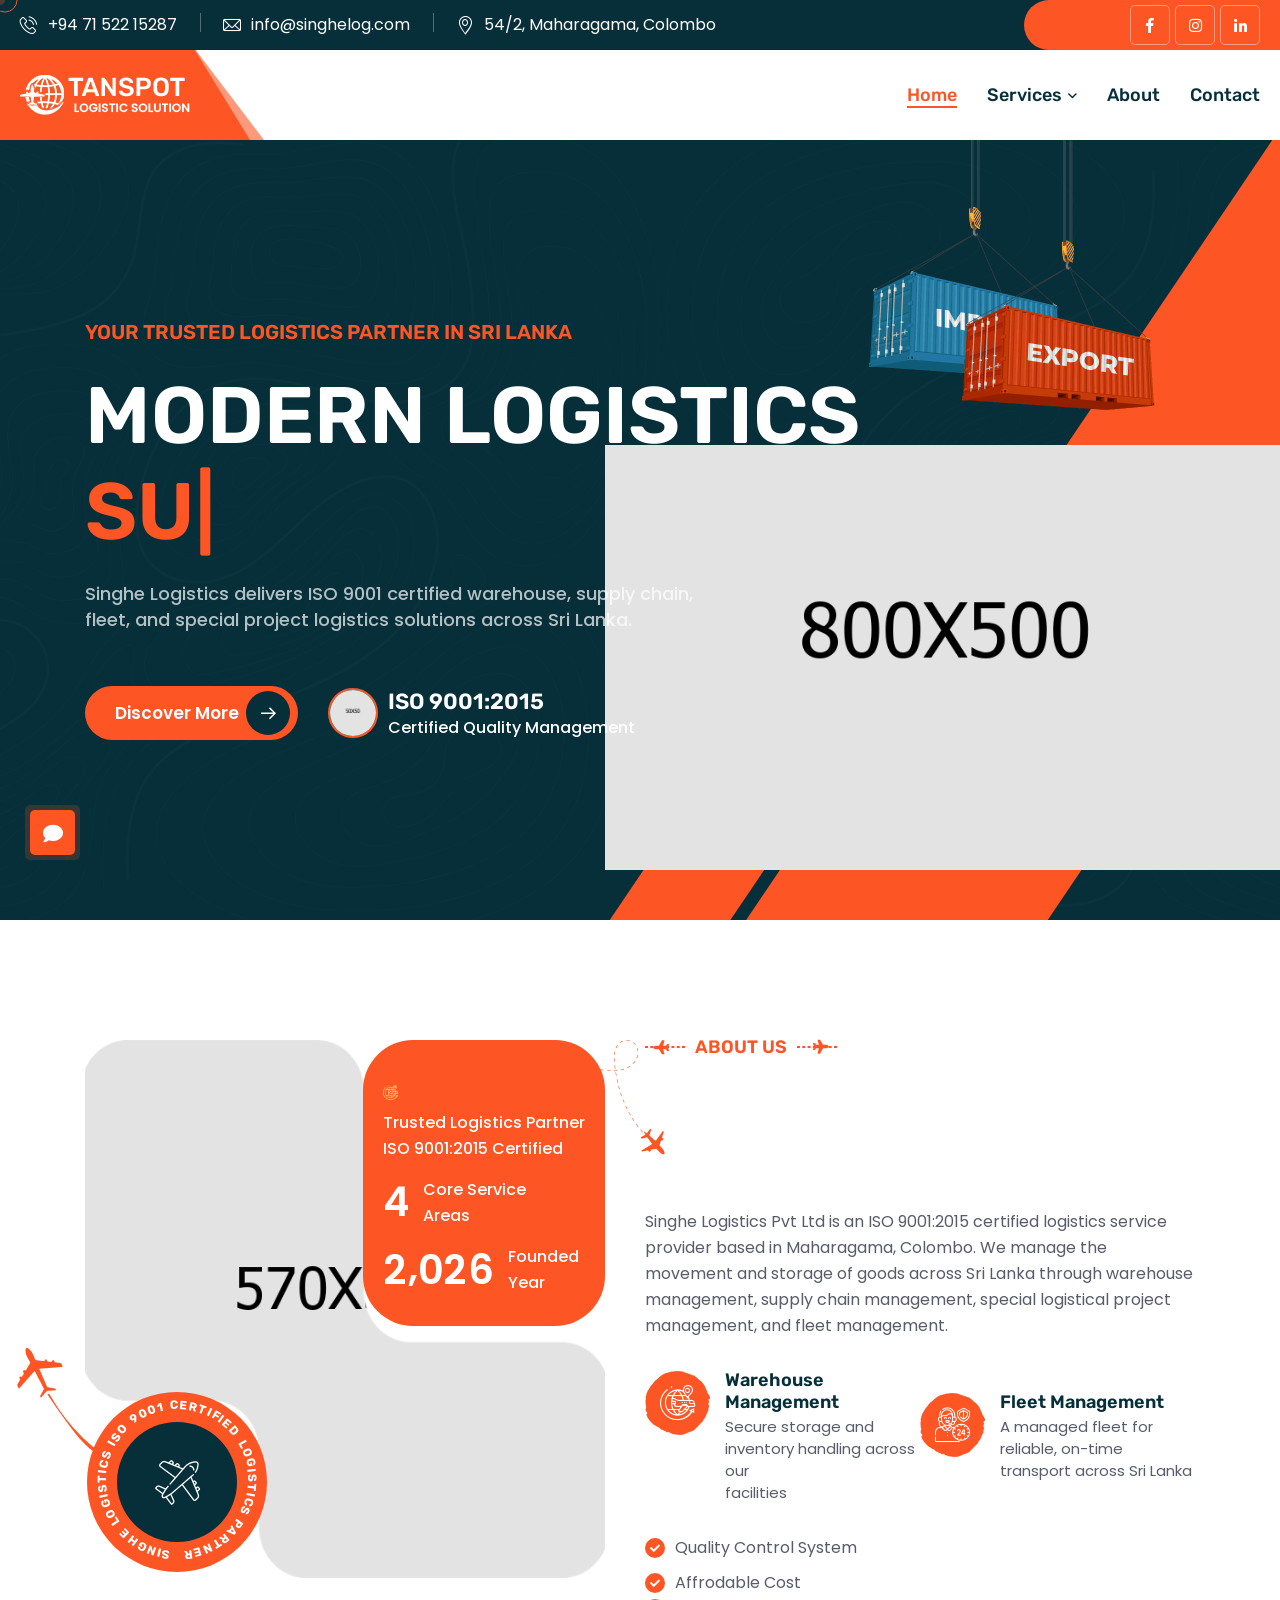
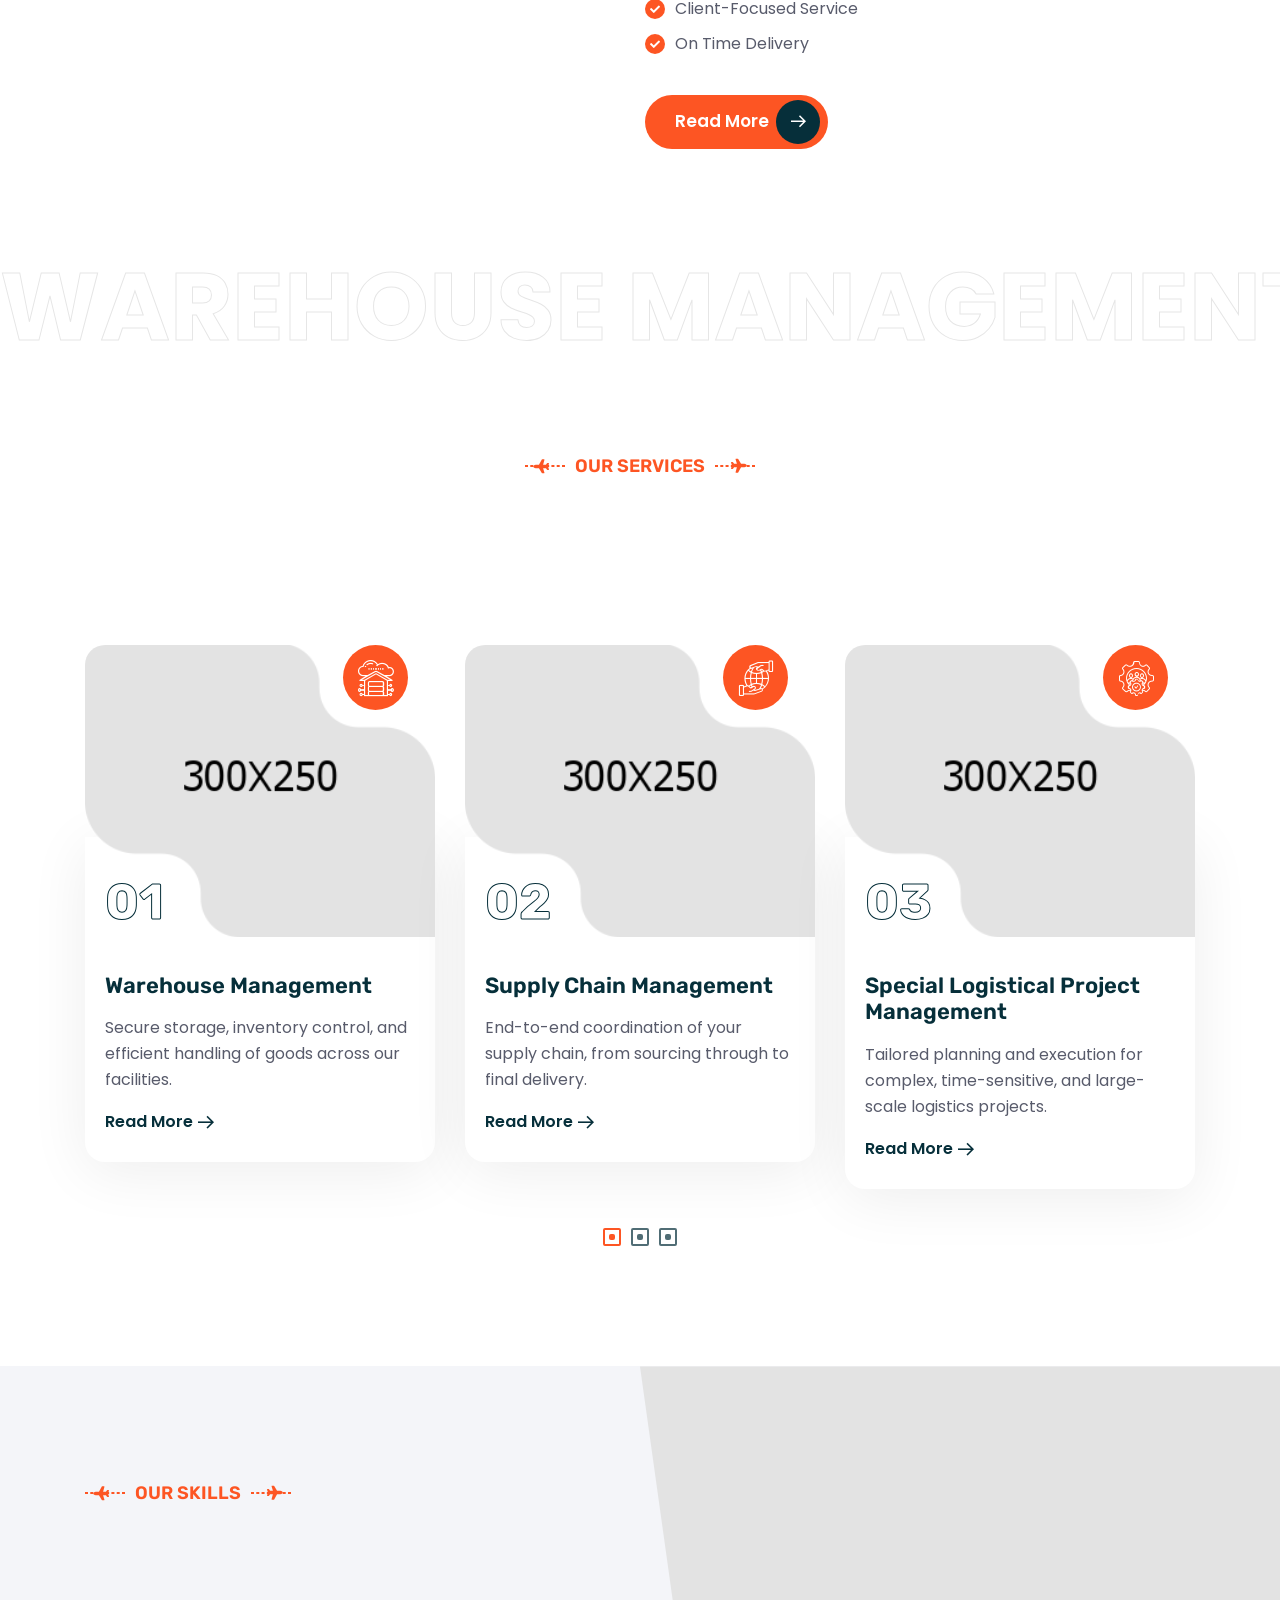
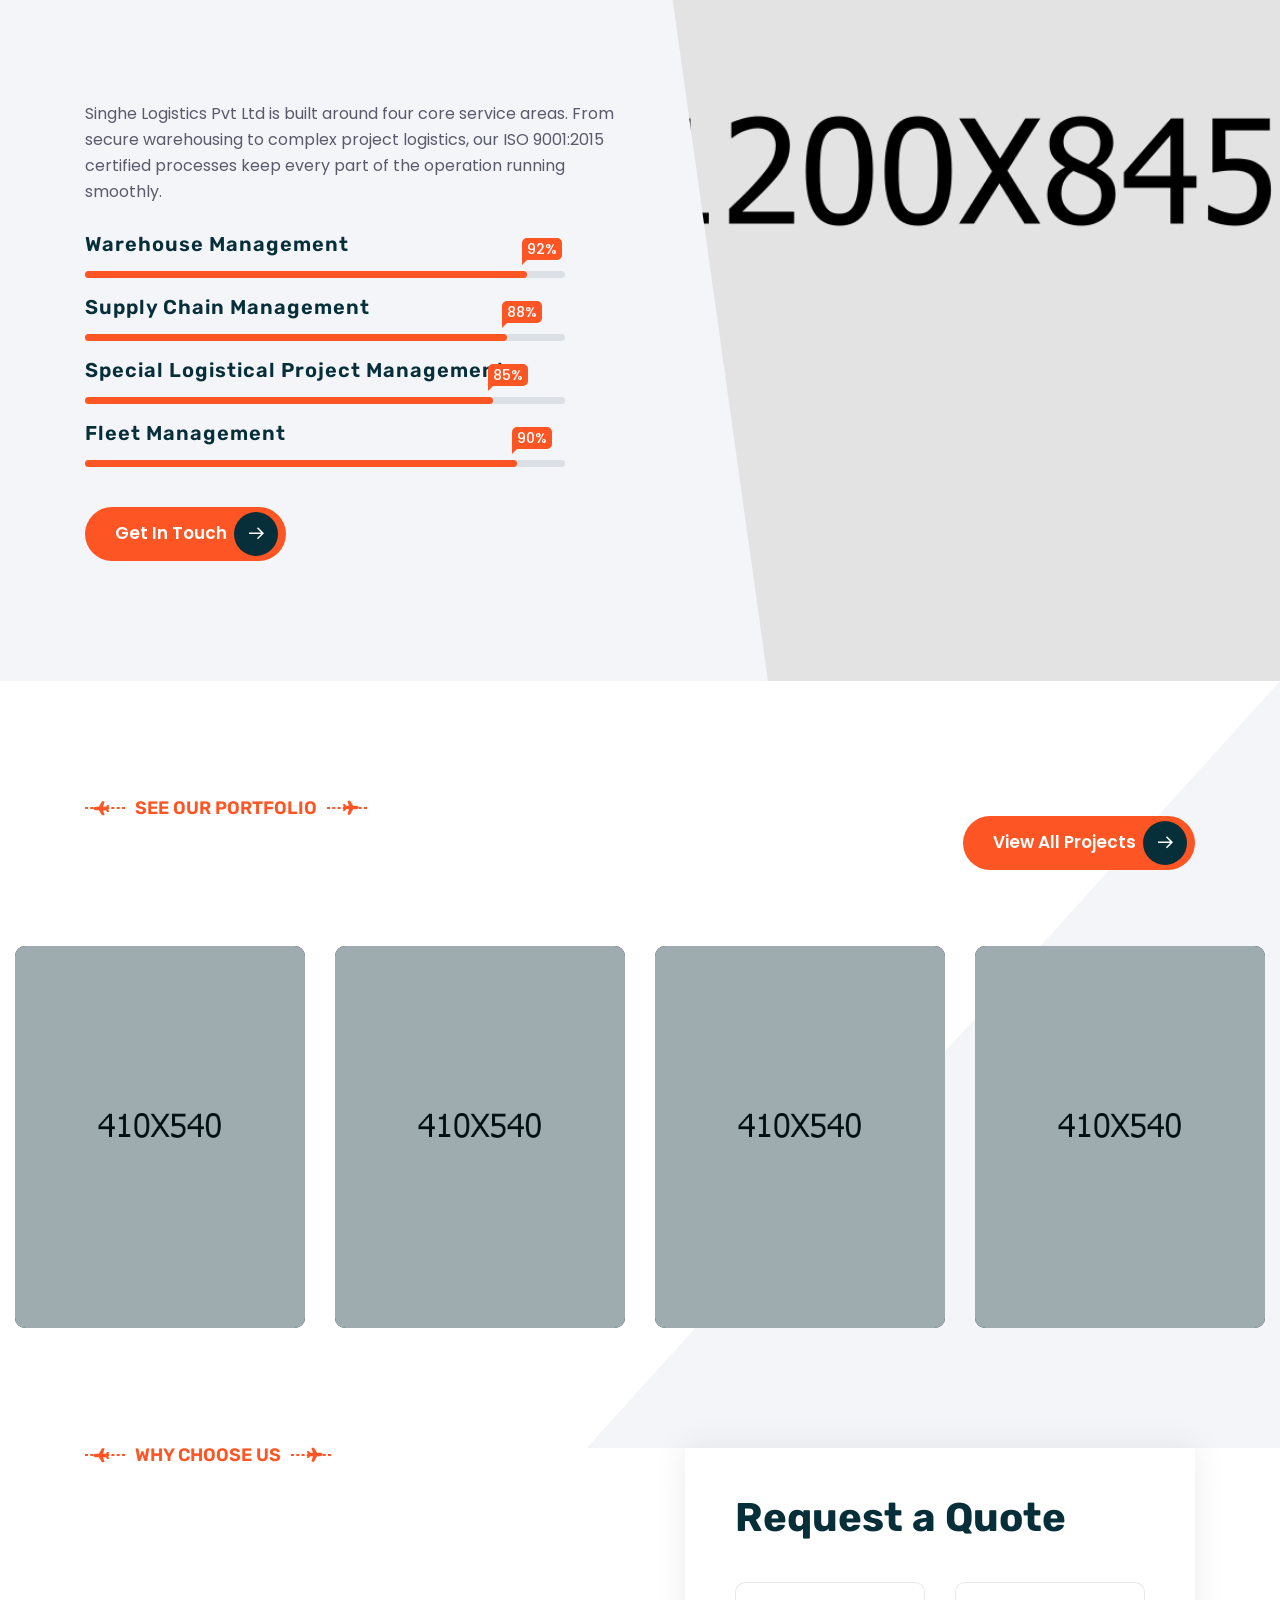
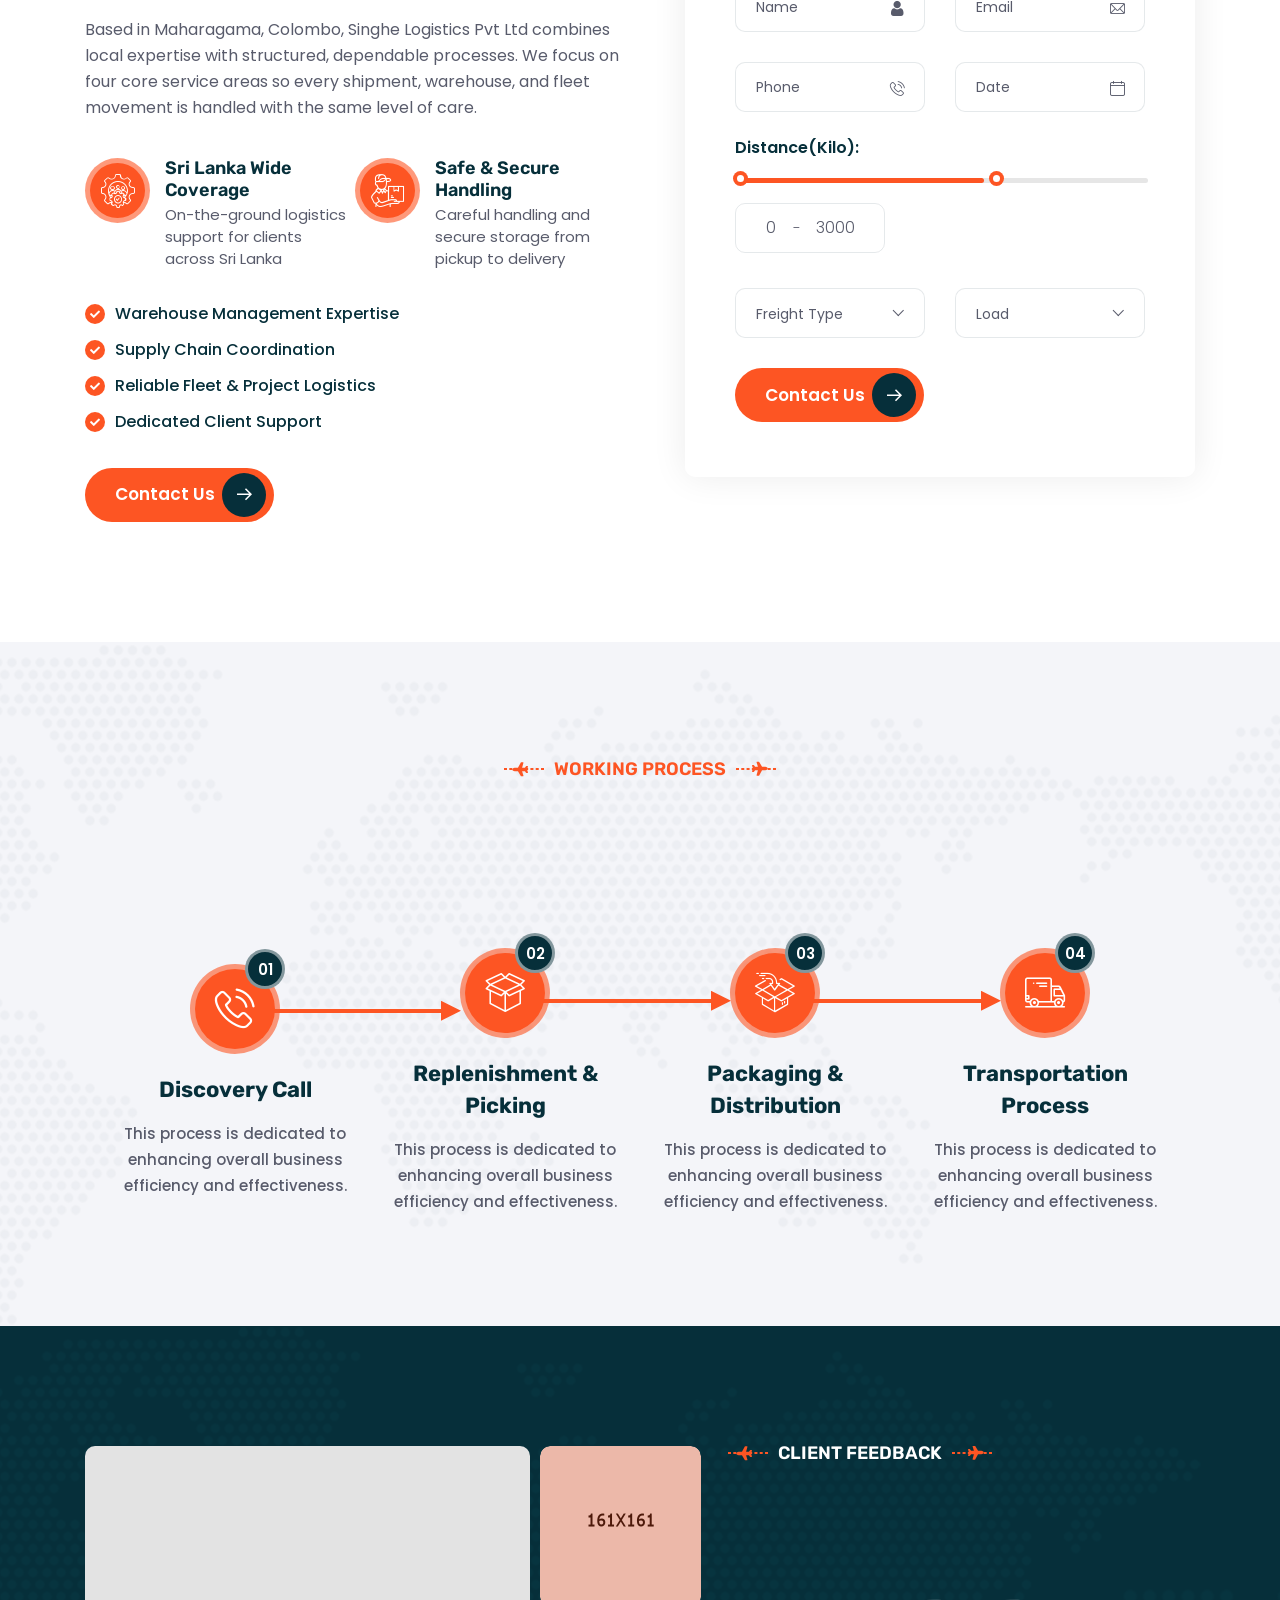
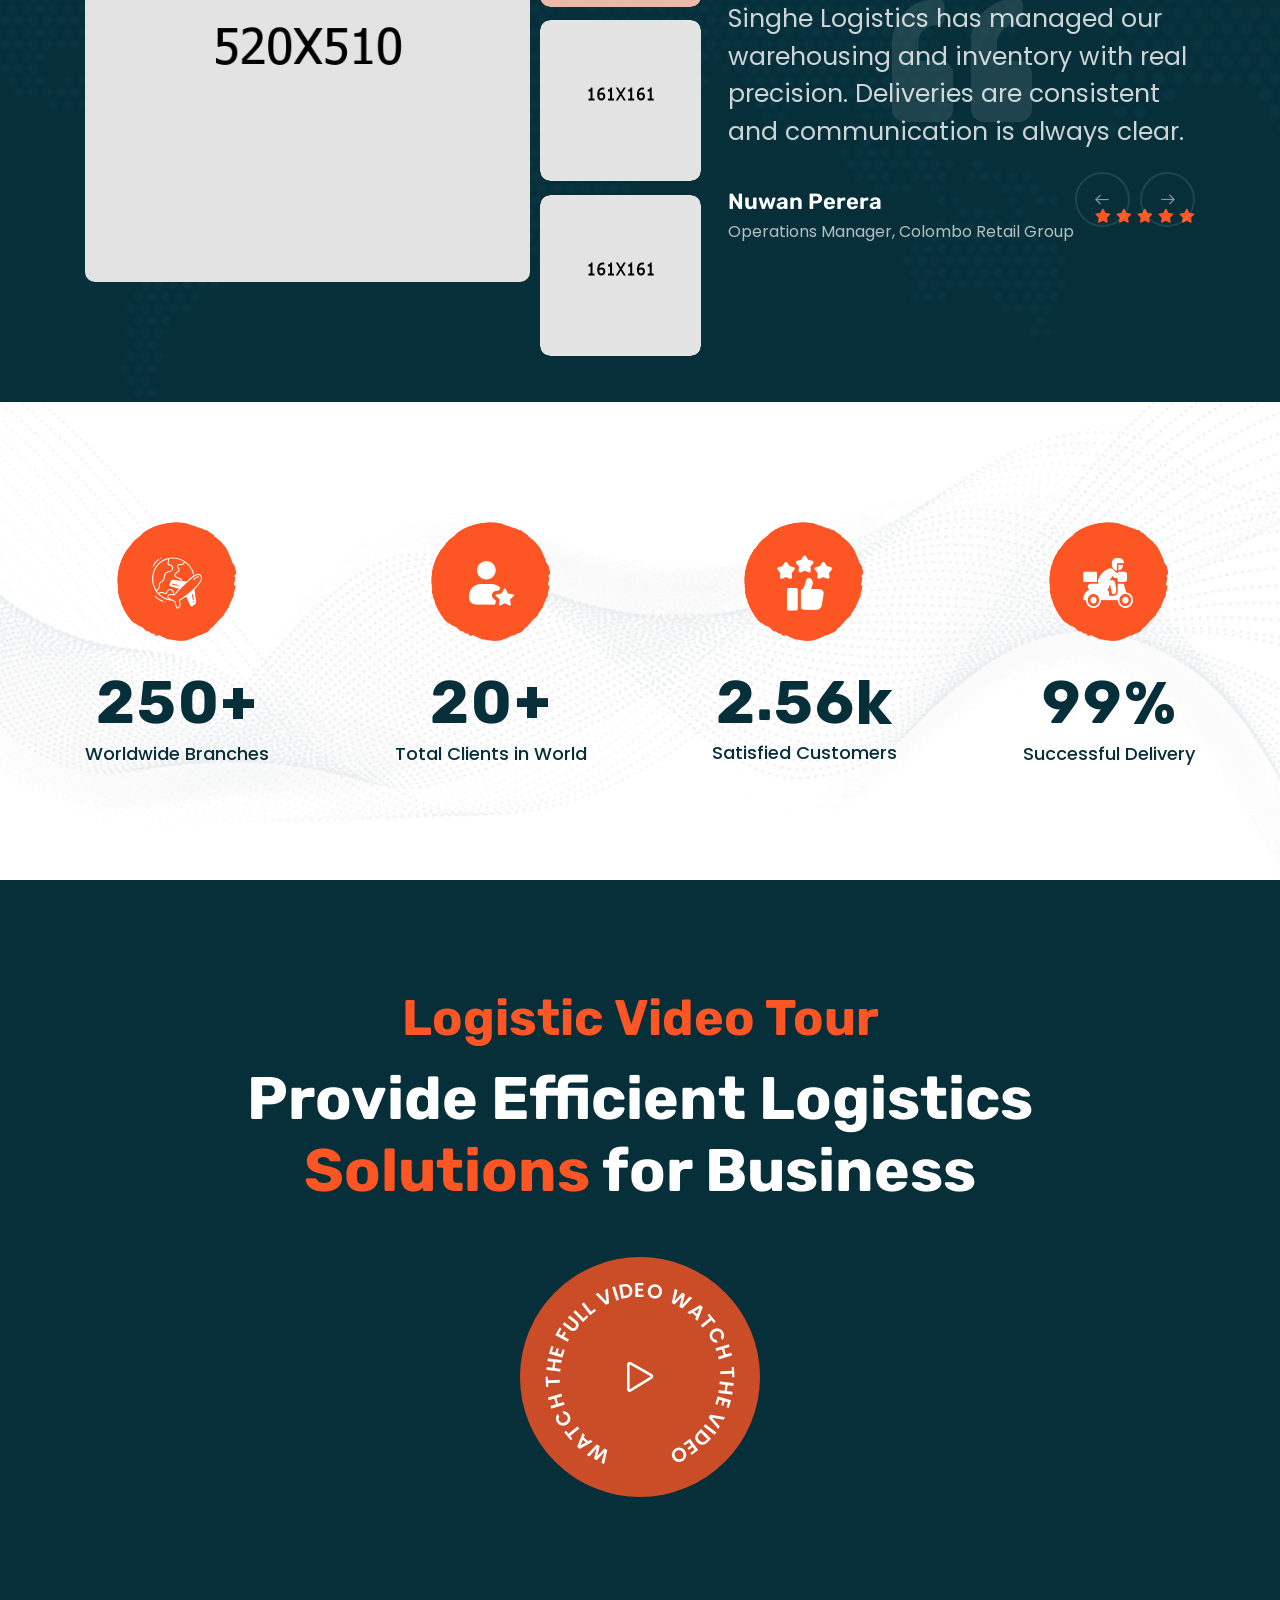
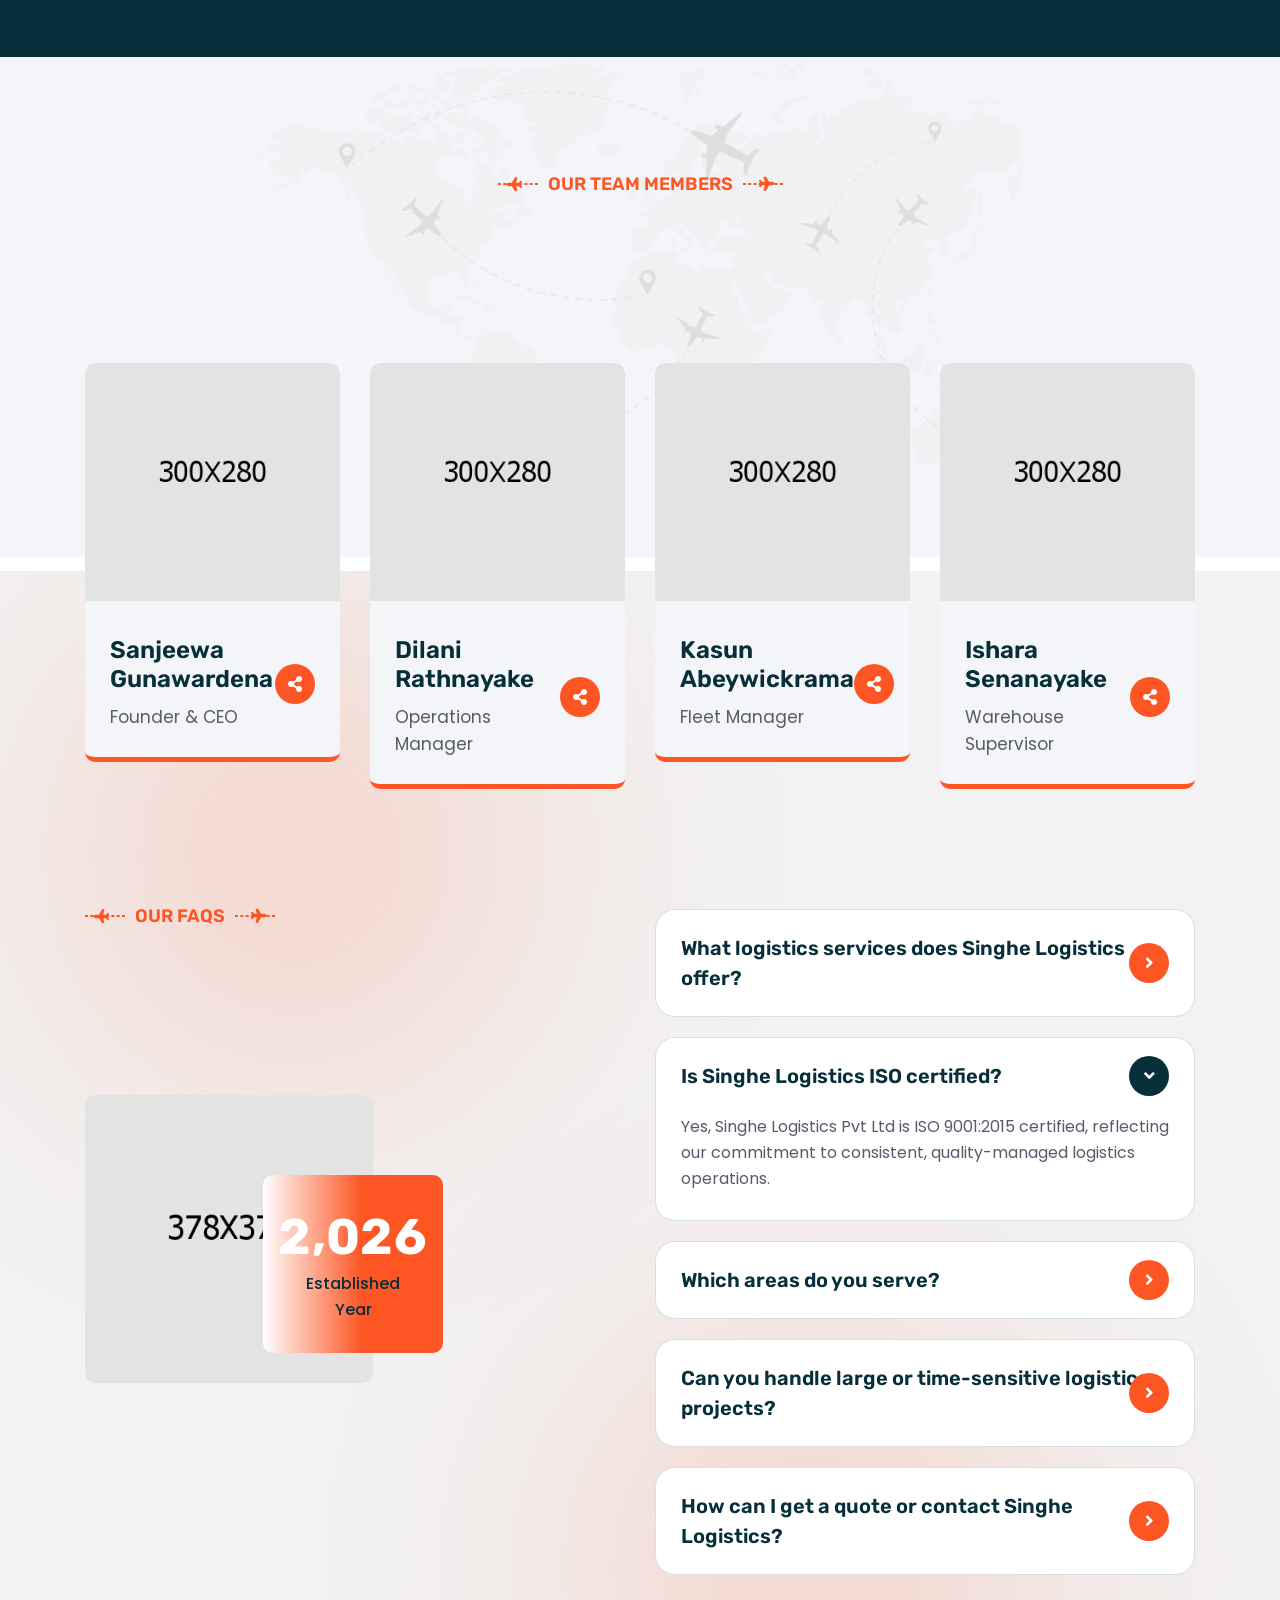
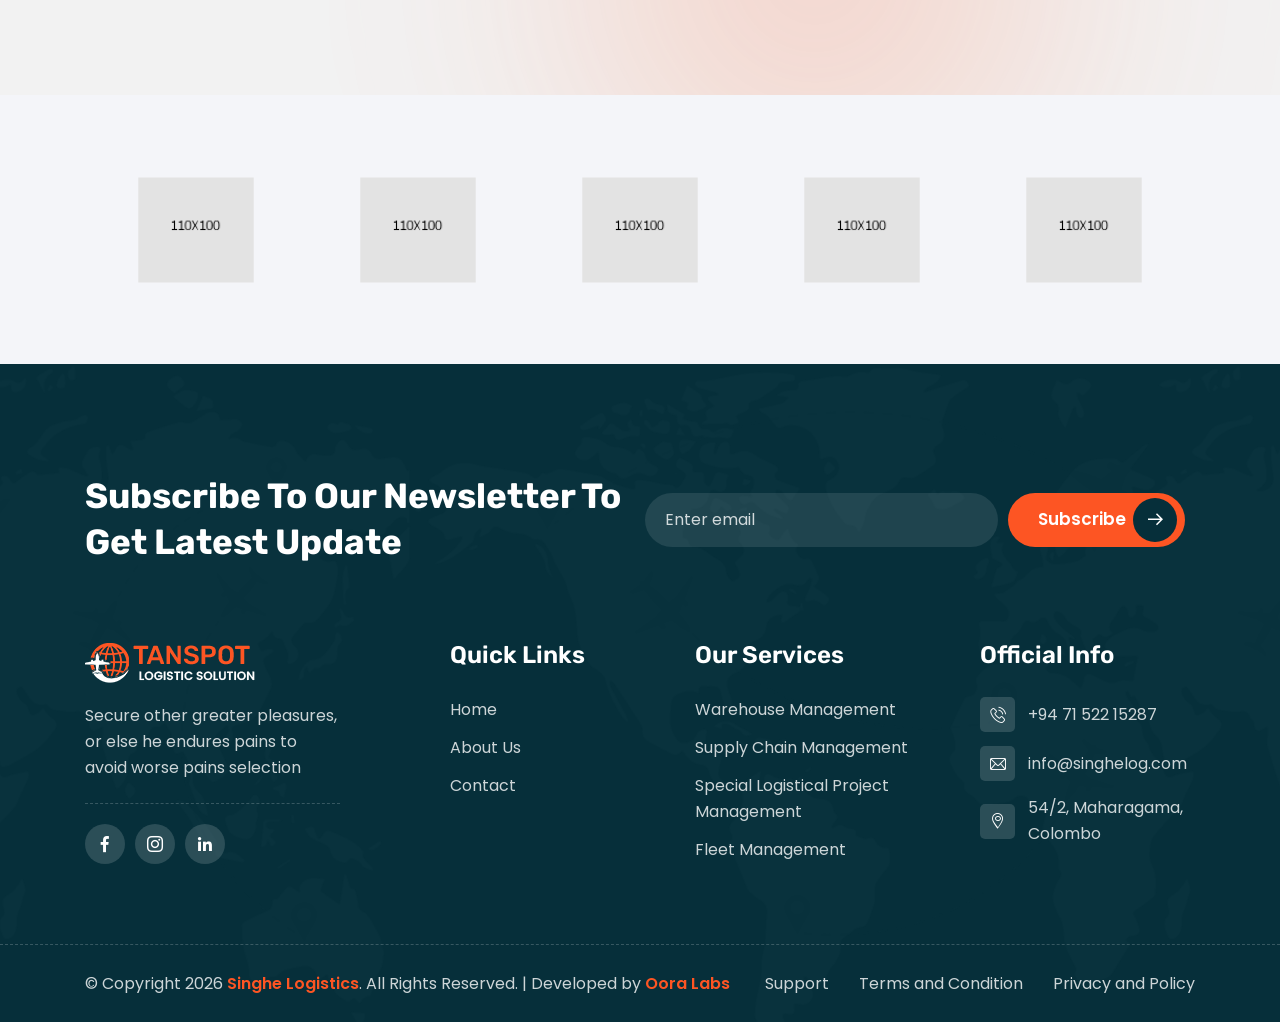
<file: index.html>
<!DOCTYPE html>
<html lang="en">

<head>
    <meta charset="UTF-8" />
    <meta name="viewport" content="width=device-width, initial-scale=1.0" />
    <title>Singhe Logistics | ISO 9001:2015 Certified Logistics Provider, Sri Lanka</title>
    <meta name="description"
        content="Singhe Logistics Pvt Ltd is an ISO 9001:2015 certified logistics provider based in Maharagama, Colombo, offering warehouse management, supply chain management, special logistical project management, and fleet management across Sri Lanka." />
    <meta name="keywords"
        content="Singhe Logistics, logistics Sri Lanka, warehouse management, supply chain management, fleet management, special logistical project management, Colombo logistics, Maharagama logistics" />
    <meta name="robots" content="index, follow" />
    <meta name="author" content="Singhe Logistics Pvt Ltd" />
    <link rel="canonical" href="https://singhelogistics.com/" />

    <!-- favicons Icons -->
    <link rel="apple-touch-icon" sizes="180x180" href="assets/images/favicons/apple-touch-icon.png" />
    <link rel="icon" type="image/png" sizes="32x32" href="assets/images/favicons/favicon-32x32.png" />
    <link rel="icon" type="image/png" sizes="16x16" href="assets/images/favicons/favicon-16x16.png" />
    <link rel="manifest" href="assets/images/favicons/site.webmanifest" />
    <meta name="theme-color" content="#FD5523" />

    <!-- Open Graph / Facebook -->
    <meta property="og:type" content="website" />
    <meta property="og:url" content="https://singhelogistics.com/" />
    <meta property="og:site_name" content="Singhe Logistics" />
    <meta property="og:locale" content="en_US" />
    <meta property="og:title" content="Singhe Logistics | ISO 9001:2015 Certified Logistics Provider, Sri Lanka" />
    <meta property="og:description"
        content="ISO 9001:2015 certified logistics provider based in Maharagama, Colombo, offering warehouse management, supply chain management, special logistical project management, and fleet management across Sri Lanka." />
    <meta property="og:image" content="https://singhelogistics.com/assets/images/resources/logo-1.png" />

    <!-- Twitter -->
    <meta name="twitter:card" content="summary_large_image" />
    <meta name="twitter:url" content="https://singhelogistics.com/" />
    <meta name="twitter:title" content="Singhe Logistics | ISO 9001:2015 Certified Logistics Provider, Sri Lanka" />
    <meta name="twitter:description"
        content="ISO 9001:2015 certified logistics provider based in Maharagama, Colombo, offering warehouse management, supply chain management, special logistical project management, and fleet management across Sri Lanka." />
    <meta name="twitter:image" content="https://singhelogistics.com/assets/images/resources/logo-1.png" />

    <!-- Structured Data -->
    <script type="application/ld+json">
    {
      "@context": "https://schema.org",
      "@type": "LocalBusiness",
      "name": "Singhe Logistics Pvt Ltd",
      "image": "https://singhelogistics.com/assets/images/resources/logo-1.png",
      "url": "https://singhelogistics.com/",
      "telephone": "+947152215287",
      "email": "info@singhelog.com",
      "priceRange": "$$",
      "address": {
        "@type": "PostalAddress",
        "streetAddress": "54/2",
        "addressLocality": "Maharagama",
        "addressRegion": "Colombo",
        "addressCountry": "LK"
      },
      "openingHoursSpecification": {
        "@type": "OpeningHoursSpecification",
        "dayOfWeek": ["Monday", "Tuesday", "Wednesday", "Thursday", "Friday"],
        "opens": "09:00",
        "closes": "17:00"
      }
    }
    </script>

    <!-- fonts -->
    <link rel="preconnect" href="https://fonts.googleapis.com">
    <link rel="preconnect" href="https://fonts.gstatic.com" crossorigin>
    <link
        href="https://fonts.googleapis.com/css2?family=Poppins:ital,wght@0,100;0,200;0,300;0,400;0,500;0,600;0,700;0,800;0,900;1,100;1,200;1,300;1,400;1,500;1,600;1,700;1,800;1,900&display=swap"
        rel="stylesheet">
    <link href="https://fonts.googleapis.com/css2?family=Rubik:ital,wght@0,300..900;1,300..900&display=swap"
        rel="stylesheet">


    <link rel="stylesheet" href="assets/css/bootstrap.min.css" />
    <link rel="stylesheet" href="assets/css/animate.min.css" />
    <link rel="stylesheet" href="assets/css/custom-animate.css" />
    <link rel="stylesheet" href="assets/css/swiper.min.css" />
    <link rel="stylesheet" href="assets/css/font-awesome-all.css" />
    <link rel="stylesheet" href="assets/css/jarallax.css" />
    <link rel="stylesheet" href="assets/css/jquery.magnific-popup.css" />
    <link rel="stylesheet" href="assets/css/flaticon.css">
    <link rel="stylesheet" href="assets/css/owl.carousel.min.css" />
    <link rel="stylesheet" href="assets/css/owl.theme.default.min.css" />
    <link rel="stylesheet" href="assets/css/nice-select.css" />
    <link rel="stylesheet" href="assets/css/jquery-ui.css" />
    <link rel="stylesheet" href="assets/css/aos.css" />
    <link rel="stylesheet" href="assets/css/odometer.min.css" />


    <link rel="stylesheet" href="assets/css/module-css/slider.css" />
    <link rel="stylesheet" href="assets/css/module-css/banner.css" />
    <link rel="stylesheet" href="assets/css/module-css/footer.css" />
    <link rel="stylesheet" href="assets/css/module-css/about.css" />
    <link rel="stylesheet" href="assets/css/module-css/service.css" />
    <link rel="stylesheet" href="assets/css/module-css/counter.css" />
    <link rel="stylesheet" href="assets/css/module-css/why-choose.css" />
    <link rel="stylesheet" href="assets/css/module-css/project.css" />
    <link rel="stylesheet" href="assets/css/module-css/video.css" />
    <link rel="stylesheet" href="assets/css/module-css/team.css" />
    <link rel="stylesheet" href="assets/css/module-css/brand.css" />
    <link rel="stylesheet" href="assets/css/module-css/download-app.css" />
    <link rel="stylesheet" href="assets/css/module-css/testimonial.css" />
    <link rel="stylesheet" href="assets/css/module-css/blog.css" />
    <link rel="stylesheet" href="assets/css/module-css/sliding-text.css" />
    <link rel="stylesheet" href="assets/css/module-css/skill.css" />
    <link rel="stylesheet" href="assets/css/module-css/process.css" />
    <link rel="stylesheet" href="assets/css/module-css/faq.css" />


    <!-- template styles -->
    <link rel="stylesheet" href="assets/css/style.css" />
    <link rel="stylesheet" href="assets/css/responsive.css" />
</head>

<body class="custom-cursor">



    <div class="custom-cursor__cursor"></div>
    <div class="custom-cursor__cursor-two"></div>


    <!--Start Preloader-->
    <div class="loader js-preloader">
        <div></div>
        <div></div>
        <div></div>
    </div>
    <!--End Preloader-->

    <div class="chat-icon"><button type="button" class="chat-toggler"><i class="fa fa-comment"></i></button></div>
    <!--Chat Popup-->
    <div id="chat-popup" class="chat-popup">
        <div class="popup-inner">
            <div class="close-chat"><i class="fa fa-times"></i></div>
            <div class="chat-form">
                <p>Please fill out the form below and we will get back to you as soon as possible.</p>
                <form action="assets/inc/sendemail.php" method="POST" class="contact-form-validated">
                    <div class="form-group">
                        <input type="text" name="name" placeholder="Your Name" required>
                    </div>
                    <div class="form-group">
                        <input type="email" name="email" placeholder="Your Email" required>
                    </div>
                    <div class="form-group">
                        <textarea name="message" placeholder="Your Text" required></textarea>
                    </div>
                    <div class="form-group message-btn">
                        <button type="submit" class="thm-btn"> Submit Now
                            <span><i class="icon-right-arrow"></i></span>
                        </button>
                    </div>
                    <div class="result"></div>
                </form>
            </div>
        </div>
    </div>






    <div class="page-wrapper">
        <header class="main-header">
            <div class="main-menu__top">
                <div class="main-menu__top-inner">
                    <ul class="list-unstyled main-menu__contact-list">
                        <li>
                            <div class="icon">
                                <i class="icon-phone-call"></i>
                            </div>
                            <div class="text">
                                <p><a href="tel:+947152215287">+94 71 522 15287</a></p>
                            </div>
                        </li>
                        <li>
                            <div class="icon">
                                <i class="icon-email"></i>
                            </div>
                            <div class="text">
                                <p><a href="mailto:info@singhelog.com">info@singhelog.com</a>
                                </p>
                            </div>
                        </li>
                        <li>
                            <div class="icon">
                                <i class="icon-location1"></i>
                            </div>
                            <div class="text">
                                <p>54/2, Maharagama, Colombo</p>
                            </div>
                        </li>
                    </ul>
                    <p class="main-menu__top-welcome-text">Welcome to Singhe Logistics</p>
                    <div class="main-menu__top-right">
                        <div class="main-menu__top-time">
                            <div class="main-menu__top-time-icon">
                                <span class="fas fa-clock"></span>
                            </div>
                            <p class="main-menu__top-text">Mon - Fri: 09:00 - 05:00</p>
                        </div>
                        <div class="main-menu__social">
                            <a href="#"><i class="fab fa-facebook-f"></i></a>
                            <a href="#"><i class="fab fa-instagram"></i></a>
                            <a href="#"><i class="fab fa-linkedin-in"></i></a>
                        </div>
                    </div>
                </div>
            </div>
            <nav class="main-menu">
                <div class="main-menu__wrapper">
                    <div class="main-menu__wrapper-inner">
                        <div class="main-menu__left">
                            <div class="main-menu__logo">
                                <a href="index.html"><img src="assets/images/resources/logo-1.png" alt=""></a>
                            </div>
                        </div>
                        <div class="main-menu__main-menu-box">
                            <a href="#" class="mobile-nav__toggler"><i class="fa fa-bars"></i></a>
                            <ul class="main-menu__list">
                                <li>
                                    <a href="index.html">Home</a>
                                </li>
                                <li class="dropdown">
                                    <a href="services.html">Services</a>
                                    <ul class="shadow-box">
                                        <li><a href="warehouse-management.html">Warehouse Management</a></li>
                                        <li><a href="supply-chain-management.html">Supply Chain Management</a></li>
                                        <li><a href="special-logistical-project-management.html">Special Logistical
                                                Project Management</a></li>
                                        <li><a href="fleet-management.html">Fleet Management</a></li>
                                    </ul>
                                </li>
                                <li>
                                    <a href="about.html">About</a>
                                </li>
                                <li>
                                    <a href="contact.html">Contact</a>
                                </li>
                            </ul>
                        </div>
                        <div class="main-menu__right">
                            <div class="main-menu__call">
                                <div class="main-menu__call-icon">
                                    <i class="icon-phone-call"></i>
                                </div>
                                <div class="main-menu__call-content">
                                    <p class="main-menu__call-sub-title">Call Anytime</p>
                                    <h5 class="main-menu__call-number"><a href="tel:+947152215287">+94 71 522 15287</a>
                                    </h5>
                                </div>
                            </div>
                        </div>
                    </div>
                </div>
            </nav>
        </header>

        <div class="stricky-header stricked-menu main-menu">
            <div class="sticky-header__content"></div><!-- /.sticky-header__content -->
        </div><!-- /.stricky-header -->



        <!-- Banner One Start -->
        <section class="banner-one">
            <div class="banner-one__pattern"
                style="background-image: url(assets/images/shapes/banner-ong-pattern.png);"></div>
            <div class="banner-one__img" data-aos="fade-left" data-aos-duration="1000" data-aos-delay="0">
                <img src="assets/images/resources/banner-one-img-1.png" alt="">
            </div>
            <div class="banner-one__shape-3 float-bob-y">
                <img src="assets/images/shapes/banner-one-shape-3.png" alt="">
            </div>
            <div class="banner-one__line-shpae1"></div>
            <div class="banner-one__line-shpae2"></div>
            <div class="container">
                <div class="banner-one__inner">
                    <div class="banner-one__content-box">
                        <p class="banner-one__sub-title">Your Trusted Logistics Partner in Sri Lanka</p>
                        <h2 class="banner-one__title">Modern Logistics <br>
                            <span class="typed-effect" id="type-1"
                                data-strings="Warehousing, Supply Chain, Fleet Management, Project Logistics"></span>
                        </h2>
                        <p class="banner-one__text">Singhe Logistics delivers ISO 9001 certified warehouse,
                            supply chain, <br> fleet, and special project logistics solutions across Sri Lanka.</p>
                        <div class="banner-one__btn-and-review-box">
                            <div class="banner-one__btn-box">
                                <a href="about.html" class="thm-btn">Discover More
                                    <span><i class="icon-right-arrow"></i></span>
                                </a>
                            </div>
                            <div class="banner-one__review-box">
                                <ul class="clearfix">
                                    <li>
                                        <div class="img-box"><img
                                                src="assets/images/resources/banner-one-review-1-1.jpg" alt="#">
                                        </div>
                                    </li>

                                </ul>

                                <div class="text-box">
                                    <h2>ISO 9001:2015</h2>
                                    <p>Certified Quality Management</p>
                                </div>
                            </div>
                        </div>
                    </div>
                </div>
            </div>
        </section>
        <!--Banner One End -->

        <!--About One Start-->
        <section class="about-one">
            <div class="container">
                <div class="row">
                    <div class="col-xl-6">
                        <div class="about-one__left wow slideInLeft" data-wow-delay="100ms" data-wow-duration="2500ms">
                            <div class="about-one__img-box">
                                <div class="about-one__img">
                                    <img src="assets/images/resources/about-one-img-1.jpg" alt="">
                                </div>
                                <div class="about-one__review-and-experience-box">
                                    <div class="about-one__review-box">
                                        <div class="about-one__review-star">
                                            <span class="icon-worldwide-shipping-1"></span>
                                        </div>
                                        <p class="about-one__review-text">Trusted Logistics Partner <br> ISO
                                            9001:2015 Certified</p>
                                    </div>
                                    <div class="about-one__experience-box">
                                        <div class="about-one__experience-count">
                                            <h3 class="odometer" data-count="4">00</h3>
                                        </div>
                                        <p class="about-one__experience-count-text">Core Service <br> Areas</p>
                                    </div>
                                    <div class="about-one__experience-box">
                                        <div class="about-one__experience-count">
                                            <h3 class="odometer" data-count="2026">00</h3>
                                        </div>
                                        <p class="about-one__experience-count-text">Founded <br> Year</p>
                                    </div>
                                </div>
                                <div class="about-one__circle-text">
                                    <div class="about-one__round-text-box">
                                        <div class="inner">
                                            <div class="about-one__curved-circle rotate-me">
                                                SINGHE LOGISTICS ISO 9001 CERTIFIED LOGISTICS PARTNER
                                            </div>
                                        </div>
                                        <div class="overlay-icon-box">
                                            <a href="about.html"><i class="icon-plane"></i></a>
                                        </div>
                                    </div>
                                </div>
                                <div class="about-one__shape-1">
                                    <img src="assets/images/shapes/about-one-shape-1.png" alt="">
                                </div>
                                <div class="about-one__shape-2">
                                    <img src="assets/images/shapes/about-one-shape-2.png" alt="">
                                </div>
                            </div>
                        </div>
                    </div>
                    <div class="col-xl-6">
                        <div class="about-one__right">
                            <div class="section-title text-left sec-title-animation animation-style2">
                                <div class="section-title__tagline-box">
                                    <span class="section-title__tagline-border"></span>
                                    <div class="section-title__shape-1">
                                        <i class="fas fa-plane"></i>
                                    </div>
                                    <h6 class="section-title__tagline">ABOUT US</h6>
                                    <span class="section-title__tagline-border"></span>
                                    <div class="section-title__shape-2">
                                        <i class="fas fa-plane"></i>
                                    </div>
                                </div>
                                <h3 class="section-title__title title-animation">Our Expertise Stands in <span>Logistics
                                        Solutions</span>
                                </h3>
                            </div>
                            <p class="about-one__text">Singhe Logistics Pvt Ltd is an ISO 9001:2015 certified
                                logistics service provider based in Maharagama, Colombo. We manage the movement
                                and storage of goods across Sri Lanka through warehouse management, supply chain
                                management, special logistical project management, and fleet management.</p>
                            <div class="about-one__point-box">
                                <ul class="about-one__point">
                                    <li>
                                        <div class="about-one__point-icon">
                                            <span class="icon-worldwide-shipping-1"></span>
                                        </div>
                                        <div class="about-one__point-content">
                                            <h4>Warehouse Management</h4>
                                            <p>Secure storage and inventory handling across our <br> facilities</p>
                                        </div>
                                    </li>
                                    <li>
                                        <div class="about-one__point-icon">
                                            <span class="icon-24-hours-service"></span>
                                        </div>
                                        <div class="about-one__point-content">
                                            <h4>Fleet Management</h4>
                                            <p>A managed fleet for reliable, on-time transport across Sri Lanka</p>
                                        </div>
                                    </li>
                                </ul>
                            </div>
                            <div class="about-one__point-box-two">
                                <ul class="about-one__point-two">
                                    <li>
                                        <div class="icon">
                                            <span class="fas fa-check"></span>
                                        </div>
                                        <div class="text">
                                            <p>Quality Control System</p>
                                        </div>
                                    </li>
                                    <li>
                                        <div class="icon">
                                            <span class="fas fa-check"></span>
                                        </div>
                                        <div class="text">
                                            <p>Affrodable Cost</p>
                                        </div>
                                    </li>
                                </ul>
                                <ul class="about-one__point-two about-one__point-two--three">
                                    <li>
                                        <div class="icon">
                                            <span class="fas fa-check"></span>
                                        </div>
                                        <div class="text">
                                            <p>Client-Focused Service</p>
                                        </div>
                                    </li>
                                    <li>
                                        <div class="icon">
                                            <span class="fas fa-check"></span>
                                        </div>
                                        <div class="text">
                                            <p>On Time Delivery</p>
                                        </div>
                                    </li>
                                </ul>
                            </div>
                            <div class="about-one__btn-and-author-box">
                                <div class="about-one__btn-box">
                                    <a href="about.html" class="thm-btn">Read More
                                        <span><i class="icon-right-arrow"></i></span>
                                    </a>
                                </div>
                            </div>
                        </div>
                    </div>
                </div>
            </div>
        </section>
        <!--About One End-->

        <!--Sliding Text One Start-->
        <section class="sliding-text-one">
            <div class="sliding-text-one__wrap">
                <ul class="sliding-text__list list-unstyled marquee_mode">
                    <li>
                        <h2 data-hover="Warehouse Management" class="sliding-text__title">Warehouse Management
                            <img src="assets/images/icon/sliding-text-icon-1.png" alt="">
                        </h2>
                    </li>
                    <li>
                        <h2 data-hover="Supply Chain Management" class="sliding-text__title">Supply Chain Management
                            <img src="assets/images/icon/sliding-text-icon-1.png" alt="">
                        </h2>
                    </li>
                    <li>
                        <h2 data-hover="Special Logistical Project Management" class="sliding-text__title">Special
                            Logistical Project Management
                            <img src="assets/images/icon/sliding-text-icon-1.png" alt="">
                        </h2>
                    </li>
                    <li>
                        <h2 data-hover="Fleet Management" class="sliding-text__title">Fleet Management
                            <img src="assets/images/icon/sliding-text-icon-1.png" alt="">
                        </h2>
                    </li>
                </ul>
            </div>
        </section>
        <!--Sliding Text One End-->

        <!--Services One Start-->
        <section class="services-one">
            <div class="container">
                <div class="section-title text-center sec-title-animation animation-style1">
                    <div class="section-title__tagline-box">
                        <span class="section-title__tagline-border"></span>
                        <div class="section-title__shape-1">
                            <i class="fas fa-plane"></i>
                        </div>
                        <h6 class="section-title__tagline">Our Services</h6>
                        <span class="section-title__tagline-border"></span>
                        <div class="section-title__shape-2">
                            <i class="fas fa-plane"></i>
                        </div>
                    </div>
                    <h3 class="section-title__title title-animation">Provide Efficient Logistics <br>
                        <span>Solutions Business</span>
                    </h3>
                </div>
                <div class="services-one__carousel owl-theme owl-carousel">
                    <!--Services One Single Start-->
                    <div class="item">
                        <div class="services-one__single">
                            <div class="services-one__img-box">
                                <div class="services-one__img">
                                    <img src="assets/images/services/services-one-1-1.jpg" alt="">
                                </div>
                                <div class="services-one__icon">
                                    <span class="icon-data-warehouse"></span>
                                </div>
                            </div>
                            <div class="services-one__content">
                                <div class="services-one__count">01</div>
                                <h4 class="services-one__title"><a href="warehouse-management.html">Warehouse
                                        Management</a></h4>
                                <p class="services-one__text">Secure storage, inventory control, and efficient
                                    handling of goods across our facilities.</p>
                                <div class="services-one__btn-box">
                                    <a href="warehouse-management.html">Read More <span
                                            class="icon-right-arrow"></span></a>
                                </div>
                            </div>
                        </div>
                    </div>
                    <!--Services One Single End-->
                    <!--Services One Single Start-->
                    <div class="item">
                        <div class="services-one__single">
                            <div class="services-one__img-box">
                                <div class="services-one__img">
                                    <img src="assets/images/services/services-one-1-2.jpg" alt="">
                                </div>
                                <div class="services-one__icon">
                                    <span class="icon-global-services"></span>
                                </div>
                            </div>
                            <div class="services-one__content">
                                <div class="services-one__count">02</div>
                                <h4 class="services-one__title"><a href="supply-chain-management.html">Supply Chain
                                        Management</a></h4>
                                <p class="services-one__text">End-to-end coordination of your supply chain, from
                                    sourcing through to final delivery.</p>
                                <div class="services-one__btn-box">
                                    <a href="supply-chain-management.html">Read More <span
                                            class="icon-right-arrow"></span></a>
                                </div>
                            </div>
                        </div>
                    </div>
                    <!--Services One Single End-->
                    <!--Services One Single Start-->
                    <div class="item">
                        <div class="services-one__single">
                            <div class="services-one__img-box">
                                <div class="services-one__img">
                                    <img src="assets/images/services/services-one-1-3.jpg" alt="">
                                </div>
                                <div class="services-one__icon">
                                    <span class="icon-professional-services"></span>
                                </div>
                            </div>
                            <div class="services-one__content">
                                <div class="services-one__count">03</div>
                                <h4 class="services-one__title"><a
                                        href="special-logistical-project-management.html">Special Logistical
                                        Project Management</a></h4>
                                <p class="services-one__text">Tailored planning and execution for complex,
                                    time-sensitive, and large-scale logistics projects.</p>
                                <div class="services-one__btn-box">
                                    <a href="special-logistical-project-management.html">Read More <span
                                            class="icon-right-arrow"></span></a>
                                </div>
                            </div>
                        </div>
                    </div>
                    <!--Services One Single End-->
                    <!--Services One Single Start-->
                    <div class="item">
                        <div class="services-one__single">
                            <div class="services-one__img-box">
                                <div class="services-one__img">
                                    <img src="assets/images/services/services-one-1-4.jpg" alt="">
                                </div>
                                <div class="services-one__icon">
                                    <span class="icon-truck"></span>
                                </div>
                            </div>
                            <div class="services-one__content">
                                <div class="services-one__count">04</div>
                                <h4 class="services-one__title"><a href="fleet-management.html">Fleet <br>
                                        Management</a></h4>
                                <p class="services-one__text">A well-maintained fleet ensuring safe, reliable, and
                                    on-time transport across Sri Lanka.</p>
                                <div class="services-one__btn-box">
                                    <a href="fleet-management.html">Read More <span
                                            class="icon-right-arrow"></span></a>
                                </div>
                            </div>
                        </div>
                    </div>
                    <!--Services One Single End-->
                    <!--Services One Single Start-->
                    <div class="item">
                        <div class="services-one__single">
                            <div class="services-one__img-box">
                                <div class="services-one__img">
                                    <img src="assets/images/services/services-one-1-5.jpg" alt="">
                                </div>
                                <div class="services-one__icon">
                                    <span class="icon-data-warehouse"></span>
                                </div>
                            </div>
                            <div class="services-one__content">
                                <div class="services-one__count">01</div>
                                <h4 class="services-one__title"><a href="warehouse-management.html">Warehouse
                                        Management</a></h4>
                                <p class="services-one__text">Secure storage, inventory control, and efficient
                                    handling of goods across our facilities.</p>
                                <div class="services-one__btn-box">
                                    <a href="warehouse-management.html">Read More <span
                                            class="icon-right-arrow"></span></a>
                                </div>
                            </div>
                        </div>
                    </div>
                    <!--Services One Single End-->
                    <!--Services One Single Start-->
                    <div class="item">
                        <div class="services-one__single">
                            <div class="services-one__img-box">
                                <div class="services-one__img">
                                    <img src="assets/images/services/services-one-1-6.jpg" alt="">
                                </div>
                                <div class="services-one__icon">
                                    <span class="icon-global-services"></span>
                                </div>
                            </div>
                            <div class="services-one__content">
                                <div class="services-one__count">02</div>
                                <h4 class="services-one__title"><a href="supply-chain-management.html">Supply Chain
                                        Management</a></h4>
                                <p class="services-one__text">End-to-end coordination of your supply chain, from
                                    sourcing through to final delivery.</p>
                                <div class="services-one__btn-box">
                                    <a href="supply-chain-management.html">Read More <span
                                            class="icon-right-arrow"></span></a>
                                </div>
                            </div>
                        </div>
                    </div>
                    <!--Services One Single End-->
                    <!--Services One Single Start-->
                    <div class="item">
                        <div class="services-one__single">
                            <div class="services-one__img-box">
                                <div class="services-one__img">
                                    <img src="assets/images/services/services-one-1-1.jpg" alt="">
                                </div>
                                <div class="services-one__icon">
                                    <span class="icon-professional-services"></span>
                                </div>
                            </div>
                            <div class="services-one__content">
                                <div class="services-one__count">03</div>
                                <h4 class="services-one__title"><a
                                        href="special-logistical-project-management.html">Special Logistical
                                        Project Management</a></h4>
                                <p class="services-one__text">Tailored planning and execution for complex,
                                    time-sensitive, and large-scale logistics projects.</p>
                                <div class="services-one__btn-box">
                                    <a href="special-logistical-project-management.html">Read More <span
                                            class="icon-right-arrow"></span></a>
                                </div>
                            </div>
                        </div>
                    </div>
                    <!--Services One Single End-->
                    <!--Services One Single Start-->
                    <div class="item">
                        <div class="services-one__single">
                            <div class="services-one__img-box">
                                <div class="services-one__img">
                                    <img src="assets/images/services/services-one-1-2.jpg" alt="">
                                </div>
                                <div class="services-one__icon">
                                    <span class="icon-truck"></span>
                                </div>
                            </div>
                            <div class="services-one__content">
                                <div class="services-one__count">04</div>
                                <h4 class="services-one__title"><a href="fleet-management.html">Fleet
                                        Management</a></h4>
                                <p class="services-one__text">A well-maintained fleet ensuring safe, reliable, and
                                    on-time transport across Sri Lanka.</p>
                                <div class="services-one__btn-box">
                                    <a href="fleet-management.html">Read More <span
                                            class="icon-right-arrow"></span></a>
                                </div>
                            </div>
                        </div>
                    </div>
                    <!--Services One Single End-->
                </div>
            </div>
        </section>
        <!--Services One End-->

        <!--Skill One Start -->
        <section class="skill-one">
            <div class="skill-one__bg" style="background-image: url(assets/images/backgrounds/skill-one-bg.jpg);"></div>
            <div class="container">
                <div class="row">
                    <div class="col-xl-6 col-lg-6">
                        <div class="skill-one__left">
                            <div class="section-title text-left sec-title-animation animation-style1">
                                <div class="section-title__tagline-box">
                                    <span class="section-title__tagline-border"></span>
                                    <div class="section-title__shape-1">
                                        <i class="fas fa-plane"></i>
                                    </div>
                                    <h6 class="section-title__tagline">Our Skills</h6>
                                    <span class="section-title__tagline-border"></span>
                                    <div class="section-title__shape-2">
                                        <i class="fas fa-plane"></i>
                                    </div>
                                </div>
                                <h3 class="section-title__title title-animation">Our Core Logistics
                                    Capabilities <span>Across Sri Lanka</span>
                                </h3>
                            </div>
                            <p class="skill-one__text">Singhe Logistics Pvt Ltd is built around four core service
                                areas. From secure warehousing to complex project logistics, our ISO 9001:2015
                                certified processes keep every part of the operation running smoothly.</p>
                            <div class="skill-one__progress-box">
                                <div class="progress-box">
                                    <div class="bar-title">Warehouse Management</div>
                                    <div class="bar">
                                        <div class="bar-inner count-bar" data-percent="92%">
                                            <div class="count-box">
                                                <span class="count-text" data-stop="92" data-speed="1500">0</span>%
                                            </div>
                                        </div>
                                    </div>
                                </div>
                                <div class="progress-box">
                                    <div class="bar-title">Supply Chain Management</div>
                                    <div class="bar">
                                        <div class="bar-inner count-bar" data-percent="88%">
                                            <div class="count-box">
                                                <span class="count-text" data-stop="88" data-speed="1500">0</span>%
                                            </div>
                                        </div>
                                    </div>
                                </div>
                                <div class="progress-box">
                                    <div class="bar-title">Special Logistical Project Management</div>
                                    <div class="bar">
                                        <div class="bar-inner count-bar" data-percent="85%">
                                            <div class="count-box">
                                                <span class="count-text" data-stop="85" data-speed="1500">0</span>%
                                            </div>
                                        </div>
                                    </div>
                                </div>
                                <div class="progress-box">
                                    <div class="bar-title">Fleet Management</div>
                                    <div class="bar">
                                        <div class="bar-inner count-bar" data-percent="90%">
                                            <div class="count-box">
                                                <span class="count-text" data-stop="90" data-speed="1500">0</span>%
                                            </div>
                                        </div>
                                    </div>
                                </div>
                            </div>
                            <div class="skill-one__btn-box">
                                <a href="contact.html" class="thm-btn">Get In Touch
                                    <span><i class="icon-right-arrow"></i></span>
                                </a>
                            </div>
                        </div>
                    </div>
                    <div class="col-xl-6 col-lg-6"></div>
                </div>
            </div>
        </section>
        <!--Skill One End -->

        <!--Project One Start -->
        <section class="project-one">
            <div class="project-one__bg-color wow slideInRight" data-wow-delay="100ms" data-wow-duration="2500ms"></div>
            <div class="container">
                <div class="project-one__top">
                    <div class="section-title text-left sec-title-animation animation-style1">
                        <div class="section-title__tagline-box">
                            <span class="section-title__tagline-border"></span>
                            <div class="section-title__shape-1">
                                <i class="fas fa-plane"></i>
                            </div>
                            <h6 class="section-title__tagline">SEE OUR PORTFOLIO</h6>
                            <span class="section-title__tagline-border"></span>
                            <div class="section-title__shape-2">
                                <i class="fas fa-plane"></i>
                            </div>
                        </div>
                        <h3 class="section-title__title title-animation">Explore Our <span>Recent Work</span>
                        </h3>
                    </div>
                    <div class="project-one__btn-box">
                        <a href="projects.html" class="thm-btn">view all projects
                            <span><i class="icon-right-arrow"></i></span>
                        </a>
                    </div>
                </div>
            </div>
            <div class="project-one__bottom">
                <div class="container">
                    <div class="row">
                        <!--Project One Single Start-->
                        <div class="col-xl-3 col-lg-6 col-md-6 wow fadeInLeft" data-wow-delay="100ms">
                            <div class="project-one__single">
                                <div class="project-one__img-box">
                                    <div class="project-one__img">
                                        <img src="assets/images/project/project-1-1.jpg" alt="">
                                    </div>
                                    <div class="project-one__content">
                                        <div class="project-one__title-box">
                                            <p class="project-one__sub-title">Logistics</p>
                                            <h3 class="project-one__title"><a href="project-details.html">Quality
                                                    Equipment</a></h3>
                                        </div>
                                        <div class="project-one__arrow">
                                            <a href="assets/images/project/project-1-1.jpg" class="img-popup"><span
                                                    class="icon-right-arrow"></span></a>
                                        </div>
                                    </div>
                                </div>
                            </div>
                        </div>
                        <!--Project One Single End-->
                        <!--Project One Single Start-->
                        <div class="col-xl-3 col-lg-6 col-md-6 wow fadeInLeft" data-wow-delay="300ms">
                            <div class="project-one__single">
                                <div class="project-one__img-box">
                                    <div class="project-one__img">
                                        <img src="assets/images/project/project-1-2.jpg" alt="">
                                    </div>
                                    <div class="project-one__content">
                                        <div class="project-one__title-box">
                                            <p class="project-one__sub-title">Logistics</p>
                                            <h3 class="project-one__title"><a href="project-details.html">International
                                                    Shipping</a></h3>
                                        </div>
                                        <div class="project-one__arrow">
                                            <a href="assets/images/project/project-1-2.jpg" class="img-popup"><span
                                                    class="icon-right-arrow"></span></a>
                                        </div>
                                    </div>
                                </div>
                            </div>
                        </div>
                        <!--Project One Single End-->
                        <!--Project One Single Start-->
                        <div class="col-xl-3 col-lg-6 col-md-6 wow fadeInRight" data-wow-delay="600ms">
                            <div class="project-one__single">
                                <div class="project-one__img-box">
                                    <div class="project-one__img">
                                        <img src="assets/images/project/project-1-3.jpg" alt="">
                                    </div>
                                    <div class="project-one__content">
                                        <div class="project-one__title-box">
                                            <p class="project-one__sub-title">Logistics</p>
                                            <h3 class="project-one__title"><a href="project-details.html">Safety
                                                    Gurranted</a></h3>
                                        </div>
                                        <div class="project-one__arrow">
                                            <a href="assets/images/project/project-1-3.jpg" class="img-popup"><span
                                                    class="icon-right-arrow"></span></a>
                                        </div>
                                    </div>
                                </div>
                            </div>
                        </div>
                        <!--Project One Single End-->
                        <!--Project One Single Start-->
                        <div class="col-xl-3 col-lg-6 col-md-6 wow fadeInRight" data-wow-delay="900ms">
                            <div class="project-one__single">
                                <div class="project-one__img-box">
                                    <div class="project-one__img">
                                        <img src="assets/images/project/project-1-4.jpg" alt="">
                                    </div>
                                    <div class="project-one__content">
                                        <div class="project-one__title-box">
                                            <p class="project-one__sub-title">Logistics</p>
                                            <h3 class="project-one__title"><a href="project-details.html">Product
                                                    Distribution</a></h3>
                                        </div>
                                        <div class="project-one__arrow">
                                            <a href="assets/images/project/project-1-4.jpg" class="img-popup"><span
                                                    class="icon-right-arrow"></span></a>
                                        </div>
                                    </div>
                                </div>
                            </div>
                        </div>
                        <!--Project One Single End-->
                    </div>
                </div>
            </div>
        </section>
        <!--Project One End -->

        <!-- Why Choose One Start -->
        <section class="why-choose-one">
            <div class="container">
                <div class="row">
                    <div class="col-xl-6">
                        <div class="why-choose-one__left">
                            <div class="section-title text-left sec-title-animation animation-style1">
                                <div class="section-title__tagline-box">
                                    <span class="section-title__tagline-border"></span>
                                    <div class="section-title__shape-1">
                                        <i class="fas fa-plane"></i>
                                    </div>
                                    <h6 class="section-title__tagline">Why Choose us</h6>
                                    <span class="section-title__tagline-border"></span>
                                    <div class="section-title__shape-2">
                                        <i class="fas fa-plane"></i>
                                    </div>
                                </div>
                                <h3 class="section-title__title title-animation">Efficient, Safe, & Swift
                                    <span>Logistics Solution!</span>
                                </h3>
                            </div>
                            <p class="why-choose-one__text">Based in Maharagama, Colombo, Singhe Logistics Pvt Ltd
                                combines local expertise with structured, dependable processes. We focus on four
                                core service areas so every shipment, warehouse, and fleet movement is handled
                                with the same level of care.</p>
                            <div class="why-choose-one__point-box">
                                <ul class="why-choose-one__point">
                                    <li>
                                        <div class="why-choose-one__point-icon">
                                            <span class="icon-professional-services"></span>
                                        </div>
                                        <div class="why-choose-one__point-content">
                                            <h4>Sri Lanka Wide Coverage</h4>
                                            <p>On-the-ground logistics support for clients across Sri Lanka</p>
                                        </div>
                                    </li>
                                    <li>
                                        <div class="why-choose-one__point-icon">
                                            <span class="icon-delivery-man1"></span>
                                        </div>
                                        <div class="why-choose-one__point-content">
                                            <h4>Safe & Secure Handling</h4>
                                            <p>Careful handling and secure storage from pickup to delivery</p>
                                        </div>
                                    </li>
                                </ul>
                            </div>
                            <div class="why-choose-one__point-two-box">
                                <ul class="why-choose-one__point-two">
                                    <li>
                                        <div class="icon">
                                            <span class="fas fa-check"></span>
                                        </div>
                                        <div class="text">
                                            <p>Warehouse Management Expertise</p>
                                        </div>
                                    </li>
                                    <li>
                                        <div class="icon">
                                            <span class="fas fa-check"></span>
                                        </div>
                                        <div class="text">
                                            <p>Supply Chain Coordination</p>
                                        </div>
                                    </li>
                                    <li>
                                        <div class="icon">
                                            <span class="fas fa-check"></span>
                                        </div>
                                        <div class="text">
                                            <p>Reliable Fleet & Project Logistics</p>
                                        </div>
                                    </li>
                                    <li>
                                        <div class="icon">
                                            <span class="fas fa-check"></span>
                                        </div>
                                        <div class="text">
                                            <p>Dedicated Client Support</p>
                                        </div>
                                    </li>
                                </ul>
                            </div>
                            <div class="why-choose-one__btn-box">
                                <a href="contact.html" class="thm-btn">Contact Us
                                    <span><i class="icon-right-arrow"></i></span>
                                </a>
                            </div>
                        </div>
                    </div>
                    <div class="col-xl-6">
                        <div class="why-choose-one__right">
                            <div class="why-choose-one__form-box wow fadeInRight" data-wow-delay="0ms"
                                data-wow-duration="1500ms">
                                <div class="title-box">
                                    <h2>Request a Quote</h2>
                                </div>

                                <form class="contact-form-validated why-choose-one__form"
                                    action="assets/inc/sendemail.php" method="POST">
                                    <div class="row">
                                        <div class="col-xl-6 col-lg-6 col-md-6">
                                            <div class="input-box">
                                                <input type="text" name="name" placeholder="Name" required="">
                                                <div class="icon"><span class="icon-user"></span></div>
                                            </div>
                                        </div>
                                        <div class="col-xl-6 col-lg-6 col-md-6">
                                            <div class="input-box">
                                                <input type="email" name="email" placeholder="Email" required="">
                                                <div class="icon"><span class="icon-email"></span></div>
                                            </div>
                                        </div>

                                        <div class="col-xl-6 col-lg-6 col-md-6">
                                            <div class="input-box">
                                                <input type="text" name="Phone" placeholder="Phone" required="">
                                                <div class="icon"><span class="icon-phone-call"></span></div>
                                            </div>
                                        </div>
                                        <div class="col-xl-6 col-lg-6 col-md-6">
                                            <div class="input-box">
                                                <input type="text" name="date" value="" placeholder="Date"
                                                    id="datepicker">
                                                <div class="icon"><span class="icon-calendar"></span></div>
                                            </div>
                                        </div>


                                        <div class="col-xl-12">
                                            <div class="why-choose-one__form-distance">
                                                <div class="title">
                                                    <p>distance(Kilo):</p>
                                                </div>
                                                <div class="why-choose-one__form-distance-inner">
                                                    <div class="price-ranger">
                                                        <div id="slider-range"></div>
                                                        <div class="ranger-min-max-block">
                                                            <input type="text" readonly class="min">
                                                            <span>-</span>
                                                            <input type="text" readonly class="max">
                                                        </div>
                                                    </div>
                                                </div>
                                            </div>
                                        </div>

                                        <div class="col-xl-6 col-lg-6 col-md-6">
                                            <div class="input-box">
                                                <div class="select-box">
                                                    <select class="selectmenu wide">
                                                        <option selected="selected">Freight Type</option>
                                                        <option>Freight Type 01</option>
                                                        <option>Freight Type 02</option>
                                                        <option>Freight Type 03</option>
                                                        <option>Freight Type 04</option>
                                                        <option>Freight Type 05</option>
                                                    </select>
                                                </div>
                                            </div>
                                        </div>
                                        <div class="col-xl-6 col-lg-6 col-md-6">
                                            <div class="input-box">
                                                <div class="select-box">
                                                    <select class="selectmenu wide">
                                                        <option selected="selected">Load</option>
                                                        <option>Freight Type 01</option>
                                                        <option>Freight Type 02</option>
                                                        <option>Freight Type 03</option>
                                                        <option>Freight Type 04</option>
                                                        <option>Freight Type 05</option>
                                                    </select>
                                                </div>
                                            </div>
                                        </div>

                                        <div class="col-xl-12">
                                            <div class="why-choose-one__form-btn">
                                                <button type="submit" class="thm-btn">
                                                    Contact Us
                                                    <span><i class="icon-right-arrow"></i></span>
                                                </button>
                                            </div>
                                        </div>
                                    </div>
                                    <div class="result"></div>
                                </form>
                            </div>
                        </div>
                    </div>
                </div>
            </div>
        </section>
        <!-- Why Choose One End -->

        <!--Process One Start -->
        <section class="process-one">
            <div class="process-one__map" style="background-image: url(assets/images/shapes/process-one-map.png);">
            </div>
            <div class="container">
                <div class="section-title text-center sec-title-animation animation-style2">
                    <div class="section-title__tagline-box">
                        <span class="section-title__tagline-border"></span>
                        <div class="section-title__shape-1">
                            <i class="fas fa-plane"></i>
                        </div>
                        <h6 class="section-title__tagline">Working Process</h6>
                        <span class="section-title__tagline-border"></span>
                        <div class="section-title__shape-2">
                            <i class="fas fa-plane"></i>
                        </div>
                    </div>
                    <h3 class="section-title__title title-animation">We Aim to Contribute Well
                        <br> to <span>Your Company</span>
                    </h3>
                </div>
                <div class="process-one__inner">
                    <ul class="process-one__list list-unstyled">
                        <li>
                            <div class="process-one__icon">
                                <span class="icon-phone-call"></span>
                                <div class="process-one__count"></div>
                            </div>
                            <h4 class="process-one__title">discovery call</h4>
                            <p class="process-one__text">This process is dedicated to enhancing overall business
                                efficiency and effectiveness.</p>
                            <div class="process-one__shpae-1"></div>
                        </li>
                        <li>
                            <div class="process-one__icon">
                                <span class="icon-box1"></span>
                                <div class="process-one__count"></div>
                            </div>
                            <h4 class="process-one__title">Replenishment & Picking</h4>
                            <p class="process-one__text">This process is dedicated to enhancing overall business
                                efficiency and effectiveness.</p>
                            <div class="process-one__shpae-1"></div>
                        </li>
                        <li>
                            <div class="process-one__icon">
                                <span class="icon-packaging"></span>
                                <div class="process-one__count"></div>
                            </div>
                            <h4 class="process-one__title">Packaging & Distribution</h4>
                            <p class="process-one__text">This process is dedicated to enhancing overall business
                                efficiency and effectiveness.</p>
                            <div class="process-one__shpae-1"></div>
                        </li>
                        <li>
                            <div class="process-one__icon">
                                <span class="icon-truck"></span>
                                <div class="process-one__count"></div>
                            </div>
                            <h4 class="process-one__title">Transportation Process</h4>
                            <p class="process-one__text">This process is dedicated to enhancing overall business
                                efficiency and effectiveness.</p>
                        </li>
                    </ul>
                </div>
            </div>
        </section>
        <!--Process Steps One End -->

        <!-- Testimonial One Start -->
        <section class="testimonial-one">
            <div class="testimonial-one-shape__bg"
                style="background-image: url(assets/images/shapes/testimonial-one-shape-bg.png);"></div>
            <div class="container">
                <div class="testimonial-one__inner">
                    <div class="testimonial-one__main-content">
                        <div class="swiper-container" id="testimonial-one__carousel">
                            <div class="swiper-wrapper">
                                <div class="swiper-slide">
                                    <div class="testimonial-one__main-content-inner">
                                        <div class="row">
                                            <div class="col-xl-5 col-lg-5">
                                                <div class="testimonial-one__left">
                                                    <div class="testimonial-one__img">
                                                        <img src="assets/images/testimonial/testimonial-1-1.jpg" alt="">
                                                    </div>
                                                </div>
                                            </div>
                                            <div class="col-xl-7 col-lg-7">
                                                <div class="testimonial-one__right">
                                                    <div
                                                        class="section-title text-left sec-title-animation animation-style1">
                                                        <div class="section-title__tagline-box">
                                                            <span class="section-title__tagline-border"></span>
                                                            <div class="section-title__shape-1">
                                                                <i class="fas fa-plane"></i>
                                                            </div>
                                                            <h6 class="section-title__tagline">Client Feedback
                                                            </h6>
                                                            <span class="section-title__tagline-border"></span>
                                                            <div class="section-title__shape-2">
                                                                <i class="fas fa-plane"></i>
                                                            </div>
                                                        </div>
                                                        <h3 class="section-title__title title-animation"><span>Happy
                                                                Client Feedback</span>
                                                            About Our Service
                                                        </h3>
                                                    </div>
                                                    <p class="testimonial-one__text">Singhe Logistics has managed
                                                        our warehousing and inventory with real precision.
                                                        Deliveries are consistent and communication is always
                                                        clear.</p>
                                                    <div class="testimonial-one__client-info-box">
                                                        <div class="testimonial-one__client-info">
                                                            <h3><a href="testimonials.html">Nuwan Perera</a></h3>
                                                            <p>Operations Manager, Colombo Retail Group</p>
                                                        </div>
                                                        <div class="testimonial-one__ratting">
                                                            <span class="fas fa-star"></span>
                                                            <span class="fas fa-star"></span>
                                                            <span class="fas fa-star"></span>
                                                            <span class="fas fa-star"></span>
                                                            <span class="fas fa-star"></span>
                                                        </div>
                                                    </div>
                                                    <div class="testimonial-one__quote">
                                                        <i class="fas fa-quote-left"></i>
                                                    </div>
                                                </div>
                                            </div>
                                        </div>
                                    </div>
                                </div><!-- /.swiper-slide -->
                                <div class="swiper-slide">
                                    <div class="testimonial-one__main-content-inner">
                                        <div class="row">
                                            <div class="col-xl-5 col-lg-5">
                                                <div class="testimonial-one__left">
                                                    <div class="testimonial-one__img">
                                                        <img src="assets/images/testimonial/testimonial-1-2.jpg" alt="">
                                                    </div>
                                                </div>
                                            </div>
                                            <div class="col-xl-7 col-lg-7">
                                                <div class="testimonial-one__right">
                                                    <div
                                                        class="section-title text-left sec-title-animation animation-style1">
                                                        <div class="section-title__tagline-box">
                                                            <span class="section-title__tagline-border"></span>
                                                            <div class="section-title__shape-1">
                                                                <i class="fas fa-plane"></i>
                                                            </div>
                                                            <h6 class="section-title__tagline">Client Feedback
                                                            </h6>
                                                            <span class="section-title__tagline-border"></span>
                                                            <div class="section-title__shape-2">
                                                                <i class="fas fa-plane"></i>
                                                            </div>
                                                        </div>
                                                        <h3 class="section-title__title title-animation"><span>Happy
                                                                Client Feedback</span>
                                                            About Our Service
                                                        </h3>
                                                    </div>
                                                    <p class="testimonial-one__text">Their supply chain team
                                                        helped us streamline sourcing right through to delivery.
                                                        It's made a noticeable difference in our lead times.</p>
                                                    <div class="testimonial-one__client-info-box">
                                                        <div class="testimonial-one__client-info">
                                                            <h3><a href="testimonials.html">Chathurika
                                                                    Fernando</a></h3>
                                                            <p>Supply Chain Lead, Lanka Textiles</p>
                                                        </div>
                                                        <div class="testimonial-one__ratting">
                                                            <span class="fas fa-star"></span>
                                                            <span class="fas fa-star"></span>
                                                            <span class="fas fa-star"></span>
                                                            <span class="fas fa-star"></span>
                                                            <span class="fas fa-star"></span>
                                                        </div>
                                                    </div>
                                                    <div class="testimonial-one__quote">
                                                        <i class="fas fa-quote-left"></i>
                                                    </div>
                                                </div>
                                            </div>
                                        </div>
                                    </div>
                                </div><!-- /.swiper-slide -->
                                <div class="swiper-slide">
                                    <div class="testimonial-one__main-content-inner">
                                        <div class="row">
                                            <div class="col-xl-5 col-lg-5">
                                                <div class="testimonial-one__left">
                                                    <div class="testimonial-one__img">
                                                        <img src="assets/images/testimonial/testimonial-1-3.jpg" alt="">
                                                    </div>
                                                </div>
                                            </div>
                                            <div class="col-xl-7 col-lg-7">
                                                <div class="testimonial-one__right">
                                                    <div
                                                        class="section-title text-left sec-title-animation animation-style1">
                                                        <div class="section-title__tagline-box">
                                                            <span class="section-title__tagline-border"></span>
                                                            <div class="section-title__shape-1">
                                                                <i class="fas fa-plane"></i>
                                                            </div>
                                                            <h6 class="section-title__tagline">Client Feedback
                                                            </h6>
                                                            <span class="section-title__tagline-border"></span>
                                                            <div class="section-title__shape-2">
                                                                <i class="fas fa-plane"></i>
                                                            </div>
                                                        </div>
                                                        <h3 class="section-title__title title-animation"><span>Happy
                                                                Client Feedback</span>
                                                            About Our Service
                                                        </h3>
                                                    </div>
                                                    <p class="testimonial-one__text">The fleet management
                                                        service is dependable — our shipments arrive on time,
                                                        every time, across Colombo and beyond.</p>
                                                    <div class="testimonial-one__client-info-box">
                                                        <div class="testimonial-one__client-info">
                                                            <h3><a href="testimonials.html">Dilshan
                                                                    Wickramasinghe</a></h3>
                                                            <p>Warehouse Director, Ceylon Imports</p>
                                                        </div>
                                                        <div class="testimonial-one__ratting">
                                                            <span class="fas fa-star"></span>
                                                            <span class="fas fa-star"></span>
                                                            <span class="fas fa-star"></span>
                                                            <span class="fas fa-star"></span>
                                                            <span class="fas fa-star"></span>
                                                        </div>
                                                    </div>
                                                    <div class="testimonial-one__quote">
                                                        <i class="fas fa-quote-left"></i>
                                                    </div>
                                                </div>
                                            </div>
                                        </div>
                                    </div>
                                </div><!-- /.swiper-slide -->
                            </div>
                        </div>
                        <div class="testimonial-one__nav">
                            <div class="swiper-button-next" id="testimonial-one__swiper-button-prev">
                                <i class="icon-next"></i>
                            </div>
                            <div class="swiper-button-prev" id="testimonial-one__swiper-button-next">
                                <i class="icon-next"></i>
                            </div>
                        </div>
                    </div>

                    <div class="testimonial-one__thumb-box">
                        <div class="swiper-container" id="testimonial-one__thumb">
                            <div class="swiper-wrapper">
                                <div class="swiper-slide">
                                    <div class="testimonial-one__img-holder-box">
                                        <div class="testimonial-one__img-holder">
                                            <img src="assets/images/testimonial/testimonial-one-thamb-1-1.jpg" alt="">
                                        </div>
                                    </div>
                                </div><!-- /.swiper-slide -->
                                <div class="swiper-slide">
                                    <div class="testimonial-one__img-holder-box">
                                        <div class="testimonial-one__img-holder">
                                            <img src="assets/images/testimonial/testimonial-one-thamb-1-2.jpg" alt="">
                                        </div>
                                    </div>
                                </div><!-- /.swiper-slide -->
                                <div class="swiper-slide">
                                    <div class="testimonial-one__img-holder-box">
                                        <div class="testimonial-one__img-holder">
                                            <img src="assets/images/testimonial/testimonial-one-thamb-1-3.jpg" alt="">
                                        </div>
                                    </div>
                                </div><!-- /.swiper-slide -->
                            </div>
                        </div>
                    </div>
                </div>
            </div>
        </section>
        <!-- Testimonial One End -->

        <!--Counter One Start -->
        <section class="counter-one">
            <div class="counter-one__bg-shape float-bob-x"
                style="background-image: url(assets/images/shapes/counter-one-bg-shape.png);"></div>
            <div class="container">
                <div class="counter-one__inner">
                    <ul class="counter-one__count-list list-unstyled">
                        <li class="wow fadeInLeft" data-wow-delay="100ms">
                            <div class="counter-one__icon">
                                <span class="icon-worldwide-shipping"></span>
                            </div>
                            <div class="counter-one__count">
                                <h3 class="odometer" data-count="250">00</h3>
                                <span>+</span>
                            </div>
                            <p class="counter-one__text">Worldwide Branches</p>
                        </li>
                        <li class="wow fadeInLeft" data-wow-delay="300ms">
                            <div class="counter-one__icon">
                                <span class="icon-user-avatar"></span>
                            </div>
                            <div class="counter-one__count">
                                <h3 class="odometer" data-count="20">00</h3>
                                <span>+</span>
                            </div>
                            <p class="counter-one__text">Total Clients in World</p>
                        </li>
                        <li class="wow fadeInRight" data-wow-delay="600ms">
                            <div class="counter-one__icon">
                                <span class="icon-rating"></span>
                            </div>
                            <div class="counter-one__count">
                                <h3 class="odometer" data-count="2.56">00</h3>
                                <span>k</span>
                            </div>
                            <p class="counter-one__text">Satisfied Customers</p>
                        </li>
                        <li class="wow fadeInRight" data-wow-delay="900ms">
                            <div class="counter-one__icon">
                                <span class="icon-delivery-man-1"></span>
                            </div>
                            <div class="counter-one__count">
                                <h3 class="odometer" data-count="99">00</h3>
                                <span>%</span>
                            </div>
                            <p class="counter-one__text">Successful Delivery</p>
                        </li>
                    </ul>
                </div>
            </div>
        </section>
        <!--Counter One End -->

        <!--Video One Start -->
        <section class="video-one">
            <div class="video-one__bg jarallax" data-jarallax data-speed="0.2" data-imgPosition="50% 0%"
                style="background-image: url(assets/images/backgrounds/video-one-bg.jpg);"></div>
            <div class="container">
                <div class="video-one__inner">
                    <div class="video-one__single">
                        <div class="video-one__title-box">
                            <p>Logistic Video Tour</p>
                            <h2>Provide Efficient Logistics <br> <span>Solutions</span> for Business </h2>
                        </div>
                        <div class="video-one__video-link">
                            <a href="https://www.youtube.com/watch?v=Get7rqXYrbQ" class="video-popup">
                                <div class="video-one__video-icon">
                                    <span class="icon-play-button"></span>
                                    <i class="ripple"></i>
                                </div>
                                <div class="video-one__round-text">
                                    <div class="video-one__curved-circle rotate-me">
                                        Watch the full Video Watch the Video
                                    </div>
                                </div>
                            </a>
                        </div>
                    </div>
                </div>
            </div>
        </section>
        <!--Video One End -->

        <!--Team One Start -->
        <section class="team-one">
            <div class="team-one__shape-1" style="background-image: url(assets/images/shapes/team-one-shape-1.png);">
            </div>
            <div class="container">
                <div class="section-title text-center sec-title-animation animation-style1">
                    <div class="section-title__tagline-box">
                        <span class="section-title__tagline-border"></span>
                        <div class="section-title__shape-1">
                            <i class="fas fa-plane"></i>
                        </div>
                        <h6 class="section-title__tagline">Our Team Members</h6>
                        <span class="section-title__tagline-border"></span>
                        <div class="section-title__shape-2">
                            <i class="fas fa-plane"></i>
                        </div>
                    </div>
                    <h3 class="section-title__title title-animation">Introduce Our Expert <br>
                        <span>Logistic Teams</span>
                    </h3>
                </div>
                <ul class="row list-unstyled">
                    <!--Team One Single Start-->
                    <li class="col-xl-3 col-lg-6 col-md-6 wow fadeInLeft" data-wow-delay="100ms">
                        <div class="team-one__single">
                            <div class="team-one__img-box">
                                <div class="team-one__img">
                                    <img src="assets/images/team/team-1-1.jpg" alt="">
                                </div>
                            </div>
                            <div class="team-one__content">
                                <div class="team-one__title-box">
                                    <h3 class="team-one__title"><a href="team-details.html">Sanjeewa
                                            Gunawardena</a></h3>
                                    <p class="team-one__sub-title">Founder & CEO</p>
                                </div>
                                <div class="team-one__arrow-and-social">
                                    <div class="team-one__arrow">
                                        <span class="fas fa-share-alt"></span>
                                    </div>
                                    <ul class="team-one__social list-unstyled">
                                        <li>
                                            <a href="#"><span class="fab fa-facebook-f"></span></a>
                                        </li>
                                        <li>
                                            <a href="#"><span class="fab fa-twitter"></span></a>
                                        </li>
                                        <li>
                                            <a href="#"><span class="fab fa-pinterest-p"></span></a>
                                        </li>
                                        <li>
                                            <a href="#"><span class="fab fa-instagram"></span></a>
                                        </li>
                                    </ul>
                                </div>
                            </div>
                        </div>
                    </li>
                    <!--Team One Single End-->
                    <!--Team One Single Start-->
                    <li class="col-xl-3 col-lg-6 col-md-6 wow fadeInLeft" data-wow-delay="200ms">
                        <div class="team-one__single">
                            <div class="team-one__img-box">
                                <div class="team-one__img">
                                    <img src="assets/images/team/team-1-2.jpg" alt="">
                                </div>
                            </div>
                            <div class="team-one__content">
                                <div class="team-one__title-box">
                                    <h3 class="team-one__title"><a href="team-details.html">Dilani
                                            Rathnayake</a></h3>
                                    <p class="team-one__sub-title">Operations Manager</p>
                                </div>
                                <div class="team-one__arrow-and-social">
                                    <div class="team-one__arrow">
                                        <span class="fas fa-share-alt"></span>
                                    </div>
                                    <ul class="team-one__social list-unstyled">
                                        <li>
                                            <a href="#"><span class="fab fa-facebook-f"></span></a>
                                        </li>
                                        <li>
                                            <a href="#"><span class="fab fa-twitter"></span></a>
                                        </li>
                                        <li>
                                            <a href="#"><span class="fab fa-pinterest-p"></span></a>
                                        </li>
                                        <li>
                                            <a href="#"><span class="fab fa-instagram"></span></a>
                                        </li>
                                    </ul>
                                </div>
                            </div>
                        </div>
                    </li>
                    <!--Team One Single End-->
                    <!--Team One Single Start-->
                    <li class="col-xl-3 col-lg-6 col-md-6 wow fadeInRight" data-wow-delay="300ms">
                        <div class="team-one__single">
                            <div class="team-one__img-box">
                                <div class="team-one__img">
                                    <img src="assets/images/team/team-1-3.jpg" alt="">
                                </div>
                            </div>
                            <div class="team-one__content">
                                <div class="team-one__title-box">
                                    <h3 class="team-one__title"><a href="team-details.html">Kasun
                                            Abeywickrama</a></h3>
                                    <p class="team-one__sub-title">Fleet Manager</p>
                                </div>
                                <div class="team-one__arrow-and-social">
                                    <div class="team-one__arrow">
                                        <span class="fas fa-share-alt"></span>
                                    </div>
                                    <ul class="team-one__social list-unstyled">
                                        <li>
                                            <a href="#"><span class="fab fa-facebook-f"></span></a>
                                        </li>
                                        <li>
                                            <a href="#"><span class="fab fa-twitter"></span></a>
                                        </li>
                                        <li>
                                            <a href="#"><span class="fab fa-pinterest-p"></span></a>
                                        </li>
                                        <li>
                                            <a href="#"><span class="fab fa-instagram"></span></a>
                                        </li>
                                    </ul>
                                </div>
                            </div>
                        </div>
                    </li>
                    <!--Team One Single End-->
                    <!--Team One Single Start-->
                    <li class="col-xl-3 col-lg-6 col-md-6 wow fadeInRight" data-wow-delay="400ms">
                        <div class="team-one__single">
                            <div class="team-one__img-box">
                                <div class="team-one__img">
                                    <img src="assets/images/team/team-1-4.jpg" alt="">
                                </div>
                            </div>
                            <div class="team-one__content">
                                <div class="team-one__title-box">
                                    <h3 class="team-one__title"><a href="team-details.html">Ishara
                                            Senanayake</a></h3>
                                    <p class="team-one__sub-title">Warehouse Supervisor</p>
                                </div>
                                <div class="team-one__arrow-and-social">
                                    <div class="team-one__arrow">
                                        <span class="fas fa-share-alt"></span>
                                    </div>
                                    <ul class="team-one__social list-unstyled">
                                        <li>
                                            <a href="#"><span class="fab fa-facebook-f"></span></a>
                                        </li>
                                        <li>
                                            <a href="#"><span class="fab fa-twitter"></span></a>
                                        </li>
                                        <li>
                                            <a href="#"><span class="fab fa-pinterest-p"></span></a>
                                        </li>
                                        <li>
                                            <a href="#"><span class="fab fa-instagram"></span></a>
                                        </li>
                                    </ul>
                                </div>
                            </div>
                        </div>
                    </li>
                    <!--Team One Single End-->
                </ul>
            </div>
        </section>
        <!--Team One End -->

        <!--Faq One Start -->
        <section class="faq-one">
            <div class="faq-one__shape-1"></div>
            <div class="faq-one__shape-2"></div>
            <div class="container">
                <div class="row">
                    <div class="col-xl-6 col-lg-5">
                        <div class="faq-one__left">
                            <div class="section-title text-left sec-title-animation animation-style2">
                                <div class="section-title__tagline-box">
                                    <span class="section-title__tagline-border"></span>
                                    <div class="section-title__shape-1">
                                        <i class="fas fa-plane"></i>
                                    </div>
                                    <h6 class="section-title__tagline">Our Faqs</h6>
                                    <span class="section-title__tagline-border"></span>
                                    <div class="section-title__shape-2">
                                        <i class="fas fa-plane"></i>
                                    </div>
                                </div>
                                <h3 class="section-title__title title-animation">Frequently Asking <span>Any
                                        Question</span>
                                </h3>
                            </div>
                            <div class="faq-one__img-box">
                                <div class="faq-one__img reveal">
                                    <img src="assets/images/resources/faq-one-img-1.jpg" alt="">
                                </div>
                                <div class="faq-one__experience-box">
                                    <div class="faq-one__experience-year">
                                        <h2 class="odometer" data-count="2026">00</h2>
                                    </div>
                                    <p class="faq-one__experience-text">Established <br> Year</p>
                                </div>
                            </div>
                        </div>
                    </div>
                    <div class="col-xl-6 col-lg-7">
                        <div class="faq-one__right">
                            <div class="accrodion-grp" data-grp-name="faq-one-accrodion">
                                <div class="accrodion wow fadeInLeft" data-wow-delay="0ms" data-wow-duration="1500ms">
                                    <div class="accrodion-title">
                                        <h4>What logistics services does Singhe Logistics offer?</h4>
                                    </div>
                                    <div class="accrodion-content">
                                        <div class="inner">
                                            <p>We provide four core services: warehouse management, supply chain
                                                management, special logistical project management, and fleet
                                                management, all delivered under our ISO 9001:2015 certified
                                                quality system.
                                            </p>
                                        </div><!-- /.inner -->
                                    </div>
                                </div>
                                <div class="accrodion active wow fadeInRight" data-wow-delay="100ms"
                                    data-wow-duration="1500ms">
                                    <div class="accrodion-title">
                                        <h4>Is Singhe Logistics ISO certified?</h4>
                                    </div>
                                    <div class="accrodion-content">
                                        <div class="inner">
                                            <p>Yes, Singhe Logistics Pvt Ltd is ISO 9001:2015 certified, reflecting
                                                our commitment to consistent, quality-managed logistics
                                                operations.
                                            </p>
                                        </div><!-- /.inner -->
                                    </div>
                                </div>
                                <div class="accrodion wow fadeInLeft" data-wow-delay="200ms" data-wow-duration="1500ms">
                                    <div class="accrodion-title">
                                        <h4>Which areas do you serve?</h4>
                                    </div>
                                    <div class="accrodion-content">
                                        <div class="inner">
                                            <p>We are based in Maharagama, Colombo, and serve clients across Sri
                                                Lanka.
                                            </p>
                                        </div><!-- /.inner -->
                                    </div>
                                </div>
                                <div class="accrodion wow fadeInRight" data-wow-delay="300ms"
                                    data-wow-duration="1500ms">
                                    <div class="accrodion-title">
                                        <h4>Can you handle large or time-sensitive logistics projects?</h4>
                                    </div>
                                    <div class="accrodion-content">
                                        <div class="inner">
                                            <p>Yes, our special logistical project management service is built
                                                for complex, large-scale, and time-sensitive operations.
                                            </p>
                                        </div><!-- /.inner -->
                                    </div>
                                </div>
                                <div class="accrodion wow fadeInLeft" data-wow-delay="400ms" data-wow-duration="1500ms">
                                    <div class="accrodion-title">
                                        <h4>How can I get a quote or contact Singhe Logistics?</h4>
                                    </div>
                                    <div class="accrodion-content">
                                        <div class="inner">
                                            <p>You can reach us directly at +94 71 522 15287 or
                                                info@singhelog.com, or use the quote request form on this
                                                site.
                                            </p>
                                        </div><!-- /.inner -->
                                    </div>
                                </div>
                            </div>
                        </div>
                    </div>
                </div>
            </div>
        </section>
        <!--Faq One End -->


        <!-- Blog One Start (hidden - no blog pages in scope)
        <section class="blog-one">
            <div class="container">
                <div class="section-title text-center sec-title-animation animation-style1">
                    <div class="section-title__tagline-box">
                        <span class="section-title__tagline-border"></span>
                        <div class="section-title__shape-1">
                            <i class="fas fa-plane"></i>
                        </div>
                        <h6 class="section-title__tagline">Blog & News</h6>
                        <span class="section-title__tagline-border"></span>
                        <div class="section-title__shape-2">
                            <i class="fas fa-plane"></i>
                        </div>
                    </div>
                    <h3 class="section-title__title title-animation">Latest News Directly <br>
                        <span>From Our Blog</span>
                    </h3>
                </div>
                <div class="row">
                    <div class="col-xl-6 wow fadeInLeft" data-wow-delay="100ms">
                        <div class="blog-one__single">
                            <div class="blog-one__img">
                                <img src="assets/images/blog/blog-1-1.jpg" alt="">
                                <div class="blog-one__plus">
                                    <a href="blog-details.html"><i class="icon-plus"></i></a>
                                </div>
                                <div class="blog-one__tag">
                                    <a href="blog-details.html">Logistics</a>
                                </div>
                            </div>
                            <div class="blog-one__content">
                                <ul class="blog-one__meta list-unstyled">
                                    <li>
                                        <a href="blog-details.html">
                                            <span class="fas fa-calendar-alt"></span>Aug 20, 2026
                                        </a>
                                    </li>
                                    <li>
                                        <a href="blog-details.html">
                                            <span class="fas fa-comments"></span>Comment
                                        </a>
                                    </li>
                                </ul>
                                <h3 class="blog-one__title"><a href="blog-details.html">Improving Last-Mile
                                        Delivery Across Colombo</a></h3>
                                <div class="blog-one__author-and-btn">
                                    <div class="blog-one__author-info">
                                        <div class="blog-one__author-img-box">
                                            <div class="blog-one__author-img">
                                                <img src="assets/images/blog/blog-one-author-img-1.jpg" alt="">
                                            </div>
                                        </div>
                                        <div class="blog-one__author-content">
                                            <h5>Dilani Rathnayake</h5>
                                            <p>Aug 20, 2026</p>
                                        </div>
                                    </div>
                                    <div class="blog-one__btn-box">
                                        <a href="blog-details.html" class="thm-btn">Read More<span><i
                                                    class="icon-right-arrow"></i></span></a>
                                    </div>
                                </div>
                            </div>
                        </div>
                    </div>
                    <div class="col-xl-6">
                        <div class="blog-one__right">
                            <div class="blog-one__single wow fadeInRight" data-wow-delay="300ms">
                                <div class="blog-one__img">
                                    <img src="assets/images/blog/blog-1-2.jpg" alt="">
                                    <div class="blog-one__plus">
                                        <a href="blog-details.html"><i class="icon-plus"></i></a>
                                    </div>
                                    <div class="blog-one__tag">
                                        <a href="blog-details.html">Warehouse</a>
                                    </div>
                                </div>
                                <div class="blog-one__content">
                                    <ul class="blog-one__meta list-unstyled">
                                        <li>
                                            <a href="blog-details.html">
                                                <span class="fas fa-calendar-alt"></span>Aug 5, 2026
                                            </a>
                                        </li>
                                        <li>
                                            <a href="blog-details.html">
                                                <span class="fas fa-comments"></span>Comment
                                            </a>
                                        </li>
                                    </ul>
                                    <h3 class="blog-one__title"><a href="blog-details.html">Warehouse Management
                                            Best Practices for Growing Businesses</a></h3>
                                    <div class="blog-one__author-and-btn">
                                        <div class="blog-one__author-info">
                                            <div class="blog-one__author-img-box">
                                                <div class="blog-one__author-img">
                                                    <img src="assets/images/blog/blog-one-author-img-2.jpg" alt="">
                                                </div>
                                            </div>
                                            <div class="blog-one__author-content">
                                                <h5>Sanjeewa Gunawardena</h5>
                                                <p>Aug 5, 2026</p>
                                            </div>
                                        </div>
                                        <div class="blog-one__arrow-box">
                                            <a href="blog-details.html" class="blog-one__arrow"><span
                                                    class="icon-right-arrow"></span></a>
                                        </div>
                                    </div>
                                </div>
                            </div>
                            <div class="blog-one__single wow fadeInRight" data-wow-delay="500ms">
                                <div class="blog-one__img">
                                    <img src="assets/images/blog/blog-1-3.jpg" alt="">
                                    <div class="blog-one__plus">
                                        <a href="blog-details.html"><i class="icon-plus"></i></a>
                                    </div>
                                    <div class="blog-one__tag">
                                        <a href="blog-details.html">Fleet</a>
                                    </div>
                                </div>
                                <div class="blog-one__content">
                                    <ul class="blog-one__meta list-unstyled">
                                        <li>
                                            <a href="blog-details.html">
                                                <span class="fas fa-calendar-alt"></span>Jul 22, 2026
                                            </a>
                                        </li>
                                        <li>
                                            <a href="blog-details.html">
                                                <span class="fas fa-comments"></span>Comment
                                            </a>
                                        </li>
                                    </ul>
                                    <h3 class="blog-one__title"><a href="blog-details.html">Why Reliable Fleet
                                            Management Matters for Growing Businesses</a></h3>
                                    <div class="blog-one__author-and-btn">
                                        <div class="blog-one__author-info">
                                            <div class="blog-one__author-img-box">
                                                <div class="blog-one__author-img">
                                                    <img src="assets/images/blog/blog-one-author-img-3.jpg" alt="">
                                                </div>
                                            </div>
                                            <div class="blog-one__author-content">
                                                <h5>Kasun Abeywickrama</h5>
                                                <p>Jul 22, 2026</p>
                                            </div>
                                        </div>
                                        <div class="blog-one__arrow-box">
                                            <a href="blog-details.html" class="blog-one__arrow"><span
                                                    class="icon-right-arrow"></span></a>
                                        </div>
                                    </div>
                                </div>
                            </div>
                        </div>
                    </div>
                </div>
            </div>
        </section>
        Blog One End (hidden) -->


        <!--Start Brand One-->
        <section class="brand-one">
            <div class="container">
                <div class="brand-one__carousel owl-carousel owl-theme">
                    <!--Start Brand One Single-->
                    <div class="brand-one__single">
                        <div class="brand-one__single-inner">
                            <a href="#"><img src="assets/images/brand/brand-1-1.png" alt=""></a>
                        </div>
                    </div>
                    <!--End Brand One Single-->

                    <!--Start Brand One Single-->
                    <div class="brand-one__single">
                        <div class="brand-one__single-inner">
                            <a href="#"><img src="assets/images/brand/brand-1-2.png" alt=""></a>
                        </div>
                    </div>
                    <!--End Brand One Single-->

                    <!--Start Brand One Single-->
                    <div class="brand-one__single">
                        <div class="brand-one__single-inner">
                            <a href="#"><img src="assets/images/brand/brand-1-3.png" alt=""></a>
                        </div>
                    </div>
                    <!--End Brand One Single-->

                    <!--Start Brand One Single-->
                    <div class="brand-one__single">
                        <div class="brand-one__single-inner">
                            <a href="#"><img src="assets/images/brand/brand-1-4.png" alt=""></a>
                        </div>
                    </div>
                    <!--End Brand One Single-->

                    <!--Start Brand One Single-->
                    <div class="brand-one__single">
                        <div class="brand-one__single-inner">
                            <a href="#"><img src="assets/images/brand/brand-1-5.png" alt=""></a>
                        </div>
                    </div>
                    <!--End Brand One Single-->

                    <!--Start Brand One Single-->
                    <div class="brand-one__single">
                        <div class="brand-one__single-inner">
                            <a href="#"><img src="assets/images/brand/brand-1-6.png" alt=""></a>
                        </div>
                    </div>
                    <!--End Brand One Single-->
                </div>
            </div>
        </section>
        <!--End Brand One-->

        <!--Site Footer Start-->
        <footer class="site-footer">
            <div class="site-footer__shape-bg"
                style="background-image: url(assets/images/shapes/site-footer-shape-bg.png);"></div>
            <div class="container">
                <div class="site-footer__top">
                    <div class="row">
                        <div class="col-xl-12">
                            <div class="footer-widget__column footer-widget__newsletter">
                                <h3 class="footer-widget__newsletter-title">Subscribe To Our Newsletter To<br>
                                    Get
                                    Latest Update</h3>
                                <form class="footer-widget__newsletter-form contact-form-validated"
                                    action="assets/inc/sendemail.php" method="POST">
                                    <div class="footer-widget__newsletter-form-input-box">
                                        <input type="email" placeholder="Enter email" name="email">
                                    </div>
                                    <button type="submit" class="footer-widget__newsletter-btn thm-btn">Subscribe
                                        <span><i class="icon-right-arrow"></i></span>
                                    </button>
                                    <div class="result"></div>
                                </form>
                            </div>
                        </div>
                    </div>
                </div>
                <div class="site-footer__middle">
                    <div class="row">
                        <div class="col-xl-3 col-lg-6 col-md-6 wow fadeInUp" data-wow-delay="100ms">
                            <div class="footer-widget__column footer-widget__about">
                                <div class="footer-widget__logo">
                                    <a href="index.html"><img src="assets/images/resources/footer-logo.png" alt=""></a>
                                </div>
                                <p class="footer-widget__about-text">Secure other greater pleasures, or else he
                                    endures
                                    pains to avoid worse pains selection </p>
                                <div class="site-footer__social">
                                    <a href="#"><i class="fab fa-facebook-f"></i></a>
                                    <a href="#"><i class="icon-instagram"></i></a>
                                    <a href="#"><i class="fab fa-linkedin-in"></i></a>
                                </div>
                            </div>
                        </div>
                        <div class="col-xl-3 col-lg-6 col-md-6 wow fadeInUp" data-wow-delay="200ms">
                            <div class="footer-widget__column footer-widget__usefull-link">
                                <div class="footer-widget__title-box">
                                    <h3 class="footer-widget__title">Quick Links</h3>
                                </div>
                                <div class="footer-widget__link-box">
                                    <ul class="footer-widget__link list-unstyled">
                                        <li><a href="index.html">Home</a></li>
                                        <li><a href="about.html">About Us</a></li>
                                        <li><a href="contact.html">Contact</a></li>
                                    </ul>
                                </div>
                            </div>
                        </div>
                        <div class="col-xl-3 col-lg-6 col-md-6 wow fadeInUp" data-wow-delay="300ms">
                            <div class="footer-widget__column footer-widget__services">
                                <div class="footer-widget__title-box">
                                    <h3 class="footer-widget__title">Our Services</h3>
                                </div>
                                <ul class="footer-widget__link list-unstyled">
                                    <li><a href="warehouse-management.html">Warehouse Management</a></li>
                                    <li><a href="supply-chain-management.html">Supply Chain Management</a></li>
                                    <li><a href="special-logistical-project-management.html">Special Logistical Project
                                            Management</a></li>
                                    <li><a href="fleet-management.html">Fleet Management</a></li>
                                </ul>
                            </div>
                        </div>
                        <div class="col-xl-3 col-lg-6 col-md-6 wow fadeInUp" data-wow-delay="400ms">
                            <div class="footer-widget__contact-box">
                                <div class="footer-widget__title-box">
                                    <h3 class="footer-widget__title">Official info</h3>
                                </div>
                                <ul class="footer-widget__contact list-unstyled">
                                    <li>
                                        <div class="icon">
                                            <span class="icon-phone-call"></span>
                                        </div>
                                        <div class="content">
                                            <p><a href="tel:+947152215287">+94 71 522 15287</a></p>
                                        </div>
                                    </li>
                                    <li>
                                        <div class="icon">
                                            <span class="icon-email"></span>
                                        </div>
                                        <div class="content">
                                            <p><a href="mailto:info@singhelog.com">info@singhelog.com</a>
                                            </p>
                                        </div>
                                    </li>
                                    <li>
                                        <div class="icon">
                                            <span class="icon-location1"></span>
                                        </div>
                                        <div class="content">
                                            <p>54/2, Maharagama, Colombo</p>
                                        </div>
                                    </li>
                                </ul>
                            </div>
                        </div>
                    </div>
                </div>
            </div>
            <div class="site-footer__bottom">
                <div class="container">
                    <div class="site-footer__bottom-inner">
                        <p class="site-footer__bottom-text">© Copyright 2026 <a href="index.html">Singhe
                                Logistics</a>. All Rights Reserved. | Developed by <a
                                href="https://www.ooralabz.com/" target="_blank" rel="noopener">Oora Labs</a></p>
                        <ul class="list-unstyled site-footer__bottom-menu">
                            <li><a href="support.html">Support</a></li>
                            <li><a href="terms-and-conditions.html">Terms and Condition</a></li>
                            <li><a href="privacy-policy.html">Privacy and Policy</a></li>
                        </ul>
                    </div>
                </div>
            </div>
        </footer>
        <!--Site Footer End-->





    </div><!-- /.page-wrapper -->


    <div class="mobile-nav__wrapper">
        <div class="mobile-nav__overlay mobile-nav__toggler"></div>
        <!-- /.mobile-nav__overlay -->
        <div class="mobile-nav__content">
            <span class="mobile-nav__close mobile-nav__toggler"><i class="fa fa-times"></i></span>
            <div class="logo-box">
                <a href="index.html" aria-label="logo image"><img src="assets/images/resources/logo-3.png" width="140"
                        alt="" /></a>
            </div>
            <!-- /.logo-box -->
            <div class="mobile-nav__container"></div>
            <!-- /.mobile-nav__container -->

            <ul class="mobile-nav__contact list-unstyled">
                <li>
                    <i class="fa fa-envelope"></i>
                    <a href="mailto:info@singhelog.com">info@singhelog.com</a>
                </li>
                <li>
                    <i class="fas fa-phone"></i>
                    <a href="tel:+947152215287">+94 71 522 15287</a>
                </li>
            </ul><!-- /.mobile-nav__contact -->
            <div class="mobile-nav__top">
                <div class="mobile-nav__social">
                    <a href="#" class="fab fa-facebook-square"></a>
                    <a href="#" class="fab fa-instagram"></a>
                    <a href="#" class="fab fa-linkedin"></a>
                </div><!-- /.mobile-nav__social -->
            </div><!-- /.mobile-nav__top -->

        </div>
        <!-- /.mobile-nav__content -->
    </div>
    <!-- /.mobile-nav__wrapper -->






    <a href="#" data-target="html" class="scroll-to-target scroll-to-top">
        <span class="scroll-to-top__wrapper"><span class="scroll-to-top__inner"></span></span>
        <span class="scroll-to-top__text"> Go Back Top</span>
    </a>


    <script src="assets/js/jquery-latest.js"></script>
    <script src="assets/js/bootstrap.bundle.min.js"></script>
    <script src="assets/js/jarallax.min.js"></script>
    <script src="assets/js/jquery.ajaxchimp.min.js"></script>
    <script src="assets/js/jquery.appear.min.js"></script>
    <script src="assets/js/swiper.min.js"></script>
    <script src="assets/js/jquery.magnific-popup.min.js"></script>
    <script src="assets/js/jquery.validate.min.js"></script>
    <script src="assets/js/wNumb.min.js"></script>
    <script src="assets/js/wow.js"></script>
    <script src="assets/js/isotope.js"></script>
    <script src="assets/js/owl.carousel.min.js"></script>
    <script src="assets/js/jquery-ui.js"></script>
    <script src="assets/js/jquery.nice-select.min.js"></script>
    <script src="assets/js/marquee.min.js"></script>
    <script src="assets/js/countdown.min.js"></script>
    <script src="assets/js/jquery.circleType.js"></script>
    <script src="assets/js/jquery.fittext.js"></script>
    <script src="assets/js/jquery.lettering.min.js"></script>
    <script src="assets/js/jquery-sidebar-content.js"></script>
    <script src="assets/js/aos.js"></script>
    <script src="assets/js/odometer.min.js"></script>
    <script src="assets/js/typed-2.0.11.js"></script>


    <script src="assets/js/gsap/gsap.js"></script>
    <script src="assets/js/gsap/ScrollTrigger.js"></script>
    <script src="assets/js/gsap/SplitText.js"></script>




    <!-- template js -->
    <script src="assets/js/script.js"></script>
</body>

</html>
</file>
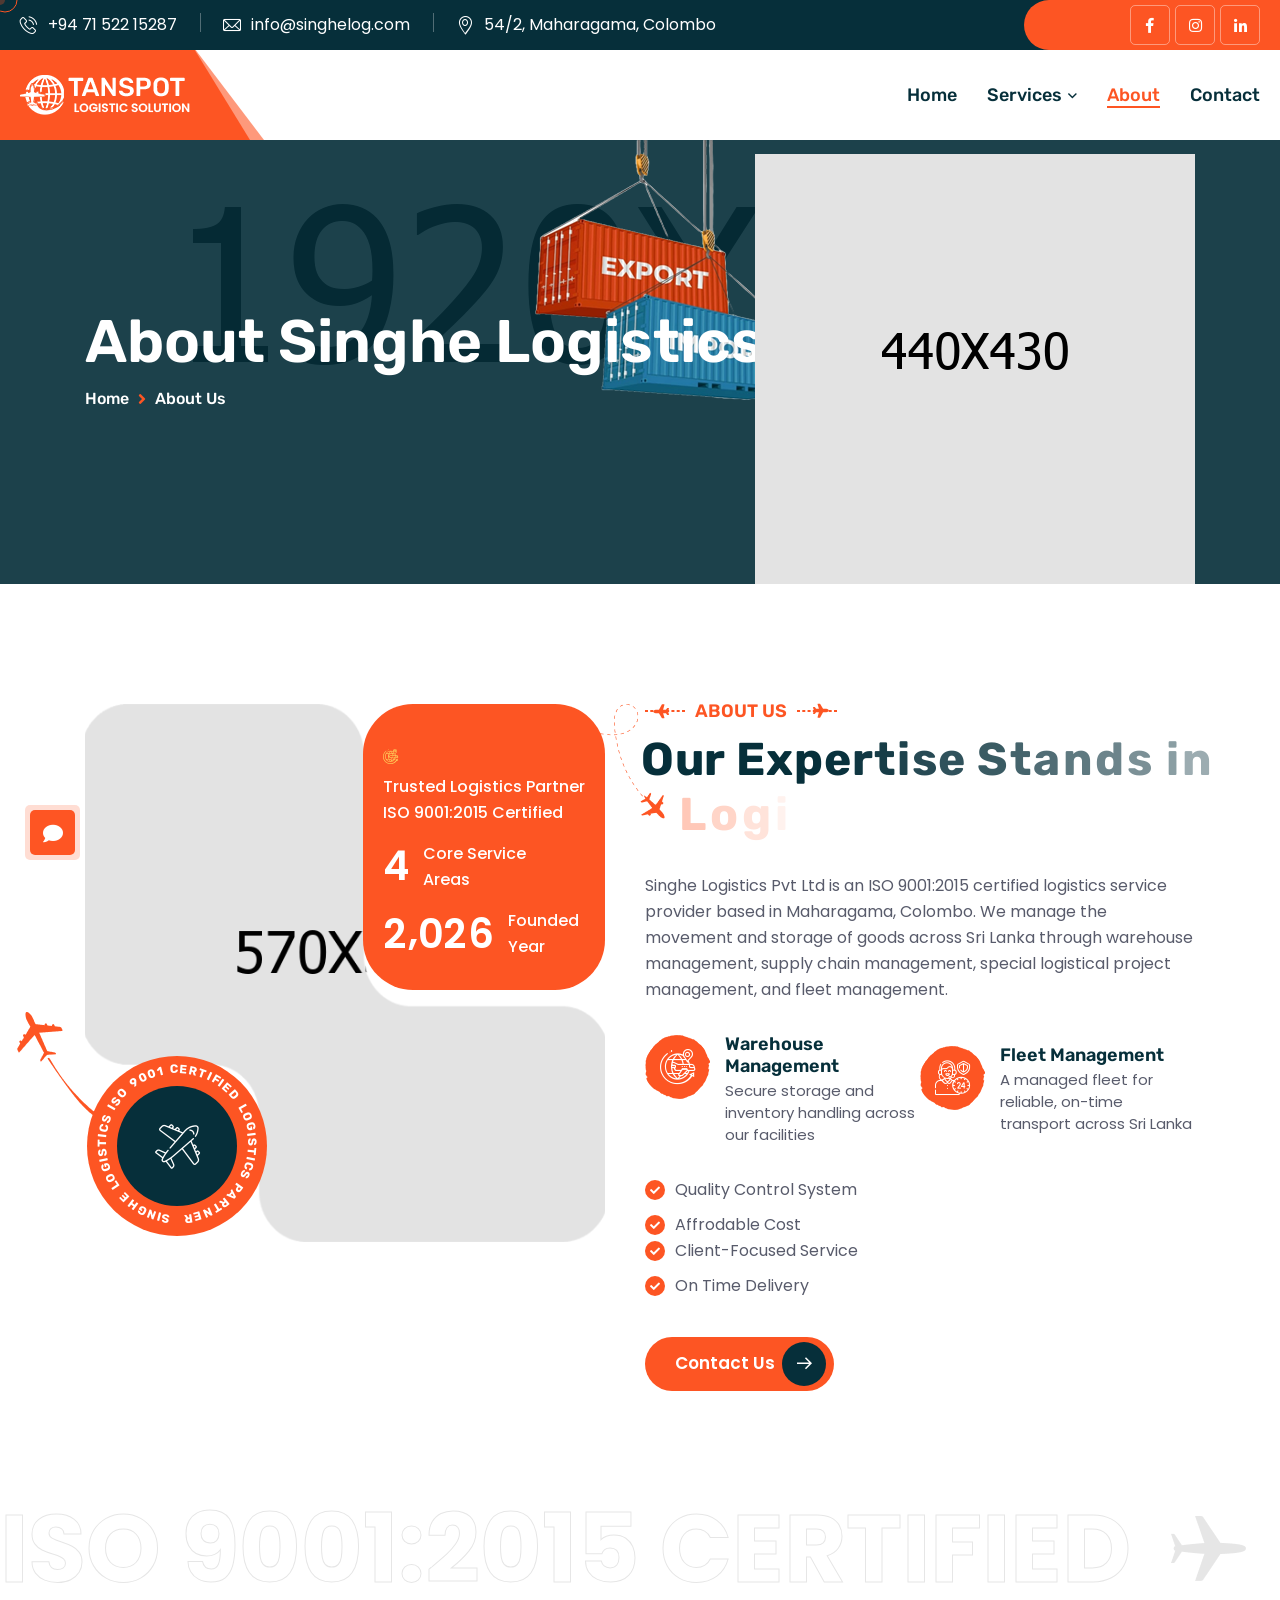
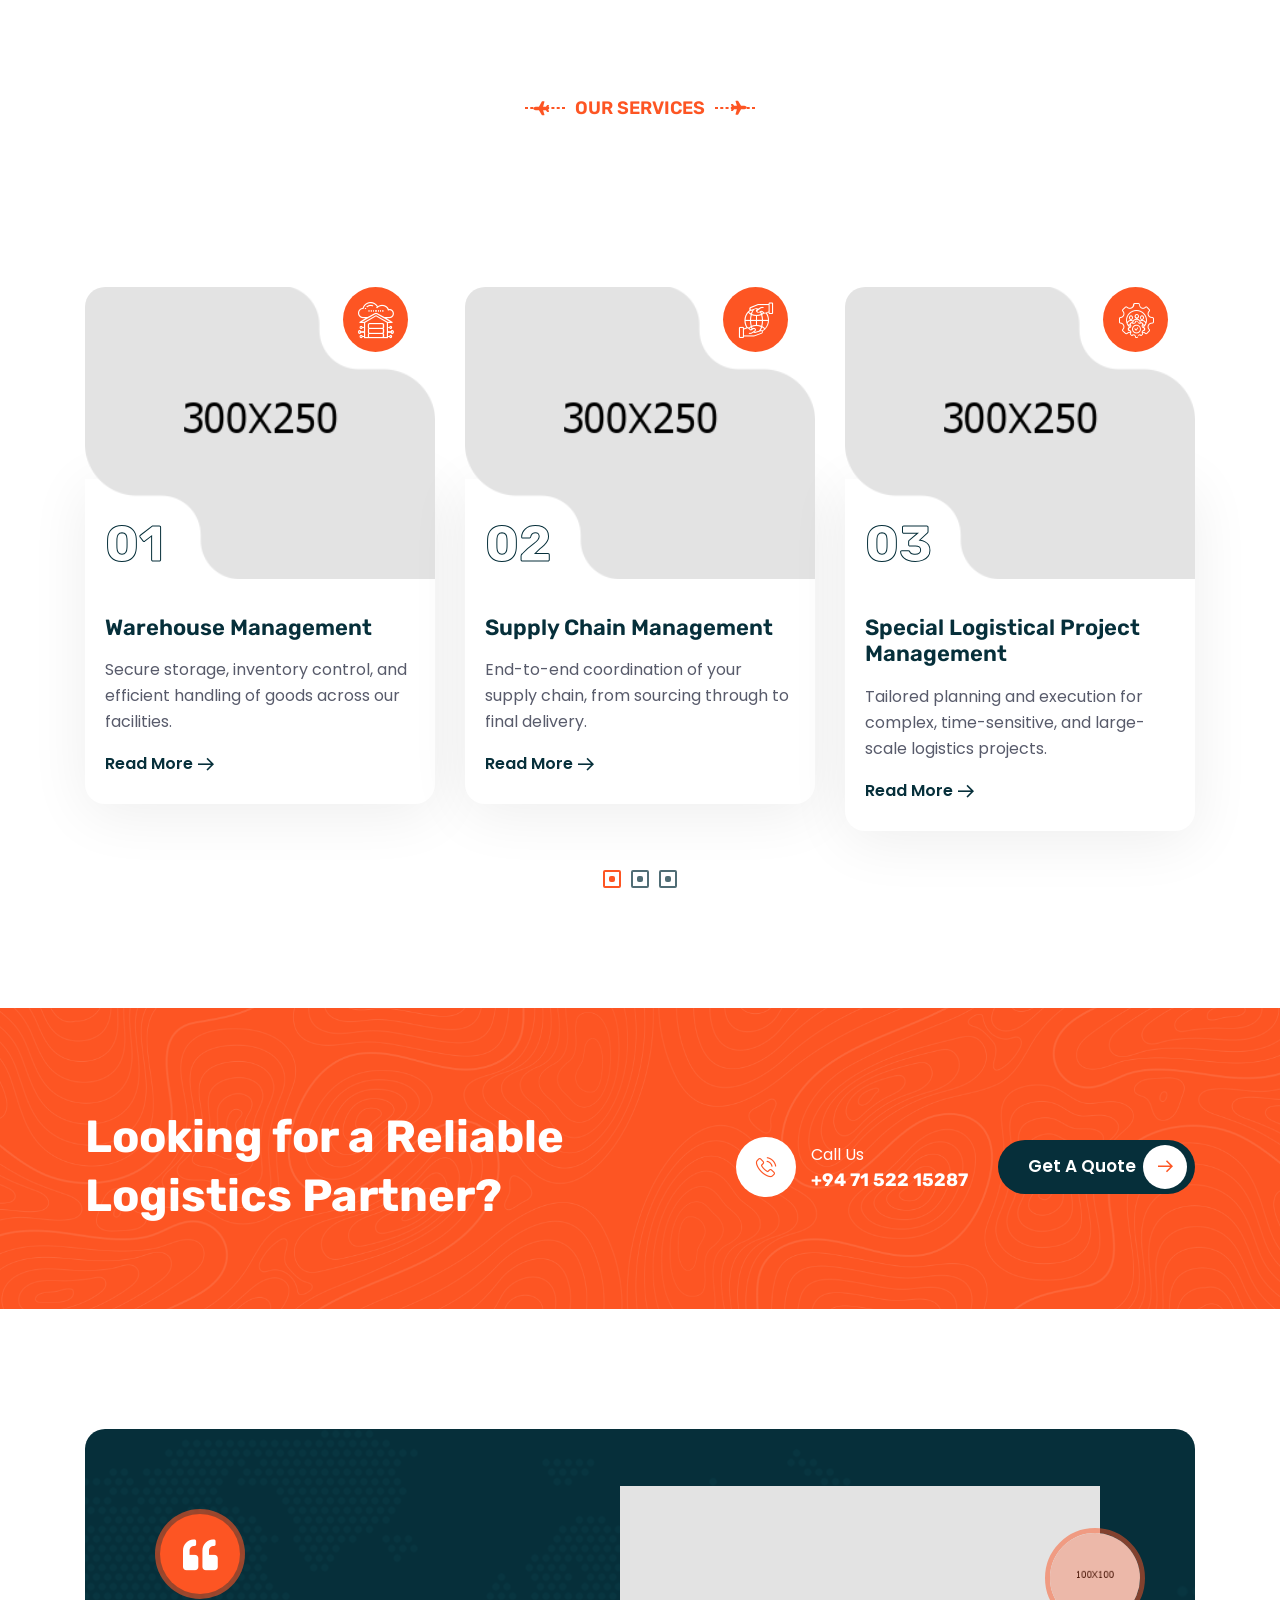
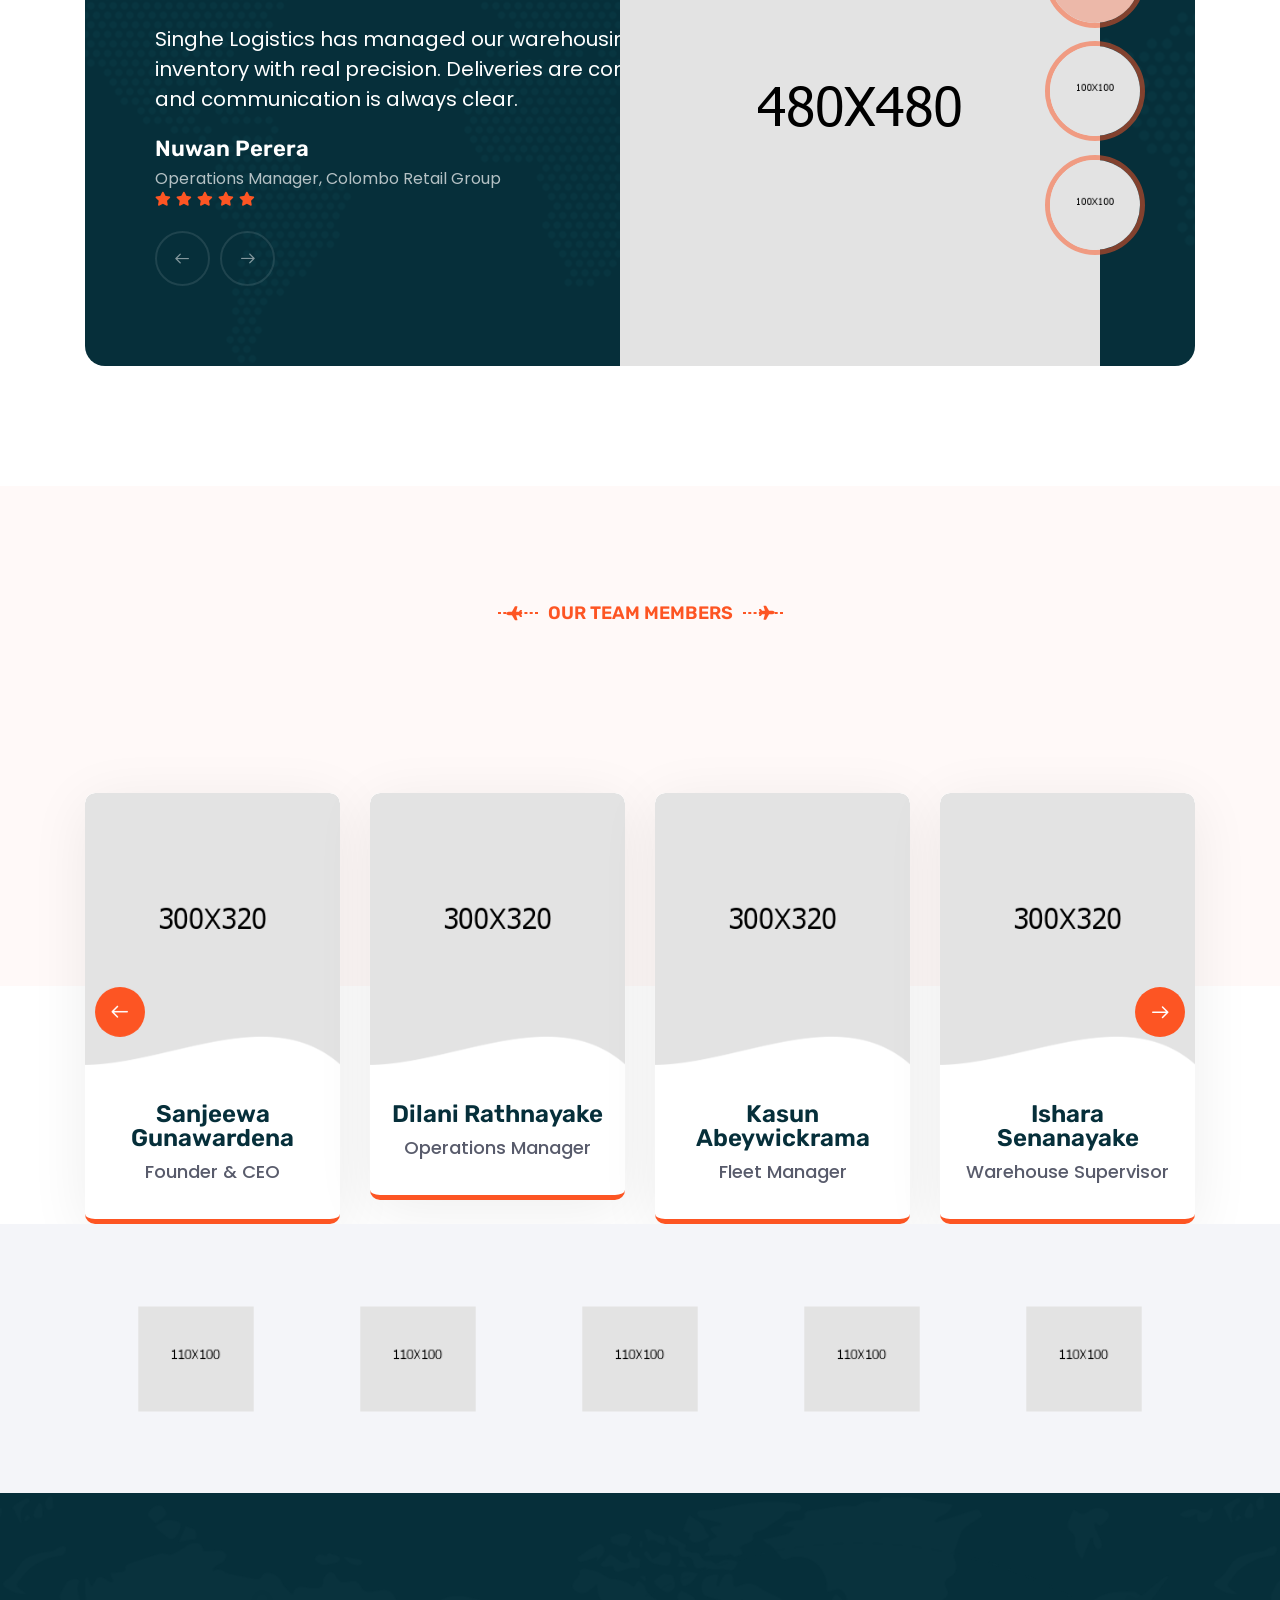
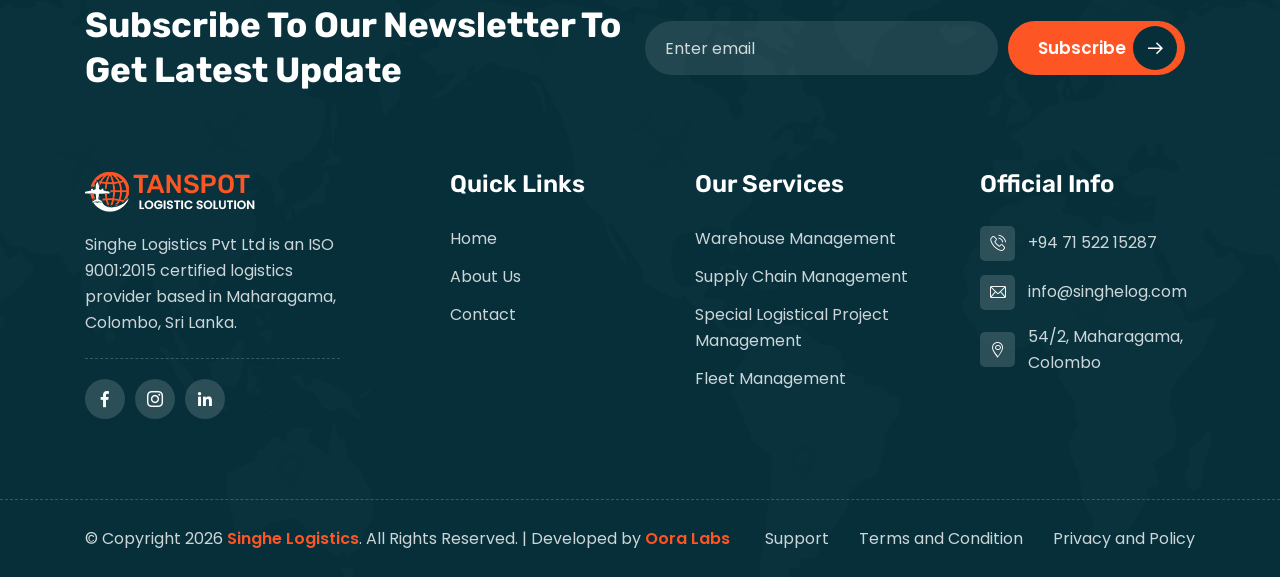
<file: about.html>
<!DOCTYPE html>
<html lang="en">

<head>
    <meta charset="UTF-8" />
    <meta name="viewport" content="width=device-width, initial-scale=1.0" />
    <title>About Us || Singhe Logistics</title>
    <meta name="description"
        content="Learn about Singhe Logistics Pvt Ltd, an ISO 9001:2015 certified logistics provider based in Maharagama, Colombo, offering warehouse management, supply chain management, special logistical project management, and fleet management across Sri Lanka." />
    <meta name="keywords"
        content="about Singhe Logistics, ISO 9001:2015 certified, logistics company Sri Lanka, warehouse management, supply chain management, fleet management" />
    <meta name="robots" content="index, follow" />
    <meta name="author" content="Singhe Logistics Pvt Ltd" />
    <link rel="canonical" href="https://singhelogistics.com/about.html" />

    <!-- favicons Icons -->
    <link rel="apple-touch-icon" sizes="180x180" href="assets/images/favicons/apple-touch-icon.png" />
    <link rel="icon" type="image/png" sizes="32x32" href="assets/images/favicons/favicon-32x32.png" />
    <link rel="icon" type="image/png" sizes="16x16" href="assets/images/favicons/favicon-16x16.png" />
    <link rel="manifest" href="assets/images/favicons/site.webmanifest" />
    <meta name="theme-color" content="#FD5523" />

    <!-- Open Graph / Facebook -->
    <meta property="og:type" content="website" />
    <meta property="og:url" content="https://singhelogistics.com/about.html" />
    <meta property="og:site_name" content="Singhe Logistics" />
    <meta property="og:locale" content="en_US" />
    <meta property="og:title" content="About Us || Singhe Logistics" />
    <meta property="og:description"
        content="Learn about Singhe Logistics Pvt Ltd, an ISO 9001:2015 certified logistics provider based in Maharagama, Colombo, offering warehouse management, supply chain management, special logistical project management, and fleet management across Sri Lanka." />
    <meta property="og:image" content="https://singhelogistics.com/assets/images/resources/logo-1.png" />

    <!-- Twitter -->
    <meta name="twitter:card" content="summary_large_image" />
    <meta name="twitter:url" content="https://singhelogistics.com/about.html" />
    <meta name="twitter:title" content="About Us || Singhe Logistics" />
    <meta name="twitter:description"
        content="Learn about Singhe Logistics Pvt Ltd, an ISO 9001:2015 certified logistics provider based in Maharagama, Colombo, offering warehouse management, supply chain management, special logistical project management, and fleet management across Sri Lanka." />
    <meta name="twitter:image" content="https://singhelogistics.com/assets/images/resources/logo-1.png" />

    <!-- Structured Data -->
    <script type="application/ld+json">
    {
      "@context": "https://schema.org",
      "@type": "LocalBusiness",
      "name": "Singhe Logistics Pvt Ltd",
      "image": "https://singhelogistics.com/assets/images/resources/logo-1.png",
      "url": "https://singhelogistics.com/about.html",
      "telephone": "+947152215287",
      "email": "info@singhelog.com",
      "priceRange": "$$",
      "address": {
        "@type": "PostalAddress",
        "streetAddress": "54/2",
        "addressLocality": "Maharagama",
        "addressRegion": "Colombo",
        "addressCountry": "LK"
      },
      "openingHoursSpecification": {
        "@type": "OpeningHoursSpecification",
        "dayOfWeek": ["Monday", "Tuesday", "Wednesday", "Thursday", "Friday"],
        "opens": "09:00",
        "closes": "17:00"
      }
    }
    </script>

    <!-- fonts -->
    <link rel="preconnect" href="https://fonts.googleapis.com">
    <link rel="preconnect" href="https://fonts.gstatic.com" crossorigin>
    <link
        href="https://fonts.googleapis.com/css2?family=Poppins:ital,wght@0,100;0,200;0,300;0,400;0,500;0,600;0,700;0,800;0,900;1,100;1,200;1,300;1,400;1,500;1,600;1,700;1,800;1,900&display=swap"
        rel="stylesheet">
    <link href="https://fonts.googleapis.com/css2?family=Rubik:ital,wght@0,300..900;1,300..900&display=swap"
        rel="stylesheet">


    <link rel="stylesheet" href="assets/css/bootstrap.min.css" />
    <link rel="stylesheet" href="assets/css/animate.min.css" />
    <link rel="stylesheet" href="assets/css/custom-animate.css" />
    <link rel="stylesheet" href="assets/css/swiper.min.css" />
    <link rel="stylesheet" href="assets/css/font-awesome-all.css" />
    <link rel="stylesheet" href="assets/css/jarallax.css" />
    <link rel="stylesheet" href="assets/css/jquery.magnific-popup.css" />
    <link rel="stylesheet" href="assets/css/flaticon.css">
    <link rel="stylesheet" href="assets/css/owl.carousel.min.css" />
    <link rel="stylesheet" href="assets/css/owl.theme.default.min.css" />
    <link rel="stylesheet" href="assets/css/nice-select.css" />
    <link rel="stylesheet" href="assets/css/jquery-ui.css" />
    <link rel="stylesheet" href="assets/css/aos.css" />
    <link rel="stylesheet" href="assets/css/odometer.min.css" />


    <link rel="stylesheet" href="assets/css/module-css/slider.css" />
    <link rel="stylesheet" href="assets/css/module-css/banner.css" />
    <link rel="stylesheet" href="assets/css/module-css/footer.css" />
    <link rel="stylesheet" href="assets/css/module-css/about.css" />
    <link rel="stylesheet" href="assets/css/module-css/service.css" />
    <link rel="stylesheet" href="assets/css/module-css/counter.css" />
    <link rel="stylesheet" href="assets/css/module-css/why-choose.css" />
    <link rel="stylesheet" href="assets/css/module-css/project.css" />
    <link rel="stylesheet" href="assets/css/module-css/video.css" />
    <link rel="stylesheet" href="assets/css/module-css/team.css" />
    <link rel="stylesheet" href="assets/css/module-css/brand.css" />
    <link rel="stylesheet" href="assets/css/module-css/download-app.css" />
    <link rel="stylesheet" href="assets/css/module-css/testimonial.css" />
    <link rel="stylesheet" href="assets/css/module-css/blog.css" />
    <link rel="stylesheet" href="assets/css/module-css/sliding-text.css" />
    <link rel="stylesheet" href="assets/css/module-css/skill.css" />
    <link rel="stylesheet" href="assets/css/module-css/process.css" />
    <link rel="stylesheet" href="assets/css/module-css/faq.css" />
    <link rel="stylesheet" href="assets/css/module-css/error.css" />
    <link rel="stylesheet" href="assets/css/module-css/page-header.css" />
    <link rel="stylesheet" href="assets/css/module-css/find-transport.css" />


    <!-- template styles -->
    <link rel="stylesheet" href="assets/css/style.css" />
    <link rel="stylesheet" href="assets/css/responsive.css" />
</head>

<body class="custom-cursor">



    <div class="custom-cursor__cursor"></div>
    <div class="custom-cursor__cursor-two"></div>


    <!--Start Preloader-->
    <div class="loader js-preloader">
        <div></div>
        <div></div>
        <div></div>
    </div>
    <!--End Preloader-->

    <div class="chat-icon"><button type="button" class="chat-toggler"><i class="fa fa-comment"></i></button></div>
    <!--Chat Popup-->
    <div id="chat-popup" class="chat-popup">
        <div class="popup-inner">
            <div class="close-chat"><i class="fa fa-times"></i></div>
            <div class="chat-form">
                <p>Please fill out the form below and we will get back to you as soon as possible.</p>
                <form action="assets/inc/sendemail.php" method="POST" class="contact-form-validated">
                    <div class="form-group">
                        <input type="text" name="name" placeholder="Your Name" required>
                    </div>
                    <div class="form-group">
                        <input type="email" name="email" placeholder="Your Email" required>
                    </div>
                    <div class="form-group">
                        <textarea name="message" placeholder="Your Text" required></textarea>
                    </div>
                    <div class="form-group message-btn">
                        <button type="submit" class="thm-btn"> Submit Now
                            <span><i class="icon-right-arrow"></i></span>
                        </button>
                    </div>
                    <div class="result"></div>
                </form>
            </div>
        </div>
    </div>





    <div class="page-wrapper">
        <header class="main-header">
            <div class="main-menu__top">
                <div class="main-menu__top-inner">
                    <ul class="list-unstyled main-menu__contact-list">
                        <li>
                            <div class="icon">
                                <i class="icon-phone-call"></i>
                            </div>
                            <div class="text">
                                <p><a href="tel:+947152215287">+94 71 522 15287</a></p>
                            </div>
                        </li>
                        <li>
                            <div class="icon">
                                <i class="icon-email"></i>
                            </div>
                            <div class="text">
                                <p><a href="mailto:info@singhelog.com">info@singhelog.com</a>
                                </p>
                            </div>
                        </li>
                        <li>
                            <div class="icon">
                                <i class="icon-location1"></i>
                            </div>
                            <div class="text">
                                <p>54/2, Maharagama, Colombo</p>
                            </div>
                        </li>
                    </ul>
                    <p class="main-menu__top-welcome-text">Welcome to Singhe Logistics</p>
                    <div class="main-menu__top-right">
                        <div class="main-menu__top-time">
                            <div class="main-menu__top-time-icon">
                                <span class="fas fa-clock"></span>
                            </div>
                            <p class="main-menu__top-text">Mon - Fri: 09:00 - 05:00</p>
                        </div>
                        <div class="main-menu__social">
                            <a href="#"><i class="fab fa-facebook-f"></i></a>
                            <a href="#"><i class="fab fa-instagram"></i></a>
                            <a href="#"><i class="fab fa-linkedin-in"></i></a>
                        </div>
                    </div>
                </div>
            </div>
            <nav class="main-menu">
                <div class="main-menu__wrapper">
                    <div class="main-menu__wrapper-inner">
                        <div class="main-menu__left">
                            <div class="main-menu__logo">
                                <a href="index.html"><img src="assets/images/resources/logo-1.png" alt=""></a>
                            </div>
                        </div>
                        <div class="main-menu__main-menu-box">
                            <a href="#" class="mobile-nav__toggler"><i class="fa fa-bars"></i></a>
                            <ul class="main-menu__list">
                                <li>
                                    <a href="index.html">Home</a>
                                </li>
                                <li class="dropdown">
                                    <a href="services.html">Services</a>
                                    <ul class="shadow-box">
                                        <li><a href="warehouse-management.html">Warehouse Management</a></li>
                                        <li><a href="supply-chain-management.html">Supply Chain Management</a></li>
                                        <li><a href="special-logistical-project-management.html">Special Logistical
                                                Project Management</a></li>
                                        <li><a href="fleet-management.html">Fleet Management</a></li>
                                    </ul>
                                </li>
                                <li>
                                    <a href="about.html">About</a>
                                </li>
                                <li>
                                    <a href="contact.html">Contact</a>
                                </li>
                            </ul>
                        </div>
                        <div class="main-menu__right">
                            <div class="main-menu__call">
                                <div class="main-menu__call-icon">
                                    <i class="icon-phone-call"></i>
                                </div>
                                <div class="main-menu__call-content">
                                    <p class="main-menu__call-sub-title">Call Anytime</p>
                                    <h5 class="main-menu__call-number"><a href="tel:+947152215287">+94 71 522 15287</a>
                                    </h5>
                                </div>
                            </div>
                        </div>
                    </div>
                </div>
            </nav>
        </header>

        <div class="stricky-header stricked-menu main-menu">
            <div class="sticky-header__content"></div><!-- /.sticky-header__content -->
        </div><!-- /.stricky-header -->



        <!--Page Header Start-->
        <section class="page-header">
            <div class="page-header__bg" style="background-image: url(assets/images/backgrounds/page-header-bg.jpg);">
            </div>
            <div class="container">
                <div class="page-header__inner">
                    <div class="page-header__img-1">
                        <img src="assets/images/resources/page-header-img-1.png" alt="">
                    </div>
                    <div class="page-header__shape-1 float-bob-y">
                        <img src="assets/images/shapes/page-header-shape-1.png" alt="">
                    </div>
                    <h3>About Singhe Logistics</h3>
                    <div class="thm-breadcrumb__inner">
                        <ul class="thm-breadcrumb list-unstyled">
                            <li><a href="index.html">Home</a></li>
                            <li><span class="fas fa-angle-right"></span></li>
                            <li>About Us</li>
                        </ul>
                    </div>
                </div>
            </div>
        </section>
        <!--Page Header End-->

        <!--About One Start-->
        <section class="about-one">
            <div class="container">
                <div class="row">
                    <div class="col-xl-6">
                        <div class="about-one__left wow slideInLeft" data-wow-delay="100ms" data-wow-duration="2500ms">
                            <div class="about-one__img-box">
                                <div class="about-one__img">
                                    <img src="assets/images/resources/about-one-img-1.jpg" alt="">
                                </div>
                                <div class="about-one__review-and-experience-box">
                                    <div class="about-one__review-box">
                                        <div class="about-one__review-star">
                                            <span class="icon-worldwide-shipping-1"></span>
                                        </div>
                                        <p class="about-one__review-text">Trusted Logistics Partner <br> ISO
                                            9001:2015 Certified</p>
                                    </div>
                                    <div class="about-one__experience-box">
                                        <div class="about-one__experience-count">
                                            <h3 class="odometer" data-count="4">00</h3>
                                        </div>
                                        <p class="about-one__experience-count-text">Core Service <br> Areas</p>
                                    </div>
                                    <div class="about-one__experience-box">
                                        <div class="about-one__experience-count">
                                            <h3 class="odometer" data-count="2026">00</h3>
                                        </div>
                                        <p class="about-one__experience-count-text">Founded <br> Year</p>
                                    </div>
                                </div>
                                <div class="about-one__circle-text">
                                    <div class="about-one__round-text-box">
                                        <div class="inner">
                                            <div class="about-one__curved-circle rotate-me">
                                                SINGHE LOGISTICS ISO 9001 CERTIFIED LOGISTICS PARTNER
                                            </div>
                                        </div>
                                        <div class="overlay-icon-box">
                                            <a href="about.html"><i class="icon-plane"></i></a>
                                        </div>
                                    </div>
                                </div>
                                <div class="about-one__shape-1">
                                    <img src="assets/images/shapes/about-one-shape-1.png" alt="">
                                </div>
                                <div class="about-one__shape-2">
                                    <img src="assets/images/shapes/about-one-shape-2.png" alt="">
                                </div>
                            </div>
                        </div>
                    </div>
                    <div class="col-xl-6">
                        <div class="about-one__right">
                            <div class="section-title text-left sec-title-animation animation-style2">
                                <div class="section-title__tagline-box">
                                    <span class="section-title__tagline-border"></span>
                                    <div class="section-title__shape-1">
                                        <i class="fas fa-plane"></i>
                                    </div>
                                    <h6 class="section-title__tagline">ABOUT US</h6>
                                    <span class="section-title__tagline-border"></span>
                                    <div class="section-title__shape-2">
                                        <i class="fas fa-plane"></i>
                                    </div>
                                </div>
                                <h3 class="section-title__title title-animation">Our Expertise Stands in <span>Logistics
                                        Solutions</span>
                                </h3>
                            </div>
                            <p class="about-one__text">Singhe Logistics Pvt Ltd is an ISO 9001:2015 certified
                                logistics service provider based in Maharagama, Colombo. We manage the movement
                                and storage of goods across Sri Lanka through warehouse management, supply chain
                                management, special logistical project management, and fleet management.</p>
                            <div class="about-one__point-box">
                                <ul class="about-one__point">
                                    <li>
                                        <div class="about-one__point-icon">
                                            <span class="icon-worldwide-shipping-1"></span>
                                        </div>
                                        <div class="about-one__point-content">
                                            <h4>Warehouse Management</h4>
                                            <p>Secure storage and inventory handling across <br> our facilities</p>
                                        </div>
                                    </li>
                                    <li>
                                        <div class="about-one__point-icon">
                                            <span class="icon-24-hours-service"></span>
                                        </div>
                                        <div class="about-one__point-content">
                                            <h4>Fleet Management</h4>
                                            <p>A managed fleet for reliable, on-time transport across Sri Lanka</p>
                                        </div>
                                    </li>
                                </ul>
                            </div>
                            <div class="about-one__point-box-two">
                                <ul class="about-one__point-two">
                                    <li>
                                        <div class="icon">
                                            <span class="fas fa-check"></span>
                                        </div>
                                        <div class="text">
                                            <p>Quality Control System</p>
                                        </div>
                                    </li>
                                    <li>
                                        <div class="icon">
                                            <span class="fas fa-check"></span>
                                        </div>
                                        <div class="text">
                                            <p>Affrodable Cost</p>
                                        </div>
                                    </li>
                                </ul>
                                <ul class="about-one__point-two about-one__point-two--three">
                                    <li>
                                        <div class="icon">
                                            <span class="fas fa-check"></span>
                                        </div>
                                        <div class="text">
                                            <p>Client-Focused Service</p>
                                        </div>
                                    </li>
                                    <li>
                                        <div class="icon">
                                            <span class="fas fa-check"></span>
                                        </div>
                                        <div class="text">
                                            <p>On Time Delivery</p>
                                        </div>
                                    </li>
                                </ul>
                            </div>
                            <div class="about-one__btn-and-author-box">
                                <div class="about-one__btn-box">
                                    <a href="contact.html" class="thm-btn">Contact Us
                                        <span><i class="icon-right-arrow"></i></span>
                                    </a>
                                </div>
                            </div>
                        </div>
                    </div>
                </div>
            </div>
        </section>
        <!--About One End-->

        <!--Sliding Text One Start-->
        <section class="sliding-text-one">
            <div class="sliding-text-one__wrap">
                <ul class="sliding-text__list list-unstyled marquee_mode">
                    <li>
                        <h2 data-hover="ISO 9001:2015 CERTIFIED" class="sliding-text__title">ISO 9001:2015 CERTIFIED
                            <img src="assets/images/icon/sliding-text-icon-1.png" alt="">
                        </h2>
                    </li>
                    <li>
                        <h2 data-hover="Warehouse Management" class="sliding-text__title">Warehouse Management
                            <img src="assets/images/icon/sliding-text-icon-1.png" alt="">
                        </h2>
                    </li>
                    <li>
                        <h2 data-hover="Supply Chain Management" class="sliding-text__title">Supply Chain Management
                            <img src="assets/images/icon/sliding-text-icon-1.png" alt="">
                        </h2>
                    </li>
                    <li>
                        <h2 data-hover="Special Logistical Project Management" class="sliding-text__title">Special
                            Logistical Project Management
                            <img src="assets/images/icon/sliding-text-icon-1.png" alt="">
                        </h2>
                    </li>
                    <li>
                        <h2 data-hover="Fleet Management" class="sliding-text__title">Fleet Management
                            <img src="assets/images/icon/sliding-text-icon-1.png" alt="">
                        </h2>
                    </li>
                </ul>
            </div>
        </section>
        <!--Sliding Text One End-->

        <!--Services One Start-->
        <section class="services-one">
            <div class="container">
                <div class="section-title text-center sec-title-animation animation-style1">
                    <div class="section-title__tagline-box">
                        <span class="section-title__tagline-border"></span>
                        <div class="section-title__shape-1">
                            <i class="fas fa-plane"></i>
                        </div>
                        <h6 class="section-title__tagline">Our Services</h6>
                        <span class="section-title__tagline-border"></span>
                        <div class="section-title__shape-2">
                            <i class="fas fa-plane"></i>
                        </div>
                    </div>
                    <h3 class="section-title__title title-animation">Provide Efficient Logistics <br>
                        <span>Solutions Business</span>
                    </h3>
                </div>
                <div class="services-one__carousel owl-theme owl-carousel">
                    <!--Services One Single Start-->
                    <div class="item">
                        <div class="services-one__single">
                            <div class="services-one__img-box">
                                <div class="services-one__img">
                                    <img src="assets/images/services/services-one-1-1.jpg" alt="">
                                </div>
                                <div class="services-one__icon">
                                    <span class="icon-data-warehouse"></span>
                                </div>
                            </div>
                            <div class="services-one__content">
                                <div class="services-one__count">01</div>
                                <h4 class="services-one__title"><a href="warehouse-management.html">Warehouse
                                        Management</a></h4>
                                <p class="services-one__text">Secure storage, inventory control, and efficient
                                    handling of goods across our facilities.</p>
                                <div class="services-one__btn-box">
                                    <a href="warehouse-management.html">Read More <span
                                            class="icon-right-arrow"></span></a>
                                </div>
                            </div>
                        </div>
                    </div>
                    <!--Services One Single End-->
                    <!--Services One Single Start-->
                    <div class="item">
                        <div class="services-one__single">
                            <div class="services-one__img-box">
                                <div class="services-one__img">
                                    <img src="assets/images/services/services-one-1-2.jpg" alt="">
                                </div>
                                <div class="services-one__icon">
                                    <span class="icon-global-services"></span>
                                </div>
                            </div>
                            <div class="services-one__content">
                                <div class="services-one__count">02</div>
                                <h4 class="services-one__title"><a href="supply-chain-management.html">Supply Chain
                                        Management</a></h4>
                                <p class="services-one__text">End-to-end coordination of your supply chain, from
                                    sourcing through to final delivery.</p>
                                <div class="services-one__btn-box">
                                    <a href="supply-chain-management.html">Read More <span
                                            class="icon-right-arrow"></span></a>
                                </div>
                            </div>
                        </div>
                    </div>
                    <!--Services One Single End-->
                    <!--Services One Single Start-->
                    <div class="item">
                        <div class="services-one__single">
                            <div class="services-one__img-box">
                                <div class="services-one__img">
                                    <img src="assets/images/services/services-one-1-3.jpg" alt="">
                                </div>
                                <div class="services-one__icon">
                                    <span class="icon-professional-services"></span>
                                </div>
                            </div>
                            <div class="services-one__content">
                                <div class="services-one__count">03</div>
                                <h4 class="services-one__title"><a
                                        href="special-logistical-project-management.html">Special Logistical
                                        Project Management</a></h4>
                                <p class="services-one__text">Tailored planning and execution for complex,
                                    time-sensitive, and large-scale logistics projects.</p>
                                <div class="services-one__btn-box">
                                    <a href="special-logistical-project-management.html">Read More <span
                                            class="icon-right-arrow"></span></a>
                                </div>
                            </div>
                        </div>
                    </div>
                    <!--Services One Single End-->
                    <!--Services One Single Start-->
                    <div class="item">
                        <div class="services-one__single">
                            <div class="services-one__img-box">
                                <div class="services-one__img">
                                    <img src="assets/images/services/services-one-1-4.jpg" alt="">
                                </div>
                                <div class="services-one__icon">
                                    <span class="icon-truck"></span>
                                </div>
                            </div>
                            <div class="services-one__content">
                                <div class="services-one__count">04</div>
                                <h4 class="services-one__title"><a href="fleet-management.html">Fleet
                                        Management</a></h4>
                                <p class="services-one__text">A well-maintained fleet ensuring safe, reliable, and
                                    on-time transport across Sri Lanka.</p>
                                <div class="services-one__btn-box">
                                    <a href="fleet-management.html">Read More <span
                                            class="icon-right-arrow"></span></a>
                                </div>
                            </div>
                        </div>
                    </div>
                    <!--Services One Single End-->
                    <!--Services One Single Start-->
                    <div class="item">
                        <div class="services-one__single">
                            <div class="services-one__img-box">
                                <div class="services-one__img">
                                    <img src="assets/images/services/services-one-1-5.jpg" alt="">
                                </div>
                                <div class="services-one__icon">
                                    <span class="icon-data-warehouse"></span>
                                </div>
                            </div>
                            <div class="services-one__content">
                                <div class="services-one__count">01</div>
                                <h4 class="services-one__title"><a href="warehouse-management.html">Warehouse
                                        Management</a></h4>
                                <p class="services-one__text">Secure storage, inventory control, and efficient
                                    handling of goods across our facilities.</p>
                                <div class="services-one__btn-box">
                                    <a href="warehouse-management.html">Read More <span
                                            class="icon-right-arrow"></span></a>
                                </div>
                            </div>
                        </div>
                    </div>
                    <!--Services One Single End-->
                    <!--Services One Single Start-->
                    <div class="item">
                        <div class="services-one__single">
                            <div class="services-one__img-box">
                                <div class="services-one__img">
                                    <img src="assets/images/services/services-one-1-6.jpg" alt="">
                                </div>
                                <div class="services-one__icon">
                                    <span class="icon-global-services"></span>
                                </div>
                            </div>
                            <div class="services-one__content">
                                <div class="services-one__count">02</div>
                                <h4 class="services-one__title"><a href="supply-chain-management.html">Supply Chain
                                        Management</a></h4>
                                <p class="services-one__text">End-to-end coordination of your supply chain, from
                                    sourcing through to final delivery.</p>
                                <div class="services-one__btn-box">
                                    <a href="supply-chain-management.html">Read More <span
                                            class="icon-right-arrow"></span></a>
                                </div>
                            </div>
                        </div>
                    </div>
                    <!--Services One Single End-->
                    <!--Services One Single Start-->
                    <div class="item">
                        <div class="services-one__single">
                            <div class="services-one__img-box">
                                <div class="services-one__img">
                                    <img src="assets/images/services/services-one-1-1.jpg" alt="">
                                </div>
                                <div class="services-one__icon">
                                    <span class="icon-professional-services"></span>
                                </div>
                            </div>
                            <div class="services-one__content">
                                <div class="services-one__count">03</div>
                                <h4 class="services-one__title"><a
                                        href="special-logistical-project-management.html">Special Logistical
                                        Project Management</a></h4>
                                <p class="services-one__text">Tailored planning and execution for complex,
                                    time-sensitive, and large-scale logistics projects.</p>
                                <div class="services-one__btn-box">
                                    <a href="special-logistical-project-management.html">Read More <span
                                            class="icon-right-arrow"></span></a>
                                </div>
                            </div>
                        </div>
                    </div>
                    <!--Services One Single End-->
                    <!--Services One Single Start-->
                    <div class="item">
                        <div class="services-one__single">
                            <div class="services-one__img-box">
                                <div class="services-one__img">
                                    <img src="assets/images/services/services-one-1-2.jpg" alt="">
                                </div>
                                <div class="services-one__icon">
                                    <span class="icon-truck"></span>
                                </div>
                            </div>
                            <div class="services-one__content">
                                <div class="services-one__count">04</div>
                                <h4 class="services-one__title"><a href="fleet-management.html">Fleet
                                        Management</a></h4>
                                <p class="services-one__text">A well-maintained fleet ensuring safe, reliable, and
                                    on-time transport across Sri Lanka.</p>
                                <div class="services-one__btn-box">
                                    <a href="fleet-management.html">Read More <span
                                            class="icon-right-arrow"></span></a>
                                </div>
                            </div>
                        </div>
                    </div>
                    <!--Services One Single End-->
                </div>
            </div>
        </section>
        <!--Services One End-->

        <!--Find Transport Start -->
        <section class="find-transport">
            <div class="find-transport__shape-bg"
                style="background-image: url(assets/images/shapes/find-transport-shape-bg.png);"></div>
            <div class="container">
                <div class="find-transport__inner">
                    <div class="find-transport__title-box">
                        <h3 class="find-transport__title">Looking for a Reliable
                            <br> Logistics Partner?
                        </h3>
                    </div>
                    <div class="find-transport__btn-and-call">
                        <div class="find-transport__call-us">
                            <div class="icon">
                                <span class="icon-phone-call"></span>
                            </div>
                            <div class="content">
                                <span>Call Us</span>
                                <p><a href="tel:+947152215287">+94 71 522 15287</a></p>
                            </div>
                        </div>
                        <div class="find-transport__btn-box">
                            <a href="contact.html" class="thm-btn">Get a Quote<span><i
                                        class="icon-right-arrow"></i></span></a>
                        </div>
                    </div>
                </div>
            </div>
        </section>
        <!--Find Transport End -->

        <!-- Testimonial Three Start -->
        <section class="testimonial-three">
            <div class="container">
                <div class="testimonial-three__inner">
                    <div class="testimonial-two-shape__bg"
                        style="background-image: url(assets/images/shapes/testimonial-two-shape-bg.png);"></div>
                    <div class="testimonial-three__main-content">
                        <div class="swiper-container" id="testimonial-three__carousel">
                            <div class="swiper-wrapper">
                                <div class="swiper-slide">
                                    <div class="testimonial-three__main-content-inner">
                                        <div class="testimonial-three__main-content-box">
                                            <div class="testimonial-three__quote">
                                                <i class="fas fa-quote-left"></i>
                                            </div>
                                            <p class="testimonial-three__text">Singhe Logistics has managed our
                                                warehousing and inventory with real precision. Deliveries are
                                                consistent and communication is always clear.</p>
                                            <div class="testimonial-three__client-info-box">
                                                <div class="testimonial-three__client-info">
                                                    <h3><a href="testimonials.html">Nuwan Perera</a></h3>
                                                    <p>Operations Manager, Colombo Retail Group</p>
                                                </div>
                                                <div class="testimonial-three__ratting">
                                                    <span class="fas fa-star"></span>
                                                    <span class="fas fa-star"></span>
                                                    <span class="fas fa-star"></span>
                                                    <span class="fas fa-star"></span>
                                                    <span class="fas fa-star"></span>
                                                </div>
                                            </div>
                                        </div>
                                        <div class="testimonial-three__img">
                                            <img src="assets/images/testimonial/testimonial-three-1-1.png" alt="">
                                        </div>
                                    </div>
                                </div><!-- /.swiper-slide -->

                                <div class="swiper-slide">
                                    <div class="testimonial-three__main-content-inner">
                                        <div class="testimonial-three__main-content-box">
                                            <div class="testimonial-three__quote">
                                                <i class="fas fa-quote-left"></i>
                                            </div>
                                            <p class="testimonial-three__text">Their supply chain team helped us
                                                streamline sourcing right through to delivery. It's made a
                                                noticeable difference in our lead times.</p>
                                            <div class="testimonial-three__client-info-box">
                                                <div class="testimonial-three__client-info">
                                                    <h3><a href="testimonials.html">Chathurika Fernando</a></h3>
                                                    <p>Supply Chain Lead, Lanka Textiles</p>
                                                </div>
                                                <div class="testimonial-three__ratting">
                                                    <span class="fas fa-star"></span>
                                                    <span class="fas fa-star"></span>
                                                    <span class="fas fa-star"></span>
                                                    <span class="fas fa-star"></span>
                                                    <span class="fas fa-star"></span>
                                                </div>
                                            </div>
                                        </div>
                                        <div class="testimonial-three__img">
                                            <img src="assets/images/testimonial/testimonial-three-1-2.png" alt="">
                                        </div>
                                    </div>
                                </div><!-- /.swiper-slide -->

                                <div class="swiper-slide">
                                    <div class="testimonial-three__main-content-inner">
                                        <div class="testimonial-three__main-content-box">
                                            <div class="testimonial-three__quote">
                                                <i class="fas fa-quote-left"></i>
                                            </div>
                                            <p class="testimonial-three__text">The fleet management service is
                                                dependable — our shipments arrive on time, every time, across
                                                Colombo and beyond.</p>
                                            <div class="testimonial-three__client-info-box">
                                                <div class="testimonial-three__client-info">
                                                    <h3><a href="testimonials.html">Dilshan Wickramasinghe</a></h3>
                                                    <p>Warehouse Director, Ceylon Imports</p>
                                                </div>
                                                <div class="testimonial-three__ratting">
                                                    <span class="fas fa-star"></span>
                                                    <span class="fas fa-star"></span>
                                                    <span class="fas fa-star"></span>
                                                    <span class="fas fa-star"></span>
                                                    <span class="fas fa-star"></span>
                                                </div>
                                            </div>
                                        </div>
                                        <div class="testimonial-three__img">
                                            <img src="assets/images/testimonial/testimonial-three-1-3.png" alt="">
                                        </div>
                                    </div>
                                </div><!-- /.swiper-slide -->

                            </div>
                        </div>
                        <div class="testimonial-three__nav">
                            <div class="swiper-button-next" id="testimonial-three__swiper-button-prev">
                                <i class="icon-next"></i>
                            </div>
                            <div class="swiper-button-prev" id="testimonial-three__swiper-button-next">
                                <i class="icon-next"></i>
                            </div>
                        </div>
                    </div>

                    <div class="testimonial-three__thumb-box">
                        <div class="swiper-container" id="testimonial-three__thumb">
                            <div class="swiper-wrapper">
                                <div class="swiper-slide">
                                    <div class="testimonial-three__img-holder-box">
                                        <div class="testimonial-three__img-holder">
                                            <img src="assets/images/testimonial/testimonial-three-thamb-1-1.jpg" alt="">
                                        </div>
                                    </div>
                                </div><!-- /.swiper-slide -->
                                <div class="swiper-slide">
                                    <div class="testimonial-three__img-holder-box">
                                        <div class="testimonial-three__img-holder">
                                            <img src="assets/images/testimonial/testimonial-three-thamb-1-2.jpg" alt="">
                                        </div>
                                    </div>
                                </div><!-- /.swiper-slide -->
                                <div class="swiper-slide">
                                    <div class="testimonial-three__img-holder-box">
                                        <div class="testimonial-three__img-holder">
                                            <img src="assets/images/testimonial/testimonial-three-thamb-1-3.jpg" alt="">
                                        </div>
                                    </div>
                                </div><!-- /.swiper-slide -->
                            </div>
                        </div>
                    </div>
                </div>
            </div>
        </section>
        <!-- Testimonial Three End -->

        <!-- Team Two Start -->
        <section class="team-two">
            <div class="container">
                <div class="section-title text-center sec-title-animation animation-style1">
                    <div class="section-title__tagline-box">
                        <span class="section-title__tagline-border"></span>
                        <div class="section-title__shape-1">
                            <i class="fas fa-plane"></i>
                        </div>
                        <h6 class="section-title__tagline">Our Team Members</h6>
                        <span class="section-title__tagline-border"></span>
                        <div class="section-title__shape-2">
                            <i class="fas fa-plane"></i>
                        </div>
                    </div>
                    <h3 class="section-title__title title-animation">Our Talented <span>Team</span> <br>
                        <span>Member</span> Behind Singhe Logistics
                    </h3>
                </div>
                <div class="team-two__carousel owl-carousel owl-theme">
                    <!-- Team Two Single Start -->
                    <div class="item">
                        <div class="team-two__single">
                            <div class="team-two__img-box">
                                <div class="team-two__img">
                                    <img src="assets/images/team/team-2-1.jpg" alt="">
                                    <div class="team-two__social">
                                        <a href="team-details.html"><i class="fab fa-facebook-f"></i></a>
                                        <a href="team-details.html"><i class="fab fa-twitter"></i></a>
                                        <a href="team-details.html"><i class="fab fa-pinterest-p"></i></a>
                                        <a href="team-details.html"><i class="fab fa-instagram"></i></a>
                                    </div>
                                </div>
                            </div>
                            <div class="team-two__content">
                                <h3 class="team-two__name"><a href="team-details.html">Sanjeewa
                                        Gunawardena</a></h3>
                                <p class="team-two__sub-title">Founder & CEO</p>
                            </div>
                        </div>
                    </div>
                    <!-- Team Two Single End -->
                    <!-- Team Two Single Start -->
                    <div class="item">
                        <div class="team-two__single">
                            <div class="team-two__img-box">
                                <div class="team-two__img">
                                    <img src="assets/images/team/team-2-2.jpg" alt="">
                                    <div class="team-two__social">
                                        <a href="team-details.html"><i class="fab fa-facebook-f"></i></a>
                                        <a href="team-details.html"><i class="fab fa-twitter"></i></a>
                                        <a href="team-details.html"><i class="fab fa-pinterest-p"></i></a>
                                        <a href="team-details.html"><i class="fab fa-instagram"></i></a>
                                    </div>
                                </div>
                            </div>
                            <div class="team-two__content">
                                <h3 class="team-two__name"><a href="team-details.html">Dilani
                                        Rathnayake</a></h3>
                                <p class="team-two__sub-title">Operations Manager</p>
                            </div>
                        </div>
                    </div>
                    <!-- Team Two Single End -->
                    <!-- Team Two Single Start -->
                    <div class="item">
                        <div class="team-two__single">
                            <div class="team-two__img-box">
                                <div class="team-two__img">
                                    <img src="assets/images/team/team-2-3.jpg" alt="">
                                    <div class="team-two__social">
                                        <a href="team-details.html"><i class="fab fa-facebook-f"></i></a>
                                        <a href="team-details.html"><i class="fab fa-twitter"></i></a>
                                        <a href="team-details.html"><i class="fab fa-pinterest-p"></i></a>
                                        <a href="team-details.html"><i class="fab fa-instagram"></i></a>
                                    </div>
                                </div>
                            </div>
                            <div class="team-two__content">
                                <h3 class="team-two__name"><a href="team-details.html">Kasun
                                        Abeywickrama</a></h3>
                                <p class="team-two__sub-title">Fleet Manager</p>
                            </div>
                        </div>
                    </div>
                    <!-- Team Two Single End -->
                    <!-- Team Two Single Start -->
                    <div class="item">
                        <div class="team-two__single">
                            <div class="team-two__img-box">
                                <div class="team-two__img">
                                    <img src="assets/images/team/team-2-4.jpg" alt="">
                                    <div class="team-two__social">
                                        <a href="team-details.html"><i class="fab fa-facebook-f"></i></a>
                                        <a href="team-details.html"><i class="fab fa-twitter"></i></a>
                                        <a href="team-details.html"><i class="fab fa-pinterest-p"></i></a>
                                        <a href="team-details.html"><i class="fab fa-instagram"></i></a>
                                    </div>
                                </div>
                            </div>
                            <div class="team-two__content">
                                <h3 class="team-two__name"><a href="team-details.html">Ishara
                                        Senanayake</a></h3>
                                <p class="team-two__sub-title">Warehouse Supervisor</p>
                            </div>
                        </div>
                    </div>
                    <!-- Team Two Single End -->
                    <!-- Team Two Single Start -->
                    <div class="item">
                        <div class="team-two__single">
                            <div class="team-two__img-box">
                                <div class="team-two__img">
                                    <img src="assets/images/team/team-2-5.jpg" alt="">
                                    <div class="team-two__social">
                                        <a href="team-details.html"><i class="fab fa-facebook-f"></i></a>
                                        <a href="team-details.html"><i class="fab fa-twitter"></i></a>
                                        <a href="team-details.html"><i class="fab fa-pinterest-p"></i></a>
                                        <a href="team-details.html"><i class="fab fa-instagram"></i></a>
                                    </div>
                                </div>
                            </div>
                            <div class="team-two__content">
                                <h3 class="team-two__name"><a href="team-details.html">Chamika Perera</a></h3>
                                <p class="team-two__sub-title">Supply Chain Executive</p>
                            </div>
                        </div>
                    </div>
                    <!-- Team Two Single End -->
                    <!-- Team Two Single Start -->
                    <div class="item">
                        <div class="team-two__single">
                            <div class="team-two__img-box">
                                <div class="team-two__img">
                                    <img src="assets/images/team/team-2-6.jpg" alt="">
                                    <div class="team-two__social">
                                        <a href="team-details.html"><i class="fab fa-facebook-f"></i></a>
                                        <a href="team-details.html"><i class="fab fa-twitter"></i></a>
                                        <a href="team-details.html"><i class="fab fa-pinterest-p"></i></a>
                                        <a href="team-details.html"><i class="fab fa-instagram"></i></a>
                                    </div>
                                </div>
                            </div>
                            <div class="team-two__content">
                                <h3 class="team-two__name"><a href="team-details.html">Ruwan Fernando</a></h3>
                                <p class="team-two__sub-title">Logistics Coordinator</p>
                            </div>
                        </div>
                    </div>
                    <!-- Team Two Single End -->
                </div>
            </div>
        </section>
        <!-- Team Two End -->

        <!-- Blog Two Start (hidden - no blog pages in scope)
        <section class="blog-two">
            <div class="container">
                <div class="section-title text-center sec-title-animation animation-style1">
                    <div class="section-title__tagline-box">
                        <span class="section-title__tagline-border"></span>
                        <div class="section-title__shape-1">
                            <i class="fas fa-plane"></i>
                        </div>
                        <h6 class="section-title__tagline">Blog & News</h6>
                        <span class="section-title__tagline-border"></span>
                        <div class="section-title__shape-2">
                            <i class="fas fa-plane"></i>
                        </div>
                    </div>
                    <h3 class="section-title__title title-animation">Latest <span>News</span> from Insight</h3>
                </div>
                <div class="row">
                    [ Blog Two Single Start ]
                    <div class="col-xl-4 col-lg-6  wow fadeInLeft" data-wow-delay="100ms">
                        <div class="blog-two__single">
                            <div class="blog-two__img">
                                <img src="assets/images/blog/blog-2-1.jpg" alt="">
                                <div class="blog-two__plus">
                                    <a href="blog-details.html"><i class="icon-plus"></i></a>
                                </div>
                                <div class="blog-two__tag">
                                    <a href="blog-details.html">Logistics</a>
                                </div>
                            </div>
                            <div class="blog-two__content">
                                <ul class="blog-two__meta list-unstyled">
                                    <li>
                                        <a href="blog-details.html">
                                            <span class="fas fa-calendar-alt"></span>Aug 20, 2026
                                        </a>
                                    </li>
                                    <li>
                                        <a href="blog-details.html">
                                            <span class="fas fa-comments"></span>Comment
                                        </a>
                                    </li>
                                </ul>
                                <h3 class="blog-two__title"><a href="blog-details.html">Improving Last-Mile
                                        Delivery Across Colombo</a></h3>
                                <div class="blog-two__author-and-btn">
                                    <div class="blog-two__author-info">
                                        <div class="blog-two__author-img-box">
                                            <div class="blog-two__author-img">
                                                <img src="assets/images/blog/blog-one-author-img-1.jpg" alt="">
                                            </div>
                                        </div>
                                        <div class="blog-two__author-content">
                                            <h5>Dilani Rathnayake</h5>
                                            <p>Aug 20, 2026</p>
                                        </div>
                                    </div>
                                    <div class="blog-two__arrow-box">
                                        <a href="blog-details.html" class="blog-two__arrow"><span
                                                class="icon-right-arrow"></span></a>
                                    </div>
                                </div>
                            </div>
                        </div>
                    </div>
                    [ Blog Two Single End ]
                    [ Blog Two Single Start ]
                    <div class="col-xl-4 col-lg-6  wow fadeInUp" data-wow-delay="300ms">
                        <div class="blog-two__single">
                            <div class="blog-two__img">
                                <img src="assets/images/blog/blog-2-2.jpg" alt="">
                                <div class="blog-two__plus">
                                    <a href="blog-details.html"><i class="icon-plus"></i></a>
                                </div>
                                <div class="blog-two__tag">
                                    <a href="blog-details.html">Warehouse</a>
                                </div>
                            </div>
                            <div class="blog-two__content">
                                <ul class="blog-two__meta list-unstyled">
                                    <li>
                                        <a href="blog-details.html">
                                            <span class="fas fa-calendar-alt"></span>Aug 5, 2026
                                        </a>
                                    </li>
                                    <li>
                                        <a href="blog-details.html">
                                            <span class="fas fa-comments"></span>Comment
                                        </a>
                                    </li>
                                </ul>
                                <h3 class="blog-two__title"><a href="blog-details.html">Warehouse Management Best
                                        Practices for Growing Businesses</a></h3>
                                <div class="blog-two__author-and-btn">
                                    <div class="blog-two__author-info">
                                        <div class="blog-two__author-img-box">
                                            <div class="blog-two__author-img">
                                                <img src="assets/images/blog/blog-one-author-img-2.jpg" alt="">
                                            </div>
                                        </div>
                                        <div class="blog-two__author-content">
                                            <h5>Sanjeewa Gunawardena</h5>
                                            <p>Aug 5, 2026</p>
                                        </div>
                                    </div>
                                    <div class="blog-two__arrow-box">
                                        <a href="blog-details.html" class="blog-two__arrow"><span
                                                class="icon-right-arrow"></span></a>
                                    </div>
                                </div>
                            </div>
                        </div>
                    </div>
                    [ Blog Two Single End ]
                    [ Blog Two Single Start ]
                    <div class="col-xl-4 col-lg-6  wow fadeInRight" data-wow-delay="500ms">
                        <div class="blog-two__single">
                            <div class="blog-two__img">
                                <img src="assets/images/blog/blog-2-3.jpg" alt="">
                                <div class="blog-two__plus">
                                    <a href="blog-details.html"><i class="icon-plus"></i></a>
                                </div>
                                <div class="blog-two__tag">
                                    <a href="blog-details.html">Fleet</a>
                                </div>
                            </div>
                            <div class="blog-two__content">
                                <ul class="blog-two__meta list-unstyled">
                                    <li>
                                        <a href="blog-details.html">
                                            <span class="fas fa-calendar-alt"></span>Jul 22, 2026
                                        </a>
                                    </li>
                                    <li>
                                        <a href="blog-details.html">
                                            <span class="fas fa-comments"></span>Comment
                                        </a>
                                    </li>
                                </ul>
                                <h3 class="blog-two__title"><a href="blog-details.html">Why Reliable Fleet
                                        Management Matters for Growing Businesses</a></h3>
                                <div class="blog-two__author-and-btn">
                                    <div class="blog-two__author-info">
                                        <div class="blog-two__author-img-box">
                                            <div class="blog-two__author-img">
                                                <img src="assets/images/blog/blog-one-author-img-3.jpg" alt="">
                                            </div>
                                        </div>
                                        <div class="blog-two__author-content">
                                            <h5>Kasun Abeywickrama</h5>
                                            <p>Jul 22, 2026</p>
                                        </div>
                                    </div>
                                    <div class="blog-two__arrow-box">
                                        <a href="blog-details.html" class="blog-two__arrow"><span
                                                class="icon-right-arrow"></span></a>
                                    </div>
                                </div>
                            </div>
                        </div>
                    </div>
                    [ Blog Two Single End ]
                </div>
            </div>
        </section>
        Blog Two End (hidden) -->


        <!--Start Brand One-->
        <section class="brand-one">
            <div class="container">
                <div class="brand-one__carousel owl-carousel owl-theme">
                    <!--Start Brand One Single-->
                    <div class="brand-one__single">
                        <div class="brand-one__single-inner">
                            <a href="#"><img src="assets/images/brand/brand-1-1.png" alt=""></a>
                        </div>
                    </div>
                    <!--End Brand One Single-->

                    <!--Start Brand One Single-->
                    <div class="brand-one__single">
                        <div class="brand-one__single-inner">
                            <a href="#"><img src="assets/images/brand/brand-1-2.png" alt=""></a>
                        </div>
                    </div>
                    <!--End Brand One Single-->

                    <!--Start Brand One Single-->
                    <div class="brand-one__single">
                        <div class="brand-one__single-inner">
                            <a href="#"><img src="assets/images/brand/brand-1-3.png" alt=""></a>
                        </div>
                    </div>
                    <!--End Brand One Single-->

                    <!--Start Brand One Single-->
                    <div class="brand-one__single">
                        <div class="brand-one__single-inner">
                            <a href="#"><img src="assets/images/brand/brand-1-4.png" alt=""></a>
                        </div>
                    </div>
                    <!--End Brand One Single-->

                    <!--Start Brand One Single-->
                    <div class="brand-one__single">
                        <div class="brand-one__single-inner">
                            <a href="#"><img src="assets/images/brand/brand-1-5.png" alt=""></a>
                        </div>
                    </div>
                    <!--End Brand One Single-->

                    <!--Start Brand One Single-->
                    <div class="brand-one__single">
                        <div class="brand-one__single-inner">
                            <a href="#"><img src="assets/images/brand/brand-1-6.png" alt=""></a>
                        </div>
                    </div>
                    <!--End Brand One Single-->
                </div>
            </div>
        </section>
        <!--End Brand One-->

        <!--Site Footer Start-->
        <footer class="site-footer">
            <div class="site-footer__shape-bg"
                style="background-image: url(assets/images/shapes/site-footer-shape-bg.png);"></div>
            <div class="container">
                <div class="site-footer__top">
                    <div class="row">
                        <div class="col-xl-12">
                            <div class="footer-widget__column footer-widget__newsletter">
                                <h3 class="footer-widget__newsletter-title">Subscribe To Our Newsletter To<br>
                                    Get
                                    Latest Update</h3>
                                <form class="footer-widget__newsletter-form contact-form-validated"
                                    action="assets/inc/sendemail.php" method="POST">
                                    <div class="footer-widget__newsletter-form-input-box">
                                        <input type="email" placeholder="Enter email" name="email">
                                    </div>
                                    <button type="submit" class="footer-widget__newsletter-btn thm-btn">Subscribe
                                        <span><i class="icon-right-arrow"></i></span>
                                    </button>
                                    <div class="result"></div>
                                </form>
                            </div>
                        </div>
                    </div>
                </div>
                <div class="site-footer__middle">
                    <div class="row">
                        <div class="col-xl-3 col-lg-6 col-md-6 wow fadeInUp" data-wow-delay="100ms">
                            <div class="footer-widget__column footer-widget__about">
                                <div class="footer-widget__logo">
                                    <a href="index.html"><img src="assets/images/resources/footer-logo.png" alt=""></a>
                                </div>
                                <p class="footer-widget__about-text">Singhe Logistics Pvt Ltd is an ISO 9001:2015
                                    certified logistics provider based in Maharagama, Colombo, Sri Lanka.</p>
                                <div class="site-footer__social">
                                    <a href="#"><i class="fab fa-facebook-f"></i></a>
                                    <a href="#"><i class="icon-instagram"></i></a>
                                    <a href="#"><i class="fab fa-linkedin-in"></i></a>
                                </div>
                            </div>
                        </div>
                        <div class="col-xl-3 col-lg-6 col-md-6 wow fadeInUp" data-wow-delay="200ms">
                            <div class="footer-widget__column footer-widget__usefull-link">
                                <div class="footer-widget__title-box">
                                    <h3 class="footer-widget__title">Quick Links</h3>
                                </div>
                                <div class="footer-widget__link-box">
                                    <ul class="footer-widget__link list-unstyled">
                                        <li><a href="index.html">Home</a></li>
                                        <li><a href="about.html">About Us</a></li>
                                        <li><a href="contact.html">Contact</a></li>
                                    </ul>
                                </div>
                            </div>
                        </div>
                        <div class="col-xl-3 col-lg-6 col-md-6 wow fadeInUp" data-wow-delay="300ms">
                            <div class="footer-widget__column footer-widget__services">
                                <div class="footer-widget__title-box">
                                    <h3 class="footer-widget__title">Our Services</h3>
                                </div>
                                <ul class="footer-widget__link list-unstyled">
                                    <li><a href="warehouse-management.html">Warehouse Management</a></li>
                                    <li><a href="supply-chain-management.html">Supply Chain Management</a></li>
                                    <li><a href="special-logistical-project-management.html">Special Logistical
                                            Project Management</a></li>
                                    <li><a href="fleet-management.html">Fleet Management</a></li>
                                </ul>
                            </div>
                        </div>
                        <div class="col-xl-3 col-lg-6 col-md-6 wow fadeInUp" data-wow-delay="400ms">
                            <div class="footer-widget__contact-box">
                                <div class="footer-widget__title-box">
                                    <h3 class="footer-widget__title">Official info</h3>
                                </div>
                                <ul class="footer-widget__contact list-unstyled">
                                    <li>
                                        <div class="icon">
                                            <span class="icon-phone-call"></span>
                                        </div>
                                        <div class="content">
                                            <p><a href="tel:+947152215287">+94 71 522 15287</a></p>
                                        </div>
                                    </li>
                                    <li>
                                        <div class="icon">
                                            <span class="icon-email"></span>
                                        </div>
                                        <div class="content">
                                            <p><a href="mailto:info@singhelog.com">info@singhelog.com</a>
                                            </p>
                                        </div>
                                    </li>
                                    <li>
                                        <div class="icon">
                                            <span class="icon-location1"></span>
                                        </div>
                                        <div class="content">
                                            <p>54/2, Maharagama, Colombo</p>
                                        </div>
                                    </li>
                                </ul>
                            </div>
                        </div>
                    </div>
                </div>
            </div>
            <div class="site-footer__bottom">
                <div class="container">
                    <div class="site-footer__bottom-inner">
                        <p class="site-footer__bottom-text">© Copyright 2026 <a href="index.html">Singhe
                                Logistics</a>. All Rights Reserved. | Developed by <a
                                href="https://www.ooralabz.com/" target="_blank" rel="noopener">Oora Labs</a></p>
                        <ul class="list-unstyled site-footer__bottom-menu">
                            <li><a href="support.html">Support</a></li>
                            <li><a href="terms-and-conditions.html">Terms and Condition</a></li>
                            <li><a href="privacy-policy.html">Privacy and Policy</a></li>
                        </ul>
                    </div>
                </div>
            </div>
        </footer>
        <!--Site Footer End-->





    </div><!-- /.page-wrapper -->


    <div class="mobile-nav__wrapper">
        <div class="mobile-nav__overlay mobile-nav__toggler"></div>
        <!-- /.mobile-nav__overlay -->
        <div class="mobile-nav__content">
            <span class="mobile-nav__close mobile-nav__toggler"><i class="fa fa-times"></i></span>
            <div class="logo-box">
                <a href="index.html" aria-label="logo image"><img src="assets/images/resources/logo-3.png" width="140"
                        alt="" /></a>
            </div>
            <!-- /.logo-box -->
            <div class="mobile-nav__container"></div>
            <!-- /.mobile-nav__container -->

            <ul class="mobile-nav__contact list-unstyled">
                <li>
                    <i class="fa fa-envelope"></i>
                    <a href="mailto:info@singhelog.com">info@singhelog.com</a>
                </li>
                <li>
                    <i class="fas fa-phone"></i>
                    <a href="tel:+947152215287">+94 71 522 15287</a>
                </li>
            </ul><!-- /.mobile-nav__contact -->
            <div class="mobile-nav__top">
                <div class="mobile-nav__social">
                    <a href="#" class="fab fa-facebook-square"></a>
                    <a href="#" class="fab fa-instagram"></a>
                    <a href="#" class="fab fa-linkedin"></a>
                </div><!-- /.mobile-nav__social -->
            </div><!-- /.mobile-nav__top -->

        </div>
        <!-- /.mobile-nav__content -->
    </div>
    <!-- /.mobile-nav__wrapper -->






    <a href="#" data-target="html" class="scroll-to-target scroll-to-top">
        <span class="scroll-to-top__wrapper"><span class="scroll-to-top__inner"></span></span>
        <span class="scroll-to-top__text"> Go Back Top</span>
    </a>


    <script src="assets/js/jquery-latest.js"></script>
    <script src="assets/js/bootstrap.bundle.min.js"></script>
    <script src="assets/js/jarallax.min.js"></script>
    <script src="assets/js/jquery.ajaxchimp.min.js"></script>
    <script src="assets/js/jquery.appear.min.js"></script>
    <script src="assets/js/swiper.min.js"></script>
    <script src="assets/js/jquery.magnific-popup.min.js"></script>
    <script src="assets/js/jquery.validate.min.js"></script>
    <script src="assets/js/wNumb.min.js"></script>
    <script src="assets/js/wow.js"></script>
    <script src="assets/js/isotope.js"></script>
    <script src="assets/js/owl.carousel.min.js"></script>
    <script src="assets/js/jquery-ui.js"></script>
    <script src="assets/js/jquery.nice-select.min.js"></script>
    <script src="assets/js/marquee.min.js"></script>
    <script src="assets/js/countdown.min.js"></script>
    <script src="assets/js/jquery.circleType.js"></script>
    <script src="assets/js/jquery.fittext.js"></script>
    <script src="assets/js/jquery.lettering.min.js"></script>
    <script src="assets/js/jquery-sidebar-content.js"></script>
    <script src="assets/js/aos.js"></script>
    <script src="assets/js/odometer.min.js"></script>
    <script src="assets/js/typed-2.0.11.js"></script>


    <script src="assets/js/gsap/gsap.js"></script>
    <script src="assets/js/gsap/ScrollTrigger.js"></script>
    <script src="assets/js/gsap/SplitText.js"></script>




    <!-- template js -->
    <script src="assets/js/script.js"></script>
</body>

</html>
</file>
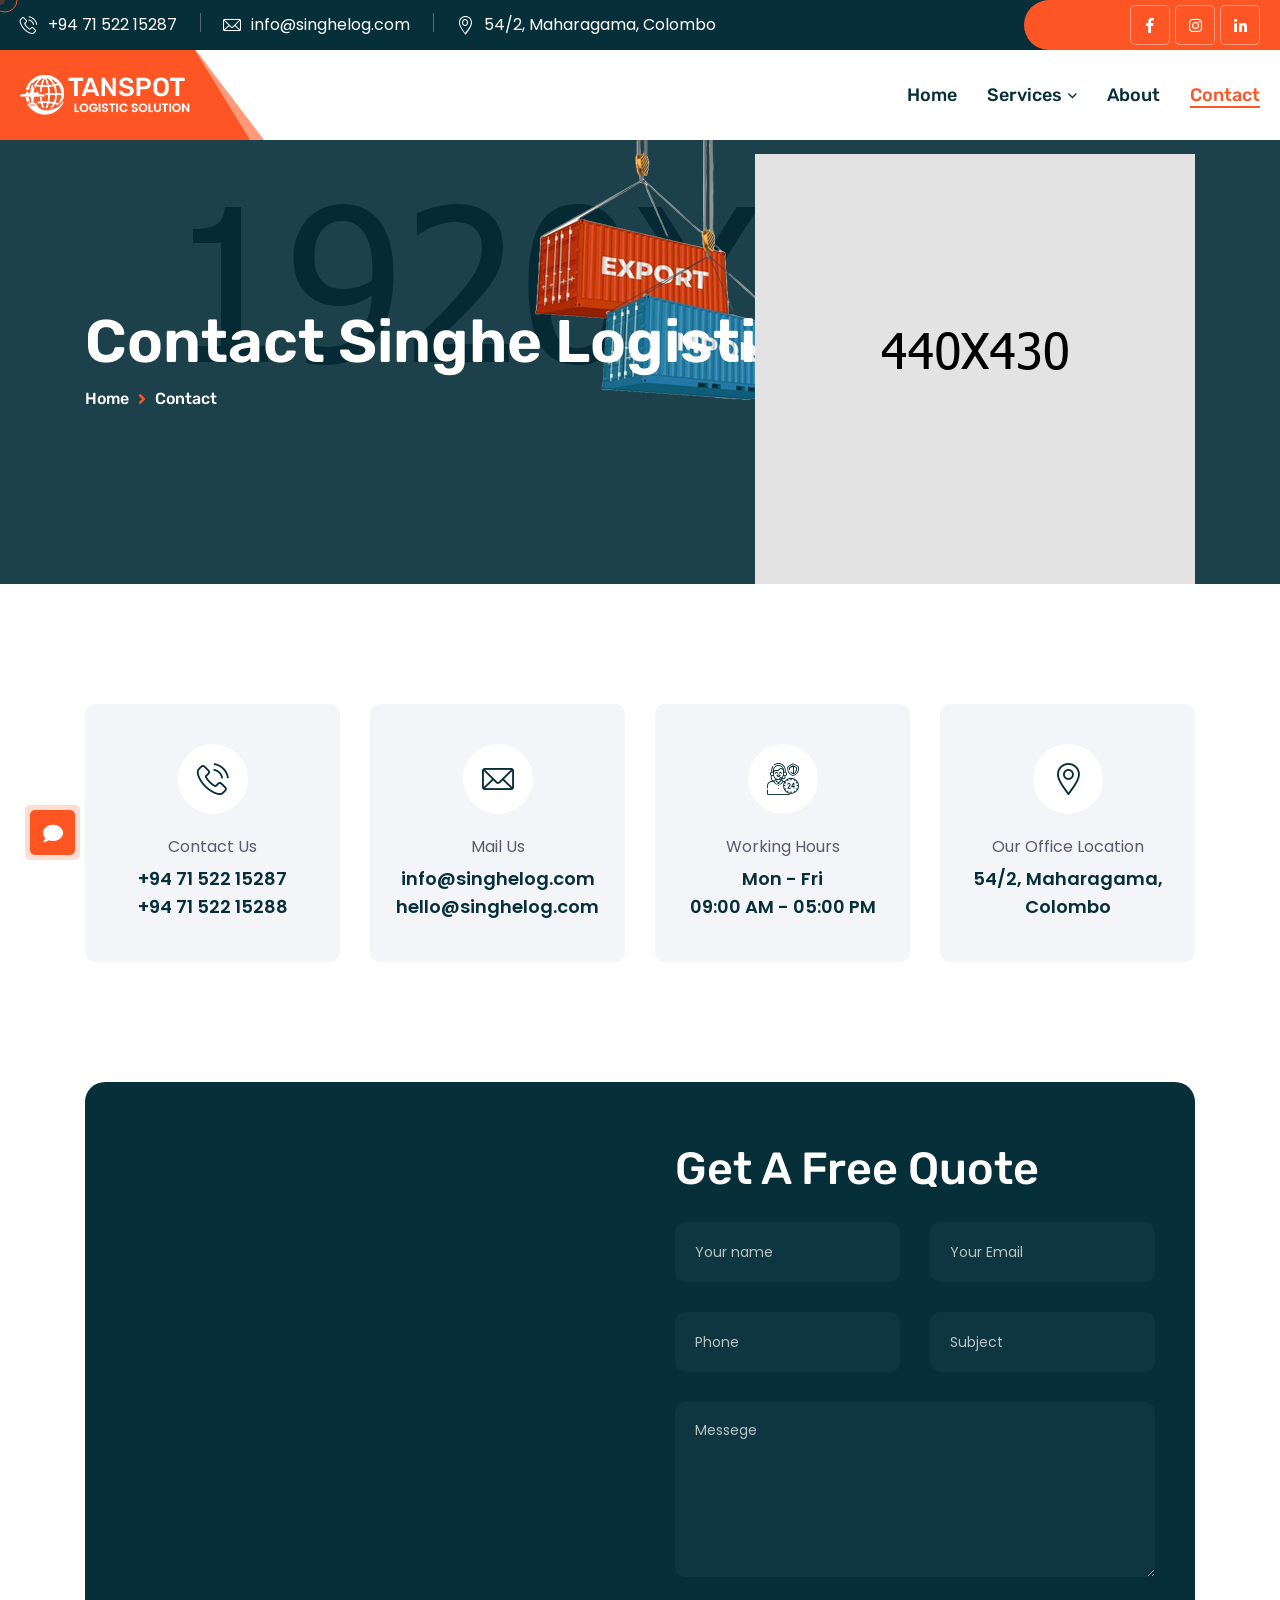
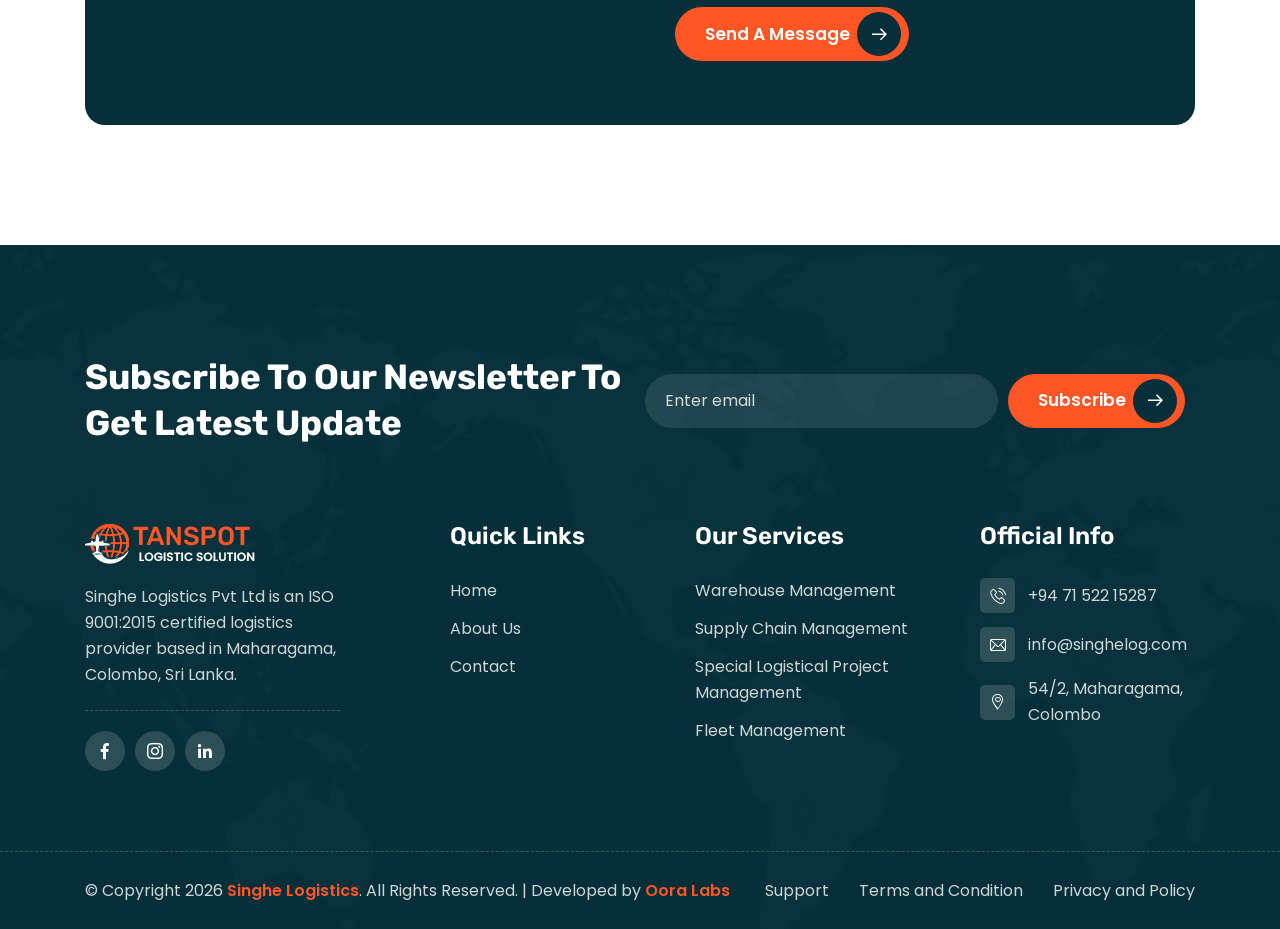
<file: contact.html>
<!DOCTYPE html>
<html lang="en">

<head>
    <meta charset="UTF-8" />
    <meta name="viewport" content="width=device-width, initial-scale=1.0" />
    <title>Contact || Singhe Logistics</title>
    <meta name="description"
        content="Get in touch with Singhe Logistics Pvt Ltd for warehouse management, supply chain management, special logistical project management, and fleet management services in Sri Lanka." />
    <meta name="keywords"
        content="contact Singhe Logistics, Singhe Logistics Maharagama, logistics company Colombo, request quote logistics Sri Lanka" />
    <meta name="robots" content="index, follow" />
    <meta name="author" content="Singhe Logistics Pvt Ltd" />
    <link rel="canonical" href="https://singhelogistics.com/contact.html" />

    <!-- favicons Icons -->
    <link rel="apple-touch-icon" sizes="180x180" href="assets/images/favicons/apple-touch-icon.png" />
    <link rel="icon" type="image/png" sizes="32x32" href="assets/images/favicons/favicon-32x32.png" />
    <link rel="icon" type="image/png" sizes="16x16" href="assets/images/favicons/favicon-16x16.png" />
    <link rel="manifest" href="assets/images/favicons/site.webmanifest" />
    <meta name="theme-color" content="#FD5523" />

    <!-- Open Graph / Facebook -->
    <meta property="og:type" content="website" />
    <meta property="og:url" content="https://singhelogistics.com/contact.html" />
    <meta property="og:site_name" content="Singhe Logistics" />
    <meta property="og:locale" content="en_US" />
    <meta property="og:title" content="Contact || Singhe Logistics" />
    <meta property="og:description"
        content="Get in touch with Singhe Logistics Pvt Ltd for warehouse management, supply chain management, special logistical project management, and fleet management services in Sri Lanka." />
    <meta property="og:image" content="https://singhelogistics.com/assets/images/resources/logo-1.png" />

    <!-- Twitter -->
    <meta name="twitter:card" content="summary_large_image" />
    <meta name="twitter:url" content="https://singhelogistics.com/contact.html" />
    <meta name="twitter:title" content="Contact || Singhe Logistics" />
    <meta name="twitter:description"
        content="Get in touch with Singhe Logistics Pvt Ltd for warehouse management, supply chain management, special logistical project management, and fleet management services in Sri Lanka." />
    <meta name="twitter:image" content="https://singhelogistics.com/assets/images/resources/logo-1.png" />

    <!-- Structured Data -->
    <script type="application/ld+json">
    {
      "@context": "https://schema.org",
      "@type": "LocalBusiness",
      "name": "Singhe Logistics Pvt Ltd",
      "image": "https://singhelogistics.com/assets/images/resources/logo-1.png",
      "url": "https://singhelogistics.com/contact.html",
      "telephone": "+947152215287",
      "email": "info@singhelog.com",
      "priceRange": "$$",
      "address": {
        "@type": "PostalAddress",
        "streetAddress": "54/2",
        "addressLocality": "Maharagama",
        "addressRegion": "Colombo",
        "addressCountry": "LK"
      },
      "openingHoursSpecification": {
        "@type": "OpeningHoursSpecification",
        "dayOfWeek": ["Monday", "Tuesday", "Wednesday", "Thursday", "Friday"],
        "opens": "09:00",
        "closes": "17:00"
      }
    }
    </script>

    <!-- fonts -->
    <link rel="preconnect" href="https://fonts.googleapis.com">
    <link rel="preconnect" href="https://fonts.gstatic.com" crossorigin>
    <link
        href="https://fonts.googleapis.com/css2?family=Poppins:ital,wght@0,100;0,200;0,300;0,400;0,500;0,600;0,700;0,800;0,900;1,100;1,200;1,300;1,400;1,500;1,600;1,700;1,800;1,900&display=swap"
        rel="stylesheet">
    <link href="https://fonts.googleapis.com/css2?family=Rubik:ital,wght@0,300..900;1,300..900&display=swap"
        rel="stylesheet">


    <link rel="stylesheet" href="assets/css/bootstrap.min.css" />
    <link rel="stylesheet" href="assets/css/animate.min.css" />
    <link rel="stylesheet" href="assets/css/custom-animate.css" />
    <link rel="stylesheet" href="assets/css/swiper.min.css" />
    <link rel="stylesheet" href="assets/css/font-awesome-all.css" />
    <link rel="stylesheet" href="assets/css/jarallax.css" />
    <link rel="stylesheet" href="assets/css/jquery.magnific-popup.css" />
    <link rel="stylesheet" href="assets/css/flaticon.css">
    <link rel="stylesheet" href="assets/css/owl.carousel.min.css" />
    <link rel="stylesheet" href="assets/css/owl.theme.default.min.css" />
    <link rel="stylesheet" href="assets/css/nice-select.css" />
    <link rel="stylesheet" href="assets/css/jquery-ui.css" />
    <link rel="stylesheet" href="assets/css/aos.css" />
    <link rel="stylesheet" href="assets/css/odometer.min.css" />


    <link rel="stylesheet" href="assets/css/module-css/slider.css" />
    <link rel="stylesheet" href="assets/css/module-css/banner.css" />
    <link rel="stylesheet" href="assets/css/module-css/footer.css" />
    <link rel="stylesheet" href="assets/css/module-css/about.css" />
    <link rel="stylesheet" href="assets/css/module-css/service.css" />
    <link rel="stylesheet" href="assets/css/module-css/counter.css" />
    <link rel="stylesheet" href="assets/css/module-css/why-choose.css" />
    <link rel="stylesheet" href="assets/css/module-css/project.css" />
    <link rel="stylesheet" href="assets/css/module-css/video.css" />
    <link rel="stylesheet" href="assets/css/module-css/team.css" />
    <link rel="stylesheet" href="assets/css/module-css/brand.css" />
    <link rel="stylesheet" href="assets/css/module-css/download-app.css" />
    <link rel="stylesheet" href="assets/css/module-css/testimonial.css" />
    <link rel="stylesheet" href="assets/css/module-css/blog.css" />
    <link rel="stylesheet" href="assets/css/module-css/sliding-text.css" />
    <link rel="stylesheet" href="assets/css/module-css/skill.css" />
    <link rel="stylesheet" href="assets/css/module-css/process.css" />
    <link rel="stylesheet" href="assets/css/module-css/faq.css" />
    <link rel="stylesheet" href="assets/css/module-css/error.css" />
    <link rel="stylesheet" href="assets/css/module-css/page-header.css" />
    <link rel="stylesheet" href="assets/css/module-css/contact.css" />


    <!-- template styles -->
    <link rel="stylesheet" href="assets/css/style.css" />
    <link rel="stylesheet" href="assets/css/responsive.css" />
</head>

<body class="custom-cursor">



    <div class="custom-cursor__cursor"></div>
    <div class="custom-cursor__cursor-two"></div>


    <!--Start Preloader-->
    <div class="loader js-preloader">
        <div></div>
        <div></div>
        <div></div>
    </div>
    <!--End Preloader-->

    <div class="chat-icon"><button type="button" class="chat-toggler"><i class="fa fa-comment"></i></button></div>
    <!--Chat Popup-->
    <div id="chat-popup" class="chat-popup">
        <div class="popup-inner">
            <div class="close-chat"><i class="fa fa-times"></i></div>
            <div class="chat-form">
                <p>Please fill out the form below and we will get back to you as soon as possible.</p>
                <form action="assets/inc/sendemail.php" method="POST" class="contact-form-validated">
                    <div class="form-group">
                        <input type="text" name="name" placeholder="Your Name" required>
                    </div>
                    <div class="form-group">
                        <input type="email" name="email" placeholder="Your Email" required>
                    </div>
                    <div class="form-group">
                        <textarea name="message" placeholder="Your Text" required></textarea>
                    </div>
                    <div class="form-group message-btn">
                        <button type="submit" class="thm-btn"> Submit Now
                            <span><i class="icon-right-arrow"></i></span>
                        </button>
                    </div>
                    <div class="result"></div>
                </form>
            </div>
        </div>
    </div>





    <div class="page-wrapper">
        <header class="main-header">
            <div class="main-menu__top">
                <div class="main-menu__top-inner">
                    <ul class="list-unstyled main-menu__contact-list">
                        <li>
                            <div class="icon">
                                <i class="icon-phone-call"></i>
                            </div>
                            <div class="text">
                                <p><a href="tel:+947152215287">+94 71 522 15287</a></p>
                            </div>
                        </li>
                        <li>
                            <div class="icon">
                                <i class="icon-email"></i>
                            </div>
                            <div class="text">
                                <p><a href="mailto:info@singhelog.com">info@singhelog.com</a>
                                </p>
                            </div>
                        </li>
                        <li>
                            <div class="icon">
                                <i class="icon-location1"></i>
                            </div>
                            <div class="text">
                                <p>54/2, Maharagama, Colombo</p>
                            </div>
                        </li>
                    </ul>
                    <p class="main-menu__top-welcome-text">Welcome to Singhe Logistics</p>
                    <div class="main-menu__top-right">
                        <div class="main-menu__top-time">
                            <div class="main-menu__top-time-icon">
                                <span class="fas fa-clock"></span>
                            </div>
                            <p class="main-menu__top-text">Mon - Fri: 09:00 - 05:00</p>
                        </div>
                        <div class="main-menu__social">
                            <a href="#"><i class="fab fa-facebook-f"></i></a>
                            <a href="#"><i class="fab fa-instagram"></i></a>
                            <a href="#"><i class="fab fa-linkedin-in"></i></a>
                        </div>
                    </div>
                </div>
            </div>
            <nav class="main-menu">
                <div class="main-menu__wrapper">
                    <div class="main-menu__wrapper-inner">
                        <div class="main-menu__left">
                            <div class="main-menu__logo">
                                <a href="index.html"><img src="assets/images/resources/logo-1.png" alt=""></a>
                            </div>
                        </div>
                        <div class="main-menu__main-menu-box">
                            <a href="#" class="mobile-nav__toggler"><i class="fa fa-bars"></i></a>
                            <ul class="main-menu__list">
                                <li>
                                    <a href="index.html">Home</a>
                                </li>
                                <li class="dropdown">
                                    <a href="services.html">Services</a>
                                    <ul class="shadow-box">
                                        <li><a href="warehouse-management.html">Warehouse Management</a></li>
                                        <li><a href="supply-chain-management.html">Supply Chain Management</a></li>
                                        <li><a href="special-logistical-project-management.html">Special Logistical
                                                Project Management</a></li>
                                        <li><a href="fleet-management.html">Fleet Management</a></li>
                                    </ul>
                                </li>
                                <li>
                                    <a href="about.html">About</a>
                                </li>
                                <li>
                                    <a href="contact.html">Contact</a>
                                </li>
                            </ul>
                        </div>
                        <div class="main-menu__right">
                            <div class="main-menu__call">
                                <div class="main-menu__call-icon">
                                    <i class="icon-phone-call"></i>
                                </div>
                                <div class="main-menu__call-content">
                                    <p class="main-menu__call-sub-title">Call Anytime</p>
                                    <h5 class="main-menu__call-number"><a href="tel:+947152215287">+94 71 522 15287</a>
                                    </h5>
                                </div>
                            </div>
                        </div>
                    </div>
                </div>
            </nav>
        </header>

        <div class="stricky-header stricked-menu main-menu">
            <div class="sticky-header__content"></div><!-- /.sticky-header__content -->
        </div><!-- /.stricky-header -->



        <!--Page Header Start-->
        <section class="page-header">
            <div class="page-header__bg" style="background-image: url(assets/images/backgrounds/page-header-bg.jpg);">
            </div>
            <div class="container">
                <div class="page-header__inner">
                    <div class="page-header__img-1">
                        <img src="assets/images/resources/page-header-img-1.png" alt="">
                    </div>
                    <div class="page-header__shape-1 float-bob-y">
                        <img src="assets/images/shapes/page-header-shape-1.png" alt="">
                    </div>
                    <h3>Contact Singhe Logistics</h3>
                    <div class="thm-breadcrumb__inner">
                        <ul class="thm-breadcrumb list-unstyled">
                            <li><a href="index.html">Home</a></li>
                            <li><span class="fas fa-angle-right"></span></li>
                            <li>Contact</li>
                        </ul>
                    </div>
                </div>
            </div>
        </section>
        <!--Page Header End-->

        <!--Contact Info Start-->
        <section class="contact-info">
            <div class="container">
                <div class="row">
                    <!--Contact Two Single Start-->
                    <div class="col-xl-3 col-lg-6 wow fadeInLeft" data-wow-delay="100ms">
                        <div class="contact-info__single">
                            <div class="contact-info__icon">
                                <span class="icon-phone-call"></span>
                            </div>
                            <p>Contact Us</p>
                            <h5><a href="tel:+947152215287">+94 71 522 15287</a></h5>
                            <h5><a href="tel:+947152215287">+94 71 522 15288</a></h5>
                        </div>
                    </div>
                    <!--Contact Two Single End-->
                    <!--Contact Two Single Start-->
                    <div class="col-xl-3 col-lg-6 wow fadeInUp" data-wow-delay="200ms">
                        <div class="contact-info__single">
                            <div class="contact-info__icon">
                                <span class="icon-email"></span>
                            </div>
                            <p>Mail Us</p>
                            <h5><a href="mailto:info@singhelog.com">info@singhelog.com</a></h5>
                            <h5><a href="mailto:info@singhelog.com">hello@singhelog.com</a></h5>
                        </div>
                    </div>
                    <!--Contact Two Single End-->
                    <!--Contact Two Single Start-->
                    <div class="col-xl-3 col-lg-6 wow fadeInRight" data-wow-delay="300ms">
                        <div class="contact-info__single">
                            <div class="contact-info__icon">
                                <span class="icon-24-hours-service"></span>
                            </div>
                            <p>Working Hours</p>
                            <h5>Mon - Fri
                                <br> 09:00 AM - 05:00 PM
                            </h5>
                        </div>
                    </div>
                    <!--Contact Two Single End-->
                    <!--Contact Two Single Start-->
                    <div class="col-xl-3 col-lg-6 wow fadeInRight" data-wow-delay="400ms">
                        <div class="contact-info__single">
                            <div class="contact-info__icon">
                                <span class="icon-location1"></span>
                            </div>
                            <p>Our Office Location</p>
                            <h5>54/2, Maharagama, Colombo</h5>
                        </div>
                    </div>
                    <!--Contact Two Single End-->
                </div>
            </div>
        </section>
        <!--Contact Info End-->

        <!--Contact Page Start-->
        <section class="contact-page">
            <div class="container">
                <div class="contact-page__inner">
                    <div class="row">
                        <div class="col-xl-6">
                            <div class="contact-page__left">
                                <iframe
                                    src="https://www.google.com/maps?q=54%2F2%2C+Maharagama%2C+Colombo%2C+Sri+Lanka&output=embed"
                                    class="google-map__one" allowfullscreen></iframe>
                            </div>
                        </div>
                        <div class="col-xl-6">
                            <div class="contact-page__right">
                                <h3 class="contact-page__form-title">Get A Free Quote</h3>
                                <form class="contact-form-validated contact-page__form"
                                    action="assets/inc/sendemail.php" method="POST">
                                    <div class="row">
                                        <div class="col-xl-6 col-lg-6 col-md-6">
                                            <div class="contact-page__input-box">
                                                <input type="text" name="name" placeholder="Your name" required="">
                                            </div>
                                        </div>
                                        <div class="col-xl-6 col-lg-6 col-md-6">
                                            <div class="contact-page__input-box">
                                                <input type="email" name="email" placeholder="Your Email" required="">
                                            </div>
                                        </div>
                                        <div class="col-xl-6 col-lg-6 col-md-6">
                                            <div class="contact-page__input-box">
                                                <input type="text" placeholder="Phone" name="phone" required="">
                                            </div>
                                        </div>
                                        <div class="col-xl-6 col-lg-6 col-md-6">
                                            <div class="contact-page__input-box">
                                                <input type="text" placeholder="Subject" name="subject" required="">
                                            </div>
                                        </div>
                                        <div class="col-xl-12">
                                            <div class="contact-page__input-box text-message-box">
                                                <textarea name="message" placeholder="Messege" required=""></textarea>
                                            </div>
                                            <div class="contact-page__btn-box">
                                                <button type="submit" class="footer-widget__newsletter-btn thm-btn">Send
                                                    A Message
                                                    <span><i class="icon-right-arrow"></i></span>
                                                </button>
                                            </div>
                                        </div>
                                    </div>
                                    <div class="result"></div>
                                </form>
                            </div>
                        </div>
                    </div>
                </div>
            </div>
        </section>
        <!--Contact Page End-->

        <!--Site Footer Start-->
        <footer class="site-footer">
            <div class="site-footer__shape-bg"
                style="background-image: url(assets/images/shapes/site-footer-shape-bg.png);"></div>
            <div class="container">
                <div class="site-footer__top">
                    <div class="row">
                        <div class="col-xl-12">
                            <div class="footer-widget__column footer-widget__newsletter">
                                <h3 class="footer-widget__newsletter-title">Subscribe To Our Newsletter To<br>
                                    Get
                                    Latest Update</h3>
                                <form class="footer-widget__newsletter-form contact-form-validated"
                                    action="assets/inc/sendemail.php" method="POST">
                                    <div class="footer-widget__newsletter-form-input-box">
                                        <input type="email" placeholder="Enter email" name="email">
                                    </div>
                                    <button type="submit" class="footer-widget__newsletter-btn thm-btn">Subscribe
                                        <span><i class="icon-right-arrow"></i></span>
                                    </button>
                                    <div class="result"></div>
                                </form>
                            </div>
                        </div>
                    </div>
                </div>
                <div class="site-footer__middle">
                    <div class="row">
                        <div class="col-xl-3 col-lg-6 col-md-6 wow fadeInUp" data-wow-delay="100ms">
                            <div class="footer-widget__column footer-widget__about">
                                <div class="footer-widget__logo">
                                    <a href="index.html"><img src="assets/images/resources/footer-logo.png" alt=""></a>
                                </div>
                                <p class="footer-widget__about-text">Singhe Logistics Pvt Ltd is an ISO 9001:2015
                                    certified logistics provider based in Maharagama, Colombo, Sri Lanka.</p>
                                <div class="site-footer__social">
                                    <a href="#"><i class="fab fa-facebook-f"></i></a>
                                    <a href="#"><i class="icon-instagram"></i></a>
                                    <a href="#"><i class="fab fa-linkedin-in"></i></a>
                                </div>
                            </div>
                        </div>
                        <div class="col-xl-3 col-lg-6 col-md-6 wow fadeInUp" data-wow-delay="200ms">
                            <div class="footer-widget__column footer-widget__usefull-link">
                                <div class="footer-widget__title-box">
                                    <h3 class="footer-widget__title">Quick Links</h3>
                                </div>
                                <div class="footer-widget__link-box">
                                    <ul class="footer-widget__link list-unstyled">
                                        <li><a href="index.html">Home</a></li>
                                        <li><a href="about.html">About Us</a></li>
                                        <li><a href="contact.html">Contact</a></li>
                                    </ul>
                                </div>
                            </div>
                        </div>
                        <div class="col-xl-3 col-lg-6 col-md-6 wow fadeInUp" data-wow-delay="300ms">
                            <div class="footer-widget__column footer-widget__services">
                                <div class="footer-widget__title-box">
                                    <h3 class="footer-widget__title">Our Services</h3>
                                </div>
                                <ul class="footer-widget__link list-unstyled">
                                    <li><a href="warehouse-management.html">Warehouse Management</a></li>
                                    <li><a href="supply-chain-management.html">Supply Chain Management</a></li>
                                    <li><a href="special-logistical-project-management.html">Special Logistical
                                            Project Management</a></li>
                                    <li><a href="fleet-management.html">Fleet Management</a></li>
                                </ul>
                            </div>
                        </div>
                        <div class="col-xl-3 col-lg-6 col-md-6 wow fadeInUp" data-wow-delay="400ms">
                            <div class="footer-widget__contact-box">
                                <div class="footer-widget__title-box">
                                    <h3 class="footer-widget__title">Official info</h3>
                                </div>
                                <ul class="footer-widget__contact list-unstyled">
                                    <li>
                                        <div class="icon">
                                            <span class="icon-phone-call"></span>
                                        </div>
                                        <div class="content">
                                            <p><a href="tel:+947152215287">+94 71 522 15287</a></p>
                                        </div>
                                    </li>
                                    <li>
                                        <div class="icon">
                                            <span class="icon-email"></span>
                                        </div>
                                        <div class="content">
                                            <p><a href="mailto:info@singhelog.com">info@singhelog.com</a>
                                            </p>
                                        </div>
                                    </li>
                                    <li>
                                        <div class="icon">
                                            <span class="icon-location1"></span>
                                        </div>
                                        <div class="content">
                                            <p>54/2, Maharagama, Colombo</p>
                                        </div>
                                    </li>
                                </ul>
                            </div>
                        </div>
                    </div>
                </div>
            </div>
            <div class="site-footer__bottom">
                <div class="container">
                    <div class="site-footer__bottom-inner">
                        <p class="site-footer__bottom-text">© Copyright 2026 <a href="index.html">Singhe
                                Logistics</a>. All Rights Reserved. | Developed by <a
                                href="https://www.ooralabz.com/" target="_blank" rel="noopener">Oora Labs</a></p>
                        <ul class="list-unstyled site-footer__bottom-menu">
                            <li><a href="support.html">Support</a></li>
                            <li><a href="terms-and-conditions.html">Terms and Condition</a></li>
                            <li><a href="privacy-policy.html">Privacy and Policy</a></li>
                        </ul>
                    </div>
                </div>
            </div>
        </footer>
        <!--Site Footer End-->





    </div><!-- /.page-wrapper -->


    <div class="mobile-nav__wrapper">
        <div class="mobile-nav__overlay mobile-nav__toggler"></div>
        <!-- /.mobile-nav__overlay -->
        <div class="mobile-nav__content">
            <span class="mobile-nav__close mobile-nav__toggler"><i class="fa fa-times"></i></span>
            <div class="logo-box">
                <a href="index.html" aria-label="logo image"><img src="assets/images/resources/logo-3.png" width="140"
                        alt="" /></a>
            </div>
            <!-- /.logo-box -->
            <div class="mobile-nav__container"></div>
            <!-- /.mobile-nav__container -->

            <ul class="mobile-nav__contact list-unstyled">
                <li>
                    <i class="fa fa-envelope"></i>
                    <a href="mailto:info@singhelog.com">info@singhelog.com</a>
                </li>
                <li>
                    <i class="fas fa-phone"></i>
                    <a href="tel:+947152215287">+94 71 522 15287</a>
                </li>
            </ul><!-- /.mobile-nav__contact -->
            <div class="mobile-nav__top">
                <div class="mobile-nav__social">
                    <a href="#" class="fab fa-facebook-square"></a>
                    <a href="#" class="fab fa-instagram"></a>
                    <a href="#" class="fab fa-linkedin"></a>
                </div><!-- /.mobile-nav__social -->
            </div><!-- /.mobile-nav__top -->

        </div>
        <!-- /.mobile-nav__content -->
    </div>
    <!-- /.mobile-nav__wrapper -->






    <a href="#" data-target="html" class="scroll-to-target scroll-to-top">
        <span class="scroll-to-top__wrapper"><span class="scroll-to-top__inner"></span></span>
        <span class="scroll-to-top__text"> Go Back Top</span>
    </a>


    <script src="assets/js/jquery-latest.js"></script>
    <script src="assets/js/bootstrap.bundle.min.js"></script>
    <script src="assets/js/jarallax.min.js"></script>
    <script src="assets/js/jquery.ajaxchimp.min.js"></script>
    <script src="assets/js/jquery.appear.min.js"></script>
    <script src="assets/js/swiper.min.js"></script>
    <script src="assets/js/jquery.magnific-popup.min.js"></script>
    <script src="assets/js/jquery.validate.min.js"></script>
    <script src="assets/js/wNumb.min.js"></script>
    <script src="assets/js/wow.js"></script>
    <script src="assets/js/isotope.js"></script>
    <script src="assets/js/owl.carousel.min.js"></script>
    <script src="assets/js/jquery-ui.js"></script>
    <script src="assets/js/jquery.nice-select.min.js"></script>
    <script src="assets/js/marquee.min.js"></script>
    <script src="assets/js/countdown.min.js"></script>
    <script src="assets/js/jquery.circleType.js"></script>
    <script src="assets/js/jquery.fittext.js"></script>
    <script src="assets/js/jquery.lettering.min.js"></script>
    <script src="assets/js/jquery-sidebar-content.js"></script>
    <script src="assets/js/aos.js"></script>
    <script src="assets/js/odometer.min.js"></script>
    <script src="assets/js/typed-2.0.11.js"></script>


    <script src="assets/js/gsap/gsap.js"></script>
    <script src="assets/js/gsap/ScrollTrigger.js"></script>
    <script src="assets/js/gsap/SplitText.js"></script>




    <!-- template js -->
    <script src="assets/js/script.js"></script>
</body>

</html>
</file>
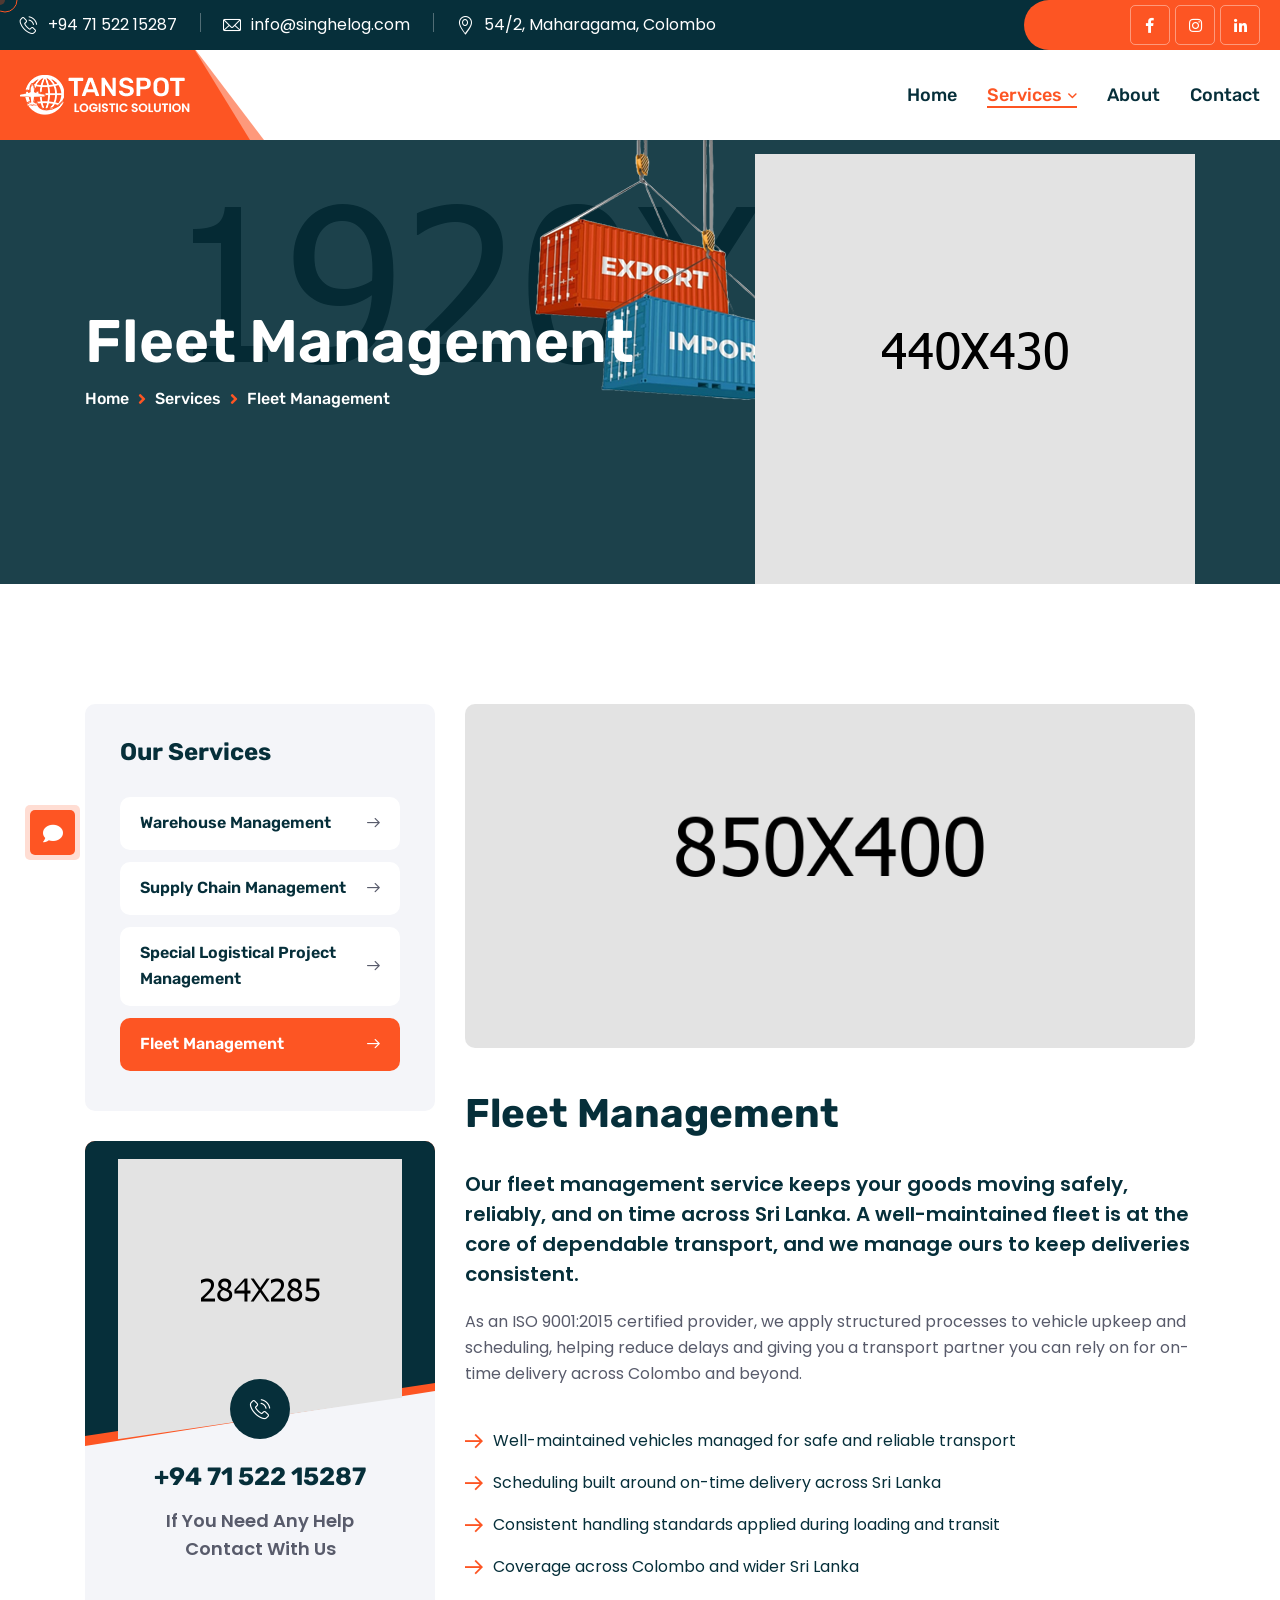
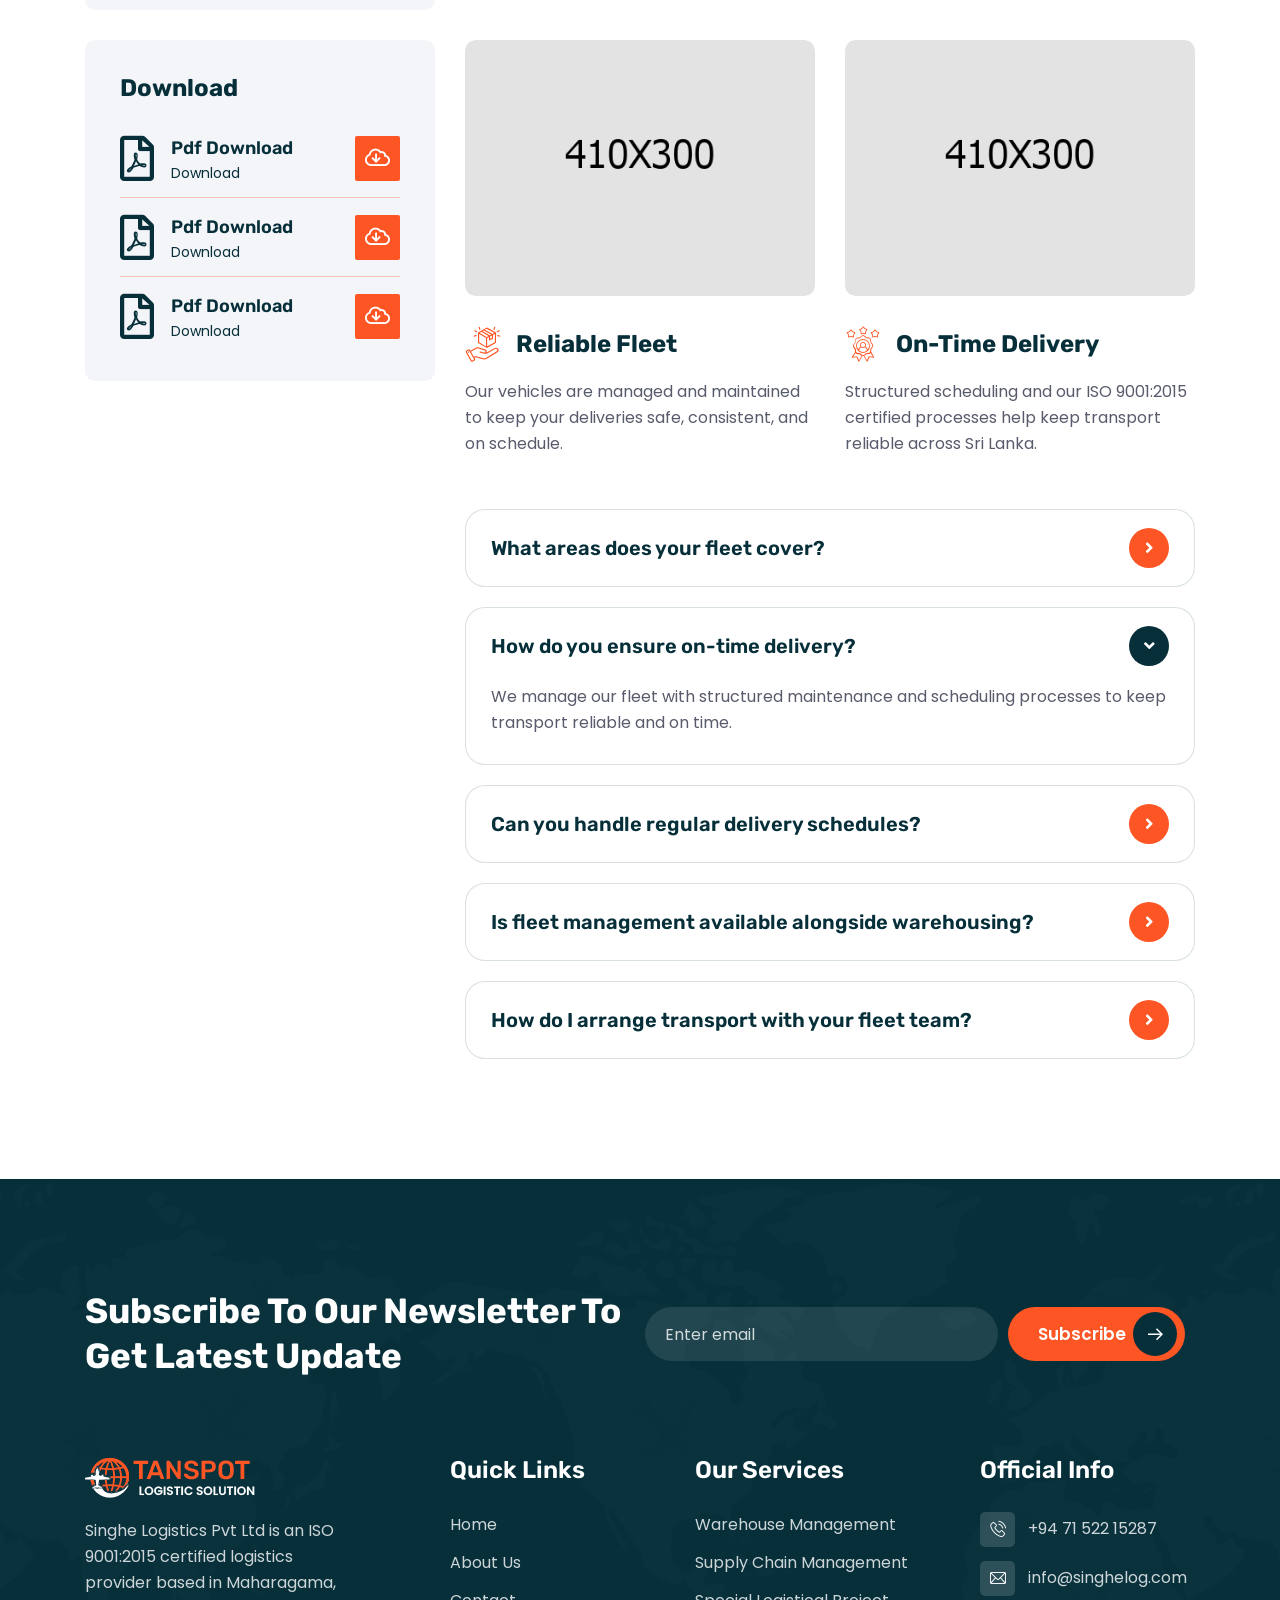
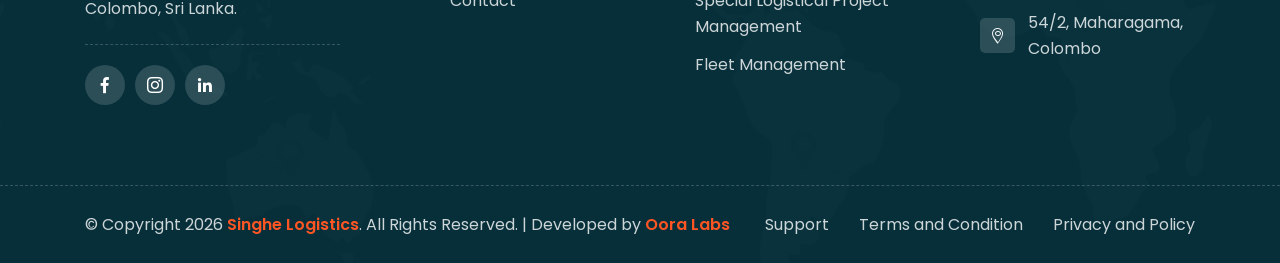
<file: fleet-management.html>
<!DOCTYPE html>
<html lang="en">

<head>
    <meta charset="UTF-8" />
    <meta name="viewport" content="width=device-width, initial-scale=1.0" />
    <title>Fleet Management || Singhe Logistics</title>
    <meta name="description"
        content="Fleet management services from Singhe Logistics: a well-maintained fleet ensuring safe, reliable, and on-time transport across Colombo and Sri Lanka." />
    <meta name="keywords"
        content="fleet management Sri Lanka, logistics transport Colombo, on-time delivery fleet, Singhe Logistics fleet" />
    <meta name="robots" content="index, follow" />
    <meta name="author" content="Singhe Logistics Pvt Ltd" />
    <link rel="canonical" href="https://singhelogistics.com/fleet-management.html" />

    <!-- favicons Icons -->
    <link rel="apple-touch-icon" sizes="180x180" href="assets/images/favicons/apple-touch-icon.png" />
    <link rel="icon" type="image/png" sizes="32x32" href="assets/images/favicons/favicon-32x32.png" />
    <link rel="icon" type="image/png" sizes="16x16" href="assets/images/favicons/favicon-16x16.png" />
    <link rel="manifest" href="assets/images/favicons/site.webmanifest" />
    <meta name="theme-color" content="#FD5523" />

    <!-- Open Graph / Facebook -->
    <meta property="og:type" content="website" />
    <meta property="og:url" content="https://singhelogistics.com/fleet-management.html" />
    <meta property="og:site_name" content="Singhe Logistics" />
    <meta property="og:locale" content="en_US" />
    <meta property="og:title" content="Fleet Management || Singhe Logistics" />
    <meta property="og:description"
        content="Fleet management services from Singhe Logistics: a well-maintained fleet ensuring safe, reliable, and on-time transport across Colombo and Sri Lanka." />
    <meta property="og:image" content="https://singhelogistics.com/assets/images/resources/logo-1.png" />

    <!-- Twitter -->
    <meta name="twitter:card" content="summary_large_image" />
    <meta name="twitter:url" content="https://singhelogistics.com/fleet-management.html" />
    <meta name="twitter:title" content="Fleet Management || Singhe Logistics" />
    <meta name="twitter:description"
        content="Fleet management services from Singhe Logistics: a well-maintained fleet ensuring safe, reliable, and on-time transport across Colombo and Sri Lanka." />
    <meta name="twitter:image" content="https://singhelogistics.com/assets/images/resources/logo-1.png" />

    <!-- Structured Data -->
    <script type="application/ld+json">
    {
      "@context": "https://schema.org",
      "@type": "LocalBusiness",
      "name": "Singhe Logistics Pvt Ltd",
      "image": "https://singhelogistics.com/assets/images/resources/logo-1.png",
      "url": "https://singhelogistics.com/fleet-management.html",
      "telephone": "+947152215287",
      "email": "info@singhelog.com",
      "priceRange": "$$",
      "address": {
        "@type": "PostalAddress",
        "streetAddress": "54/2",
        "addressLocality": "Maharagama",
        "addressRegion": "Colombo",
        "addressCountry": "LK"
      },
      "openingHoursSpecification": {
        "@type": "OpeningHoursSpecification",
        "dayOfWeek": ["Monday", "Tuesday", "Wednesday", "Thursday", "Friday"],
        "opens": "09:00",
        "closes": "17:00"
      }
    }
    </script>

    <!-- fonts -->
    <link rel="preconnect" href="https://fonts.googleapis.com">
    <link rel="preconnect" href="https://fonts.gstatic.com" crossorigin>
    <link
        href="https://fonts.googleapis.com/css2?family=Poppins:ital,wght@0,100;0,200;0,300;0,400;0,500;0,600;0,700;0,800;0,900;1,100;1,200;1,300;1,400;1,500;1,600;1,700;1,800;1,900&display=swap"
        rel="stylesheet">
    <link href="https://fonts.googleapis.com/css2?family=Rubik:ital,wght@0,300..900;1,300..900&display=swap"
        rel="stylesheet">


    <link rel="stylesheet" href="assets/css/bootstrap.min.css" />
    <link rel="stylesheet" href="assets/css/animate.min.css" />
    <link rel="stylesheet" href="assets/css/custom-animate.css" />
    <link rel="stylesheet" href="assets/css/swiper.min.css" />
    <link rel="stylesheet" href="assets/css/font-awesome-all.css" />
    <link rel="stylesheet" href="assets/css/jarallax.css" />
    <link rel="stylesheet" href="assets/css/jquery.magnific-popup.css" />
    <link rel="stylesheet" href="assets/css/flaticon.css">
    <link rel="stylesheet" href="assets/css/owl.carousel.min.css" />
    <link rel="stylesheet" href="assets/css/owl.theme.default.min.css" />
    <link rel="stylesheet" href="assets/css/nice-select.css" />
    <link rel="stylesheet" href="assets/css/jquery-ui.css" />
    <link rel="stylesheet" href="assets/css/aos.css" />
    <link rel="stylesheet" href="assets/css/odometer.min.css" />


    <link rel="stylesheet" href="assets/css/module-css/slider.css" />
    <link rel="stylesheet" href="assets/css/module-css/banner.css" />
    <link rel="stylesheet" href="assets/css/module-css/footer.css" />
    <link rel="stylesheet" href="assets/css/module-css/about.css" />
    <link rel="stylesheet" href="assets/css/module-css/service.css" />
    <link rel="stylesheet" href="assets/css/module-css/counter.css" />
    <link rel="stylesheet" href="assets/css/module-css/why-choose.css" />
    <link rel="stylesheet" href="assets/css/module-css/project.css" />
    <link rel="stylesheet" href="assets/css/module-css/video.css" />
    <link rel="stylesheet" href="assets/css/module-css/team.css" />
    <link rel="stylesheet" href="assets/css/module-css/brand.css" />
    <link rel="stylesheet" href="assets/css/module-css/download-app.css" />
    <link rel="stylesheet" href="assets/css/module-css/testimonial.css" />
    <link rel="stylesheet" href="assets/css/module-css/blog.css" />
    <link rel="stylesheet" href="assets/css/module-css/sliding-text.css" />
    <link rel="stylesheet" href="assets/css/module-css/skill.css" />
    <link rel="stylesheet" href="assets/css/module-css/process.css" />
    <link rel="stylesheet" href="assets/css/module-css/faq.css" />
    <link rel="stylesheet" href="assets/css/module-css/error.css" />
    <link rel="stylesheet" href="assets/css/module-css/page-header.css" />


    <!-- template styles -->
    <link rel="stylesheet" href="assets/css/style.css" />
    <link rel="stylesheet" href="assets/css/responsive.css" />
</head>

<body class="custom-cursor">



    <div class="custom-cursor__cursor"></div>
    <div class="custom-cursor__cursor-two"></div>


    <!--Start Preloader-->
    <div class="loader js-preloader">
        <div></div>
        <div></div>
        <div></div>
    </div>
    <!--End Preloader-->

    <div class="chat-icon"><button type="button" class="chat-toggler"><i class="fa fa-comment"></i></button></div>
    <!--Chat Popup-->
    <div id="chat-popup" class="chat-popup">
        <div class="popup-inner">
            <div class="close-chat"><i class="fa fa-times"></i></div>
            <div class="chat-form">
                <p>Please fill out the form below and we will get back to you as soon as possible.</p>
                <form action="assets/inc/sendemail.php" method="POST" class="contact-form-validated">
                    <div class="form-group">
                        <input type="text" name="name" placeholder="Your Name" required>
                    </div>
                    <div class="form-group">
                        <input type="email" name="email" placeholder="Your Email" required>
                    </div>
                    <div class="form-group">
                        <textarea name="message" placeholder="Your Text" required></textarea>
                    </div>
                    <div class="form-group message-btn">
                        <button type="submit" class="thm-btn"> Submit Now
                            <span><i class="icon-right-arrow"></i></span>
                        </button>
                    </div>
                    <div class="result"></div>
                </form>
            </div>
        </div>
    </div>





    <div class="page-wrapper">
        <header class="main-header">
            <div class="main-menu__top">
                <div class="main-menu__top-inner">
                    <ul class="list-unstyled main-menu__contact-list">
                        <li>
                            <div class="icon">
                                <i class="icon-phone-call"></i>
                            </div>
                            <div class="text">
                                <p><a href="tel:+947152215287">+94 71 522 15287</a></p>
                            </div>
                        </li>
                        <li>
                            <div class="icon">
                                <i class="icon-email"></i>
                            </div>
                            <div class="text">
                                <p><a href="mailto:info@singhelog.com">info@singhelog.com</a>
                                </p>
                            </div>
                        </li>
                        <li>
                            <div class="icon">
                                <i class="icon-location1"></i>
                            </div>
                            <div class="text">
                                <p>54/2, Maharagama, Colombo</p>
                            </div>
                        </li>
                    </ul>
                    <p class="main-menu__top-welcome-text">Welcome to Singhe Logistics</p>
                    <div class="main-menu__top-right">
                        <div class="main-menu__top-time">
                            <div class="main-menu__top-time-icon">
                                <span class="fas fa-clock"></span>
                            </div>
                            <p class="main-menu__top-text">Mon - Fri: 09:00 - 05:00</p>
                        </div>
                        <div class="main-menu__social">
                            <a href="#"><i class="fab fa-facebook-f"></i></a>
                            <a href="#"><i class="fab fa-instagram"></i></a>
                            <a href="#"><i class="fab fa-linkedin-in"></i></a>
                        </div>
                    </div>
                </div>
            </div>
            <nav class="main-menu">
                <div class="main-menu__wrapper">
                    <div class="main-menu__wrapper-inner">
                        <div class="main-menu__left">
                            <div class="main-menu__logo">
                                <a href="index.html"><img src="assets/images/resources/logo-1.png" alt=""></a>
                            </div>
                        </div>
                        <div class="main-menu__main-menu-box">
                            <a href="#" class="mobile-nav__toggler"><i class="fa fa-bars"></i></a>
                            <ul class="main-menu__list">
                                <li>
                                    <a href="index.html">Home</a>
                                </li>
                                <li class="dropdown current">
                                    <a href="services.html">Services</a>
                                    <ul class="shadow-box">
                                        <li><a href="warehouse-management.html">Warehouse Management</a></li>
                                        <li><a href="supply-chain-management.html">Supply Chain Management</a></li>
                                        <li><a href="special-logistical-project-management.html">Special Logistical
                                                Project Management</a></li>
                                        <li><a href="fleet-management.html">Fleet Management</a></li>
                                    </ul>
                                </li>
                                <li>
                                    <a href="about.html">About</a>
                                </li>
                                <li>
                                    <a href="contact.html">Contact</a>
                                </li>
                            </ul>
                        </div>
                        <div class="main-menu__right">
                            <div class="main-menu__call">
                                <div class="main-menu__call-icon">
                                    <i class="icon-phone-call"></i>
                                </div>
                                <div class="main-menu__call-content">
                                    <p class="main-menu__call-sub-title">Call Anytime</p>
                                    <h5 class="main-menu__call-number"><a href="tel:+947152215287">+94 71 522 15287</a>
                                    </h5>
                                </div>
                            </div>
                        </div>
                    </div>
                </div>
            </nav>
        </header>

        <div class="stricky-header stricked-menu main-menu">
            <div class="sticky-header__content"></div><!-- /.sticky-header__content -->
        </div><!-- /.stricky-header -->



        <!--Page Header Start-->
        <section class="page-header">
            <div class="page-header__bg" style="background-image: url(assets/images/backgrounds/page-header-bg.jpg);">
            </div>
            <div class="container">
                <div class="page-header__inner">
                    <div class="page-header__img-1">
                        <img src="assets/images/resources/page-header-img-1.png" alt="">
                    </div>
                    <div class="page-header__shape-1 float-bob-y">
                        <img src="assets/images/shapes/page-header-shape-1.png" alt="">
                    </div>
                    <h3>Fleet Management</h3>
                    <div class="thm-breadcrumb__inner">
                        <ul class="thm-breadcrumb list-unstyled">
                            <li><a href="index.html">Home</a></li>
                            <li><span class="fas fa-angle-right"></span></li>
                            <li><a href="services.html">Services</a></li>
                            <li><span class="fas fa-angle-right"></span></li>
                            <li>Fleet Management</li>
                        </ul>
                    </div>
                </div>
            </div>
        </section>
        <!--Page Header End-->

        <!--Service Details Start-->
        <section class="service-details">
            <div class="container">
                <div class="row">
                    <div class="col-xl-4 col-lg-5">
                        <div class="service-details__sidebar">
                            <div class="service-details__services-box">
                                <h3 class="service-details__services-title">Our Services</h3>
                                <ul class="service-details__services-list list-unstyled">
                                    <li>
                                        <a href="warehouse-management.html">Warehouse Management<span
                                                class="icon-next"></span></a>
                                    </li>
                                    <li>
                                        <a href="supply-chain-management.html">Supply Chain Management<span
                                                class="icon-next"></span></a>
                                    </li>
                                    <li>
                                        <a href="special-logistical-project-management.html">Special Logistical Project Management<span
                                                class="icon-next"></span></a>
                                    </li>
                                    <li class="active">
                                        <a href="fleet-management.html">Fleet Management<span
                                                class="icon-next"></span></a>
                                    </li>
                                </ul>
                            </div>
                            <div class="service-details__sidebar-contact">
                                <div class="service-details__sidebar-contact-img">
                                    <div class="inner">
                                        <img src="assets/images/services/service-details-sidebar-img.png" alt="">
                                    </div>
                                </div>

                                <div class="service-details__sidebar-contact-content">
                                    <div class="icon">
                                        <span class="icon-phone-call"></span>
                                    </div>
                                    <h2><a href="tel:+947152215287">+94 71 522 15287</a></h2>
                                    <p>If You Need Any Help <br>
                                        Contact With Us</p>
                                </div>
                            </div>
                            <div class="service-details__sidebar-download-box">
                                <h3 class="service-details__services-title">Download</h3>
                                <div class="service-details__sidebar-single-download">

                                    <ul class="clearfix list-unstyled">
                                        <li>
                                            <div class="content-box">
                                                <div class="icon">
                                                    <span class="far fa-file-pdf"></span>
                                                </div>
                                                <div class="text-box">
                                                    <h2><a href="#">Pdf Download</a></h2>
                                                    <p><a href="#">Download</a></p>
                                                </div>
                                            </div>

                                            <div class="btn-box">
                                                <a href="#"><span class="far fa-cloud-download"></span></a>
                                            </div>
                                        </li>

                                        <li>
                                            <div class="content-box">
                                                <div class="icon">
                                                    <span class="far fa-file-pdf"></span>
                                                </div>
                                                <div class="text-box">
                                                    <h2><a href="#">Pdf Download</a></h2>
                                                    <p><a href="#">Download</a></p>
                                                </div>
                                            </div>

                                            <div class="btn-box">
                                                <a href="#"><span class="far fa-cloud-download"></span></a>
                                            </div>
                                        </li>

                                        <li>
                                            <div class="content-box">
                                                <div class="icon">
                                                    <span class="far fa-file-pdf"></span>
                                                </div>
                                                <div class="text-box">
                                                    <h2><a href="#">Pdf Download</a></h2>
                                                    <p><a href="#">Download</a></p>
                                                </div>
                                            </div>

                                            <div class="btn-box">
                                                <a href="#"><span class="far fa-cloud-download"></span></a>
                                            </div>
                                        </li>
                                    </ul>
                                </div>
                            </div>
                        </div>
                    </div>
                    <div class="col-xl-8 col-lg-7">
                        <div class="service-details__left">
                            <div class="service-details__img">
                                <img src="assets/images/services/service-details-img-4.jpg" alt="">
                            </div>
                            <h3 class="service-details__title-1">Fleet Management</h3>
                            <p class="service-details__text-1">Our fleet management service keeps your goods moving safely, reliably, and on time across Sri Lanka. A well-maintained fleet is at the core of dependable transport, and we manage ours to keep deliveries consistent.</p>
                            <p class="service-details__text-2">As an ISO 9001:2015 certified provider, we apply structured processes to vehicle upkeep and scheduling, helping reduce delays and giving you a transport partner you can rely on for on-time delivery across Colombo and beyond.</p>
                            <ul class="service-details__points-list list-unstyled">
                                <li>
                                    <div class="icon">
                                        <span class="icon-right-arrow"></span>
                                    </div>
                                    <p>Well-maintained vehicles managed for safe and reliable transport</p>
                                </li>
                                <li>
                                    <div class="icon">
                                        <span class="icon-right-arrow"></span>
                                    </div>
                                    <p>Scheduling built around on-time delivery across Sri Lanka</p>
                                </li>
                                <li>
                                    <div class="icon">
                                        <span class="icon-right-arrow"></span>
                                    </div>
                                    <p>Consistent handling standards applied during loading and transit</p>
                                </li>
                                <li>
                                    <div class="icon">
                                        <span class="icon-right-arrow"></span>
                                    </div>
                                    <p>Coverage across Colombo and wider Sri Lanka</p>
                                </li>
                            </ul>
                            <div class="service-details__img-box">
                                <div class="row">
                                    <div class="col-xl-6">
                                        <div class="service-details__img-box-single">
                                            <div class="service-details__img-box-img">
                                                <img src="assets/images/services/service-details-img-box-img-1.jpg"
                                                    alt="">
                                            </div>
                                            <div class="service-details__img-box-content">
                                                <div class="service-details__img-box-content-icon-and-title">
                                                    <div class="service-details__img-box-content-icon">
                                                        <span class="icon-new-product"></span>
                                                    </div>
                                                    <h3 class="service-details__img-box-content-title">Reliable Fleet
                                                    </h3>
                                                </div>
                                                <p class="service-details__img-box-content-text">Our vehicles are managed and maintained to keep your deliveries safe, consistent, and on schedule.</p>
                                            </div>
                                        </div>
                                    </div>
                                    <div class="col-xl-6">
                                        <div class="service-details__img-box-single">
                                            <div class="service-details__img-box-img">
                                                <img src="assets/images/services/service-details-img-box-img-2.jpg"
                                                    alt="">
                                            </div>
                                            <div class="service-details__img-box-content">
                                                <div class="service-details__img-box-content-icon-and-title">
                                                    <div class="service-details__img-box-content-icon">
                                                        <span class="icon-customer-loyalty"></span>
                                                    </div>
                                                    <h3 class="service-details__img-box-content-title">On-Time Delivery
                                                    </h3>
                                                </div>
                                                <p class="service-details__img-box-content-text">Structured scheduling and our ISO 9001:2015 certified processes help keep transport reliable across Sri Lanka.</p>
                                            </div>
                                        </div>
                                    </div>
                                </div>
                            </div>
                            <div class="faq-page__single">
                                <div class="accrodion-grp" data-grp-name="faq-one-accrodion">
                                    <div class="accrodion wow fadeInLeft" data-wow-delay="0ms"
                                        data-wow-duration="1500ms">
                                        <div class="accrodion-title">
                                            <h4>What areas does your fleet cover?</h4>
                                        </div>
                                        <div class="accrodion-content">
                                            <div class="inner">
                                                <p>We provide transport coverage across Colombo and wider Sri Lanka.
                                                </p>
                                            </div><!-- /.inner -->
                                        </div>
                                    </div>
                                    <div class="accrodion active wow fadeInRight" data-wow-delay="100ms"
                                        data-wow-duration="1500ms">
                                        <div class="accrodion-title">
                                            <h4>How do you ensure on-time delivery?</h4>
                                        </div>
                                        <div class="accrodion-content">
                                            <div class="inner">
                                                <p>We manage our fleet with structured maintenance and scheduling processes to keep transport reliable and on time.
                                                </p>
                                            </div><!-- /.inner -->
                                        </div>
                                    </div>
                                    <div class="accrodion wow fadeInLeft" data-wow-delay="200ms"
                                        data-wow-duration="1500ms">
                                        <div class="accrodion-title">
                                            <h4>Can you handle regular delivery schedules?</h4>
                                        </div>
                                        <div class="accrodion-content">
                                            <div class="inner">
                                                <p>Yes, we can coordinate recurring transport schedules as part of an ongoing arrangement.
                                                </p>
                                            </div><!-- /.inner -->
                                        </div>
                                    </div>
                                    <div class="accrodion wow fadeInRight" data-wow-delay="300ms"
                                        data-wow-duration="1500ms">
                                        <div class="accrodion-title">
                                            <h4>Is fleet management available alongside warehousing?</h4>
                                        </div>
                                        <div class="accrodion-content">
                                            <div class="inner">
                                                <p>Yes, fleet management works alongside our warehouse and supply chain services for a connected logistics flow.
                                                </p>
                                            </div><!-- /.inner -->
                                        </div>
                                    </div>
                                    <div class="accrodion wow fadeInLeft" data-wow-delay="400ms"
                                        data-wow-duration="1500ms">
                                        <div class="accrodion-title">
                                            <h4>How do I arrange transport with your fleet team?</h4>
                                        </div>
                                        <div class="accrodion-content">
                                            <div class="inner">
                                                <p>Contact us by phone or through our contact page, and we'll discuss your transport needs.
                                                </p>
                                            </div><!-- /.inner -->
                                        </div>
                                    </div>
                                </div>
                            </div>
                        </div>
                    </div>
                </div>
            </div>
        </section>
        <!--Service Details End-->

        <!--Site Footer Start-->
        <footer class="site-footer">
            <div class="site-footer__shape-bg"
                style="background-image: url(assets/images/shapes/site-footer-shape-bg.png);"></div>
            <div class="container">
                <div class="site-footer__top">
                    <div class="row">
                        <div class="col-xl-12">
                            <div class="footer-widget__column footer-widget__newsletter">
                                <h3 class="footer-widget__newsletter-title">Subscribe To Our Newsletter To<br>
                                    Get
                                    Latest Update</h3>
                                <form class="footer-widget__newsletter-form contact-form-validated"
                                    action="assets/inc/sendemail.php" method="POST">
                                    <div class="footer-widget__newsletter-form-input-box">
                                        <input type="email" placeholder="Enter email" name="email">
                                    </div>
                                    <button type="submit" class="footer-widget__newsletter-btn thm-btn">Subscribe
                                        <span><i class="icon-right-arrow"></i></span>
                                    </button>
                                    <div class="result"></div>
                                </form>
                            </div>
                        </div>
                    </div>
                </div>
                <div class="site-footer__middle">
                    <div class="row">
                        <div class="col-xl-3 col-lg-6 col-md-6 wow fadeInUp" data-wow-delay="100ms">
                            <div class="footer-widget__column footer-widget__about">
                                <div class="footer-widget__logo">
                                    <a href="index.html"><img src="assets/images/resources/footer-logo.png" alt=""></a>
                                </div>
                                <p class="footer-widget__about-text">Singhe Logistics Pvt Ltd is an ISO 9001:2015
                                    certified logistics provider based in Maharagama, Colombo, Sri Lanka.</p>
                                <div class="site-footer__social">
                                    <a href="#"><i class="fab fa-facebook-f"></i></a>
                                    <a href="#"><i class="icon-instagram"></i></a>
                                    <a href="#"><i class="fab fa-linkedin-in"></i></a>
                                </div>
                            </div>
                        </div>
                        <div class="col-xl-3 col-lg-6 col-md-6 wow fadeInUp" data-wow-delay="200ms">
                            <div class="footer-widget__column footer-widget__usefull-link">
                                <div class="footer-widget__title-box">
                                    <h3 class="footer-widget__title">Quick Links</h3>
                                </div>
                                <div class="footer-widget__link-box">
                                    <ul class="footer-widget__link list-unstyled">
                                        <li><a href="index.html">Home</a></li>
                                        <li><a href="about.html">About Us</a></li>
                                        <li><a href="contact.html">Contact</a></li>
                                    </ul>
                                </div>
                            </div>
                        </div>
                        <div class="col-xl-3 col-lg-6 col-md-6 wow fadeInUp" data-wow-delay="300ms">
                            <div class="footer-widget__column footer-widget__services">
                                <div class="footer-widget__title-box">
                                    <h3 class="footer-widget__title">Our Services</h3>
                                </div>
                                <ul class="footer-widget__link list-unstyled">
                                    <li><a href="warehouse-management.html">Warehouse Management</a></li>
                                    <li><a href="supply-chain-management.html">Supply Chain Management</a></li>
                                    <li><a href="special-logistical-project-management.html">Special Logistical
                                            Project Management</a></li>
                                    <li><a href="fleet-management.html">Fleet Management</a></li>
                                </ul>
                            </div>
                        </div>
                        <div class="col-xl-3 col-lg-6 col-md-6 wow fadeInUp" data-wow-delay="400ms">
                            <div class="footer-widget__contact-box">
                                <div class="footer-widget__title-box">
                                    <h3 class="footer-widget__title">Official info</h3>
                                </div>
                                <ul class="footer-widget__contact list-unstyled">
                                    <li>
                                        <div class="icon">
                                            <span class="icon-phone-call"></span>
                                        </div>
                                        <div class="content">
                                            <p><a href="tel:+947152215287">+94 71 522 15287</a></p>
                                        </div>
                                    </li>
                                    <li>
                                        <div class="icon">
                                            <span class="icon-email"></span>
                                        </div>
                                        <div class="content">
                                            <p><a href="mailto:info@singhelog.com">info@singhelog.com</a>
                                            </p>
                                        </div>
                                    </li>
                                    <li>
                                        <div class="icon">
                                            <span class="icon-location1"></span>
                                        </div>
                                        <div class="content">
                                            <p>54/2, Maharagama, Colombo</p>
                                        </div>
                                    </li>
                                </ul>
                            </div>
                        </div>
                    </div>
                </div>
            </div>
            <div class="site-footer__bottom">
                <div class="container">
                    <div class="site-footer__bottom-inner">
                        <p class="site-footer__bottom-text">© Copyright 2026 <a href="index.html">Singhe
                                Logistics</a>. All Rights Reserved. | Developed by <a
                                href="https://www.ooralabz.com/" target="_blank" rel="noopener">Oora Labs</a></p>
                        <ul class="list-unstyled site-footer__bottom-menu">
                            <li><a href="support.html">Support</a></li>
                            <li><a href="terms-and-conditions.html">Terms and Condition</a></li>
                            <li><a href="privacy-policy.html">Privacy and Policy</a></li>
                        </ul>
                    </div>
                </div>
            </div>
        </footer>
        <!--Site Footer End-->





    </div><!-- /.page-wrapper -->


    <div class="mobile-nav__wrapper">
        <div class="mobile-nav__overlay mobile-nav__toggler"></div>
        <!-- /.mobile-nav__overlay -->
        <div class="mobile-nav__content">
            <span class="mobile-nav__close mobile-nav__toggler"><i class="fa fa-times"></i></span>
            <div class="logo-box">
                <a href="index.html" aria-label="logo image"><img src="assets/images/resources/logo-3.png" width="140"
                        alt="" /></a>
            </div>
            <!-- /.logo-box -->
            <div class="mobile-nav__container"></div>
            <!-- /.mobile-nav__container -->

            <ul class="mobile-nav__contact list-unstyled">
                <li>
                    <i class="fa fa-envelope"></i>
                    <a href="mailto:info@singhelog.com">info@singhelog.com</a>
                </li>
                <li>
                    <i class="fas fa-phone"></i>
                    <a href="tel:+947152215287">+94 71 522 15287</a>
                </li>
            </ul><!-- /.mobile-nav__contact -->
            <div class="mobile-nav__top">
                <div class="mobile-nav__social">
                    <a href="#" class="fab fa-facebook-square"></a>
                    <a href="#" class="fab fa-instagram"></a>
                    <a href="#" class="fab fa-linkedin"></a>
                </div><!-- /.mobile-nav__social -->
            </div><!-- /.mobile-nav__top -->

        </div>
        <!-- /.mobile-nav__content -->
    </div>
    <!-- /.mobile-nav__wrapper -->






    <a href="#" data-target="html" class="scroll-to-target scroll-to-top">
        <span class="scroll-to-top__wrapper"><span class="scroll-to-top__inner"></span></span>
        <span class="scroll-to-top__text"> Go Back Top</span>
    </a>


    <script src="assets/js/jquery-latest.js"></script>
    <script src="assets/js/bootstrap.bundle.min.js"></script>
    <script src="assets/js/jarallax.min.js"></script>
    <script src="assets/js/jquery.ajaxchimp.min.js"></script>
    <script src="assets/js/jquery.appear.min.js"></script>
    <script src="assets/js/swiper.min.js"></script>
    <script src="assets/js/jquery.magnific-popup.min.js"></script>
    <script src="assets/js/jquery.validate.min.js"></script>
    <script src="assets/js/wNumb.min.js"></script>
    <script src="assets/js/wow.js"></script>
    <script src="assets/js/isotope.js"></script>
    <script src="assets/js/owl.carousel.min.js"></script>
    <script src="assets/js/jquery-ui.js"></script>
    <script src="assets/js/jquery.nice-select.min.js"></script>
    <script src="assets/js/marquee.min.js"></script>
    <script src="assets/js/countdown.min.js"></script>
    <script src="assets/js/jquery.circleType.js"></script>
    <script src="assets/js/jquery.fittext.js"></script>
    <script src="assets/js/jquery.lettering.min.js"></script>
    <script src="assets/js/jquery-sidebar-content.js"></script>
    <script src="assets/js/aos.js"></script>
    <script src="assets/js/odometer.min.js"></script>
    <script src="assets/js/typed-2.0.11.js"></script>


    <script src="assets/js/gsap/gsap.js"></script>
    <script src="assets/js/gsap/ScrollTrigger.js"></script>
    <script src="assets/js/gsap/SplitText.js"></script>




    <!-- template js -->
    <script src="assets/js/script.js"></script>
</body>

</html>
</file>
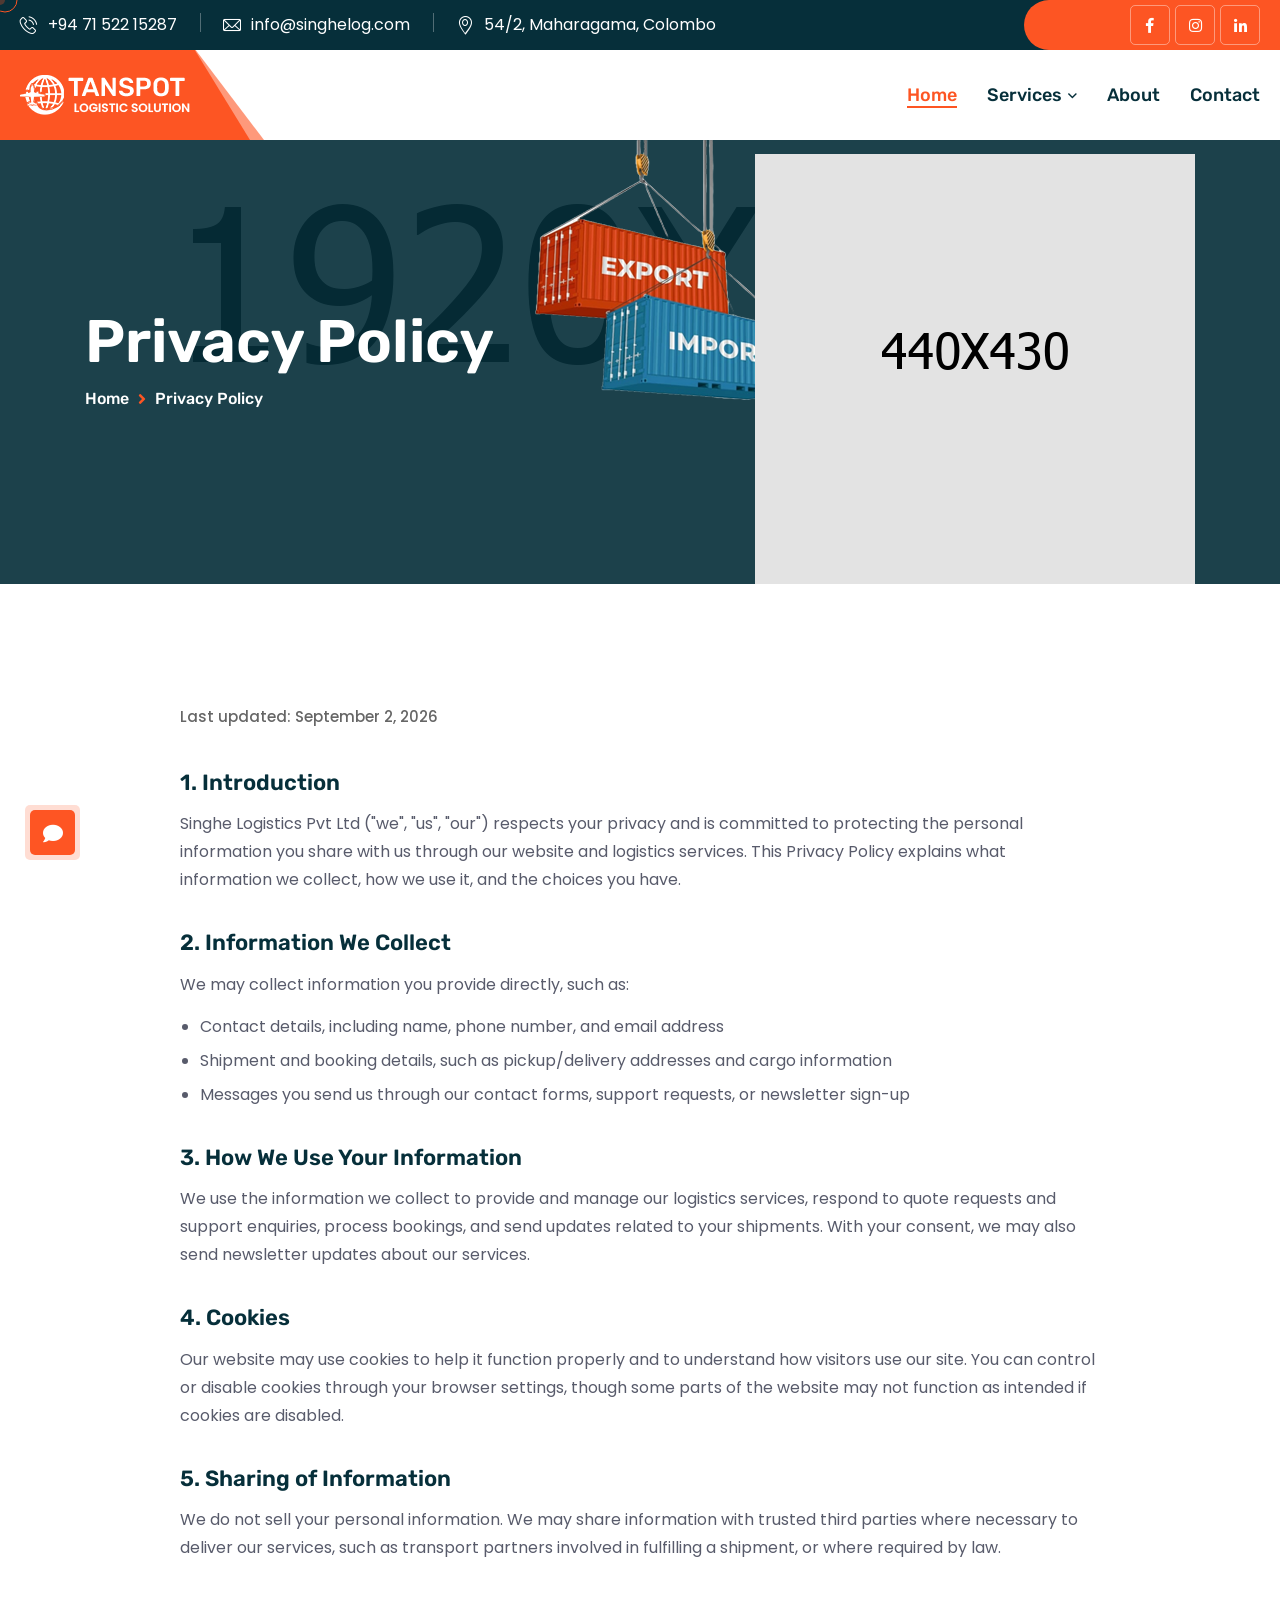
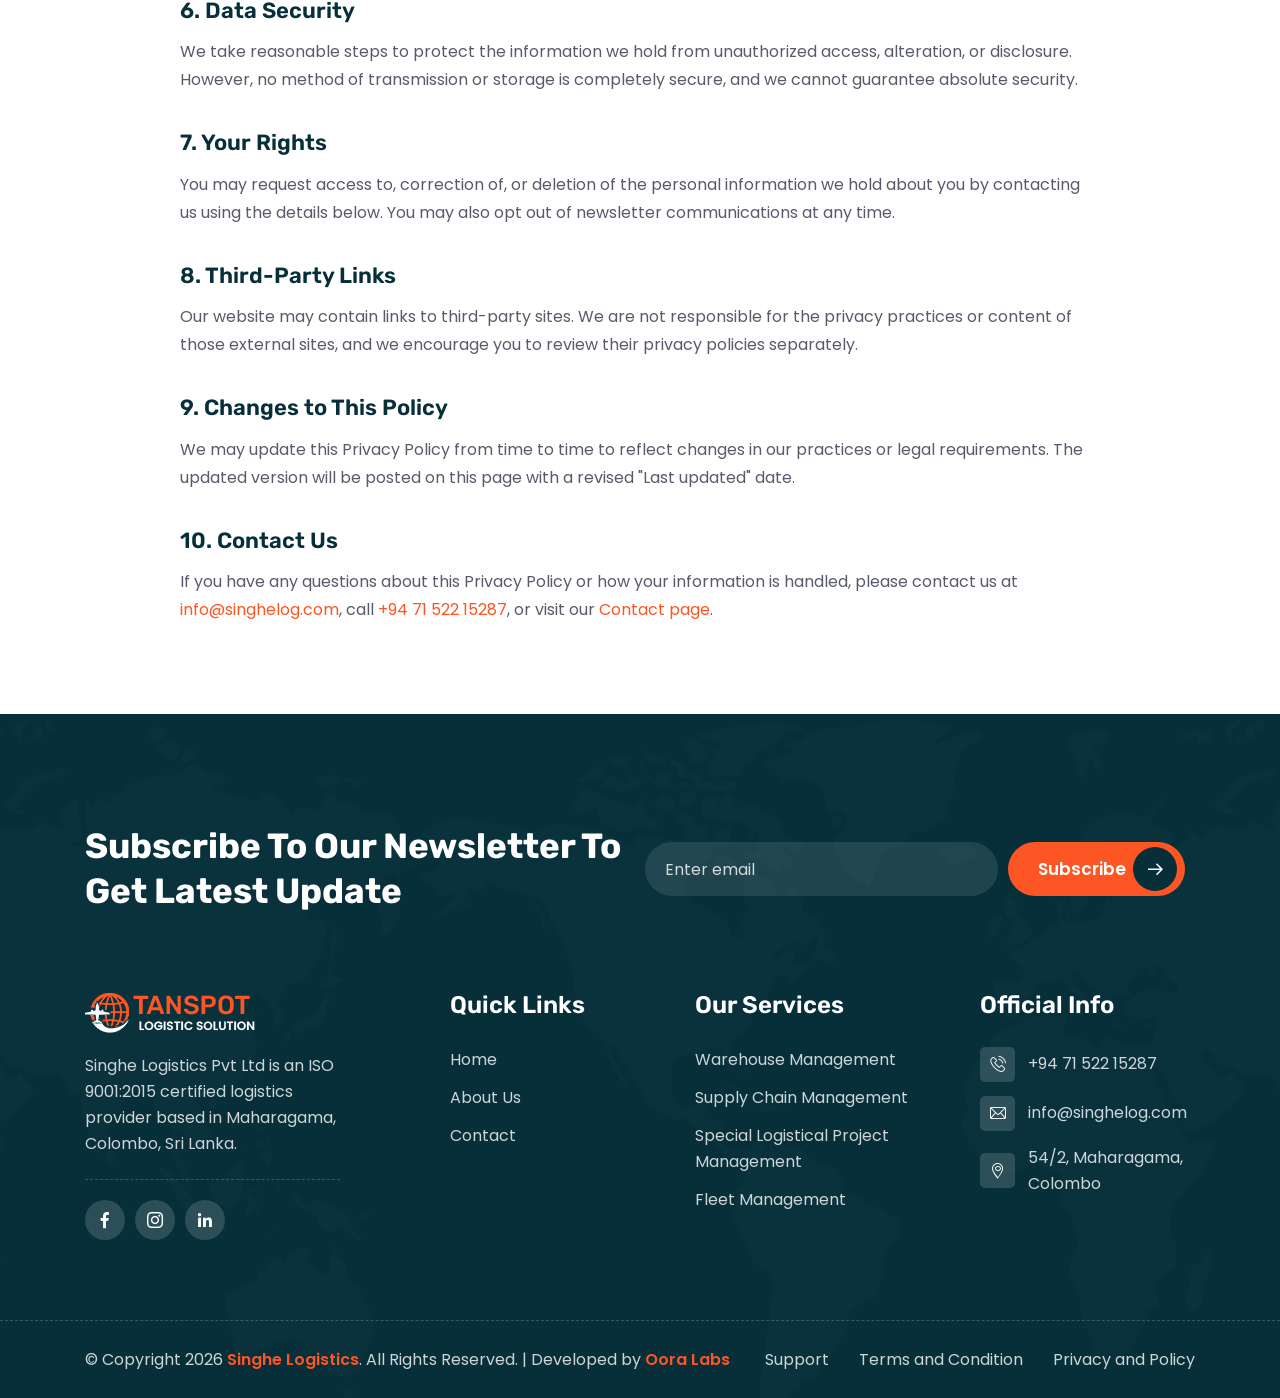
<file: privacy-policy.html>
<!DOCTYPE html>
<html lang="en">

<head>
    <meta charset="UTF-8" />
    <meta name="viewport" content="width=device-width, initial-scale=1.0" />
    <title>Privacy Policy || Singhe Logistics</title>
    <meta name="description"
        content="Learn how Singhe Logistics Pvt Ltd collects, uses, and protects your personal information when you use our website or logistics services." />
    <meta name="keywords"
        content="Singhe Logistics privacy policy, data protection Singhe Logistics, logistics company privacy Sri Lanka" />
    <meta name="robots" content="index, follow" />
    <meta name="author" content="Singhe Logistics Pvt Ltd" />
    <link rel="canonical" href="https://singhelogistics.com/privacy-policy.html" />

    <!-- favicons Icons -->
    <link rel="apple-touch-icon" sizes="180x180" href="assets/images/favicons/apple-touch-icon.png" />
    <link rel="icon" type="image/png" sizes="32x32" href="assets/images/favicons/favicon-32x32.png" />
    <link rel="icon" type="image/png" sizes="16x16" href="assets/images/favicons/favicon-16x16.png" />
    <link rel="manifest" href="assets/images/favicons/site.webmanifest" />
    <meta name="theme-color" content="#FD5523" />

    <!-- Open Graph / Facebook -->
    <meta property="og:type" content="website" />
    <meta property="og:url" content="https://singhelogistics.com/privacy-policy.html" />
    <meta property="og:site_name" content="Singhe Logistics" />
    <meta property="og:locale" content="en_US" />
    <meta property="og:title" content="Privacy Policy || Singhe Logistics" />
    <meta property="og:description"
        content="Learn how Singhe Logistics Pvt Ltd collects, uses, and protects your personal information when you use our website or logistics services." />
    <meta property="og:image" content="https://singhelogistics.com/assets/images/resources/logo-1.png" />

    <!-- Twitter -->
    <meta name="twitter:card" content="summary_large_image" />
    <meta name="twitter:url" content="https://singhelogistics.com/privacy-policy.html" />
    <meta name="twitter:title" content="Privacy Policy || Singhe Logistics" />
    <meta name="twitter:description"
        content="Learn how Singhe Logistics Pvt Ltd collects, uses, and protects your personal information when you use our website or logistics services." />
    <meta name="twitter:image" content="https://singhelogistics.com/assets/images/resources/logo-1.png" />

    <!-- Structured Data -->
    <script type="application/ld+json">
    {
      "@context": "https://schema.org",
      "@type": "LocalBusiness",
      "name": "Singhe Logistics Pvt Ltd",
      "image": "https://singhelogistics.com/assets/images/resources/logo-1.png",
      "url": "https://singhelogistics.com/privacy-policy.html",
      "telephone": "+947152215287",
      "email": "info@singhelog.com",
      "priceRange": "$$",
      "address": {
        "@type": "PostalAddress",
        "streetAddress": "54/2",
        "addressLocality": "Maharagama",
        "addressRegion": "Colombo",
        "addressCountry": "LK"
      },
      "openingHoursSpecification": {
        "@type": "OpeningHoursSpecification",
        "dayOfWeek": ["Monday", "Tuesday", "Wednesday", "Thursday", "Friday"],
        "opens": "09:00",
        "closes": "17:00"
      }
    }
    </script>

    <!-- fonts -->
    <link rel="preconnect" href="https://fonts.googleapis.com">
    <link rel="preconnect" href="https://fonts.gstatic.com" crossorigin>
    <link
        href="https://fonts.googleapis.com/css2?family=Poppins:ital,wght@0,100;0,200;0,300;0,400;0,500;0,600;0,700;0,800;0,900;1,100;1,200;1,300;1,400;1,500;1,600;1,700;1,800;1,900&display=swap"
        rel="stylesheet">
    <link href="https://fonts.googleapis.com/css2?family=Rubik:ital,wght@0,300..900;1,300..900&display=swap"
        rel="stylesheet">


    <link rel="stylesheet" href="assets/css/bootstrap.min.css" />
    <link rel="stylesheet" href="assets/css/animate.min.css" />
    <link rel="stylesheet" href="assets/css/custom-animate.css" />
    <link rel="stylesheet" href="assets/css/swiper.min.css" />
    <link rel="stylesheet" href="assets/css/font-awesome-all.css" />
    <link rel="stylesheet" href="assets/css/jarallax.css" />
    <link rel="stylesheet" href="assets/css/jquery.magnific-popup.css" />
    <link rel="stylesheet" href="assets/css/flaticon.css">
    <link rel="stylesheet" href="assets/css/owl.carousel.min.css" />
    <link rel="stylesheet" href="assets/css/owl.theme.default.min.css" />
    <link rel="stylesheet" href="assets/css/nice-select.css" />
    <link rel="stylesheet" href="assets/css/jquery-ui.css" />
    <link rel="stylesheet" href="assets/css/aos.css" />
    <link rel="stylesheet" href="assets/css/odometer.min.css" />


    <link rel="stylesheet" href="assets/css/module-css/slider.css" />
    <link rel="stylesheet" href="assets/css/module-css/banner.css" />
    <link rel="stylesheet" href="assets/css/module-css/footer.css" />
    <link rel="stylesheet" href="assets/css/module-css/about.css" />
    <link rel="stylesheet" href="assets/css/module-css/service.css" />
    <link rel="stylesheet" href="assets/css/module-css/counter.css" />
    <link rel="stylesheet" href="assets/css/module-css/why-choose.css" />
    <link rel="stylesheet" href="assets/css/module-css/project.css" />
    <link rel="stylesheet" href="assets/css/module-css/video.css" />
    <link rel="stylesheet" href="assets/css/module-css/team.css" />
    <link rel="stylesheet" href="assets/css/module-css/brand.css" />
    <link rel="stylesheet" href="assets/css/module-css/download-app.css" />
    <link rel="stylesheet" href="assets/css/module-css/testimonial.css" />
    <link rel="stylesheet" href="assets/css/module-css/blog.css" />
    <link rel="stylesheet" href="assets/css/module-css/sliding-text.css" />
    <link rel="stylesheet" href="assets/css/module-css/skill.css" />
    <link rel="stylesheet" href="assets/css/module-css/process.css" />
    <link rel="stylesheet" href="assets/css/module-css/faq.css" />
    <link rel="stylesheet" href="assets/css/module-css/error.css" />
    <link rel="stylesheet" href="assets/css/module-css/page-header.css" />
    <link rel="stylesheet" href="assets/css/module-css/contact.css" />


    <!-- template styles -->
    <link rel="stylesheet" href="assets/css/style.css" />
    <link rel="stylesheet" href="assets/css/responsive.css" />

    <style>
        .policy-page {
            position: relative;
            display: block;
            padding: 120px 0 90px;
            z-index: 1;
        }

        .policy-page__updated {
            display: inline-block;
            font-size: 15px;
            font-weight: 500;
            color: var(--tanspot-text-body, #666);
            margin-bottom: 40px;
        }

        .policy-page__block+.policy-page__block {
            margin-top: 36px;
        }

        .policy-page__block h4 {
            font-size: 22px;
            font-weight: 600;
            margin-bottom: 14px;
            color: var(--tanspot-black, #14100e);
        }

        .policy-page__block p {
            margin-bottom: 0;
            line-height: 28px;
        }

        .policy-page__block ul {
            padding-left: 20px;
            margin: 14px 0 0;
        }

        .policy-page__block ul li {
            list-style: disc;
            line-height: 28px;
            margin-bottom: 6px;
        }
    </style>
</head>

<body class="custom-cursor">



    <div class="custom-cursor__cursor"></div>
    <div class="custom-cursor__cursor-two"></div>


    <!--Start Preloader-->
    <div class="loader js-preloader">
        <div></div>
        <div></div>
        <div></div>
    </div>
    <!--End Preloader-->

    <div class="chat-icon"><button type="button" class="chat-toggler"><i class="fa fa-comment"></i></button></div>
    <!--Chat Popup-->
    <div id="chat-popup" class="chat-popup">
        <div class="popup-inner">
            <div class="close-chat"><i class="fa fa-times"></i></div>
            <div class="chat-form">
                <p>Please fill out the form below and we will get back to you as soon as possible.</p>
                <form action="assets/inc/sendemail.php" method="POST" class="contact-form-validated">
                    <div class="form-group">
                        <input type="text" name="name" placeholder="Your Name" required>
                    </div>
                    <div class="form-group">
                        <input type="email" name="email" placeholder="Your Email" required>
                    </div>
                    <div class="form-group">
                        <textarea name="message" placeholder="Your Text" required></textarea>
                    </div>
                    <div class="form-group message-btn">
                        <button type="submit" class="thm-btn"> Submit Now
                            <span><i class="icon-right-arrow"></i></span>
                        </button>
                    </div>
                    <div class="result"></div>
                </form>
            </div>
        </div>
    </div>





    <div class="page-wrapper">
        <header class="main-header">
            <div class="main-menu__top">
                <div class="main-menu__top-inner">
                    <ul class="list-unstyled main-menu__contact-list">
                        <li>
                            <div class="icon">
                                <i class="icon-phone-call"></i>
                            </div>
                            <div class="text">
                                <p><a href="tel:+947152215287">+94 71 522 15287</a></p>
                            </div>
                        </li>
                        <li>
                            <div class="icon">
                                <i class="icon-email"></i>
                            </div>
                            <div class="text">
                                <p><a href="mailto:info@singhelog.com">info@singhelog.com</a>
                                </p>
                            </div>
                        </li>
                        <li>
                            <div class="icon">
                                <i class="icon-location1"></i>
                            </div>
                            <div class="text">
                                <p>54/2, Maharagama, Colombo</p>
                            </div>
                        </li>
                    </ul>
                    <p class="main-menu__top-welcome-text">Welcome to Singhe Logistics</p>
                    <div class="main-menu__top-right">
                        <div class="main-menu__top-time">
                            <div class="main-menu__top-time-icon">
                                <span class="fas fa-clock"></span>
                            </div>
                            <p class="main-menu__top-text">Mon - Fri: 09:00 - 05:00</p>
                        </div>
                        <div class="main-menu__social">
                            <a href="#"><i class="fab fa-facebook-f"></i></a>
                            <a href="#"><i class="fab fa-instagram"></i></a>
                            <a href="#"><i class="fab fa-linkedin-in"></i></a>
                        </div>
                    </div>
                </div>
            </div>
            <nav class="main-menu">
                <div class="main-menu__wrapper">
                    <div class="main-menu__wrapper-inner">
                        <div class="main-menu__left">
                            <div class="main-menu__logo">
                                <a href="index.html"><img src="assets/images/resources/logo-1.png" alt=""></a>
                            </div>
                        </div>
                        <div class="main-menu__main-menu-box">
                            <a href="#" class="mobile-nav__toggler"><i class="fa fa-bars"></i></a>
                            <ul class="main-menu__list">
                                <li>
                                    <a href="index.html">Home</a>
                                </li>
                                <li class="dropdown">
                                    <a href="services.html">Services</a>
                                    <ul class="shadow-box">
                                        <li><a href="warehouse-management.html">Warehouse Management</a></li>
                                        <li><a href="supply-chain-management.html">Supply Chain Management</a></li>
                                        <li><a href="special-logistical-project-management.html">Special Logistical
                                                Project Management</a></li>
                                        <li><a href="fleet-management.html">Fleet Management</a></li>
                                    </ul>
                                </li>
                                <li>
                                    <a href="about.html">About</a>
                                </li>
                                <li>
                                    <a href="contact.html">Contact</a>
                                </li>
                            </ul>
                        </div>
                        <div class="main-menu__right">
                            <div class="main-menu__call">
                                <div class="main-menu__call-icon">
                                    <i class="icon-phone-call"></i>
                                </div>
                                <div class="main-menu__call-content">
                                    <p class="main-menu__call-sub-title">Call Anytime</p>
                                    <h5 class="main-menu__call-number"><a href="tel:+947152215287">+94 71 522 15287</a>
                                    </h5>
                                </div>
                            </div>
                        </div>
                    </div>
                </div>
            </nav>
        </header>

        <div class="stricky-header stricked-menu main-menu">
            <div class="sticky-header__content"></div><!-- /.sticky-header__content -->
        </div><!-- /.stricky-header -->



        <!--Page Header Start-->
        <section class="page-header">
            <div class="page-header__bg" style="background-image: url(assets/images/backgrounds/page-header-bg.jpg);">
            </div>
            <div class="container">
                <div class="page-header__inner">
                    <div class="page-header__img-1">
                        <img src="assets/images/resources/page-header-img-1.png" alt="">
                    </div>
                    <div class="page-header__shape-1 float-bob-y">
                        <img src="assets/images/shapes/page-header-shape-1.png" alt="">
                    </div>
                    <h3>Privacy Policy</h3>
                    <div class="thm-breadcrumb__inner">
                        <ul class="thm-breadcrumb list-unstyled">
                            <li><a href="index.html">Home</a></li>
                            <li><span class="fas fa-angle-right"></span></li>
                            <li>Privacy Policy</li>
                        </ul>
                    </div>
                </div>
            </div>
        </section>
        <!--Page Header End-->

        <!--Policy Content Start-->
        <section class="policy-page">
            <div class="container">
                <div class="row">
                    <div class="col-xl-10 offset-xl-1">
                        <p class="policy-page__updated">Last updated: September 2, 2026</p>

                        <div class="policy-page__block">
                            <h4>1. Introduction</h4>
                            <p>Singhe Logistics Pvt Ltd ("we", "us", "our") respects your privacy and is committed
                                to protecting the personal information you share with us through our website and
                                logistics services. This Privacy Policy explains what information we collect, how
                                we use it, and the choices you have.</p>
                        </div>

                        <div class="policy-page__block">
                            <h4>2. Information We Collect</h4>
                            <p>We may collect information you provide directly, such as:</p>
                            <ul>
                                <li>Contact details, including name, phone number, and email address</li>
                                <li>Shipment and booking details, such as pickup/delivery addresses and cargo
                                    information</li>
                                <li>Messages you send us through our contact forms, support requests, or newsletter
                                    sign-up</li>
                            </ul>
                        </div>

                        <div class="policy-page__block">
                            <h4>3. How We Use Your Information</h4>
                            <p>We use the information we collect to provide and manage our logistics services,
                                respond to quote requests and support enquiries, process bookings, and send updates
                                related to your shipments. With your consent, we may also send newsletter updates
                                about our services.</p>
                        </div>

                        <div class="policy-page__block">
                            <h4>4. Cookies</h4>
                            <p>Our website may use cookies to help it function properly and to understand how
                                visitors use our site. You can control or disable cookies through your browser
                                settings, though some parts of the website may not function as intended if cookies
                                are disabled.</p>
                        </div>

                        <div class="policy-page__block">
                            <h4>5. Sharing of Information</h4>
                            <p>We do not sell your personal information. We may share information with trusted
                                third parties where necessary to deliver our services, such as transport partners
                                involved in fulfilling a shipment, or where required by law.</p>
                        </div>

                        <div class="policy-page__block">
                            <h4>6. Data Security</h4>
                            <p>We take reasonable steps to protect the information we hold from unauthorized
                                access, alteration, or disclosure. However, no method of transmission or storage is
                                completely secure, and we cannot guarantee absolute security.</p>
                        </div>

                        <div class="policy-page__block">
                            <h4>7. Your Rights</h4>
                            <p>You may request access to, correction of, or deletion of the personal information we
                                hold about you by contacting us using the details below. You may also opt out of
                                newsletter communications at any time.</p>
                        </div>

                        <div class="policy-page__block">
                            <h4>8. Third-Party Links</h4>
                            <p>Our website may contain links to third-party sites. We are not responsible for the
                                privacy practices or content of those external sites, and we encourage you to review
                                their privacy policies separately.</p>
                        </div>

                        <div class="policy-page__block">
                            <h4>9. Changes to This Policy</h4>
                            <p>We may update this Privacy Policy from time to time to reflect changes in our
                                practices or legal requirements. The updated version will be posted on this page
                                with a revised "Last updated" date.</p>
                        </div>

                        <div class="policy-page__block">
                            <h4>10. Contact Us</h4>
                            <p>If you have any questions about this Privacy Policy or how your information is
                                handled, please contact us at <a
                                    href="mailto:info@singhelog.com">info@singhelog.com</a>, call <a
                                    href="tel:+947152215287">+94 71 522 15287</a>, or visit our <a
                                    href="contact.html">Contact page</a>.</p>
                        </div>
                    </div>
                </div>
            </div>
        </section>
        <!--Policy Content End-->

        <!--Site Footer Start-->
        <footer class="site-footer">
            <div class="site-footer__shape-bg"
                style="background-image: url(assets/images/shapes/site-footer-shape-bg.png);"></div>
            <div class="container">
                <div class="site-footer__top">
                    <div class="row">
                        <div class="col-xl-12">
                            <div class="footer-widget__column footer-widget__newsletter">
                                <h3 class="footer-widget__newsletter-title">Subscribe To Our Newsletter To<br>
                                    Get
                                    Latest Update</h3>
                                <form class="footer-widget__newsletter-form contact-form-validated"
                                    action="assets/inc/sendemail.php" method="POST">
                                    <div class="footer-widget__newsletter-form-input-box">
                                        <input type="email" placeholder="Enter email" name="email">
                                    </div>
                                    <button type="submit" class="footer-widget__newsletter-btn thm-btn">Subscribe
                                        <span><i class="icon-right-arrow"></i></span>
                                    </button>
                                    <div class="result"></div>
                                </form>
                            </div>
                        </div>
                    </div>
                </div>
                <div class="site-footer__middle">
                    <div class="row">
                        <div class="col-xl-3 col-lg-6 col-md-6 wow fadeInUp" data-wow-delay="100ms">
                            <div class="footer-widget__column footer-widget__about">
                                <div class="footer-widget__logo">
                                    <a href="index.html"><img src="assets/images/resources/footer-logo.png" alt=""></a>
                                </div>
                                <p class="footer-widget__about-text">Singhe Logistics Pvt Ltd is an ISO 9001:2015
                                    certified logistics provider based in Maharagama, Colombo, Sri Lanka.</p>
                                <div class="site-footer__social">
                                    <a href="#"><i class="fab fa-facebook-f"></i></a>
                                    <a href="#"><i class="icon-instagram"></i></a>
                                    <a href="#"><i class="fab fa-linkedin-in"></i></a>
                                </div>
                            </div>
                        </div>
                        <div class="col-xl-3 col-lg-6 col-md-6 wow fadeInUp" data-wow-delay="200ms">
                            <div class="footer-widget__column footer-widget__usefull-link">
                                <div class="footer-widget__title-box">
                                    <h3 class="footer-widget__title">Quick Links</h3>
                                </div>
                                <div class="footer-widget__link-box">
                                    <ul class="footer-widget__link list-unstyled">
                                        <li><a href="index.html">Home</a></li>
                                        <li><a href="about.html">About Us</a></li>
                                        <li><a href="contact.html">Contact</a></li>
                                    </ul>
                                </div>
                            </div>
                        </div>
                        <div class="col-xl-3 col-lg-6 col-md-6 wow fadeInUp" data-wow-delay="300ms">
                            <div class="footer-widget__column footer-widget__services">
                                <div class="footer-widget__title-box">
                                    <h3 class="footer-widget__title">Our Services</h3>
                                </div>
                                <ul class="footer-widget__link list-unstyled">
                                    <li><a href="warehouse-management.html">Warehouse Management</a></li>
                                    <li><a href="supply-chain-management.html">Supply Chain Management</a></li>
                                    <li><a href="special-logistical-project-management.html">Special Logistical
                                            Project Management</a></li>
                                    <li><a href="fleet-management.html">Fleet Management</a></li>
                                </ul>
                            </div>
                        </div>
                        <div class="col-xl-3 col-lg-6 col-md-6 wow fadeInUp" data-wow-delay="400ms">
                            <div class="footer-widget__contact-box">
                                <div class="footer-widget__title-box">
                                    <h3 class="footer-widget__title">Official info</h3>
                                </div>
                                <ul class="footer-widget__contact list-unstyled">
                                    <li>
                                        <div class="icon">
                                            <span class="icon-phone-call"></span>
                                        </div>
                                        <div class="content">
                                            <p><a href="tel:+947152215287">+94 71 522 15287</a></p>
                                        </div>
                                    </li>
                                    <li>
                                        <div class="icon">
                                            <span class="icon-email"></span>
                                        </div>
                                        <div class="content">
                                            <p><a href="mailto:info@singhelog.com">info@singhelog.com</a>
                                            </p>
                                        </div>
                                    </li>
                                    <li>
                                        <div class="icon">
                                            <span class="icon-location1"></span>
                                        </div>
                                        <div class="content">
                                            <p>54/2, Maharagama, Colombo</p>
                                        </div>
                                    </li>
                                </ul>
                            </div>
                        </div>
                    </div>
                </div>
            </div>
            <div class="site-footer__bottom">
                <div class="container">
                    <div class="site-footer__bottom-inner">
                        <p class="site-footer__bottom-text">© Copyright 2026 <a href="index.html">Singhe
                                Logistics</a>. All Rights Reserved. | Developed by <a
                                href="https://www.ooralabz.com/" target="_blank" rel="noopener">Oora Labs</a></p>
                        <ul class="list-unstyled site-footer__bottom-menu">
                            <li><a href="support.html">Support</a></li>
                            <li><a href="terms-and-conditions.html">Terms and Condition</a></li>
                            <li><a href="privacy-policy.html">Privacy and Policy</a></li>
                        </ul>
                    </div>
                </div>
            </div>
        </footer>
        <!--Site Footer End-->





    </div><!-- /.page-wrapper -->


    <div class="mobile-nav__wrapper">
        <div class="mobile-nav__overlay mobile-nav__toggler"></div>
        <!-- /.mobile-nav__overlay -->
        <div class="mobile-nav__content">
            <span class="mobile-nav__close mobile-nav__toggler"><i class="fa fa-times"></i></span>
            <div class="logo-box">
                <a href="index.html" aria-label="logo image"><img src="assets/images/resources/logo-3.png" width="140"
                        alt="" /></a>
            </div>
            <!-- /.logo-box -->
            <div class="mobile-nav__container"></div>
            <!-- /.mobile-nav__container -->

            <ul class="mobile-nav__contact list-unstyled">
                <li>
                    <i class="fa fa-envelope"></i>
                    <a href="mailto:info@singhelog.com">info@singhelog.com</a>
                </li>
                <li>
                    <i class="fas fa-phone"></i>
                    <a href="tel:+947152215287">+94 71 522 15287</a>
                </li>
            </ul><!-- /.mobile-nav__contact -->
            <div class="mobile-nav__top">
                <div class="mobile-nav__social">
                    <a href="#" class="fab fa-facebook-square"></a>
                    <a href="#" class="fab fa-instagram"></a>
                    <a href="#" class="fab fa-linkedin"></a>
                </div><!-- /.mobile-nav__social -->
            </div><!-- /.mobile-nav__top -->

        </div>
        <!-- /.mobile-nav__content -->
    </div>
    <!-- /.mobile-nav__wrapper -->






    <a href="#" data-target="html" class="scroll-to-target scroll-to-top">
        <span class="scroll-to-top__wrapper"><span class="scroll-to-top__inner"></span></span>
        <span class="scroll-to-top__text"> Go Back Top</span>
    </a>


    <script src="assets/js/jquery-latest.js"></script>
    <script src="assets/js/bootstrap.bundle.min.js"></script>
    <script src="assets/js/jarallax.min.js"></script>
    <script src="assets/js/jquery.ajaxchimp.min.js"></script>
    <script src="assets/js/jquery.appear.min.js"></script>
    <script src="assets/js/swiper.min.js"></script>
    <script src="assets/js/jquery.magnific-popup.min.js"></script>
    <script src="assets/js/jquery.validate.min.js"></script>
    <script src="assets/js/wNumb.min.js"></script>
    <script src="assets/js/wow.js"></script>
    <script src="assets/js/isotope.js"></script>
    <script src="assets/js/owl.carousel.min.js"></script>
    <script src="assets/js/jquery-ui.js"></script>
    <script src="assets/js/jquery.nice-select.min.js"></script>
    <script src="assets/js/marquee.min.js"></script>
    <script src="assets/js/countdown.min.js"></script>
    <script src="assets/js/jquery.circleType.js"></script>
    <script src="assets/js/jquery.fittext.js"></script>
    <script src="assets/js/jquery.lettering.min.js"></script>
    <script src="assets/js/jquery-sidebar-content.js"></script>
    <script src="assets/js/aos.js"></script>
    <script src="assets/js/odometer.min.js"></script>
    <script src="assets/js/typed-2.0.11.js"></script>


    <script src="assets/js/gsap/gsap.js"></script>
    <script src="assets/js/gsap/ScrollTrigger.js"></script>
    <script src="assets/js/gsap/SplitText.js"></script>




    <!-- template js -->
    <script src="assets/js/script.js"></script>
</body>

</html>
</file>
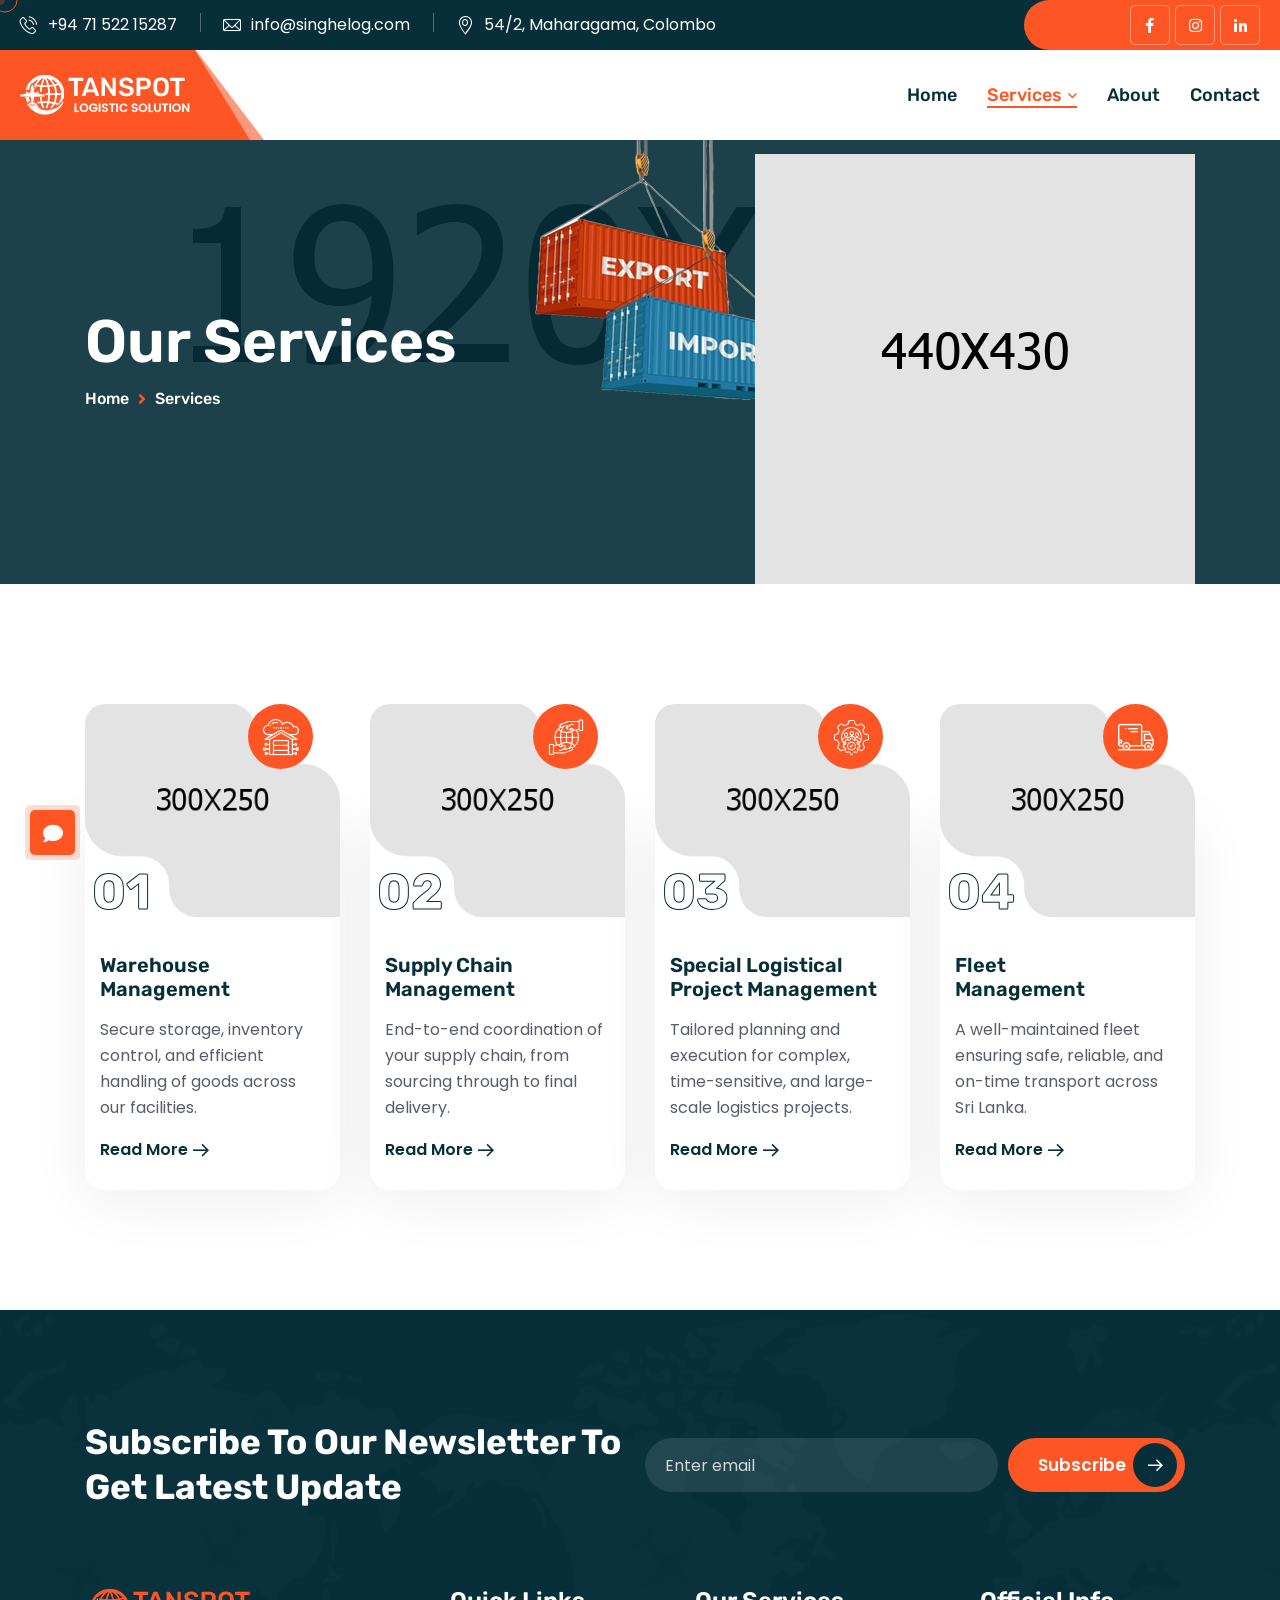
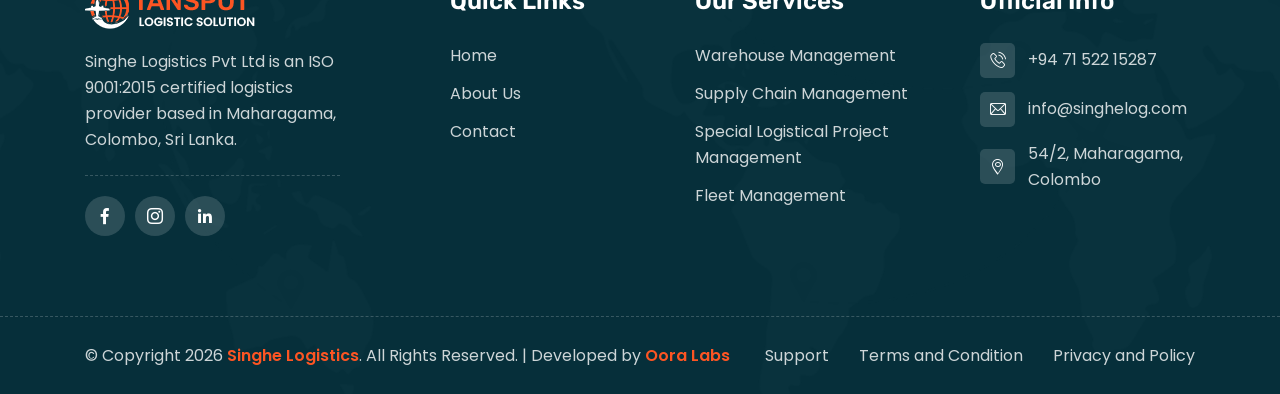
<file: services.html>
<!DOCTYPE html>
<html lang="en">

<head>
    <meta charset="UTF-8" />
    <meta name="viewport" content="width=device-width, initial-scale=1.0" />
    <title>Our Services || Singhe Logistics</title>
    <meta name="description"
        content="Explore Singhe Logistics' core services: Warehouse Management, Supply Chain Management, Special Logistical Project Management, and Fleet Management, delivered by an ISO 9001:2015 certified provider based in Maharagama, Colombo." />
    <meta name="keywords"
        content="Singhe Logistics services, warehouse management Sri Lanka, supply chain management, special logistical project management, fleet management Colombo" />
    <meta name="robots" content="index, follow" />
    <meta name="author" content="Singhe Logistics Pvt Ltd" />
    <link rel="canonical" href="https://singhelogistics.com/services.html" />

    <!-- favicons Icons -->
    <link rel="apple-touch-icon" sizes="180x180" href="assets/images/favicons/apple-touch-icon.png" />
    <link rel="icon" type="image/png" sizes="32x32" href="assets/images/favicons/favicon-32x32.png" />
    <link rel="icon" type="image/png" sizes="16x16" href="assets/images/favicons/favicon-16x16.png" />
    <link rel="manifest" href="assets/images/favicons/site.webmanifest" />
    <meta name="theme-color" content="#FD5523" />

    <!-- Open Graph / Facebook -->
    <meta property="og:type" content="website" />
    <meta property="og:url" content="https://singhelogistics.com/services.html" />
    <meta property="og:site_name" content="Singhe Logistics" />
    <meta property="og:locale" content="en_US" />
    <meta property="og:title" content="Our Services || Singhe Logistics" />
    <meta property="og:description"
        content="Explore Singhe Logistics' core services: Warehouse Management, Supply Chain Management, Special Logistical Project Management, and Fleet Management, delivered by an ISO 9001:2015 certified provider based in Maharagama, Colombo." />
    <meta property="og:image" content="https://singhelogistics.com/assets/images/resources/logo-1.png" />

    <!-- Twitter -->
    <meta name="twitter:card" content="summary_large_image" />
    <meta name="twitter:url" content="https://singhelogistics.com/services.html" />
    <meta name="twitter:title" content="Our Services || Singhe Logistics" />
    <meta name="twitter:description"
        content="Explore Singhe Logistics' core services: Warehouse Management, Supply Chain Management, Special Logistical Project Management, and Fleet Management, delivered by an ISO 9001:2015 certified provider based in Maharagama, Colombo." />
    <meta name="twitter:image" content="https://singhelogistics.com/assets/images/resources/logo-1.png" />

    <!-- Structured Data -->
    <script type="application/ld+json">
    {
      "@context": "https://schema.org",
      "@type": "LocalBusiness",
      "name": "Singhe Logistics Pvt Ltd",
      "image": "https://singhelogistics.com/assets/images/resources/logo-1.png",
      "url": "https://singhelogistics.com/services.html",
      "telephone": "+947152215287",
      "email": "info@singhelog.com",
      "priceRange": "$$",
      "address": {
        "@type": "PostalAddress",
        "streetAddress": "54/2",
        "addressLocality": "Maharagama",
        "addressRegion": "Colombo",
        "addressCountry": "LK"
      },
      "openingHoursSpecification": {
        "@type": "OpeningHoursSpecification",
        "dayOfWeek": ["Monday", "Tuesday", "Wednesday", "Thursday", "Friday"],
        "opens": "09:00",
        "closes": "17:00"
      }
    }
    </script>

    <!-- fonts -->
    <link rel="preconnect" href="https://fonts.googleapis.com">
    <link rel="preconnect" href="https://fonts.gstatic.com" crossorigin>
    <link
        href="https://fonts.googleapis.com/css2?family=Poppins:ital,wght@0,100;0,200;0,300;0,400;0,500;0,600;0,700;0,800;0,900;1,100;1,200;1,300;1,400;1,500;1,600;1,700;1,800;1,900&display=swap"
        rel="stylesheet">
    <link href="https://fonts.googleapis.com/css2?family=Rubik:ital,wght@0,300..900;1,300..900&display=swap"
        rel="stylesheet">


    <link rel="stylesheet" href="assets/css/bootstrap.min.css" />
    <link rel="stylesheet" href="assets/css/animate.min.css" />
    <link rel="stylesheet" href="assets/css/custom-animate.css" />
    <link rel="stylesheet" href="assets/css/swiper.min.css" />
    <link rel="stylesheet" href="assets/css/font-awesome-all.css" />
    <link rel="stylesheet" href="assets/css/jarallax.css" />
    <link rel="stylesheet" href="assets/css/jquery.magnific-popup.css" />
    <link rel="stylesheet" href="assets/css/flaticon.css">
    <link rel="stylesheet" href="assets/css/owl.carousel.min.css" />
    <link rel="stylesheet" href="assets/css/owl.theme.default.min.css" />
    <link rel="stylesheet" href="assets/css/nice-select.css" />
    <link rel="stylesheet" href="assets/css/jquery-ui.css" />
    <link rel="stylesheet" href="assets/css/aos.css" />
    <link rel="stylesheet" href="assets/css/odometer.min.css" />


    <link rel="stylesheet" href="assets/css/module-css/slider.css" />
    <link rel="stylesheet" href="assets/css/module-css/banner.css" />
    <link rel="stylesheet" href="assets/css/module-css/footer.css" />
    <link rel="stylesheet" href="assets/css/module-css/about.css" />
    <link rel="stylesheet" href="assets/css/module-css/service.css" />
    <link rel="stylesheet" href="assets/css/module-css/counter.css" />
    <link rel="stylesheet" href="assets/css/module-css/why-choose.css" />
    <link rel="stylesheet" href="assets/css/module-css/project.css" />
    <link rel="stylesheet" href="assets/css/module-css/video.css" />
    <link rel="stylesheet" href="assets/css/module-css/team.css" />
    <link rel="stylesheet" href="assets/css/module-css/brand.css" />
    <link rel="stylesheet" href="assets/css/module-css/download-app.css" />
    <link rel="stylesheet" href="assets/css/module-css/testimonial.css" />
    <link rel="stylesheet" href="assets/css/module-css/blog.css" />
    <link rel="stylesheet" href="assets/css/module-css/sliding-text.css" />
    <link rel="stylesheet" href="assets/css/module-css/skill.css" />
    <link rel="stylesheet" href="assets/css/module-css/process.css" />
    <link rel="stylesheet" href="assets/css/module-css/faq.css" />
    <link rel="stylesheet" href="assets/css/module-css/error.css" />
    <link rel="stylesheet" href="assets/css/module-css/page-header.css" />


    <!-- template styles -->
    <link rel="stylesheet" href="assets/css/style.css" />
    <link rel="stylesheet" href="assets/css/responsive.css" />
</head>

<body class="custom-cursor">



    <div class="custom-cursor__cursor"></div>
    <div class="custom-cursor__cursor-two"></div>


    <!--Start Preloader-->
    <div class="loader js-preloader">
        <div></div>
        <div></div>
        <div></div>
    </div>
    <!--End Preloader-->

    <div class="chat-icon"><button type="button" class="chat-toggler"><i class="fa fa-comment"></i></button></div>
    <!--Chat Popup-->
    <div id="chat-popup" class="chat-popup">
        <div class="popup-inner">
            <div class="close-chat"><i class="fa fa-times"></i></div>
            <div class="chat-form">
                <p>Please fill out the form below and we will get back to you as soon as possible.</p>
                <form action="assets/inc/sendemail.php" method="POST" class="contact-form-validated">
                    <div class="form-group">
                        <input type="text" name="name" placeholder="Your Name" required>
                    </div>
                    <div class="form-group">
                        <input type="email" name="email" placeholder="Your Email" required>
                    </div>
                    <div class="form-group">
                        <textarea name="message" placeholder="Your Text" required></textarea>
                    </div>
                    <div class="form-group message-btn">
                        <button type="submit" class="thm-btn"> Submit Now
                            <span><i class="icon-right-arrow"></i></span>
                        </button>
                    </div>
                    <div class="result"></div>
                </form>
            </div>
        </div>
    </div>





    <div class="page-wrapper">
        <header class="main-header">
            <div class="main-menu__top">
                <div class="main-menu__top-inner">
                    <ul class="list-unstyled main-menu__contact-list">
                        <li>
                            <div class="icon">
                                <i class="icon-phone-call"></i>
                            </div>
                            <div class="text">
                                <p><a href="tel:+947152215287">+94 71 522 15287</a></p>
                            </div>
                        </li>
                        <li>
                            <div class="icon">
                                <i class="icon-email"></i>
                            </div>
                            <div class="text">
                                <p><a href="mailto:info@singhelog.com">info@singhelog.com</a>
                                </p>
                            </div>
                        </li>
                        <li>
                            <div class="icon">
                                <i class="icon-location1"></i>
                            </div>
                            <div class="text">
                                <p>54/2, Maharagama, Colombo</p>
                            </div>
                        </li>
                    </ul>
                    <p class="main-menu__top-welcome-text">Welcome to Singhe Logistics</p>
                    <div class="main-menu__top-right">
                        <div class="main-menu__top-time">
                            <div class="main-menu__top-time-icon">
                                <span class="fas fa-clock"></span>
                            </div>
                            <p class="main-menu__top-text">Mon - Fri: 09:00 - 05:00</p>
                        </div>
                        <div class="main-menu__social">
                            <a href="#"><i class="fab fa-facebook-f"></i></a>
                            <a href="#"><i class="fab fa-instagram"></i></a>
                            <a href="#"><i class="fab fa-linkedin-in"></i></a>
                        </div>
                    </div>
                </div>
            </div>
            <nav class="main-menu">
                <div class="main-menu__wrapper">
                    <div class="main-menu__wrapper-inner">
                        <div class="main-menu__left">
                            <div class="main-menu__logo">
                                <a href="index.html"><img src="assets/images/resources/logo-1.png" alt=""></a>
                            </div>
                        </div>
                        <div class="main-menu__main-menu-box">
                            <a href="#" class="mobile-nav__toggler"><i class="fa fa-bars"></i></a>
                            <ul class="main-menu__list">
                                <li>
                                    <a href="index.html">Home</a>
                                </li>
                                <li class="dropdown current">
                                    <a href="services.html">Services</a>
                                    <ul class="shadow-box">
                                        <li><a href="warehouse-management.html">Warehouse Management</a></li>
                                        <li><a href="supply-chain-management.html">Supply Chain Management</a></li>
                                        <li><a href="special-logistical-project-management.html">Special Logistical
                                                Project Management</a></li>
                                        <li><a href="fleet-management.html">Fleet Management</a></li>
                                    </ul>
                                </li>
                                <li>
                                    <a href="about.html">About</a>
                                </li>
                                <li>
                                    <a href="contact.html">Contact</a>
                                </li>
                            </ul>
                        </div>
                        <div class="main-menu__right">
                            <div class="main-menu__call">
                                <div class="main-menu__call-icon">
                                    <i class="icon-phone-call"></i>
                                </div>
                                <div class="main-menu__call-content">
                                    <p class="main-menu__call-sub-title">Call Anytime</p>
                                    <h5 class="main-menu__call-number"><a href="tel:+947152215287">+94 71 522 15287</a>
                                    </h5>
                                </div>
                            </div>
                        </div>
                    </div>
                </div>
            </nav>
        </header>

        <div class="stricky-header stricked-menu main-menu">
            <div class="sticky-header__content"></div><!-- /.sticky-header__content -->
        </div><!-- /.stricky-header -->



        <!--Page Header Start-->
        <section class="page-header">
            <div class="page-header__bg" style="background-image: url(assets/images/backgrounds/page-header-bg.jpg);">
            </div>
            <div class="container">
                <div class="page-header__inner">
                    <div class="page-header__img-1">
                        <img src="assets/images/resources/page-header-img-1.png" alt="">
                    </div>
                    <div class="page-header__shape-1 float-bob-y">
                        <img src="assets/images/shapes/page-header-shape-1.png" alt="">
                    </div>
                    <h3>Our Services</h3>
                    <div class="thm-breadcrumb__inner">
                        <ul class="thm-breadcrumb list-unstyled">
                            <li><a href="index.html">Home</a></li>
                            <li><span class="fas fa-angle-right"></span></li>
                            <li>Services</li>
                        </ul>
                    </div>
                </div>
            </div>
        </section>
        <!--Page Header End-->

        <!--Services One Start-->
        <section class="services-one services-page">
            <div class="container">
                <div class="row">
                    <!--Services One Single Start-->
                    <div class="col-xl-3 col-lg-6 col-md-6">
                        <div class="services-one__single">
                            <div class="services-one__img-box">
                                <div class="services-one__img">
                                    <img src="assets/images/services/services-one-1-1.jpg" alt="">
                                </div>
                                <div class="services-one__icon">
                                    <span class="icon-data-warehouse"></span>
                                </div>
                            </div>
                            <div class="services-one__content">
                                <div class="services-one__count">01</div>
                                <h4 class="services-one__title"><a href="warehouse-management.html">Warehouse
                                        Management</a></h4>
                                <p class="services-one__text">Secure storage, inventory control, and efficient
                                    handling of goods across our facilities.</p>
                                <div class="services-one__btn-box">
                                    <a href="warehouse-management.html">Read More <span
                                            class="icon-right-arrow"></span></a>
                                </div>
                            </div>
                        </div>
                    </div>
                    <!--Services One Single End-->
                    <!--Services One Single Start-->
                    <div class="col-xl-3 col-lg-6 col-md-6">
                        <div class="services-one__single">
                            <div class="services-one__img-box">
                                <div class="services-one__img">
                                    <img src="assets/images/services/services-one-1-2.jpg" alt="">
                                </div>
                                <div class="services-one__icon">
                                    <span class="icon-global-services"></span>
                                </div>
                            </div>
                            <div class="services-one__content">
                                <div class="services-one__count">02</div>
                                <h4 class="services-one__title"><a href="supply-chain-management.html">Supply Chain
                                        Management</a></h4>
                                <p class="services-one__text">End-to-end coordination of your supply chain, from
                                    sourcing through to final delivery.</p>
                                <div class="services-one__btn-box">
                                    <a href="supply-chain-management.html">Read More <span
                                            class="icon-right-arrow"></span></a>
                                </div>
                            </div>
                        </div>
                    </div>
                    <!--Services One Single End-->
                    <!--Services One Single Start-->
                    <div class="col-xl-3 col-lg-6 col-md-6">
                        <div class="services-one__single">
                            <div class="services-one__img-box">
                                <div class="services-one__img">
                                    <img src="assets/images/services/services-one-1-3.jpg" alt="">
                                </div>
                                <div class="services-one__icon">
                                    <span class="icon-professional-services"></span>
                                </div>
                            </div>
                            <div class="services-one__content">
                                <div class="services-one__count">03</div>
                                <h4 class="services-one__title"><a
                                        href="special-logistical-project-management.html">Special Logistical
                                        Project Management</a></h4>
                                <p class="services-one__text">Tailored planning and execution for complex,
                                    time-sensitive, and large-scale logistics projects.</p>
                                <div class="services-one__btn-box">
                                    <a href="special-logistical-project-management.html">Read More <span
                                            class="icon-right-arrow"></span></a>
                                </div>
                            </div>
                        </div>
                    </div>
                    <!--Services One Single End-->
                    <!--Services One Single Start-->
                    <div class="col-xl-3 col-lg-6 col-md-6">
                        <div class="services-one__single">
                            <div class="services-one__img-box">
                                <div class="services-one__img">
                                    <img src="assets/images/services/services-one-1-4.jpg" alt="">
                                </div>
                                <div class="services-one__icon">
                                    <span class="icon-truck"></span>
                                </div>
                            </div>
                            <div class="services-one__content">
                                <div class="services-one__count">04</div>
                                <h4 class="services-one__title"><a href="fleet-management.html">Fleet <br>
                                        Management</a></h4>
                                <p class="services-one__text">A well-maintained fleet ensuring safe, reliable, and
                                    on-time transport across Sri Lanka.</p>
                                <div class="services-one__btn-box">
                                    <a href="fleet-management.html">Read More <span
                                            class="icon-right-arrow"></span></a>
                                </div>
                            </div>
                        </div>
                    </div>
                    <!--Services One Single End-->
                </div>
            </div>
        </section>
        <!--Services One End-->

        <!--Site Footer Start-->
        <footer class="site-footer">
            <div class="site-footer__shape-bg"
                style="background-image: url(assets/images/shapes/site-footer-shape-bg.png);"></div>
            <div class="container">
                <div class="site-footer__top">
                    <div class="row">
                        <div class="col-xl-12">
                            <div class="footer-widget__column footer-widget__newsletter">
                                <h3 class="footer-widget__newsletter-title">Subscribe To Our Newsletter To<br>
                                    Get
                                    Latest Update</h3>
                                <form class="footer-widget__newsletter-form contact-form-validated"
                                    action="assets/inc/sendemail.php" method="POST">
                                    <div class="footer-widget__newsletter-form-input-box">
                                        <input type="email" placeholder="Enter email" name="email">
                                    </div>
                                    <button type="submit" class="footer-widget__newsletter-btn thm-btn">Subscribe
                                        <span><i class="icon-right-arrow"></i></span>
                                    </button>
                                    <div class="result"></div>
                                </form>
                            </div>
                        </div>
                    </div>
                </div>
                <div class="site-footer__middle">
                    <div class="row">
                        <div class="col-xl-3 col-lg-6 col-md-6 wow fadeInUp" data-wow-delay="100ms">
                            <div class="footer-widget__column footer-widget__about">
                                <div class="footer-widget__logo">
                                    <a href="index.html"><img src="assets/images/resources/footer-logo.png" alt=""></a>
                                </div>
                                <p class="footer-widget__about-text">Singhe Logistics Pvt Ltd is an ISO 9001:2015
                                    certified logistics provider based in Maharagama, Colombo, Sri Lanka.</p>
                                <div class="site-footer__social">
                                    <a href="#"><i class="fab fa-facebook-f"></i></a>
                                    <a href="#"><i class="icon-instagram"></i></a>
                                    <a href="#"><i class="fab fa-linkedin-in"></i></a>
                                </div>
                            </div>
                        </div>
                        <div class="col-xl-3 col-lg-6 col-md-6 wow fadeInUp" data-wow-delay="200ms">
                            <div class="footer-widget__column footer-widget__usefull-link">
                                <div class="footer-widget__title-box">
                                    <h3 class="footer-widget__title">Quick Links</h3>
                                </div>
                                <div class="footer-widget__link-box">
                                    <ul class="footer-widget__link list-unstyled">
                                        <li><a href="index.html">Home</a></li>
                                        <li><a href="about.html">About Us</a></li>
                                        <li><a href="contact.html">Contact</a></li>
                                    </ul>
                                </div>
                            </div>
                        </div>
                        <div class="col-xl-3 col-lg-6 col-md-6 wow fadeInUp" data-wow-delay="300ms">
                            <div class="footer-widget__column footer-widget__services">
                                <div class="footer-widget__title-box">
                                    <h3 class="footer-widget__title">Our Services</h3>
                                </div>
                                <ul class="footer-widget__link list-unstyled">
                                    <li><a href="warehouse-management.html">Warehouse Management</a></li>
                                    <li><a href="supply-chain-management.html">Supply Chain Management</a></li>
                                    <li><a href="special-logistical-project-management.html">Special Logistical
                                            Project Management</a></li>
                                    <li><a href="fleet-management.html">Fleet Management</a></li>
                                </ul>
                            </div>
                        </div>
                        <div class="col-xl-3 col-lg-6 col-md-6 wow fadeInUp" data-wow-delay="400ms">
                            <div class="footer-widget__contact-box">
                                <div class="footer-widget__title-box">
                                    <h3 class="footer-widget__title">Official info</h3>
                                </div>
                                <ul class="footer-widget__contact list-unstyled">
                                    <li>
                                        <div class="icon">
                                            <span class="icon-phone-call"></span>
                                        </div>
                                        <div class="content">
                                            <p><a href="tel:+947152215287">+94 71 522 15287</a></p>
                                        </div>
                                    </li>
                                    <li>
                                        <div class="icon">
                                            <span class="icon-email"></span>
                                        </div>
                                        <div class="content">
                                            <p><a href="mailto:info@singhelog.com">info@singhelog.com</a>
                                            </p>
                                        </div>
                                    </li>
                                    <li>
                                        <div class="icon">
                                            <span class="icon-location1"></span>
                                        </div>
                                        <div class="content">
                                            <p>54/2, Maharagama, Colombo</p>
                                        </div>
                                    </li>
                                </ul>
                            </div>
                        </div>
                    </div>
                </div>
            </div>
            <div class="site-footer__bottom">
                <div class="container">
                    <div class="site-footer__bottom-inner">
                        <p class="site-footer__bottom-text">© Copyright 2026 <a href="index.html">Singhe
                                Logistics</a>. All Rights Reserved. | Developed by <a
                                href="https://www.ooralabz.com/" target="_blank" rel="noopener">Oora Labs</a></p>
                        <ul class="list-unstyled site-footer__bottom-menu">
                            <li><a href="support.html">Support</a></li>
                            <li><a href="terms-and-conditions.html">Terms and Condition</a></li>
                            <li><a href="privacy-policy.html">Privacy and Policy</a></li>
                        </ul>
                    </div>
                </div>
            </div>
        </footer>
        <!--Site Footer End-->





    </div><!-- /.page-wrapper -->


    <div class="mobile-nav__wrapper">
        <div class="mobile-nav__overlay mobile-nav__toggler"></div>
        <!-- /.mobile-nav__overlay -->
        <div class="mobile-nav__content">
            <span class="mobile-nav__close mobile-nav__toggler"><i class="fa fa-times"></i></span>
            <div class="logo-box">
                <a href="index.html" aria-label="logo image"><img src="assets/images/resources/logo-3.png" width="140"
                        alt="" /></a>
            </div>
            <!-- /.logo-box -->
            <div class="mobile-nav__container"></div>
            <!-- /.mobile-nav__container -->

            <ul class="mobile-nav__contact list-unstyled">
                <li>
                    <i class="fa fa-envelope"></i>
                    <a href="mailto:info@singhelog.com">info@singhelog.com</a>
                </li>
                <li>
                    <i class="fas fa-phone"></i>
                    <a href="tel:+947152215287">+94 71 522 15287</a>
                </li>
            </ul><!-- /.mobile-nav__contact -->
            <div class="mobile-nav__top">
                <div class="mobile-nav__social">
                    <a href="#" class="fab fa-facebook-square"></a>
                    <a href="#" class="fab fa-instagram"></a>
                    <a href="#" class="fab fa-linkedin"></a>
                </div><!-- /.mobile-nav__social -->
            </div><!-- /.mobile-nav__top -->

        </div>
        <!-- /.mobile-nav__content -->
    </div>
    <!-- /.mobile-nav__wrapper -->






    <a href="#" data-target="html" class="scroll-to-target scroll-to-top">
        <span class="scroll-to-top__wrapper"><span class="scroll-to-top__inner"></span></span>
        <span class="scroll-to-top__text"> Go Back Top</span>
    </a>


    <script src="assets/js/jquery-latest.js"></script>
    <script src="assets/js/bootstrap.bundle.min.js"></script>
    <script src="assets/js/jarallax.min.js"></script>
    <script src="assets/js/jquery.ajaxchimp.min.js"></script>
    <script src="assets/js/jquery.appear.min.js"></script>
    <script src="assets/js/swiper.min.js"></script>
    <script src="assets/js/jquery.magnific-popup.min.js"></script>
    <script src="assets/js/jquery.validate.min.js"></script>
    <script src="assets/js/wNumb.min.js"></script>
    <script src="assets/js/wow.js"></script>
    <script src="assets/js/isotope.js"></script>
    <script src="assets/js/owl.carousel.min.js"></script>
    <script src="assets/js/jquery-ui.js"></script>
    <script src="assets/js/jquery.nice-select.min.js"></script>
    <script src="assets/js/marquee.min.js"></script>
    <script src="assets/js/countdown.min.js"></script>
    <script src="assets/js/jquery.circleType.js"></script>
    <script src="assets/js/jquery.fittext.js"></script>
    <script src="assets/js/jquery.lettering.min.js"></script>
    <script src="assets/js/jquery-sidebar-content.js"></script>
    <script src="assets/js/aos.js"></script>
    <script src="assets/js/odometer.min.js"></script>
    <script src="assets/js/typed-2.0.11.js"></script>


    <script src="assets/js/gsap/gsap.js"></script>
    <script src="assets/js/gsap/ScrollTrigger.js"></script>
    <script src="assets/js/gsap/SplitText.js"></script>




    <!-- template js -->
    <script src="assets/js/script.js"></script>
</body>

</html>
</file>
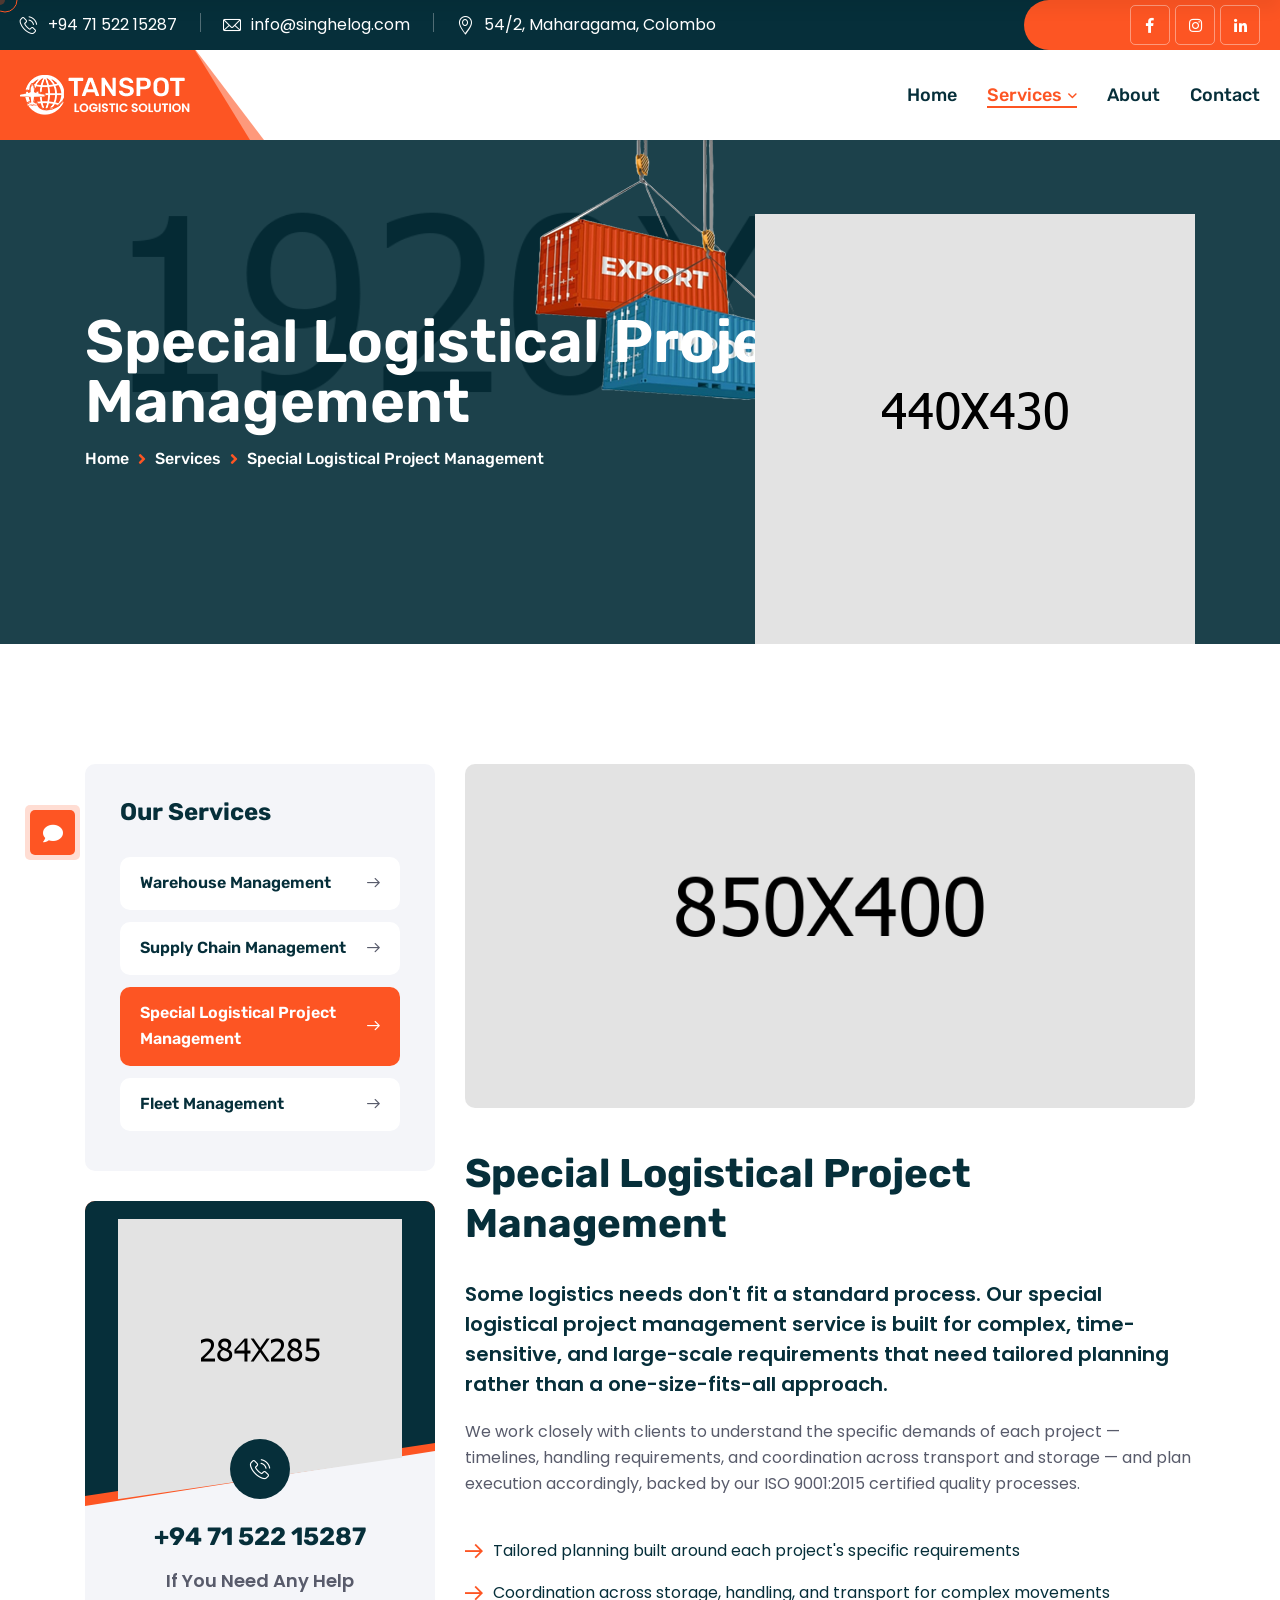
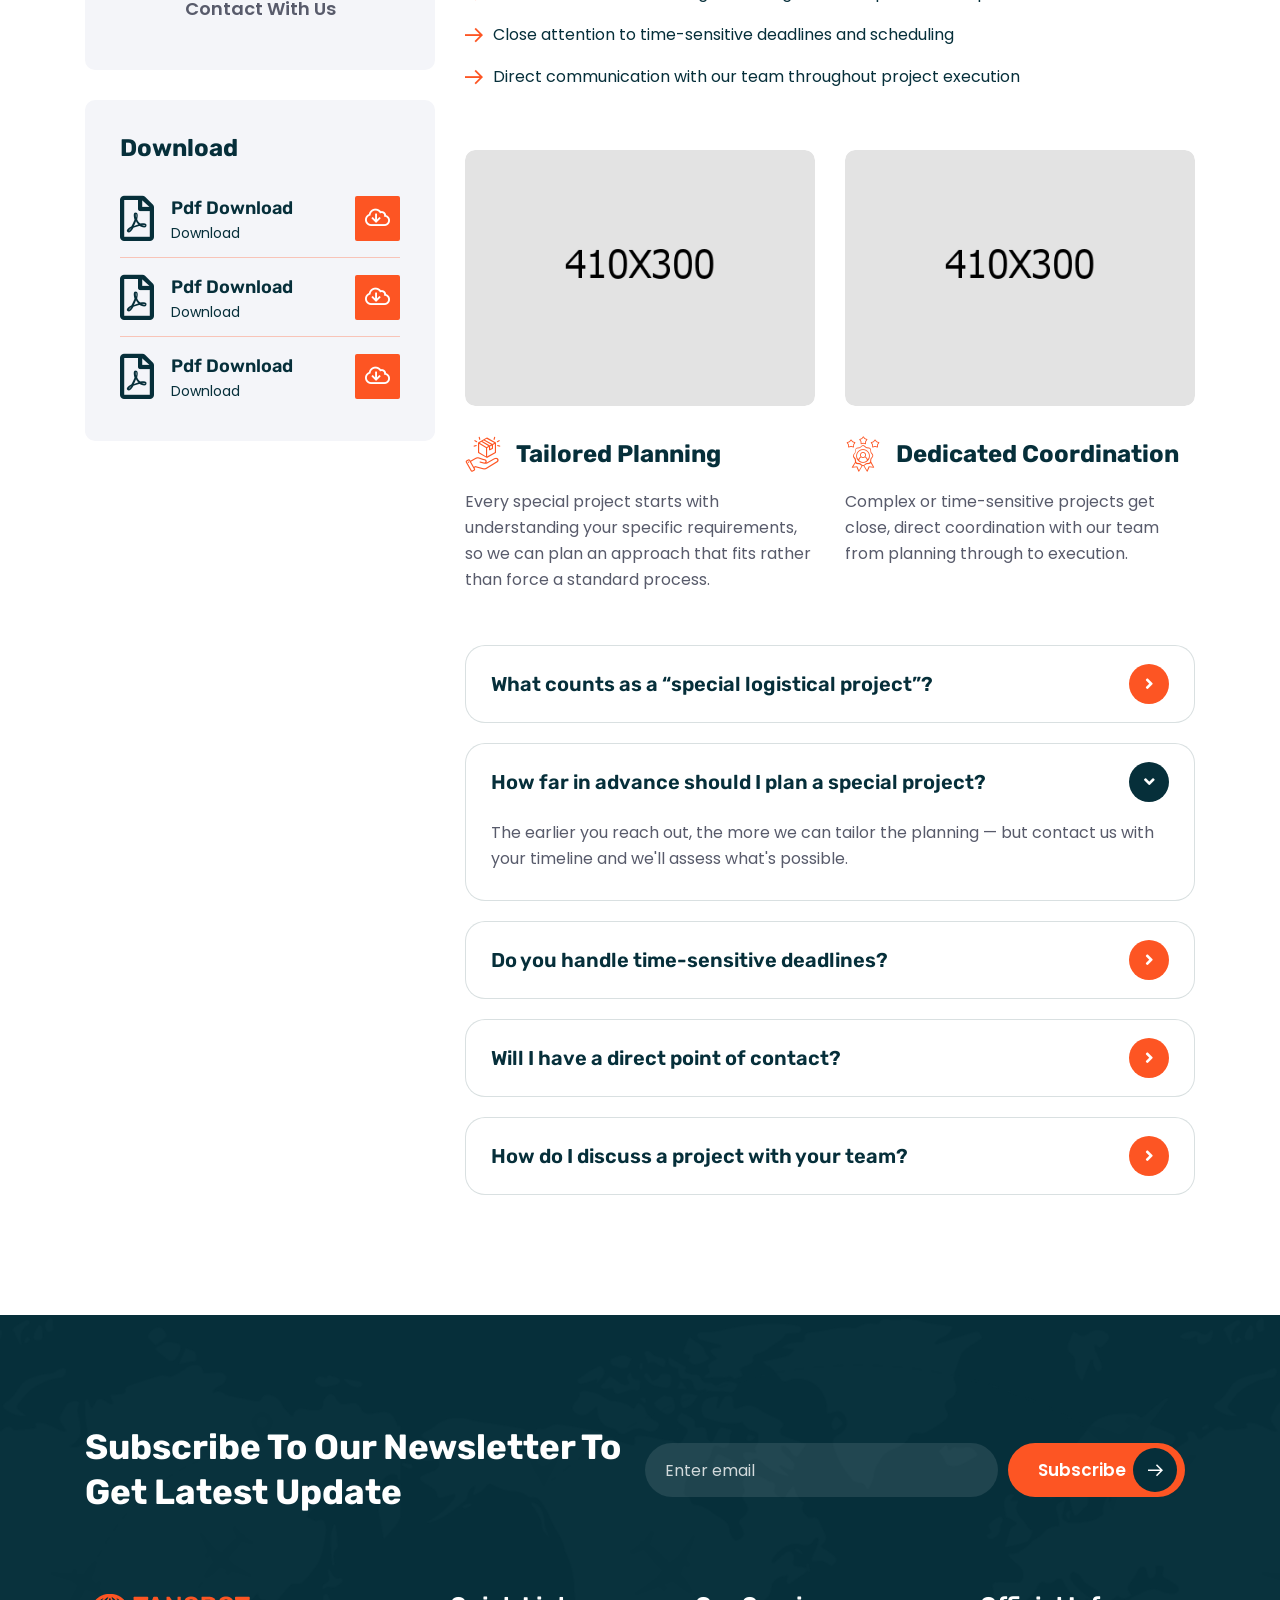
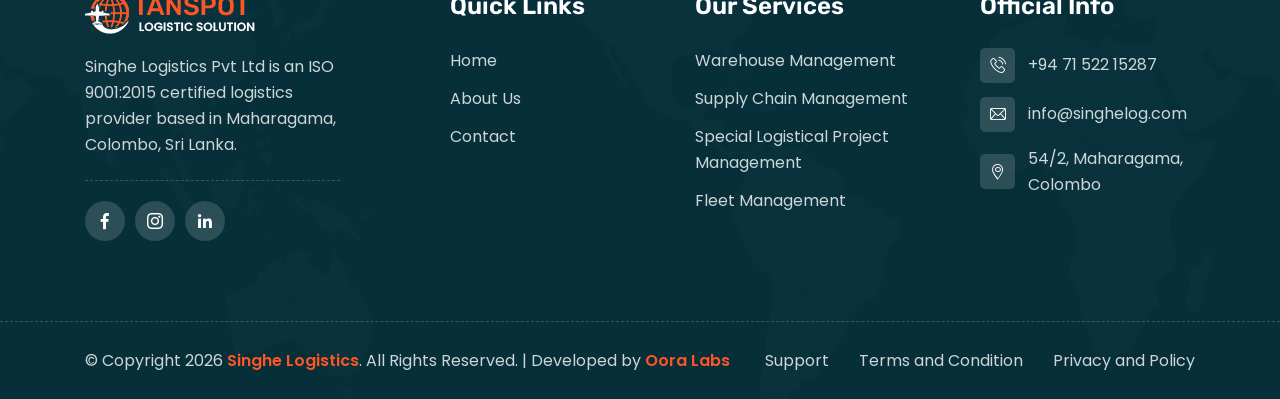
<file: special-logistical-project-management.html>
<!DOCTYPE html>
<html lang="en">

<head>
    <meta charset="UTF-8" />
    <meta name="viewport" content="width=device-width, initial-scale=1.0" />
    <title>Special Logistical Project Management || Singhe Logistics</title>
    <meta name="description"
        content="Special logistical project management from Singhe Logistics: tailored planning and execution for complex, time-sensitive, and large-scale logistics projects across Sri Lanka." />
    <meta name="keywords"
        content="special logistics projects Sri Lanka, complex logistics planning, large-scale project logistics, Singhe Logistics" />
    <meta name="robots" content="index, follow" />
    <meta name="author" content="Singhe Logistics Pvt Ltd" />
    <link rel="canonical" href="https://singhelogistics.com/special-logistical-project-management.html" />

    <!-- favicons Icons -->
    <link rel="apple-touch-icon" sizes="180x180" href="assets/images/favicons/apple-touch-icon.png" />
    <link rel="icon" type="image/png" sizes="32x32" href="assets/images/favicons/favicon-32x32.png" />
    <link rel="icon" type="image/png" sizes="16x16" href="assets/images/favicons/favicon-16x16.png" />
    <link rel="manifest" href="assets/images/favicons/site.webmanifest" />
    <meta name="theme-color" content="#FD5523" />

    <!-- Open Graph / Facebook -->
    <meta property="og:type" content="website" />
    <meta property="og:url" content="https://singhelogistics.com/special-logistical-project-management.html" />
    <meta property="og:site_name" content="Singhe Logistics" />
    <meta property="og:locale" content="en_US" />
    <meta property="og:title" content="Special Logistical Project Management || Singhe Logistics" />
    <meta property="og:description"
        content="Special logistical project management from Singhe Logistics: tailored planning and execution for complex, time-sensitive, and large-scale logistics projects across Sri Lanka." />
    <meta property="og:image" content="https://singhelogistics.com/assets/images/resources/logo-1.png" />

    <!-- Twitter -->
    <meta name="twitter:card" content="summary_large_image" />
    <meta name="twitter:url" content="https://singhelogistics.com/special-logistical-project-management.html" />
    <meta name="twitter:title" content="Special Logistical Project Management || Singhe Logistics" />
    <meta name="twitter:description"
        content="Special logistical project management from Singhe Logistics: tailored planning and execution for complex, time-sensitive, and large-scale logistics projects across Sri Lanka." />
    <meta name="twitter:image" content="https://singhelogistics.com/assets/images/resources/logo-1.png" />

    <!-- Structured Data -->
    <script type="application/ld+json">
    {
      "@context": "https://schema.org",
      "@type": "LocalBusiness",
      "name": "Singhe Logistics Pvt Ltd",
      "image": "https://singhelogistics.com/assets/images/resources/logo-1.png",
      "url": "https://singhelogistics.com/special-logistical-project-management.html",
      "telephone": "+947152215287",
      "email": "info@singhelog.com",
      "priceRange": "$$",
      "address": {
        "@type": "PostalAddress",
        "streetAddress": "54/2",
        "addressLocality": "Maharagama",
        "addressRegion": "Colombo",
        "addressCountry": "LK"
      },
      "openingHoursSpecification": {
        "@type": "OpeningHoursSpecification",
        "dayOfWeek": ["Monday", "Tuesday", "Wednesday", "Thursday", "Friday"],
        "opens": "09:00",
        "closes": "17:00"
      }
    }
    </script>

    <!-- fonts -->
    <link rel="preconnect" href="https://fonts.googleapis.com">
    <link rel="preconnect" href="https://fonts.gstatic.com" crossorigin>
    <link
        href="https://fonts.googleapis.com/css2?family=Poppins:ital,wght@0,100;0,200;0,300;0,400;0,500;0,600;0,700;0,800;0,900;1,100;1,200;1,300;1,400;1,500;1,600;1,700;1,800;1,900&display=swap"
        rel="stylesheet">
    <link href="https://fonts.googleapis.com/css2?family=Rubik:ital,wght@0,300..900;1,300..900&display=swap"
        rel="stylesheet">


    <link rel="stylesheet" href="assets/css/bootstrap.min.css" />
    <link rel="stylesheet" href="assets/css/animate.min.css" />
    <link rel="stylesheet" href="assets/css/custom-animate.css" />
    <link rel="stylesheet" href="assets/css/swiper.min.css" />
    <link rel="stylesheet" href="assets/css/font-awesome-all.css" />
    <link rel="stylesheet" href="assets/css/jarallax.css" />
    <link rel="stylesheet" href="assets/css/jquery.magnific-popup.css" />
    <link rel="stylesheet" href="assets/css/flaticon.css">
    <link rel="stylesheet" href="assets/css/owl.carousel.min.css" />
    <link rel="stylesheet" href="assets/css/owl.theme.default.min.css" />
    <link rel="stylesheet" href="assets/css/nice-select.css" />
    <link rel="stylesheet" href="assets/css/jquery-ui.css" />
    <link rel="stylesheet" href="assets/css/aos.css" />
    <link rel="stylesheet" href="assets/css/odometer.min.css" />


    <link rel="stylesheet" href="assets/css/module-css/slider.css" />
    <link rel="stylesheet" href="assets/css/module-css/banner.css" />
    <link rel="stylesheet" href="assets/css/module-css/footer.css" />
    <link rel="stylesheet" href="assets/css/module-css/about.css" />
    <link rel="stylesheet" href="assets/css/module-css/service.css" />
    <link rel="stylesheet" href="assets/css/module-css/counter.css" />
    <link rel="stylesheet" href="assets/css/module-css/why-choose.css" />
    <link rel="stylesheet" href="assets/css/module-css/project.css" />
    <link rel="stylesheet" href="assets/css/module-css/video.css" />
    <link rel="stylesheet" href="assets/css/module-css/team.css" />
    <link rel="stylesheet" href="assets/css/module-css/brand.css" />
    <link rel="stylesheet" href="assets/css/module-css/download-app.css" />
    <link rel="stylesheet" href="assets/css/module-css/testimonial.css" />
    <link rel="stylesheet" href="assets/css/module-css/blog.css" />
    <link rel="stylesheet" href="assets/css/module-css/sliding-text.css" />
    <link rel="stylesheet" href="assets/css/module-css/skill.css" />
    <link rel="stylesheet" href="assets/css/module-css/process.css" />
    <link rel="stylesheet" href="assets/css/module-css/faq.css" />
    <link rel="stylesheet" href="assets/css/module-css/error.css" />
    <link rel="stylesheet" href="assets/css/module-css/page-header.css" />


    <!-- template styles -->
    <link rel="stylesheet" href="assets/css/style.css" />
    <link rel="stylesheet" href="assets/css/responsive.css" />
</head>

<body class="custom-cursor">



    <div class="custom-cursor__cursor"></div>
    <div class="custom-cursor__cursor-two"></div>


    <!--Start Preloader-->
    <div class="loader js-preloader">
        <div></div>
        <div></div>
        <div></div>
    </div>
    <!--End Preloader-->

    <div class="chat-icon"><button type="button" class="chat-toggler"><i class="fa fa-comment"></i></button></div>
    <!--Chat Popup-->
    <div id="chat-popup" class="chat-popup">
        <div class="popup-inner">
            <div class="close-chat"><i class="fa fa-times"></i></div>
            <div class="chat-form">
                <p>Please fill out the form below and we will get back to you as soon as possible.</p>
                <form action="assets/inc/sendemail.php" method="POST" class="contact-form-validated">
                    <div class="form-group">
                        <input type="text" name="name" placeholder="Your Name" required>
                    </div>
                    <div class="form-group">
                        <input type="email" name="email" placeholder="Your Email" required>
                    </div>
                    <div class="form-group">
                        <textarea name="message" placeholder="Your Text" required></textarea>
                    </div>
                    <div class="form-group message-btn">
                        <button type="submit" class="thm-btn"> Submit Now
                            <span><i class="icon-right-arrow"></i></span>
                        </button>
                    </div>
                    <div class="result"></div>
                </form>
            </div>
        </div>
    </div>





    <div class="page-wrapper">
        <header class="main-header">
            <div class="main-menu__top">
                <div class="main-menu__top-inner">
                    <ul class="list-unstyled main-menu__contact-list">
                        <li>
                            <div class="icon">
                                <i class="icon-phone-call"></i>
                            </div>
                            <div class="text">
                                <p><a href="tel:+947152215287">+94 71 522 15287</a></p>
                            </div>
                        </li>
                        <li>
                            <div class="icon">
                                <i class="icon-email"></i>
                            </div>
                            <div class="text">
                                <p><a href="mailto:info@singhelog.com">info@singhelog.com</a>
                                </p>
                            </div>
                        </li>
                        <li>
                            <div class="icon">
                                <i class="icon-location1"></i>
                            </div>
                            <div class="text">
                                <p>54/2, Maharagama, Colombo</p>
                            </div>
                        </li>
                    </ul>
                    <p class="main-menu__top-welcome-text">Welcome to Singhe Logistics</p>
                    <div class="main-menu__top-right">
                        <div class="main-menu__top-time">
                            <div class="main-menu__top-time-icon">
                                <span class="fas fa-clock"></span>
                            </div>
                            <p class="main-menu__top-text">Mon - Fri: 09:00 - 05:00</p>
                        </div>
                        <div class="main-menu__social">
                            <a href="#"><i class="fab fa-facebook-f"></i></a>
                            <a href="#"><i class="fab fa-instagram"></i></a>
                            <a href="#"><i class="fab fa-linkedin-in"></i></a>
                        </div>
                    </div>
                </div>
            </div>
            <nav class="main-menu">
                <div class="main-menu__wrapper">
                    <div class="main-menu__wrapper-inner">
                        <div class="main-menu__left">
                            <div class="main-menu__logo">
                                <a href="index.html"><img src="assets/images/resources/logo-1.png" alt=""></a>
                            </div>
                        </div>
                        <div class="main-menu__main-menu-box">
                            <a href="#" class="mobile-nav__toggler"><i class="fa fa-bars"></i></a>
                            <ul class="main-menu__list">
                                <li>
                                    <a href="index.html">Home</a>
                                </li>
                                <li class="dropdown current">
                                    <a href="services.html">Services</a>
                                    <ul class="shadow-box">
                                        <li><a href="warehouse-management.html">Warehouse Management</a></li>
                                        <li><a href="supply-chain-management.html">Supply Chain Management</a></li>
                                        <li><a href="special-logistical-project-management.html">Special Logistical
                                                Project Management</a></li>
                                        <li><a href="fleet-management.html">Fleet Management</a></li>
                                    </ul>
                                </li>
                                <li>
                                    <a href="about.html">About</a>
                                </li>
                                <li>
                                    <a href="contact.html">Contact</a>
                                </li>
                            </ul>
                        </div>
                        <div class="main-menu__right">
                            <div class="main-menu__call">
                                <div class="main-menu__call-icon">
                                    <i class="icon-phone-call"></i>
                                </div>
                                <div class="main-menu__call-content">
                                    <p class="main-menu__call-sub-title">Call Anytime</p>
                                    <h5 class="main-menu__call-number"><a href="tel:+947152215287">+94 71 522 15287</a>
                                    </h5>
                                </div>
                            </div>
                            <div class="main-menu__search-cart-box">
                                <div class="main-menu__search-cart-box">
                                    <div class="main-menu__search-box">
                                        <a href="#" class="main-menu__search searcher-toggler-box icon-search"></a>
                                    </div>
                                </div>
                            </div>
                        </div>
                    </div>
                </div>
            </nav>
        </header>

        <div class="stricky-header stricked-menu main-menu">
            <div class="sticky-header__content"></div><!-- /.sticky-header__content -->
        </div><!-- /.stricky-header -->



        <!--Page Header Start-->
        <section class="page-header">
            <div class="page-header__bg" style="background-image: url(assets/images/backgrounds/page-header-bg.jpg);">
            </div>
            <div class="container">
                <div class="page-header__inner">
                    <div class="page-header__img-1">
                        <img src="assets/images/resources/page-header-img-1.png" alt="">
                    </div>
                    <div class="page-header__shape-1 float-bob-y">
                        <img src="assets/images/shapes/page-header-shape-1.png" alt="">
                    </div>
                    <h3>Special Logistical Project Management</h3>
                    <div class="thm-breadcrumb__inner">
                        <ul class="thm-breadcrumb list-unstyled">
                            <li><a href="index.html">Home</a></li>
                            <li><span class="fas fa-angle-right"></span></li>
                            <li><a href="services.html">Services</a></li>
                            <li><span class="fas fa-angle-right"></span></li>
                            <li>Special Logistical Project Management</li>
                        </ul>
                    </div>
                </div>
            </div>
        </section>
        <!--Page Header End-->

        <!--Service Details Start-->
        <section class="service-details">
            <div class="container">
                <div class="row">
                    <div class="col-xl-4 col-lg-5">
                        <div class="service-details__sidebar">
                            <div class="service-details__services-box">
                                <h3 class="service-details__services-title">Our Services</h3>
                                <ul class="service-details__services-list list-unstyled">
                                    <li>
                                        <a href="warehouse-management.html">Warehouse Management<span
                                                class="icon-next"></span></a>
                                    </li>
                                    <li>
                                        <a href="supply-chain-management.html">Supply Chain Management<span
                                                class="icon-next"></span></a>
                                    </li>
                                    <li class="active">
                                        <a href="special-logistical-project-management.html">Special Logistical Project Management<span
                                                class="icon-next"></span></a>
                                    </li>
                                    <li>
                                        <a href="fleet-management.html">Fleet Management<span
                                                class="icon-next"></span></a>
                                    </li>
                                </ul>
                            </div>
                            <div class="service-details__sidebar-contact">
                                <div class="service-details__sidebar-contact-img">
                                    <div class="inner">
                                        <img src="assets/images/services/service-details-sidebar-img.png" alt="">
                                    </div>
                                </div>

                                <div class="service-details__sidebar-contact-content">
                                    <div class="icon">
                                        <span class="icon-phone-call"></span>
                                    </div>
                                    <h2><a href="tel:+947152215287">+94 71 522 15287</a></h2>
                                    <p>If You Need Any Help <br>
                                        Contact With Us</p>
                                </div>
                            </div>
                            <div class="service-details__sidebar-download-box">
                                <h3 class="service-details__services-title">Download</h3>
                                <div class="service-details__sidebar-single-download">

                                    <ul class="clearfix list-unstyled">
                                        <li>
                                            <div class="content-box">
                                                <div class="icon">
                                                    <span class="far fa-file-pdf"></span>
                                                </div>
                                                <div class="text-box">
                                                    <h2><a href="#">Pdf Download</a></h2>
                                                    <p><a href="#">Download</a></p>
                                                </div>
                                            </div>

                                            <div class="btn-box">
                                                <a href="#"><span class="far fa-cloud-download"></span></a>
                                            </div>
                                        </li>

                                        <li>
                                            <div class="content-box">
                                                <div class="icon">
                                                    <span class="far fa-file-pdf"></span>
                                                </div>
                                                <div class="text-box">
                                                    <h2><a href="#">Pdf Download</a></h2>
                                                    <p><a href="#">Download</a></p>
                                                </div>
                                            </div>

                                            <div class="btn-box">
                                                <a href="#"><span class="far fa-cloud-download"></span></a>
                                            </div>
                                        </li>

                                        <li>
                                            <div class="content-box">
                                                <div class="icon">
                                                    <span class="far fa-file-pdf"></span>
                                                </div>
                                                <div class="text-box">
                                                    <h2><a href="#">Pdf Download</a></h2>
                                                    <p><a href="#">Download</a></p>
                                                </div>
                                            </div>

                                            <div class="btn-box">
                                                <a href="#"><span class="far fa-cloud-download"></span></a>
                                            </div>
                                        </li>
                                    </ul>
                                </div>
                            </div>
                        </div>
                    </div>
                    <div class="col-xl-8 col-lg-7">
                        <div class="service-details__left">
                            <div class="service-details__img">
                                <img src="assets/images/services/service-details-img-3.jpg" alt="">
                            </div>
                            <h3 class="service-details__title-1">Special Logistical Project Management</h3>
                            <p class="service-details__text-1">Some logistics needs don't fit a standard process. Our special logistical project management service is built for complex, time-sensitive, and large-scale requirements that need tailored planning rather than a one-size-fits-all approach.</p>
                            <p class="service-details__text-2">We work closely with clients to understand the specific demands of each project &mdash; timelines, handling requirements, and coordination across transport and storage &mdash; and plan execution accordingly, backed by our ISO 9001:2015 certified quality processes.</p>
                            <ul class="service-details__points-list list-unstyled">
                                <li>
                                    <div class="icon">
                                        <span class="icon-right-arrow"></span>
                                    </div>
                                    <p>Tailored planning built around each project's specific requirements</p>
                                </li>
                                <li>
                                    <div class="icon">
                                        <span class="icon-right-arrow"></span>
                                    </div>
                                    <p>Coordination across storage, handling, and transport for complex movements</p>
                                </li>
                                <li>
                                    <div class="icon">
                                        <span class="icon-right-arrow"></span>
                                    </div>
                                    <p>Close attention to time-sensitive deadlines and scheduling</p>
                                </li>
                                <li>
                                    <div class="icon">
                                        <span class="icon-right-arrow"></span>
                                    </div>
                                    <p>Direct communication with our team throughout project execution</p>
                                </li>
                            </ul>
                            <div class="service-details__img-box">
                                <div class="row">
                                    <div class="col-xl-6">
                                        <div class="service-details__img-box-single">
                                            <div class="service-details__img-box-img">
                                                <img src="assets/images/services/service-details-img-box-img-1.jpg"
                                                    alt="">
                                            </div>
                                            <div class="service-details__img-box-content">
                                                <div class="service-details__img-box-content-icon-and-title">
                                                    <div class="service-details__img-box-content-icon">
                                                        <span class="icon-new-product"></span>
                                                    </div>
                                                    <h3 class="service-details__img-box-content-title">Tailored Planning
                                                    </h3>
                                                </div>
                                                <p class="service-details__img-box-content-text">Every special project starts with understanding your specific requirements, so we can plan an approach that fits rather than force a standard process.</p>
                                            </div>
                                        </div>
                                    </div>
                                    <div class="col-xl-6">
                                        <div class="service-details__img-box-single">
                                            <div class="service-details__img-box-img">
                                                <img src="assets/images/services/service-details-img-box-img-2.jpg"
                                                    alt="">
                                            </div>
                                            <div class="service-details__img-box-content">
                                                <div class="service-details__img-box-content-icon-and-title">
                                                    <div class="service-details__img-box-content-icon">
                                                        <span class="icon-customer-loyalty"></span>
                                                    </div>
                                                    <h3 class="service-details__img-box-content-title">Dedicated Coordination
                                                    </h3>
                                                </div>
                                                <p class="service-details__img-box-content-text">Complex or time-sensitive projects get close, direct coordination with our team from planning through to execution.</p>
                                            </div>
                                        </div>
                                    </div>
                                </div>
                            </div>
                            <div class="faq-page__single">
                                <div class="accrodion-grp" data-grp-name="faq-one-accrodion">
                                    <div class="accrodion wow fadeInLeft" data-wow-delay="0ms"
                                        data-wow-duration="1500ms">
                                        <div class="accrodion-title">
                                            <h4>What counts as a “special logistical project”?</h4>
                                        </div>
                                        <div class="accrodion-content">
                                            <div class="inner">
                                                <p>Any requirement that falls outside standard shipping or storage &mdash; large-scale, time-sensitive, or logistically complex movements that need custom planning.
                                                </p>
                                            </div><!-- /.inner -->
                                        </div>
                                    </div>
                                    <div class="accrodion active wow fadeInRight" data-wow-delay="100ms"
                                        data-wow-duration="1500ms">
                                        <div class="accrodion-title">
                                            <h4>How far in advance should I plan a special project?</h4>
                                        </div>
                                        <div class="accrodion-content">
                                            <div class="inner">
                                                <p>The earlier you reach out, the more we can tailor the planning &mdash; but contact us with your timeline and we'll assess what's possible.
                                                </p>
                                            </div><!-- /.inner -->
                                        </div>
                                    </div>
                                    <div class="accrodion wow fadeInLeft" data-wow-delay="200ms"
                                        data-wow-duration="1500ms">
                                        <div class="accrodion-title">
                                            <h4>Do you handle time-sensitive deadlines?</h4>
                                        </div>
                                        <div class="accrodion-content">
                                            <div class="inner">
                                                <p>Yes, time-sensitive scheduling is a core part of this service, and we plan execution around your required deadlines.
                                                </p>
                                            </div><!-- /.inner -->
                                        </div>
                                    </div>
                                    <div class="accrodion wow fadeInRight" data-wow-delay="300ms"
                                        data-wow-duration="1500ms">
                                        <div class="accrodion-title">
                                            <h4>Will I have a direct point of contact?</h4>
                                        </div>
                                        <div class="accrodion-content">
                                            <div class="inner">
                                                <p>Yes, special projects are coordinated directly with our team throughout planning and execution.
                                                </p>
                                            </div><!-- /.inner -->
                                        </div>
                                    </div>
                                    <div class="accrodion wow fadeInLeft" data-wow-delay="400ms"
                                        data-wow-duration="1500ms">
                                        <div class="accrodion-title">
                                            <h4>How do I discuss a project with your team?</h4>
                                        </div>
                                        <div class="accrodion-content">
                                            <div class="inner">
                                                <p>Contact us by phone or through our contact page with the details of your project, and we'll take it from there.
                                                </p>
                                            </div><!-- /.inner -->
                                        </div>
                                    </div>
                                </div>
                            </div>
                        </div>
                    </div>
                </div>
            </div>
        </section>
        <!--Service Details End-->

        <!--Site Footer Start-->
        <footer class="site-footer">
            <div class="site-footer__shape-bg"
                style="background-image: url(assets/images/shapes/site-footer-shape-bg.png);"></div>
            <div class="container">
                <div class="site-footer__top">
                    <div class="row">
                        <div class="col-xl-12">
                            <div class="footer-widget__column footer-widget__newsletter">
                                <h3 class="footer-widget__newsletter-title">Subscribe To Our Newsletter To<br>
                                    Get
                                    Latest Update</h3>
                                <form class="footer-widget__newsletter-form contact-form-validated"
                                    action="assets/inc/sendemail.php" method="POST">
                                    <div class="footer-widget__newsletter-form-input-box">
                                        <input type="email" placeholder="Enter email" name="email">
                                    </div>
                                    <button type="submit" class="footer-widget__newsletter-btn thm-btn">Subscribe
                                        <span><i class="icon-right-arrow"></i></span>
                                    </button>
                                    <div class="result"></div>
                                </form>
                            </div>
                        </div>
                    </div>
                </div>
                <div class="site-footer__middle">
                    <div class="row">
                        <div class="col-xl-3 col-lg-6 col-md-6 wow fadeInUp" data-wow-delay="100ms">
                            <div class="footer-widget__column footer-widget__about">
                                <div class="footer-widget__logo">
                                    <a href="index.html"><img src="assets/images/resources/footer-logo.png" alt=""></a>
                                </div>
                                <p class="footer-widget__about-text">Singhe Logistics Pvt Ltd is an ISO 9001:2015
                                    certified logistics provider based in Maharagama, Colombo, Sri Lanka.</p>
                                <div class="site-footer__social">
                                    <a href="#"><i class="fab fa-facebook-f"></i></a>
                                    <a href="#"><i class="icon-instagram"></i></a>
                                    <a href="#"><i class="fab fa-linkedin-in"></i></a>
                                </div>
                            </div>
                        </div>
                        <div class="col-xl-3 col-lg-6 col-md-6 wow fadeInUp" data-wow-delay="200ms">
                            <div class="footer-widget__column footer-widget__usefull-link">
                                <div class="footer-widget__title-box">
                                    <h3 class="footer-widget__title">Quick Links</h3>
                                </div>
                                <div class="footer-widget__link-box">
                                    <ul class="footer-widget__link list-unstyled">
                                        <li><a href="index.html">Home</a></li>
                                        <li><a href="about.html">About Us</a></li>
                                        <li><a href="contact.html">Contact</a></li>
                                    </ul>
                                </div>
                            </div>
                        </div>
                        <div class="col-xl-3 col-lg-6 col-md-6 wow fadeInUp" data-wow-delay="300ms">
                            <div class="footer-widget__column footer-widget__services">
                                <div class="footer-widget__title-box">
                                    <h3 class="footer-widget__title">Our Services</h3>
                                </div>
                                <ul class="footer-widget__link list-unstyled">
                                    <li><a href="warehouse-management.html">Warehouse Management</a></li>
                                    <li><a href="supply-chain-management.html">Supply Chain Management</a></li>
                                    <li><a href="special-logistical-project-management.html">Special Logistical
                                            Project Management</a></li>
                                    <li><a href="fleet-management.html">Fleet Management</a></li>
                                </ul>
                            </div>
                        </div>
                        <div class="col-xl-3 col-lg-6 col-md-6 wow fadeInUp" data-wow-delay="400ms">
                            <div class="footer-widget__contact-box">
                                <div class="footer-widget__title-box">
                                    <h3 class="footer-widget__title">Official info</h3>
                                </div>
                                <ul class="footer-widget__contact list-unstyled">
                                    <li>
                                        <div class="icon">
                                            <span class="icon-phone-call"></span>
                                        </div>
                                        <div class="content">
                                            <p><a href="tel:+947152215287">+94 71 522 15287</a></p>
                                        </div>
                                    </li>
                                    <li>
                                        <div class="icon">
                                            <span class="icon-email"></span>
                                        </div>
                                        <div class="content">
                                            <p><a href="mailto:info@singhelog.com">info@singhelog.com</a>
                                            </p>
                                        </div>
                                    </li>
                                    <li>
                                        <div class="icon">
                                            <span class="icon-location1"></span>
                                        </div>
                                        <div class="content">
                                            <p>54/2, Maharagama, Colombo</p>
                                        </div>
                                    </li>
                                </ul>
                            </div>
                        </div>
                    </div>
                </div>
            </div>
            <div class="site-footer__bottom">
                <div class="container">
                    <div class="site-footer__bottom-inner">
                        <p class="site-footer__bottom-text">© Copyright 2026 <a href="index.html">Singhe
                                Logistics</a>. All Rights Reserved. | Developed by <a
                                href="https://www.ooralabz.com/" target="_blank" rel="noopener">Oora Labs</a></p>
                        <ul class="list-unstyled site-footer__bottom-menu">
                            <li><a href="contact.html">Support</a></li>
                            <li><a href="about.html">Terms and Condition</a></li>
                            <li><a href="about.html">Privacy and Policy</a></li>
                        </ul>
                    </div>
                </div>
            </div>
        </footer>
        <!--Site Footer End-->





    </div><!-- /.page-wrapper -->


    <div class="mobile-nav__wrapper">
        <div class="mobile-nav__overlay mobile-nav__toggler"></div>
        <!-- /.mobile-nav__overlay -->
        <div class="mobile-nav__content">
            <span class="mobile-nav__close mobile-nav__toggler"><i class="fa fa-times"></i></span>
            <div class="logo-box">
                <a href="index.html" aria-label="logo image"><img src="assets/images/resources/logo-3.png" width="140"
                        alt="" /></a>
            </div>
            <!-- /.logo-box -->
            <div class="mobile-nav__container"></div>
            <!-- /.mobile-nav__container -->

            <ul class="mobile-nav__contact list-unstyled">
                <li>
                    <i class="fa fa-envelope"></i>
                    <a href="mailto:info@singhelog.com">info@singhelog.com</a>
                </li>
                <li>
                    <i class="fas fa-phone"></i>
                    <a href="tel:+947152215287">+94 71 522 15287</a>
                </li>
            </ul><!-- /.mobile-nav__contact -->
            <div class="mobile-nav__top">
                <div class="mobile-nav__social">
                    <a href="#" class="fab fa-facebook-square"></a>
                    <a href="#" class="fab fa-instagram"></a>
                    <a href="#" class="fab fa-linkedin"></a>
                </div><!-- /.mobile-nav__social -->
            </div><!-- /.mobile-nav__top -->

        </div>
        <!-- /.mobile-nav__content -->
    </div>
    <!-- /.mobile-nav__wrapper -->



    <!-- Search Popup -->
    <div class="search-popup">
        <div class="color-layer"></div>
        <button class="close-search"><span class="far fa-times fa-fw"></span></button>
        <form method="post" action="blog.html">
            <div class="form-group">
                <input type="search" name="search-field" value="" placeholder="Search Here" required="">
                <button type="submit"><i class="fas fa-search"></i></button>
            </div>
        </form>
    </div>
    <!-- End Search Popup -->



    <a href="#" data-target="html" class="scroll-to-target scroll-to-top">
        <span class="scroll-to-top__wrapper"><span class="scroll-to-top__inner"></span></span>
        <span class="scroll-to-top__text"> Go Back Top</span>
    </a>


    <script src="assets/js/jquery-latest.js"></script>
    <script src="assets/js/bootstrap.bundle.min.js"></script>
    <script src="assets/js/jarallax.min.js"></script>
    <script src="assets/js/jquery.ajaxchimp.min.js"></script>
    <script src="assets/js/jquery.appear.min.js"></script>
    <script src="assets/js/swiper.min.js"></script>
    <script src="assets/js/jquery.magnific-popup.min.js"></script>
    <script src="assets/js/jquery.validate.min.js"></script>
    <script src="assets/js/wNumb.min.js"></script>
    <script src="assets/js/wow.js"></script>
    <script src="assets/js/isotope.js"></script>
    <script src="assets/js/owl.carousel.min.js"></script>
    <script src="assets/js/jquery-ui.js"></script>
    <script src="assets/js/jquery.nice-select.min.js"></script>
    <script src="assets/js/marquee.min.js"></script>
    <script src="assets/js/countdown.min.js"></script>
    <script src="assets/js/jquery.circleType.js"></script>
    <script src="assets/js/jquery.fittext.js"></script>
    <script src="assets/js/jquery.lettering.min.js"></script>
    <script src="assets/js/jquery-sidebar-content.js"></script>
    <script src="assets/js/aos.js"></script>
    <script src="assets/js/odometer.min.js"></script>
    <script src="assets/js/typed-2.0.11.js"></script>


    <script src="assets/js/gsap/gsap.js"></script>
    <script src="assets/js/gsap/ScrollTrigger.js"></script>
    <script src="assets/js/gsap/SplitText.js"></script>




    <!-- template js -->
    <script src="assets/js/script.js"></script>
</body>

</html>
</file>
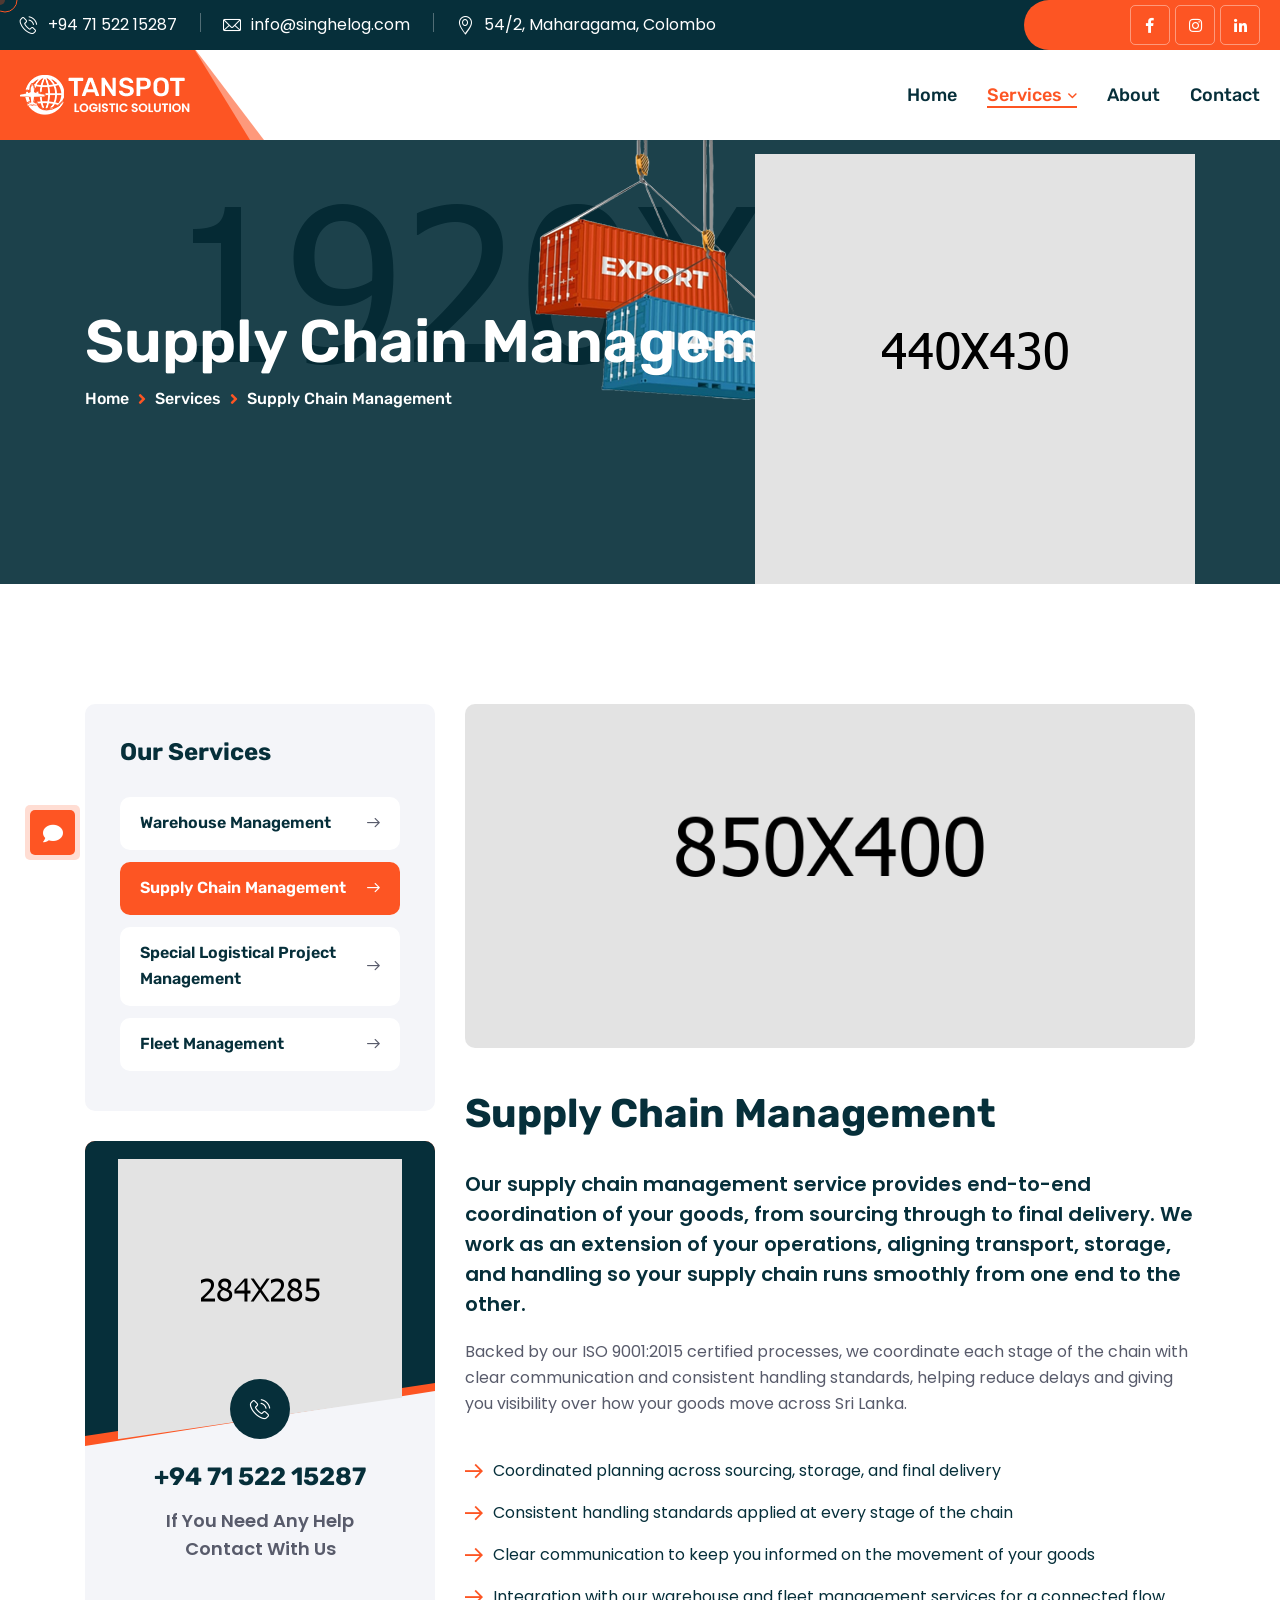
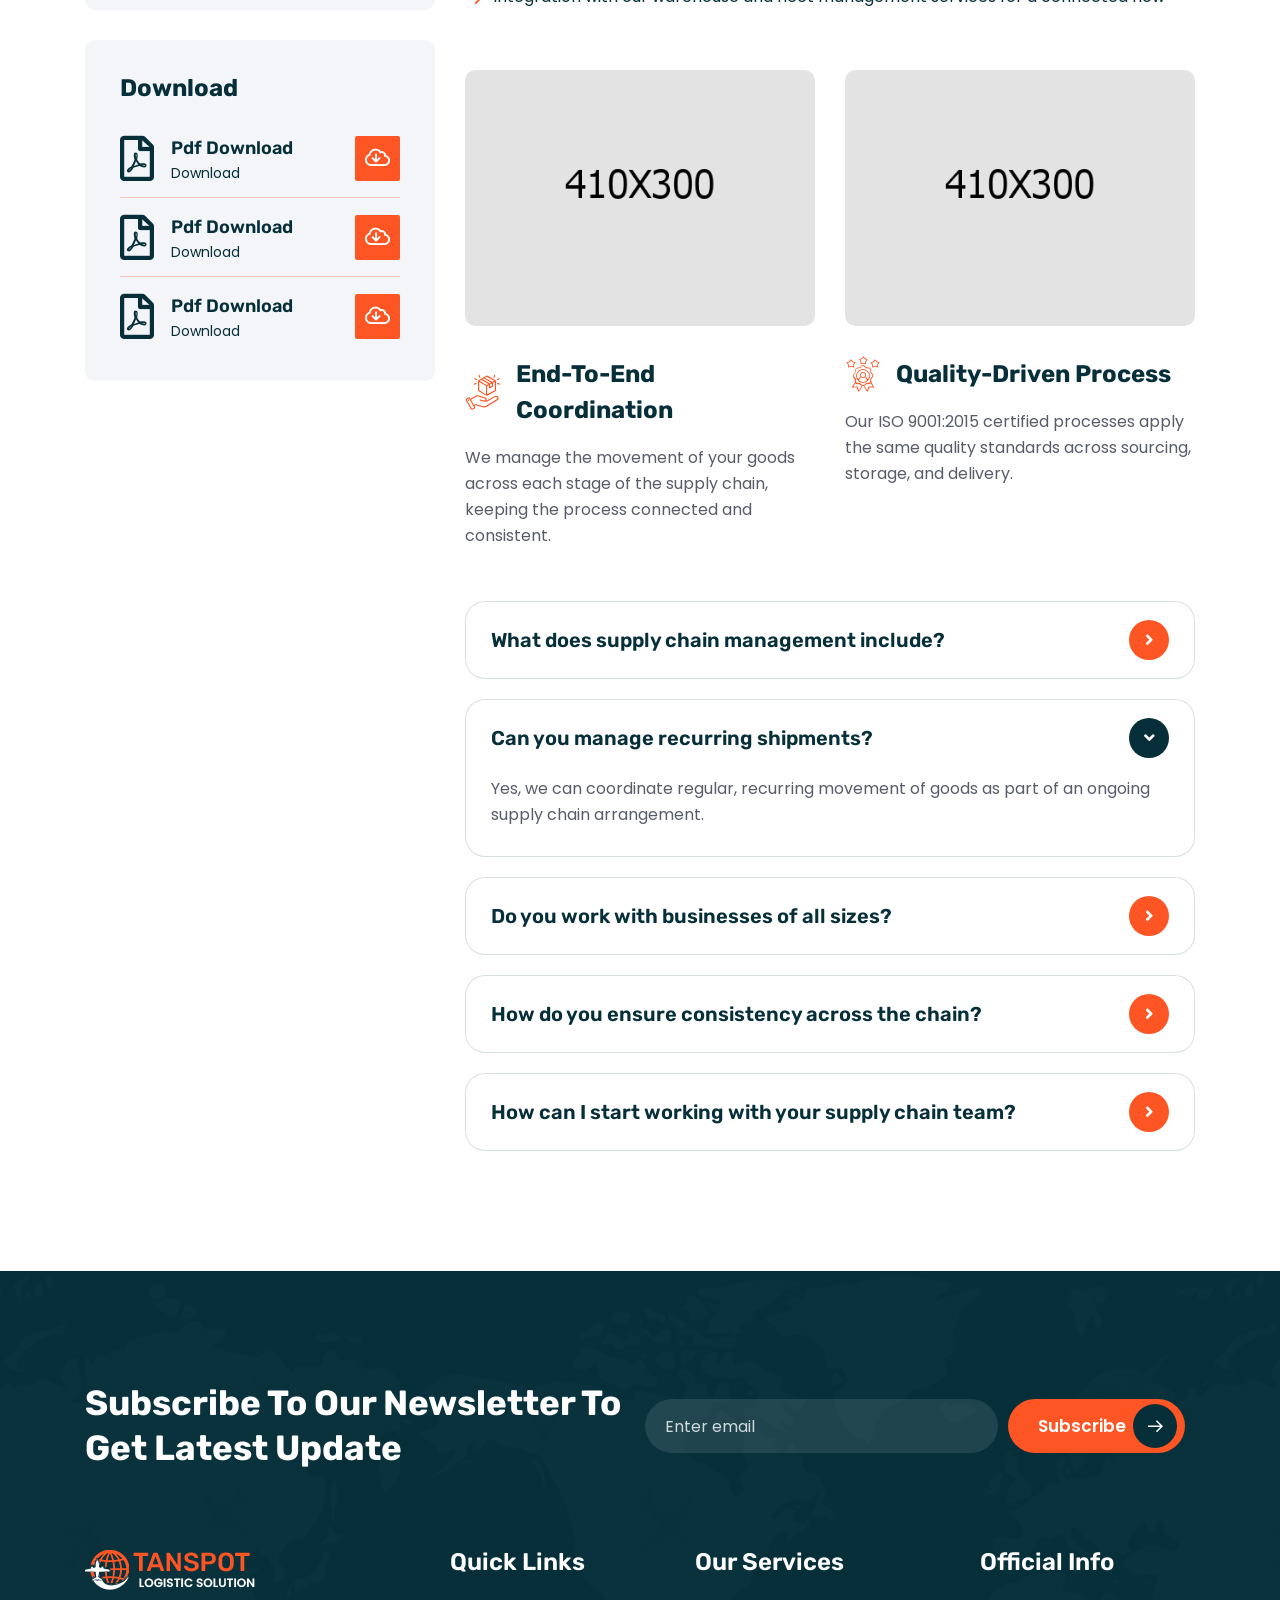
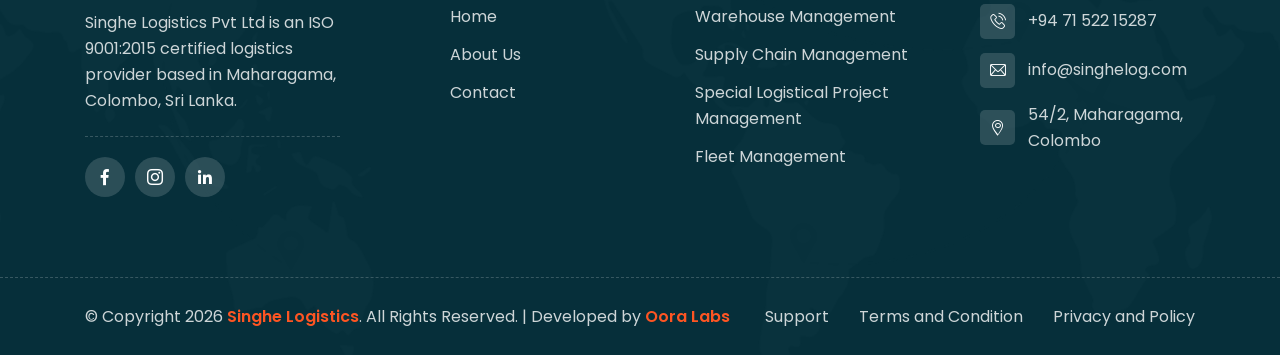
<file: supply-chain-management.html>
<!DOCTYPE html>
<html lang="en">

<head>
    <meta charset="UTF-8" />
    <meta name="viewport" content="width=device-width, initial-scale=1.0" />
    <title>Supply Chain Management || Singhe Logistics</title>
    <meta name="description"
        content="Supply chain management services from Singhe Logistics: end-to-end coordination from sourcing to final delivery, backed by ISO 9001:2015 certified processes in Maharagama, Colombo." />
    <meta name="keywords"
        content="supply chain management Sri Lanka, logistics coordination, sourcing to delivery, Singhe Logistics supply chain" />
    <meta name="robots" content="index, follow" />
    <meta name="author" content="Singhe Logistics Pvt Ltd" />
    <link rel="canonical" href="https://singhelogistics.com/supply-chain-management.html" />

    <!-- favicons Icons -->
    <link rel="apple-touch-icon" sizes="180x180" href="assets/images/favicons/apple-touch-icon.png" />
    <link rel="icon" type="image/png" sizes="32x32" href="assets/images/favicons/favicon-32x32.png" />
    <link rel="icon" type="image/png" sizes="16x16" href="assets/images/favicons/favicon-16x16.png" />
    <link rel="manifest" href="assets/images/favicons/site.webmanifest" />
    <meta name="theme-color" content="#FD5523" />

    <!-- Open Graph / Facebook -->
    <meta property="og:type" content="website" />
    <meta property="og:url" content="https://singhelogistics.com/supply-chain-management.html" />
    <meta property="og:site_name" content="Singhe Logistics" />
    <meta property="og:locale" content="en_US" />
    <meta property="og:title" content="Supply Chain Management || Singhe Logistics" />
    <meta property="og:description"
        content="Supply chain management services from Singhe Logistics: end-to-end coordination from sourcing to final delivery, backed by ISO 9001:2015 certified processes in Maharagama, Colombo." />
    <meta property="og:image" content="https://singhelogistics.com/assets/images/resources/logo-1.png" />

    <!-- Twitter -->
    <meta name="twitter:card" content="summary_large_image" />
    <meta name="twitter:url" content="https://singhelogistics.com/supply-chain-management.html" />
    <meta name="twitter:title" content="Supply Chain Management || Singhe Logistics" />
    <meta name="twitter:description"
        content="Supply chain management services from Singhe Logistics: end-to-end coordination from sourcing to final delivery, backed by ISO 9001:2015 certified processes in Maharagama, Colombo." />
    <meta name="twitter:image" content="https://singhelogistics.com/assets/images/resources/logo-1.png" />

    <!-- Structured Data -->
    <script type="application/ld+json">
    {
      "@context": "https://schema.org",
      "@type": "LocalBusiness",
      "name": "Singhe Logistics Pvt Ltd",
      "image": "https://singhelogistics.com/assets/images/resources/logo-1.png",
      "url": "https://singhelogistics.com/supply-chain-management.html",
      "telephone": "+947152215287",
      "email": "info@singhelog.com",
      "priceRange": "$$",
      "address": {
        "@type": "PostalAddress",
        "streetAddress": "54/2",
        "addressLocality": "Maharagama",
        "addressRegion": "Colombo",
        "addressCountry": "LK"
      },
      "openingHoursSpecification": {
        "@type": "OpeningHoursSpecification",
        "dayOfWeek": ["Monday", "Tuesday", "Wednesday", "Thursday", "Friday"],
        "opens": "09:00",
        "closes": "17:00"
      }
    }
    </script>

    <!-- fonts -->
    <link rel="preconnect" href="https://fonts.googleapis.com">
    <link rel="preconnect" href="https://fonts.gstatic.com" crossorigin>
    <link
        href="https://fonts.googleapis.com/css2?family=Poppins:ital,wght@0,100;0,200;0,300;0,400;0,500;0,600;0,700;0,800;0,900;1,100;1,200;1,300;1,400;1,500;1,600;1,700;1,800;1,900&display=swap"
        rel="stylesheet">
    <link href="https://fonts.googleapis.com/css2?family=Rubik:ital,wght@0,300..900;1,300..900&display=swap"
        rel="stylesheet">


    <link rel="stylesheet" href="assets/css/bootstrap.min.css" />
    <link rel="stylesheet" href="assets/css/animate.min.css" />
    <link rel="stylesheet" href="assets/css/custom-animate.css" />
    <link rel="stylesheet" href="assets/css/swiper.min.css" />
    <link rel="stylesheet" href="assets/css/font-awesome-all.css" />
    <link rel="stylesheet" href="assets/css/jarallax.css" />
    <link rel="stylesheet" href="assets/css/jquery.magnific-popup.css" />
    <link rel="stylesheet" href="assets/css/flaticon.css">
    <link rel="stylesheet" href="assets/css/owl.carousel.min.css" />
    <link rel="stylesheet" href="assets/css/owl.theme.default.min.css" />
    <link rel="stylesheet" href="assets/css/nice-select.css" />
    <link rel="stylesheet" href="assets/css/jquery-ui.css" />
    <link rel="stylesheet" href="assets/css/aos.css" />
    <link rel="stylesheet" href="assets/css/odometer.min.css" />


    <link rel="stylesheet" href="assets/css/module-css/slider.css" />
    <link rel="stylesheet" href="assets/css/module-css/banner.css" />
    <link rel="stylesheet" href="assets/css/module-css/footer.css" />
    <link rel="stylesheet" href="assets/css/module-css/about.css" />
    <link rel="stylesheet" href="assets/css/module-css/service.css" />
    <link rel="stylesheet" href="assets/css/module-css/counter.css" />
    <link rel="stylesheet" href="assets/css/module-css/why-choose.css" />
    <link rel="stylesheet" href="assets/css/module-css/project.css" />
    <link rel="stylesheet" href="assets/css/module-css/video.css" />
    <link rel="stylesheet" href="assets/css/module-css/team.css" />
    <link rel="stylesheet" href="assets/css/module-css/brand.css" />
    <link rel="stylesheet" href="assets/css/module-css/download-app.css" />
    <link rel="stylesheet" href="assets/css/module-css/testimonial.css" />
    <link rel="stylesheet" href="assets/css/module-css/blog.css" />
    <link rel="stylesheet" href="assets/css/module-css/sliding-text.css" />
    <link rel="stylesheet" href="assets/css/module-css/skill.css" />
    <link rel="stylesheet" href="assets/css/module-css/process.css" />
    <link rel="stylesheet" href="assets/css/module-css/faq.css" />
    <link rel="stylesheet" href="assets/css/module-css/error.css" />
    <link rel="stylesheet" href="assets/css/module-css/page-header.css" />


    <!-- template styles -->
    <link rel="stylesheet" href="assets/css/style.css" />
    <link rel="stylesheet" href="assets/css/responsive.css" />
</head>

<body class="custom-cursor">



    <div class="custom-cursor__cursor"></div>
    <div class="custom-cursor__cursor-two"></div>


    <!--Start Preloader-->
    <div class="loader js-preloader">
        <div></div>
        <div></div>
        <div></div>
    </div>
    <!--End Preloader-->

    <div class="chat-icon"><button type="button" class="chat-toggler"><i class="fa fa-comment"></i></button></div>
    <!--Chat Popup-->
    <div id="chat-popup" class="chat-popup">
        <div class="popup-inner">
            <div class="close-chat"><i class="fa fa-times"></i></div>
            <div class="chat-form">
                <p>Please fill out the form below and we will get back to you as soon as possible.</p>
                <form action="assets/inc/sendemail.php" method="POST" class="contact-form-validated">
                    <div class="form-group">
                        <input type="text" name="name" placeholder="Your Name" required>
                    </div>
                    <div class="form-group">
                        <input type="email" name="email" placeholder="Your Email" required>
                    </div>
                    <div class="form-group">
                        <textarea name="message" placeholder="Your Text" required></textarea>
                    </div>
                    <div class="form-group message-btn">
                        <button type="submit" class="thm-btn"> Submit Now
                            <span><i class="icon-right-arrow"></i></span>
                        </button>
                    </div>
                    <div class="result"></div>
                </form>
            </div>
        </div>
    </div>





    <div class="page-wrapper">
        <header class="main-header">
            <div class="main-menu__top">
                <div class="main-menu__top-inner">
                    <ul class="list-unstyled main-menu__contact-list">
                        <li>
                            <div class="icon">
                                <i class="icon-phone-call"></i>
                            </div>
                            <div class="text">
                                <p><a href="tel:+947152215287">+94 71 522 15287</a></p>
                            </div>
                        </li>
                        <li>
                            <div class="icon">
                                <i class="icon-email"></i>
                            </div>
                            <div class="text">
                                <p><a href="mailto:info@singhelog.com">info@singhelog.com</a>
                                </p>
                            </div>
                        </li>
                        <li>
                            <div class="icon">
                                <i class="icon-location1"></i>
                            </div>
                            <div class="text">
                                <p>54/2, Maharagama, Colombo</p>
                            </div>
                        </li>
                    </ul>
                    <p class="main-menu__top-welcome-text">Welcome to Singhe Logistics</p>
                    <div class="main-menu__top-right">
                        <div class="main-menu__top-time">
                            <div class="main-menu__top-time-icon">
                                <span class="fas fa-clock"></span>
                            </div>
                            <p class="main-menu__top-text">Mon - Fri: 09:00 - 05:00</p>
                        </div>
                        <div class="main-menu__social">
                            <a href="#"><i class="fab fa-facebook-f"></i></a>
                            <a href="#"><i class="fab fa-instagram"></i></a>
                            <a href="#"><i class="fab fa-linkedin-in"></i></a>
                        </div>
                    </div>
                </div>
            </div>
            <nav class="main-menu">
                <div class="main-menu__wrapper">
                    <div class="main-menu__wrapper-inner">
                        <div class="main-menu__left">
                            <div class="main-menu__logo">
                                <a href="index.html"><img src="assets/images/resources/logo-1.png" alt=""></a>
                            </div>
                        </div>
                        <div class="main-menu__main-menu-box">
                            <a href="#" class="mobile-nav__toggler"><i class="fa fa-bars"></i></a>
                            <ul class="main-menu__list">
                                <li>
                                    <a href="index.html">Home</a>
                                </li>
                                <li class="dropdown current">
                                    <a href="services.html">Services</a>
                                    <ul class="shadow-box">
                                        <li><a href="warehouse-management.html">Warehouse Management</a></li>
                                        <li><a href="supply-chain-management.html">Supply Chain Management</a></li>
                                        <li><a href="special-logistical-project-management.html">Special Logistical
                                                Project Management</a></li>
                                        <li><a href="fleet-management.html">Fleet Management</a></li>
                                    </ul>
                                </li>
                                <li>
                                    <a href="about.html">About</a>
                                </li>
                                <li>
                                    <a href="contact.html">Contact</a>
                                </li>
                            </ul>
                        </div>
                        <div class="main-menu__right">
                            <div class="main-menu__call">
                                <div class="main-menu__call-icon">
                                    <i class="icon-phone-call"></i>
                                </div>
                                <div class="main-menu__call-content">
                                    <p class="main-menu__call-sub-title">Call Anytime</p>
                                    <h5 class="main-menu__call-number"><a href="tel:+947152215287">+94 71 522 15287</a>
                                    </h5>
                                </div>
                            </div>
                        </div>
                    </div>
                </div>
            </nav>
        </header>

        <div class="stricky-header stricked-menu main-menu">
            <div class="sticky-header__content"></div><!-- /.sticky-header__content -->
        </div><!-- /.stricky-header -->



        <!--Page Header Start-->
        <section class="page-header">
            <div class="page-header__bg" style="background-image: url(assets/images/backgrounds/page-header-bg.jpg);">
            </div>
            <div class="container">
                <div class="page-header__inner">
                    <div class="page-header__img-1">
                        <img src="assets/images/resources/page-header-img-1.png" alt="">
                    </div>
                    <div class="page-header__shape-1 float-bob-y">
                        <img src="assets/images/shapes/page-header-shape-1.png" alt="">
                    </div>
                    <h3>Supply Chain Management</h3>
                    <div class="thm-breadcrumb__inner">
                        <ul class="thm-breadcrumb list-unstyled">
                            <li><a href="index.html">Home</a></li>
                            <li><span class="fas fa-angle-right"></span></li>
                            <li><a href="services.html">Services</a></li>
                            <li><span class="fas fa-angle-right"></span></li>
                            <li>Supply Chain Management</li>
                        </ul>
                    </div>
                </div>
            </div>
        </section>
        <!--Page Header End-->

        <!--Service Details Start-->
        <section class="service-details">
            <div class="container">
                <div class="row">
                    <div class="col-xl-4 col-lg-5">
                        <div class="service-details__sidebar">
                            <div class="service-details__services-box">
                                <h3 class="service-details__services-title">Our Services</h3>
                                <ul class="service-details__services-list list-unstyled">
                                    <li>
                                        <a href="warehouse-management.html">Warehouse Management<span
                                                class="icon-next"></span></a>
                                    </li>
                                    <li class="active">
                                        <a href="supply-chain-management.html">Supply Chain Management<span
                                                class="icon-next"></span></a>
                                    </li>
                                    <li>
                                        <a href="special-logistical-project-management.html">Special Logistical Project Management<span
                                                class="icon-next"></span></a>
                                    </li>
                                    <li>
                                        <a href="fleet-management.html">Fleet Management<span
                                                class="icon-next"></span></a>
                                    </li>
                                </ul>
                            </div>
                            <div class="service-details__sidebar-contact">
                                <div class="service-details__sidebar-contact-img">
                                    <div class="inner">
                                        <img src="assets/images/services/service-details-sidebar-img.png" alt="">
                                    </div>
                                </div>

                                <div class="service-details__sidebar-contact-content">
                                    <div class="icon">
                                        <span class="icon-phone-call"></span>
                                    </div>
                                    <h2><a href="tel:+947152215287">+94 71 522 15287</a></h2>
                                    <p>If You Need Any Help <br>
                                        Contact With Us</p>
                                </div>
                            </div>
                            <div class="service-details__sidebar-download-box">
                                <h3 class="service-details__services-title">Download</h3>
                                <div class="service-details__sidebar-single-download">

                                    <ul class="clearfix list-unstyled">
                                        <li>
                                            <div class="content-box">
                                                <div class="icon">
                                                    <span class="far fa-file-pdf"></span>
                                                </div>
                                                <div class="text-box">
                                                    <h2><a href="#">Pdf Download</a></h2>
                                                    <p><a href="#">Download</a></p>
                                                </div>
                                            </div>

                                            <div class="btn-box">
                                                <a href="#"><span class="far fa-cloud-download"></span></a>
                                            </div>
                                        </li>

                                        <li>
                                            <div class="content-box">
                                                <div class="icon">
                                                    <span class="far fa-file-pdf"></span>
                                                </div>
                                                <div class="text-box">
                                                    <h2><a href="#">Pdf Download</a></h2>
                                                    <p><a href="#">Download</a></p>
                                                </div>
                                            </div>

                                            <div class="btn-box">
                                                <a href="#"><span class="far fa-cloud-download"></span></a>
                                            </div>
                                        </li>

                                        <li>
                                            <div class="content-box">
                                                <div class="icon">
                                                    <span class="far fa-file-pdf"></span>
                                                </div>
                                                <div class="text-box">
                                                    <h2><a href="#">Pdf Download</a></h2>
                                                    <p><a href="#">Download</a></p>
                                                </div>
                                            </div>

                                            <div class="btn-box">
                                                <a href="#"><span class="far fa-cloud-download"></span></a>
                                            </div>
                                        </li>
                                    </ul>
                                </div>
                            </div>
                        </div>
                    </div>
                    <div class="col-xl-8 col-lg-7">
                        <div class="service-details__left">
                            <div class="service-details__img">
                                <img src="assets/images/services/service-details-img-2.jpg" alt="">
                            </div>
                            <h3 class="service-details__title-1">Supply Chain Management</h3>
                            <p class="service-details__text-1">Our supply chain management service provides end-to-end coordination of your goods, from sourcing through to final delivery. We work as an extension of your operations, aligning transport, storage, and handling so your supply chain runs smoothly from one end to the other.</p>
                            <p class="service-details__text-2">Backed by our ISO 9001:2015 certified processes, we coordinate each stage of the chain with clear communication and consistent handling standards, helping reduce delays and giving you visibility over how your goods move across Sri Lanka.</p>
                            <ul class="service-details__points-list list-unstyled">
                                <li>
                                    <div class="icon">
                                        <span class="icon-right-arrow"></span>
                                    </div>
                                    <p>Coordinated planning across sourcing, storage, and final delivery</p>
                                </li>
                                <li>
                                    <div class="icon">
                                        <span class="icon-right-arrow"></span>
                                    </div>
                                    <p>Consistent handling standards applied at every stage of the chain</p>
                                </li>
                                <li>
                                    <div class="icon">
                                        <span class="icon-right-arrow"></span>
                                    </div>
                                    <p>Clear communication to keep you informed on the movement of your goods</p>
                                </li>
                                <li>
                                    <div class="icon">
                                        <span class="icon-right-arrow"></span>
                                    </div>
                                    <p>Integration with our warehouse and fleet management services for a connected flow</p>
                                </li>
                            </ul>
                            <div class="service-details__img-box">
                                <div class="row">
                                    <div class="col-xl-6">
                                        <div class="service-details__img-box-single">
                                            <div class="service-details__img-box-img">
                                                <img src="assets/images/services/service-details-img-box-img-1.jpg"
                                                    alt="">
                                            </div>
                                            <div class="service-details__img-box-content">
                                                <div class="service-details__img-box-content-icon-and-title">
                                                    <div class="service-details__img-box-content-icon">
                                                        <span class="icon-new-product"></span>
                                                    </div>
                                                    <h3 class="service-details__img-box-content-title">End-To-End Coordination
                                                    </h3>
                                                </div>
                                                <p class="service-details__img-box-content-text">We manage the movement of your goods across each stage of the supply chain, keeping the process connected and consistent.</p>
                                            </div>
                                        </div>
                                    </div>
                                    <div class="col-xl-6">
                                        <div class="service-details__img-box-single">
                                            <div class="service-details__img-box-img">
                                                <img src="assets/images/services/service-details-img-box-img-2.jpg"
                                                    alt="">
                                            </div>
                                            <div class="service-details__img-box-content">
                                                <div class="service-details__img-box-content-icon-and-title">
                                                    <div class="service-details__img-box-content-icon">
                                                        <span class="icon-customer-loyalty"></span>
                                                    </div>
                                                    <h3 class="service-details__img-box-content-title">Quality-Driven Process
                                                    </h3>
                                                </div>
                                                <p class="service-details__img-box-content-text">Our ISO 9001:2015 certified processes apply the same quality standards across sourcing, storage, and delivery.</p>
                                            </div>
                                        </div>
                                    </div>
                                </div>
                            </div>
                            <div class="faq-page__single">
                                <div class="accrodion-grp" data-grp-name="faq-one-accrodion">
                                    <div class="accrodion wow fadeInLeft" data-wow-delay="0ms"
                                        data-wow-duration="1500ms">
                                        <div class="accrodion-title">
                                            <h4>What does supply chain management include?</h4>
                                        </div>
                                        <div class="accrodion-content">
                                            <div class="inner">
                                                <p>It covers coordinating the movement of your goods from sourcing through storage to final delivery, working alongside our warehouse and fleet services.
                                                </p>
                                            </div><!-- /.inner -->
                                        </div>
                                    </div>
                                    <div class="accrodion active wow fadeInRight" data-wow-delay="100ms"
                                        data-wow-duration="1500ms">
                                        <div class="accrodion-title">
                                            <h4>Can you manage recurring shipments?</h4>
                                        </div>
                                        <div class="accrodion-content">
                                            <div class="inner">
                                                <p>Yes, we can coordinate regular, recurring movement of goods as part of an ongoing supply chain arrangement.
                                                </p>
                                            </div><!-- /.inner -->
                                        </div>
                                    </div>
                                    <div class="accrodion wow fadeInLeft" data-wow-delay="200ms"
                                        data-wow-duration="1500ms">
                                        <div class="accrodion-title">
                                            <h4>Do you work with businesses of all sizes?</h4>
                                        </div>
                                        <div class="accrodion-content">
                                            <div class="inner">
                                                <p>Yes, we tailor our coordination to the scale and complexity of your supply chain needs.
                                                </p>
                                            </div><!-- /.inner -->
                                        </div>
                                    </div>
                                    <div class="accrodion wow fadeInRight" data-wow-delay="300ms"
                                        data-wow-duration="1500ms">
                                        <div class="accrodion-title">
                                            <h4>How do you ensure consistency across the chain?</h4>
                                        </div>
                                        <div class="accrodion-content">
                                            <div class="inner">
                                                <p>We apply our ISO 9001:2015 certified quality processes at each stage, from storage through to transport.
                                                </p>
                                            </div><!-- /.inner -->
                                        </div>
                                    </div>
                                    <div class="accrodion wow fadeInLeft" data-wow-delay="400ms"
                                        data-wow-duration="1500ms">
                                        <div class="accrodion-title">
                                            <h4>How can I start working with your supply chain team?</h4>
                                        </div>
                                        <div class="accrodion-content">
                                            <div class="inner">
                                                <p>Reach out through our contact page or by phone, and we'll discuss your sourcing and delivery needs.
                                                </p>
                                            </div><!-- /.inner -->
                                        </div>
                                    </div>
                                </div>
                            </div>
                        </div>
                    </div>
                </div>
            </div>
        </section>
        <!--Service Details End-->

        <!--Site Footer Start-->
        <footer class="site-footer">
            <div class="site-footer__shape-bg"
                style="background-image: url(assets/images/shapes/site-footer-shape-bg.png);"></div>
            <div class="container">
                <div class="site-footer__top">
                    <div class="row">
                        <div class="col-xl-12">
                            <div class="footer-widget__column footer-widget__newsletter">
                                <h3 class="footer-widget__newsletter-title">Subscribe To Our Newsletter To<br>
                                    Get
                                    Latest Update</h3>
                                <form class="footer-widget__newsletter-form contact-form-validated"
                                    action="assets/inc/sendemail.php" method="POST">
                                    <div class="footer-widget__newsletter-form-input-box">
                                        <input type="email" placeholder="Enter email" name="email">
                                    </div>
                                    <button type="submit" class="footer-widget__newsletter-btn thm-btn">Subscribe
                                        <span><i class="icon-right-arrow"></i></span>
                                    </button>
                                    <div class="result"></div>
                                </form>
                            </div>
                        </div>
                    </div>
                </div>
                <div class="site-footer__middle">
                    <div class="row">
                        <div class="col-xl-3 col-lg-6 col-md-6 wow fadeInUp" data-wow-delay="100ms">
                            <div class="footer-widget__column footer-widget__about">
                                <div class="footer-widget__logo">
                                    <a href="index.html"><img src="assets/images/resources/footer-logo.png" alt=""></a>
                                </div>
                                <p class="footer-widget__about-text">Singhe Logistics Pvt Ltd is an ISO 9001:2015
                                    certified logistics provider based in Maharagama, Colombo, Sri Lanka.</p>
                                <div class="site-footer__social">
                                    <a href="#"><i class="fab fa-facebook-f"></i></a>
                                    <a href="#"><i class="icon-instagram"></i></a>
                                    <a href="#"><i class="fab fa-linkedin-in"></i></a>
                                </div>
                            </div>
                        </div>
                        <div class="col-xl-3 col-lg-6 col-md-6 wow fadeInUp" data-wow-delay="200ms">
                            <div class="footer-widget__column footer-widget__usefull-link">
                                <div class="footer-widget__title-box">
                                    <h3 class="footer-widget__title">Quick Links</h3>
                                </div>
                                <div class="footer-widget__link-box">
                                    <ul class="footer-widget__link list-unstyled">
                                        <li><a href="index.html">Home</a></li>
                                        <li><a href="about.html">About Us</a></li>
                                        <li><a href="contact.html">Contact</a></li>
                                    </ul>
                                </div>
                            </div>
                        </div>
                        <div class="col-xl-3 col-lg-6 col-md-6 wow fadeInUp" data-wow-delay="300ms">
                            <div class="footer-widget__column footer-widget__services">
                                <div class="footer-widget__title-box">
                                    <h3 class="footer-widget__title">Our Services</h3>
                                </div>
                                <ul class="footer-widget__link list-unstyled">
                                    <li><a href="warehouse-management.html">Warehouse Management</a></li>
                                    <li><a href="supply-chain-management.html">Supply Chain Management</a></li>
                                    <li><a href="special-logistical-project-management.html">Special Logistical
                                            Project Management</a></li>
                                    <li><a href="fleet-management.html">Fleet Management</a></li>
                                </ul>
                            </div>
                        </div>
                        <div class="col-xl-3 col-lg-6 col-md-6 wow fadeInUp" data-wow-delay="400ms">
                            <div class="footer-widget__contact-box">
                                <div class="footer-widget__title-box">
                                    <h3 class="footer-widget__title">Official info</h3>
                                </div>
                                <ul class="footer-widget__contact list-unstyled">
                                    <li>
                                        <div class="icon">
                                            <span class="icon-phone-call"></span>
                                        </div>
                                        <div class="content">
                                            <p><a href="tel:+947152215287">+94 71 522 15287</a></p>
                                        </div>
                                    </li>
                                    <li>
                                        <div class="icon">
                                            <span class="icon-email"></span>
                                        </div>
                                        <div class="content">
                                            <p><a href="mailto:info@singhelog.com">info@singhelog.com</a>
                                            </p>
                                        </div>
                                    </li>
                                    <li>
                                        <div class="icon">
                                            <span class="icon-location1"></span>
                                        </div>
                                        <div class="content">
                                            <p>54/2, Maharagama, Colombo</p>
                                        </div>
                                    </li>
                                </ul>
                            </div>
                        </div>
                    </div>
                </div>
            </div>
            <div class="site-footer__bottom">
                <div class="container">
                    <div class="site-footer__bottom-inner">
                        <p class="site-footer__bottom-text">© Copyright 2026 <a href="index.html">Singhe
                                Logistics</a>. All Rights Reserved. | Developed by <a
                                href="https://www.ooralabz.com/" target="_blank" rel="noopener">Oora Labs</a></p>
                        <ul class="list-unstyled site-footer__bottom-menu">
                            <li><a href="support.html">Support</a></li>
                            <li><a href="terms-and-conditions.html">Terms and Condition</a></li>
                            <li><a href="privacy-policy.html">Privacy and Policy</a></li>
                        </ul>
                    </div>
                </div>
            </div>
        </footer>
        <!--Site Footer End-->





    </div><!-- /.page-wrapper -->


    <div class="mobile-nav__wrapper">
        <div class="mobile-nav__overlay mobile-nav__toggler"></div>
        <!-- /.mobile-nav__overlay -->
        <div class="mobile-nav__content">
            <span class="mobile-nav__close mobile-nav__toggler"><i class="fa fa-times"></i></span>
            <div class="logo-box">
                <a href="index.html" aria-label="logo image"><img src="assets/images/resources/logo-3.png" width="140"
                        alt="" /></a>
            </div>
            <!-- /.logo-box -->
            <div class="mobile-nav__container"></div>
            <!-- /.mobile-nav__container -->

            <ul class="mobile-nav__contact list-unstyled">
                <li>
                    <i class="fa fa-envelope"></i>
                    <a href="mailto:info@singhelog.com">info@singhelog.com</a>
                </li>
                <li>
                    <i class="fas fa-phone"></i>
                    <a href="tel:+947152215287">+94 71 522 15287</a>
                </li>
            </ul><!-- /.mobile-nav__contact -->
            <div class="mobile-nav__top">
                <div class="mobile-nav__social">
                    <a href="#" class="fab fa-facebook-square"></a>
                    <a href="#" class="fab fa-instagram"></a>
                    <a href="#" class="fab fa-linkedin"></a>
                </div><!-- /.mobile-nav__social -->
            </div><!-- /.mobile-nav__top -->

        </div>
        <!-- /.mobile-nav__content -->
    </div>
    <!-- /.mobile-nav__wrapper -->






    <a href="#" data-target="html" class="scroll-to-target scroll-to-top">
        <span class="scroll-to-top__wrapper"><span class="scroll-to-top__inner"></span></span>
        <span class="scroll-to-top__text"> Go Back Top</span>
    </a>


    <script src="assets/js/jquery-latest.js"></script>
    <script src="assets/js/bootstrap.bundle.min.js"></script>
    <script src="assets/js/jarallax.min.js"></script>
    <script src="assets/js/jquery.ajaxchimp.min.js"></script>
    <script src="assets/js/jquery.appear.min.js"></script>
    <script src="assets/js/swiper.min.js"></script>
    <script src="assets/js/jquery.magnific-popup.min.js"></script>
    <script src="assets/js/jquery.validate.min.js"></script>
    <script src="assets/js/wNumb.min.js"></script>
    <script src="assets/js/wow.js"></script>
    <script src="assets/js/isotope.js"></script>
    <script src="assets/js/owl.carousel.min.js"></script>
    <script src="assets/js/jquery-ui.js"></script>
    <script src="assets/js/jquery.nice-select.min.js"></script>
    <script src="assets/js/marquee.min.js"></script>
    <script src="assets/js/countdown.min.js"></script>
    <script src="assets/js/jquery.circleType.js"></script>
    <script src="assets/js/jquery.fittext.js"></script>
    <script src="assets/js/jquery.lettering.min.js"></script>
    <script src="assets/js/jquery-sidebar-content.js"></script>
    <script src="assets/js/aos.js"></script>
    <script src="assets/js/odometer.min.js"></script>
    <script src="assets/js/typed-2.0.11.js"></script>


    <script src="assets/js/gsap/gsap.js"></script>
    <script src="assets/js/gsap/ScrollTrigger.js"></script>
    <script src="assets/js/gsap/SplitText.js"></script>




    <!-- template js -->
    <script src="assets/js/script.js"></script>
</body>

</html>
</file>
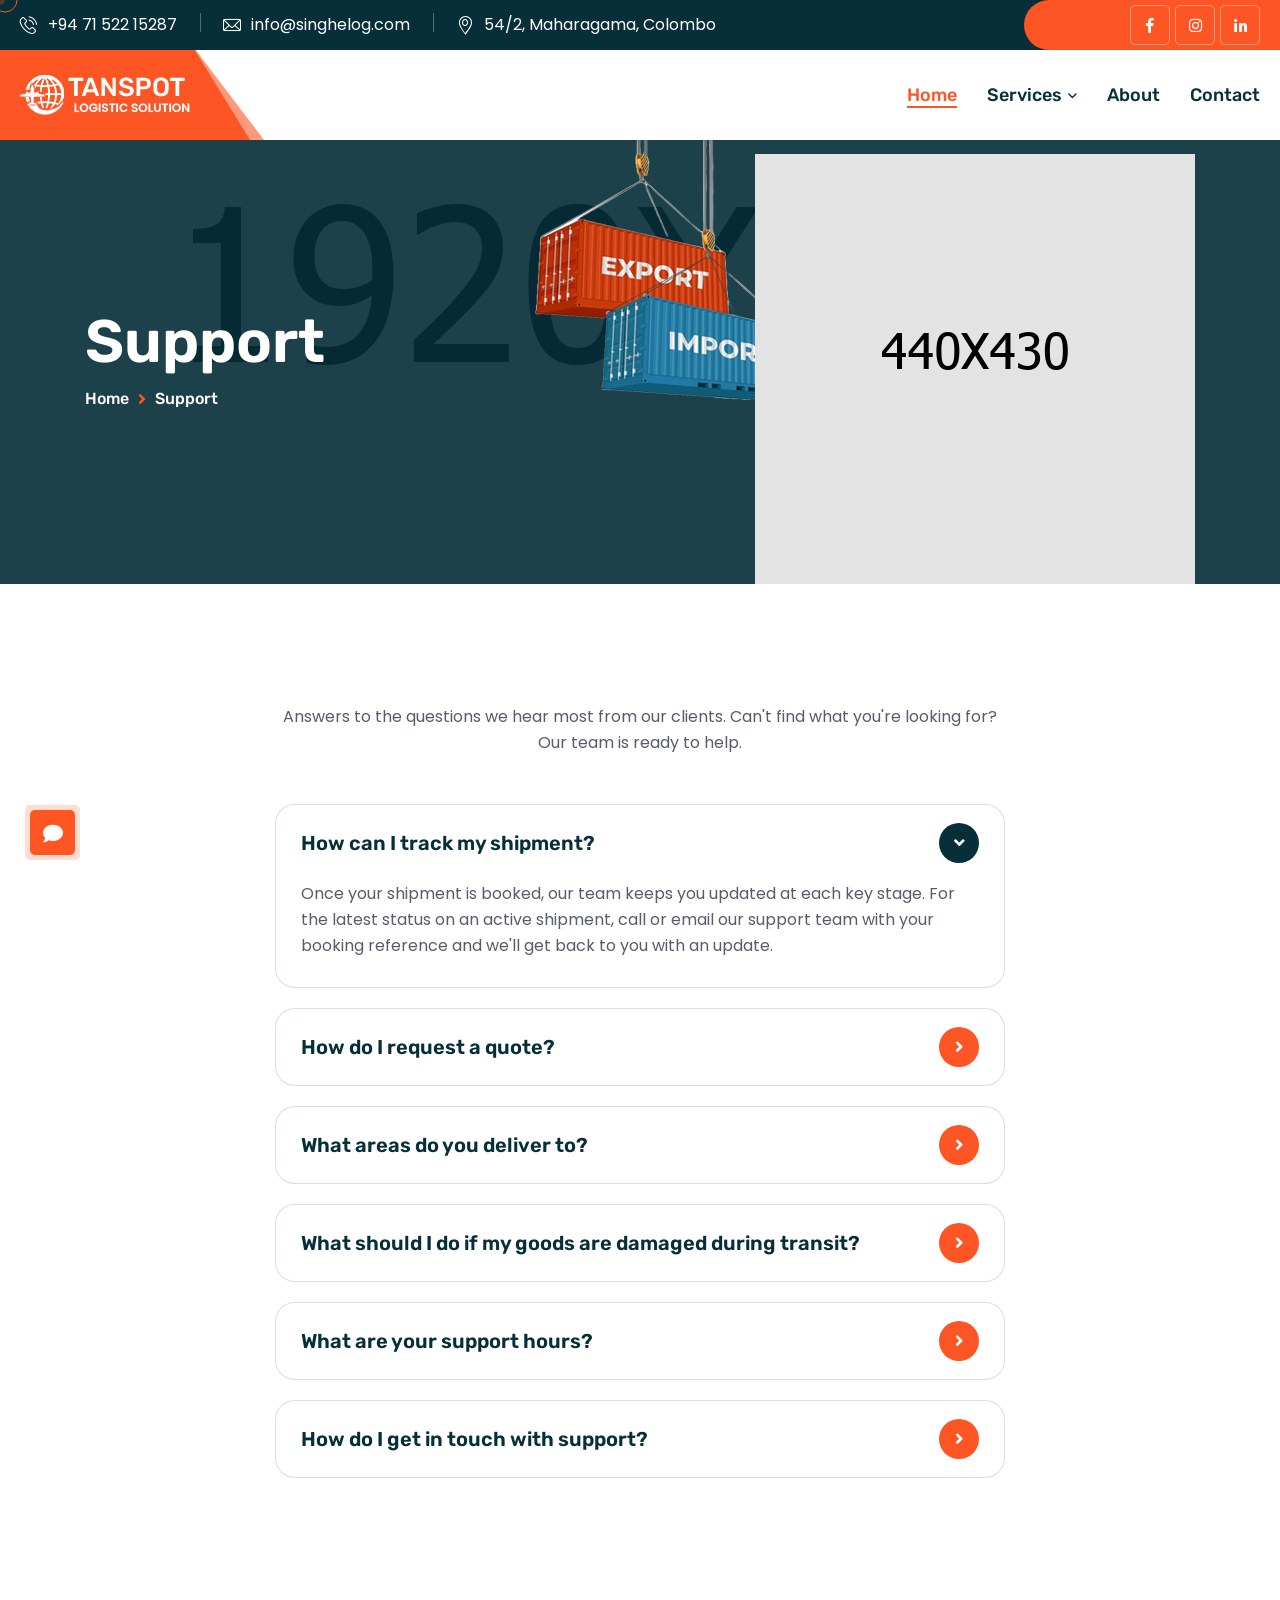
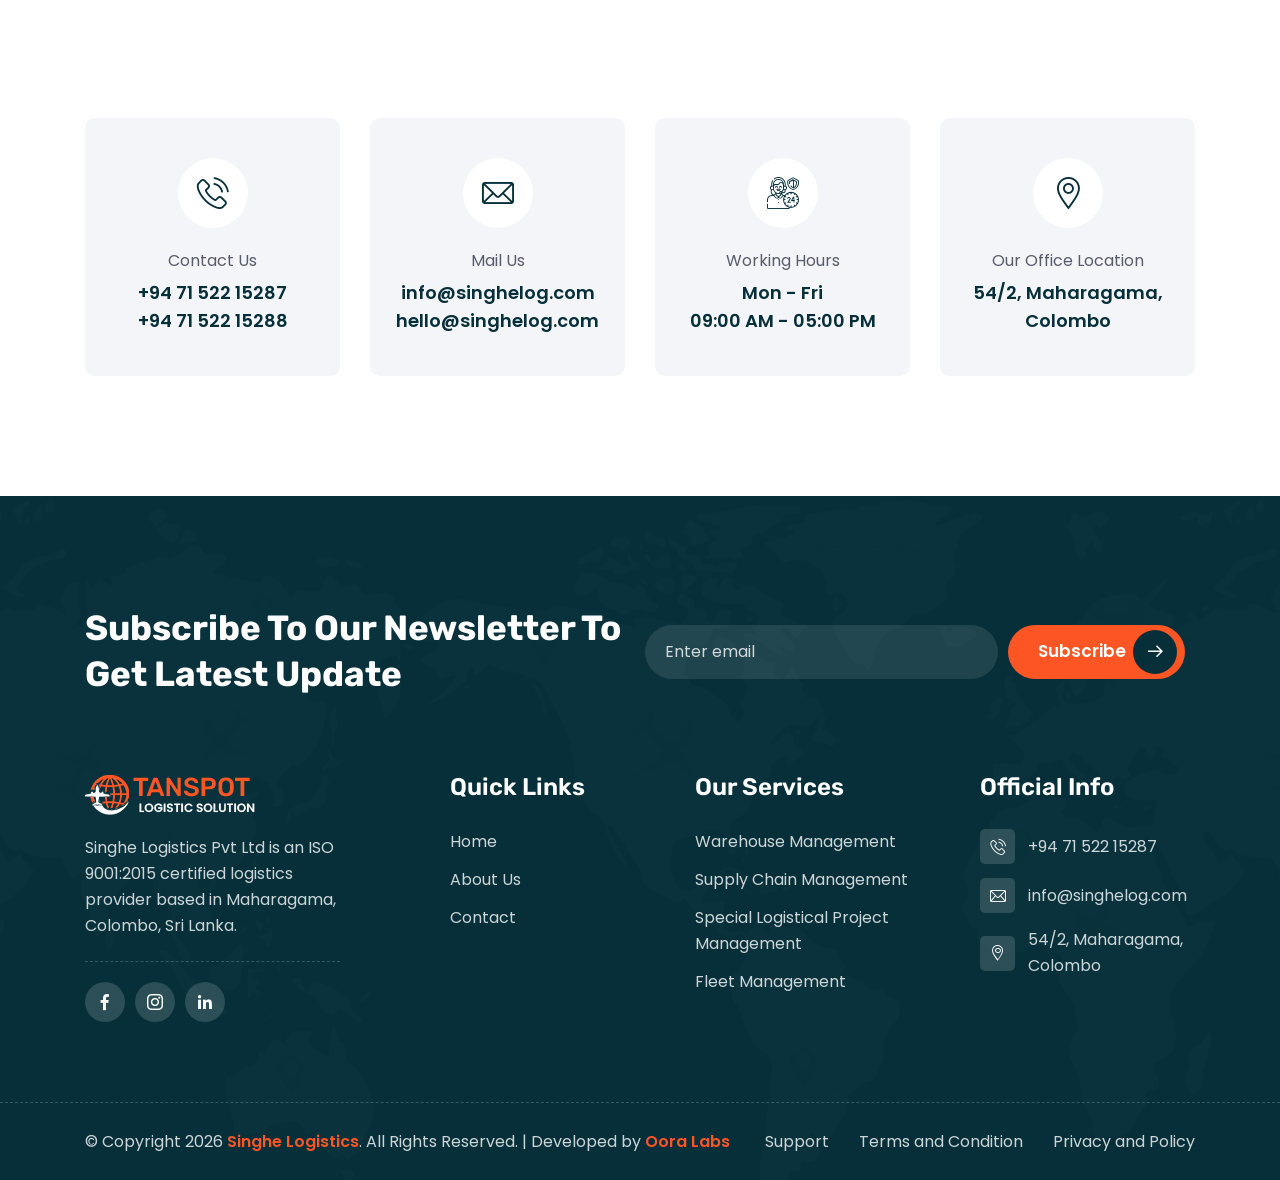
<file: support.html>
<!DOCTYPE html>
<html lang="en">

<head>
    <meta charset="UTF-8" />
    <meta name="viewport" content="width=device-width, initial-scale=1.0" />
    <title>Support || Singhe Logistics</title>
    <meta name="description"
        content="Get support from Singhe Logistics Pvt Ltd. Find answers on shipment tracking, quotes, delivery coverage, and damaged goods, or reach our support team directly." />
    <meta name="keywords"
        content="Singhe Logistics support, logistics FAQ Sri Lanka, shipment tracking help, customer support Singhe Logistics" />
    <meta name="robots" content="index, follow" />
    <meta name="author" content="Singhe Logistics Pvt Ltd" />
    <link rel="canonical" href="https://singhelogistics.com/support.html" />

    <!-- favicons Icons -->
    <link rel="apple-touch-icon" sizes="180x180" href="assets/images/favicons/apple-touch-icon.png" />
    <link rel="icon" type="image/png" sizes="32x32" href="assets/images/favicons/favicon-32x32.png" />
    <link rel="icon" type="image/png" sizes="16x16" href="assets/images/favicons/favicon-16x16.png" />
    <link rel="manifest" href="assets/images/favicons/site.webmanifest" />
    <meta name="theme-color" content="#FD5523" />

    <!-- Open Graph / Facebook -->
    <meta property="og:type" content="website" />
    <meta property="og:url" content="https://singhelogistics.com/support.html" />
    <meta property="og:site_name" content="Singhe Logistics" />
    <meta property="og:locale" content="en_US" />
    <meta property="og:title" content="Support || Singhe Logistics" />
    <meta property="og:description"
        content="Get support from Singhe Logistics Pvt Ltd. Find answers on shipment tracking, quotes, delivery coverage, and damaged goods, or reach our support team directly." />
    <meta property="og:image" content="https://singhelogistics.com/assets/images/resources/logo-1.png" />

    <!-- Twitter -->
    <meta name="twitter:card" content="summary_large_image" />
    <meta name="twitter:url" content="https://singhelogistics.com/support.html" />
    <meta name="twitter:title" content="Support || Singhe Logistics" />
    <meta name="twitter:description"
        content="Get support from Singhe Logistics Pvt Ltd. Find answers on shipment tracking, quotes, delivery coverage, and damaged goods, or reach our support team directly." />
    <meta name="twitter:image" content="https://singhelogistics.com/assets/images/resources/logo-1.png" />

    <!-- Structured Data -->
    <script type="application/ld+json">
    {
      "@context": "https://schema.org",
      "@type": "LocalBusiness",
      "name": "Singhe Logistics Pvt Ltd",
      "image": "https://singhelogistics.com/assets/images/resources/logo-1.png",
      "url": "https://singhelogistics.com/support.html",
      "telephone": "+947152215287",
      "email": "info@singhelog.com",
      "priceRange": "$$",
      "address": {
        "@type": "PostalAddress",
        "streetAddress": "54/2",
        "addressLocality": "Maharagama",
        "addressRegion": "Colombo",
        "addressCountry": "LK"
      },
      "openingHoursSpecification": {
        "@type": "OpeningHoursSpecification",
        "dayOfWeek": ["Monday", "Tuesday", "Wednesday", "Thursday", "Friday"],
        "opens": "09:00",
        "closes": "17:00"
      }
    }
    </script>

    <!-- fonts -->
    <link rel="preconnect" href="https://fonts.googleapis.com">
    <link rel="preconnect" href="https://fonts.gstatic.com" crossorigin>
    <link
        href="https://fonts.googleapis.com/css2?family=Poppins:ital,wght@0,100;0,200;0,300;0,400;0,500;0,600;0,700;0,800;0,900;1,100;1,200;1,300;1,400;1,500;1,600;1,700;1,800;1,900&display=swap"
        rel="stylesheet">
    <link href="https://fonts.googleapis.com/css2?family=Rubik:ital,wght@0,300..900;1,300..900&display=swap"
        rel="stylesheet">


    <link rel="stylesheet" href="assets/css/bootstrap.min.css" />
    <link rel="stylesheet" href="assets/css/animate.min.css" />
    <link rel="stylesheet" href="assets/css/custom-animate.css" />
    <link rel="stylesheet" href="assets/css/swiper.min.css" />
    <link rel="stylesheet" href="assets/css/font-awesome-all.css" />
    <link rel="stylesheet" href="assets/css/jarallax.css" />
    <link rel="stylesheet" href="assets/css/jquery.magnific-popup.css" />
    <link rel="stylesheet" href="assets/css/flaticon.css">
    <link rel="stylesheet" href="assets/css/owl.carousel.min.css" />
    <link rel="stylesheet" href="assets/css/owl.theme.default.min.css" />
    <link rel="stylesheet" href="assets/css/nice-select.css" />
    <link rel="stylesheet" href="assets/css/jquery-ui.css" />
    <link rel="stylesheet" href="assets/css/aos.css" />
    <link rel="stylesheet" href="assets/css/odometer.min.css" />


    <link rel="stylesheet" href="assets/css/module-css/slider.css" />
    <link rel="stylesheet" href="assets/css/module-css/banner.css" />
    <link rel="stylesheet" href="assets/css/module-css/footer.css" />
    <link rel="stylesheet" href="assets/css/module-css/about.css" />
    <link rel="stylesheet" href="assets/css/module-css/service.css" />
    <link rel="stylesheet" href="assets/css/module-css/counter.css" />
    <link rel="stylesheet" href="assets/css/module-css/why-choose.css" />
    <link rel="stylesheet" href="assets/css/module-css/project.css" />
    <link rel="stylesheet" href="assets/css/module-css/video.css" />
    <link rel="stylesheet" href="assets/css/module-css/team.css" />
    <link rel="stylesheet" href="assets/css/module-css/brand.css" />
    <link rel="stylesheet" href="assets/css/module-css/download-app.css" />
    <link rel="stylesheet" href="assets/css/module-css/testimonial.css" />
    <link rel="stylesheet" href="assets/css/module-css/blog.css" />
    <link rel="stylesheet" href="assets/css/module-css/sliding-text.css" />
    <link rel="stylesheet" href="assets/css/module-css/skill.css" />
    <link rel="stylesheet" href="assets/css/module-css/process.css" />
    <link rel="stylesheet" href="assets/css/module-css/faq.css" />
    <link rel="stylesheet" href="assets/css/module-css/error.css" />
    <link rel="stylesheet" href="assets/css/module-css/page-header.css" />
    <link rel="stylesheet" href="assets/css/module-css/contact.css" />


    <!-- template styles -->
    <link rel="stylesheet" href="assets/css/style.css" />
    <link rel="stylesheet" href="assets/css/responsive.css" />
</head>

<body class="custom-cursor">



    <div class="custom-cursor__cursor"></div>
    <div class="custom-cursor__cursor-two"></div>


    <!--Start Preloader-->
    <div class="loader js-preloader">
        <div></div>
        <div></div>
        <div></div>
    </div>
    <!--End Preloader-->

    <div class="chat-icon"><button type="button" class="chat-toggler"><i class="fa fa-comment"></i></button></div>
    <!--Chat Popup-->
    <div id="chat-popup" class="chat-popup">
        <div class="popup-inner">
            <div class="close-chat"><i class="fa fa-times"></i></div>
            <div class="chat-form">
                <p>Please fill out the form below and we will get back to you as soon as possible.</p>
                <form action="assets/inc/sendemail.php" method="POST" class="contact-form-validated">
                    <div class="form-group">
                        <input type="text" name="name" placeholder="Your Name" required>
                    </div>
                    <div class="form-group">
                        <input type="email" name="email" placeholder="Your Email" required>
                    </div>
                    <div class="form-group">
                        <textarea name="message" placeholder="Your Text" required></textarea>
                    </div>
                    <div class="form-group message-btn">
                        <button type="submit" class="thm-btn"> Submit Now
                            <span><i class="icon-right-arrow"></i></span>
                        </button>
                    </div>
                    <div class="result"></div>
                </form>
            </div>
        </div>
    </div>





    <div class="page-wrapper">
        <header class="main-header">
            <div class="main-menu__top">
                <div class="main-menu__top-inner">
                    <ul class="list-unstyled main-menu__contact-list">
                        <li>
                            <div class="icon">
                                <i class="icon-phone-call"></i>
                            </div>
                            <div class="text">
                                <p><a href="tel:+947152215287">+94 71 522 15287</a></p>
                            </div>
                        </li>
                        <li>
                            <div class="icon">
                                <i class="icon-email"></i>
                            </div>
                            <div class="text">
                                <p><a href="mailto:info@singhelog.com">info@singhelog.com</a>
                                </p>
                            </div>
                        </li>
                        <li>
                            <div class="icon">
                                <i class="icon-location1"></i>
                            </div>
                            <div class="text">
                                <p>54/2, Maharagama, Colombo</p>
                            </div>
                        </li>
                    </ul>
                    <p class="main-menu__top-welcome-text">Welcome to Singhe Logistics</p>
                    <div class="main-menu__top-right">
                        <div class="main-menu__top-time">
                            <div class="main-menu__top-time-icon">
                                <span class="fas fa-clock"></span>
                            </div>
                            <p class="main-menu__top-text">Mon - Fri: 09:00 - 05:00</p>
                        </div>
                        <div class="main-menu__social">
                            <a href="#"><i class="fab fa-facebook-f"></i></a>
                            <a href="#"><i class="fab fa-instagram"></i></a>
                            <a href="#"><i class="fab fa-linkedin-in"></i></a>
                        </div>
                    </div>
                </div>
            </div>
            <nav class="main-menu">
                <div class="main-menu__wrapper">
                    <div class="main-menu__wrapper-inner">
                        <div class="main-menu__left">
                            <div class="main-menu__logo">
                                <a href="index.html"><img src="assets/images/resources/logo-1.png" alt=""></a>
                            </div>
                        </div>
                        <div class="main-menu__main-menu-box">
                            <a href="#" class="mobile-nav__toggler"><i class="fa fa-bars"></i></a>
                            <ul class="main-menu__list">
                                <li>
                                    <a href="index.html">Home</a>
                                </li>
                                <li class="dropdown">
                                    <a href="services.html">Services</a>
                                    <ul class="shadow-box">
                                        <li><a href="warehouse-management.html">Warehouse Management</a></li>
                                        <li><a href="supply-chain-management.html">Supply Chain Management</a></li>
                                        <li><a href="special-logistical-project-management.html">Special Logistical
                                                Project Management</a></li>
                                        <li><a href="fleet-management.html">Fleet Management</a></li>
                                    </ul>
                                </li>
                                <li>
                                    <a href="about.html">About</a>
                                </li>
                                <li>
                                    <a href="contact.html">Contact</a>
                                </li>
                            </ul>
                        </div>
                        <div class="main-menu__right">
                            <div class="main-menu__call">
                                <div class="main-menu__call-icon">
                                    <i class="icon-phone-call"></i>
                                </div>
                                <div class="main-menu__call-content">
                                    <p class="main-menu__call-sub-title">Call Anytime</p>
                                    <h5 class="main-menu__call-number"><a href="tel:+947152215287">+94 71 522 15287</a>
                                    </h5>
                                </div>
                            </div>
                        </div>
                    </div>
                </div>
            </nav>
        </header>

        <div class="stricky-header stricked-menu main-menu">
            <div class="sticky-header__content"></div><!-- /.sticky-header__content -->
        </div><!-- /.stricky-header -->



        <!--Page Header Start-->
        <section class="page-header">
            <div class="page-header__bg" style="background-image: url(assets/images/backgrounds/page-header-bg.jpg);">
            </div>
            <div class="container">
                <div class="page-header__inner">
                    <div class="page-header__img-1">
                        <img src="assets/images/resources/page-header-img-1.png" alt="">
                    </div>
                    <div class="page-header__shape-1 float-bob-y">
                        <img src="assets/images/shapes/page-header-shape-1.png" alt="">
                    </div>
                    <h3>Support</h3>
                    <div class="thm-breadcrumb__inner">
                        <ul class="thm-breadcrumb list-unstyled">
                            <li><a href="index.html">Home</a></li>
                            <li><span class="fas fa-angle-right"></span></li>
                            <li>Support</li>
                        </ul>
                    </div>
                </div>
            </div>
        </section>
        <!--Page Header End-->

        <!--Support FAQ Start-->
        <section class="faq-page">
            <div class="container">
                <div class="row">
                    <div class="col-xl-8 offset-xl-2">
                        <p class="text-center mb-5">Answers to the questions we hear most from our clients. Can't
                            find what you're looking for? Our team is ready to help.</p>
                        <div class="faq-page__single">
                            <div class="faq-one-accrodion accrodion-grp" data-grp-name="support-page-accrodion">
                                <div class="accrodion active">
                                    <div class="accrodion-title">
                                        <h4>How can I track my shipment?</h4>
                                    </div>
                                    <div class="accrodion-content">
                                        <p>Once your shipment is booked, our team keeps you updated at each key
                                            stage. For the latest status on an active shipment, call or email our
                                            support team with your booking reference and we'll get back to you with
                                            an update.</p>
                                    </div>
                                </div>
                                <div class="accrodion">
                                    <div class="accrodion-title">
                                        <h4>How do I request a quote?</h4>
                                    </div>
                                    <div class="accrodion-content">
                                        <p>Use the quote form on our <a href="contact.html">Contact</a> page, or call
                                            us directly, with details of your cargo, pickup and delivery locations,
                                            and preferred timeline. We'll respond with a tailored quote as soon as
                                            possible.</p>
                                    </div>
                                </div>
                                <div class="accrodion">
                                    <div class="accrodion-title">
                                        <h4>What areas do you deliver to?</h4>
                                    </div>
                                    <div class="accrodion-content">
                                        <p>We operate across Colombo and wider Sri Lanka. If you're unsure whether
                                            your location is covered, reach out to our team and we'll confirm
                                            availability for your route.</p>
                                    </div>
                                </div>
                                <div class="accrodion">
                                    <div class="accrodion-title">
                                        <h4>What should I do if my goods are damaged during transit?</h4>
                                    </div>
                                    <div class="accrodion-content">
                                        <p>Contact our support team as soon as possible with your booking reference
                                            and photos of the damage. As an ISO 9001:2015 certified provider, we
                                            follow a structured process to investigate and resolve any handling
                                            issues promptly.</p>
                                    </div>
                                </div>
                                <div class="accrodion">
                                    <div class="accrodion-title">
                                        <h4>What are your support hours?</h4>
                                    </div>
                                    <div class="accrodion-content">
                                        <p>Our support team is available Monday to Friday, 09:00 AM to 05:00 PM. For
                                            urgent matters outside these hours, please call our main line and we'll
                                            respond as soon as we're able.</p>
                                    </div>
                                </div>
                                <div class="accrodion">
                                    <div class="accrodion-title">
                                        <h4>How do I get in touch with support?</h4>
                                    </div>
                                    <div class="accrodion-content">
                                        <p>You can call us, email <a
                                                href="mailto:info@singhelog.com">info@singhelog.com</a>, or visit our
                                            <a href="contact.html">Contact page</a> to send a message directly.
                                        </p>
                                    </div>
                                </div>
                            </div>
                        </div>
                    </div>
                </div>
            </div>
        </section>
        <!--Support FAQ End-->

        <!--Contact Info Start-->
        <section class="contact-info">
            <div class="container">
                <div class="row">
                    <!--Contact Two Single Start-->
                    <div class="col-xl-3 col-lg-6 wow fadeInLeft" data-wow-delay="100ms">
                        <div class="contact-info__single">
                            <div class="contact-info__icon">
                                <span class="icon-phone-call"></span>
                            </div>
                            <p>Contact Us</p>
                            <h5><a href="tel:+947152215287">+94 71 522 15287</a></h5>
                            <h5><a href="tel:+947152215287">+94 71 522 15288</a></h5>
                        </div>
                    </div>
                    <!--Contact Two Single End-->
                    <!--Contact Two Single Start-->
                    <div class="col-xl-3 col-lg-6 wow fadeInUp" data-wow-delay="200ms">
                        <div class="contact-info__single">
                            <div class="contact-info__icon">
                                <span class="icon-email"></span>
                            </div>
                            <p>Mail Us</p>
                            <h5><a href="mailto:info@singhelog.com">info@singhelog.com</a></h5>
                            <h5><a href="mailto:info@singhelog.com">hello@singhelog.com</a></h5>
                        </div>
                    </div>
                    <!--Contact Two Single End-->
                    <!--Contact Two Single Start-->
                    <div class="col-xl-3 col-lg-6 wow fadeInRight" data-wow-delay="300ms">
                        <div class="contact-info__single">
                            <div class="contact-info__icon">
                                <span class="icon-24-hours-service"></span>
                            </div>
                            <p>Working Hours</p>
                            <h5>Mon - Fri
                                <br> 09:00 AM - 05:00 PM
                            </h5>
                        </div>
                    </div>
                    <!--Contact Two Single End-->
                    <!--Contact Two Single Start-->
                    <div class="col-xl-3 col-lg-6 wow fadeInRight" data-wow-delay="400ms">
                        <div class="contact-info__single">
                            <div class="contact-info__icon">
                                <span class="icon-location1"></span>
                            </div>
                            <p>Our Office Location</p>
                            <h5>54/2, Maharagama, Colombo</h5>
                        </div>
                    </div>
                    <!--Contact Two Single End-->
                </div>
            </div>
        </section>
        <!--Contact Info End-->

        <!--Site Footer Start-->
        <footer class="site-footer">
            <div class="site-footer__shape-bg"
                style="background-image: url(assets/images/shapes/site-footer-shape-bg.png);"></div>
            <div class="container">
                <div class="site-footer__top">
                    <div class="row">
                        <div class="col-xl-12">
                            <div class="footer-widget__column footer-widget__newsletter">
                                <h3 class="footer-widget__newsletter-title">Subscribe To Our Newsletter To<br>
                                    Get
                                    Latest Update</h3>
                                <form class="footer-widget__newsletter-form contact-form-validated"
                                    action="assets/inc/sendemail.php" method="POST">
                                    <div class="footer-widget__newsletter-form-input-box">
                                        <input type="email" placeholder="Enter email" name="email">
                                    </div>
                                    <button type="submit" class="footer-widget__newsletter-btn thm-btn">Subscribe
                                        <span><i class="icon-right-arrow"></i></span>
                                    </button>
                                    <div class="result"></div>
                                </form>
                            </div>
                        </div>
                    </div>
                </div>
                <div class="site-footer__middle">
                    <div class="row">
                        <div class="col-xl-3 col-lg-6 col-md-6 wow fadeInUp" data-wow-delay="100ms">
                            <div class="footer-widget__column footer-widget__about">
                                <div class="footer-widget__logo">
                                    <a href="index.html"><img src="assets/images/resources/footer-logo.png" alt=""></a>
                                </div>
                                <p class="footer-widget__about-text">Singhe Logistics Pvt Ltd is an ISO 9001:2015
                                    certified logistics provider based in Maharagama, Colombo, Sri Lanka.</p>
                                <div class="site-footer__social">
                                    <a href="#"><i class="fab fa-facebook-f"></i></a>
                                    <a href="#"><i class="icon-instagram"></i></a>
                                    <a href="#"><i class="fab fa-linkedin-in"></i></a>
                                </div>
                            </div>
                        </div>
                        <div class="col-xl-3 col-lg-6 col-md-6 wow fadeInUp" data-wow-delay="200ms">
                            <div class="footer-widget__column footer-widget__usefull-link">
                                <div class="footer-widget__title-box">
                                    <h3 class="footer-widget__title">Quick Links</h3>
                                </div>
                                <div class="footer-widget__link-box">
                                    <ul class="footer-widget__link list-unstyled">
                                        <li><a href="index.html">Home</a></li>
                                        <li><a href="about.html">About Us</a></li>
                                        <li><a href="contact.html">Contact</a></li>
                                    </ul>
                                </div>
                            </div>
                        </div>
                        <div class="col-xl-3 col-lg-6 col-md-6 wow fadeInUp" data-wow-delay="300ms">
                            <div class="footer-widget__column footer-widget__services">
                                <div class="footer-widget__title-box">
                                    <h3 class="footer-widget__title">Our Services</h3>
                                </div>
                                <ul class="footer-widget__link list-unstyled">
                                    <li><a href="warehouse-management.html">Warehouse Management</a></li>
                                    <li><a href="supply-chain-management.html">Supply Chain Management</a></li>
                                    <li><a href="special-logistical-project-management.html">Special Logistical
                                            Project Management</a></li>
                                    <li><a href="fleet-management.html">Fleet Management</a></li>
                                </ul>
                            </div>
                        </div>
                        <div class="col-xl-3 col-lg-6 col-md-6 wow fadeInUp" data-wow-delay="400ms">
                            <div class="footer-widget__contact-box">
                                <div class="footer-widget__title-box">
                                    <h3 class="footer-widget__title">Official info</h3>
                                </div>
                                <ul class="footer-widget__contact list-unstyled">
                                    <li>
                                        <div class="icon">
                                            <span class="icon-phone-call"></span>
                                        </div>
                                        <div class="content">
                                            <p><a href="tel:+947152215287">+94 71 522 15287</a></p>
                                        </div>
                                    </li>
                                    <li>
                                        <div class="icon">
                                            <span class="icon-email"></span>
                                        </div>
                                        <div class="content">
                                            <p><a href="mailto:info@singhelog.com">info@singhelog.com</a>
                                            </p>
                                        </div>
                                    </li>
                                    <li>
                                        <div class="icon">
                                            <span class="icon-location1"></span>
                                        </div>
                                        <div class="content">
                                            <p>54/2, Maharagama, Colombo</p>
                                        </div>
                                    </li>
                                </ul>
                            </div>
                        </div>
                    </div>
                </div>
            </div>
            <div class="site-footer__bottom">
                <div class="container">
                    <div class="site-footer__bottom-inner">
                        <p class="site-footer__bottom-text">© Copyright 2026 <a href="index.html">Singhe
                                Logistics</a>. All Rights Reserved. | Developed by <a
                                href="https://www.ooralabz.com/" target="_blank" rel="noopener">Oora Labs</a></p>
                        <ul class="list-unstyled site-footer__bottom-menu">
                            <li><a href="support.html">Support</a></li>
                            <li><a href="terms-and-conditions.html">Terms and Condition</a></li>
                            <li><a href="privacy-policy.html">Privacy and Policy</a></li>
                        </ul>
                    </div>
                </div>
            </div>
        </footer>
        <!--Site Footer End-->





    </div><!-- /.page-wrapper -->


    <div class="mobile-nav__wrapper">
        <div class="mobile-nav__overlay mobile-nav__toggler"></div>
        <!-- /.mobile-nav__overlay -->
        <div class="mobile-nav__content">
            <span class="mobile-nav__close mobile-nav__toggler"><i class="fa fa-times"></i></span>
            <div class="logo-box">
                <a href="index.html" aria-label="logo image"><img src="assets/images/resources/logo-3.png" width="140"
                        alt="" /></a>
            </div>
            <!-- /.logo-box -->
            <div class="mobile-nav__container"></div>
            <!-- /.mobile-nav__container -->

            <ul class="mobile-nav__contact list-unstyled">
                <li>
                    <i class="fa fa-envelope"></i>
                    <a href="mailto:info@singhelog.com">info@singhelog.com</a>
                </li>
                <li>
                    <i class="fas fa-phone"></i>
                    <a href="tel:+947152215287">+94 71 522 15287</a>
                </li>
            </ul><!-- /.mobile-nav__contact -->
            <div class="mobile-nav__top">
                <div class="mobile-nav__social">
                    <a href="#" class="fab fa-facebook-square"></a>
                    <a href="#" class="fab fa-instagram"></a>
                    <a href="#" class="fab fa-linkedin"></a>
                </div><!-- /.mobile-nav__social -->
            </div><!-- /.mobile-nav__top -->

        </div>
        <!-- /.mobile-nav__content -->
    </div>
    <!-- /.mobile-nav__wrapper -->






    <a href="#" data-target="html" class="scroll-to-target scroll-to-top">
        <span class="scroll-to-top__wrapper"><span class="scroll-to-top__inner"></span></span>
        <span class="scroll-to-top__text"> Go Back Top</span>
    </a>


    <script src="assets/js/jquery-latest.js"></script>
    <script src="assets/js/bootstrap.bundle.min.js"></script>
    <script src="assets/js/jarallax.min.js"></script>
    <script src="assets/js/jquery.ajaxchimp.min.js"></script>
    <script src="assets/js/jquery.appear.min.js"></script>
    <script src="assets/js/swiper.min.js"></script>
    <script src="assets/js/jquery.magnific-popup.min.js"></script>
    <script src="assets/js/jquery.validate.min.js"></script>
    <script src="assets/js/wNumb.min.js"></script>
    <script src="assets/js/wow.js"></script>
    <script src="assets/js/isotope.js"></script>
    <script src="assets/js/owl.carousel.min.js"></script>
    <script src="assets/js/jquery-ui.js"></script>
    <script src="assets/js/jquery.nice-select.min.js"></script>
    <script src="assets/js/marquee.min.js"></script>
    <script src="assets/js/countdown.min.js"></script>
    <script src="assets/js/jquery.circleType.js"></script>
    <script src="assets/js/jquery.fittext.js"></script>
    <script src="assets/js/jquery.lettering.min.js"></script>
    <script src="assets/js/jquery-sidebar-content.js"></script>
    <script src="assets/js/aos.js"></script>
    <script src="assets/js/odometer.min.js"></script>
    <script src="assets/js/typed-2.0.11.js"></script>


    <script src="assets/js/gsap/gsap.js"></script>
    <script src="assets/js/gsap/ScrollTrigger.js"></script>
    <script src="assets/js/gsap/SplitText.js"></script>




    <!-- template js -->
    <script src="assets/js/script.js"></script>
</body>

</html>
</file>
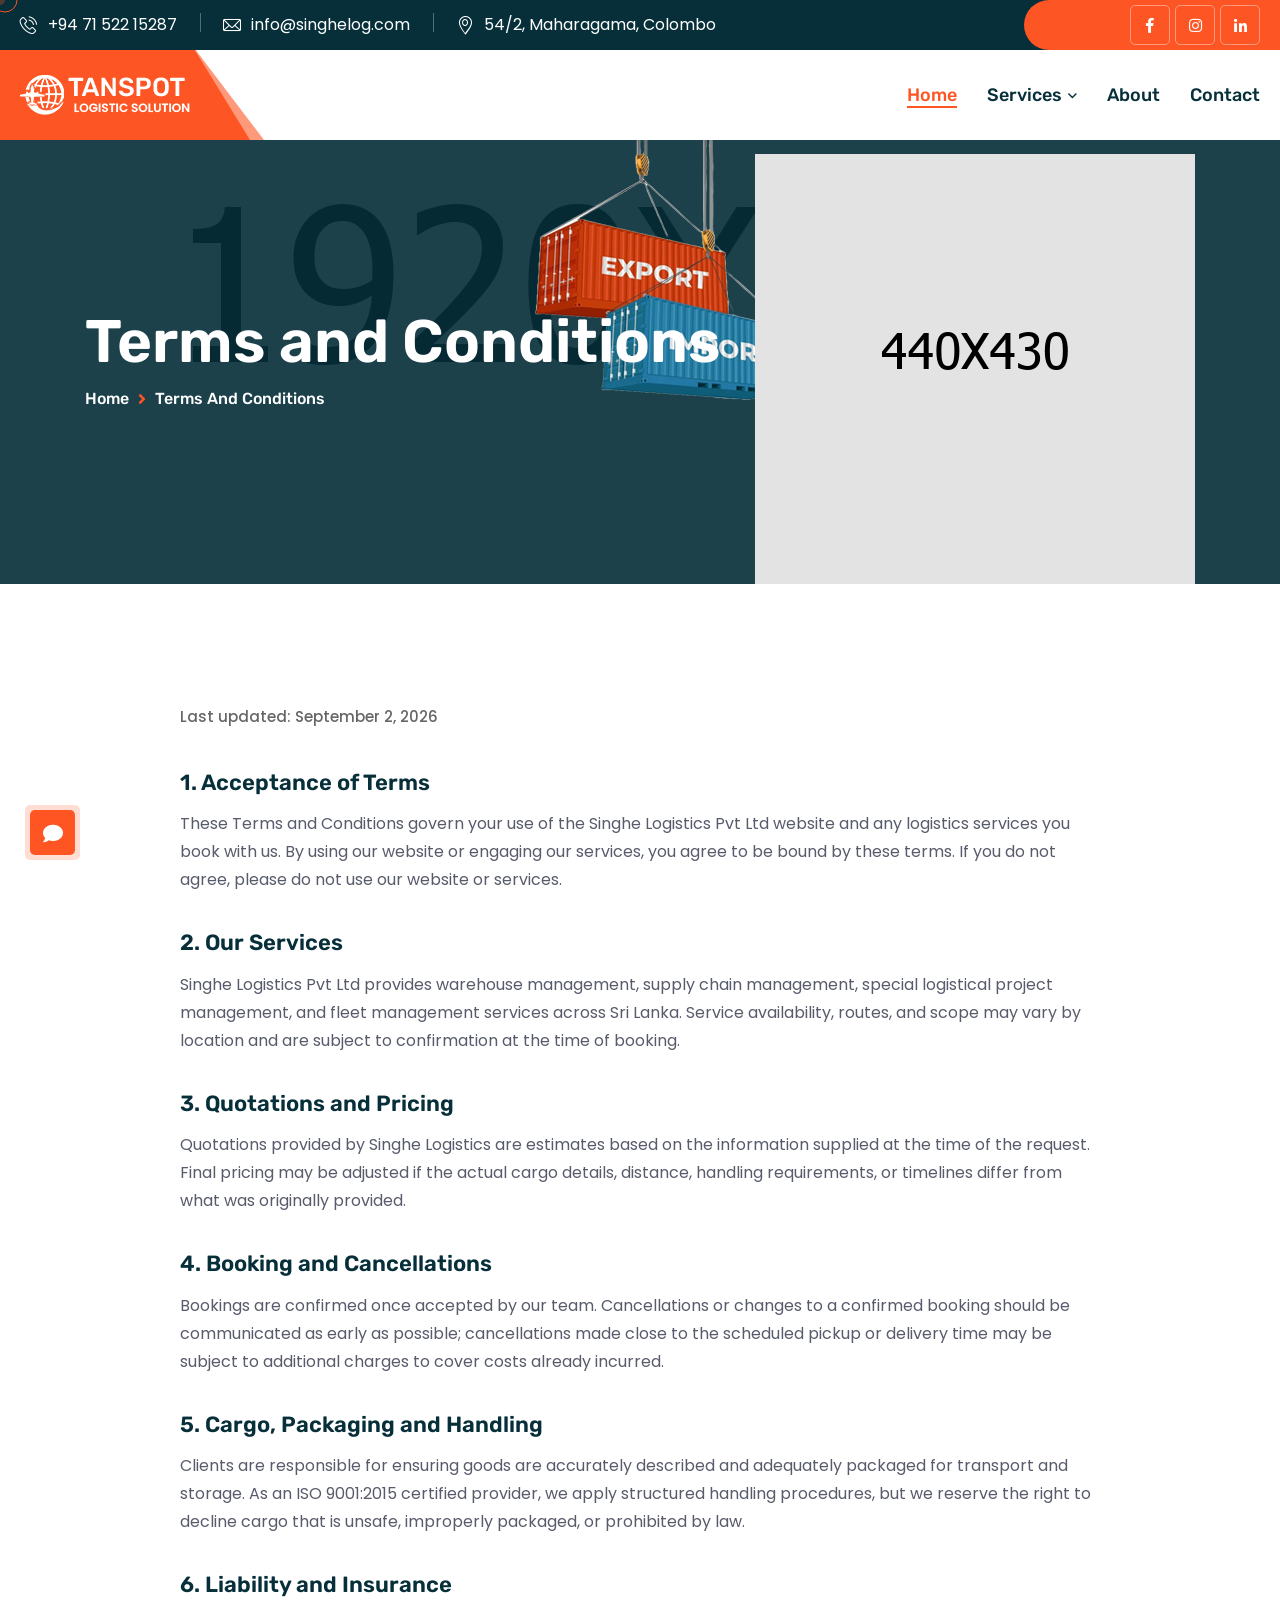
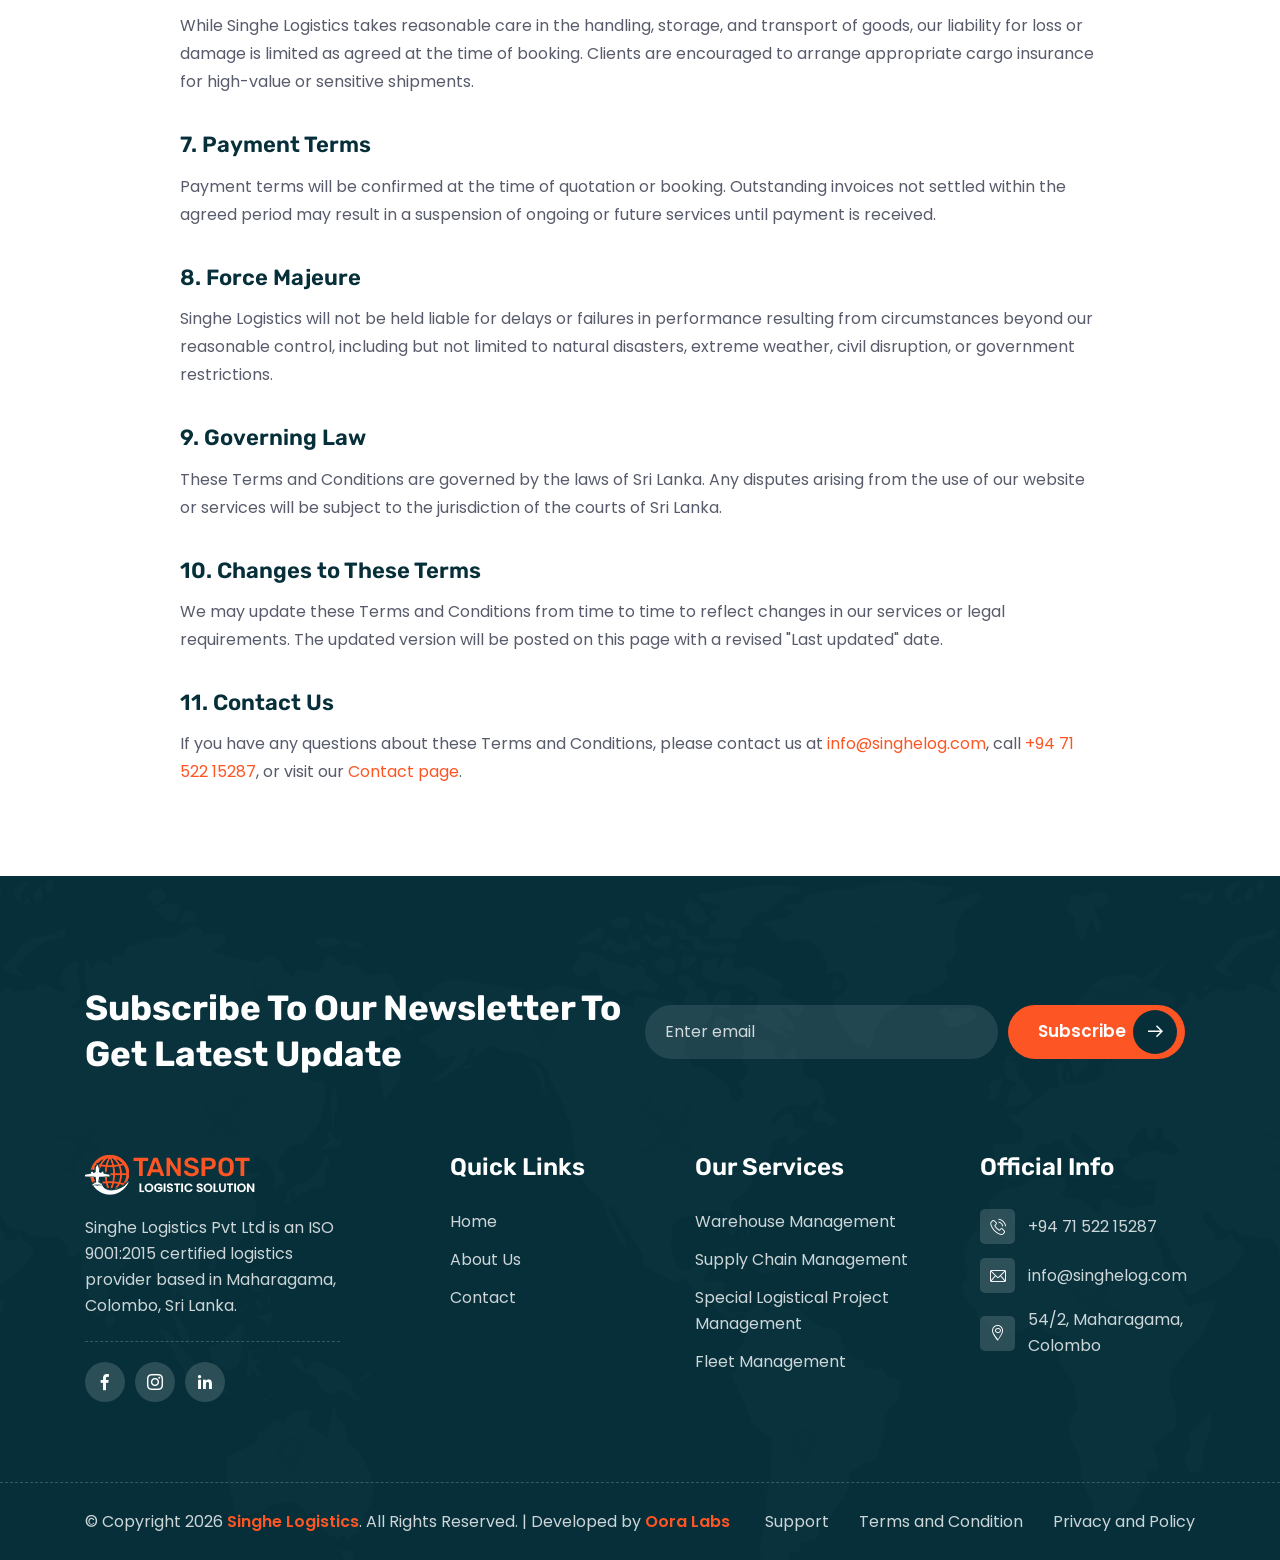
<file: terms-and-conditions.html>
<!DOCTYPE html>
<html lang="en">

<head>
    <meta charset="UTF-8" />
    <meta name="viewport" content="width=device-width, initial-scale=1.0" />
    <title>Terms and Conditions || Singhe Logistics</title>
    <meta name="description"
        content="Read the terms and conditions for using Singhe Logistics Pvt Ltd's website and logistics services, including bookings, liability, payments, and cargo handling." />
    <meta name="keywords"
        content="Singhe Logistics terms and conditions, logistics terms of service, Singhe Logistics booking terms" />
    <meta name="robots" content="index, follow" />
    <meta name="author" content="Singhe Logistics Pvt Ltd" />
    <link rel="canonical" href="https://singhelogistics.com/terms-and-conditions.html" />

    <!-- favicons Icons -->
    <link rel="apple-touch-icon" sizes="180x180" href="assets/images/favicons/apple-touch-icon.png" />
    <link rel="icon" type="image/png" sizes="32x32" href="assets/images/favicons/favicon-32x32.png" />
    <link rel="icon" type="image/png" sizes="16x16" href="assets/images/favicons/favicon-16x16.png" />
    <link rel="manifest" href="assets/images/favicons/site.webmanifest" />
    <meta name="theme-color" content="#FD5523" />

    <!-- Open Graph / Facebook -->
    <meta property="og:type" content="website" />
    <meta property="og:url" content="https://singhelogistics.com/terms-and-conditions.html" />
    <meta property="og:site_name" content="Singhe Logistics" />
    <meta property="og:locale" content="en_US" />
    <meta property="og:title" content="Terms and Conditions || Singhe Logistics" />
    <meta property="og:description"
        content="Read the terms and conditions for using Singhe Logistics Pvt Ltd's website and logistics services, including bookings, liability, payments, and cargo handling." />
    <meta property="og:image" content="https://singhelogistics.com/assets/images/resources/logo-1.png" />

    <!-- Twitter -->
    <meta name="twitter:card" content="summary_large_image" />
    <meta name="twitter:url" content="https://singhelogistics.com/terms-and-conditions.html" />
    <meta name="twitter:title" content="Terms and Conditions || Singhe Logistics" />
    <meta name="twitter:description"
        content="Read the terms and conditions for using Singhe Logistics Pvt Ltd's website and logistics services, including bookings, liability, payments, and cargo handling." />
    <meta name="twitter:image" content="https://singhelogistics.com/assets/images/resources/logo-1.png" />

    <!-- Structured Data -->
    <script type="application/ld+json">
    {
      "@context": "https://schema.org",
      "@type": "LocalBusiness",
      "name": "Singhe Logistics Pvt Ltd",
      "image": "https://singhelogistics.com/assets/images/resources/logo-1.png",
      "url": "https://singhelogistics.com/terms-and-conditions.html",
      "telephone": "+947152215287",
      "email": "info@singhelog.com",
      "priceRange": "$$",
      "address": {
        "@type": "PostalAddress",
        "streetAddress": "54/2",
        "addressLocality": "Maharagama",
        "addressRegion": "Colombo",
        "addressCountry": "LK"
      },
      "openingHoursSpecification": {
        "@type": "OpeningHoursSpecification",
        "dayOfWeek": ["Monday", "Tuesday", "Wednesday", "Thursday", "Friday"],
        "opens": "09:00",
        "closes": "17:00"
      }
    }
    </script>

    <!-- fonts -->
    <link rel="preconnect" href="https://fonts.googleapis.com">
    <link rel="preconnect" href="https://fonts.gstatic.com" crossorigin>
    <link
        href="https://fonts.googleapis.com/css2?family=Poppins:ital,wght@0,100;0,200;0,300;0,400;0,500;0,600;0,700;0,800;0,900;1,100;1,200;1,300;1,400;1,500;1,600;1,700;1,800;1,900&display=swap"
        rel="stylesheet">
    <link href="https://fonts.googleapis.com/css2?family=Rubik:ital,wght@0,300..900;1,300..900&display=swap"
        rel="stylesheet">


    <link rel="stylesheet" href="assets/css/bootstrap.min.css" />
    <link rel="stylesheet" href="assets/css/animate.min.css" />
    <link rel="stylesheet" href="assets/css/custom-animate.css" />
    <link rel="stylesheet" href="assets/css/swiper.min.css" />
    <link rel="stylesheet" href="assets/css/font-awesome-all.css" />
    <link rel="stylesheet" href="assets/css/jarallax.css" />
    <link rel="stylesheet" href="assets/css/jquery.magnific-popup.css" />
    <link rel="stylesheet" href="assets/css/flaticon.css">
    <link rel="stylesheet" href="assets/css/owl.carousel.min.css" />
    <link rel="stylesheet" href="assets/css/owl.theme.default.min.css" />
    <link rel="stylesheet" href="assets/css/nice-select.css" />
    <link rel="stylesheet" href="assets/css/jquery-ui.css" />
    <link rel="stylesheet" href="assets/css/aos.css" />
    <link rel="stylesheet" href="assets/css/odometer.min.css" />


    <link rel="stylesheet" href="assets/css/module-css/slider.css" />
    <link rel="stylesheet" href="assets/css/module-css/banner.css" />
    <link rel="stylesheet" href="assets/css/module-css/footer.css" />
    <link rel="stylesheet" href="assets/css/module-css/about.css" />
    <link rel="stylesheet" href="assets/css/module-css/service.css" />
    <link rel="stylesheet" href="assets/css/module-css/counter.css" />
    <link rel="stylesheet" href="assets/css/module-css/why-choose.css" />
    <link rel="stylesheet" href="assets/css/module-css/project.css" />
    <link rel="stylesheet" href="assets/css/module-css/video.css" />
    <link rel="stylesheet" href="assets/css/module-css/team.css" />
    <link rel="stylesheet" href="assets/css/module-css/brand.css" />
    <link rel="stylesheet" href="assets/css/module-css/download-app.css" />
    <link rel="stylesheet" href="assets/css/module-css/testimonial.css" />
    <link rel="stylesheet" href="assets/css/module-css/blog.css" />
    <link rel="stylesheet" href="assets/css/module-css/sliding-text.css" />
    <link rel="stylesheet" href="assets/css/module-css/skill.css" />
    <link rel="stylesheet" href="assets/css/module-css/process.css" />
    <link rel="stylesheet" href="assets/css/module-css/faq.css" />
    <link rel="stylesheet" href="assets/css/module-css/error.css" />
    <link rel="stylesheet" href="assets/css/module-css/page-header.css" />
    <link rel="stylesheet" href="assets/css/module-css/contact.css" />


    <!-- template styles -->
    <link rel="stylesheet" href="assets/css/style.css" />
    <link rel="stylesheet" href="assets/css/responsive.css" />

    <style>
        .policy-page {
            position: relative;
            display: block;
            padding: 120px 0 90px;
            z-index: 1;
        }

        .policy-page__updated {
            display: inline-block;
            font-size: 15px;
            font-weight: 500;
            color: var(--tanspot-text-body, #666);
            margin-bottom: 40px;
        }

        .policy-page__block+.policy-page__block {
            margin-top: 36px;
        }

        .policy-page__block h4 {
            font-size: 22px;
            font-weight: 600;
            margin-bottom: 14px;
            color: var(--tanspot-black, #14100e);
        }

        .policy-page__block p {
            margin-bottom: 0;
            line-height: 28px;
        }

        .policy-page__block ul {
            padding-left: 20px;
            margin: 14px 0 0;
        }

        .policy-page__block ul li {
            list-style: disc;
            line-height: 28px;
            margin-bottom: 6px;
        }
    </style>
</head>

<body class="custom-cursor">



    <div class="custom-cursor__cursor"></div>
    <div class="custom-cursor__cursor-two"></div>


    <!--Start Preloader-->
    <div class="loader js-preloader">
        <div></div>
        <div></div>
        <div></div>
    </div>
    <!--End Preloader-->

    <div class="chat-icon"><button type="button" class="chat-toggler"><i class="fa fa-comment"></i></button></div>
    <!--Chat Popup-->
    <div id="chat-popup" class="chat-popup">
        <div class="popup-inner">
            <div class="close-chat"><i class="fa fa-times"></i></div>
            <div class="chat-form">
                <p>Please fill out the form below and we will get back to you as soon as possible.</p>
                <form action="assets/inc/sendemail.php" method="POST" class="contact-form-validated">
                    <div class="form-group">
                        <input type="text" name="name" placeholder="Your Name" required>
                    </div>
                    <div class="form-group">
                        <input type="email" name="email" placeholder="Your Email" required>
                    </div>
                    <div class="form-group">
                        <textarea name="message" placeholder="Your Text" required></textarea>
                    </div>
                    <div class="form-group message-btn">
                        <button type="submit" class="thm-btn"> Submit Now
                            <span><i class="icon-right-arrow"></i></span>
                        </button>
                    </div>
                    <div class="result"></div>
                </form>
            </div>
        </div>
    </div>





    <div class="page-wrapper">
        <header class="main-header">
            <div class="main-menu__top">
                <div class="main-menu__top-inner">
                    <ul class="list-unstyled main-menu__contact-list">
                        <li>
                            <div class="icon">
                                <i class="icon-phone-call"></i>
                            </div>
                            <div class="text">
                                <p><a href="tel:+947152215287">+94 71 522 15287</a></p>
                            </div>
                        </li>
                        <li>
                            <div class="icon">
                                <i class="icon-email"></i>
                            </div>
                            <div class="text">
                                <p><a href="mailto:info@singhelog.com">info@singhelog.com</a>
                                </p>
                            </div>
                        </li>
                        <li>
                            <div class="icon">
                                <i class="icon-location1"></i>
                            </div>
                            <div class="text">
                                <p>54/2, Maharagama, Colombo</p>
                            </div>
                        </li>
                    </ul>
                    <p class="main-menu__top-welcome-text">Welcome to Singhe Logistics</p>
                    <div class="main-menu__top-right">
                        <div class="main-menu__top-time">
                            <div class="main-menu__top-time-icon">
                                <span class="fas fa-clock"></span>
                            </div>
                            <p class="main-menu__top-text">Mon - Fri: 09:00 - 05:00</p>
                        </div>
                        <div class="main-menu__social">
                            <a href="#"><i class="fab fa-facebook-f"></i></a>
                            <a href="#"><i class="fab fa-instagram"></i></a>
                            <a href="#"><i class="fab fa-linkedin-in"></i></a>
                        </div>
                    </div>
                </div>
            </div>
            <nav class="main-menu">
                <div class="main-menu__wrapper">
                    <div class="main-menu__wrapper-inner">
                        <div class="main-menu__left">
                            <div class="main-menu__logo">
                                <a href="index.html"><img src="assets/images/resources/logo-1.png" alt=""></a>
                            </div>
                        </div>
                        <div class="main-menu__main-menu-box">
                            <a href="#" class="mobile-nav__toggler"><i class="fa fa-bars"></i></a>
                            <ul class="main-menu__list">
                                <li>
                                    <a href="index.html">Home</a>
                                </li>
                                <li class="dropdown">
                                    <a href="services.html">Services</a>
                                    <ul class="shadow-box">
                                        <li><a href="warehouse-management.html">Warehouse Management</a></li>
                                        <li><a href="supply-chain-management.html">Supply Chain Management</a></li>
                                        <li><a href="special-logistical-project-management.html">Special Logistical
                                                Project Management</a></li>
                                        <li><a href="fleet-management.html">Fleet Management</a></li>
                                    </ul>
                                </li>
                                <li>
                                    <a href="about.html">About</a>
                                </li>
                                <li>
                                    <a href="contact.html">Contact</a>
                                </li>
                            </ul>
                        </div>
                        <div class="main-menu__right">
                            <div class="main-menu__call">
                                <div class="main-menu__call-icon">
                                    <i class="icon-phone-call"></i>
                                </div>
                                <div class="main-menu__call-content">
                                    <p class="main-menu__call-sub-title">Call Anytime</p>
                                    <h5 class="main-menu__call-number"><a href="tel:+947152215287">+94 71 522 15287</a>
                                    </h5>
                                </div>
                            </div>
                        </div>
                    </div>
                </div>
            </nav>
        </header>

        <div class="stricky-header stricked-menu main-menu">
            <div class="sticky-header__content"></div><!-- /.sticky-header__content -->
        </div><!-- /.stricky-header -->



        <!--Page Header Start-->
        <section class="page-header">
            <div class="page-header__bg" style="background-image: url(assets/images/backgrounds/page-header-bg.jpg);">
            </div>
            <div class="container">
                <div class="page-header__inner">
                    <div class="page-header__img-1">
                        <img src="assets/images/resources/page-header-img-1.png" alt="">
                    </div>
                    <div class="page-header__shape-1 float-bob-y">
                        <img src="assets/images/shapes/page-header-shape-1.png" alt="">
                    </div>
                    <h3>Terms and Conditions</h3>
                    <div class="thm-breadcrumb__inner">
                        <ul class="thm-breadcrumb list-unstyled">
                            <li><a href="index.html">Home</a></li>
                            <li><span class="fas fa-angle-right"></span></li>
                            <li>Terms and Conditions</li>
                        </ul>
                    </div>
                </div>
            </div>
        </section>
        <!--Page Header End-->

        <!--Policy Content Start-->
        <section class="policy-page">
            <div class="container">
                <div class="row">
                    <div class="col-xl-10 offset-xl-1">
                        <p class="policy-page__updated">Last updated: September 2, 2026</p>

                        <div class="policy-page__block">
                            <h4>1. Acceptance of Terms</h4>
                            <p>These Terms and Conditions govern your use of the Singhe Logistics Pvt Ltd website
                                and any logistics services you book with us. By using our website or engaging our
                                services, you agree to be bound by these terms. If you do not agree, please do not
                                use our website or services.</p>
                        </div>

                        <div class="policy-page__block">
                            <h4>2. Our Services</h4>
                            <p>Singhe Logistics Pvt Ltd provides warehouse management, supply chain management,
                                special logistical project management, and fleet management services across Sri
                                Lanka. Service availability, routes, and scope may vary by location and are subject
                                to confirmation at the time of booking.</p>
                        </div>

                        <div class="policy-page__block">
                            <h4>3. Quotations and Pricing</h4>
                            <p>Quotations provided by Singhe Logistics are estimates based on the information
                                supplied at the time of the request. Final pricing may be adjusted if the actual
                                cargo details, distance, handling requirements, or timelines differ from what was
                                originally provided.</p>
                        </div>

                        <div class="policy-page__block">
                            <h4>4. Booking and Cancellations</h4>
                            <p>Bookings are confirmed once accepted by our team. Cancellations or changes to a
                                confirmed booking should be communicated as early as possible; cancellations made
                                close to the scheduled pickup or delivery time may be subject to additional charges
                                to cover costs already incurred.</p>
                        </div>

                        <div class="policy-page__block">
                            <h4>5. Cargo, Packaging and Handling</h4>
                            <p>Clients are responsible for ensuring goods are accurately described and adequately
                                packaged for transport and storage. As an ISO 9001:2015 certified provider, we apply
                                structured handling procedures, but we reserve the right to decline cargo that is
                                unsafe, improperly packaged, or prohibited by law.</p>
                        </div>

                        <div class="policy-page__block">
                            <h4>6. Liability and Insurance</h4>
                            <p>While Singhe Logistics takes reasonable care in the handling, storage, and transport
                                of goods, our liability for loss or damage is limited as agreed at the time of
                                booking. Clients are encouraged to arrange appropriate cargo insurance for
                                high-value or sensitive shipments.</p>
                        </div>

                        <div class="policy-page__block">
                            <h4>7. Payment Terms</h4>
                            <p>Payment terms will be confirmed at the time of quotation or booking. Outstanding
                                invoices not settled within the agreed period may result in a suspension of ongoing
                                or future services until payment is received.</p>
                        </div>

                        <div class="policy-page__block">
                            <h4>8. Force Majeure</h4>
                            <p>Singhe Logistics will not be held liable for delays or failures in performance
                                resulting from circumstances beyond our reasonable control, including but not
                                limited to natural disasters, extreme weather, civil disruption, or government
                                restrictions.</p>
                        </div>

                        <div class="policy-page__block">
                            <h4>9. Governing Law</h4>
                            <p>These Terms and Conditions are governed by the laws of Sri Lanka. Any disputes
                                arising from the use of our website or services will be subject to the jurisdiction
                                of the courts of Sri Lanka.</p>
                        </div>

                        <div class="policy-page__block">
                            <h4>10. Changes to These Terms</h4>
                            <p>We may update these Terms and Conditions from time to time to reflect changes in our
                                services or legal requirements. The updated version will be posted on this page with
                                a revised "Last updated" date.</p>
                        </div>

                        <div class="policy-page__block">
                            <h4>11. Contact Us</h4>
                            <p>If you have any questions about these Terms and Conditions, please contact us at <a
                                    href="mailto:info@singhelog.com">info@singhelog.com</a>, call <a
                                    href="tel:+947152215287">+94 71 522 15287</a>, or visit our <a
                                    href="contact.html">Contact page</a>.</p>
                        </div>
                    </div>
                </div>
            </div>
        </section>
        <!--Policy Content End-->

        <!--Site Footer Start-->
        <footer class="site-footer">
            <div class="site-footer__shape-bg"
                style="background-image: url(assets/images/shapes/site-footer-shape-bg.png);"></div>
            <div class="container">
                <div class="site-footer__top">
                    <div class="row">
                        <div class="col-xl-12">
                            <div class="footer-widget__column footer-widget__newsletter">
                                <h3 class="footer-widget__newsletter-title">Subscribe To Our Newsletter To<br>
                                    Get
                                    Latest Update</h3>
                                <form class="footer-widget__newsletter-form contact-form-validated"
                                    action="assets/inc/sendemail.php" method="POST">
                                    <div class="footer-widget__newsletter-form-input-box">
                                        <input type="email" placeholder="Enter email" name="email">
                                    </div>
                                    <button type="submit" class="footer-widget__newsletter-btn thm-btn">Subscribe
                                        <span><i class="icon-right-arrow"></i></span>
                                    </button>
                                    <div class="result"></div>
                                </form>
                            </div>
                        </div>
                    </div>
                </div>
                <div class="site-footer__middle">
                    <div class="row">
                        <div class="col-xl-3 col-lg-6 col-md-6 wow fadeInUp" data-wow-delay="100ms">
                            <div class="footer-widget__column footer-widget__about">
                                <div class="footer-widget__logo">
                                    <a href="index.html"><img src="assets/images/resources/footer-logo.png" alt=""></a>
                                </div>
                                <p class="footer-widget__about-text">Singhe Logistics Pvt Ltd is an ISO 9001:2015
                                    certified logistics provider based in Maharagama, Colombo, Sri Lanka.</p>
                                <div class="site-footer__social">
                                    <a href="#"><i class="fab fa-facebook-f"></i></a>
                                    <a href="#"><i class="icon-instagram"></i></a>
                                    <a href="#"><i class="fab fa-linkedin-in"></i></a>
                                </div>
                            </div>
                        </div>
                        <div class="col-xl-3 col-lg-6 col-md-6 wow fadeInUp" data-wow-delay="200ms">
                            <div class="footer-widget__column footer-widget__usefull-link">
                                <div class="footer-widget__title-box">
                                    <h3 class="footer-widget__title">Quick Links</h3>
                                </div>
                                <div class="footer-widget__link-box">
                                    <ul class="footer-widget__link list-unstyled">
                                        <li><a href="index.html">Home</a></li>
                                        <li><a href="about.html">About Us</a></li>
                                        <li><a href="contact.html">Contact</a></li>
                                    </ul>
                                </div>
                            </div>
                        </div>
                        <div class="col-xl-3 col-lg-6 col-md-6 wow fadeInUp" data-wow-delay="300ms">
                            <div class="footer-widget__column footer-widget__services">
                                <div class="footer-widget__title-box">
                                    <h3 class="footer-widget__title">Our Services</h3>
                                </div>
                                <ul class="footer-widget__link list-unstyled">
                                    <li><a href="warehouse-management.html">Warehouse Management</a></li>
                                    <li><a href="supply-chain-management.html">Supply Chain Management</a></li>
                                    <li><a href="special-logistical-project-management.html">Special Logistical
                                            Project Management</a></li>
                                    <li><a href="fleet-management.html">Fleet Management</a></li>
                                </ul>
                            </div>
                        </div>
                        <div class="col-xl-3 col-lg-6 col-md-6 wow fadeInUp" data-wow-delay="400ms">
                            <div class="footer-widget__contact-box">
                                <div class="footer-widget__title-box">
                                    <h3 class="footer-widget__title">Official info</h3>
                                </div>
                                <ul class="footer-widget__contact list-unstyled">
                                    <li>
                                        <div class="icon">
                                            <span class="icon-phone-call"></span>
                                        </div>
                                        <div class="content">
                                            <p><a href="tel:+947152215287">+94 71 522 15287</a></p>
                                        </div>
                                    </li>
                                    <li>
                                        <div class="icon">
                                            <span class="icon-email"></span>
                                        </div>
                                        <div class="content">
                                            <p><a href="mailto:info@singhelog.com">info@singhelog.com</a>
                                            </p>
                                        </div>
                                    </li>
                                    <li>
                                        <div class="icon">
                                            <span class="icon-location1"></span>
                                        </div>
                                        <div class="content">
                                            <p>54/2, Maharagama, Colombo</p>
                                        </div>
                                    </li>
                                </ul>
                            </div>
                        </div>
                    </div>
                </div>
            </div>
            <div class="site-footer__bottom">
                <div class="container">
                    <div class="site-footer__bottom-inner">
                        <p class="site-footer__bottom-text">© Copyright 2026 <a href="index.html">Singhe
                                Logistics</a>. All Rights Reserved. | Developed by <a
                                href="https://www.ooralabz.com/" target="_blank" rel="noopener">Oora Labs</a></p>
                        <ul class="list-unstyled site-footer__bottom-menu">
                            <li><a href="support.html">Support</a></li>
                            <li><a href="terms-and-conditions.html">Terms and Condition</a></li>
                            <li><a href="privacy-policy.html">Privacy and Policy</a></li>
                        </ul>
                    </div>
                </div>
            </div>
        </footer>
        <!--Site Footer End-->





    </div><!-- /.page-wrapper -->


    <div class="mobile-nav__wrapper">
        <div class="mobile-nav__overlay mobile-nav__toggler"></div>
        <!-- /.mobile-nav__overlay -->
        <div class="mobile-nav__content">
            <span class="mobile-nav__close mobile-nav__toggler"><i class="fa fa-times"></i></span>
            <div class="logo-box">
                <a href="index.html" aria-label="logo image"><img src="assets/images/resources/logo-3.png" width="140"
                        alt="" /></a>
            </div>
            <!-- /.logo-box -->
            <div class="mobile-nav__container"></div>
            <!-- /.mobile-nav__container -->

            <ul class="mobile-nav__contact list-unstyled">
                <li>
                    <i class="fa fa-envelope"></i>
                    <a href="mailto:info@singhelog.com">info@singhelog.com</a>
                </li>
                <li>
                    <i class="fas fa-phone"></i>
                    <a href="tel:+947152215287">+94 71 522 15287</a>
                </li>
            </ul><!-- /.mobile-nav__contact -->
            <div class="mobile-nav__top">
                <div class="mobile-nav__social">
                    <a href="#" class="fab fa-facebook-square"></a>
                    <a href="#" class="fab fa-instagram"></a>
                    <a href="#" class="fab fa-linkedin"></a>
                </div><!-- /.mobile-nav__social -->
            </div><!-- /.mobile-nav__top -->

        </div>
        <!-- /.mobile-nav__content -->
    </div>
    <!-- /.mobile-nav__wrapper -->






    <a href="#" data-target="html" class="scroll-to-target scroll-to-top">
        <span class="scroll-to-top__wrapper"><span class="scroll-to-top__inner"></span></span>
        <span class="scroll-to-top__text"> Go Back Top</span>
    </a>


    <script src="assets/js/jquery-latest.js"></script>
    <script src="assets/js/bootstrap.bundle.min.js"></script>
    <script src="assets/js/jarallax.min.js"></script>
    <script src="assets/js/jquery.ajaxchimp.min.js"></script>
    <script src="assets/js/jquery.appear.min.js"></script>
    <script src="assets/js/swiper.min.js"></script>
    <script src="assets/js/jquery.magnific-popup.min.js"></script>
    <script src="assets/js/jquery.validate.min.js"></script>
    <script src="assets/js/wNumb.min.js"></script>
    <script src="assets/js/wow.js"></script>
    <script src="assets/js/isotope.js"></script>
    <script src="assets/js/owl.carousel.min.js"></script>
    <script src="assets/js/jquery-ui.js"></script>
    <script src="assets/js/jquery.nice-select.min.js"></script>
    <script src="assets/js/marquee.min.js"></script>
    <script src="assets/js/countdown.min.js"></script>
    <script src="assets/js/jquery.circleType.js"></script>
    <script src="assets/js/jquery.fittext.js"></script>
    <script src="assets/js/jquery.lettering.min.js"></script>
    <script src="assets/js/jquery-sidebar-content.js"></script>
    <script src="assets/js/aos.js"></script>
    <script src="assets/js/odometer.min.js"></script>
    <script src="assets/js/typed-2.0.11.js"></script>


    <script src="assets/js/gsap/gsap.js"></script>
    <script src="assets/js/gsap/ScrollTrigger.js"></script>
    <script src="assets/js/gsap/SplitText.js"></script>




    <!-- template js -->
    <script src="assets/js/script.js"></script>
</body>

</html>
</file>
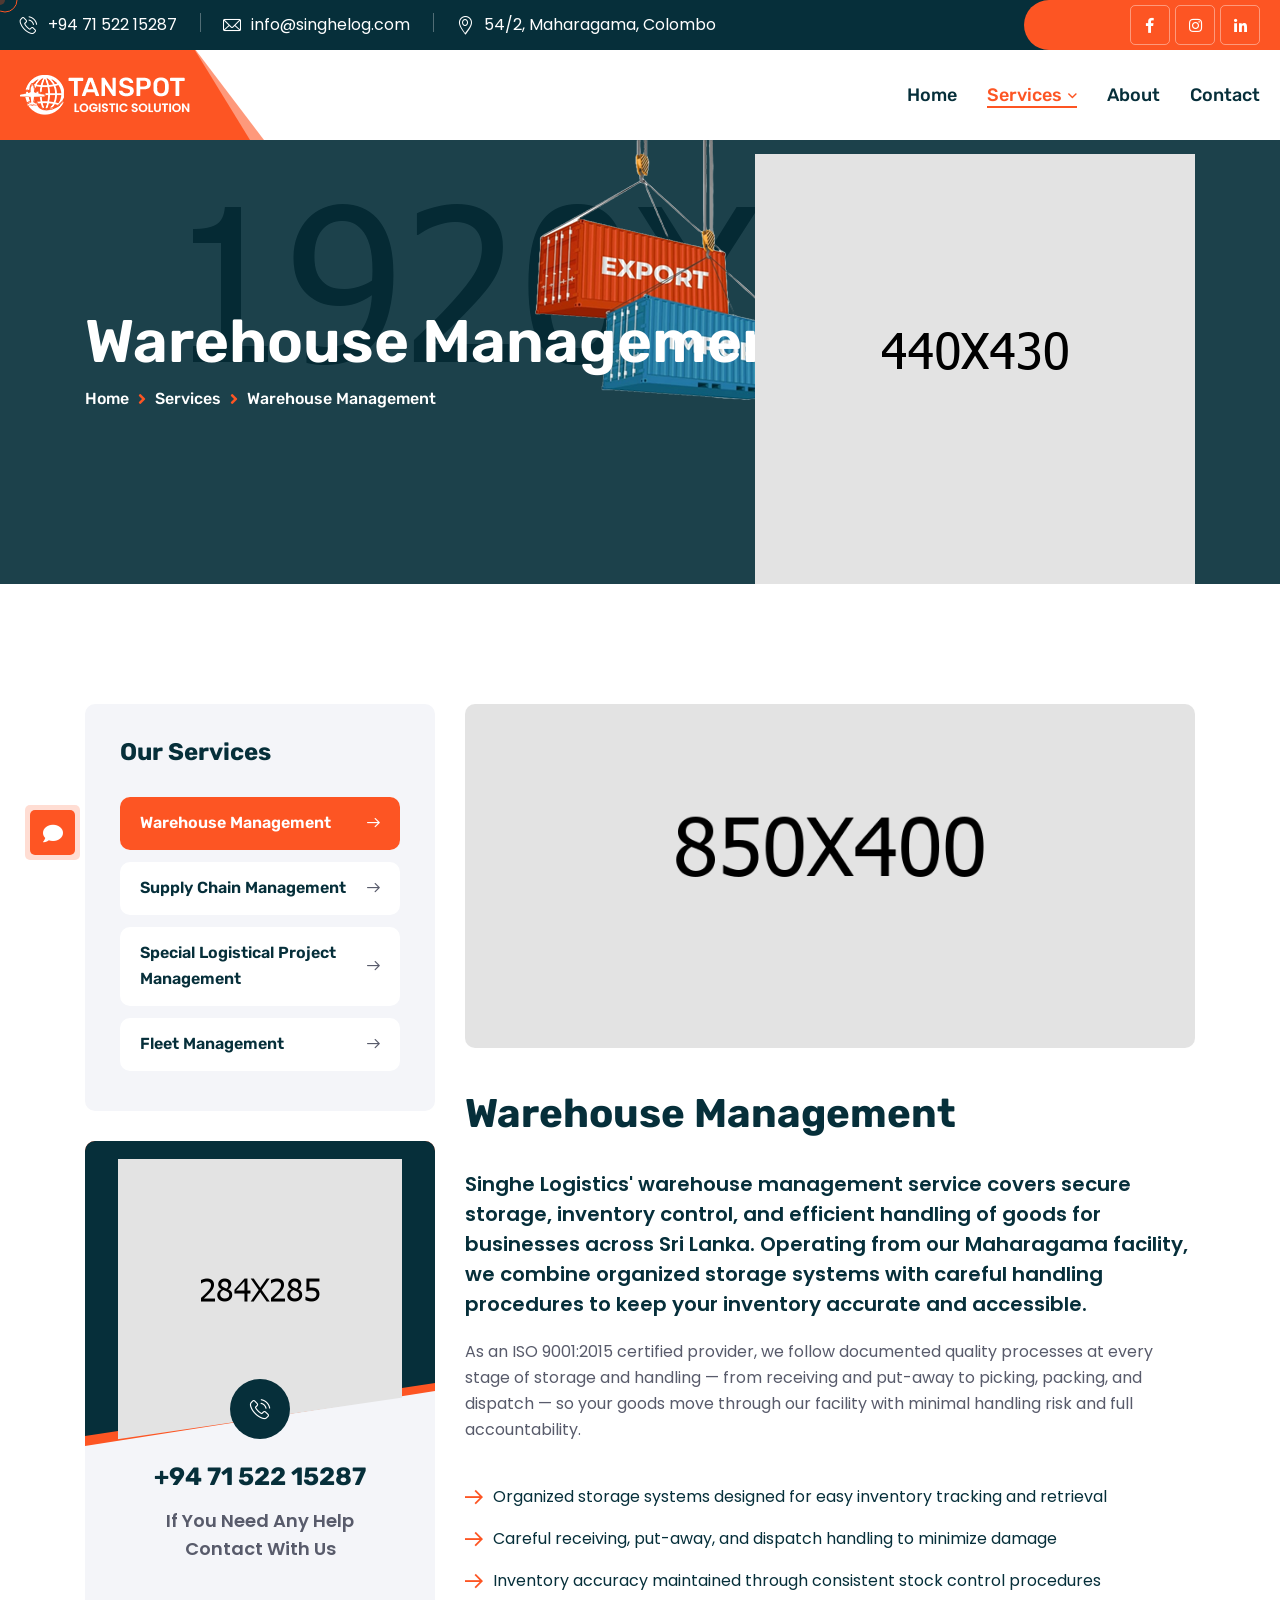
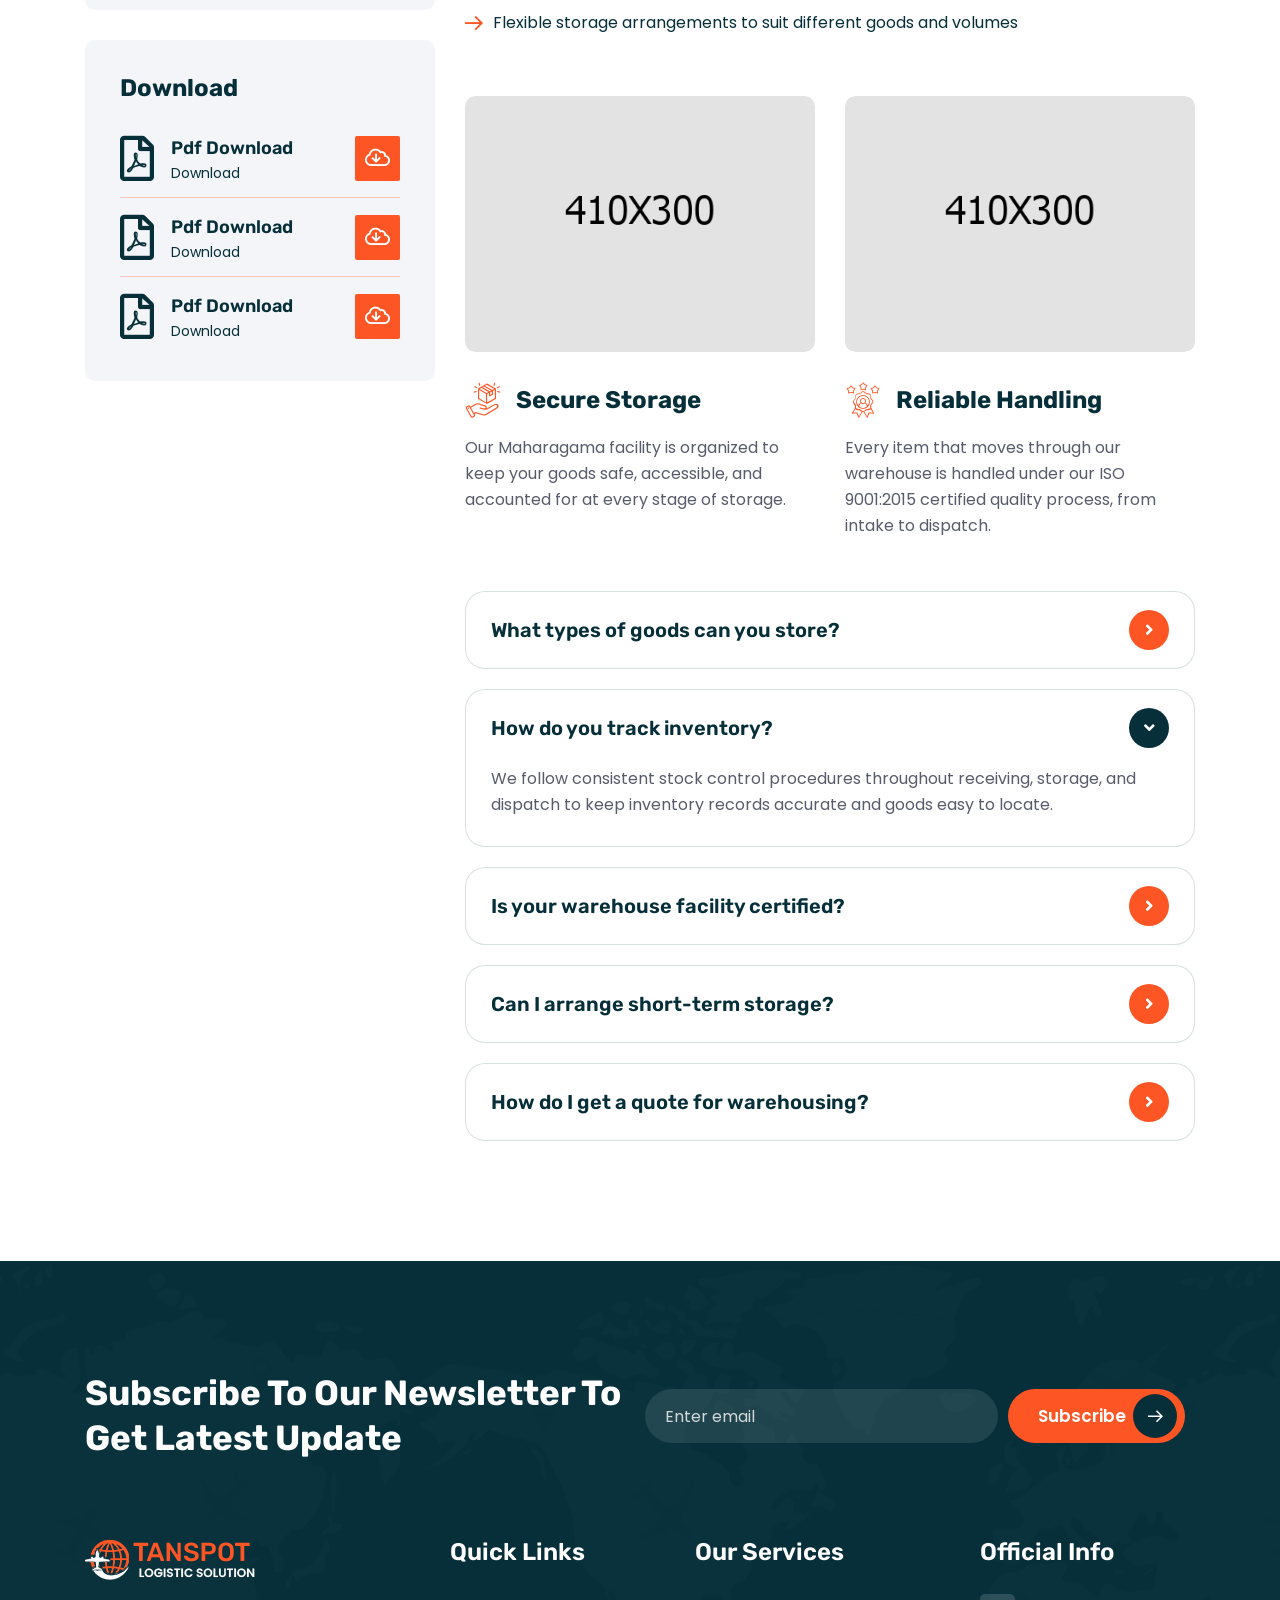
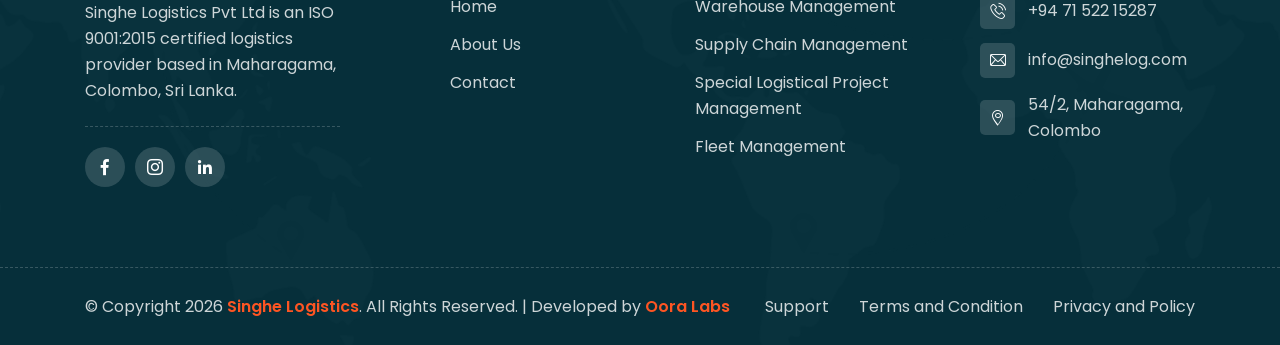
<file: warehouse-management.html>
<!DOCTYPE html>
<html lang="en">

<head>
    <meta charset="UTF-8" />
    <meta name="viewport" content="width=device-width, initial-scale=1.0" />
    <title>Warehouse Management || Singhe Logistics</title>
    <meta name="description"
        content="Warehouse management services from Singhe Logistics: secure storage, inventory control, and efficient handling of goods at our ISO 9001:2015 certified facility in Maharagama, Colombo." />
    <meta name="keywords"
        content="warehouse management Sri Lanka, secure storage Colombo, inventory control, Singhe Logistics warehouse" />
    <meta name="robots" content="index, follow" />
    <meta name="author" content="Singhe Logistics Pvt Ltd" />
    <link rel="canonical" href="https://singhelogistics.com/warehouse-management.html" />

    <!-- favicons Icons -->
    <link rel="apple-touch-icon" sizes="180x180" href="assets/images/favicons/apple-touch-icon.png" />
    <link rel="icon" type="image/png" sizes="32x32" href="assets/images/favicons/favicon-32x32.png" />
    <link rel="icon" type="image/png" sizes="16x16" href="assets/images/favicons/favicon-16x16.png" />
    <link rel="manifest" href="assets/images/favicons/site.webmanifest" />
    <meta name="theme-color" content="#FD5523" />

    <!-- Open Graph / Facebook -->
    <meta property="og:type" content="website" />
    <meta property="og:url" content="https://singhelogistics.com/warehouse-management.html" />
    <meta property="og:site_name" content="Singhe Logistics" />
    <meta property="og:locale" content="en_US" />
    <meta property="og:title" content="Warehouse Management || Singhe Logistics" />
    <meta property="og:description"
        content="Warehouse management services from Singhe Logistics: secure storage, inventory control, and efficient handling of goods at our ISO 9001:2015 certified facility in Maharagama, Colombo." />
    <meta property="og:image" content="https://singhelogistics.com/assets/images/resources/logo-1.png" />

    <!-- Twitter -->
    <meta name="twitter:card" content="summary_large_image" />
    <meta name="twitter:url" content="https://singhelogistics.com/warehouse-management.html" />
    <meta name="twitter:title" content="Warehouse Management || Singhe Logistics" />
    <meta name="twitter:description"
        content="Warehouse management services from Singhe Logistics: secure storage, inventory control, and efficient handling of goods at our ISO 9001:2015 certified facility in Maharagama, Colombo." />
    <meta name="twitter:image" content="https://singhelogistics.com/assets/images/resources/logo-1.png" />

    <!-- Structured Data -->
    <script type="application/ld+json">
    {
      "@context": "https://schema.org",
      "@type": "LocalBusiness",
      "name": "Singhe Logistics Pvt Ltd",
      "image": "https://singhelogistics.com/assets/images/resources/logo-1.png",
      "url": "https://singhelogistics.com/warehouse-management.html",
      "telephone": "+947152215287",
      "email": "info@singhelog.com",
      "priceRange": "$$",
      "address": {
        "@type": "PostalAddress",
        "streetAddress": "54/2",
        "addressLocality": "Maharagama",
        "addressRegion": "Colombo",
        "addressCountry": "LK"
      },
      "openingHoursSpecification": {
        "@type": "OpeningHoursSpecification",
        "dayOfWeek": ["Monday", "Tuesday", "Wednesday", "Thursday", "Friday"],
        "opens": "09:00",
        "closes": "17:00"
      }
    }
    </script>

    <!-- fonts -->
    <link rel="preconnect" href="https://fonts.googleapis.com">
    <link rel="preconnect" href="https://fonts.gstatic.com" crossorigin>
    <link
        href="https://fonts.googleapis.com/css2?family=Poppins:ital,wght@0,100;0,200;0,300;0,400;0,500;0,600;0,700;0,800;0,900;1,100;1,200;1,300;1,400;1,500;1,600;1,700;1,800;1,900&display=swap"
        rel="stylesheet">
    <link href="https://fonts.googleapis.com/css2?family=Rubik:ital,wght@0,300..900;1,300..900&display=swap"
        rel="stylesheet">


    <link rel="stylesheet" href="assets/css/bootstrap.min.css" />
    <link rel="stylesheet" href="assets/css/animate.min.css" />
    <link rel="stylesheet" href="assets/css/custom-animate.css" />
    <link rel="stylesheet" href="assets/css/swiper.min.css" />
    <link rel="stylesheet" href="assets/css/font-awesome-all.css" />
    <link rel="stylesheet" href="assets/css/jarallax.css" />
    <link rel="stylesheet" href="assets/css/jquery.magnific-popup.css" />
    <link rel="stylesheet" href="assets/css/flaticon.css">
    <link rel="stylesheet" href="assets/css/owl.carousel.min.css" />
    <link rel="stylesheet" href="assets/css/owl.theme.default.min.css" />
    <link rel="stylesheet" href="assets/css/nice-select.css" />
    <link rel="stylesheet" href="assets/css/jquery-ui.css" />
    <link rel="stylesheet" href="assets/css/aos.css" />
    <link rel="stylesheet" href="assets/css/odometer.min.css" />


    <link rel="stylesheet" href="assets/css/module-css/slider.css" />
    <link rel="stylesheet" href="assets/css/module-css/banner.css" />
    <link rel="stylesheet" href="assets/css/module-css/footer.css" />
    <link rel="stylesheet" href="assets/css/module-css/about.css" />
    <link rel="stylesheet" href="assets/css/module-css/service.css" />
    <link rel="stylesheet" href="assets/css/module-css/counter.css" />
    <link rel="stylesheet" href="assets/css/module-css/why-choose.css" />
    <link rel="stylesheet" href="assets/css/module-css/project.css" />
    <link rel="stylesheet" href="assets/css/module-css/video.css" />
    <link rel="stylesheet" href="assets/css/module-css/team.css" />
    <link rel="stylesheet" href="assets/css/module-css/brand.css" />
    <link rel="stylesheet" href="assets/css/module-css/download-app.css" />
    <link rel="stylesheet" href="assets/css/module-css/testimonial.css" />
    <link rel="stylesheet" href="assets/css/module-css/blog.css" />
    <link rel="stylesheet" href="assets/css/module-css/sliding-text.css" />
    <link rel="stylesheet" href="assets/css/module-css/skill.css" />
    <link rel="stylesheet" href="assets/css/module-css/process.css" />
    <link rel="stylesheet" href="assets/css/module-css/faq.css" />
    <link rel="stylesheet" href="assets/css/module-css/error.css" />
    <link rel="stylesheet" href="assets/css/module-css/page-header.css" />


    <!-- template styles -->
    <link rel="stylesheet" href="assets/css/style.css" />
    <link rel="stylesheet" href="assets/css/responsive.css" />
</head>

<body class="custom-cursor">



    <div class="custom-cursor__cursor"></div>
    <div class="custom-cursor__cursor-two"></div>


    <!--Start Preloader-->
    <div class="loader js-preloader">
        <div></div>
        <div></div>
        <div></div>
    </div>
    <!--End Preloader-->

    <div class="chat-icon"><button type="button" class="chat-toggler"><i class="fa fa-comment"></i></button></div>
    <!--Chat Popup-->
    <div id="chat-popup" class="chat-popup">
        <div class="popup-inner">
            <div class="close-chat"><i class="fa fa-times"></i></div>
            <div class="chat-form">
                <p>Please fill out the form below and we will get back to you as soon as possible.</p>
                <form action="assets/inc/sendemail.php" method="POST" class="contact-form-validated">
                    <div class="form-group">
                        <input type="text" name="name" placeholder="Your Name" required>
                    </div>
                    <div class="form-group">
                        <input type="email" name="email" placeholder="Your Email" required>
                    </div>
                    <div class="form-group">
                        <textarea name="message" placeholder="Your Text" required></textarea>
                    </div>
                    <div class="form-group message-btn">
                        <button type="submit" class="thm-btn"> Submit Now
                            <span><i class="icon-right-arrow"></i></span>
                        </button>
                    </div>
                    <div class="result"></div>
                </form>
            </div>
        </div>
    </div>





    <div class="page-wrapper">
        <header class="main-header">
            <div class="main-menu__top">
                <div class="main-menu__top-inner">
                    <ul class="list-unstyled main-menu__contact-list">
                        <li>
                            <div class="icon">
                                <i class="icon-phone-call"></i>
                            </div>
                            <div class="text">
                                <p><a href="tel:+947152215287">+94 71 522 15287</a></p>
                            </div>
                        </li>
                        <li>
                            <div class="icon">
                                <i class="icon-email"></i>
                            </div>
                            <div class="text">
                                <p><a href="mailto:info@singhelog.com">info@singhelog.com</a>
                                </p>
                            </div>
                        </li>
                        <li>
                            <div class="icon">
                                <i class="icon-location1"></i>
                            </div>
                            <div class="text">
                                <p>54/2, Maharagama, Colombo</p>
                            </div>
                        </li>
                    </ul>
                    <p class="main-menu__top-welcome-text">Welcome to Singhe Logistics</p>
                    <div class="main-menu__top-right">
                        <div class="main-menu__top-time">
                            <div class="main-menu__top-time-icon">
                                <span class="fas fa-clock"></span>
                            </div>
                            <p class="main-menu__top-text">Mon - Fri: 09:00 - 05:00</p>
                        </div>
                        <div class="main-menu__social">
                            <a href="#"><i class="fab fa-facebook-f"></i></a>
                            <a href="#"><i class="fab fa-instagram"></i></a>
                            <a href="#"><i class="fab fa-linkedin-in"></i></a>
                        </div>
                    </div>
                </div>
            </div>
            <nav class="main-menu">
                <div class="main-menu__wrapper">
                    <div class="main-menu__wrapper-inner">
                        <div class="main-menu__left">
                            <div class="main-menu__logo">
                                <a href="index.html"><img src="assets/images/resources/logo-1.png" alt=""></a>
                            </div>
                        </div>
                        <div class="main-menu__main-menu-box">
                            <a href="#" class="mobile-nav__toggler"><i class="fa fa-bars"></i></a>
                            <ul class="main-menu__list">
                                <li>
                                    <a href="index.html">Home</a>
                                </li>
                                <li class="dropdown current">
                                    <a href="services.html">Services</a>
                                    <ul class="shadow-box">
                                        <li><a href="warehouse-management.html">Warehouse Management</a></li>
                                        <li><a href="supply-chain-management.html">Supply Chain Management</a></li>
                                        <li><a href="special-logistical-project-management.html">Special Logistical
                                                Project Management</a></li>
                                        <li><a href="fleet-management.html">Fleet Management</a></li>
                                    </ul>
                                </li>
                                <li>
                                    <a href="about.html">About</a>
                                </li>
                                <li>
                                    <a href="contact.html">Contact</a>
                                </li>
                            </ul>
                        </div>
                        <div class="main-menu__right">
                            <div class="main-menu__call">
                                <div class="main-menu__call-icon">
                                    <i class="icon-phone-call"></i>
                                </div>
                                <div class="main-menu__call-content">
                                    <p class="main-menu__call-sub-title">Call Anytime</p>
                                    <h5 class="main-menu__call-number"><a href="tel:+947152215287">+94 71 522 15287</a>
                                    </h5>
                                </div>
                            </div>
                        </div>
                    </div>
                </div>
            </nav>
        </header>

        <div class="stricky-header stricked-menu main-menu">
            <div class="sticky-header__content"></div><!-- /.sticky-header__content -->
        </div><!-- /.stricky-header -->



        <!--Page Header Start-->
        <section class="page-header">
            <div class="page-header__bg" style="background-image: url(assets/images/backgrounds/page-header-bg.jpg);">
            </div>
            <div class="container">
                <div class="page-header__inner">
                    <div class="page-header__img-1">
                        <img src="assets/images/resources/page-header-img-1.png" alt="">
                    </div>
                    <div class="page-header__shape-1 float-bob-y">
                        <img src="assets/images/shapes/page-header-shape-1.png" alt="">
                    </div>
                    <h3>Warehouse Management</h3>
                    <div class="thm-breadcrumb__inner">
                        <ul class="thm-breadcrumb list-unstyled">
                            <li><a href="index.html">Home</a></li>
                            <li><span class="fas fa-angle-right"></span></li>
                            <li><a href="services.html">Services</a></li>
                            <li><span class="fas fa-angle-right"></span></li>
                            <li>Warehouse Management</li>
                        </ul>
                    </div>
                </div>
            </div>
        </section>
        <!--Page Header End-->

        <!--Service Details Start-->
        <section class="service-details">
            <div class="container">
                <div class="row">
                    <div class="col-xl-4 col-lg-5">
                        <div class="service-details__sidebar">
                            <div class="service-details__services-box">
                                <h3 class="service-details__services-title">Our Services</h3>
                                <ul class="service-details__services-list list-unstyled">
                                    <li class="active">
                                        <a href="warehouse-management.html">Warehouse Management<span
                                                class="icon-next"></span></a>
                                    </li>
                                    <li>
                                        <a href="supply-chain-management.html">Supply Chain Management<span
                                                class="icon-next"></span></a>
                                    </li>
                                    <li>
                                        <a href="special-logistical-project-management.html">Special Logistical Project Management<span
                                                class="icon-next"></span></a>
                                    </li>
                                    <li>
                                        <a href="fleet-management.html">Fleet Management<span
                                                class="icon-next"></span></a>
                                    </li>
                                </ul>
                            </div>
                            <div class="service-details__sidebar-contact">
                                <div class="service-details__sidebar-contact-img">
                                    <div class="inner">
                                        <img src="assets/images/services/service-details-sidebar-img.png" alt="">
                                    </div>
                                </div>

                                <div class="service-details__sidebar-contact-content">
                                    <div class="icon">
                                        <span class="icon-phone-call"></span>
                                    </div>
                                    <h2><a href="tel:+947152215287">+94 71 522 15287</a></h2>
                                    <p>If You Need Any Help <br>
                                        Contact With Us</p>
                                </div>
                            </div>
                            <div class="service-details__sidebar-download-box">
                                <h3 class="service-details__services-title">Download</h3>
                                <div class="service-details__sidebar-single-download">

                                    <ul class="clearfix list-unstyled">
                                        <li>
                                            <div class="content-box">
                                                <div class="icon">
                                                    <span class="far fa-file-pdf"></span>
                                                </div>
                                                <div class="text-box">
                                                    <h2><a href="#">Pdf Download</a></h2>
                                                    <p><a href="#">Download</a></p>
                                                </div>
                                            </div>

                                            <div class="btn-box">
                                                <a href="#"><span class="far fa-cloud-download"></span></a>
                                            </div>
                                        </li>

                                        <li>
                                            <div class="content-box">
                                                <div class="icon">
                                                    <span class="far fa-file-pdf"></span>
                                                </div>
                                                <div class="text-box">
                                                    <h2><a href="#">Pdf Download</a></h2>
                                                    <p><a href="#">Download</a></p>
                                                </div>
                                            </div>

                                            <div class="btn-box">
                                                <a href="#"><span class="far fa-cloud-download"></span></a>
                                            </div>
                                        </li>

                                        <li>
                                            <div class="content-box">
                                                <div class="icon">
                                                    <span class="far fa-file-pdf"></span>
                                                </div>
                                                <div class="text-box">
                                                    <h2><a href="#">Pdf Download</a></h2>
                                                    <p><a href="#">Download</a></p>
                                                </div>
                                            </div>

                                            <div class="btn-box">
                                                <a href="#"><span class="far fa-cloud-download"></span></a>
                                            </div>
                                        </li>
                                    </ul>
                                </div>
                            </div>
                        </div>
                    </div>
                    <div class="col-xl-8 col-lg-7">
                        <div class="service-details__left">
                            <div class="service-details__img">
                                <img src="assets/images/services/service-details-img-1.jpg" alt="">
                            </div>
                            <h3 class="service-details__title-1">Warehouse Management</h3>
                            <p class="service-details__text-1">Singhe Logistics' warehouse management service covers secure storage, inventory control, and efficient handling of goods for businesses across Sri Lanka. Operating from our Maharagama facility, we combine organized storage systems with careful handling procedures to keep your inventory accurate and accessible.</p>
                            <p class="service-details__text-2">As an ISO 9001:2015 certified provider, we follow documented quality processes at every stage of storage and handling &mdash; from receiving and put-away to picking, packing, and dispatch &mdash; so your goods move through our facility with minimal handling risk and full accountability.</p>
                            <ul class="service-details__points-list list-unstyled">
                                <li>
                                    <div class="icon">
                                        <span class="icon-right-arrow"></span>
                                    </div>
                                    <p>Organized storage systems designed for easy inventory tracking and retrieval</p>
                                </li>
                                <li>
                                    <div class="icon">
                                        <span class="icon-right-arrow"></span>
                                    </div>
                                    <p>Careful receiving, put-away, and dispatch handling to minimize damage</p>
                                </li>
                                <li>
                                    <div class="icon">
                                        <span class="icon-right-arrow"></span>
                                    </div>
                                    <p>Inventory accuracy maintained through consistent stock control procedures</p>
                                </li>
                                <li>
                                    <div class="icon">
                                        <span class="icon-right-arrow"></span>
                                    </div>
                                    <p>Flexible storage arrangements to suit different goods and volumes</p>
                                </li>
                            </ul>
                            <div class="service-details__img-box">
                                <div class="row">
                                    <div class="col-xl-6">
                                        <div class="service-details__img-box-single">
                                            <div class="service-details__img-box-img">
                                                <img src="assets/images/services/service-details-img-box-img-1.jpg"
                                                    alt="">
                                            </div>
                                            <div class="service-details__img-box-content">
                                                <div class="service-details__img-box-content-icon-and-title">
                                                    <div class="service-details__img-box-content-icon">
                                                        <span class="icon-new-product"></span>
                                                    </div>
                                                    <h3 class="service-details__img-box-content-title">Secure Storage
                                                    </h3>
                                                </div>
                                                <p class="service-details__img-box-content-text">Our Maharagama facility is organized to keep your goods safe, accessible, and accounted for at every stage of storage.</p>
                                            </div>
                                        </div>
                                    </div>
                                    <div class="col-xl-6">
                                        <div class="service-details__img-box-single">
                                            <div class="service-details__img-box-img">
                                                <img src="assets/images/services/service-details-img-box-img-2.jpg"
                                                    alt="">
                                            </div>
                                            <div class="service-details__img-box-content">
                                                <div class="service-details__img-box-content-icon-and-title">
                                                    <div class="service-details__img-box-content-icon">
                                                        <span class="icon-customer-loyalty"></span>
                                                    </div>
                                                    <h3 class="service-details__img-box-content-title">Reliable Handling
                                                    </h3>
                                                </div>
                                                <p class="service-details__img-box-content-text">Every item that moves through our warehouse is handled under our ISO 9001:2015 certified quality process, from intake to dispatch.</p>
                                            </div>
                                        </div>
                                    </div>
                                </div>
                            </div>
                            <div class="faq-page__single">
                                <div class="accrodion-grp" data-grp-name="faq-one-accrodion">
                                    <div class="accrodion wow fadeInLeft" data-wow-delay="0ms"
                                        data-wow-duration="1500ms">
                                        <div class="accrodion-title">
                                            <h4>What types of goods can you store?</h4>
                                        </div>
                                        <div class="accrodion-content">
                                            <div class="inner">
                                                <p>We handle general cargo and goods across a range of industries at our Maharagama facility, with storage arrangements suited to different volumes and handling requirements.
                                                </p>
                                            </div><!-- /.inner -->
                                        </div>
                                    </div>
                                    <div class="accrodion active wow fadeInRight" data-wow-delay="100ms"
                                        data-wow-duration="1500ms">
                                        <div class="accrodion-title">
                                            <h4>How do you track inventory?</h4>
                                        </div>
                                        <div class="accrodion-content">
                                            <div class="inner">
                                                <p>We follow consistent stock control procedures throughout receiving, storage, and dispatch to keep inventory records accurate and goods easy to locate.
                                                </p>
                                            </div><!-- /.inner -->
                                        </div>
                                    </div>
                                    <div class="accrodion wow fadeInLeft" data-wow-delay="200ms"
                                        data-wow-duration="1500ms">
                                        <div class="accrodion-title">
                                            <h4>Is your warehouse facility certified?</h4>
                                        </div>
                                        <div class="accrodion-content">
                                            <div class="inner">
                                                <p>Yes, our warehouse operations are covered under our ISO 9001:2015 certification, meaning storage and handling follow documented quality processes.
                                                </p>
                                            </div><!-- /.inner -->
                                        </div>
                                    </div>
                                    <div class="accrodion wow fadeInRight" data-wow-delay="300ms"
                                        data-wow-duration="1500ms">
                                        <div class="accrodion-title">
                                            <h4>Can I arrange short-term storage?</h4>
                                        </div>
                                        <div class="accrodion-content">
                                            <div class="inner">
                                                <p>Yes, we offer flexible storage arrangements based on your volume and duration needs &mdash; get in touch to discuss your requirements.
                                                </p>
                                            </div><!-- /.inner -->
                                        </div>
                                    </div>
                                    <div class="accrodion wow fadeInLeft" data-wow-delay="400ms"
                                        data-wow-duration="1500ms">
                                        <div class="accrodion-title">
                                            <h4>How do I get a quote for warehousing?</h4>
                                        </div>
                                        <div class="accrodion-content">
                                            <div class="inner">
                                                <p>Contact our team by phone or through our contact page, and we'll discuss your storage needs and provide a tailored quote.
                                                </p>
                                            </div><!-- /.inner -->
                                        </div>
                                    </div>
                                </div>
                            </div>
                        </div>
                    </div>
                </div>
            </div>
        </section>
        <!--Service Details End-->

        <!--Site Footer Start-->
        <footer class="site-footer">
            <div class="site-footer__shape-bg"
                style="background-image: url(assets/images/shapes/site-footer-shape-bg.png);"></div>
            <div class="container">
                <div class="site-footer__top">
                    <div class="row">
                        <div class="col-xl-12">
                            <div class="footer-widget__column footer-widget__newsletter">
                                <h3 class="footer-widget__newsletter-title">Subscribe To Our Newsletter To<br>
                                    Get
                                    Latest Update</h3>
                                <form class="footer-widget__newsletter-form contact-form-validated"
                                    action="assets/inc/sendemail.php" method="POST">
                                    <div class="footer-widget__newsletter-form-input-box">
                                        <input type="email" placeholder="Enter email" name="email">
                                    </div>
                                    <button type="submit" class="footer-widget__newsletter-btn thm-btn">Subscribe
                                        <span><i class="icon-right-arrow"></i></span>
                                    </button>
                                    <div class="result"></div>
                                </form>
                            </div>
                        </div>
                    </div>
                </div>
                <div class="site-footer__middle">
                    <div class="row">
                        <div class="col-xl-3 col-lg-6 col-md-6 wow fadeInUp" data-wow-delay="100ms">
                            <div class="footer-widget__column footer-widget__about">
                                <div class="footer-widget__logo">
                                    <a href="index.html"><img src="assets/images/resources/footer-logo.png" alt=""></a>
                                </div>
                                <p class="footer-widget__about-text">Singhe Logistics Pvt Ltd is an ISO 9001:2015
                                    certified logistics provider based in Maharagama, Colombo, Sri Lanka.</p>
                                <div class="site-footer__social">
                                    <a href="#"><i class="fab fa-facebook-f"></i></a>
                                    <a href="#"><i class="icon-instagram"></i></a>
                                    <a href="#"><i class="fab fa-linkedin-in"></i></a>
                                </div>
                            </div>
                        </div>
                        <div class="col-xl-3 col-lg-6 col-md-6 wow fadeInUp" data-wow-delay="200ms">
                            <div class="footer-widget__column footer-widget__usefull-link">
                                <div class="footer-widget__title-box">
                                    <h3 class="footer-widget__title">Quick Links</h3>
                                </div>
                                <div class="footer-widget__link-box">
                                    <ul class="footer-widget__link list-unstyled">
                                        <li><a href="index.html">Home</a></li>
                                        <li><a href="about.html">About Us</a></li>
                                        <li><a href="contact.html">Contact</a></li>
                                    </ul>
                                </div>
                            </div>
                        </div>
                        <div class="col-xl-3 col-lg-6 col-md-6 wow fadeInUp" data-wow-delay="300ms">
                            <div class="footer-widget__column footer-widget__services">
                                <div class="footer-widget__title-box">
                                    <h3 class="footer-widget__title">Our Services</h3>
                                </div>
                                <ul class="footer-widget__link list-unstyled">
                                    <li><a href="warehouse-management.html">Warehouse Management</a></li>
                                    <li><a href="supply-chain-management.html">Supply Chain Management</a></li>
                                    <li><a href="special-logistical-project-management.html">Special Logistical
                                            Project Management</a></li>
                                    <li><a href="fleet-management.html">Fleet Management</a></li>
                                </ul>
                            </div>
                        </div>
                        <div class="col-xl-3 col-lg-6 col-md-6 wow fadeInUp" data-wow-delay="400ms">
                            <div class="footer-widget__contact-box">
                                <div class="footer-widget__title-box">
                                    <h3 class="footer-widget__title">Official info</h3>
                                </div>
                                <ul class="footer-widget__contact list-unstyled">
                                    <li>
                                        <div class="icon">
                                            <span class="icon-phone-call"></span>
                                        </div>
                                        <div class="content">
                                            <p><a href="tel:+947152215287">+94 71 522 15287</a></p>
                                        </div>
                                    </li>
                                    <li>
                                        <div class="icon">
                                            <span class="icon-email"></span>
                                        </div>
                                        <div class="content">
                                            <p><a href="mailto:info@singhelog.com">info@singhelog.com</a>
                                            </p>
                                        </div>
                                    </li>
                                    <li>
                                        <div class="icon">
                                            <span class="icon-location1"></span>
                                        </div>
                                        <div class="content">
                                            <p>54/2, Maharagama, Colombo</p>
                                        </div>
                                    </li>
                                </ul>
                            </div>
                        </div>
                    </div>
                </div>
            </div>
            <div class="site-footer__bottom">
                <div class="container">
                    <div class="site-footer__bottom-inner">
                        <p class="site-footer__bottom-text">© Copyright 2026 <a href="index.html">Singhe
                                Logistics</a>. All Rights Reserved. | Developed by <a
                                href="https://www.ooralabz.com/" target="_blank" rel="noopener">Oora Labs</a></p>
                        <ul class="list-unstyled site-footer__bottom-menu">
                            <li><a href="support.html">Support</a></li>
                            <li><a href="terms-and-conditions.html">Terms and Condition</a></li>
                            <li><a href="privacy-policy.html">Privacy and Policy</a></li>
                        </ul>
                    </div>
                </div>
            </div>
        </footer>
        <!--Site Footer End-->





    </div><!-- /.page-wrapper -->


    <div class="mobile-nav__wrapper">
        <div class="mobile-nav__overlay mobile-nav__toggler"></div>
        <!-- /.mobile-nav__overlay -->
        <div class="mobile-nav__content">
            <span class="mobile-nav__close mobile-nav__toggler"><i class="fa fa-times"></i></span>
            <div class="logo-box">
                <a href="index.html" aria-label="logo image"><img src="assets/images/resources/logo-3.png" width="140"
                        alt="" /></a>
            </div>
            <!-- /.logo-box -->
            <div class="mobile-nav__container"></div>
            <!-- /.mobile-nav__container -->

            <ul class="mobile-nav__contact list-unstyled">
                <li>
                    <i class="fa fa-envelope"></i>
                    <a href="mailto:info@singhelog.com">info@singhelog.com</a>
                </li>
                <li>
                    <i class="fas fa-phone"></i>
                    <a href="tel:+947152215287">+94 71 522 15287</a>
                </li>
            </ul><!-- /.mobile-nav__contact -->
            <div class="mobile-nav__top">
                <div class="mobile-nav__social">
                    <a href="#" class="fab fa-facebook-square"></a>
                    <a href="#" class="fab fa-instagram"></a>
                    <a href="#" class="fab fa-linkedin"></a>
                </div><!-- /.mobile-nav__social -->
            </div><!-- /.mobile-nav__top -->

        </div>
        <!-- /.mobile-nav__content -->
    </div>
    <!-- /.mobile-nav__wrapper -->






    <a href="#" data-target="html" class="scroll-to-target scroll-to-top">
        <span class="scroll-to-top__wrapper"><span class="scroll-to-top__inner"></span></span>
        <span class="scroll-to-top__text"> Go Back Top</span>
    </a>


    <script src="assets/js/jquery-latest.js"></script>
    <script src="assets/js/bootstrap.bundle.min.js"></script>
    <script src="assets/js/jarallax.min.js"></script>
    <script src="assets/js/jquery.ajaxchimp.min.js"></script>
    <script src="assets/js/jquery.appear.min.js"></script>
    <script src="assets/js/swiper.min.js"></script>
    <script src="assets/js/jquery.magnific-popup.min.js"></script>
    <script src="assets/js/jquery.validate.min.js"></script>
    <script src="assets/js/wNumb.min.js"></script>
    <script src="assets/js/wow.js"></script>
    <script src="assets/js/isotope.js"></script>
    <script src="assets/js/owl.carousel.min.js"></script>
    <script src="assets/js/jquery-ui.js"></script>
    <script src="assets/js/jquery.nice-select.min.js"></script>
    <script src="assets/js/marquee.min.js"></script>
    <script src="assets/js/countdown.min.js"></script>
    <script src="assets/js/jquery.circleType.js"></script>
    <script src="assets/js/jquery.fittext.js"></script>
    <script src="assets/js/jquery.lettering.min.js"></script>
    <script src="assets/js/jquery-sidebar-content.js"></script>
    <script src="assets/js/aos.js"></script>
    <script src="assets/js/odometer.min.js"></script>
    <script src="assets/js/typed-2.0.11.js"></script>


    <script src="assets/js/gsap/gsap.js"></script>
    <script src="assets/js/gsap/ScrollTrigger.js"></script>
    <script src="assets/js/gsap/SplitText.js"></script>




    <!-- template js -->
    <script src="assets/js/script.js"></script>
</body>

</html>
</file>
<file: assets/css/jarallax.css>
.jarallax {
    position: relative;
    z-index: 0;
}
.jarallax > .jarallax-img {
    position: absolute;
    object-fit: cover;
    /* support for plugin https://github.com/bfred-it/object-fit-images */
    font-family: 'object-fit: cover;';
    top: 0;
    left: 0;
    width: 100%;
    height: 100%;
    z-index: -1;
}
</file>
<file: assets/css/flaticon.css>
@font-face {
  font-family: 'icomoon';
  src: url('../fonts/icomoon.eot?orkqwr');
  src: url('../fonts/icomoon.eot?orkqwr#iefix') format('embedded-opentype'),
    url('../fonts/icomoon.ttf?orkqwr') format('truetype'),
    url('../fonts/icomoon.woff?orkqwr') format('woff'),
    url('../fonts/icomoon.svg?orkqwr#icomoon') format('svg');
  font-weight: normal;
  font-style: normal;
  font-display: block;
}

[class^="icon-"],
[class*=" icon-"] {
  /* use !important to prevent issues with browser extensions that change fonts */
  font-family: 'icomoon' !important;
  speak: never;
  font-style: normal;
  font-weight: normal;
  font-variant: normal;
  text-transform: none;
  line-height: 1;

  /* Better Font Rendering =========== */
  -webkit-font-smoothing: antialiased;
  -moz-osx-font-smoothing: grayscale;
}







.icon-check:before {
  content: "\e923";
}

.icon-plus:before {
  content: "\e924";
}

.icon-minus:before {
  content: "\e925";
}

.icon-worldwide-shipping:before {
  content: "\e926";
}

.icon-24-hours-service:before {
  content: "\e927";
}

.icon-worldwide-shipping-1:before {
  content: "\e928";
}

.icon-courier-services:before {
  content: "\e929";
}

.icon-man:before {
  content: "\e92a";
}

.icon-shipment:before {
  content: "\e92b";
}

.icon-international-shipping:before {
  content: "\e92c";
}

.icon-ship:before {
  content: "\e92d";
}

.icon-box:before {
  content: "\e92e";
}

.icon-location:before {
  content: "\e92f";
}

.icon-customer-loyalty:before {
  content: "\e930";
}

.icon-global-services:before {
  content: "\e931";
}

.icon-protection:before {
  content: "\e932";
}

.icon-professional-services:before {
  content: "\e933";
}

.icon-tracking:before {
  content: "\e934";
}

.icon-quote:before {
  content: "\e935";
}

.icon-new-product:before {
  content: "\e936";
}

.icon-service:before {
  content: "\e937";
}

.icon-delivery-man:before {
  content: "\e938";
}

.icon-ship-1:before {
  content: "\e939";
}

.icon-storehouse:before {
  content: "\e93a";
}

.icon-humanitarian-aid:before {
  content: "\e93b";
}

.icon-pdf:before {
  content: "\e93c";
}

.icon-twitter:before {
  content: "\e93d";
}

.icon-label:before {
  content: "\e93e";
}

.icon-search:before {
  content: "\e900";
}

.icon-shopping-bag:before {
  content: "\e901";
}

.icon-location1:before {
  content: "\e902";
}

.icon-email:before {
  content: "\e903";
}

.icon-facebook-app-symbol:before {
  content: "\e904";
}

.icon-instagram:before {
  content: "\e905";
}

.icon-twitter1:before {
  content: "\e906";
}

.icon-play-button:before {
  content: "\e907";
}

.icon-payment:before {
  content: "\e908";
}

.icon-delivery-man1:before {
  content: "\e909";
}

.icon-cruise:before {
  content: "\e90a";
}

.icon-plane:before {
  content: "\e90b";
}

.icon-truck:before {
  content: "\e90c";
}

.icon-train:before {
  content: "\e90d";
}

.icon-air-freight:before {
  content: "\e90e";
}

.icon-shield:before {
  content: "\e90f";
}

.icon-world-wide-web:before {
  content: "\e910";
}

.icon-user-avatar:before {
  content: "\e911";
}

.icon-rating:before {
  content: "\e912";
}

.icon-delivery-man-1:before {
  content: "\e913";
}

.icon-packaging:before {
  content: "\e914";
}

.icon-box1:before {
  content: "\e915";
}

.icon-user:before {
  content: "\e916";
}

.icon-chat:before {
  content: "\e917";
}

.icon-next:before {
  content: "\e918";
}

.icon-right-arrow:before {
  content: "\e919";
}

.icon-paper-plane:before {
  content: "\e91a";
}

.icon-data-warehouse:before {
  content: "\e91b";
}

.icon-phone-call:before {
  content: "\e91c";
}

.icon-link:before {
  content: "\e91d";
}

.icon-reputation:before {
  content: "\e91e";
}

.icon-google-docs:before {
  content: "\e91f";
}

.icon-share:before {
  content: "\e920";
}

.icon-calendar:before {
  content: "\e921";
}

.icon-user-1:before {
  content: "\e922";
}
</file>
<file: assets/css/nice-select.css>
.nice-select {
    position: relative;
    display: block;
    -webkit-tap-highlight-color: transparent;
    background-color: #f6f4f9;
    border-radius: 0px;
    border: 0px solid #e4e4e4;
    box-sizing: border-box;
    clear: both;
    cursor: pointer;
    float: none;
    font-family: inherit;
    color: #888888;
    font-size: 14px;
    font-weight: 300;
    height: 70px;
    line-height: 48px;
    outline: none;
    padding-left: 25px;
    padding-right: 25px;
    text-align: left !important;
    -webkit-transition: all 0.2s ease-in-out;
    transition: all 0.2s ease-in-out;
    -webkit-user-select: none;
    -moz-user-select: none;
    -ms-user-select: none;
    user-select: none;
    white-space: nowrap;
    width: auto;
}

.nice-select:hover {
    border-color: #6e7a7a;
}

.nice-select:active,
.nice-select.open,
.nice-select:focus {
    border-color: #6e7a7a;
}


.nice-select:after {
    position: absolute;
    right: 17px;
    top: 50%;
    margin-top: -4px;
    display: block;
    border-bottom: 1px solid var(--tanspot-gray);
    border-right: 1px solid var(--tanspot-gray);
    content: '';
    width: 8px;
    height: 8px;
    pointer-events: none;
    -webkit-transform-origin: 66% 66%;
    -ms-transform-origin: 66% 66%;
    transform-origin: 66% 66%;
    -webkit-transform: rotate(45deg);
    -ms-transform: rotate(45deg);
    transform: rotate(45deg);
    -webkit-transition: all 0.15s ease-in-out;
    transition: all 0.15s ease-in-out;
}

.nice-select.open:after {
    -webkit-transform: rotate(-135deg);
    -ms-transform: rotate(-135deg);
    transform: rotate(-135deg);
}

.nice-select.open .list {
    opacity: 1;
    pointer-events: auto;
    -webkit-transform: scale(1) translateY(0);
    -ms-transform: scale(1) translateY(0);
    transform: scale(1) translateY(0);
}

.nice-select.disabled {
    border-color: #ededed;
    color: #999;
    pointer-events: none;
}

.nice-select.disabled:after {
    border-color: #cccccc;
}

.nice-select.wide {
    width: 100%;
}

.nice-select.wide .list {
    left: 0 !important;
    right: 0 !important;
}


.nice-select.right {
    float: right;
}

.nice-select.right .list {
    left: auto;
    right: 0;
}

.nice-select.small {
    font-size: 12px;
    height: 36px;
    line-height: 34px;
}

.nice-select.small:after {
    height: 4px;
    width: 4px;
}

.nice-select.small .option {
    line-height: 34px;
    min-height: 34px;
}


.nice-select .list {
    background-color: var(--tanspot-base);
    border-radius: 5px;
    box-sizing: border-box;
    margin-top: 0px;
    opacity: 0;
    overflow: hidden;
    padding: 0;
    pointer-events: none;
    position: absolute;
    top: 100%;
    left: 0;
    -webkit-transform-origin: 50% 0;
    -ms-transform-origin: 50% 0;
    transform-origin: 50% 0;
    -webkit-transform: scale(0.75) translateY(-21px);
    -ms-transform: scale(0.75) translateY(-21px);
    transform: scale(0.75) translateY(-21px);
    -webkit-transition: all 0.2s cubic-bezier(0.5, 0, 0, 1.25), opacity 0.15s ease-out;
    transition: all 0.2s cubic-bezier(0.5, 0, 0, 1.25), opacity 0.15s ease-out;
    z-index: 9;
}

.nice-select .list:hover .option:not(:hover) {
    background-color: transparent !important;
}

.nice-select .option {
    color: #ffffff;
    font-weight: 400;
    line-height: 40px;
    list-style: none;
    min-height: 40px;
    outline: none;
    padding-left: 18px;
    padding-right: 29px;
    text-align: left;
    cursor: pointer;
    -webkit-transition: all 0.2s;
    transition: all 0.2s;
}

.nice-select .option:hover,
.nice-select .option.focus,
.nice-select .option.selected.focus {
    color: #ffffff;
    background-color: var(--tanspot-black);
}

.nice-select .option.selected {
    font-weight: 500;
}

.nice-select .option.disabled {
    background-color: transparent;
    color: #999;
    cursor: default;
}

.no-csspointerevents .nice-select .list {
    display: none;
}

.no-csspointerevents .nice-select.open .list {
    display: block;
}

.get-flight-two__inner .nice-select:after {
    border-bottom: 2px solid var(--tanspot-gray);
    border-right: 2px solid var(--tanspot-gray);
}
</file>
<file: assets/css/module-css/slider.css>
/*--------------------------------------------------------------
# Main Slider
--------------------------------------------------------------*/
.main-slider {
  position: relative;
  display: block;
  background-color: var(--tanspot-black);
  z-index: 91;
}

.main-slider .swiper-slide {
  position: relative;
  background-color: var(--tanspot-black);
}

.main-slider__pattern-bg {
  position: absolute;
  top: 0;
  left: 0;
  right: 0;
  bottom: 0;
  background-repeat: no-repeat;
  background-position: center;
  background-size: cover;
  opacity: .02;
  z-index: -1;
}

.main-slider__bg-box {
  position: absolute;
  top: 0;
  right: 0;
  bottom: 0;
  width: 47%;
  clip-path: polygon(30% 0%, 100% 0%, 100% 100%, 0% 100%);
  z-index: -1;
}

.main-slider__bg-box:before {
  content: "";
  position: absolute;
  top: 0;
  left: 0;
  right: 0;
  bottom: 0;
  background-color: rgba(var(--tanspot-black-rgb), .60);
  z-index: 1;
}

.main-slider__bg {
  position: absolute;
  top: 0;
  right: 0;
  bottom: 0;
  left: 0;
  background-repeat: no-repeat;
  background-size: cover;
  background-position: center;
  -webkit-transform: scale(1);
  transform: scale(1);
  -webkit-transition: opacity 1500ms ease-in, -webkit-transform 7000ms ease;
  transition: opacity 1500ms ease-in, -webkit-transform 7000ms ease;
  transition: transform 7000ms ease, opacity 1500ms ease-in;
  transition: transform 7000ms ease, opacity 1500ms ease-in, -webkit-transform 7000ms ease;
}

.main-slider .swiper-slide-active .main-slider__bg {
  -webkit-transform: scale(1.1);
  transform: scale(1.1);
}

.main-slider__shape-1 {
  position: absolute;
  bottom: -136px;
  right: 729px;
  top: 106px;
  width: 200px;
  background-color: var(--tanspot-base);
  z-index: -1;
  clip-path: polygon(62% 0, 62% 0, 59% 100%, 0% 100%);
  opacity: 0;
  -webkit-transform: perspective(400px) rotate(18deg) translateX(-100px);
  -ms-transform: perspective(400px) rotate(18deg) translateX(-100px);
  transform: perspective(400px) rotate(18deg) translateX(-100px);
  -webkit-transform-origin: right;
  -ms-transform-origin: right;
  transform-origin: right;
  -webkit-transition: all 1500ms ease;
  -moz-transition: all 1500ms ease;
  -ms-transition: all 1500ms ease;
  -o-transition: all 1500ms ease;
  transition: all 1500ms ease;
}

.main-slider .swiper-slide-active .main-slider__shape-1 {
  opacity: .70;
  -webkit-transform: perspective(400px) rotate(18deg) translateX(0px);
  -ms-transform: perspective(400px) rotate(18deg) translateX(0px);
  transform: perspective(400px) rotate(18deg) translateX(0px);
  -webkit-transition-delay: 2000ms;
  -moz-transition-delay: 2000ms;
  -ms-transition-delay: 2000ms;
  -o-transition-delay: 2000ms;
  transition-delay: 2000ms;
}

.main-slider__shape-2 {
  position: absolute;
  bottom: -136px;
  right: 738px;
  top: 106px;
  width: 200px;
  background-color: var(--tanspot-base);
  z-index: -1;
  clip-path: polygon(62% 0, 62% 0, 59% 100%, 0% 100%);
  transform: rotate(18deg);
  opacity: 0;
  -webkit-transform: perspective(400px) rotate(18deg) translateX(-100px);
  -ms-transform: perspective(400px) rotate(18deg) translateX(-100px);
  transform: perspective(400px) rotate(18deg) translateX(-100px);
  -webkit-transform-origin: right;
  -ms-transform-origin: right;
  transform-origin: right;
  -webkit-transition: all 1800ms ease;
  -moz-transition: all 1800ms ease;
  -ms-transition: all 1800ms ease;
  -o-transition: all 1800ms ease;
  transition: all 1800ms ease;
}

.main-slider .swiper-slide-active .main-slider__shape-2 {
  opacity: .50;
  -webkit-transform: perspective(400px) rotate(18deg) translateX(0px);
  -ms-transform: perspective(400px) rotate(18deg) translateX(0px);
  transform: perspective(400px) rotate(18deg) translateX(0px);
  -webkit-transition-delay: 2500ms;
  -moz-transition-delay: 2500ms;
  -ms-transition-delay: 2500ms;
  -o-transition-delay: 2500ms;
  transition-delay: 2500ms;
}

.main-slider .container {
  position: relative;
  z-index: 30;
}

.main-slider__content {
  position: relative;
  display: block;
  padding-top: 177px;
  padding-bottom: 180px;
  z-index: 15;
}

.main-slider__sub-title {
  position: relative;
  display: block;
  font-size: 20px;
  color: var(--tanspot-base);
  font-weight: 600;
  line-height: 1em;
  font-family: var(--tanspot-font-two);
  text-transform: uppercase;
  opacity: 0;
  -webkit-transform: perspective(400px) rotateY(0deg) translateY(-80px);
  -ms-transform: perspective(400px) rotateY(0deg) translateY(-80px);
  transform: perspective(400px) rotateY(0deg) translateY(-80px);
  -webkit-transform-origin: bottom;
  -ms-transform-origin: bottom;
  transform-origin: bottom;
  -webkit-transition: all 1500ms ease;
  -moz-transition: all 1500ms ease;
  -ms-transition: all 1500ms ease;
  -o-transition: all 1500ms ease;
  transition: all 1500ms ease;
}

.main-slider .swiper-slide-active .main-slider__sub-title {
  opacity: 1;
  -webkit-transform: perspective(400px) rotateY(0deg) translateY(0px);
  -ms-transform: perspective(400px) rotateY(0deg) translateY(0px);
  transform: perspective(400px) rotateY(0deg) translateY(0px);
  -webkit-transition-delay: 1200ms;
  -moz-transition-delay: 1200ms;
  -ms-transition-delay: 1200ms;
  -o-transition-delay: 1200ms;
  transition-delay: 1200ms;
}

.main-slider__title {
  position: relative;
  font-size: 65px;
  color: var(--tanspot-white);
  font-weight: 700;
  line-height: 1.2em;
  text-transform: uppercase;
  margin-top: 22px;
  opacity: 0;
  -webkit-transform: perspective(400px) rotateY(0deg) translateY(-80px);
  -ms-transform: perspective(400px) rotateY(0deg) translateY(-80px);
  transform: perspective(400px) rotateY(0deg) translateY(-80px);
  -webkit-transform-origin: bottom;
  -ms-transform-origin: bottom;
  transform-origin: bottom;
  -webkit-transition: all 1500ms ease;
  -moz-transition: all 1500ms ease;
  -ms-transition: all 1500ms ease;
  -o-transition: all 1500ms ease;
  transition: all 1500ms ease;
}

.main-slider__title span {
  color: var(--tanspot-base);
}

.main-slider .swiper-slide-active .main-slider__title {
  opacity: 1;
  -webkit-transform: perspective(400px) rotateY(0deg) translateY(0px);
  -ms-transform: perspective(400px) rotateY(0deg) translateY(0px);
  transform: perspective(400px) rotateY(0deg) translateY(0px);
  -webkit-transition-delay: 900ms;
  -moz-transition-delay: 900ms;
  -ms-transition-delay: 900ms;
  -o-transition-delay: 900ms;
  transition-delay: 900ms;
}

.main-slider__text {
  position: relative;
  display: block;
  font-size: 18px;
  color: rgba(var(--tanspot-white-rgb), .70);
  font-weight: 500;
  margin-top: 18px;
  margin-bottom: 43px;
  opacity: 0;
  -webkit-transform: perspective(400px) rotateY(0deg) translateY(80px);
  -ms-transform: perspective(400px) rotateY(0deg) translateY(80px);
  transform: perspective(400px) rotateY(0deg) translateY(80px);
  -webkit-transform-origin: bottom;
  -ms-transform-origin: bottom;
  transform-origin: bottom;
  -webkit-transition: all 1500ms ease;
  -moz-transition: all 1500ms ease;
  -ms-transition: all 1500ms ease;
  -o-transition: all 1500ms ease;
  transition: all 1500ms ease;
  z-index: 1;
}

.main-slider .swiper-slide-active .main-slider__text {
  opacity: 1;
  -webkit-transform: perspective(400px) rotateY(0deg) translateY(0px);
  -ms-transform: perspective(400px) rotateY(0deg) translateY(0px);
  transform: perspective(400px) rotateY(0deg) translateY(0px);
  -webkit-transition-delay: 1400ms;
  -moz-transition-delay: 1400ms;
  -ms-transition-delay: 1400ms;
  -o-transition-delay: 1400ms;
  transition-delay: 1400ms;
}

.main-slider__btn-box {
  position: relative;
  display: block;
  opacity: 0;
  -webkit-transform: perspective(400px) rotateY(0deg) translateY(80px);
  -ms-transform: perspective(400px) rotateY(0deg) translateY(80px);
  transform: perspective(400px) rotateY(0deg) translateY(80px);
  -webkit-transform-origin: bottom;
  -ms-transform-origin: bottom;
  transform-origin: bottom;
  -webkit-transition: all 1500ms ease;
  -moz-transition: all 1500ms ease;
  -ms-transition: all 1500ms ease;
  -o-transition: all 1500ms ease;
  transition: all 1500ms ease;
}

.main-slider__btn-box .thm-btn::before,
.main-slider__btn-box .thm-btn::after {
  background-color: var(--tanspot-white);
}

.main-slider__btn-box .thm-btn:hover {
  color: var(--tanspot-base);
}

.main-slider__btn-box .thm-btn:hover>span {
  background-color: var(--tanspot-base);
  color: var(--tanspot-white);
}

.main-slider .swiper-slide-active .main-slider__btn-box {
  opacity: 1;
  -webkit-transform: perspective(400px) rotateY(0deg) translateY(0px);
  -ms-transform: perspective(400px) rotateY(0deg) translateY(0px);
  transform: perspective(400px) rotateY(0deg) translateY(0px);
  -webkit-transition-delay: 2000ms;
  -moz-transition-delay: 2000ms;
  -ms-transition-delay: 2000ms;
  -o-transition-delay: 2000ms;
  transition-delay: 2000ms;
}

.main-slider__map {
  position: absolute;
  top: 90px;
  left: -235px;
  opacity: 0;
  -webkit-transform: perspective(400px) rotateY(0deg) translateX(-300px);
  -ms-transform: perspective(400px) rotateY(0deg) translateX(-300px);
  transform: perspective(400px) rotateY(0deg) translateX(-300px);
  -webkit-transform-origin: right;
  -ms-transform-origin: right;
  transform-origin: right;
  -webkit-transition: all 1500ms ease;
  -moz-transition: all 1500ms ease;
  -ms-transition: all 1500ms ease;
  -o-transition: all 1500ms ease;
  transition: all 1500ms ease;
  z-index: -1;
}

.main-slider__map img {
  width: auto;
}

.main-slider .swiper-slide-active .main-slider__map {
  opacity: .30;
  -webkit-transform: perspective(400px) rotateY(0deg) translateX(0px);
  -ms-transform: perspective(400px) rotateY(0deg) translateX(0px);
  transform: perspective(400px) rotateY(0deg) translateX(0px);
  -webkit-transition-delay: 1000ms;
  -moz-transition-delay: 1000ms;
  -ms-transition-delay: 1000ms;
  -o-transition-delay: 1000ms;
  transition-delay: 1000ms;
}


#main-slider-pagination {
  position: absolute;
  left: auto;
  right: 60px;
  top: 50%;
  bottom: 0;
  transform: translateY(-50%);
  padding: 0;
  margin: 0;
  height: 80px;
  width: auto;
  z-index: 100;
}

#main-slider-pagination::before {
  position: absolute;
  top: -105px;
  left: 50%;
  width: 4px;
  height: 85px;
  background: rgb(255, 255, 255);
  background: linear-gradient(0deg, rgba(255, 255, 255, 1) 14%, rgba(255, 255, 255, 0.7595413165266106) 35%, rgba(255, 255, 255, 0.5746673669467788) 57%, rgba(255, 255, 255, 0.19371498599439774) 95%);
  transform: translateX(-50%);
  opacity: 0.3;
  content: "";
}

#main-slider-pagination::after {
  position: absolute;
  bottom: -105px;
  left: 50%;
  width: 4px;
  height: 85px;
  background: rgb(255, 255, 255);
  background: linear-gradient(180deg, rgba(255, 255, 255, 1) 14%, rgba(255, 255, 255, 0.7595413165266106) 35%, rgba(255, 255, 255, 0.5746673669467788) 57%, rgba(255, 255, 255, 0.19371498599439774) 95%);
  transform: translateX(-50%);
  opacity: 0.3;
  content: "";
}

#main-slider-pagination .swiper-pagination-bullet {
  position: relative;
  display: block;
  width: 10px;
  height: 10px;
  padding: 0;
  margin: 0;
  background: rgba(var(--tanspot-white-rgb), 0.4);
  border-radius: 50%;
  opacity: 1;
  transition: all 200ms linear;
  transition-delay: 0.1s;
}

#main-slider-pagination .swiper-pagination-bullet.swiper-pagination-bullet-active {
  background: rgba(var(--tanspot-white-rgb), 1);
}

#main-slider-pagination .swiper-pagination-bullet::before {
  position: absolute;
  top: -8px;
  left: -8px;
  bottom: -8px;
  right: -8px;
  border: 1px solid rgba(var(--tanspot-white-rgb), 0.4);
  border-radius: 50%;
  transform: scaleX(0);
  transition: all 200ms linear;
  transition-delay: 0.1s;
  content: "";
}

#main-slider-pagination .swiper-pagination-bullet.swiper-pagination-bullet-active::before,
#main-slider-pagination .swiper-pagination-bullet:hover {
  transform: scaleX(1.0);
  border: 1px solid rgba(var(--tanspot-white-rgb), 1.0);
}

#main-slider-pagination .swiper-pagination-bullet+.swiper-pagination-bullet {
  margin-top: 25px;
}





/*--------------------------------------------------------------
  # End
  --------------------------------------------------------------*/
</file>
<file: assets/css/module-css/banner.css>
/*==============================================
    Banner One
===============================================*/
.banner-one {
    position: relative;
    display: block;
    background-color: var(--tanspot-black);
    padding: 182px 0 180px;
    overflow: hidden;
    z-index: 5;
}

.banner-one__pattern {
    position: absolute;
    top: 0;
    left: 0;
    right: 0;
    bottom: 0;
    background-repeat: no-repeat;
    background-position: center;
    background-size: cover;
    opacity: .02;
    z-index: -1;
}

.banner-one__line-shpae1 {
    position: absolute;
    top: -300px;
    bottom: -300px;
    right: -5px;
    width: 250px;
    background-color: var(--tanspot-base);
    transform: rotate(34deg);
    z-index: -1;
}

.banner-one__line-shpae2 {
    position: absolute;
    top: 310px;
    bottom: -150px;
    right: 452px;
    width: 100px;
    background-color: var(--tanspot-base);
    transform: rotate(34deg);
    z-index: -1;
}

.banner-one__inner {
    position: relative;
    display: block;
}

.banner-one__content-box {
    position: relative;
    display: block;
}

.banner-one__sub-title {
    position: relative;
    display: block;
    font-size: 20px;
    color: var(--tanspot-base);
    font-weight: 600;
    line-height: 1em;
    font-family: var(--tanspot-font-two);
    text-transform: uppercase;
}

.banner-one__title {
    font-size: 80px;
    color: var(--tanspot-white);
    font-weight: 600;
    text-transform: uppercase;
    line-height: 1.2em;
    margin-top: 26px;
    margin-bottom: 21px;
}

.banner-one__title span {
    color: var(--tanspot-base);
}

.banner-one__text {
    font-size: 18px;
    color: rgba(var(--tanspot-white-rgb), .70);
    font-weight: 500;
}

.banner-one__btn-and-review-box {
    position: relative;
    display: flex;
    align-items: center;
    flex-wrap: wrap;
    gap: 30px;
    margin-top: 53px;
}

.banner-one__btn-box {
    position: relative;
    display: block;
}

.banner-one__btn-box .thm-btn::before,
.banner-one__btn-box .thm-btn::after {
    background-color: var(--tanspot-white);
}

.banner-one__btn-box .thm-btn:hover {
    color: var(--tanspot-base);
}

.banner-one__btn-box .thm-btn:hover>span {
    background-color: var(--tanspot-base);
    color: var(--tanspot-white);
}

.banner-one__review-box {
    position: relative;
    display: flex;
    align-items: center;
}

.banner-one__review-box ul {
    position: relative;
    display: block;
}

.banner-one__review-box ul li {
    position: relative;
    display: block;
    float: left;
}

.banner-one__review-box ul li+li {
    margin-left: -20px;
}

.banner-one__review-box ul li .img-box {
    position: relative;
    display: block;
    width: 50px;
    height: 50px;
    border-radius: 50%;
    overflow: hidden;
    border: 2px solid var(--tanspot-base);
}

.banner-one__review-box ul li .img-box img {
    width: 100%;
}

.banner-one__review-box .text-box {
    position: relative;
    display: block;
    margin-left: 10px;
    flex: 1;
}

.banner-one__review-box .text-box h2 {
    color: var(--tanspot-white);
    font-size: 22px;
    line-height: 30px;
    font-weight: 600;
    text-transform: capitalize;
}

.banner-one__review-box .text-box p {
    color: var(--tanspot-white);
    font-size: 16px;
    line-height: 22px;
    font-weight: 500;
}

.banner-one__img {
    position: absolute;
    bottom: 0;
    right: 0;
}

.banner-one__img img {
    width: auto;
    animation: leftRight 4s ease-in-out infinite;
}

.banner-one__shape-3 {
    position: absolute;
    top: 0;
    right: 125px;
}

.banner-one__shape-3 img {
    width: auto;
}

/*==============================================
    Banner Two
===============================================*/
.banner-two {
    position: relative;
    display: block;
    background-color: var(--tanspot-black);
    padding: 135px 0 135px;
    overflow: hidden;
    z-index: 1;
}

.banner-two__pattern {
    position: absolute;
    top: 0;
    left: 0;
    right: 0;
    bottom: 0;
    background-repeat: no-repeat;
    background-position: center;
    background-size: cover;
    opacity: .02;
    z-index: -1;
}

.banner-two__map-1 {
    position: absolute;
    bottom: 130px;
    left: 100px;
    opacity: .05;
    z-index: -1;
}

.banner-two__map-1 img {
    width: auto;
}

.banner-two__left {
    position: relative;
    display: block;
    margin-right: 50px;
}

.banner-two__sub-title {
    position: relative;
    display: block;
    font-size: 20px;
    color: var(--tanspot-base);
    font-weight: 600;
    line-height: 1em;
    font-family: var(--tanspot-font-two);
    text-transform: uppercase;
}

.banner-two__title {
    position: relative;
    font-size: 65px;
    color: var(--tanspot-white);
    font-weight: 700;
    line-height: 1.2em;
    text-transform: uppercase;
    margin-top: 22px;
    margin-bottom: 19px;
}

.banner-two__title span {
    color: var(--tanspot-base);
}

.banner-two__text {
    position: relative;
    display: block;
    font-size: 18px;
    color: rgba(var(--tanspot-white-rgb), .70);
    font-weight: 500;
}


.banner-two__tab-box {
    position: relative;
    display: block;
    margin-top: 47px;
}

.banner-two__tab-box .tab-buttons {
    position: relative;
    display: block;
}

.banner-two__tab-box .tab-buttons .tab-btn {
    position: relative;
    display: inline-block;
    background: var(--tanspot-white);
    padding: 7px 20px 7px;
    cursor: pointer;
    border-radius: var(--tanspot-bdr-radius);
    z-index: 1;
}

.banner-two__tab-box .tab-buttons .tab-btn:before {
    position: absolute;
    top: 0;
    left: 0;
    right: 0;
    bottom: 0;
    height: 0%;
    content: "";
    background: var(--tanspot-base);
    border-radius: var(--tanspot-bdr-radius);
    transition: all 0.3s ease;
    z-index: -1;
}

.banner-two__tab-box .tab-buttons .tab-btn.active-btn:before {
    height: 100%;
}

.banner-two__tab-box .tab-buttons .tab-btn p {
    color: var(--tanspot-black);
    font-size: 16px;
    line-height: 26px;
    font-weight: 600;
    text-transform: capitalize;
    transition: all 0.3s ease;
}

.banner-two__tab-box .tab-buttons .tab-btn.active-btn p {
    color: var(--tanspot-white);
}

.banner-two__tab-box .tabs-content {
    position: relative;
    display: block;
    z-index: 1;
}

.banner-two__tab-box .tabs-content .tab {
    position: relative;
    display: none;
    -webkit-transform: translateY(10px);
    -ms-transform: translateY(10px);
    transform: translateY(10px);
    -webkit-transition: all 900ms ease;
    -moz-transition: all 900ms ease;
    -ms-transition: all 900ms ease;
    -o-transition: all 900ms ease;
    transition: all 900ms ease;
    z-index: 10;
}

.banner-two__tab-box .tabs-content .tab.active-tab {
    display: block;
    margin-top: 0px;
    -webkit-transform: translateY(0px);
    -ms-transform: translateY(0px);
    transform: translateY(0px);
}

.banner-two__tab-form-box {
    position: relative;
    display: block;
}

.banner-two__tab-form {
    position: relative;
    display: block;
    margin-top: 10px;
}

.banner-two__tab-form-input-box {
    position: relative;
    display: block;
}

.banner-two__tab-form-input-box input[type="email"] {
    color: var(--tanspot-white);
    font-size: 16px;
    font-weight: 600;
    height: 60px;
    width: 100%;
    background-color: transparent;
    outline: none;
    border: 1px solid var(--tanspot-base);
    border-radius: var(--tanspot-bdr-radius);
    padding-right: 80px;
    padding-left: 20px;
}

.banner-two__tab-form-btn {
    position: absolute;
    top: 5px;
    right: 5px;
    bottom: 5px;
    border: none;
    width: 55px;
    display: flex;
    align-items: center;
    justify-content: center;
    font-size: 20px;
    color: var(--tanspot-white);
    background-color: var(--tanspot-base);
    border-radius: var(--tanspot-bdr-radius);
    -webkit-transition: all 500ms ease;
    transition: all 500ms ease;
}

.banner-two__tab-form-btn span {
    position: relative;
    display: inline-block;
    font-weight: 700;
}

.banner-two__tab-form-btn:hover {
    color: var(--tanspot-base);
    background-color: var(--tanspot-white);
}


.banner-two__right {
    position: relative;
    display: block;
    margin-top: 15px;
    margin-left: 20px;
}

.banner-two__form-box {
    position: relative;
    display: block;
    background: #042a35;
    padding: 55px 40px 55px;
    border-radius: var(--tanspot-bdr-radius);
    z-index: 2;
}

.banner-two__form {
    position: relative;
    display: block;
}

.banner-two__form .input-box {
    position: relative;
    display: block;
    margin-bottom: 30px;
}

.banner-two__form .input-box .icon {
    position: absolute;
    top: 16px;
    right: 20px;
}

.banner-two__form .input-box .icon span::before {
    position: relative;
    display: inline-block;
    color: rgba(var(--tanspot-white-rgb), .60);
    font-size: 15px;
}

.banner-two__form .input-box input[type="text"],
.banner-two__form .input-box input[type="email"] {
    position: relative;
    display: block;
    height: 55px;
    width: 100%;
    background-color: rgba(var(--tanspot-white-rgb), .01);
    border: 1px solid rgba(var(--tanspot-white-rgb), .03);
    padding-left: 20px;
    padding-right: 40px;
    outline: none;
    font-size: 14px;
    font-weight: 400;
    color: rgba(var(--tanspot-white-rgb), .60);
    border-radius: 10px;
    font-family: var(--tanspot-font);
}

.banner-two__form .input-box .select-box {
    width: 100%;
}

.banner-two__form .input-box .nice-select {
    position: relative;
    display: block;
    height: 55px;
    width: 100%;
    background-color: rgba(var(--tanspot-white-rgb), .01);
    border: 1px solid rgba(var(--tanspot-white-rgb), .03);
    padding-left: 20px;
    padding-right: 40px;
    outline: none;
    font-size: 14px;
    line-height: 55px;
    font-weight: 400;
    color: rgba(var(--tanspot-white-rgb), .60);
    border-radius: 10px;
    font-family: var(--tanspot-font);
    float: none;
}

.banner-two__form .input-box .nice-select:after {
    position: absolute;
    top: 18px;
    right: 23px;
    width: 8px;
    height: 8px;
    border-bottom: 1px solid rgba(var(--tanspot-white-rgb), .60);
    border-right: 1px solid rgba(var(--tanspot-white-rgb), .60);
    margin-top: 0px;
    z-index: 10;
}

.banner-two__form .input-box .nice-select .option {
    color: var(--tanspot-white);
}

.banner-two__form .input-box textarea {
    position: relative;
    display: block;
    background-color: rgba(var(--tanspot-white-rgb), .01);
    border: 1px solid rgba(var(--tanspot-white-rgb), .03);
    padding-left: 20px;
    padding-right: 40px;
    outline: none;
    font-size: 14px;
    font-weight: 400;
    color: rgba(var(--tanspot-white-rgb), .60);
    border-radius: 10px;
    font-family: var(--tanspot-font);
    width: 100%;
    height: 140px;
    padding-top: 11px;
    outline: none;
    resize: none;
}

.banner-two__form .input-box .icon.style2 {
    top: 11%;
    transform: translateY(0%);
}

.banner-two__form-btn {
    position: relative;
    display: block;
}

.banner-two__form-btn .thm-btn {
    border: none;
}

/*==============================================
    End
===============================================*/
</file>
<file: assets/css/module-css/footer.css>
/*==============================================
    Site Footer
===============================================*/
.site-footer {
    position: relative;
    display: block;
    background-color: var(--tanspot-black);
    overflow: hidden;
    z-index: 1;
}

.site-footer__shape-bg {
    position: absolute;
    top: 0;
    left: 0;
    right: 0;
    bottom: 0;
    background-repeat: no-repeat;
    background-position: center;
    background-size: cover;
    opacity: .05;
    z-index: -1;
}

.site-footer__top {
    position: relative;
    display: block;
}

.footer-widget__newsletter {
    position: relative;
    display: flex;
    align-items: center;
    justify-content: space-between;
    flex-wrap: wrap;
    padding: 110px 0px 73px;
}

.footer-widget__newsletter-title {
    font-size: 35px;
    font-weight: 700;
    line-height: 1.3em;
    color: var(--tanspot-white);
}

.footer-widget__newsletter-form {
    position: relative;
    display: flex;
    align-items: center;
    gap: 10px;
    max-width: 550px;
    width: 100%;
}

.footer-widget__newsletter-form-input-box {
    position: relative;
    display: block;
    max-width: 353px;
    width: 100%;
}

.footer-widget__newsletter-form-input-box input[type="email"] {
    font-size: 16px;
    height: 54px;
    width: 100%;
    background-color: rgba(var(--tanspot-white-rgb), .10);
    outline: none;
    border: none;
    color: rgba(var(--tanspot-white-rgb), .80);
    font-weight: 400;
    border-radius: 27px;
    padding-right: 20px;
    padding-left: 20px;
}

.footer-widget__newsletter-form .thm-btn {
    border: none;
}

.footer-widget__newsletter-form .thm-btn::before,
.footer-widget__newsletter-form .thm-btn::after {
    background-color: var(--tanspot-white);
}

.footer-widget__newsletter-form .thm-btn:hover {
    color: var(--tanspot-base);
}

.footer-widget__newsletter-form .thm-btn:hover>span {
    background-color: var(--tanspot-base);
    color: var(--tanspot-white);
}

.site-footer__middle {
    position: relative;
    display: block;
    padding: 0 0 80px;
}

.footer-widget__about {
    position: relative;
    display: block;
    margin-top: 5px;
}

.footer-widget__logo {
    position: relative;
    display: block;
}

.footer-widget__about-text {
    color: rgba(var(--tanspot-white-rgb), .80);
    margin-top: 20px;
    margin-bottom: 22px;
}

.site-footer__social {
    display: -webkit-box;
    display: -ms-flexbox;
    display: flex;
    -webkit-box-align: center;
    -ms-flex-align: center;
    align-items: center;
    margin-top: 20px;
    border-top: 1px dashed rgba(var(--tanspot-white-rgb), .20);
    padding-top: 20px;
}

.site-footer__social a {
    position: relative;
    height: 40px;
    width: 40px;
    display: -webkit-box;
    display: -ms-flexbox;
    display: flex;
    -webkit-box-align: center;
    -ms-flex-align: center;
    align-items: center;
    -webkit-box-pack: center;
    -ms-flex-pack: center;
    justify-content: center;
    text-align: center;
    color: var(--tanspot-white);
    background-color: rgba(var(--tanspot-white-rgb), .15);
    font-size: 16px;
    border-radius: 50%;
    overflow: hidden;
    -webkit-transition: all 500ms ease;
    transition: all 500ms ease;
    z-index: 1;
}

.site-footer__social a:hover {
    color: var(--tanspot-white);
    background-color: var(--tanspot-base);
}

.site-footer__social a:after {
    position: absolute;
    content: "";
    top: 0;
    left: 0;
    right: 0;
    height: 100%;
    background-color: var(--tanspot-base);
    -webkit-transition-delay: .1s;
    transition-delay: .1s;
    -webkit-transition-timing-function: ease-in-out;
    transition-timing-function: ease-in-out;
    -webkit-transition-duration: .4s;
    transition-duration: .4s;
    -webkit-transition-property: all;
    transition-property: all;
    opacity: 1;
    -webkit-transform-origin: top;
    transform-origin: top;
    -webkit-transform-style: preserve-3d;
    transform-style: preserve-3d;
    -webkit-transform: scaleY(0);
    transform: scaleY(0);
    z-index: -1;
}

.site-footer__social a:hover:after {
    opacity: 1;
    -webkit-transform: scaleY(1);
    transform: scaleY(1);
}

.site-footer__social a+a {
    margin-left: 10px;
}

.footer-widget__title-box {
    position: relative;
    display: block;
    margin-bottom: 25px;
}

.footer-widget__title {
    font-size: 24px;
    font-weight: 600;
    line-height: 34px;
    color: var(--tanspot-white);
    text-transform: capitalize;
}

.footer-widget__right-bottom {
    position: relative;
    display: block;
    margin-left: 75px;
}

.footer-widget__usefull-link {
    position: relative;
    display: block;
    margin-left: 80px;
}

.footer-widget__link-box {
    position: relative;
    display: block;
}

.footer-widget__link {
    position: relative;
    display: block;
}

.footer-widget__link li {
    position: relative;
    display: block;
}

.footer-widget__link li+li {
    margin-top: 12px;
}

.footer-widget__link li a {
    color: rgba(var(--tanspot-white-rgb), .80);
    text-transform: capitalize;
    -webkit-transition: all 500ms ease;
    transition: all 500ms ease;
}

.footer-widget__link li a:hover {
    color: var(--tanspot-base);
}

.footer-widget__link-2 {
    margin-left: 55px;
}

.footer-widget__services {
    position: relative;
    display: block;
    margin-left: 70px;
}

.footer-widget__contact-box {
    position: relative;
    display: block;
    margin-left: 70px;
}

.footer-widget__contact {
    position: relative;
    display: block;
}

.footer-widget__contact li {
    position: relative;
    display: flex;
    align-items: center;
    gap: 13px;
}

.footer-widget__contact li+li {
    margin-top: 14px;
}

.footer-widget__contact li .icon {
    position: relative;
    display: flex;
    align-items: center;
    justify-content: center;
    width: 35px;
    height: 35px;
    background-color: rgba(var(--tanspot-white-rgb), .15);
    border-radius: 5px;
    -webkit-transition: all 500ms ease;
    transition: all 500ms ease;
}

.footer-widget__contact li:hover .icon {
    background-color: var(--tanspot-base);
}

.footer-widget__contact li .icon span {
    position: relative;
    display: inline-block;
    font-size: 16px;
    color: var(--tanspot-white);
    -webkit-transition: all 500ms ease;
    transition: all 500ms ease;
}

.footer-widget__contact li:hover .icon span {
    color: var(--tanspot-white);
}

.footer-widget__contact li .content {
    position: relative;
    display: block;
    flex: 1;
}

.footer-widget__contact li .content h3 {
    font-size: 15px;
    font-weight: 700;
    line-height: 25px;
    text-transform: uppercase;
    color: var(--tanspot-white);
}

.footer-widget__contact li .content p {
    color: rgba(var(--tanspot-white-rgb), .80)
}

.footer-widget__contact li .content p a {
    color: rgba(var(--tanspot-white-rgb), .80)
}

.footer-widget__contact li .content p a:hover {
    color: var(--tanspot-base);
}

.site-footer__bottom {
    position: relative;
    display: block;
    border-top: 1px dashed rgba(var(--tanspot-white-rgb), .20);
}

.site-footer__bottom-inner {
    position: relative;
    display: flex;
    align-items: center;
    justify-content: space-between;
    flex-wrap: wrap;
    padding: 26px 0 25px;
}

.site-footer__bottom-text {
    color: rgba(var(--tanspot-white-rgb), .80);
}

.site-footer__bottom-text a {
    color: var(--tanspot-base);
    font-weight: 600;
}

.site-footer__bottom-text a:hover {
    color: var(--tanspot-white);
}

.site-footer__bottom-menu {
    position: relative;
    display: flex;
    align-items: center;
}

.site-footer__bottom-menu li {
    position: relative;
    display: block;
}

.site-footer__bottom-menu li+li {
    margin-left: 30px;
}

.site-footer__bottom-menu li a {
    position: relative;
    display: flex;
    align-items: center;
    font-size: 16px;
    color: rgba(var(--tanspot-white-rgb), .80);
    -webkit-transition: all 500ms ease;
    transition: all 500ms ease;
}

.site-footer__bottom-menu li a:hover {
    color: var(--tanspot-base);
}

.footer-widget__post-box {
    position: relative;
    display: block;
    margin-left: -30px;
}

.footer-widget__post {
    position: relative;
    display: block;
}

.footer-widget__post li {
    position: relative;
    display: flex;
    align-items: center;
    gap: 20px;
}

.footer-widget__post li+li {
    margin-top: 12px;
}

.footer-widget__post-img {
    position: relative;
    display: block;
    max-width: 75px;
    width: 100%;
}

.footer-widget__post-img img {
    width: 100%;
    border-radius: 10px;
}

.footer-widget__post-content {
    position: relative;
    display: block;
    flex: 1;
}

.footer-widget__post-title {
    font-size: 16px;
    line-height: 26px;
    font-weight: 500;
}

.footer-widget__post-title a {
    color: var(--tanspot-white);
}

.footer-widget__post-title a:hover {
    color: var(--tanspot-base);
}

.footer-widget__post-date {
    position: relative;
    display: flex;
    align-items: center;
    gap: 8px;
    color: rgba(var(--tanspot-white-rgb), .80);
    margin-top: 5px;
}

/*--------------------------------------------------------------
# Site Footer Two
--------------------------------------------------------------*/
.site-footer-two {
    position: relative;
    display: block;
    background-color: var(--tanspot-black);
    overflow: hidden;
    z-index: 1;
}

.site-footer-two__shape-1 {
    position: absolute;
    top: 0;
    left: 0;
    opacity: 0.03;
    z-index: -1;
}

.site-footer-two__shape-1 img {
    width: auto;
}

.site-footer-two__top {
    position: relative;
    display: block;
    padding: 112px 0 117px;
}

.footer-widget-two__about {
    position: relative;
    display: block;
    margin-top: 8px;
}

.footer-widget-two__logo {
    position: relative;
    display: block;
}

.footer-widget-two__about-text {
    color: rgba(var(--tanspot-white-rgb), .80);
    margin-top: 20px;
    margin-bottom: 22px;
}

.footer-widget-two__contact {
    position: relative;
    display: block;
}

.footer-widget-two__contact li {
    position: relative;
    display: flex;
    align-items: center;
    gap: 13px;
}

.footer-widget-two__contact li+li {
    margin-top: 14px;
}

.footer-widget-two__contact li .icon {
    position: relative;
    display: flex;
    align-items: center;
    justify-content: center;
    width: 44px;
    height: 44px;
    background-color: rgba(var(--tanspot-white-rgb), .10);
    border-radius: 50%;
    -webkit-transition: all 500ms ease;
    transition: all 500ms ease;
}

.footer-widget-two__contact li:hover .icon {
    background-color: var(--tanspot-base);
}

.footer-widget-two__contact li .icon span {
    position: relative;
    display: inline-block;
    font-size: 20px;
    color: var(--tanspot-white);
    -webkit-transition: all 500ms ease;
    transition: all 500ms ease;
}

.footer-widget-two__contact li:hover .icon span {
    color: var(--tanspot-white);
}

.footer-widget-two__contact li .content {
    position: relative;
    display: block;
    flex: 1;
}

.footer-widget-two__contact li .content h5 {
    font-size: 15px;
    font-weight: 600;
    line-height: 25px;
    text-transform: uppercase;
    color: var(--tanspot-white);
}

.footer-widget-two__contact li .content p {
    color: rgba(var(--tanspot-white-rgb), .80);
}

.footer-widget-two__contact li .content p a {
    color: rgba(var(--tanspot-white-rgb), .80);
}

.footer-widget-two__contact li .content p a:hover {
    color: var(--tanspot-base);
}

.footer-widget-two__title-box {
    position: relative;
    display: block;
    margin-bottom: 25px;
}

.footer-widget-two__title {
    font-size: 24px;
    font-weight: 600;
    line-height: 34px;
    color: var(--tanspot-white);
    text-transform: capitalize;
}

.footer-widget-two__usefull-link {
    position: relative;
    display: block;
    margin-left: 30px;
}

.footer-widget-two__link-box {
    position: relative;
    display: block;
}

.footer-widget-two__link {
    position: relative;
    display: block;
}

.footer-widget-two__link li {
    position: relative;
    display: block;
}

.footer-widget-two__link li+li {
    margin-top: 12px;
}

.footer-widget-two__link li a {
    color: rgba(var(--tanspot-white-rgb), .80);
    text-transform: capitalize;
    -webkit-transition: all 500ms ease;
    transition: all 500ms ease;
}

.footer-widget-two__link li a:hover {
    color: var(--tanspot-base);
}

.footer-widget-two__link-2 {
    margin-left: 55px;
}

.footer-widget-two__services {
    position: relative;
    display: block;
    margin-left: 20px;
}

.footer-widget-two__newsletter {
    position: relative;
    display: block;
    margin-left: -35px;
}

.footer-widget-two__newsletter-title {
    font-size: 24px;
    font-weight: 600;
    line-height: 34px;
    color: var(--tanspot-white);
}

.footer-widget-two__newsletter-form {
    position: relative;
    display: block;
    margin-top: 5px;
}

.footer-widget-two__newsletter-form-input-box {
    position: relative;
    display: block;
}

.footer-widget-two__newsletter-form-input-box input[type="email"] {
    font-size: 16px;
    height: 52px;
    width: 100%;
    background-color: transparent;
    outline: none;
    border: none;
    border-bottom: 1px solid rgba(var(--tanspot-white-rgb), .10);
    color: rgba(var(--tanspot-white-rgb), .80);
    font-weight: 400;
    border-radius: 0;
    padding-right: 65px;
}

.footer-widget-two__newsletter-form-input-box input[type="email"]:focus {
    outline: none;
}

.footer-widget-two__newsletter-btn {
    position: absolute;
    top: 3px;
    right: 8px;
    border: none;
    width: 44px;
    height: 44px;
    -webkit-transition: all 500ms ease;
    transition: all 500ms ease;
    display: flex;
    align-items: center;
    justify-content: center;
    font-size: 16px;
    color: var(--tanspot-white);
    background-color: rgba(var(--tanspot-white-rgb), .10);
    border-radius: 50%;
}

.footer-widget-two__newsletter-btn:hover {
    color: var(--tanspot-base);
    background-color: var(--tanspot-white);
}

.site-footer-two__social {
    display: -webkit-box;
    display: -ms-flexbox;
    display: flex;
    -webkit-box-align: center;
    -ms-flex-align: center;
    align-items: center;
    margin-top: 27px;
}

.site-footer-two__social a {
    position: relative;
    height: 40px;
    width: 40px;
    display: -webkit-box;
    display: -ms-flexbox;
    display: flex;
    -webkit-box-align: center;
    -ms-flex-align: center;
    align-items: center;
    -webkit-box-pack: center;
    -ms-flex-pack: center;
    justify-content: center;
    text-align: center;
    color: var(--tanspot-white);
    background-color: rgba(var(--tanspot-white-rgb), .10);
    font-size: 15px;
    border-radius: 50%;
    overflow: hidden;
    -webkit-transition: all 500ms ease;
    transition: all 500ms ease;
    z-index: 1;
}

.site-footer-two__social a:hover {
    color: var(--tanspot-white);
    background-color: var(--tanspot-base);
}

.site-footer-two__social a:after {
    position: absolute;
    content: "";
    top: 0;
    left: 0;
    right: 0;
    height: 100%;
    background-color: var(--tanspot-base);
    -webkit-transition-delay: .1s;
    transition-delay: .1s;
    -webkit-transition-timing-function: ease-in-out;
    transition-timing-function: ease-in-out;
    -webkit-transition-duration: .4s;
    transition-duration: .4s;
    -webkit-transition-property: all;
    transition-property: all;
    opacity: 1;
    -webkit-transform-origin: top;
    transform-origin: top;
    -webkit-transform-style: preserve-3d;
    transform-style: preserve-3d;
    -webkit-transform: scaleY(0);
    transform: scaleY(0);
    z-index: -1;
}

.site-footer-two__social a:hover:after {
    opacity: 1;
    -webkit-transform: scaleY(1);
    transform: scaleY(1);
}

.site-footer-two__social a+a {
    margin-left: 16px;
}

.site-footer-two__bottom {
    position: relative;
    display: block;
    border-top: 1px solid rgba(var(--tanspot-white-rgb), .10);
}

.site-footer-two__bottom-inner {
    position: relative;
    display: flex;
    align-items: center;
    justify-content: space-between;
    flex-wrap: wrap;
    padding: 26px 0 25px;
}

.site-footer-two__bottom-text {
    color: rgba(var(--tanspot-white-rgb), .80);
}

.site-footer-two__bottom-text a {
    color: var(--tanspot-base);
}

.site-footer-two__bottom-text a:hover {
    color: var(--tanspot-white);
}

.site-footer-two__bottom-menu {
    position: relative;
    display: flex;
    align-items: center;
}

.site-footer-two__bottom-menu li {
    position: relative;
    display: block;
}

.site-footer-two__bottom-menu li+li {
    margin-left: 30px;
}

.site-footer-two__bottom-menu li a {
    position: relative;
    display: flex;
    align-items: center;
    font-size: 16px;
    color: rgba(var(--tanspot-white-rgb), .80);
    -webkit-transition: all 500ms ease;
    transition: all 500ms ease;
}

.site-footer-two__bottom-menu li a:hover {
    color: var(--tanspot-base);
}


/*--------------------------------------------------------------
# Site Footer Three
--------------------------------------------------------------*/
.site-footer-three {
    position: relative;
    display: block;
    background-color: var(--tanspot-black);
    overflow: hidden;
    z-index: 1;
}

.site-footer-three__shape-1 {
    position: absolute;
    left: 0;
    top: 80px;
    opacity: 0.06;
    z-index: -1;
}

.site-footer-three__shape-1 img {
    width: auto;
}

.site-footer-three__shape-2 {
    position: absolute;
    right: 0;
    bottom: 86px;
    opacity: 0.06;
    z-index: -1;
}

.site-footer-three__shape-2 img {
    width: auto;
}

.site-footer-three__top {
    position: relative;
    display: block;
    padding: 112px 0 112px;
}

.footer-widget-three__about {
    position: relative;
    display: block;
    margin-top: 8px;
}

.footer-widget-three__logo {
    position: relative;
    display: block;
}

.footer-widget-three__about-text {
    margin-top: 25px;
    margin-bottom: 36px;
    color: rgba(var(--tanspot-white-rgb), .80);
}

.site-footer-three__social {
    display: -webkit-box;
    display: -ms-flexbox;
    display: flex;
    -webkit-box-align: center;
    -ms-flex-align: center;
    align-items: center;
}

.site-footer-three__social a {
    position: relative;
    height: 40px;
    width: 40px;
    display: -webkit-box;
    display: -ms-flexbox;
    display: flex;
    -webkit-box-align: center;
    -ms-flex-align: center;
    align-items: center;
    -webkit-box-pack: center;
    -ms-flex-pack: center;
    justify-content: center;
    text-align: center;
    color: var(--tanspot-white);
    background-color: rgba(var(--tanspot-white-rgb), .20);
    font-size: 14px;
    border-radius: 50%;
    overflow: hidden;
    -webkit-transition: all 500ms ease;
    transition: all 500ms ease;
    z-index: 1;
}

.site-footer-three__social a:hover {
    color: var(--tanspot-white);
    background-color: var(--tanspot-base);
}

.site-footer-three__social a:after {
    position: absolute;
    content: "";
    top: 0;
    left: 0;
    right: 0;
    height: 100%;
    background-color: var(--tanspot-base);
    -webkit-transition-delay: .1s;
    transition-delay: .1s;
    -webkit-transition-timing-function: ease-in-out;
    transition-timing-function: ease-in-out;
    -webkit-transition-duration: .4s;
    transition-duration: .4s;
    -webkit-transition-property: all;
    transition-property: all;
    opacity: 1;
    -webkit-transform-origin: top;
    transform-origin: top;
    -webkit-transform-style: preserve-3d;
    transform-style: preserve-3d;
    -webkit-transform: scaleY(0);
    transform: scaleY(0);
    z-index: -1;
}

.site-footer-three__social a:hover:after {
    opacity: 1;
    -webkit-transform: scaleY(1);
    transform: scaleY(1);
}

.site-footer-three__social a+a {
    margin-left: 10px;
}

.footer-widget-three__title-box {
    position: relative;
    display: block;
    margin-bottom: 25px;
}

.footer-widget-three__title {
    font-size: 24px;
    font-weight: 600;
    line-height: 35px;
    color: var(--tanspot-white);
    text-transform: capitalize;
}

.footer-widget-three__usefull-link {
    position: relative;
    display: block;
    margin-left: 70px;
}

.footer-widget-three__link-box {
    position: relative;
    display: flex;
}

.footer-widget-three__link {
    position: relative;
    display: block;
}

.footer-widget-three__link li {
    position: relative;
    display: block;
}

.footer-widget-three__link li+li {
    margin-top: 10px;
}

.footer-widget-three__link li a {
    color: rgba(var(--tanspot-white-rgb), .80);
    text-transform: capitalize;
    -webkit-transition: all 500ms ease;
    transition: all 500ms ease;
}

.footer-widget-three__link li a:hover {
    color: var(--tanspot-base);
}

.footer-widget-three__link-2 {
    margin-left: 55px;
}

.footer-widget-three__services {
    position: relative;
    display: block;
    margin-left: 24px;
}

.footer-widget-three__instagram {
    position: relative;
    display: block;
    margin-left: 30px;
}

.footer-widget-three__instagram-list {
    position: relative;
    display: flex;
    align-items: center;
    flex-wrap: wrap;
    margin-right: -5px;
    margin-left: -5px;
    padding-top: 5px;
}

.footer-widget-three__instagram-list li {
    position: relative;
    flex: 0 0 33.333333%;
    max-width: 33.333333%;
    width: 100%;
    padding-left: 5px;
    padding-right: 5px;
    margin-bottom: 10px;
}

.footer-widget-three__instagram-img {
    position: relative;
    display: block;
    overflow: hidden;
    border-radius: 10px;
    z-index: 1;
}

.footer-widget-three__instagram-img:before {
    position: absolute;
    top: 0;
    bottom: 0;
    left: 0;
    right: 0;
    content: "";
    background-color: rgba(var(--tanspot-base-rgb), .50);
    transition: all 700ms ease;
    transform: translateY(-100%);
    z-index: 1;
}

.footer-widget-three__instagram-list li:hover .footer-widget-three__instagram-img:before {
    transform: translateY(0%);
}

.footer-widget-three__instagram-img img {
    width: 100%;
    border-radius: 4px;
    transition-delay: .1s;
    transition-timing-function: ease-in-out;
    transition-duration: .7s;
    transition-property: all;
}

.footer-widget-three__instagram-list li:hover .footer-widget-three__instagram-img img {
    transform: scale(1.1) rotate(2deg);
}

.footer-widget-three__instagram-img a {
    position: absolute;
    top: 0;
    left: 0;
    right: 0;
    bottom: 0;
    display: flex;
    align-items: center;
    justify-content: center;
    font-size: 17px;
    color: var(--tanspot-white);
    transform: translateY(100px);
    opacity: 0;
    transition: all 700ms ease;
    z-index: 2;
}

.footer-widget-three__instagram-list li:hover .footer-widget-three__instagram-img a {
    transform: translateY(0px);
    opacity: 1;
    transition-delay: 0.3s;
}

.footer-widget-three__instagram-list li .footer-widget-three__instagram-img a:hover {
    color: var(--tanspot-white);
}

.site-footer-three__bottom {
    position: relative;
    display: block;
    border-top: 1px solid rgba(var(--tanspot-white-rgb), .10);
}

.site-footer-three__bottom-inner {
    position: relative;
    display: flex;
    align-items: center;
    justify-content: space-between;
    flex-wrap: wrap;
    padding: 30px 0 29px;
}

.site-footer-three__bottom-text {
    color: rgba(var(--tanspot-white-rgb), .80);
}

.site-footer-three__bottom-text a {
    font-weight: 500;
    color: var(--tanspot-base);
    -webkit-transition: all 500ms ease;
    transition: all 500ms ease;
}

.site-footer-three__bottom-text a:hover {
    color: var(--tanspot-white);
}

.site-footer-three__bottom-menu {
    position: relative;
    display: flex;
    align-items: center;
}

.site-footer-three__bottom-menu li {
    position: relative;
    display: block;
}

.site-footer-three__bottom-menu li:before {
    content: "";
    position: absolute;
    top: 6px;
    bottom: 7px;
    left: -5px;
    width: 1px;
    background-color: var(--tanspot-gray);
}

.site-footer-three__bottom-menu li:first-child:before {
    display: none;
}

.site-footer-three__bottom-menu li+li {
    margin-left: 10px;
}

.site-footer-three__bottom-menu li a {
    position: relative;
    display: flex;
    align-items: center;
    font-size: 16px;
    color: rgba(var(--tanspot-white-rgb), .80);
    -webkit-transition: all 500ms ease;
    transition: all 500ms ease;
}

.site-footer-three__bottom-menu li a:hover {
    color: var(--tanspot-base);
}











/*--------------------------------------------------------------
# End
--------------------------------------------------------------*/
</file>
<file: assets/css/module-css/about.css>
/*==============================================
    About One
===============================================*/
.about-one {
    position: relative;
    display: block;
    padding: 120px 0px 0px;
    z-index: 1;
}

.about-one__left {
    position: relative;
    display: block;
    margin-right: 60px;
}

.about-one__img-box {
    position: relative;
    display: block;
}

.about-one__img {
    position: relative;
    display: block;
    -webkit-mask: url("data:image/svg+xml,%3Csvg xmlns='http://www.w3.org/2000/svg' xmlns:xlink='http://www.w3.org/1999/xlink' width='570' height='580' viewBox='0 0 570 580'%3E%3Cimage xlink:href='[data-uri]' x='0' y='0' width='570' height='580'/%3E%3C/svg%3E");
    mask: url("data:image/svg+xml,%3Csvg xmlns='http://www.w3.org/2000/svg' xmlns:xlink='http://www.w3.org/1999/xlink' width='570' height='580' viewBox='0 0 570 580'%3E%3Cimage xlink:href='[data-uri]' x='0' y='0' width='570' height='580'/%3E%3C/svg%3E");
    -webkit-mask-repeat: no-repeat;
    mask-repeat: no-repeat;
    -webkit-mask-position: center center;
    mask-position: center center;
    -webkit-mask-size: cover;
    mask-size: cover;
    z-index: 1;
}

.about-one__img img {
    width: 100%;
}

.about-one__shape-1 {
    position: absolute;
    bottom: 120px;
    left: -68px;
    animation: topBottom 3s ease-in-out infinite;
}

.about-one__shape-1 img {
    width: auto;
}

.about-one__shape-2 {
    position: absolute;
    top: 0px;
    right: -60px;
    animation: leftRight 4s ease-in-out infinite;
}

.about-one__shape-2 img {
    width: auto;
}

.about-one__right {
    position: relative;
    display: block;
    margin-left: -10px;
}

.about-one__right .section-title {
    margin-bottom: 31px;
}

.about-one__point-box {
    position: relative;
    display: block;
    margin-top: 31px;
    margin-bottom: 31px;
}

.about-one__point {
    position: relative;
    display: flex;
    align-items: center;
    flex-wrap: wrap;
}

.about-one__point li {
    position: relative;
    display: flex;
    max-width: 315px;
    width: 100%;
    gap: 15px;
}

.about-one__point-icon {
    position: relative;
    display: flex;
    align-items: center;
    justify-content: center;
    height: 65px;
    width: 65px;
    background-color: var(--tanspot-base);
    -webkit-mask: url("data:image/svg+xml,%3Csvg xmlns='http://www.w3.org/2000/svg' xmlns:xlink='http://www.w3.org/1999/xlink' width='65' height='65' viewBox='0 0 65 65'%3E%3Cimage xlink:href='[data-uri]' x='0' y='0' width='65' height='65'/%3E%3C/svg%3E");
    mask: url("data:image/svg+xml,%3Csvg xmlns='http://www.w3.org/2000/svg' xmlns:xlink='http://www.w3.org/1999/xlink' width='65' height='65' viewBox='0 0 65 65'%3E%3Cimage xlink:href='[data-uri]' x='0' y='0' width='65' height='65'/%3E%3C/svg%3E");
    -webkit-mask-repeat: no-repeat;
    mask-repeat: no-repeat;
    -webkit-mask-position: center center;
    mask-position: center center;
    -webkit-mask-size: cover;
    mask-size: cover;
    transition: all 500ms ease;
    z-index: 1;
}

.about-one__point li:hover .about-one__point-icon {
    background-color: var(--tanspot-black);
}

.about-one__point-icon span {
    position: relative;
    display: inline-block;
    font-size: 35px;
    color: var(--tanspot-white);
    transition: all 500ms ease;
}

.about-one__point li:hover .about-one__point-icon span {
    -webkit-animation-name: wobble-horizontal-hover;
    animation-name: wobble-horizontal-hover;
    -webkit-animation-duration: 1s;
    animation-duration: 1s;
    -webkit-animation-timing-function: ease-in-out;
    animation-timing-function: ease-in-out;
    -webkit-animation-iteration-count: 1;
    animation-iteration-count: 1;
}

@keyframes wobble-horizontal-hover {
    16.65% {
        transform: translateX(5px);
    }

    33.3% {
        transform: translateX(-3px);
    }

    49.95% {
        transform: translateX(4px);
    }

    66.6% {
        transform: translateX(-2px);
    }

    83.25% {
        transform: translateX(1px);
    }

    100% {
        transform: translateX(0);
    }
}

.about-one__point-content {
    position: relative;
    display: block;
    flex: 1;
}

.about-one__point-content h4 {
    font-size: 18px;
    font-weight: 600;
    line-height: 1.2em;
    margin-bottom: 2px;
}

.about-one__point-content p {
    font-size: 15px;
    line-height: 22px;
}

.about-one__point-box-two {
    position: relative;
    display: flex;
    align-items: center;
    flex-wrap: wrap;
}

.about-one__point-two {
    position: relative;
    display: block;
    max-width: 315px;
    width: 100%;
}

.about-one__point-two li {
    position: relative;
    display: flex;
    align-items: center;
    flex-wrap: wrap;
    gap: 10px;
}

.about-one__point-two li+li {
    margin-top: 9px;
}

.about-one__point-two li .icon {
    position: relative;
    display: flex;
    align-items: center;
    justify-content: center;
    height: 20px;
    width: 20px;
    background-color: var(--tanspot-base);
    border-radius: 50%;
}

.about-one__point-two li .icon span {
    position: relative;
    display: inline-block;
    font-size: 10px;
    color: var(--tanspot-white);
}

.about-one__point-two li .text {
    position: relative;
    display: block;
    flex: 1;
}

.about-one__btn-and-author-box {
    position: relative;
    display: flex;
    align-items: center;
    flex-wrap: wrap;
    gap: 30px;
    margin-top: 38px;
}

.about-one__btn-box {
    position: relative;
    display: block;
}

.about-one__author-box {
    position: relative;
    display: flex;
    align-items: center;
    flex-wrap: wrap;
}

.about-one__author-details {
    position: relative;
    display: flex;
    align-items: center;
    flex-wrap: wrap;
    gap: 15px;
}

.about-one__author-img-box {
    position: relative;
    display: flex;
    align-items: center;
    justify-content: center;
    height: 82px;
    width: 82px;
    border: 2px dashed var(--tanspot-base);
    border-radius: 50%;
}

.about-one__author-img {
    position: relative;
    display: flex;
    align-items: center;
    justify-content: center;
    height: 72px;
    width: 72px;
    border-radius: 50%;
    overflow: hidden;
}

.about-one__author-img img {
    width: 100%;
    border-radius: 50%;
}

.about-one__author-content {
    position: relative;
    display: block;
    flex: 1;
}

.about-one__author-content h4 {
    font-size: 20px;
    font-weight: 600;
    line-height: 1em;
    margin-bottom: 6px;
}

.about-one__author-sign {
    position: relative;
    display: block;
    margin-left: 25px;
    padding-left: 25px;
}

.about-one__author-sign:before {
    content: "";
    position: absolute;
    top: 10px;
    bottom: 10px;
    left: 0;
    width: 1px;
    background-color: var(--tanspot-bdr-color);
}

.about-one__author-sign img {
    width: auto;
}

.about-one__review-and-experience-box {
    position: absolute;
    top: 0;
    right: 0;
    background-color: var(--tanspot-base);
    border-radius: 50px;
    padding: 30px 20px 30px;
    z-index: 2;
}

.about-one__review-box {
    position: relative;
    display: block;
}

.about-one__review-list {
    position: relative;
    display: flex;
    align-items: center;
    flex-wrap: wrap;
}

.about-one__review-list li {
    position: relative;
    display: block;
}

.about-one__review-list li+li {
    margin-left: -15px;
}

.about-one__review-img {
    position: relative;
    display: block;
    height: 54px;
    width: 54px;
    border-radius: 50%;
    overflow: hidden;
}

.about-one__review-img img {
    width: 100%;
    border-radius: 50%;
    border: 2px solid var(--tanspot-white);
}

.about-one__review-star {
    position: relative;
    display: flex;
    align-items: center;
    flex-wrap: wrap;
    gap: 5px;
    margin-top: 15px;
    margin-bottom: 10px;
}

.about-one__review-star span {
    font-size: 15px;
    color: #FFD25D;
    position: relative;
    display: inline-block;
}

.about-one__review-text {
    font-weight: 500;
    color: var(--tanspot-white);
}

.about-one__experience-box {
    position: relative;
    display: flex;
    align-items: center;
    flex-wrap: wrap;
    gap: 15px;
    margin-top: 15px;
}

.about-one__experience-count {
    position: relative;
    display: flex;
    align-items: center;
}

.about-one__experience-count h3 {
    font-size: 40px;
    color: var(--tanspot-white);
    font-weight: 700;
    line-height: 40px !important;
    font-family: var(--tanspot-font-two) !important;
}

.about-one__experience-count span {
    font-size: 40px;
    font-weight: 600;
    line-height: 40px;
    color: var(--tanspot-white);
    font-family: var(--tanspot-font);
}

.about-one__experience-count-text {
    color: var(--tanspot-white);
    font-weight: 500;
}

.about-one__video-link {
    position: relative;
    display: flex;
    align-items: center;
    flex-wrap: wrap;
    gap: 20px;
    margin-top: 16px;
    z-index: 3;
}

.about-one__video-icon {
    position: relative;
    display: -webkit-box;
    display: -ms-flexbox;
    display: flex;
    -webkit-box-align: center;
    -ms-flex-align: center;
    align-items: center;
    -webkit-box-pack: center;
    -ms-flex-pack: center;
    justify-content: center;
    width: 60px;
    height: 60px;
    line-height: 60px;
    text-align: center;
    font-size: 18px;
    color: var(--tanspot-black);
    background-color: rgba(var(--tanspot-white-rgb), 1);
    box-shadow: 0px 10px 60px 0px rgb(0 0 0 / 7%);
    border-radius: 50%;
    transition: all 0.5s ease;
    -moz-transition: all 0.5s ease;
    -webkit-transition: all 0.5s ease;
    -ms-transition: all 0.5s ease;
    -o-transition: all 0.5s ease;
}

.about-one__video-icon:hover {
    background-color: var(--tanspot-black);
    color: var(--tanspot-white);
}

.about-one__video-link .ripple,
.about-one__video-icon .ripple:before,
.about-one__video-icon .ripple:after {
    position: absolute;
    top: 50%;
    left: 50%;
    width: 60px;
    height: 60px;
    border-radius: 50%;
    -webkit-transform: translate(-50%, -50%);
    transform: translate(-50%, -50%);
    -ms-box-shadow: 0 0 0 0 rgba(var(--tanspot-white-rgb), 0.6);
    -o-box-shadow: 0 0 0 0 rgba(var(--tanspot-white-rgb), 0.6);
    -webkit-box-shadow: 0 0 0 0 rgba(var(--tanspot-white-rgb), 0.6);
    box-shadow: 0 0 0 0 rgba(var(--tanspot-white-rgb), 0.6);
    -webkit-animation: ripple 3s infinite;
    animation: ripple 3s infinite;
}

.about-one__video-icon .ripple:before {
    -webkit-animation-delay: 0.9s;
    animation-delay: 0.9s;
    content: "";
    position: absolute;
}

.about-one__video-icon .ripple:after {
    -webkit-animation-delay: 0.6s;
    animation-delay: 0.6s;
    content: "";
    position: absolute;
}

.about-one__video-title {
    font-size: 18px;
    font-weight: 600;
    line-height: 18px;
    color: var(--tanspot-white);
}

.about-one__round-text-box {
    position: absolute;
    bottom: 6px;
    left: 2px;
    width: 180px;
    height: 180px;
    border-radius: 50%;
    background-color: var(--tanspot-base);
    z-index: 5;
}

.about-one__round-text-box .inner {
    position: relative;
    display: block;
    width: 180px;
    height: 180px;
}

.about-one__curved-circle {
    position: absolute;
    top: 0px;
    left: 0px;
    bottom: 0;
    right: 0;
    color: var(--tanspot-white);
    font-size: 12px;
    font-weight: 700;
    text-transform: uppercase;
    font-family: var(--tanspot-font-two);
    letter-spacing: 0px;
    word-spacing: 2px;
    transform: rotate(0deg);
    height: 180px !important;
}

.about-one__round-text-box .overlay-icon-box {
    position: absolute;
    top: 30px;
    left: 30px;
    bottom: 30px;
    right: 30px;
    background-color: var(--tanspot-black);
    border-radius: 50%;
    display: flex;
    align-items: center;
    justify-content: center;
    -webkit-transition: all 500ms ease;
    transition: all 500ms ease;
}

.about-one__round-text-box:hover .overlay-icon-box {
    background-color: var(--tanspot-white);
}

.about-one__round-text-box .overlay-icon-box a {
    position: relative;
    display: inline-block;
    color: var(--tanspot-white);
    font-size: 45px;
}

.about-one__round-text-box:hover .overlay-icon-box a {
    color: var(--tanspot-base);
}

/*==============================================
    About Two
===============================================*/
.about-two {
    position: relative;
    display: block;
    padding: 90px 0 0px;
    z-index: 1;
}

.about-two__left {
    position: relative;
    display: block;
    margin-top: 10px;
    margin-right: 280px;
}

.about-two__img-box {
    position: relative;
    display: block;
}

.about-two__img {
    position: relative;
    display: block;
    z-index: 2;
}

.about-two__img::before {
    position: absolute;
    top: -10px;
    left: -10px;
    bottom: -10px;
    right: -10px;
    background: var(--tanspot-base);
    border-radius: var(--tanspot-bdr-radius);
    content: "";
    z-index: -1;
}

.about-two__img img {
    width: 100%;
    border-radius: var(--tanspot-bdr-radius);
}

.about-two__img-two {
    position: absolute;
    bottom: -244px;
    right: -200px;
}

.about-two__img-two img {
    width: auto;
    border-radius: var(--tanspot-bdr-radius);
    border: 10px solid var(--tanspot-base);
}

.about-two__counter {
    position: absolute;
    top: 45px;
    right: -80px;
    background: var(--tanspot-base);
    padding: 25px 20px 29px;
    z-index: 5;
}

.about-two__counter .shape1 {
    position: absolute;
    bottom: 0;
    right: 0;
    z-index: -1;
}

.about-two__counter::before {
    position: absolute;
    top: -15px;
    right: 0px;
    width: 25px;
    border-bottom: 15px solid #e14110;
    border-left: 0px solid transparent;
    border-right: 70px solid transparent;
    transition: all 200ms linear;
    transition-delay: 0.1s;
    content: "";
}

.about-two__counter .count-text-box {
    position: relative;
    display: flex;
    align-items: center;
}

.about-two__counter .count-text-box h2 {
    color: var(--tanspot-white);
    font-size: 36px;
    line-height: 45px;
    font-weight: 600;
}

.about-two__counter .count-text-box .plus {
    position: relative;
    display: inline-block;
    color: var(--tanspot-white);
    font-size: 30px;
    font-weight: 600;
    margin-left: 2px;
}

.about-two__counter p {
    color: var(--tanspot-white);
    font-size: 16px;
    line-height: 22px;
    font-weight: 500;
    text-transform: capitalize;
}

.about-two__shape-2 {
    position: absolute;
    top: 0;
    right: -135px;
}

.about-two__shape-2 img {
    width: auto;
}

.about-two__shape-3 {
    position: absolute;
    top: 60px;
    left: -100px;
    z-index: -1;
}

.about-two__shape-3 img {
    width: auto;
    animation: topBottom 3s ease-in-out infinite;
}

.about-two__shape-4 {
    position: absolute;
    bottom: -160px;
    left: 0;
    z-index: -1;
}

.about-two__shape-4 img {
    width: auto;
}

.about-two__right {
    position: relative;
    display: block;
}

.about-two__right .section-title {
    margin-bottom: 31px;
}

.about-two__progress-box-outer {
    position: relative;
    display: flex;
    align-items: center;
    flex-wrap: wrap;
    gap: 60px;
    margin-top: 32px;
    margin-bottom: 37px;
}

.about-two__progress-single {
    position: relative;
    display: flex;
    align-items: center;
}

.about-two__progress-box {
    position: relative;
    display: inline-block;
    height: 100px;
}

.about-two__progress-box canvas {
    transform: rotate(72deg);
}

.about-two__progress-box .about-two__pack {
    position: absolute;
    top: 50%;
    left: 50%;
    transform: translateY(-50%) translateX(-50%);
    text-align: center;
    display: flex;
    align-items: center;
    flex-wrap: wrap;
    gap: 2px;
}

.about-two__progress-box .about-two__pack p {
    font-size: 20px;
    font-weight: 600;
    color: var(--tanspot-black);
    line-height: 20px;
}

.about-two__progress-box .about-two__pack span {
    font-size: 20px;
    font-weight: 600;
    color: var(--tanspot-black);
    line-height: 20px;
}

.about-two__progress-content {
    margin-left: 25px;
}

.about-two__progress-content p {
    font-size: 20px;
    color: var(--tanspot-black);
    font-weight: 600;
    line-height: 30px;
    font-family: var(--tanspot-font-two);
}


.about-two__point-box-one {
    position: relative;
    display: flex;
    align-items: center;
    flex-wrap: wrap;
}

.about-two__point-one {
    position: relative;
    display: block;
    max-width: 315px;
    width: 100%;
}

.about-two__point-one li {
    position: relative;
    display: flex;
    align-items: center;
    flex-wrap: wrap;
    gap: 10px;
}

.about-two__point-one li+li {
    margin-top: 9px;
}

.about-two__point-one li .icon {
    position: relative;
    display: flex;
    align-items: center;
    justify-content: center;
    height: 20px;
    width: 20px;
    background-color: var(--tanspot-base);
    border-radius: 50%;
}

.about-two__point-one li .icon span {
    position: relative;
    display: inline-block;
    font-size: 10px;
    color: var(--tanspot-white);
}

.about-two__point-one li .text {
    position: relative;
    display: block;
    flex: 1;
}

.about-two__btn-and-author-box {
    position: relative;
    display: flex;
    align-items: center;
    flex-wrap: wrap;
    gap: 30px;
    margin-top: 38px;
}

.about-two__btn-box {
    position: relative;
    display: block;
}

.about-two__author-box {
    position: relative;
    display: flex;
    align-items: center;
    flex-wrap: wrap;
    gap: 30px;
}

.about-two__author-details {
    position: relative;
    display: flex;
    align-items: center;
    flex-wrap: wrap;
    gap: 15px;
}

.about-two__author-img-box {
    position: relative;
    display: flex;
    align-items: center;
    justify-content: center;
    height: 82px;
    width: 82px;
    border: 2px dashed var(--tanspot-base);
    border-radius: 50%;
}

.about-two__author-img {
    position: relative;
    display: flex;
    align-items: center;
    justify-content: center;
    height: 72px;
    width: 72px;
    border-radius: 50%;
    overflow: hidden;
}

.about-two__author-img img {
    width: 100%;
    border-radius: 50%;
}

.about-two__author-content {
    position: relative;
    display: block;
    flex: 1;
}

.about-two__author-content h4 {
    font-size: 20px;
    font-weight: 600;
    line-height: 1em;
    margin-bottom: 6px;
}

.about-two__video-link {
    position: relative;
    display: block;
    z-index: 3;
}

.about-two__video-icon {
    position: relative;
    display: -webkit-box;
    display: -ms-flexbox;
    display: flex;
    -webkit-box-align: center;
    -ms-flex-align: center;
    align-items: center;
    -webkit-box-pack: center;
    -ms-flex-pack: center;
    justify-content: center;
    width: 60px;
    height: 60px;
    line-height: 60px;
    text-align: center;
    font-size: 18px;
    color: var(--tanspot-white);
    background-color: rgba(var(--tanspot-base-rgb), 1);
    box-shadow: 0px 10px 60px 0px rgb(0 0 0 / 7%);
    border-radius: 50%;
    transition: all 0.5s ease;
    -moz-transition: all 0.5s ease;
    -webkit-transition: all 0.5s ease;
    -ms-transition: all 0.5s ease;
    -o-transition: all 0.5s ease;
}

.about-two__video-icon:hover {
    background-color: var(--tanspot-black);
    color: var(--tanspot-white);
}

.about-two__video-link .ripple,
.about-two__video-icon .ripple:before,
.about-two__video-icon .ripple:after {
    position: absolute;
    top: 50%;
    left: 50%;
    width: 60px;
    height: 60px;
    border-radius: 50%;
    -webkit-transform: translate(-50%, -50%);
    transform: translate(-50%, -50%);
    -ms-box-shadow: 0 0 0 0 rgba(var(--tanspot-black-rgb), 0.6);
    -o-box-shadow: 0 0 0 0 rgba(var(--tanspot-black-rgb), 0.6);
    -webkit-box-shadow: 0 0 0 0 rgba(var(--tanspot-black-rgb), 0.6);
    box-shadow: 0 0 0 0 rgba(var(--tanspot-black-rgb), 0.6);
    -webkit-animation: ripple 3s infinite;
    animation: ripple 3s infinite;
}

.about-two__video-icon .ripple:before {
    -webkit-animation-delay: 0.9s;
    animation-delay: 0.9s;
    content: "";
    position: absolute;
}

.about-two__video-icon .ripple:after {
    -webkit-animation-delay: 0.6s;
    animation-delay: 0.6s;
    content: "";
    position: absolute;
}

/*==============================================
   About Three
===============================================*/
.about-three {
    position: relative;
    display: block;
    padding: 120px 0px 0px;
    z-index: 1;
}

.about-three__left {
    position: relative;
    display: block;
    margin-right: 160px;
    margin-left: 100px;
}

.about-three__img-box {
    position: relative;
    display: block;
}

.about-three__img {
    position: relative;
    display: block;
    overflow: hidden;
    border-radius: var(--tanspot-bdr-radius);
}

.about-three__img::before {
    background: rgba(var(--tanspot-white-rgb), .50);
    content: "";
    position: absolute;
    left: 0;
    top: 0;
    width: 100%;
    height: 0;
    opacity: 1;
    pointer-events: none;
}

.about-three__img:hover::before {
    height: 100%;
    opacity: 0;
    transition: all 0.6s linear;
}

.about-three__img>img {
    width: 100%;
    border-radius: var(--tanspot-bdr-radius);
}

.about-three__img-2 {
    position: absolute;
    top: 214px;
    right: -130px;
    max-width: 320px;
    width: 100%;
    border-radius: var(--tanspot-bdr-radius);
    background-color: var(--tanspot-white);
    box-shadow: 0px 10px 60px 0px rgb(0 0 0 / 10%);
    z-index: 1;
}

.about-three__img-2::before {
    background: rgba(var(--tanspot-white-rgb), .50);
    content: "";
    position: absolute;
    left: 0;
    top: 0;
    width: 0;
    height: 100%;
    opacity: 1;
    pointer-events: none;
    border-radius: var(--tanspot-bdr-radius);
}

.about-three__img-2:hover::before {
    width: 100%;
    opacity: 0;
    transition: all 0.6s linear;
}

.about-three__img-2>img {
    width: 100%;
    border-radius: 20px;
    border: 10px solid rgba(var(--tanspot-white-rgb), 1);
}

.about-three__experience-box {
    position: absolute;
    top: 80px;
    left: -80px;
    background-color: var(--tanspot-white);
    border: 5px solid var(--tanspot-base);
    max-width: 160px;
    width: 100%;
    text-align: center;
    padding: 20px 15px 20px;
    border-radius: 20px;
    border-bottom-left-radius: 0;
    z-index: 1;
}

.about-three__experience-box::before {
    content: "";
    bottom: -76px;
    left: -5px;
    position: absolute;
    border-left: 40px solid transparent;
    border-right: 40px solid #f14d1c;
    border-bottom: 37px solid transparent;
    border-top: 34px solid #f14d1c;
}

.about-three__count-box {
    position: relative;
    display: flex;
    align-items: center;
    justify-content: center;
}

.about-three__count-box h3 {
    font-size: 40px;
    line-height: 40px !important;
    font-family: var(--tanspot-font-two) !important;
    color: var(--tanspot-black);
    font-weight: 700;
}

.about-three__count-box span {
    font-size: 40px;
    line-height: 40px;
    font-family: var(--tanspot-font-two);
    color: var(--tanspot-black);
    font-weight: 700;
}

.about-three__experience-text {
    margin-top: 5px;
}

.about-three__shape-1 {
    position: absolute;
    top: -30px;
    right: -50px;
    width: 150px;
    height: 150px;
    background-color: rgba(var(--tanspot-base-rgb), .20);
    border-radius: 20px;
    z-index: -1;
}

.about-three__shape-2 {
    position: absolute;
    left: -20px;
    bottom: -40px;
    opacity: .30;
    z-index: -1;
}

.about-three__shape-2 img {
    width: auto;
}

.about-three__right {
    position: relative;
    display: block;
}

.about-three__right .section-title {
    margin-bottom: 30px;
}

.about-three__points-box {
    position: relative;
    display: block;
    margin: 27px 0 27px;
}

.about-three__points {
    position: relative;
    display: flex;
    align-items: center;
    gap: 20px;
}

.about-three__points li {
    position: relative;
    display: flex;
    align-items: center;
    gap: 20px;
}

.about-three__points li .icon {
    position: relative;
    display: flex;
    align-items: center;
    justify-content: center;
    width: 70px;
    height: 70px;
    background-color: rgba(var(--tanspot-base-rgb), .60);
    border-radius: 50%;
    -webkit-transition: all 500ms ease;
    transition: all 500ms ease;
}

.about-three__points li .icon:before {
    content: "";
    position: absolute;
    top: 5px;
    left: 5px;
    right: 5px;
    bottom: 5px;
    background-color: var(--tanspot-base);
    border-radius: 50%;
    -webkit-transition: all 500ms ease;
    transition: all 500ms ease;
    z-index: -1;
}

.about-three__points li:hover .icon:before {
    background-color: rgba(var(--tanspot-black-rgb), 1);
}

.about-three__points li:hover .icon {
    background-color: rgba(var(--tanspot-black-rgb), .60);
}

.about-three__points li .icon span {
    position: relative;
    display: inline-block;
    font-size: 35px;
    color: var(--tanspot-white);
    transition: all 500ms ease;
}

.about-three__points li:hover .icon span {
    -webkit-animation-name: wobble-horizontal-hover;
    animation-name: wobble-horizontal-hover;
    -webkit-animation-duration: 1s;
    animation-duration: 1s;
    -webkit-animation-timing-function: ease-in-out;
    animation-timing-function: ease-in-out;
    -webkit-animation-iteration-count: 1;
    animation-iteration-count: 1;
}

.about-three__points li .content {
    position: relative;
    display: block;
    flex: 1;
}

.about-three__points li .content h4 {
    font-size: 20px;
    line-height: 30px;
    font-weight: 600;
    margin-bottom: 3px;
}

.about-three__points-two {
    position: relative;
    display: block;
}

.about-three__points-two li {
    position: relative;
    display: flex;
    align-items: center;
    gap: 10px;
}

.about-three__points-two li+li {
    margin-top: 5px;
}

.about-three__points-two li .icon {
    position: relative;
    display: inline-block;
}

.about-three__points-two li .icon span {
    position: relative;
    display: inline-block;
    font-size: 16px;
    color: var(--tanspot-base);
}

.about-three__points-two li p {
    color: var(--tanspot-black);
    font-weight: 500;
}

.about-three__btn-and-video {
    position: relative;
    display: flex;
    align-items: center;
    gap: 50px;
    margin-top: 50px;
}

.about-three__btn-box {
    position: relative;
    display: block;
}

.about-three__video-box {
    position: relative;
    display: flex;
    align-items: center;
    gap: 25px;
}

.about-three__video-link {
    position: relative;
    display: block;
}

.about-three__video-icon {
    position: relative;
    display: -webkit-box;
    display: -ms-flexbox;
    display: flex;
    -webkit-box-align: center;
    -ms-flex-align: center;
    align-items: center;
    -webkit-box-pack: center;
    -ms-flex-pack: center;
    justify-content: center;
    width: 50px;
    height: 50px;
    line-height: 50px;
    text-align: center;
    font-size: 16px;
    color: var(--tanspot-white);
    background-color: var(--tanspot-base);
    border-radius: 50%;
    transition: all 0.5s ease;
    -moz-transition: all 0.5s ease;
    -webkit-transition: all 0.5s ease;
    -ms-transition: all 0.5s ease;
    -o-transition: all 0.5s ease;
    z-index: 1;
}

.about-three__video-icon:hover {
    background-color: var(--tanspot-black);
    color: var(--tanspot-white);
}

.about-three__video-link .ripple,
.about-three__video-icon .ripple:before,
.about-three__video-icon .ripple:after {
    position: absolute;
    top: 50%;
    left: 50%;
    width: 50px;
    height: 50px;
    border-radius: 50%;
    -webkit-transform: translate(-50%, -50%);
    transform: translate(-50%, -50%);
    -ms-box-shadow: 0 0 0 0 rgba(var(--tanspot-base-rgb), 0.6);
    -o-box-shadow: 0 0 0 0 rgba(var(--tanspot-base-rgb), 0.6);
    -webkit-box-shadow: 0 0 0 0 rgba(var(--tanspot-base-rgb), 0.6);
    box-shadow: 0 0 0 0 rgba(var(--tanspot-base-rgb), 0.6);
    -webkit-animation: ripple 3s infinite;
    animation: ripple 3s infinite;
}

.about-three__video-icon .ripple:before {
    -webkit-animation-delay: 0.9s;
    animation-delay: 0.9s;
    content: "";
    position: absolute;
}

.about-three__video-icon .ripple:after {
    -webkit-animation-delay: 0.6s;
    animation-delay: 0.6s;
    content: "";
    position: absolute;
}

.about-three__video-text {
    font-weight: 600;
    color: var(--tanspot-black);
    font-family: var(--tanspot-font-two);
}

















/*==============================================
    End
===============================================*/
</file>
<file: assets/css/module-css/service.css>
/***
=============================================
Services
=============================================
***/
.services-one {
    position: relative;
    display: block;
    padding: 105px 0 120px;
    z-index: 1;
}

.services-one__carousel {
    position: relative;
    display: block;
}

.services-one__carousel.owl-carousel .owl-stage-outer {
    overflow: visible;
}

.services-one__carousel.owl-carousel .owl-item {
    opacity: 0;
    visibility: hidden;
    transition: opacity 500ms ease, visibility 500ms ease;
}

.services-one__carousel.owl-carousel .owl-item.active {
    opacity: 1;
    visibility: visible;
}

.services-one__single {
    position: relative;
    display: block;
}

.services-one__img-box {
    position: relative;
    display: block;
}

.services-one__img {
    position: relative;
    display: block;
    mask: url("data:image/svg+xml,%3Csvg xmlns='http://www.w3.org/2000/svg' xmlns:xlink='http://www.w3.org/1999/xlink' width='300' height='250' viewBox='0 0 300 250'%3E%3Cimage xlink:href='[data-uri]' x='0' y='0' width='300' height='250'/%3E%3C/svg%3E");
    -webkit-mask: url("data:image/svg+xml,%3Csvg xmlns='http://www.w3.org/2000/svg' xmlns:xlink='http://www.w3.org/1999/xlink' width='300' height='250' viewBox='0 0 300 250'%3E%3Cimage xlink:href='[data-uri]' x='0' y='0' width='300' height='250'/%3E%3C/svg%3E");
    -webkit-mask-repeat: no-repeat;
    mask-repeat: no-repeat;
    -webkit-mask-position: center center;
    mask-position: center center;
    -webkit-mask-size: cover;
    mask-size: cover;
    border-top-left-radius: 20px;
    z-index: 1;
}

.services-one__img::before {
    position: absolute;
    top: 0;
    left: 0;
    width: 100%;
    height: 100%;
    transition-delay: .1s;
    transition-timing-function: ease-in-out;
    transition-duration: .7s;
    transition-property: all;
    background: rgba(var(--tanspot-black-rgb), 0.6);
    opacity: 0;
    z-index: 1;
    content: "";
}

.services-one__single:hover .services-one__img::before {
    opacity: 1;
}

.services-one__img img {
    width: 100%;
    border-top-left-radius: 20px;
    transition: .5s ease;
    transform: scale(1.05);
}

.services-one__single:hover .services-one__img img {
    transform: scale(1);
}

.services-one__icon {
    position: absolute;
    top: 0;
    right: 27px;
    height: 65px;
    width: 65px;
    background-color: var(--tanspot-base);
    border-radius: 50%;
    display: flex;
    align-items: center;
    justify-content: center;
    transition: all 200ms linear;
    transition-delay: 0.1s;
    z-index: 1;
}

.services-one__single:hover .services-one__icon {
    background-color: var(--tanspot-black);
}

.services-one__icon span {
    position: relative;
    display: inline-block;
    font-size: 36px;
    color: var(--tanspot-white);
    transition-delay: 0.1s;
    transition: all 500ms ease;
}

.services-one__single:hover .services-one__icon span {
    transform: rotateY(180deg);
    transition-delay: 0.1s;
    color: var(--tanspot-white);
}

.services-one__content {
    position: relative;
    display: block;
    background-color: var(--tanspot-white);
    box-shadow: 0px 10px 60px 0px rgb(0 0 0 / 7%);
    padding: 136px 20px 27px;
    margin-top: -100px;
    border-bottom-left-radius: 20px;
    border-bottom-right-radius: 20px;
}

.services-one__count {
    position: absolute;
    top: 45px;
    left: 20px;
    font-size: 50px;
    line-height: .8em;
    font-weight: 700;
    color: transparent;
    -webkit-text-stroke: 1px var(--tanspot-black);
    counter-increment: count;
    content: "0"counter(count);
    transition: all 200ms linear;
    transition-delay: 0.1s;
    font-family: var(--tanspot-font-two);
}

.services-one__single:hover .services-one__count {
    -webkit-text-stroke: 1px var(--tanspot-base);
    color: var(--tanspot-base);
}

.services-one__title {
    font-size: 22px;
    line-height: 1.2em;
    font-weight: 600;
    text-transform: capitalize;
}

.services-one__title a {
    color: var(--tanspot-black);
}

.services-one__title a:hover {
    color: var(--tanspot-base);
}

.services-one__text {
    margin-top: 16px;
    margin-bottom: 16px;
}

.services-one__btn-box {
    position: relative;
    display: block;
}

.services-one__btn-box a {
    position: relative;
    display: flex;
    align-items: center;
    flex-wrap: wrap;
    gap: 5px;
    color: var(--tanspot-black);
    font-weight: 600;
    text-transform: capitalize;
}

.services-one__btn-box a:hover {
    color: var(--tanspot-base);
}

.services-one__carousel.owl-carousel .owl-dots {
    position: relative;
    text-align: center;
    margin: 40px 0 0 !important;
    display: flex;
    align-items: center;
    justify-content: center;
}

.services-one__carousel.owl-carousel .owl-dots .owl-dot {
    position: relative;
    display: inline-block;
    width: 18px;
    height: 18px;
    border-radius: 2px;
    border: 2px solid rgba(var(--tanspot-black-rgb), .70);
    background-color: transparent;
    margin: 0px 5px;
    padding: 0px;
    transition: all 100ms linear;
    transition-delay: 0.1s;
}

.services-one__carousel.owl-carousel .owl-dot.active {
    border: 2px solid var(--tanspot-base);
}

.services-one__carousel.owl-carousel .owl-dots .owl-dot:before {
    position: absolute;
    top: 4px;
    left: 4px;
    right: 4px;
    bottom: 4px;
    content: "";
    background-color: rgba(var(--tanspot-black-rgb), .70);
    border-radius: 2px;
    transform: scale(1);
    transition: all 100ms linear;
    transition-delay: 0.1s;
}

.services-one__carousel.owl-carousel .owl-dot.active:before {
    transform: scale(1);
    background-color: var(--tanspot-base);
}

.services-one__carousel.owl-carousel .owl-dot:focus {
    outline: none;
}

.services-one__carousel.owl-carousel .owl-dots .owl-dot span {
    display: none;
}


/***
=============================================
Services Two
=============================================
***/
.services-two {
    position: relative;
    display: block;
    padding: 120px 0 120px;
    z-index: 1;
}

.services-two__carousel {
    position: relative;
    display: block;
}

.services-two__carousel.owl-carousel .owl-stage-outer {
    overflow: visible;
}

.services-two__carousel.owl-carousel .owl-item {
    opacity: 0;
    visibility: hidden;
    transition: opacity 500ms ease, visibility 500ms ease;
}

.services-two__carousel.owl-carousel .owl-item.active {
    opacity: 1;
    visibility: visible;
}

.services-two__single {
    position: relative;
    display: block;
}

.services-two__img {
    position: relative;
    display: block;
    overflow: hidden;
    border-top-left-radius: var(--tanspot-bdr-radius);
    border-top-right-radius: var(--tanspot-bdr-radius);
    z-index: 1;
}

.services-two__img::before {
    position: absolute;
    top: 0;
    left: 0;
    width: 100%;
    height: 100%;
    transition-delay: .1s;
    transition-timing-function: ease-in-out;
    transition-duration: .7s;
    transition-property: all;
    background: rgba(var(--tanspot-black-rgb), 0.6);
    opacity: 0;
    z-index: 1;
    content: "";
}

.services-two__single:hover .services-two__img::before {
    opacity: 1;
}

.services-two__img img {
    width: 100%;
    border-top-left-radius: var(--tanspot-bdr-radius);
    border-top-right-radius: var(--tanspot-bdr-radius);
    transition: .5s ease;
    transform: scale(1.05);
}

.services-two__single:hover .services-two__img img {
    transform: scale(1);
}

.services-two__content {
    position: relative;
    display: block;
    background-color: var(--tanspot-white);
    box-shadow: 0px 10px 60px 0px rgb(0 0 0 / 7%);
    padding: 31px 30px 27px;
    border-bottom-left-radius: var(--tanspot-bdr-radius);
    border-bottom-right-radius: var(--tanspot-bdr-radius);
}

.services-two__title {
    position: relative;
    display: block;
}

.services-two__title h3 {
    font-size: 22px;
    line-height: 1.2em;
    font-weight: 600;
    text-transform: capitalize;
}

.services-two__title h3 a {
    color: var(--tanspot-black);
}

.services-two__title h3 a:hover {
    color: var(--tanspot-base);
}

.services-two__icon {
    position: absolute;
    top: -35px;
    right: 30px;
    height: 70px;
    width: 70px;
    background-color: var(--tanspot-base);
    border-radius: 50%;
    display: flex;
    align-items: center;
    justify-content: center;
    transition: all 200ms linear;
    transition-delay: 0.1s;
    z-index: 1;
}

.services-two__single:hover .services-two__icon {
    background-color: var(--tanspot-black);
}

.services-two__icon span {
    position: relative;
    display: inline-block;
    font-size: 36px;
    color: var(--tanspot-white);
    transition-delay: 0.1s;
    transition: all 500ms ease;
}

.services-two__single:hover .services-two__icon span {
    transform: rotateY(180deg);
    transition-delay: 0.1s;
    color: var(--tanspot-white);
}

.services-two__text {
    margin-top: 16px;
    margin-bottom: 19px;
}

.services-two__point {
    position: relative;
    display: block;
}

.services-two__point li {
    position: relative;
    display: flex;
    align-items: center;
    flex-wrap: wrap;
    gap: 10px;
}

.services-two__point li+li {
    margin-top: 9px;
}

.services-two__point li .icon {
    position: relative;
    display: flex;
    align-items: center;
    justify-content: center;
    height: 20px;
    width: 20px;
    background-color: var(--tanspot-base);
    border-radius: 50%;
}

.services-two__point li .icon span {
    position: relative;
    display: inline-block;
    font-size: 10px;
    color: var(--tanspot-white);
}

.services-two__point li .text {
    position: relative;
    display: block;
    flex: 1;
}

.services-two__btn {
    position: relative;
    display: block;
    margin-top: 20px;
}

.services-two__btn a {
    position: relative;
    display: flex;
    align-items: center;
    flex-wrap: wrap;
    gap: 5px;
    font-size: 16px;
    color: var(--tanspot-black);
    font-weight: 600;
}

.services-two__btn a:hover {
    color: var(--tanspot-base);
}

.services-two__carousel.owl-carousel .owl-dots {
    position: relative;
    text-align: center;
    margin: 40px 0 0 !important;
    display: flex;
    align-items: center;
    justify-content: center;
}

.services-two__carousel.owl-carousel .owl-dots .owl-dot {
    position: relative;
    display: inline-block;
    width: 18px;
    height: 18px;
    border-radius: 2px;
    border: 2px solid rgba(var(--tanspot-black-rgb), .70);
    background-color: transparent;
    margin: 0px 5px;
    padding: 0px;
    transition: all 100ms linear;
    transition-delay: 0.1s;
}

.services-two__carousel.owl-carousel .owl-dot.active {
    border: 2px solid var(--tanspot-base);
}

.services-two__carousel.owl-carousel .owl-dots .owl-dot:before {
    position: absolute;
    top: 4px;
    left: 4px;
    right: 4px;
    bottom: 4px;
    content: "";
    background-color: rgba(var(--tanspot-black-rgb), .70);
    border-radius: 2px;
    transform: scale(1);
    transition: all 100ms linear;
    transition-delay: 0.1s;
}

.services-two__carousel.owl-carousel .owl-dot.active:before {
    transform: scale(1);
    background-color: var(--tanspot-base);
}

.services-two__carousel.owl-carousel .owl-dot:focus {
    outline: none;
}

.services-two__carousel.owl-carousel .owl-dots .owl-dot span {
    display: none;
}

/***
=============================================
Services Three
=============================================
***/
.services-three {
    position: relative;
    display: block;
    padding: 100px 0px 0px;
    z-index: 1;
}

.services-three .section-title {
    margin-bottom: 88px;
}

.services-three__single {
    position: relative;
    display: block;
    margin-bottom: 70px;
}

.services-three__single-inner {
    position: relative;
    display: block;
    background: var(--tanspot-white);
    padding: 30px 35px 37px;
    border-radius: 10px;
    box-shadow: 0px 10px 60px 0px rgb(0 0 0 / 7%);
    transition: transform .8s;
    z-index: 1;
}

.services-three__single:hover .services-three__single-inner {
    transform: translateY(-10px);
}

.services-three__single-icon {
    position: relative;
    display: flex;
    align-items: center;
    justify-content: center;
    width: 100px;
    height: 100px;
    border-radius: 50%;
    background-color: var(--tanspot-base);
    margin: -70px auto 30px;
    border: 5px solid rgba(var(--tanspot-white-rgb), .20);
    overflow: hidden;
    transition-duration: 800ms;
    z-index: 1;
}

.services-three__single:hover .services-three__single-icon {
    background-color: var(--tanspot-black);
}

.services-three__single-icon:before {
    position: absolute;
    width: 200%;
    height: 200%;
    content: "";
    top: 110%;
    left: 50%;
    background-color: var(--tanspot-black);
    -webkit-transform: translateX(-50%);
    transform: translateX(-50%);
    border-radius: 50%;
    transition-duration: 800ms;
    z-index: -1;
}

.services-three__single:hover .services-three__single-icon:before {
    top: -40%;
}

.services-three__single-icon span {
    position: relative;
    display: inline-block;
    color: var(--tanspot-white);
    font-size: 55px;
    line-height: 55px;
    transition: all 500ms linear;
    transition-delay: 0.1s;
    transform: scale(1);
}

.services-three__single:hover .services-three__single-icon span {
    transform: scale(0.9);
}

.services-three__single-inner h3 {
    position: relative;
    display: block;
    font-size: 22px;
    line-height: 1.2em;
    font-weight: 600;
    text-transform: capitalize;
}

.services-three__single-inner h3 a {
    color: var(--tanspot-black);
}

.services-three__single-inner h3 a:hover {
    color: var(--tanspot-base);
}

.services-three__single-inner p {
    margin-top: 20px;
    margin-bottom: 20px;
}

.services-three__btn-box {
    position: relative;
    display: block;
}

.services-three__btn-box a {
    position: relative;
    display: flex;
    align-items: center;
    flex-wrap: wrap;
    justify-content: center;
    gap: 5px;
    color: var(--tanspot-black);
    font-weight: 600;
    text-transform: capitalize;
}

.services-three__btn-box a:hover {
    color: var(--tanspot-base);
}


/*--------------------------------------------------------------
# Service Details
--------------------------------------------------------------*/
.service-details {
    position: relative;
    display: block;
    padding: 120px 0 120px;
    z-index: 1;
}

.service-details__left {
    position: relative;
    display: block;
}

.service-details__img {
    position: relative;
    display: block;
}

.service-details__img img {
    width: 100%;
    border-radius: var(--tanspot-bdr-radius);
}

.service-details__title-1 {
    font-size: 40px;
    font-weight: 700;
    line-height: 50px;
    margin-top: 41px;
    margin-bottom: 30px;
}

.service-details__text-1 {
    font-size: 20px;
    font-weight: 600;
    line-height: 30px;
    color: var(--tanspot-black);
}

.service-details__text-2 {
    margin-top: 20px;
    margin-bottom: 41px;
}

.service-details__points-list {
    position: relative;
    display: block;
}

.service-details__points-list li {
    position: relative;
    display: flex;
    align-items: center;
    gap: 10px;
}

.service-details__points-list li+li {
    margin-top: 16px;
}

.service-details__points-list li .icon {
    position: relative;
    display: flex;
    align-items: center;
}

.service-details__points-list li .icon span {
    position: relative;
    display: inline-block;
    font-size: 18px;
    color: var(--tanspot-base);
}

.service-details__points-list li p {
    color: var(--tanspot-black);
}

.service-details__img-box {
    position: relative;
    display: block;
    margin-top: 60px;
    margin-bottom: 31px;
}

.service-details__img-box-single {
    position: relative;
    display: block;
    margin-bottom: 21px;
}

.service-details__img-box-img {
    position: relative;
    display: block;
    overflow: hidden;
    margin-bottom: 30px;
    border-radius: var(--tanspot-bdr-radius);
    z-index: 1;
}

.service-details__img-box-img:before {
    content: "";
    position: absolute;
    top: 0;
    left: 0;
    bottom: 0;
    right: 0;
    opacity: 0;
    background: rgb(0, 0, 0);
    border-radius: var(--tanspot-bdr-radius);
    ;
    transition: all 0.5s ease;
    z-index: 1;
}

.service-details__img-box-img:hover:before {
    opacity: 0.2;
}

.service-details__img-box-img img {
    width: 100%;
    border-radius: var(--tanspot-bdr-radius);
    transform: scale3d(1, 1, 1);
    transition: transform 1s ease-in-out;
}

.service-details__img-box-img:hover img {
    transform: scale(1.06) rotate(0deg);
}

.service-details__img-box-content-single {
    position: relative;
    display: block;
    margin-bottom: 21px;
}

.service-details__img-box-content-icon-and-title {
    position: relative;
    display: flex;
    align-items: center;
    gap: 15px;
}

.service-details__img-box-content-icon {
    position: relative;
    display: flex;
    align-items: center;
}

.service-details__img-box-content-icon span {
    position: relative;
    display: inline-block;
    font-size: 36px;
    color: var(--tanspot-base);
}

.service-details__img-box-content-title {
    font-size: 24px;
    line-height: 36px;
    font-weight: 700;
}

.service-details__img-box-content-text {
    margin-top: 17px;
}

.service-details__faq-box {
    position: relative;
    display: block;
    margin-top: 30px;
}

.service-details__sidebar {
    position: relative;
    display: block;
}

.service-details__services-box {
    position: relative;
    display: block;
    padding: 31px 35px 40px;
    background-color: var(--tanspot-primary);
    border-radius: var(--tanspot-bdr-radius);
}

.service-details__services-title {
    font-size: 24px;
    font-weight: 700;
    line-height: 34px;
    margin-bottom: 28px;
}

.service-details__services-list {
    position: relative;
    display: block;
}

.service-details__services-list li {
    position: relative;
    display: block;
}

.service-details__services-list li+li {
    margin-top: 12px;
}

.service-details__services-list li a {
    position: relative;
    display: flex;
    align-items: center;
    justify-content: space-between;
    background-color: var(--tanspot-white);
    border-radius: var(--tanspot-bdr-radius);
    padding: 13px 20px 14px;
    font-size: 16px;
    font-weight: 600;
    text-transform: capitalize;
    font-family: var(--tanspot-font-two);
    color: var(--tanspot-black);
    overflow: hidden;
    z-index: 1;
}

.service-details__services-list li:hover a {
    color: var(--tanspot-white);
}

.service-details__services-list li.active a {
    color: var(--tanspot-white);
}

.service-details__services-list li a::before {
    content: "";
    position: absolute;
    top: 0;
    left: 0;
    right: 0;
    bottom: 0;
    background-color: var(--tanspot-base);
    transition: -webkit-transform 0.5s ease;
    transition: transform 0.5s ease;
    transition: transform 0.5s ease, -webkit-transform 0.5s ease;
    transform-origin: bottom right;
    -webkit-transform: scale(1, 0);
    transform: scale(1, 0);
    z-index: -1;
}

.service-details__services-list li:hover a::before {
    -webkit-transform: scale(1, 1);
    transform: scale(1, 1);
    transform-origin: top center;
}

.service-details__services-list li.active a::before {
    -webkit-transform: scale(1, 1);
    transform: scale(1, 1);
    transform-origin: top center;
}

.service-details__services-list li a span {
    color: var(--tanspot-gray);
    -webkit-transition: all 500ms ease;
    transition: all 500ms ease;
    font-size: 14px;
}

.service-details__services-list li:hover a span {
    color: var(--tanspot-white);
}

.service-details__services-list li.active a span {
    color: var(--tanspot-white);
}

.service-details__sidebar-contact {
    position: relative;
    display: block;
    padding-top: 18px;
    padding-bottom: 47px;
    background: var(--tanspot-primary);
    text-align: center;
    border-radius: var(--tanspot-bdr-radius);
    margin: 30px 0 30px;
    overflow: hidden;
    z-index: 1;
}

.service-details__sidebar-contact::before {
    position: absolute;
    top: 0;
    left: 0;
    bottom: 0;
    right: 0;
    background: var(--tanspot-base);
    height: 305px;
    clip-path: polygon(0 0, 100% 0%, 100% 82%, 0% 100%);
    content: "";
    z-index: -2;
}

.service-details__sidebar-contact::after {
    position: absolute;
    top: 0;
    left: 0;
    bottom: 0;
    right: 0;
    background: var(--tanspot-black);
    height: 295px;
    clip-path: polygon(0 0, 100% 0%, 100% 82%, 0% 100%);
    content: "";
    z-index: -1;
}

.service-details__sidebar-contact-img {
    position: relative;
    display: block;
    clip-path: polygon(0 0, 100% 0%, 100% 82%, 0% 100%);
    z-index: 1;
}

.service-details__sidebar-contact-img .inner {
    position: relative;
    display: block;
}

.service-details__sidebar-contact-img .inner img {
    width: auto;
}

.service-details__sidebar-contact-content {
    position: relative;
    display: block;
    margin-top: -65px;
    z-index: 2;
}

.service-details__sidebar-contact-content .icon {
    position: relative;
    display: flex;
    align-items: center;
    justify-content: center;
    width: 60px;
    height: 60px;
    margin: 0 auto;
    background: var(--tanspot-black);
    border-radius: 50%;
    overflow: hidden;
    margin-bottom: 20px;
}

.service-details__sidebar-contact-content .icon span {
    position: relative;
    display: inline-block;
    color: var(--tanspot-white);
    font-size: 20px;
    line-height: 20px;
}

.service-details__sidebar-contact-content h2 {
    font-size: 25px;
    line-height: 35px;
    font-weight: 700;
    margin-bottom: 13px;
}

.service-details__sidebar-contact-content h2 a {
    color: var(--tanspot-black);
}

.service-details__sidebar-contact-content h2 a:hover {
    color: var(--tanspot-base);
}

.service-details__sidebar-contact-content p {
    font-size: 18px;
    line-height: 28px;
    font-weight: 600;
    text-transform: capitalize;
}

.service-details__sidebar-download-box {
    position: relative;
    display: block;
    padding: 31px 35px 40px;
    background-color: var(--tanspot-primary);
    border-radius: var(--tanspot-bdr-radius);
}

.service-details__sidebar-single-download {
    position: relative;
    display: block;
}

.service-details__sidebar-single-download ul {
    position: relative;
    display: block;
}

.service-details__sidebar-single-download ul li {
    position: relative;
    display: flex;
    align-items: center;
    justify-content: space-between;
    border-bottom: 1px solid rgba(var(--tanspot-base-rgb), .30);
    padding: 14px 0px 14px;
    line-height: 0;
}

.service-details__sidebar-single-download ul li:first-child {
    padding-top: 0px;
}

.service-details__sidebar-single-download ul li:last-child {
    padding-bottom: 0px;
    border-bottom: none;
}

.service-details__sidebar-single-download ul li .content-box {
    position: relative;
    display: flex;
    align-items: center;
}

.service-details__sidebar-single-download ul li .content-box .icon {
    position: relative;
    display: block;
}

.service-details__sidebar-single-download ul li .content-box .icon span {
    position: relative;
    display: inline-block;
    color: var(--tanspot-black);
    font-size: 45px;
    line-height: 45px;
}

.service-details__sidebar-single-download ul li .content-box .text-box {
    position: relative;
    display: block;
    margin-left: 17px;
    flex: 1;
}

.service-details__sidebar-single-download ul li .content-box .text-box h2 {
    font-size: 18px;
    line-height: 30px;
    font-weight: 600;
    text-transform: capitalize;
}

.service-details__sidebar-single-download ul li .content-box .text-box h2 a {
    color: var(--tanspot-black);
    transition: all 200ms linear;
    transition-delay: 0.1s;
}

.service-details__sidebar-single-download ul li .content-box .text-box h2 a:hover {
    color: var(--tanspot-base);
}

.service-details__sidebar-single-download ul li .content-box .text-box p {
    color: var(--tanspot-black);
    font-size: 14px;
    line-height: 20px;
    font-weight: 400;
    text-transform: capitalize;
}

.service-details__sidebar-single-download ul li .content-box .text-box p a {
    color: var(--tanspot-black);
}

.service-details__sidebar-single-download ul li .content-box .text-box p a:hover {
    color: var(--tanspot-base);
}

.service-details__sidebar-single-download ul li .btn-box {
    position: relative;
    display: block;
}

.service-details__sidebar-single-download ul li .btn-box a {
    position: relative;
    display: flex;
    align-items: center;
    justify-content: center;
    width: 45px;
    height: 45px;
    background: var(--tanspot-base);
    border-radius: 2px;
    overflow: hidden;
}

.service-details__sidebar-single-download ul li .btn-box a:hover {
    background: var(--tanspot-black);
}

.service-details__sidebar-single-download ul li .btn-box a span::before {
    position: relative;
    display: inline-block;
    color: var(--tanspot-white);
    font-size: 20px;
    line-height: 20px;
}

/***
=============================================
Services Page
=============================================
***/
.services-page {
    position: relative;
    display: block;
    padding: 120px 0 90px;
    z-index: 1;
}

.services-page .services-one__single {
    margin-bottom: 30px;
}

/***
=============================================
End
=============================================
***/
</file>
<file: assets/css/module-css/counter.css>
/*--------------------------------------------------------------
# Counter One
--------------------------------------------------------------*/
.counter-one {
    position: relative;
    display: block;
    padding: 120px 0 90px;
    overflow: hidden;
    z-index: 1;
}

.counter-one__bg-shape {
    position: absolute;
    top: 0;
    left: 0;
    right: 0;
    bottom: -30px;
    opacity: 0.60;
    background-repeat: no-repeat;
    background-size: cover;
    background-position: center;
    z-index: -1;
}

.counter-one__inner {
    position: relative;
    display: block;
}

.counter-one__count-list {
    position: relative;
    display: flex;
    align-items: center;
    justify-content: space-between;
    flex-wrap: wrap;
}

.counter-one__count-list li {
    position: relative;
    display: block;
    text-align: center;
    margin-bottom: 22px;
}

.counter-one__icon {
    position: relative;
    display: flex;
    align-items: center;
    justify-content: center;
    width: 120px;
    height: 120px;
    border-radius: 50%;
    transition: all 500ms linear;
    margin: 0 auto;
    mask: url("data:image/svg+xml,%3Csvg xmlns='http://www.w3.org/2000/svg' xmlns:xlink='http://www.w3.org/1999/xlink' width='120' height='120' viewBox='0 0 120 120'%3E%3Cimage xlink:href='[data-uri]' x='0' y='0' width='120' height='120'/%3E%3C/svg%3E");
    -webkit-mask: url("data:image/svg+xml,%3Csvg xmlns='http://www.w3.org/2000/svg' xmlns:xlink='http://www.w3.org/1999/xlink' width='120' height='120' viewBox='0 0 120 120'%3E%3Cimage xlink:href='[data-uri]' x='0' y='0' width='120' height='120'/%3E%3C/svg%3E");
    background-color: var(--tanspot-base);
    -webkit-mask-repeat: no-repeat;
    mask-repeat: no-repeat;
    -webkit-mask-position: center center;
    mask-position: center center;
    -webkit-mask-size: cover;
    mask-size: cover;
    z-index: 1;
}

.counter-one__icon::before {
    content: "";
    position: absolute;
    top: 0;
    left: 0;
    right: 0;
    bottom: 0;
    background-color: var(--tanspot-black);
    border-radius: 50%;
    opacity: 0;
    transform: translateY(50px);
    transition: background-color 0.7s ease;
    transition: all 0.7s ease;
    z-index: -1;
}

.counter-one__count-list li:hover .counter-one__icon::before {
    opacity: 1;
    transform: translateY(0px);
}

.counter-one__icon span {
    position: relative;
    display: inline-block;
    font-size: 55px;
    color: var(--tanspot-white);
    transition: all 500ms linear;
    transition-delay: 0.1s;
    transform: scale(1);
}

.counter-one__count-list li:hover .counter-one__icon span {
    transform: scale(0.9);
    color: var(--tanspot-white);
}

.counter-one__count {
    position: relative;
    display: flex;
    align-items: center;
    justify-content: center;
    margin-top: 28px;
    margin-bottom: 3px;
}

.counter-one__count h3 {
    font-size: 60px;
    font-weight: 700;
    line-height: 60px !important;
    color: var(--tanspot-black);
    font-family: var(--tanspot-font-two) !important;
}

.counter-one__count span {
    font-size: 60px;
    font-weight: 700;
    line-height: 60px;
    color: var(--tanspot-black);
}

.counter-one__text {
    font-size: 18px;
    font-weight: 500;
    line-height: 28px;
    color: var(--tanspot-black);
}


/*--------------------------------------------------------------
# Counter Two
--------------------------------------------------------------*/
.counter-two {
    position: relative;
    display: block;
    padding: 0 0 90px;
    z-index: 2;
}

.counter-two__single {
    position: relative;
    display: block;
    text-align: center;
    margin-bottom: 30px;
}

.counter-two__icon {
    position: relative;
    display: flex;
    align-items: center;
    justify-content: center;
    width: 120px;
    height: 120px;
    background-color: var(--tanspot-black);
    border-radius: 50%;
    margin: 0 auto;
    transition: all 500ms linear;
    z-index: 2;
}

.counter-two__single:hover .counter-two__icon {
    background-color: var(--tanspot-white);
}

.counter-two__icon:before {
    position: absolute;
    top: 0;
    left: 0;
    right: 0;
    bottom: 0;
    content: "";
    border-radius: 50%;
    background-color: var(--tanspot-white);
    transform: scale(0);
    transform-origin: center;
    transform-style: preserve-3d;
    transition: all 0.4s cubic-bezier(0.62, 0.21, 0.45, 1.52);
    z-index: -1;
}

.counter-two__single:hover .counter-two__icon:before {
    transform: scaleX(1);
    box-shadow: 0px 0px 60px 0px rgba(4, 23, 26, 0.06);
}

.counter-two__icon span {
    position: relative;
    display: inline-block;
    font-size: 48px;
    color: var(--tanspot-white);
    transition: all 500ms linear;
    transition-delay: 0.1s;
    transform: scale(1);
}

.counter-two__single:hover .counter-two__icon span {
    transform: scale(0.9);
    color: var(--tanspot-black);
}

.counter-two__content {
    position: relative;
    display: block;
    background-color: rgb(255, 255, 255);
    box-shadow: 0px 0px 60px 0px rgba(4, 23, 26, 0.06);
    padding: 88px 30px 36px;
    border-radius: 15px;
    margin-top: -60px;
    z-index: 1;
}

.counter-two__content::before {
    content: "";
    position: absolute;
    top: 0;
    left: 0;
    right: 0;
    bottom: 0;
    background-color: var(--tanspot-base);
    border-radius: 15px;
    transform: scaleX(0.7) rotateX(20deg);
    opacity: 0;
    transition: all 0.4s linear;
    z-index: -1;
}

.counter-two__single:hover .counter-two__content::before {
    transform: scaleX(1.0) rotateX(0deg);
    transition: all 0.4s linear;
    opacity: 1;
}

.counter-two__count {
    position: relative;
    display: flex;
    align-items: center;
    justify-content: center;
}

.counter-two__count h3 {
    font-size: 60px;
    font-weight: 700;
    line-height: 60px !important;
    color: var(--tanspot-base);
    font-family: var(--tanspot-font-two) !important;
    -webkit-transition: all 500ms ease;
    transition: all 500ms ease;
}

.counter-two__single:hover .counter-two__count h3 {
    color: var(--tanspot-white);
}

.counter-two__count span {
    font-size: 60px;
    font-weight: 700;
    line-height: 60px;
    color: var(--tanspot-base);
    -webkit-transition: all 500ms ease;
    transition: all 500ms ease;
}

.counter-two__single:hover .counter-two__count span {
    color: var(--tanspot-white);
}

.counter-two__count-text {
    font-size: 18px;
    color: var(--tanspot-black);
    font-weight: 600;
    line-height: 28px;
    margin-top: 3px;
    -webkit-transition: all 500ms ease;
    transition: all 500ms ease;
}

.counter-two__single:hover .counter-two__count-text {
    color: var(--tanspot-white);
}


/*--------------------------------------------------------------
# End
--------------------------------------------------------------*/
</file>
<file: assets/css/module-css/why-choose.css>
/***
=============================================
Why Choose One
=============================================
***/
.why-choose-one {
    position: relative;
    display: block;
    padding: 0 0 120px;
    z-index: 1;
}

.why-choose-one__left {
    position: relative;
    display: block;
}

.why-choose-one__left .section-title {
    margin-bottom: 31px;
}

.why-choose-one__point-box {
    position: relative;
    display: block;
    margin-top: 37px;
    margin-bottom: 31px;
}

.why-choose-one__point {
    position: relative;
    display: flex;
    align-items: center;
    flex-wrap: wrap;
}

.why-choose-one__point li {
    position: relative;
    display: flex;
    max-width: 315px;
    width: 100%;
    gap: 15px;
}

.why-choose-one__point-icon {
    position: relative;
    display: flex;
    align-items: center;
    justify-content: center;
    height: 65px;
    width: 65px;
    background-color: rgba(var(--tanspot-base-rgb), .60);
    border-radius: 50%;
    transition: all 500ms ease;
    z-index: 1;
}

.why-choose-one__point-icon:before {
    content: "";
    position: absolute;
    top: 5px;
    left: 5px;
    right: 5px;
    bottom: 5px;
    background-color: var(--tanspot-base);
    border-radius: 50%;
    z-index: -1;
}

.why-choose-one__point-icon span {
    position: relative;
    display: inline-block;
    font-size: 35px;
    color: var(--tanspot-white);
    transition: all 500ms ease;
}

.why-choose-one__point li:hover .why-choose-one__point-icon span {
    -webkit-animation-name: wobble-horizontal-hover;
    animation-name: wobble-horizontal-hover;
    -webkit-animation-duration: 1s;
    animation-duration: 1s;
    -webkit-animation-timing-function: ease-in-out;
    animation-timing-function: ease-in-out;
    -webkit-animation-iteration-count: 1;
    animation-iteration-count: 1;
}

.why-choose-one__point-content {
    position: relative;
    display: block;
    flex: 1;
}

.why-choose-one__point-content h4 {
    font-size: 18px;
    font-weight: 600;
    line-height: 1.2em;
    margin-bottom: 2px;
}

.why-choose-one__point-content p {
    font-size: 15px;
    line-height: 22px;
}

.why-choose-one__point-two-box {
    position: relative;
    display: block;
}

.why-choose-one__point-two {
    position: relative;
    display: block;
}

.why-choose-one__point-two li {
    position: relative;
    display: flex;
    align-items: center;
    flex-wrap: wrap;
    gap: 10px;
}

.why-choose-one__point-two li+li {
    margin-top: 10px;
}

.why-choose-one__point-two li .icon {
    position: relative;
    display: flex;
    align-items: center;
    justify-content: center;
    height: 20px;
    width: 20px;
    background-color: var(--tanspot-base);
    border-radius: 50%;
    font-size: 10px;
    color: var(--tanspot-white);
}

.why-choose-one__point-two li .text {
    position: relative;
    display: block;
    flex: 1;
}

.why-choose-one__point-two li .text p {
    color: var(--tanspot-black);
    font-weight: 500;
}

.why-choose-one__btn-box {
    position: relative;
    display: block;
    margin-top: 33px;
}

.why-choose-one__right {
    position: relative;
    display: block;
    margin-left: 30px;
}

.why-choose-one__form-box {
    position: relative;
    display: block;
    background: var(--tanspot-white);
    padding: 50px 50px 55px;
    -webkit-box-shadow: 0px 0px 35px 0px rgba(0, 0, 0, 0.08);
    box-shadow: 0px 0px 35px 0px rgba(0, 0, 0, 0.08);
    border-radius: var(--tanspot-bdr-radius);
    border-top-left-radius: 0;
    border-top-right-radius: 0;
    z-index: 2;
}

.why-choose-one__form-box .title-box {
    position: relative;
    display: block;
    margin-bottom: 44px;
}

.why-choose-one__form-box .title-box h2 {
    font-size: 40px;
    line-height: 1em;
    font-weight: 700;
}

.why-choose-one__form {
    position: relative;
    display: block;
}

.why-choose-one__form .input-box {
    position: relative;
    display: block;
    margin-bottom: 30px;
}

.why-choose-one__form .input-box .icon {
    position: absolute;
    top: 15px;
    right: 20px;
}

.why-choose-one__form .input-box .icon span::before {
    position: relative;
    display: inline-block;
    color: var(--tanspot-gray);
    font-size: 15px;
}

.why-choose-one__form .input-box input[type="text"],
.why-choose-one__form .input-box input[type="email"] {
    position: relative;
    display: block;
    height: 50px;
    width: 100%;
    background-color: var(--tanspot-white);
    border: 1px solid rgba(var(--tanspot-black-rgb), .10);
    padding-left: 20px;
    padding-right: 40px;
    outline: none;
    font-size: 14px;
    font-weight: 400;
    color: var(--tanspot-gray);
    border-radius: var(--tanspot-bdr-radius);
    font-family: var(--tanspot-font);
}

#ui-datepicker-div.ui-widget-content {
    background: #fff none repeat scroll 0 0;
    border: 1px solid var(--tanspot-black);
    color: var(--tanspot-black);
    font-size: 14px;
    border-radius: 0px;
    width: 270px;
    padding: 5px;
}

#ui-datepicker-div.ui-datepicker .ui-datepicker-header {
    background: var(--tanspot-base) none repeat scroll 0 0;
    border: 2px solid var(--tanspot-base);
    border-radius: 0;
    color: var(--tanspot-white);
    font-weight: 700;
    padding: 5px 0;
    position: relative;
}

.ui-datepicker td a {
    color: #000000 !important;
    text-align: center;
    background-image: none !important;
    background: #f5f5f5 !important;
    border: 1px solid #f9f9f9 !important;
}

.ui-state-highlight,
.ui-widget-content .ui-state-highlight,
.ui-widget-header .ui-state-highlight {
    border: 1px solid #333333 !important;
    background: #333333 !important;
    color: #ffffff !important;
}

.ui-datepicker .ui-datepicker-prev {
    left: 5px;
}

.ui-datepicker .ui-datepicker-prev,
.ui-datepicker .ui-datepicker-next {
    border-radius: 30%;
    height: 20px;
    position: absolute;
    top: 7px;
    width: 20px;
    background: var(--thm-tanspot);
    transition: all 500ms ease;
    cursor: pointer;
}

.ui-datepicker .ui-datepicker-next {
    right: 5px;
}

.ui-datepicker .ui-datepicker-prev:hover,
.ui-datepicker .ui-datepicker-next:hover {
    top: 7px;
    background: var(--tanspot-white);
    border: none;
}

.ui-datepicker table {
    border-collapse: collapse;
    font-size: 13px;
    margin: 0 0 0.4em;
    width: 100%;
}

.ui-datepicker th {
    border: medium none;
    font-weight: 600;
    padding: 2px 3px;
    text-align: center;
}

.ui-datepicker-calendar .ui-state-default:hover,
.ui-datepicker-calendar .ui-state-default:active {
    background: #43c3ea;
    color: #fff;
    border-color: #43c3ea;
}

#ui-datepicker-div.ui-widget {
    font-family: var(--tanspot-font);
}

#ptTimeSelectCntr .ui-widget {
    font-family: var(--tanspot-font);
}

.why-choose-one__form .input-box .select-box {
    width: 100%;
}

.why-choose-one__form .input-box .nice-select {
    position: relative;
    display: block;
    height: 50px;
    width: 100%;
    background-color: var(--tanspot-white);
    border: 1px solid rgba(var(--tanspot-black-rgb), .10);
    padding-left: 20px;
    padding-right: 40px;
    outline: none;
    font-size: 14px;
    line-height: 50px;
    font-weight: 400;
    color: var(--tanspot-gray);
    border-radius: var(--tanspot-bdr-radius);
    font-family: var(--tanspot-font);
    float: none;
}

.why-choose-one__form .input-box .nice-select:after {
    position: absolute;
    top: 18px;
    right: 23px;
    width: 8px;
    height: 8px;
    border-bottom: 1px solid var(--tanspot-gray);
    border-right: 1px solid var(--tanspot-gray);
    margin-top: 0px;
    z-index: 10;
}

.why-choose-one__form .input-box .nice-select .option {
    color: var(--tanspot-white);
}

.why-choose-one__form-distance {
    position: relative;
    display: block;
    margin-bottom: 35px;
    margin-top: -7px;
}

.why-choose-one__form-distance .title {
    position: relative;
    display: block;
    margin-bottom: 17px;
}

.why-choose-one__form-distance .title p {
    color: var(--tanspot-black);
    font-size: 16px;
    line-height: 26px;
    font-weight: 600;
    text-transform: capitalize;
}

.why-choose-one__form-distance-inner {
    position: relative;
    display: block;
    max-width: 460px;
    width: 100%;
}

.why-choose-one__form-distance-inner .price-ranger {
    position: relative;
    display: block;
}

.why-choose-one__form-distance-inner .ui-widget-content {
    background: var(--tanspot-bdr-color);
    border: none;
    height: 5px;
}

.why-choose-one__form-distance-inner .ui-slider-handle {
    position: relative;
    display: inline-block;
    background: var(--tanspot-base) none repeat scroll 0 0;
    border: 0px solid #ffffff;
    border-radius: 50%;
    width: 15px !important;
    height: 15px;
    margin-left: -5px;
    outline: medium none;
    cursor: pointer;
}

.why-choose-one__form-distance-inner .ui-slider-handle::before {
    position: absolute;
    top: 4px;
    left: 0;
    right: 0;
    bottom: 0;
    width: 7px;
    height: 7px;
    background: var(--tanspot-white);
    border-radius: 50%;
    display: flex;
    align-items: center;
    justify-content: center;
    margin: 0 auto;
    content: "";
}

.why-choose-one__form-distance-inner .ui-slider-horizontal .ui-slider-handle {
    top: -16px;
}

.why-choose-one__form-distance-inner .ui-slider .ui-slider-range {
    position: relative;
    display: block;
    background: var(--tanspot-base);
    width: 100%;
    height: 5px;
}

.why-choose-one__form-distance-inner #slider-range {
    margin-left: 3px;
    margin-right: 5px;
    margin-top: 0;
    width: 100%;
}

.why-choose-one__form-distance-inner .ranger-min-max-block {
    position: relative;
    width: 150px;
    height: 50px;
    border: 1px solid rgba(var(--tanspot-black-rgb), .10);
    display: flex;
    align-items: center;
    justify-content: center;
    border-radius: 10px;
    margin-top: 20px;
}

.why-choose-one__form-distance-inner .ranger-min-max-block input {
    display: inline-block;
}

.why-choose-one__form-distance-inner .ranger-min-max-block input[type="submit"] {
    position: relative;
    display: block;
    width: 100%;
    color: var(--tanspot-white);
    text-align: center;
    padding: 8px 0 7px;
    border: 1px solid var(--tanspot-white);
    background: var(--tanspot-white);
    cursor: pointer;
    margin-top: 7px;
    margin-bottom: 8px;
    font-family: var(--tanspot-base);
}

.why-choose-one__form-distance-inner .ranger-min-max-block input[type="text"] {
    border: medium none;
    color: var(--tanspot-gray);
    font-size: 16px;
    font-weight: 300;
    outline: medium none;
    text-align: center;
    width: 100%;
    margin-left: -13px;
    z-index: -1;
    background: transparent;
}

.why-choose-one__form-distance-inner .ranger-min-max-block span {
    color: var(--tanspot-gray);
    font-size: 15px;
    line-height: 26px;
    font-weight: 300;
    margin-left: -27px;
}

.why-choose-one__form-btn {
    position: relative;
    display: block;
}

.why-choose-one__form-btn .thm-btn {
    border: none;
}


/***
=============================================
Why Choose Two
=============================================
***/
.why-choose-two {
    position: relative;
    display: block;
    padding: 120px 0 120px;
    overflow: hidden;
    background-color: var(--tanspot-base);
    z-index: 1;
}

.why-choose-two__bg-box {
    position: absolute;
    top: 0;
    left: 0;
    bottom: -1px;
    width: calc((100% - -830px) / 2);
    background-color: var(--tanspot-black);
    clip-path: polygon(0 0, 75% 0, 100% 100%, 0% 100%);
    z-index: -1;
}

.why-choose-two__shape-bg {
    position: absolute;
    top: 0;
    left: 0;
    right: 0;
    bottom: 0;
    background-repeat: no-repeat;
    background-position: center;
    background-size: cover;
    opacity: .10;
    z-index: -1;
}

.why-choose-two__pattern {
    position: absolute;
    top: 0;
    left: 0;
    right: 0;
    bottom: 0;
    background-repeat: no-repeat;
    background-position: center;
    background-size: cover;
    opacity: .10;
    z-index: -1;
}

.why-choose-two__img {
    position: absolute;
    top: 30px;
    right: 35px;
    z-index: -1;
}

.why-choose-two__img img {
    width: auto;
}

.why-choose-two__client-box {
    position: absolute;
    bottom: 0;
    right: 210px;
    background-color: var(--tanspot-black);
    padding: 50px 50px 40px;
    padding-right: 125px;
    clip-path: polygon(0 0, 85% 0, 100% 100%, 0% 100%);
    border-radius: 20px;
}

.why-choose-two__review-list {
    position: relative;
    display: flex;
    align-items: center;
    flex-wrap: wrap;
}

.why-choose-two__review-list li {
    position: relative;
    display: block;
}

.why-choose-two__review-list li+li {
    margin-left: -15px;
}

.why-choose-two__review-img {
    position: relative;
    display: block;
    height: 54px;
    width: 54px;
    border-radius: 50%;
    overflow: hidden;
}

.why-choose-two__review-img img {
    width: 100%;
    border-radius: 50%;
    border: 2px solid var(--tanspot-white);
}

.why-choose-two__client-content {
    position: relative;
    display: block;
}

.why-choose-two__client-count {
    position: relative;
    display: flex;
    align-items: center;
    flex-wrap: wrap;
    gap: 2px;
    margin-top: 15px;
}

.why-choose-two__client-count h3 {
    font-size: 40px;
    color: var(--tanspot-white);
    font-weight: 700;
    line-height: 1em !important;
    font-family: var(--tanspot-font-two) !important;
}

.why-choose-two__client-count span {
    font-size: 40px;
    color: var(--tanspot-white);
    font-weight: 700;
    line-height: 1em;
    font-family: var(--tanspot-font-two);
}

.why-choose-two__client-text {
    font-size: 20px;
    color: var(--tanspot-white);
    font-weight: 500;
}

.why-choose-two__left {
    position: relative;
    display: block;
}

.why-choose-two__left .section-title {
    margin-bottom: 31px;
}

.why-choose-two__left .section-title__title {
    color: var(--tanspot-white);
}

.why-choose-two__title-box {
    position: relative;
    display: block;
    max-width: 630px;
    width: 100%;
}

.why-choose-two__text {
    margin-bottom: 28px;
    color: rgba(var(--tanspot-white-rgb), .70);
}

.why-choose-two__point-box {
    position: relative;
    display: flex;
    align-items: center;
    flex-wrap: wrap;
    justify-content: space-between;
}

.why-choose-two__point {
    position: relative;
    display: block;
}

.why-choose-two__point li {
    position: relative;
    display: flex;
    flex-wrap: wrap;
    gap: 30px;
}

.why-choose-two__point li+li {
    margin-top: 19px;
}

.why-choose-two__icon {
    position: relative;
    display: flex;
    align-items: center;
    justify-content: center;
    height: 80px;
    width: 80px;
    background-color: rgba(var(--tanspot-base-rgb), .70);
    border-radius: 50%;
    top: 4px;
    z-index: 1;
}

.why-choose-two__icon:before {
    content: "";
    position: absolute;
    top: 6px;
    left: 6px;
    right: 6px;
    bottom: 6px;
    background-color: var(--tanspot-base);
    border-radius: 50%;
    z-index: -1;
}

.why-choose-two__icon span {
    position: relative;
    display: inline-block;
    font-size: 40px;
    color: var(--tanspot-white);
    transition: all 500ms ease;
}

.why-choose-two__point li:hover .why-choose-two__icon span {
    -webkit-animation-name: wobble-horizontal-hover;
    animation-name: wobble-horizontal-hover;
    -webkit-animation-duration: 1s;
    animation-duration: 1s;
    -webkit-animation-timing-function: ease-in-out;
    animation-timing-function: ease-in-out;
    -webkit-animation-iteration-count: 1;
    animation-iteration-count: 1;
}

.why-choose-two__content {
    position: relative;
    display: block;
    max-width: 300px;
    flex: 1;
}

.why-choose-two__content h4 {
    font-size: 22px;
    color: var(--tanspot-white);
    line-height: 1.5em;
    font-weight: 600;
    text-transform: capitalize;
    margin-bottom: 8px;
}

.why-choose-two__content p {
    color: rgba(var(--tanspot-white-rgb), .70);
}

.why-choose-two__btn-box {
    position: relative;
    display: block;
    margin-top: 30px;
}

.why-choose-two__btn-box .thm-btn::before,
.why-choose-two__btn-box .thm-btn::after {
    background-color: var(--tanspot-white);
}

.why-choose-two__btn-box .thm-btn:hover {
    color: var(--tanspot-base);
}

.why-choose-two__btn-box .thm-btn:hover>span {
    background-color: var(--tanspot-base);
    color: var(--tanspot-white);
}















/***
=============================================
End
=============================================
***/
</file>
<file: assets/css/module-css/project.css>
/*--------------------------------------------------------------
# Project One
--------------------------------------------------------------*/
.project-one {
    position: relative;
    display: block;
    padding: 120px 0 90px;
    z-index: 1;
}

.project-one__shape-1 {
    position: absolute;
    top: 168px;
    right: 20px;
    z-index: -1;
}

.project-one__shape-1 img {
    width: auto;
}

.project-one__bg-color {
    position: absolute;
    top: 0;
    right: 0;
    bottom: 0;
    width: calc((100% - -800px) /3);
    background-color: var(--tanspot-primary);
    z-index: -1;
    clip-path: polygon(100% 0, 100% 0%, 100% 100%, 0% 100%);
}

.project-one__top {
    position: relative;
    display: flex;
    align-items: center;
    justify-content: space-between;
    margin-bottom: 62px;
}

.project-one__top .section-title {
    margin-bottom: 0px;
}

.project-one__btn-box {
    position: relative;
    display: block;
}

.project-one__bottom {
    position: relative;
    display: block;
}

.project-one__bottom .container {
    max-width: 1730px;
}

.project-one__single {
    position: relative;
    display: block;
    margin-bottom: 30px;
}

.project-one__img-box {
    position: relative;
    display: block;
    overflow: hidden;
}

.project-one__img {
    position: relative;
    display: block;
    overflow: hidden;
    border-radius: var(--tanspot-bdr-radius);
    background-color: var(--tanspot-black);
}

.project-one__img::before {
    content: "";
    position: absolute;
    top: 0;
    left: 0;
    right: 0;
    bottom: 0;
    background-color: rgba(var(--tanspot-black-rgb), .85);
    border-radius: var(--tanspot-bdr-radius);
    opacity: 0;
    transform: translateY(50px);
    transition: background-color 0.7s ease;
    transition: all 0.7s ease;
    z-index: 1;
}

.project-one__single:hover .project-one__img::before {
    opacity: 1;
    transform: translateY(0px);
}

.project-one__img img {
    width: 100%;
    opacity: .70;
    border-radius: var(--tanspot-bdr-radius);
    transform: scale3d(1, 1, 1);
    transition: transform 1s ease-in-out;
}

.project-one__single:hover .project-one__img img {
    transform: scale(1.05) rotate(0deg);
}

.project-one__content {
    position: absolute;
    bottom: 33px;
    left: 40px;
    right: 40px;
    display: flex;
    align-items: center;
    justify-content: space-between;
    z-index: 2;
}

.project-one__title-box {
    position: relative;
    display: block;
    opacity: 0;
    transform: translateX(-60px);
    transition: background-color 0.7s ease;
    transition: all 0.7s ease;
}

.project-one__single:hover .project-one__title-box {
    opacity: 1;
    transform: translateX(0%);
    transition-delay: 200ms;
}

.project-one__sub-title {
    color: var(--tanspot-primary);
}

.project-one__title {
    font-size: 22px;
    font-weight: 600;
    line-height: 28px;
    opacity: 0;
    transform: translateX(-60px);
    transition: background-color 0.7s ease;
    transition: all 0.7s ease;
}

.project-one__single:hover .project-one__title {
    opacity: 1;
    transform: translateX(0%);
    transition-delay: 400ms;
}

.project-one__title a {
    color: var(--tanspot-white);
    -webkit-transition: all 500ms ease;
    transition: all 500ms ease;
}

.project-one__title a:hover {
    color: var(--tanspot-base);
}

.project-one__arrow {
    position: relative;
    display: block;
    opacity: 0;
    transform: translateX(60px);
    transition: background-color 0.7s ease;
    transition: all 0.7s ease;
}

.project-one__single:hover .project-one__arrow {
    opacity: 1;
    transform: translateX(0%);
    transition-delay: 600ms;
}

.project-one__arrow a {
    position: relative;
    display: flex;
    align-items: center;
    justify-content: center;
    width: 42px;
    height: 42px;
    background-color: var(--tanspot-base);
    font-size: 16px;
    color: var(--tanspot-white);
    clip-path: polygon(10% 0, 100% 0, 90% 100%, 0 100%);
    -webkit-transition: all 500ms ease;
    transition: all 500ms ease;
}

.project-one__arrow a:hover {
    background-color: var(--tanspot-white);
    color: var(--tanspot-base);
}


/*--------------------------------------------------------------
# Project Two
--------------------------------------------------------------*/
.project-two {
    padding: 120px 0 120px;
}

.project-two .owl-carousel .owl-stage-outer {
    overflow: visible;
}

.project-two .project-one__single {
    margin-bottom: 0;
}

.project-two__carousel.owl-carousel .owl-dots {
    position: relative;
    text-align: center;
    margin: 40px 0 0 !important;
    display: flex;
    align-items: center;
    justify-content: center;
}

.project-two__carousel.owl-carousel .owl-dots .owl-dot {
    position: relative;
    display: inline-block;
    width: 18px;
    height: 18px;
    border-radius: 2px;
    border: 2px solid rgba(var(--tanspot-black-rgb), .70);
    background-color: transparent;
    margin: 0px 5px;
    padding: 0px;
    transition: all 100ms linear;
    transition-delay: 0.1s;
}

.project-two__carousel.owl-carousel .owl-dot.active {
    border: 2px solid var(--tanspot-base);
}

.project-two__carousel.owl-carousel .owl-dots .owl-dot:before {
    position: absolute;
    top: 4px;
    left: 4px;
    right: 4px;
    bottom: 4px;
    content: "";
    background-color: rgba(var(--tanspot-black-rgb), .70);
    border-radius: 2px;
    transform: scale(1);
    transition: all 100ms linear;
    transition-delay: 0.1s;
}

.project-two__carousel.owl-carousel .owl-dot.active:before {
    transform: scale(1);
    background-color: var(--tanspot-base);
}

.project-two__carousel.owl-carousel .owl-dot:focus {
    outline: none;
}

.project-two__carousel.owl-carousel .owl-dots .owl-dot span {
    display: none;
}

/*--------------------------------------------------------------
# Project Three
--------------------------------------------------------------*/
.project-three {
    padding: 50px 0 90px;
}


/*--------------------------------------------------------------
# Project Details
--------------------------------------------------------------*/
.project-details {
    position: relative;
    display: block;
    padding: 120px 0 120px;
    z-index: 1;
}

.project-details__left {
    position: relative;
    display: block;
}

.project-details__img {
    position: relative;
    display: block;
}

.project-details__img img {
    width: 100%;
    border-radius: 20px;
}

.project-details__title-1 {
    font-size: 40px;
    font-weight: 700;
    line-height: 50px;
    text-transform: capitalize;
    margin-top: 31px;
    margin-bottom: 19px;
}

.project-details__title-2 {
    font-size: 40px;
    font-weight: 700;
    line-height: 50px;
    text-transform: capitalize;
    margin-top: 52px;
    margin-bottom: 19px;
}

.project-details__text-and-img {
    position: relative;
    display: flex;
    align-items: center;
    gap: 35px;
    margin-top: 31px;
    margin-bottom: 61px;
}

.project-details__text-img {
    position: relative;
    display: block;
}

.project-details__text-img img {
    width: auto;
    border-radius: 20px;
}

.project-details__title-3 {
    font-size: 40px;
    font-weight: 700;
    line-height: 50px;
    text-transform: capitalize;
}

.project-details__text-4 {
    margin-top: 29px;
    margin-bottom: 31px;
}

.project-details__img-and-points {
    position: relative;
    display: flex;
    align-items: center;
    gap: 20px;
}

.project-details__points-img {
    position: relative;
    display: block;
    max-width: 400px;
    width: 100%;
}

.project-details__points-img img {
    width: 100%;
    border-radius: 20px;
}

.project-details__points {
    position: relative;
    display: block;
}

.project-details__points li {
    position: relative;
    display: flex;
    align-items: center;
    gap: 14px;
}

.project-details__points li+li {
    margin-top: 16px;
}

.project-details__points li .icon {
    position: relative;
    display: inline-block;
}

.project-details__points li .icon span {
    position: relative;
    display: inline-block;
    font-size: 16px;
    color: var(--tanspot-base);
}

.project-details__points li p {
    color: var(--tanspot-black);
}

.project-details__sidebar {
    position: relative;
    display: block;
}

.project-details__information {
    position: relative;
    display: block;
    background-color: var(--tanspot-primary);
    border-radius: var(--tanspot-bdr-radius);
    padding: 40px 40px 40px;
    margin-bottom: 30px;
}

.project-details__information-title {
    font-size: 24px;
    font-weight: 700;
    line-height: 36px;
    margin-bottom: 30px;
}

.project-details__information-list {
    position: relative;
    display: block;
}

.project-details__information-list li {
    position: relative;
    display: block;
    background-color: var(--tanspot-white);
    border: 1px solid var(--tanspot-bdr-color);
    border-radius: 20px;
    padding: 18px 30px 19px;
}

.project-details__information-list li+li {
    margin-top: 12px;
}

.project-details__information-list li h4 {
    font-size: 16px;
    font-weight: 700;
    line-height: 26px;
    text-transform: uppercase;
    color: var(--tanspot-black);
    margin-bottom: 4px;
}


.project-details__get-started {
    position: relative;
    display: block;
    background-color: var(--tanspot-primary);
    border-radius: var(--tanspot-bdr-radius);
    padding: 40px 40px 40px;
}

.project-details__get-started-title {
    font-size: 30px;
    font-weight: 700;
    line-height: 40px;
}

.project-details__get-started-text {
    margin-top: 18px;
    margin-bottom: 29px;
}

.project-details__get-started-points {
    position: relative;
    display: block;
}

.project-details__get-started-points li {
    position: relative;
    display: flex;
    align-items: center;
    gap: 14px;
}

.project-details__get-started-points li+li {
    margin-top: 11px;
}

.project-details__get-started-points li .icon {
    position: relative;
    display: inline-block;
    top: 5px;
}

.project-details__get-started-points li .icon span {
    position: relative;
    display: inline-block;
    font-size: 22px;
    color: var(--tanspot-black);
}

.project-details__get-started-points li p {
    color: var(--tanspot-black);
}

.project-details__get-started-points li p a {
    color: var(--tanspot-black);
}

.project-details__get-started-points li p a:hover {
    color: var(--tanspot-base);
}

.project-details__get-started-btn-box {
    position: relative;
    display: block;
    margin-top: 30px;
}

.project-details__previous-next {
    position: relative;
    display: block;
    margin-top: 60px;
}

.project-details__previous-next ul {
    position: relative;
    display: flex;
    align-items: center;
    border: 1px solid var(--tanspot-bdr-color);
    padding: 15px 20px 15px;
    border-radius: var(--tanspot-bdr-radius);
}

.project-details__previous-next ul li {
    position: relative;
    display: flex;
    align-items: center;
    width: 50%;
}

.project-details__previous-next ul li::before {
    position: absolute;
    top: -16px;
    right: 0;
    bottom: -16px;
    width: 1px;
    background: var(--tanspot-bdr-color);
    content: "";
}

.project-details__previous-next ul li:last-child:before {
    display: none;
}

.project-details__previous-next ul li:nth-child(2) {
    float: right;
    text-align: right;
}

.project-details__previous-next ul li:nth-child(2) .text-box {
    margin-left: 0px;
    margin-right: 20px;
}

.project-details__previous-next ul li:nth-child(2) .icon a {
    clip-path: polygon(24% 0, 100% 0, 100% 100%, 0 100%);
}

.project-details__previous-next ul li .icon {
    position: relative;
    display: block;
}

.project-details__previous-next ul li .icon a {
    position: relative;
    display: flex;
    align-items: center;
    justify-content: center;
    width: 50px;
    height: 40px;
    background: var(--tanspot-base);
    color: var(--tanspot-white);
    clip-path: polygon(0 0, 79% 0, 100% 100%, 0 100%);
}

.project-details__previous-next ul li .icon a:hover {
    background: var(--tanspot-black);
}

.project-details__previous-next ul li .icon a span {
    position: relative;
    display: inline-block;
    font-size: 12px;
    line-height: 15px;
    font-weight: 700;
}

.project-details__previous-next ul li:nth-child(1) .icon a span {
    transform: rotate(-180deg);
}

.project-details__previous-next ul li .text-box {
    position: relative;
    display: block;
    flex: 1;
    margin-left: 20px;
}

.project-details__previous-next ul li .text-box a {
    color: var(--tanspot-black);
    font-size: 16px;
    line-height: 26px;
    font-weight: 700;
    text-transform: capitalize;
}

.project-details__previous-next ul li .text-box a:hover {
    color: var(--tanspot-base);
}














/*--------------------------------------------------------------
# End
--------------------------------------------------------------*/
</file>
<file: assets/css/module-css/video.css>
/*==============================================
   Video One
===============================================*/
.video-one {
    position: relative;
    display: block;
    background-color: var(--tanspot-black);
    padding: 113px 0 160px;
    z-index: 1;
}

.video-one__bg {
    position: absolute;
    top: 0;
    left: 0;
    right: 0;
    bottom: 0;
    opacity: .20;
    mix-blend-mode: luminosity;
    background-repeat: no-repeat;
    background-size: cover;
    background-position: center;
    z-index: -1;
}

.video-one__inner {
    position: relative;
    display: block;
}

.video-one__single {
    position: relative;
    display: block;
    text-align: center;
}

.video-one__title-box {
    position: relative;
    display: block;
    margin-bottom: 50px;
}

.video-one__title-box p {
    font-size: 50px;
    color: var(--tanspot-base);
    font-weight: 700;
    line-height: 1em;
    font-family: var(--tanspot-font-two);
}

.video-one__title-box h2 {
    font-size: 60px;
    color: var(--tanspot-white);
    font-weight: 700;
    line-height: 1.2em;
    margin: 20px 0 0px;
}

.video-one__title-box h2 span {
    color: var(--tanspot-base);
}

.video-one__video-link {
    position: relative;
    display: inline-block;
}

.video-one__video-icon {
    position: relative;
    display: -webkit-box;
    display: -ms-flexbox;
    display: flex;
    -webkit-box-align: center;
    -ms-flex-align: center;
    align-items: center;
    -webkit-box-pack: center;
    -ms-flex-pack: center;
    justify-content: center;
    width: 240px;
    height: 240px;
    line-height: 240px;
    text-align: center;
    font-size: 30px;
    color: var(--tanspot-white);
    background-color: rgba(var(--tanspot-base-rgb), .80);
    border-radius: 50%;
    transition: all 0.5s ease;
    -moz-transition: all 0.5s ease;
    -webkit-transition: all 0.5s ease;
    -ms-transition: all 0.5s ease;
    -o-transition: all 0.5s ease;
    margin: 0 auto;
}

.video-one__video-icon:hover {
    background-color: var(--tanspot-black);
    color: var(--tanspot-base);
}

.video-one__video-link .ripple,
.video-one__video-icon .ripple:before,
.video-one__video-icon .ripple:after {
    position: absolute;
    top: 50%;
    left: 50%;
    width: 240px;
    height: 240px;
    border-radius: 50%;
    -webkit-transform: translate(-50%, -50%);
    transform: translate(-50%, -50%);
    -ms-box-shadow: 0 0 0 0 rgba(var(--tanspot-white-rgb), 0.6);
    -o-box-shadow: 0 0 0 0 rgba(var(--tanspot-white-rgb), 0.6);
    -webkit-box-shadow: 0 0 0 0 rgba(var(--tanspot-white-rgb), 0.6);
    box-shadow: 0 0 0 0 rgba(var(--tanspot-white-rgb), 0.6);
    -webkit-animation: ripple 3s infinite;
    animation: ripple 3s infinite;
}

.video-one__video-icon .ripple:before {
    -webkit-animation-delay: 0.9s;
    animation-delay: 0.9s;
    content: "";
    position: absolute;
}

.video-one__video-icon .ripple:after {
    -webkit-animation-delay: 0.6s;
    animation-delay: 0.6s;
    content: "";
    position: absolute;
}

.video-one__round-text {
    width: 200px;
    height: 200px;
    border-radius: 50%;
    position: absolute;
    top: 50%;
    left: 50%;
    transform: translateX(-50%) translateY(-50%);
}

.video-one__curved-circle {
    position: relative;
    display: block;
    color: var(--tanspot-white);
    font-size: 20px;
    font-weight: 600;
    text-transform: uppercase;
    transform: rotate(0deg);
    height: 200px !important;
    top: 0;
    left: 0px;
    bottom: 0;
    right: 0;
}


/*--------------------------------------------------------------
# Video Two
--------------------------------------------------------------*/
.video-two {
    position: relative;
    display: block;
    padding: 120px 0px 0px;
    z-index: 1;
}

.video-two__inner {
    position: relative;
    display: block;
    background-color: var(--tanspot-black);
    text-align: center;
    padding: 129px 0 140px;
    border-radius: 20px;
    overflow: hidden;
    z-index: 1;
}

.video-two__inner-bg {
    position: absolute;
    top: 0;
    left: 0;
    right: 0;
    bottom: 0;
    opacity: 0.10;
    background-repeat: no-repeat;
    background-size: cover;
    background-position: center;
    mix-blend-mode: luminosity;
    z-index: -1;
}

.video-two__shape-1 {
    position: absolute;
    top: 281px;
    left: 450px;
    animation: swing-x 1s ease-in-out 1s forwards infinite alternate;
}

.video-two__shape-1 img {
    width: auto;
}

.video-two__title {
    font-size: 80px;
    font-weight: 600;
    line-height: 1em;
    color: var(--tanspot-white);
}

.video-two__video-link {
    position: relative;
    display: inline-block;
    margin-top: 37px;
}

.video-two__video-icon {
    position: relative;
    display: -webkit-box;
    display: -ms-flexbox;
    display: flex;
    -webkit-box-align: center;
    -ms-flex-align: center;
    align-items: center;
    -webkit-box-pack: center;
    -ms-flex-pack: center;
    justify-content: center;
    width: 140px;
    height: 140px;
    line-height: 140px;
    text-align: center;
    font-size: 30px;
    color: var(--tanspot-white);
    background-color: rgba(var(--tanspot-base-rgb), 0.90);
    border-radius: 50%;
    transition: all 0.5s ease;
    -moz-transition: all 0.5s ease;
    -webkit-transition: all 0.5s ease;
    -ms-transition: all 0.5s ease;
    -o-transition: all 0.5s ease;
    margin: 0 auto;
}

.video-two__video-icon:hover {
    background-color: var(--tanspot-white);
    color: var(--tanspot-black);
}

.video-two__video-link .ripple,
.video-two__video-icon .ripple:before,
.video-two__video-icon .ripple:after {
    position: absolute;
    top: 50%;
    left: 50%;
    width: 140px;
    height: 140px;
    border-radius: 50%;
    -webkit-transform: translate(-50%, -50%);
    transform: translate(-50%, -50%);
    -ms-box-shadow: 0 0 0 0 rgba(var(--tanspot-white-rgb), 0.6);
    -o-box-shadow: 0 0 0 0 rgba(var(--tanspot-white-rgb), 0.6);
    -webkit-box-shadow: 0 0 0 0 rgba(var(--tanspot-white-rgb), 0.6);
    box-shadow: 0 0 0 0 rgba(var(--tanspot-white-rgb), 0.6);
    -webkit-animation: ripple 3s infinite;
    animation: ripple 3s infinite;
}

.video-two__video-icon .ripple:before {
    -webkit-animation-delay: 0.9s;
    animation-delay: 0.9s;
    content: "";
    position: absolute;
}

.video-two__video-icon .ripple:after {
    -webkit-animation-delay: 0.6s;
    animation-delay: 0.6s;
    content: "";
    position: absolute;
}














/*--------------------------------------------------------------
# End
--------------------------------------------------------------*/
</file>
<file: assets/css/module-css/team.css>
/*==============================================
    Team One 
===============================================*/
.team-one {
    position: relative;
    display: block;
    padding: 120px 0 90px;
    z-index: 2;
}

.team-one:before {
    content: "";
    position: absolute;
    top: 0;
    left: 0;
    right: 0;
    height: 500px;
    background-color: var(--tanspot-primary);
    z-index: -1;
}

.team-one__shape-1 {
    position: absolute;
    top: 0;
    left: 0;
    right: 0;
    height: 500px;
    background-repeat: no-repeat;
    background-position: center;
    background-size: cover;
    animation: leftRight 4s ease-in-out infinite;
    z-index: -1;
}

.team-one__single {
    position: relative;
    display: block;
    border-bottom: 5px solid var(--tanspot-base);
    border-radius: var(--tanspot-bdr-radius);
    background-color: var(--tanspot-primary);
    margin-bottom: 30px;
    overflow: hidden;
    -webkit-transition: all 500ms ease;
    transition: all 500ms ease;
    z-index: 1;
}

.team-one__img-box {
    position: relative;
    display: block;
}

.team-one__img {
    position: relative;
    display: block;
    border-top-left-radius: var(--tanspot-bdr-radius);
    border-top-right-radius: var(--tanspot-bdr-radius);
    overflow: hidden;
}

.team-one__img img {
    width: 100%;
    border-top-left-radius: var(--tanspot-bdr-radius);
    border-top-right-radius: var(--tanspot-bdr-radius);
    transform: scale3d(1, 1, 1);
    transition: transform 1s ease-in-out;
}

.team-one__single:hover .team-one__img img {
    transform: scale(1.05) rotate(0deg);
}

.team-one__content {
    position: relative;
    display: flex;
    align-items: center;
    justify-content: space-between;
    padding: 35px 25px 26px;
}

.team-one__content::before {
    content: "";
    position: absolute;
    top: 0px;
    left: 0;
    right: 0;
    bottom: 0;
    background-color: var(--tanspot-black);
    opacity: 0;
    transform: translateY(50px);
    transition: background-color 0.7s ease;
    transition: all 0.7s ease;
    z-index: -1;
}

.team-one__single:hover .team-one__content::before {
    opacity: 1;
    transform: translateY(0px);
}

.team-one__title-box {
    position: relative;
    display: block;
}

.team-one__title {
    font-size: 24px;
    text-transform: capitalize;
    font-weight: 600;
    margin-bottom: 10px;
    -webkit-transition: all 500ms ease;
    transition: all 500ms ease;
}

.team-one__title a {
    color: var(--tanspot-black);
}

.team-one__single:hover .team-one__title a {
    color: var(--tanspot-white);
}

.team-one__title:hover a {
    color: var(--tanspot-primary) !important;
}

.team-one__sub-title {
    font-size: 17px;
    line-height: 27px;
    -webkit-transition: all 500ms ease;
    transition: all 500ms ease;
}

.team-one__single:hover .team-one__sub-title {
    color: var(--tanspot-white);
}

.team-one__arrow-and-social {
    position: relative;
    display: block;
    padding-top: 20px;
    margin-top: -20px;
}

.team-one__arrow {
    position: relative;
    display: block;
}

.team-one__arrow span {
    position: relative;
    display: flex;
    align-items: center;
    justify-content: center;
    width: 40px;
    height: 40px;
    background-color: var(--tanspot-base);
    border-radius: 50%;
    font-size: 16px;
    color: var(--tanspot-white);
    cursor: pointer;
}

.team-one__social {
    position: absolute;
    top: -190px;
    left: 50%;
    display: flex;
    align-items: center;
    justify-content: center;
    flex-direction: column;
    gap: 10px;
    transform: scaleY(0.0) translateX(-50%);
    transform-origin: bottom;
    transform-style: preserve-3d;
    -webkit-transition: all 0.4s linear;
    -o-transition: all 0.4s linear;
    transition: all 0.4s linear;
    transform-origin: bottom center;
}

.team-one__arrow-and-social:hover .team-one__social {
    transform: scaleY(1.0) translateX(-50%);
    transform-origin: bottom center;
    transition-delay: 300ms;
}

.team-one__social li {
    position: relative;
    display: inline-block;
}

.team-one__social li a {
    position: relative;
    display: flex;
    align-items: center;
    justify-content: center;
    width: 40px;
    height: 40px;
    background-color: var(--tanspot-white);
    border-radius: 50%;
    font-size: 16px;
    color: var(--tanspot-base);
}

.team-one__social li a:hover {
    color: var(--tanspot-white);
    background-color: var(--tanspot-base);
}


/*--------------------------------------------------------------
# Team Two
--------------------------------------------------------------*/
.team-two {
    position: relative;
    display: block;
    padding: 120px 0 0px;
    z-index: 1;
}

.team-two:before {
    content: "";
    position: absolute;
    top: 0;
    left: 0;
    right: 0;
    height: 500px;
    background-color: rgba(var(--tanspot-base-rgb), .03);
    z-index: -1;
}

.team-two__carousel {
    position: relative;
    display: block;
}

.team-two__carousel.owl-carousel .owl-stage-outer {
    overflow: visible;
}

.team-two__carousel.owl-carousel .owl-item {
    opacity: 0;
    visibility: hidden;
    transition: opacity 500ms ease, visibility 500ms ease;
}

.team-two__carousel.owl-carousel .owl-item.active {
    opacity: 1;
    visibility: visible;
}

.team-two__single {
    position: relative;
    display: block;
    background-color: var(--tanspot-white);
    box-shadow: 0px 10px 60px 0px rgb(0 0 0 / 7%);
    border-radius: var(--tanspot-bdr-radius);
    -webkit-transition: all 500ms ease;
    transition: all 500ms ease;
}

.team-two__single:hover {
    transform: translateY(-10px);
}

.team-two__img-box {
    position: relative;
    display: block;
}

.team-two__img {
    position: relative;
    display: block;
    overflow: hidden;
    border-top-left-radius: var(--tanspot-bdr-radius);
    border-top-right-radius: var(--tanspot-bdr-radius);
    mask: url("data:image/svg+xml,%3Csvg xmlns='http://www.w3.org/2000/svg' xmlns:xlink='http://www.w3.org/1999/xlink' width='300' height='320' viewBox='0 0 300 320'%3E%3Cimage xlink:href='[data-uri]' x='0' y='0' width='300' height='320'/%3E%3C/svg%3E");
    -webkit-mask: url("data:image/svg+xml,%3Csvg xmlns='http://www.w3.org/2000/svg' xmlns:xlink='http://www.w3.org/1999/xlink' width='300' height='320' viewBox='0 0 300 320'%3E%3Cimage xlink:href='[data-uri]' x='0' y='0' width='300' height='320'/%3E%3C/svg%3E");
    -webkit-mask-repeat: no-repeat;
    mask-repeat: no-repeat;
    -webkit-mask-position: center center;
    mask-position: center center;
    -webkit-mask-size: cover;
    mask-size: cover;
    z-index: 1;
}

.team-two__img::after {
    content: "";
    position: absolute;
    top: 0;
    left: 0;
    right: 0;
    bottom: 0;
    background-color: rgba(34, 34, 34, .85);
    border-top-left-radius: var(--tanspot-bdr-radius);
    border-top-right-radius: var(--tanspot-bdr-radius);
    opacity: 0;
    transform: translateY(-50%);
    transition: background-color 0.7s ease;
    transition: all 0.7s ease;
}

.team-two__single:hover .team-two__img::after {
    opacity: 1;
    transform: translateY(0%);
}

.team-two__img img {
    width: 100%;
    border-top-left-radius: var(--tanspot-bdr-radius);
    border-top-right-radius: var(--tanspot-bdr-radius);
    transition: all 500ms ease;
}

.team-two__single:hover .team-two__img img {
    transform: scaleX(1.05);
    transition-delay: 700ms;
}

.team-two__social {
    display: flex;
    -webkit-box-align: center;
    align-items: center;
    justify-content: center;
    flex-direction: column;
    position: absolute;
    bottom: 20px;
    left: 20px;
    opacity: 0;
    transform: translateY(50px);
    transition: background-color 0.7s ease;
    transition: all 0.7s ease;
    z-index: 2;
}

.team-two__single:hover .team-two__social {
    opacity: 1;
    transform: translateY(0px);
    transition-delay: 700ms;
}

.team-two__social a {
    position: relative;
    height: 40px;
    width: 40px;
    display: -webkit-box;
    display: flex;
    -webkit-box-align: center;
    align-items: center;
    -webkit-box-pack: center;
    justify-content: center;
    text-align: center;
    color: var(--tanspot-white);
    border-radius: var(--tanspot-bdr-radius);
    font-size: 15px;
    overflow: hidden;
    -webkit-transition: all 500ms ease;
    transition: all 500ms ease;
    border: 1px solid rgba(var(--tanspot-white-rgb), .50);
    z-index: 1;
}

.team-two__social a:hover {
    color: var(--tanspot-white);
    border: 1px solid var(--tanspot-base);
}

.team-two__social a:before {
    position: absolute;
    top: 0;
    left: 0;
    right: 0;
    bottom: 0;
    content: "";
    background-color: var(--tanspot-base);
    border-radius: 0%;
    transform: scale(0);
    transform-origin: center;
    transform-style: preserve-3d;
    transition: all 0.4s cubic-bezier(0.62, 0.21, 0.45, 1.52);
    z-index: -1;
}

.team-two__social a:hover:before {
    transform: scaleX(1);
}

.team-two__social a+a {
    margin-top: 15px;
}

.team-two__content {
    position: relative;
    display: block;
    text-align: center;
    padding: 37px 20px 34px;
    border-radius: var(--tanspot-bdr-radius);
    border-bottom: 5px solid var(--tanspot-base);
    -webkit-transition: all 500ms ease;
    transition: all 500ms ease;
}

.team-two__single:hover .team-two__content {
    border-bottom: 5px solid var(--tanspot-black);
}

.team-two__name {
    font-size: 24px;
    line-height: 1em;
    font-weight: 600;
    margin-bottom: 9px;
}

.team-two__name a {
    color: var(--tanspot-black);
}

.team-two__name a:hover {
    color: var(--tanspot-base);
}

.team-two__sub-title {
    font-size: 18px;
    font-weight: 500;
}

.team-two__carousel.owl-theme .owl-nav {
    position: absolute;
    top: 45%;
    left: -90px;
    right: -90px;
    transform: translateY(-50%);
    display: flex;
    align-items: center;
    justify-content: space-between;
    flex-wrap: wrap;
    margin: 0 !important;
    line-height: 0;
    height: 0;
    z-index: 100;
}

.team-two__carousel .owl-nav .owl-next,
.team-two__carousel .owl-nav .owl-prev {
    position: relative;
    top: auto;
    left: auto;
    right: auto;
    bottom: auto;
    width: 50px;
    height: 50px;
    display: flex;
    justify-content: center;
    align-items: center;
    font-size: 18px !important;
    color: var(--tanspot-white) !important;
    background-color: rgba(var(--tanspot-base-rgb), 1) !important;
    border-radius: 50%;
    margin: 0;
    text-align: center;
    opacity: 1;
    transition: all 500ms ease;
    z-index: 100;
}

.team-two__carousel.owl-theme .owl-nav .owl-next {
    margin-left: 5px;
}

.team-two__carousel.owl-theme .owl-nav .owl-prev {
    margin-right: 5px;
    transform: rotate(180deg);
}

.team-two__carousel.owl-theme .owl-nav .owl-next span,
.team-two__carousel.owl-theme .owl-nav .owl-prev span {
    position: relative;
    display: flex;
    align-items: center;
    justify-content: center;
}

.team-two__carousel.owl-theme .owl-nav .owl-next:hover,
.team-two__carousel.owl-theme .owl-nav .owl-prev:hover {
    background-color: var(--tanspot-black) !important;
    color: var(--tanspot-white) !important;
}


/*--------------------------------------------------------------
# Team Details
--------------------------------------------------------------*/
.team-details {
    position: relative;
    display: block;
    padding: 120px 0 108px;
    z-index: 1;
}

.team-details__top {
    position: relative;
    display: block;
    padding-bottom: 40px;
    border-bottom: 1px solid rgba(var(--tanspot-black-rgb), .10);
    margin-bottom: 37px;
}

.team-details__top-left {
    position: relative;
    display: block;
}

.team-details__img-1 {
    position: relative;
    display: block;
}

.team-details__img-1 img {
    width: 100%;
    border-radius: 20px;
}

.team-details__top-right {
    position: relative;
    display: block;
    margin-left: 30px;
    margin-top: -12px;
}

.team-details__client-box {
    position: relative;
    display: block;
}

.team-details__client-name {
    font-size: 34px;
    font-weight: 600;
    line-height: 44px;
    text-transform: capitalize;
}

.team-details__client-sub-title {
    position: relative;
    display: block;
    margin-top: 3px;
}

.team-details__social {
    position: relative;
    display: -webkit-box;
    display: -ms-flexbox;
    display: flex;
    -webkit-box-align: center;
    -ms-flex-align: center;
    align-items: center;
    margin-top: 19px;
    margin-bottom: 30px;
}

.team-details__social a {
    position: relative;
    height: 40px;
    width: 40px;
    display: -webkit-box;
    display: flex;
    -webkit-box-align: center;
    align-items: center;
    -webkit-box-pack: center;
    justify-content: center;
    text-align: center;
    color: var(--tanspot-base);
    font-size: 16px;
    border-radius: var(--tanspot-bdr-radius);
    overflow: hidden;
    -webkit-transition: all 500ms ease;
    transition: all 500ms ease;
    border: 1px solid var(--tanspot-base);
    z-index: 1;
}

.team-details__social a:hover {
    color: var(--tanspot-white);
    border: 1px solid var(--tanspot-base);
}

.team-details__social a:before {
    position: absolute;
    top: 0;
    left: 0;
    right: 0;
    bottom: 0;
    content: "";
    background-color: var(--tanspot-base);
    border-radius: 0%;
    transform: scale(0);
    transform-origin: center;
    transform-style: preserve-3d;
    transition: all 0.4s cubic-bezier(0.62, 0.21, 0.45, 1.52);
    z-index: -1;
}

.team-details__social a:hover:before {
    transform: scaleX(1);
}

.team-details__social a+a {
    margin-left: 10px;
}

.team-details__client-address {
    position: relative;
    display: block;
    border-top: 1px solid var(--tanspot-bdr-color);
    margin-top: 20px;
    padding-top: 20px;
}

.team-details__client-address li {
    position: relative;
    display: block;
}

.team-details__client-address li+li {
    margin-top: 16px;
}

.team-details__client-address li p {
    position: relative;
    display: flex;
    align-items: center;
    gap: 10px;
    color: var(--tanspot-black);
}

.team-details__client-address li p span {
    color: var(--tanspot-black);
}

.team-details__client-address li h5 {
    font-size: 18px;
    font-weight: 600;
    line-height: 28px;
    margin-top: 5px;
    font-family: var(--tanspot-font);
}

.team-details__client-address li h5 a {
    color: var(--tanspot-black);
}

.team-details__client-address li h5 a:hover {
    color: var(--tanspot-base);
}

.team-details__bottom {
    position: relative;
    display: block;
}

.team-details__bottom-left {
    position: relative;
    display: block;
}

.team-details__bottom-title {
    font-size: 36px;
    font-weight: 500;
    line-height: 46px;
    margin-bottom: 13px;
}

.team-details__practice-area {
    position: relative;
    display: block;
    margin-top: 15px;
}

.team-details__practice-area-title {
    font-size: 22px;
    font-weight: 600;
    line-height: 22px;
    text-transform: capitalize;
    margin-bottom: 10px;
}

.team-details__practice-area-list-box {
    position: relative;
    display: flex;
    align-items: center;
    flex-wrap: wrap;
    gap: 50px;
}

.team-details__practice-area-list {
    position: relative;
    display: block;
}

.team-details__practice-area-list li {
    position: relative;
    display: flex;
    align-items: center;
    flex-wrap: wrap;
    gap: 8px;
}

.team-details__practice-area-list li .icon {
    position: relative;
    display: flex;
    align-items: center;
    justify-content: center;
    height: 6px;
    width: 6px;
    background-color: var(--tanspot-base);
}

.team-details__practice-area-list li .text {
    position: relative;
    display: block;
    flex: 1;
}

.team-details__practice-area-list li .text p {
    font-weight: 500;
    color: var(--tanspot-base);
}


.team-details__bottom-right {
    position: relative;
    display: block;
}

.team-details__progress-title-1 {
    font-size: 36px;
    font-weight: 500;
    line-height: 46px;
    margin-bottom: 23px;
}

.team-details__progress-list {
    position: relative;
    display: block;
}

.team-details__progress-list li {
    position: relative;
    display: block;
}

.team-details__progress-list li+li {
    margin-top: 20px;
}

.team-details__progress {
    position: relative;
    display: block;
}

.team-details__progress-title {
    font-size: 18px;
    font-weight: 600;
    line-height: 28px;
    color: var(--tanspot-black);
    margin-bottom: 11px;
}

.team-details__progress .bar {
    position: relative;
    width: 100%;
    height: 10px;
    background-color: var(--tanspot-primary);
    border-radius: 6px;
}

.team-details__progress .bar-inner {
    position: relative;
    display: block;
    width: 0px;
    height: 10px;
    border-radius: 5px;
    background-color: var(--tanspot-base);
    -webkit-transition: all 1500ms ease;
    -ms-transition: all 1500ms ease;
    -o-transition: all 1500ms ease;
    -moz-transition: all 1500ms ease;
    transition: all 1500ms ease;
}

.team-details__progress .count-text {
    position: absolute;
    right: -18px;
    bottom: 22px;
    color: var(--tanspot-black);
    line-height: 26px;
    font-size: 18px;
    text-align: center;
    font-weight: 600;
    font-family: var(--tanspot-font);
    opacity: 0;
    -webkit-transition: all 500ms ease;
    -ms-transition: all 500ms ease;
    -o-transition: all 500ms ease;
    -moz-transition: all 500ms ease;
    transition: all 500ms ease;
}

.team-details__progress .bar-inner.counted .count-text {
    opacity: 1;
}

.team-details__progress .bar.marb-0 {
    margin-bottom: 0;
}

/*--------------------------------------------------------------
# Team Details Contact
--------------------------------------------------------------*/
.team-details-contact {
    position: relative;
    display: block;
    padding: 0px 0 120px;
    z-index: 1;
}

.team-details-contact .container {
    max-width: 830px;
}

.team-details-contact__inner {
    position: relative;
    display: block;
    text-align: center;
}

.team-details-contact__form {
    position: relative;
    display: block;
}

.team-details-contact__input-box {
    position: relative;
    display: block;
    margin-bottom: 30px;
}

.team-details-contact__input-box input[type="text"],
.team-details-contact__input-box input[type="email"] {
    height: 60px;
    width: 100%;
    background-color: transparent;
    border: 1px solid var(--tanspot-bdr-color);
    padding-left: 30px;
    padding-right: 30px;
    outline: none;
    font-size: 16px;
    font-weight: 400;
    color: var(--tanspot-gray);
    display: block;
    border-radius: var(--tanspot-bdr-radius);
}

.team-details-contact__input-box .select-box {
    width: 100%;
}

.team-details-contact__input-box .nice-select {
    height: 60px;
    width: 100%;
    background-color: transparent;
    border: 1px solid var(--tanspot-bdr-color);
    padding-left: 30px;
    padding-right: 30px;
    outline: none;
    font-size: 16px;
    color: var(--tanspot-gray);
    font-weight: 400;
    border-radius: var(--tanspot-bdr-radius);
    line-height: 60px;
    display: block;
    float: none;
}

.team-details-contact__input-box .nice-select:after {
    position: absolute;
    top: 22px;
    right: 30px;
    width: 8px;
    height: 8px;
    border-bottom: 2px solid var(--tanspot-gray);
    border-right: 2px solid var(--tanspot-gray);
    margin-top: 0px;
    z-index: 10;
}

.team-details-contact__input-box textarea {
    height: 200px;
    width: 100%;
    background-color: transparent;
    border: 1px solid var(--tanspot-bdr-color);
    padding: 15px 30px 30px;
    outline: none;
    font-size: 16px;
    font-weight: 400;
    color: var(--tanspot-gray);
    position: relative;
    display: block;
    border-radius: var(--tanspot-bdr-radius);
}

.team-details-contact__input-box.text-message-box {
    height: 200px;
}

.team-details-contact__btn-box {
    position: relative;
    display: block;
}

.team-details-contact__btn-box .thm-btn {
    border: none;
}

.team-details-contact__btn-box .thm-btn:hover {
    border: none;
}

/*--------------------------------------------------------------
# Team Page
--------------------------------------------------------------*/
.team-page {
    position: relative;
    display: block;
    padding: 120px 0 90px;
    z-index: 1;
}

.team-page .team-two__single {
    margin-bottom: 30px;
}









/* The End */
</file>
<file: assets/css/module-css/brand.css>
/***
=============================================
Brand One
=============================================
***/
.brand-one {
    position: relative;
    display: block;
    background-color: var(--tanspot-primary);
    padding: 60px 0px 60px;
    z-index: 2;
}

.brand-one__single {
    position: relative;
    display: block;
}

.brand-one__single-inner {
    position: relative;
    display: flex;
    align-items: center;
    justify-content: center;
    padding: 25px 0px 24px;
    z-index: 1;
}

.brand-one__single-inner::before {
    position: absolute;
    top: 0;
    left: 0;
    bottom: 0;
    right: 0;
    background: var(--tanspot-white);
    transform: scaleX(0);
    transition: all 600ms ease 100ms;
    content: "";
    z-index: -1;
}

.brand-one__single:hover .brand-one__single-inner::before {
    transform: scaleY(1);
}

.brand-one__single-inner a {
    position: relative;
    display: block;
}

.brand-one__single-inner img {
    width: auto;
    transition: .7s ease;
    transform: scale(1.05);
}

.brand-one__single:hover .brand-one__single-inner img {
    transform: scale(1);
}

.brand-one__carousel.owl-carousel .owl-item img {
    width: auto;
}
</file>
<file: assets/css/module-css/download-app.css>
/*--------------------------------------------------------------
# Download App One 
--------------------------------------------------------------*/
.download-app-one {
    position: relative;
    display: block;
    background-color: var(--tanspot-black);
    padding: 90px 0px 90px;
    z-index: 1;
}

.download-app-one__shape-bg {
    position: absolute;
    top: 0;
    left: 0;
    right: 0;
    bottom: 0;
    background-repeat: no-repeat;
    background-position: center;
    background-size: cover;
    opacity: .02;
    z-index: -1;
}

.download-app-one__shape-bg-two {
    position: absolute;
    top: 0;
    left: 0;
    right: 0;
    bottom: 0;
    background-repeat: no-repeat;
    background-position: center;
    background-size: cover;
    opacity: .20;
    z-index: -1;
}

.download-app-one__inner {
    position: relative;
    display: block;
    z-index: 1;
}

.download-app-one__inner .row {
    align-items: center;
}

.download-app-one__content {
    position: relative;
    display: block;
}

.download-app-one__sub-title {
    font-size: 22px;
    color: var(--tanspot-base);
    font-weight: 600;
    line-height: 22px;
    font-family: var(--tanspot-font-two);
}

.download-app-one__title {
    font-size: 50px;
    color: var(--tanspot-white);
    line-height: 1.3em;
    font-weight: 700;
    text-transform: uppercase;
    margin-top: 15px;
    margin-bottom: 8px;
}

.download-app-one__title span {
    color: var(--tanspot-base);
}

.download-app-one__text {
    font-size: 18px;
    color: var(--tanspot-white);
    line-height: 28px;
}

.download-app-one__google-and-app-store {
    position: relative;
    display: flex;
    align-items: center;
    flex-wrap: wrap;
    gap: 20px;
    margin-top: 42px;
}

.download-app-one__google-and-app-store a {
    position: relative;
    display: flex;
    align-items: center;
    justify-content: center;
    background-color: var(--tanspot-base);
    padding: 15px 30px 15px;
    border-radius: 10px;
}

.download-app-one__right {
    position: relative;
    display: block;
}

.download-app-one__img {
    position: relative;
    display: block;
    max-width: 470px;
    width: 100%;
    margin-left: auto;
}

.download-app-one__img1 {
    position: relative;
    display: block;
}

.download-app-one__img1 img {
    width: 100%;
}

.download-app-one-car__img {
    position: absolute;
    bottom: -85px;
    right: 35px;
    z-index: -1;
}

.download-app-one-car__img img {
    width: auto;
}









/*--------------------------------------------------------------
# End
--------------------------------------------------------------*/
</file>
<file: assets/css/module-css/testimonial.css>
/*--------------------------------------------------------------
# Testimonial One
--------------------------------------------------------------*/
.testimonial-one {
    position: relative;
    display: block;
    background-color: var(--tanspot-black);
    padding: 120px 0 120px;
    z-index: 1;
}

.testimonial-one-shape__bg {
    position: absolute;
    top: 0;
    left: 0;
    right: 0;
    bottom: 0;
    opacity: .08;
    background-repeat: no-repeat;
    background-size: cover;
    background-position: center;
    z-index: -1;
    mix-blend-mode: soft-light;
}

.testimonial-one__inner {
    position: relative;
    display: block;
}

.testimonial-one__main-content {
    position: relative;
    display: block;
}

.testimonial-one__main-content-inner {
    position: relative;
    display: block;
}

.testimonial-one__left {
    position: relative;
    display: block;
}

.testimonial-one__img {
    position: relative;
    display: block;
    border-radius: 10px;
}

.testimonial-one__img img {
    width: 100%;
    border-radius: 10px;
}

.testimonial-one__right {
    position: relative;
    display: block;
    margin-left: 224px;
}

.testimonial-one__right .section-title__tagline {
    color: var(--tanspot-white);
}

.testimonial-one__right .section-title__title {
    color: var(--tanspot-white);
    font-size: 40px;
}

.testimonial-one__right .section-title {
    margin-bottom: 30px;
}

.testimonial-one__text {
    color: var(--tanspot-white);
    font-size: 25px;
    font-weight: 400;
    line-height: 1.5em;
    opacity: .80;
}

.testimonial-one__client-info-box {
    position: relative;
    display: flex;
    align-items: center;
    justify-content: space-between;
    flex-wrap: wrap;
    margin-top: 37px;
}

.testimonial-one__client-info {
    position: relative;
    display: block;
}

.testimonial-one__client-info h3 {
    font-size: 22px;
    font-weight: 600;
    line-height: 30px;
    color: var(--tanspot-white);
}

.testimonial-one__client-info h3 a {
    color: var(--tanspot-white);
}

.testimonial-one__client-info h3 a:hover {
    color: var(--tanspot-base);
}

.testimonial-one__client-info p {
    color: var(--tanspot-white);
    margin-top: 2px;
    opacity: .70;
}

.testimonial-one__ratting {
    position: relative;
    display: flex;
    align-items: center;
}

.testimonial-one__ratting span+span {
    margin-left: 5px;
}

.testimonial-one__ratting span {
    position: relative;
    display: inline-block;
    font-size: 14px;
    color: var(--tanspot-base);
}

.testimonial-one__quote {
    position: absolute;
    top: 55%;
    left: 50%;
    transform: translateX(-50%) translateY(-50%);
    z-index: -1;
}

.testimonial-one__quote i {
    position: relative;
    display: inline-block;
    font-size: 140px;
    color: rgba(var(--tanspot-white-rgb), .10);
}

.testimonial-one__thumb-box {
    position: absolute;
    top: 5px;
    left: 552px;
    width: 161px;
    height: 523px;
    overflow: hidden;
    z-index: 99;
}

#testimonial-one__thumb {
    position: absolute;
    top: 0;
    left: 0;
    bottom: 0;
    right: 0;
    z-index: 5;
}

@media (max-width: 767px) {
    #testimonial-one__thumb {
        display: none;
    }
}

.testimonial-one__img-holder-box {
    position: relative;
    display: flex;
    align-items: center;
    justify-content: center;
    border-radius: 10px;
    height: 161px;
    width: 161px;
    overflow: hidden;
    z-index: 1;
}

.testimonial-one__img-holder {
    position: relative;
    display: block;
    overflow: hidden;
    transition: all 500ms ease;
    border-radius: 10px;
    width: 161px;
    height: 161px;
    cursor: pointer;
    z-index: 1;
}

.testimonial-one__img-holder:before {
    position: absolute;
    top: 0px;
    left: 0px;
    right: 0px;
    bottom: 0px;
    content: "";
    background-color: rgba(var(--tanspot-base-rgb), 0);
    border-radius: 10px;
    z-index: 1;
    transition: all 500ms ease;
}

.swiper-slide-thumb-active .testimonial-one__img-holder:before {
    background-color: rgba(var(--tanspot-base-rgb), .3);
}

.testimonial-one__img-holder>img {
    width: 100%;
    transition: all 0.5s ease-in-out 0.6s;
    border-radius: 10px;
}

.testimonial-one__nav {
    position: absolute;
    right: 0;
    bottom: 0;
    display: flex;
    align-items: center;
    flex-wrap: wrap;
    gap: 10px;
    z-index: 100;
}

.testimonial-one__nav .swiper-button-next {
    position: relative;
    top: auto;
    left: auto;
    right: auto;
    bottom: auto;
    width: 55px;
    height: 55px;
    display: flex;
    justify-content: center;
    align-items: center;
    font-size: 15px;
    color: rgba(var(--tanspot-white-rgb), .50);
    background-color: transparent;
    border: 2px solid rgba(var(--tanspot-white-rgb), .10);
    border-radius: 50%;
    margin: 0;
    text-align: center;
    opacity: 1;
    transition: all 500ms ease;
    z-index: 100;
}

.testimonial-one__nav .swiper-button-prev {
    position: relative;
    top: auto;
    left: auto;
    right: auto;
    bottom: auto;
    width: 55px;
    height: 55px;
    display: flex;
    justify-content: center;
    align-items: center;
    font-size: 15px;
    color: rgba(var(--tanspot-white-rgb), .50);
    background-color: transparent;
    border: 2px solid rgba(var(--tanspot-white-rgb), .10);
    border-radius: 50%;
    margin: 0;
    text-align: center;
    opacity: 1;
    transition: all 500ms ease;
    z-index: 100;
}

.testimonial-one__nav .swiper-button-next:hover,
.testimonial-one__nav .swiper-button-prev:hover {
    color: var(--tanspot-black);
    background-color: var(--tanspot-white);
    border: 2px solid rgba(var(--tanspot-white-rgb), 1);
}

.testimonial-one__nav .swiper-button-next i,
.testimonial-one__nav .swiper-button-prev i {
    position: relative;
    display: flex;
    align-items: center;
}

.testimonial-one__nav .swiper-button-next i {
    transform: rotate(180deg);
}

.testimonial-one__nav .swiper-button-next::after,
.testimonial-one__nav .swiper-button-prev::after {
    display: none;
}


/*--------------------------------------------------------------
# Testimonial Two
--------------------------------------------------------------*/
.testimonial-two {
    position: relative;
    display: block;
    padding: 120px 0 120px;
    z-index: 1;
}

.testimonial-two__middle {
    position: relative;
    display: block;
}

.testimonial-two__carousel {
    position: relative;
    display: block;
}

.testimonial-two__single {
    position: relative;
    display: block;
    background-color: rgb(255, 255, 255);
    box-shadow: 0px 0px 60px 0px rgba(18, 20, 31, 0.08);
    border-radius: 20px;
    z-index: 1;

}

.testimonial-two__single::before {
    content: "";
    position: absolute;
    top: 0;
    left: 0;
    right: 0;
    bottom: 0;
    background-color: var(--tanspot-base);
    border-radius: 20px;
    transform: scaleX(0.7) rotateX(20deg);
    opacity: 0;
    transition: all 0.4s linear;
    z-index: -1;
}

.testimonial-two__single:hover::before {
    transform: scaleX(1.0) rotateX(0deg);
    transition: all 0.4s linear;
    opacity: 1;
}

.testimonial-two__single-inner {
    position: relative;
    display: block;
    padding: 40px 40px 40px;
    overflow: hidden;
    z-index: 1;
}

.testimonial-two__shape-1 {
    position: absolute;
    top: 0;
    left: 0;
    opacity: 0;
    -webkit-transition: all 500ms ease;
    transition: all 500ms ease;
    z-index: -1;
}

.testimonial-two__single:hover .testimonial-two__shape-1 {
    opacity: .60;
}

.testimonial-two__shape-1 img {
    width: auto;
}

.testimonial-two__quote {
    position: absolute;
    bottom: 0;
    right: 0;
}

.testimonial-two__quote i {
    position: relative;
    display: flex;
    align-items: center;
    justify-content: center;
    background-color: var(--tanspot-base);
    height: 45px;
    width: 45px;
    font-size: 20px;
    color: var(--tanspot-white);
    border-top-left-radius: 15px;
    border-bottom-right-radius: 20px;
    -webkit-transition: all 500ms ease;
    transition: all 500ms ease;
}

.testimonial-two__single:hover .testimonial-two__quote i {
    background-color: var(--tanspot-black);
    transition-delay: 300ms;
}

.testimonial-two__ratting {
    position: relative;
    display: flex;
    align-items: center;
}

.testimonial-two__ratting span+span {
    margin-left: 5px;
}

.testimonial-two__ratting span {
    position: relative;
    display: inline-block;
    font-size: 14px;
    color: var(--tanspot-base);
}

.testimonial-two__single:hover .testimonial-two__ratting span {
    color: var(--tanspot-white);
}

.testimonial-two__text {
    color: var(--tanspot-black);
    margin-top: 19px;
    margin-bottom: 29px;
    -webkit-transition: all 500ms ease;
    transition: all 500ms ease;
}

.testimonial-two__single:hover .testimonial-two__text {
    color: var(--tanspot-white);
}

.testimonial-two__client-info {
    position: relative;
    display: flex;
    align-items: center;
}

.testimonial-two__client-img {
    position: relative;
    display: block;
    max-width: 65px;
    width: 100%;
}

.testimonial-two__client-img img {
    width: 100%;
    border-radius: 50%;
}

.testimonial-two__client-content {
    position: relative;
    display: block;
    margin-left: 20px;
}

.testimonial-two__client-content h3 {
    color: var(--tanspot-black);
    font-size: 20px;
    font-weight: 600;
    line-height: 20px;
    margin-bottom: 3px;
    -webkit-transition: all 500ms ease;
    transition: all 500ms ease;
}

.testimonial-two__client-content h3 a {
    color: var(--tanspot-black);
    -webkit-transition: all 500ms ease;
    transition: all 500ms ease;
}

.testimonial-two__single:hover .testimonial-two__client-content h3 a {
    color: var(--tanspot-white);
}

.testimonial-two__client-content p {
    line-height: 26px;
    -webkit-transition: all 500ms ease;
    transition: all 500ms ease;
}

.testimonial-two__single:hover .testimonial-two__client-content p {
    color: var(--tanspot-white);
}

.testimonial-two__carousel.owl-carousel .owl-stage-outer {
    overflow: visible;
}

.testimonial-two__carousel.owl-carousel .owl-item {
    opacity: 0;
    visibility: hidden;
    transition: opacity 500ms ease, visibility 500ms ease;
}

.testimonial-two__carousel.owl-carousel .owl-item.active {
    opacity: 1;
    visibility: visible;
}

.testimonial-two__carousel.owl-theme .owl-nav {
    position: absolute;
    top: -120px;
    right: 0;
}

.testimonial-two__carousel.owl-theme .owl-nav .owl-next {
    height: 60px;
    width: 60px;
    line-height: 60px;
    border-radius: 50%;
    color: var(--tanspot-black);
    background-color: rgb(255, 255, 255);
    box-shadow: 0px 0px 40px 0px rgba(18, 14, 14, 0.08);
    font-size: 16px;
    margin: 0;
    -webkit-transition: all 500ms ease;
    transition: all 500ms ease;
}

.testimonial-two__carousel.owl-theme .owl-nav .owl-prev {
    height: 60px;
    width: 60px;
    line-height: 60px;
    border-radius: 50%;
    color: var(--tanspot-black);
    background-color: rgb(255, 255, 255);
    box-shadow: 0px 0px 40px 0px rgba(18, 14, 14, 0.08);
    font-size: 16px;
    margin: 0;
    text-align: center;
    -webkit-transition: all 500ms ease;
    transition: all 500ms ease;
    position: relative;
    display: inline-block;
    transform: rotate(-180deg);
}

.testimonial-two__carousel.owl-theme .owl-nav .owl-next {
    margin-left: 10px;
}

.testimonial-two__carousel.owl-theme .owl-nav .owl-prev {
    margin-right: 10px;
}

.testimonial-two__carousel.owl-theme .owl-nav .owl-next span,
.testimonial-two__carousel.owl-theme .owl-nav .owl-prev span {
    position: relative;
    display: flex;
    align-items: center;
    justify-content: center;
}

.testimonial-two__carousel.owl-theme .owl-nav .owl-next:hover,
.testimonial-two__carousel.owl-theme .owl-nav .owl-prev:hover {
    background-color: var(--tanspot-base);
    color: var(--tanspot-white);
}


/*--------------------------------------------------------------
# Testimonial Three
--------------------------------------------------------------*/
.testimonial-three {
    position: relative;
    display: block;
    padding: 120px 0px 120px;
    z-index: 1;
}


.testimonial-three__inner {
    position: relative;
    display: block;
    background-color: var(--tanspot-black);
    border-radius: 20px;
    overflow: hidden;
    z-index: 1;
}

.testimonial-two-shape__bg {
    position: absolute;
    top: 0;
    left: 0;
    right: 0;
    bottom: 0;
    opacity: .10;
    background-repeat: no-repeat;
    background-size: cover;
    background-position: center;
    z-index: -1;
    mix-blend-mode: soft-light;
}

.testimonial-three__main-content {
    position: relative;
    display: block;
}

.testimonial-three__main-content .swiper-container {
    padding: 80px 0px 160px;
    margin-left: 90px;
    margin-right: 90px;
}

.testimonial-three__main-content-inner {
    position: relative;
    display: block;
}

.testimonial-three__main-content-box {
    position: relative;
    display: block;
    max-width: 550px;
    width: 100%;
}

.testimonial-three__quote {
    position: relative;
    display: flex;
    align-items: center;
    justify-content: center;
    height: 90px;
    width: 90px;
    background-color: rgba(var(--tanspot-base-rgb), .60);
    border-radius: 50%;
    margin-bottom: 25px;
    transition: all 500ms ease;
    z-index: 1;
}

.testimonial-three__quote:before {
    content: "";
    position: absolute;
    top: 5px;
    left: 5px;
    right: 5px;
    bottom: 5px;
    background-color: var(--tanspot-base);
    border-radius: 50%;
    z-index: -1;
}

.testimonial-three__quote i {
    position: relative;
    display: inline-block;
    font-size: 35px;
    color: var(--tanspot-white);
    transition: all 500ms ease;
}

.testimonial-three__text {
    color: var(--tanspot-white);
    font-size: 20px;
    font-weight: 400;
    line-height: 1.5em;
}

.testimonial-three__client-info-box {
    position: relative;
    display: flex;
    align-items: center;
    flex-wrap: wrap;
    justify-content: space-between;
}

.testimonial-three__client-info {
    position: relative;
    display: block;
    margin-top: 20px;
}

.testimonial-three__client-info h3 {
    font-size: 22px;
    font-weight: 600;
    line-height: 30px;
    color: var(--tanspot-white);
}

.testimonial-three__client-info h3 a {
    color: var(--tanspot-white);
}

.testimonial-three__client-info h3 a:hover {
    color: var(--tanspot-base);
}

.testimonial-three__client-info p {
    color: var(--tanspot-white);
    margin-top: 2px;
    opacity: .70;
}

.testimonial-three__ratting {
    position: relative;
    display: flex;
    align-items: center;
}

.testimonial-three__ratting span+span {
    margin-left: 5px;
}

.testimonial-three__ratting span {
    position: relative;
    display: inline-block;
    font-size: 14px;
    color: var(--tanspot-base);
}

.testimonial-three__img {
    position: absolute;
    bottom: -160px;
    right: 70px;
}

.testimonial-three__img img {
    width: auto;
}

.testimonial-three__thumb-box {
    position: absolute;
    top: 50%;
    right: 50px;
    width: 100px;
    height: 340px;
    transform: translateY(-50%);
    overflow: hidden;
    z-index: 99;
}

#testimonial-three__thumb {
    position: absolute;
    top: 0;
    left: 0;
    bottom: 0;
    right: 0;
    z-index: 5;
}

@media (max-width: 767px) {
    #testimonial-three__thumb {
        display: none;
    }
}

.testimonial-three__img-holder-box {
    position: relative;
    display: flex;
    align-items: center;
    justify-content: center;
    border-radius: 10px;
    height: 100px;
    width: 100px;
    overflow: hidden;
    z-index: 1;
}

.testimonial-three__img-holder {
    position: relative;
    display: block;
    overflow: hidden;
    transition: all 500ms ease;
    width: 100px;
    height: 100px;
    border-radius: 50%;
    border: 5px solid rgba(var(--tanspot-base-rgb), .50);
    cursor: pointer;
    z-index: 1;
}

.testimonial-three__img-holder:before {
    position: absolute;
    top: 0px;
    left: 0px;
    right: 0px;
    bottom: 0px;
    content: "";
    background-color: rgba(var(--tanspot-base-rgb), 0);
    border-radius: 10px;
    z-index: 1;
    transition: all 500ms ease;
}

.swiper-slide-thumb-active .testimonial-three__img-holder:before {
    background-color: rgba(var(--tanspot-base-rgb), .3);
}

.testimonial-three__img-holder>img {
    width: 100%;
    transition: all 0.5s ease-in-out 0.6s;
    border-radius: 10px;
}

.testimonial-three__nav {
    position: absolute;
    display: flex;
    align-items: center;
    flex-wrap: wrap;
    gap: 10px;
    z-index: 100;
    bottom: 80px;
    left: 90px;
}

.testimonial-three__nav .swiper-button-next {
    position: relative;
    top: auto;
    left: auto;
    right: auto;
    bottom: auto;
    width: 55px;
    height: 55px;
    display: flex;
    justify-content: center;
    align-items: center;
    font-size: 15px;
    color: rgba(var(--tanspot-white-rgb), .50);
    background-color: transparent;
    border: 2px solid rgba(var(--tanspot-white-rgb), .10);
    border-radius: 50%;
    margin: 0;
    text-align: center;
    opacity: 1;
    transition: all 500ms ease;
    z-index: 100;
}

.testimonial-three__nav .swiper-button-prev {
    position: relative;
    top: auto;
    left: auto;
    right: auto;
    bottom: auto;
    width: 55px;
    height: 55px;
    display: flex;
    justify-content: center;
    align-items: center;
    font-size: 15px;
    color: rgba(var(--tanspot-white-rgb), .50);
    background-color: transparent;
    border: 2px solid rgba(var(--tanspot-white-rgb), .10);
    border-radius: 50%;
    margin: 0;
    text-align: center;
    opacity: 1;
    transition: all 500ms ease;
    z-index: 100;
}

.testimonial-three__nav .swiper-button-next:hover,
.testimonial-three__nav .swiper-button-prev:hover {
    color: var(--tanspot-black);
    background-color: var(--tanspot-white);
    border: 2px solid rgba(var(--tanspot-white-rgb), 1);
}

.testimonial-three__nav .swiper-button-next i,
.testimonial-three__nav .swiper-button-prev i {
    position: relative;
    display: flex;
    align-items: center;
}

.testimonial-three__nav .swiper-button-next i {
    transform: rotate(180deg);
}

.testimonial-three__nav .swiper-button-next::after,
.testimonial-three__nav .swiper-button-prev::after {
    display: none;
}

/*--------------------------------------------------------------
# Testimonial Page
--------------------------------------------------------------*/
.testimonial-page {
    position: relative;
    display: block;
    padding: 120px 0 90px;
    z-index: 1;
}

.testimonial-page .testimonial-two__single {
    margin-bottom: 30px;
}




















/* End */
</file>
<file: assets/css/module-css/blog.css>
/***
=============================================
Blog One
=============================================
***/
.blog-one {
    position: relative;
    display: block;
    padding: 120px 0 90px;
    z-index: 1;
}

.blog-one__single {
    position: relative;
    display: block;
    background-color: var(--tanspot-white);
    box-shadow: 0px 10px 60px 0px rgb(0 0 0 / 7%);
    padding: 15px 15px 30px;
    border-radius: var(--tanspot-bdr-radius);
    margin-bottom: 30px;
}

.blog-one__img {
    position: relative;
    display: block;
    overflow: hidden;
    border-radius: var(--tanspot-bdr-radius);
    z-index: 1;
}

.blog-one__img:before {
    position: absolute;
    content: '';
    left: 0px;
    bottom: 0px;
    width: 50%;
    height: 100%;
    background-color: rgba(var(--tanspot-black-rgb), .70);
    visibility: hidden;
    opacity: 0;
    transform-style: preserve-3d;
    transform: perspective(370px) translateY(100%);
    transform-origin: left;
    transition: all 900ms ease;
    -moz-transition: all 900ms ease;
    -webkit-transition: all 900ms ease;
    -ms-transition: all 900ms ease;
    -o-transition: all 900ms ease;
    z-index: 1;
}


.blog-one__single:hover .blog-one__img:before {
    visibility: visible;
    opacity: 1;
    transform: perspective(370px) translateY(0%);
}

.blog-one__img:after {
    position: absolute;
    content: '';
    top: 0px;
    right: 0px;
    width: 50%;
    height: 100%;
    background-color: rgba(var(--tanspot-black-rgb), .70);
    visibility: hidden;
    opacity: 0;
    transform-style: preserve-3d;
    transform: perspective(370px) translateY(-100%);
    transform-origin: top;
    transition: all 900ms ease;
    -moz-transition: all 900ms ease;
    -webkit-transition: all 900ms ease;
    -ms-transition: all 900ms ease;
    -o-transition: all 900ms ease;
    z-index: 1;
}

.blog-one__single:hover .blog-one__img:after {
    visibility: visible;
    opacity: 1;
    transform: perspective(370px) translateY(0%);
}

.blog-one__img img {
    width: 100%;
    border-radius: var(--tanspot-bdr-radius);
    transform: scale3d(1, 1, 1);
    transition: transform 1s ease-in-out;
}

.blog-one__single:hover .blog-one__img img {
    transform: scale(1.05) rotate(0deg);
}

.blog-one__plus {
    position: absolute;
    top: 0;
    left: 0;
    right: 0;
    bottom: 0;
    display: flex;
    align-items: center;
    justify-content: center;
    transform: rotate(-45deg) scale(0);
    transition: all 600ms ease;
    z-index: 3;
}

.blog-one__single:hover .blog-one__plus {
    transform: rotate(0deg) scale(1);
    transition-delay: 700ms;
}

.blog-one__plus a {
    height: 50px;
    width: 50px;
    line-height: 50px;
    background-color: var(--tanspot-white);
    border-radius: 50%;
    display: flex;
    align-items: center;
    justify-content: center;
    font-size: 15px;
    color: var(--tanspot-base);
    -webkit-transition: all 500ms ease;
    transition: all 500ms ease;
}

.blog-one__plus a:hover {
    color: var(--tanspot-white);
    background-color: var(--tanspot-base);
}

.blog-one__tag {
    position: absolute;
    bottom: 0;
    right: -1px;
    z-index: 4;
}

.blog-one__tag a {
    position: relative;
    display: inline-flex;
    align-items: center;
    justify-content: center;
    background-color: var(--tanspot-base);
    font-size: 18px;
    color: var(--tanspot-white);
    font-weight: 600;
    padding: 7px 25px 7px;
    padding-left: 40px;
    clip-path: polygon(15% 0%, 100% 0%, 100% 100%, 0% 100%);
}

.blog-one__tag a:hover {
    background-color: var(--tanspot-white);
    color: var(--tanspot-base);
}

.blog-one__content {
    position: relative;
    display: block;
    padding: 25px 25px 0;
}

.blog-one__meta {
    position: relative;
    display: flex;
    align-items: center;
    gap: 20px;
}

.blog-one__meta li {
    position: relative;
    display: block;
}

.blog-one__meta li a {
    position: relative;
    display: flex;
    align-items: center;
    gap: 8px;
    font-size: 16px;
    color: var(--tanspot-gray);
}

.blog-one__meta li a span {
    position: relative;
    font-size: 16px;
    color: var(--tanspot-base);
}

.blog-one__meta li a:hover {
    color: var(--tanspot-base);
}

.blog-one__title {
    font-size: 26px;
    line-height: 36px;
    text-transform: capitalize;
    margin-top: 17px;
    margin-bottom: 25px;
    font-weight: 600;
}

.blog-one__title a {
    color: var(--tanspot-black);
}

.blog-one__title a:hover {
    color: var(--tanspot-base);
}

.blog-one__author-and-btn {
    position: relative;
    display: flex;
    align-items: center;
    justify-content: space-between;
    flex-wrap: wrap;
}

.blog-one__author-info {
    position: relative;
    display: flex;
    align-items: center;
}

.blog-one__author-img-box {
    position: relative;
    display: flex;
    align-items: center;
    justify-content: center;
    height: 60px;
    width: 60px;
    background-color: var(--tanspot-base);
    border-radius: 50%;
}

.blog-one__author-img {
    position: relative;
    display: flex;
    align-items: center;
    justify-content: center;
    height: 55px;
    width: 55px;
    border-radius: 50%;
}

.blog-one__author-img img {
    width: auto;
    border-radius: 50%;
}

.blog-one__author-content {
    position: relative;
    display: block;
    margin-left: 15px;
}

.blog-one__author-content h5 {
    font-size: 18px;
    font-weight: 600;
    line-height: 18px;
}

.blog-one__author-content p {
    font-size: 14px;
    line-height: 24px;
    font-weight: 500;
}

.blog-one__right {
    position: relative;
    display: block;
}

.blog-one__right .blog-one__single {
    display: flex;
    align-items: center;
    flex-wrap: wrap;
    gap: 25px;
    padding: 15px 15px 15px;
}

.blog-one__right .blog-one__img {
    max-width: 250px;
    width: 100%;
}

.blog-one__right .blog-one__content {
    padding: 0px 0px 0px;
    flex: 1;
}

.blog-one__right .blog-one__title {
    font-size: 24px;
    line-height: 34px;
    margin-top: 7px;
    margin-bottom: 15px;
}

.blog-one__arrow {
    position: relative;
    display: flex;
    align-items: center;
    justify-content: center;
    height: 45px;
    width: 45px;
    background-color: var(--tanspot-base);
    border-radius: 50%;
    color: var(--tanspot-white);
    font-size: 15px;
}

.blog-one__arrow:hover {
    background-color: var(--tanspot-black);
    color: var(--tanspot-white);
}

/***
=============================================
Blog Two
=============================================
***/
.blog-two {
    position: relative;
    display: block;
    padding: 120px 0 90px;
    z-index: 1;
}

.blog-two__single {
    position: relative;
    display: block;
    background-color: var(--tanspot-white);
    box-shadow: 0px 10px 60px 0px rgb(0 0 0 / 7%);
    padding: 15px 15px 30px;
    border-radius: var(--tanspot-bdr-radius);
    margin-bottom: 30px;
}

.blog-two__img {
    position: relative;
    display: block;
    overflow: hidden;
    border-radius: var(--tanspot-bdr-radius);
    z-index: 1;
}

.blog-two__img:before {
    position: absolute;
    content: '';
    left: 0px;
    bottom: 0px;
    width: 50%;
    height: 100%;
    background-color: rgba(var(--tanspot-black-rgb), .70);
    visibility: hidden;
    opacity: 0;
    transform-style: preserve-3d;
    transform: perspective(370px) translateY(100%);
    transform-origin: left;
    transition: all 900ms ease;
    -moz-transition: all 900ms ease;
    -webkit-transition: all 900ms ease;
    -ms-transition: all 900ms ease;
    -o-transition: all 900ms ease;
    z-index: 1;
}


.blog-two__single:hover .blog-two__img:before {
    visibility: visible;
    opacity: 1;
    transform: perspective(370px) translateY(0%);
}

.blog-two__img:after {
    position: absolute;
    content: '';
    top: 0px;
    right: 0px;
    width: 50%;
    height: 100%;
    background-color: rgba(var(--tanspot-black-rgb), .70);
    visibility: hidden;
    opacity: 0;
    transform-style: preserve-3d;
    transform: perspective(370px) translateY(-100%);
    transform-origin: top;
    transition: all 900ms ease;
    -moz-transition: all 900ms ease;
    -webkit-transition: all 900ms ease;
    -ms-transition: all 900ms ease;
    -o-transition: all 900ms ease;
    z-index: 1;
}

.blog-two__single:hover .blog-two__img:after {
    visibility: visible;
    opacity: 1;
    transform: perspective(370px) translateY(0%);
}

.blog-two__img img {
    width: 100%;
    border-radius: var(--tanspot-bdr-radius);
    transform: scale3d(1, 1, 1);
    transition: transform 1s ease-in-out;
}

.blog-two__single:hover .blog-two__img img {
    transform: scale(1.05) rotate(0deg);
}

.blog-two__plus {
    position: absolute;
    top: 0;
    left: 0;
    right: 0;
    bottom: 0;
    display: flex;
    align-items: center;
    justify-content: center;
    transform: rotate(-45deg) scale(0);
    transition: all 600ms ease;
    z-index: 3;
}

.blog-two__single:hover .blog-two__plus {
    transform: rotate(0deg) scale(1);
    transition-delay: 700ms;
}

.blog-two__plus a {
    height: 50px;
    width: 50px;
    line-height: 50px;
    background-color: var(--tanspot-white);
    border-radius: 50%;
    display: flex;
    align-items: center;
    justify-content: center;
    font-size: 15px;
    color: var(--tanspot-base);
    -webkit-transition: all 500ms ease;
    transition: all 500ms ease;
}

.blog-two__plus a:hover {
    color: var(--tanspot-white);
    background-color: var(--tanspot-base);
}

.blog-two__tag {
    position: absolute;
    bottom: 0;
    right: -1px;
    z-index: 4;
}

.blog-two__tag a {
    position: relative;
    display: inline-flex;
    align-items: center;
    justify-content: center;
    background-color: var(--tanspot-base);
    font-size: 18px;
    color: var(--tanspot-white);
    font-weight: 600;
    padding: 7px 25px 7px;
    padding-left: 40px;
    clip-path: polygon(15% 0%, 100% 0%, 100% 100%, 0% 100%);
}

.blog-two__tag a:hover {
    background-color: var(--tanspot-white);
    color: var(--tanspot-base);
}

.blog-two__content {
    position: relative;
    display: block;
    padding: 25px 15px 0;
}

.blog-two__meta {
    position: relative;
    display: flex;
    align-items: center;
    gap: 20px;
}

.blog-two__meta li {
    position: relative;
    display: block;
}

.blog-two__meta li a {
    position: relative;
    display: flex;
    align-items: center;
    gap: 8px;
    font-size: 16px;
    color: var(--tanspot-gray);
}

.blog-two__meta li a span {
    position: relative;
    font-size: 16px;
    color: var(--tanspot-base);
}

.blog-two__meta li a:hover {
    color: var(--tanspot-base);
}

.blog-two__title {
    font-size: 24px;
    line-height: 34px;
    text-transform: capitalize;
    margin-top: 12px;
    margin-bottom: 16px;
    font-weight: 600;
}

.blog-two__title a {
    color: var(--tanspot-black);
}

.blog-two__title a:hover {
    color: var(--tanspot-base);
}

.blog-two__author-and-btn {
    position: relative;
    display: flex;
    align-items: center;
    justify-content: space-between;
    flex-wrap: wrap;
}

.blog-two__author-info {
    position: relative;
    display: flex;
    align-items: center;
}

.blog-two__author-img-box {
    position: relative;
    display: flex;
    align-items: center;
    justify-content: center;
    height: 60px;
    width: 60px;
    background-color: var(--tanspot-base);
    border-radius: 50%;
}

.blog-two__author-img {
    position: relative;
    display: flex;
    align-items: center;
    justify-content: center;
    height: 55px;
    width: 55px;
    border-radius: 50%;
}

.blog-two__author-img img {
    width: auto;
    border-radius: 50%;
}

.blog-two__author-content {
    position: relative;
    display: block;
    margin-left: 15px;
}

.blog-two__author-content h5 {
    font-size: 18px;
    font-weight: 600;
    line-height: 18px;
}

.blog-two__author-content p {
    font-size: 14px;
    line-height: 24px;
    font-weight: 500;
}

.blog-two__arrow {
    position: relative;
    display: flex;
    align-items: center;
    justify-content: center;
    height: 45px;
    width: 45px;
    background-color: var(--tanspot-base);
    border-radius: 50%;
    color: var(--tanspot-white);
    font-size: 15px;
}

.blog-two__arrow:hover {
    background-color: var(--tanspot-black);
    color: var(--tanspot-white);
}


/*--------------------------------------------------------------
# Blog Details
--------------------------------------------------------------*/
.blog-details {
    position: relative;
    display: block;
    padding: 120px 0 120px;
    z-index: 1;
}

.blog-details__left {
    position: relative;
    display: block;
}

.blog-details__img {
    position: relative;
    display: block;
}

.blog-details__img img {
    width: 100%;
    border-radius: var(--tanspot-bdr-radius);
}

.blog-details__date {
    position: absolute;
    top: 40px;
    right: 40px;
    display: flex;
    align-items: center;
    justify-content: center;
    width: 70px;
    height: 70px;
    border: 5px solid var(--tanspot-base);
    background-color: var(--tanspot-white);
    border-radius: var(--tanspot-bdr-radius);
    text-align: center;
}

.blog-details__date p {
    font-size: 15px;
    font-weight: 700;
    line-height: 18px;
    font-family: var(--tanspot-font-two);
    color: var(--tanspot-black);
}

.blog-details__content {
    position: relative;
    display: block;
    margin-top: 30px;
}

.blog-details__user-and-meta {
    position: relative;
    display: flex;
    align-items: center;
    gap: 30px;
}

.blog-details__user {
    position: relative;
    display: flex;
    align-items: center;
    justify-content: center;
    width: 110px;
    height: 31px;
    background-color: var(--tanspot-base);
    border-radius: 16px;
}

.blog-details__user p {
    position: relative;
    display: flex;
    align-items: center;
    gap: 10px;
    font-size: 14px;
    font-weight: 600;
    text-transform: uppercase;
    font-family: var(--tanspot-font-two);
    color: var(--tanspot-white);
}

.blog-details__meta {
    position: relative;
    display: flex;
    align-items: center;
    gap: 30px;
}

.blog-details__meta li {
    position: relative;
    display: block;
}

.blog-details__meta li a {
    position: relative;
    display: flex;
    align-items: center;
    gap: 10px;
    color: var(--tanspot-gray);
}

.blog-details__meta li a:hover {
    color: var(--tanspot-base);
}

.blog-details__meta li a span {
    color: var(--tanspot-base);
}

.blog-details__title {
    font-size: 40px;
    font-weight: 700;
    margin-top: 30px;
    line-height: 1.2em;
    margin-bottom: 19px;
}

.blog-details__text-2 {
    margin-top: 21px;
    margin-bottom: 40px;
}

.blog-details__author-box {
    position: relative;
    display: block;
    background-color: rgba(var(--tanspot-base-rgb), 0.07);
    border-radius: var(--tanspot-bdr-radius);
    padding: 40px 40px 37px;
}

.blog-details__author-text {
    font-size: 22px;
    font-weight: 600;
    line-height: 32px;
    color: var(--tanspot-black);
    margin-bottom: 30px;
}

.blog-details__author-name {
    font-size: 18px;
    font-weight: 600;
    line-height: 27px;
    text-align: right;
    color: var(--tanspot-black);
    font-family: var(--tanspot-font-two);
}

.blog-details__author-name span {
    font-size: 16px;
    font-weight: 400;
    font-family: var(--tanspot-font);
}

.blog-details__title-2 {
    font-size: 38px;
    font-weight: 700;
    line-height: 48px;
    margin-top: 41px;
    margin-bottom: 19px;
}

.blog-details__img-box {
    position: relative;
    display: block;
    margin-top: 29px;
}

.blog-details__img-box-img {
    position: relative;
    display: block;
    margin-bottom: 30px;
}

.blog-details__img-box-img img {
    width: 100%;
    border-radius: var(--tanspot-bdr-radius);
}

.blog-details__tag-and-share {
    position: relative;
    display: flex;
    align-items: center;
    justify-content: space-between;
    background-color: var(--tanspot-primary);
    border-radius: var(--tanspot-bdr-radius);
    padding: 30px 30px 30px;
    margin-top: 30px;
    margin-bottom: 60px;
}

.blog-details__tag {
    position: relative;
    display: flex;
    align-items: center;
    gap: 17px;
}

.blog-details__tag-title {
    font-size: 22px;
    font-weight: 600;
    line-height: 34px;
}

.blog-details__tag-list {
    position: relative;
    display: flex;
    align-items: center;
    gap: 8px;
}

.blog-details__tag-list li {
    position: relative;
    display: block;
}

.blog-details__tag-list li a {
    position: relative;
    background-color: var(--tanspot-white);
    border: 1px solid var(--tanspot-bdr-color);
    color: var(--tanspot-gray);
    padding: 10px 15px 10px;
    border-radius: var(--tanspot-bdr-radius);
    text-transform: capitalize;
}

.blog-details__tag-list li a:hover {
    background-color: var(--tanspot-base);
    border: 1px solid var(--tanspot-base);
    color: var(--tanspot-white);
}

.blog-details__share-box {
    position: relative;
    display: flex;
    align-items: center;
    gap: 17px;
}

.blog-details__share-title {
    font-size: 22px;
    font-weight: 600;
    line-height: 34px;
}

.blog-details__share {
    position: relative;
    display: flex;
    align-items: center;
    gap: 10px;
}

.blog-details__share a {
    position: relative;
    display: flex;
    align-items: center;
    justify-content: center;
    width: 40px;
    height: 40px;
    font-size: 16px;
    color: var(--tanspot-black);
    border: 1px solid var(--tanspot-bdr-color);
    background-color: var(--tanspot-white);
    border-radius: 50%;
}

.blog-details__share a:hover {
    background-color: var(--tanspot-base);
    border: 1px solid var(--tanspot-base);
    color: var(--tanspot-white);
}

.comment-one {
    position: relative;
    display: block;
    background-color: var(--tanspot-primary);
    border-radius: var(--tanspot-bdr-radius);
    padding: 40px 40px 40px;
}

.comment-one__single {
    position: relative;
    display: flex;
    align-items: flex-start;
    gap: 20px;
    background-color: var(--tanspot-white);
    border: 1px solid var(--tanspot-bdr-color);
    border-radius: var(--tanspot-bdr-radius);
    padding: 29px 29px 30px;
}

.comment-one__single+.comment-one__single {
    margin-top: 30px;
}

.comment-one__image {
    position: relative;
    display: block;
    max-width: 70px;
    width: 100%;
}

.comment-one__image img {
    width: 100%;
    border-radius: 50%;
}

.comment-one__content {
    position: relative;
    display: block;
}

.comment-one__content h3 {
    font-size: 20px;
    font-weight: 600;
    line-height: 30px;
    color: var(--tanspot-black);
    margin-bottom: 3px;
}

.comment-one__content p {
    margin-top: 14px;
}

.comment-one__btn-box {
    position: absolute;
    top: 28px;
    right: 0px;
}

.comment-one__btn {
    position: relative;
    display: flex;
    align-items: center;
    gap: 13px;
    font-size: 15px;
    font-weight: 600;
    line-height: 15px;
    text-transform: uppercase;
    font-family: var(--tanspot-font-two);
    color: var(--tanspot-black);
}

.comment-one__btn span {
    font-size: 11px;
    color: var(--tanspot-base);
}

.comment-one__btn:hover {
    color: var(--tanspot-base);
}

.comment-form {
    position: relative;
    display: block;
    background-color: var(--tanspot-primary);
    padding: 40px 40px 40px;
    border-radius: var(--tanspot-bdr-radius);
    margin-top: 60px;
}

.comment-form__title {
    font-size: 24px;
    font-weight: 700;
    line-height: 34px;
}

.comment-form__text {
    margin-top: 20px;
    margin-bottom: 30px;
}

.comment-one__form {
    position: relative;
    display: block;
}

.comment-form__input-box {
    position: relative;
    display: block;
    margin-bottom: 30px;
}

.comment-form__input-box input[type="text"],
.comment-form__input-box input[type="email"] {
    height: 60px;
    width: 100%;
    border-radius: var(--tanspot-bdr-radius);
    background-color: var(--tanspot-white);
    border: 1px solid var(--tanspot-bdr-color);
    padding-left: 20px;
    padding-right: 20px;
    outline: none;
    font-size: 16px;
    font-weight: 400;
    color: var(--tanspot-gray);
    display: block;
}

.comment-form__input-box textarea {
    font-size: 16px;
    color: var(--tanspot-gray);
    height: 140px;
    width: 100%;
    border-radius: var(--tanspot-bdr-radius);
    background-color: var(--tanspot-white);
    border: 1px solid var(--tanspot-bdr-color);
    padding: 20px 20px 30px;
    outline: none;
    font-weight: 400;
}

.comment-form__input-box.text-message-box {
    height: 140px;
}

.comment-form__btn-box {
    position: relative;
    display: block;
}

.comment-form__btn-box .thm-btn {
    border: none;
}

/***
=====================================================
    Sidebar
=====================================================
***/
.sidebar {
    position: relative;
    display: block;
}

.sidebar__single+.sidebar__single {
    margin-top: 30px;
}

.sidebar__title {
    position: relative;
    margin: 0;
    font-size: 24px;
    line-height: 34px;
    font-weight: 600;
    text-transform: capitalize;
    margin-bottom: 30px;
    padding-left: 40px;
}

.sidebar__title::before {
    position: absolute;
    left: 0;
    bottom: 10px;
    height: 2px;
    width: 30px;
    background: var(--tanspot-base);
    content: "";
}

.sidebar__search {
    position: relative;
    display: block;
    background-color: var(--tanspot-primary);
    padding: 50px 30px 50px;
    border-radius: var(--tanspot-bdr-radius);
}

.sidebar__search-form {
    position: relative;
}

.sidebar__search-form input[type="search"] {
    display: block;
    border: none;
    outline: none;
    background-color: var(--tanspot-white);
    color: var(--tanspot-gray);
    font-size: 14px;
    font-weight: 500;
    padding-left: 20px;
    height: 60px;
    width: 100%;
    padding-right: 60px;
    border-radius: 3px;
    border: 1px solid var(--tanspot-bdr-color);
}

.sidebar__search-form ::-webkit-input-placeholder {
    color: var(--tanspot-gray);
    opacity: 1;
}

.sidebar__search-form ::-moz-placeholder {
    color: var(--tanspot-gray);
    opacity: 1;
}

.sidebar__search-form :-ms-input-placeholder {
    color: var(--tanspot-gray);
    opacity: 1;
}

.sidebar__search-form ::-ms-input-placeholder {
    color: var(--tanspot-gray);
    opacity: 1;
}

.sidebar__search-form ::placeholder {
    color: var(--tanspot-gray);
    opacity: 1;
}

.sidebar__search-form :-ms-input-placeholder {
    color: var(--tanspot-gray);
}

.sidebar__search-form ::-ms-input-placeholder {
    color: var(--tanspot-gray);
}

.sidebar__search-form button[type="submit"] {
    background-color: var(--tanspot-base);
    color: var(--tanspot-white);
    font-size: 18px;
    position: absolute;
    top: 5px;
    right: 5px;
    bottom: 5px;
    width: 50px;
    outline: none;
    border: none;
    display: flex;
    align-items: center;
    justify-content: center;
    padding: 0;
    border-radius: 3px;
    -webkit-transition: all 500ms ease;
    transition: all 500ms ease;
}

.sidebar__search-form:hover button[type="submit"] {
    background-color: var(--tanspot-black);
    color: var(--tanspot-white);
}

.sidebar__category {
    position: relative;
    display: block;
    background-color: var(--tanspot-primary);
    border-radius: var(--tanspot-bdr-radius);
    padding: 42px 30px 50px;
}

.sidebar__category-list {
    position: relative;
    display: block;
    margin: 0;
}

.sidebar__category-list li+li {
    position: relative;
    margin-top: 15px;
}

.sidebar__category-list li a {
    position: relative;
    display: block;
    color: var(--tanspot-black);
    font-size: 18px;
    line-height: 28px;
    font-weight: 500;
    padding: 15px 20px 16px;
    background-color: var(--tanspot-white);
    -webkit-transition: all 500ms ease;
    transition: all 500ms ease;
    font-family: var(--tanspot-font-two);
    border-radius: var(--tanspot-bdr-radius);
    overflow: hidden;
    z-index: 1;
}

.sidebar__category-list li a::before {
    content: "";
    position: absolute;
    top: 0;
    left: 0;
    bottom: 0;
    width: 100%;
    background: var(--tanspot-base);
    z-index: -1;
    transform: scaleY(0.0);
    transform-origin: left;
    transform-style: preserve-3d;
    transition: all 200ms linear;
    transition-delay: 0.1s;
}

.sidebar__category-list li a:hover:before {
    transform: scaleY(1.0);
}

.sidebar__category-list li a:hover {
    color: var(--tanspot-white);
}

.sidebar__category-list li.active a {
    background-color: var(--tanspot-base);
    color: var(--tanspot-white);
}

.sidebar__category-list li a span {
    position: absolute;
    top: 0;
    bottom: 0;
    width: 60px;
    right: 0;
    color: var(--tanspot-black);
    font-size: 15px;
    font-weight: 600;
    background-color: rgba(var(--tanspot-black-rgb), .10);
    text-align: center;
    display: flex;
    align-items: center;
    justify-content: center;
    -webkit-transition: all 500ms ease;
    transition: all 500ms ease;
    font-family: var(--tanspot-font);
    border-top-right-radius: 10px;
    border-bottom-right-radius: 10px;
    z-index: 1;
}

.sidebar__category-list li a:hover span,
.sidebar__category-list li.active a span {
    background: rgba(255, 255, 255, 0.1);
    color: var(--tanspot-white);
}

.sidebar__post {
    position: relative;
    display: block;
    padding: 42px 30px 42px;
    background-color: var(--tanspot-primary);
    border-radius: var(--tanspot-bdr-radius);
}

.sidebar__post-box {
    position: relative;
    display: block;
}

.sidebar__post-single {
    position: relative;
    display: block;
}

.sidebar__post-single+.sidebar__post-single {
    margin-top: 27px;
}

.sidebar-post__img {
    position: relative;
    display: block;
    background: var(--tanspot-black);
    overflow: hidden;
    border-radius: 10px;
}

.sidebar-post__img::before {
    content: '';
    position: absolute;
    top: 0%;
    right: 0%;
    width: 0;
    height: 100%;
    background-color: rgba(var(--tanspot-base-rgb), .80);
    border-radius: 10px;
    -webkit-transform: translateX(90%, 90%);
    transform: translateX(90%, 90%);
    opacity: 0.70;
    z-index: 1;
}

.sidebar__post-single:hover .sidebar-post__img::before {
    -webkit-animation: circle .95s;
    animation: circle .95s;
    opacity: 1.0;
}

.sidebar-post__img img {
    width: 100%;
    border-radius: 10px;
    transform: scale(1.0);
    transition: all 0.3s ease-in-out 0.1s opacity .2s ease-in;
    transition-delay: .1s;
    transition-timing-function: ease-in-out;
    transition-duration: .7s;
    transition-property: all;
}

.sidebar__post-single:hover .sidebar-post__img img {
    opacity: 0.70;
    transform: scale(1.1) rotate(1deg);
}

.sidebar__post-content-box {
    position: relative;
    margin-top: 18px;
}

.sidebar__post-content-box h3 {
    font-size: 21px;
    line-height: 31px;
    font-weight: 500;
}

.sidebar__post-content-box h3 a {
    color: var(--tanspot-black);
    -webkit-transition: all 500ms ease;
    transition: all 500ms ease;
}

.sidebar__post-single:hover .sidebar__post-content-box h3 a {
    color: var(--tanspot-base);
}

.sidebar__tags {
    position: relative;
    display: block;
    background-color: var(--tanspot-primary);
    border-radius: var(--tanspot-bdr-radius);
    padding: 41px 30px 40px;
    overflow: hidden;
}

.sidebar__tags-list {
    position: relative;
    display: block;
    margin-left: -5px;
    margin-right: -5px;
}

.sidebar__tags-list li {
    position: relative;
    display: inline-block;
    float: left;
    padding: 0px 5px 0px;
    margin-bottom: 10px;
}

.sidebar__tags-list li a {
    position: relative;
    display: block;
    color: var(--tanspot-gray);
    font-size: 15px;
    font-weight: 400;
    background: var(--tanspot-white);
    padding: 6px 24px;
    border-radius: 5px;
    text-transform: capitalize;
    -webkit-transition: all 0.4s ease;
    transition: all 0.4s ease;
}

.sidebar__tags-list li a:hover {
    color: var(--tanspot-white);
    background: var(--tanspot-base);
}

/*--------------------------------------------------------------
# Blog List
--------------------------------------------------------------*/
.blog-list {
    position: relative;
    display: block;
    padding: 120px 0 120px;
    z-index: 1;
}

.blog-list__left {
    position: relative;
    display: block;
}

.blog-list__single {
    position: relative;
    display: block;
    margin-bottom: 56px;
}

.blog-list__img {
    position: relative;
    display: block;
    border-radius: 20px;
    overflow: hidden;
    z-index: 1;
}

.blog-list__img:before {
    content: "";
    position: absolute;
    top: 0;
    left: 0;
    bottom: 0;
    right: 0;
    opacity: 0;
    background: rgb(0, 0, 0);
    transition: all 0.5s ease;
    z-index: 1;
}

.blog-list__single:hover .blog-list__img:before {
    opacity: 0.2;
}

.blog-list__img img {
    width: 100%;
    border-radius: 20px;
    transform: scale3d(1, 1, 1);
    transition: transform 1s ease-in-out;
}

.blog-list__single:hover .blog-list__img img {
    transform: scale(1.06) rotate(0deg);
}

.blog-list__date {
    position: absolute;
    top: 40px;
    right: 40px;
    display: flex;
    align-items: center;
    justify-content: center;
    width: 70px;
    height: 70px;
    border: 5px solid var(--tanspot-base);
    background-color: var(--tanspot-white);
    border-radius: var(--tanspot-bdr-radius);
    text-align: center;
    z-index: 2;
}

.blog-list__date p {
    font-size: 15px;
    font-weight: 700;
    line-height: 18px;
    font-family: var(--tanspot-font-two);
    color: var(--tanspot-black);
}

.blog-list__content {
    position: relative;
    display: block;
    margin-top: 30px;
}

.blog-list__user-and-meta {
    position: relative;
    display: flex;
    align-items: center;
    gap: 30px;
}

.blog-list__user {
    position: relative;
    display: flex;
    align-items: center;
    justify-content: center;
    width: 110px;
    height: 31px;
    background-color: var(--tanspot-base);
    border-radius: 16px;
}

.blog-list__user p {
    position: relative;
    display: flex;
    align-items: center;
    gap: 10px;
    font-size: 14px;
    font-weight: 600;
    text-transform: uppercase;
    font-family: var(--tanspot-font-two);
    color: var(--tanspot-white);
}

.blog-list__meta {
    position: relative;
    display: flex;
    align-items: center;
    gap: 30px;
}

.blog-list__meta li {
    position: relative;
    display: block;
}

.blog-list__meta li a {
    position: relative;
    display: flex;
    align-items: center;
    gap: 10px;
    color: var(--tanspot-gray);
}

.blog-list__meta li a:hover {
    color: var(--tanspot-base);
}

.blog-list__meta li a span {
    color: var(--tanspot-base);
}

.blog-list__title {
    font-size: 40px;
    font-weight: 700;
    margin-top: 30px;
    line-height: 1.2em;
    margin-bottom: 19px;
}

.blog-list__title a {
    color: var(--tanspot-black);
}

.blog-list__title a:hover {
    color: var(--tanspot-base);
}

.blog-list__read-more {
    position: relative;
    display: inline-flex;
    align-items: center;
    gap: 10px;
    font-size: 14px;
    font-weight: 600;
    text-transform: uppercase;
    font-family: var(--tanspot-font-two);
    color: var(--tanspot-black);
    margin-top: 27px;
}

.blog-list__read-more:hover {
    color: var(--tanspot-base);
}

.blog-list__read-more span {
    color: var(--tanspot-base);
}

.blog-list__read-more::before {
    content: "";
    position: absolute;
    bottom: 4px;
    left: 0;
    right: 0;
    height: 1px;
    background-color: #6E777D;
    -webkit-transition: all 500ms ease;
    transition: all 500ms ease;
}

.blog-list__read-more:hover::before {
    background-color: var(--tanspot-base);
}

.blog-list__pagination {
    position: relative;
    display: block;
    text-align: center;
}

.blog-list__pagination .pg-pagination li {
    display: inline-block;
    margin-right: 10px;
}

.blog-list__pagination .pg-pagination li a {
    height: 45px;
    width: 45px;
    text-align: center;
    line-height: 45px;
    display: inline-block;
    color: var(--tanspot-black);
    font-weight: 500;
    font-size: 18px;
    border-radius: 50%;
    background-color: transparent;
    border: 1px solid var(--tanspot-bdr-color);
    font-family: var(--tanspot-font-two);
    -webkit-transition: all 500ms ease;
    transition: all 500ms ease;
}

.blog-list__pagination .pg-pagination li:hover a,
.blog-list__pagination .pg-pagination li.active a {
    border: 1px solid var(--tanspot-base);
    color: var(--tanspot-black);
}

/*--------------------------------------------------------------
# Blog Page
--------------------------------------------------------------*/
.blog-page {
    position: relative;
    display: block;
    padding: 120px 0 120px;
    z-index: 1;
}

.blog-page .blog-list__pagination {
    padding-top: 30px;
}


/*--------------------------------------------------------------
# Blog Left Sidebar
--------------------------------------------------------------*/
.blog-left-sidebar {
    position: relative;
    display: block;
    padding: 120px 0 90px;
    z-index: 1;
}

.blog-left-sidebar .blog-list__pagination {
    padding-top: 30px;
}

/*--------------------------------------------------------------
# Blog Right Sidebar
--------------------------------------------------------------*/
.blog-right-sidebar {
    position: relative;
    display: block;
    padding: 120px 0 90px;
    z-index: 1;
}

.blog-right-sidebar__left {
    position: relative;
    display: block;
}

.blog-right-sidebar .blog-list__pagination {
    padding-top: 30px;
}




/***
=============================================
End
=============================================
***/
</file>
<file: assets/css/module-css/sliding-text.css>
/***
=============================================
Sliding Text One
=============================================
***/
.sliding-text-one {
    position: relative;
    display: block;
    padding: 110px 0 0;
    z-index: 1;
}

.sliding-text-one__wrap {
    position: relative;
    display: block;
}

.sliding-text__list {
    position: relative;
    display: flex;
    align-items: center;
    flex-wrap: wrap;
    flex-wrap: nowrap;
    width: fit-content;
}

.sliding-text__list li {
    position: relative;
    display: block;
    float: left;
    margin-right: 40px;
}

.sliding-text__title {
    position: relative;
    display: flex;
    align-items: center;
    gap: 40px;
    color: transparent;
    -webkit-text-stroke: 1px var(--tanspot-bdr-color);
    font-size: 95px;
    line-height: 1em;
    font-weight: 700;
    font-style: normal;
    text-transform: uppercase;
    transition: all 200ms linear;
    transition-delay: 0.1s;
    font-family: var(--tanspot-font);
    -webkit-transition: all 0.3s ease;
    transition: all 0.3s ease;
}

.sliding-text__list li:hover .sliding-text__title {
    -webkit-text-stroke: 1px var(--tanspot-base);
}

.sliding-text__title img {
    position: relative;
    width: auto;
}

.sliding-text__title:before {
    overflow: hidden;
    position: absolute;
    top: 0;
    left: 0;
    width: 0;
    color: var(--tanspot-base);
    white-space: nowrap;
    content: attr(data-hover);
    transition: all 0.5s cubic-bezier(0.17, 0.67, 0.32, 0.87);
}

.sliding-text__list li:hover .sliding-text__title:before {
    width: 100%;
    color: var(--tanspot-base);
}












/*--------------------------------------------------------------
# End
--------------------------------------------------------------*/
</file>
<file: assets/css/module-css/skill.css>
/*--------------------------------------------------------------
# Skill One
--------------------------------------------------------------*/
.skill-one {
    position: relative;
    display: block;
    padding: 120px 0 120px;
    background-color: var(--tanspot-primary);
    overflow: hidden;
    z-index: 1;
}

.skill-one__bg {
    position: absolute;
    top: 0;
    right: 0;
    bottom: 0;
    width: calc((100% - 0px) / 2);
    clip-path: polygon(0 0, 100% 0%, 100% 100%, 20% 100%);
    background-repeat: no-repeat;
    background-position: center;
    background-size: cover;
    z-index: -1;
}

.skill-one__left {
    position: relative;
    display: block;
}

.skill-one__left .section-title {
    margin-bottom: 21px;
}

.skill-one__progress-box {
    position: relative;
    display: block;
    margin-top: 24px;
    margin-right: 60px;
}

.skill-one__progress-box .progress-box {
    position: relative;
    display: block;
}

.skill-one__progress-box .progress-box+.progress-box {
    margin-top: 14px;
}

.skill-one__progress-box .progress-box .bar-title {
    position: relative;
    font-size: 20px;
    font-weight: 600;
    line-height: 30px;
    text-transform: capitalize;
    letter-spacing: 1px;
    margin-bottom: 12px;
    font-family: var(--tanspot-font-two);
    color: var(--tanspot-black);
}

.skill-one__progress-box .progress-box .bar {
    position: relative;
    width: 100%;
    height: 7px;
    background-color: rgba(var(--tanspot-black-rgb), .10);
    border-radius: 4px;
}

.skill-one__progress-box .progress-box .bar-inner {
    position: relative;
    display: block;
    width: 0px;
    height: 7px;
    background: var(--tanspot-base);
    border-radius: 4px;
    -webkit-transition: all 1500ms ease;
    transition: all 1500ms ease;
}

.skill-one__progress-box .progress-box .count-box {
    position: absolute;
    right: 0px;
    margin-right: -35px;
    bottom: 18px;
    width: 40px;
    height: 22px;
    background: var(--tanspot-base);
    color: #ffffff;
    line-height: 22px;
    font-size: 14px;
    font-weight: 500;
    border-radius: 5px;
    text-align: center;
    letter-spacing: 0;
    opacity: 0;
    font-family: var(--tanspot-font);
    -webkit-transition: all 500ms ease;
    transition: all 500ms ease;
}

.skill-one__progress-box .progress-box .counted .count-box {
    opacity: 1;
}

.skill-one__progress-box .progress-box .count-box:after {
    content: "";
    position: absolute;
    left: 0;
    top: 100%;
    margin-top: -5px;
    border: 5px solid transparent;
    border-top: 5px solid var(--tanspot-base);
    border-left: 5px solid var(--tanspot-base);
}

.skill-one__btn-box {
    position: relative;
    display: block;
    margin-top: 40px;
}













/*--------------------------------------------------------------
# End
--------------------------------------------------------------*/
</file>
<file: assets/css/module-css/process.css>
/*--------------------------------------------------------------
# Work Steps One
--------------------------------------------------------------*/
.process-one {
    position: relative;
    display: block;
    padding: 120px 0 90px;
    background-color: var(--tanspot-primary);
    counter-reset: count;
    z-index: 1;
}

.process-one__map {
    position: absolute;
    top: 0;
    left: 0;
    right: 0;
    bottom: 0;
    opacity: 0.03;
    background-repeat: no-repeat;
    background-size: cover;
    background-position: center;
    z-index: -1;
}

.process-one__inner {
    position: relative;
    display: block;
    z-index: 1;
}

.process-one__list {
    position: relative;
    display: flex;
    align-items: center;
    flex-wrap: wrap;
    margin: 0 15px;
}

.process-one__list li {
    position: relative;
    display: block;
    text-align: center;
    flex: 0 0 25%;
    padding: 0 15px;
    margin-bottom: 21px;
}

.process-one__icon {
    position: relative;
    display: flex;
    align-items: center;
    justify-content: center;
    height: 90px;
    width: 90px;
    background-color: rgba(var(--tanspot-base-rgb), .60);
    border-radius: 50%;
    margin: 0 auto 0;
    transition: all 500ms ease;
    z-index: 1;
}

.process-one__list li:hover .process-one__icon {
    background-color: rgba(var(--tanspot-black-rgb), .60);
}

.process-one__icon:before {
    content: "";
    position: absolute;
    top: 5px;
    left: 5px;
    right: 5px;
    bottom: 5px;
    background-color: var(--tanspot-base);
    border-radius: 50%;
    transition: all 500ms ease;
    z-index: -1;
}

.process-one__list li:hover .process-one__icon:before {
    background-color: var(--tanspot-black);
}

.process-one__icon span {
    position: relative;
    display: inline-block;
    font-size: 40px;
    color: var(--tanspot-white);
    transition: all 500ms linear;
    transition-delay: 0.1s;
    transform: scale(1);
    z-index: 2;
}

.process-one__list li:hover .process-one__icon span {
    transform: scale(0.9);
    color: var(--tanspot-white);
}

.process-one__count {
    position: absolute;
    top: -15px;
    right: -5px;
    height: 40px;
    width: 40px;
    z-index: 2;
}

.process-one__count:before {
    position: absolute;
    top: 0;
    left: 0;
    right: 0;
    bottom: 0;
    display: flex;
    align-items: center;
    justify-content: center;
    font-size: 15px;
    line-height: 15px;
    font-weight: 600;
    color: var(--tanspot-white);
    background-color: var(--tanspot-black);
    border: 3px solid rgba(var(--tanspot-white-rgb), .50);
    border-radius: 50%;
    counter-increment: count;
    content: "0"counter(count);
    transition: all 200ms linear;
    transition-delay: 0.1s;
}

.process-one__inner li:hover .process-one__count:before {
    color: var(--tanspot-base);
    background-color: var(--tanspot-white);
    border: 3px solid rgba(var(--tanspot-black-rgb), .50);
}

.process-one__title {
    font-size: 22px;
    font-weight: 700;
    line-height: 32px;
    text-transform: capitalize;
    margin-top: 20px;
    margin-bottom: 15px;
}

.process-one__title a {
    color: var(--tanspot-black);
    -webkit-transition: all 500ms ease;
    transition: all 500ms ease;
}

.process-one__title a:hover {
    color: var(--tanspot-base);
}

.process-one__text {
    font-size: 15px;
    font-weight: 500;
}

.process-one__shpae-1 {
    position: absolute;
    top: 19%;
    left: 50%;
    right: -30%;
    background-color: var(--tanspot-base);
    height: 4px;
    transition: all 500ms ease;
}

.process-one__inner li:hover .process-one__shpae-1 {
    background-color: var(--tanspot-black);
}

.process-one__shpae-1:before {
    content: "";
    position: absolute;
    top: -8px;
    right: -10px;
    height: 20px;
    width: 20px;
    background-color: var(--tanspot-base);
    clip-path: polygon(0 0, 0 100%, 100% 50%);
    transition: all 500ms ease;
}

.process-one__inner li:hover .process-one__shpae-1:before {
    background-color: var(--tanspot-black);
}




/*--------------------------------------------------------------
# End
--------------------------------------------------------------*/
</file>
<file: assets/css/module-css/faq.css>
/*--------------------------------------------------------------
# Faq One
--------------------------------------------------------------*/
.faq-one {
    position: relative;
    display: block;
    overflow: hidden;
    padding: 338px 0 120px;
    margin-top: -338px;
    z-index: 1;
}

.faq-one::before {
    content: "";
    position: absolute;
    top: 0;
    left: 0;
    right: 0;
    bottom: 0;
    background-color: rgba(var(--tanspot-bdr-color-rgb), .50);
    z-index: -1;
}

.faq-one__shape-1 {
    position: absolute;
    top: -100px;
    left: -70px;
    width: 730px;
    height: 765px;
    border-radius: 50%;
    background: radial-gradient(50% 50% at 50% 50%, rgba(253, 85, 35, 0.62) 0%, rgba(6, 47, 58, 0) 100%);
    opacity: 0.4;
    filter: blur(120px);
    z-index: -1;
}

.faq-one__shape-2 {
    position: absolute;
    bottom: -255px;
    right: 100px;
    width: 730px;
    height: 765px;
    border-radius: 50%;
    background: radial-gradient(50% 50% at 50% 50%, rgba(253, 85, 35, 0.62) 0%, rgba(6, 47, 58, 0) 100%);
    opacity: 0.4;
    filter: blur(120px);
    z-index: -1;
}

.faq-one__left {
    position: relative;
    display: block;
}

.faq-one__img-box {
    position: relative;
    display: block;
    margin-right: 252px;
}

.faq-one__img {
    position: relative;
    display: block;
    overflow: hidden;
    border-radius: 10px;
}

.faq-one__img img {
    width: 100%;
    border-radius: 10px;
}

.faq-one__experience-box {
    position: absolute;
    bottom: 30px;
    right: -70px;
    background: linear-gradient(270deg, #FD5523 45%, #ffffff 100%);
    max-width: 180px;
    width: 100%;
    text-align: center;
    padding: 30px 0 30px;
    border-radius: 10px;
    z-index: 1;
}

.faq-one__experience-year {
    position: relative;
    display: block;
}

.faq-one__experience-year h2 {
    font-size: 50px;
    color: var(--tanspot-white);
    font-weight: 700;
    line-height: 1.2em !important;
    font-family: var(--tanspot-font-two) !important;
}

.faq-one__experience-text {
    color: var(--tanspot-black);
    font-weight: 500;
}

.faq-one__right {
    position: relative;
    display: block;
}

.faq-one .faq-one-accrodion .accrodion {
    position: relative;
    display: block;
    border: 1px solid rgba(var(--tanspot-black-rgb), .15);
    background: var(--tanspot-white);
    border-radius: 20px;
    overflow: hidden;
    -webkit-transition: all 500ms ease;
    transition: all 500ms ease;
}

.faq-one .faq-one-accrodion .accrodion.active {
    border: 1px solid rgba(var(--tanspot-black-rgb), .15);
    background: var(--tanspot-white);
}

.faq-one .faq-one-accrodion .accrodion-title {
    position: relative;
    display: block;
    cursor: pointer;
    padding: 23px 25px 23px;
    transition: all 200ms linear;
    transition-delay: 0.1s;
}

.faq-one .faq-one-accrodion .accrodion-title h4 {
    margin: 0;
    font-size: 20px;
    font-weight: 600;
    line-height: 30px;
    color: var(--tanspot-black);
    position: relative;
    -webkit-transition: all 500ms ease;
    transition: all 500ms ease;
}

.faq-one .faq-one-accrodion .accrodion+.accrodion {
    margin-top: 20px;
}

.faq-one .faq-one-accrodion .accrodion-title h4::before {
    content: "\f105";
    font-family: "Font Awesome 5 Pro";
    font-weight: 700;
    font-size: 17px;
    color: var(--tanspot-white);
    position: absolute;
    top: 50%;
    right: 0;
    line-height: 20px;
    border-radius: 50%;
    display: flex;
    justify-content: center;
    align-items: center;
    -webkit-transform: translateY(-50%);
    transform: translateY(-50%);
    -webkit-transition: all 500ms ease;
    transition: all 500ms ease;
    text-align: center;
    width: 40px;
    height: 40px;
    background-color: rgba(var(--tanspot-base-rgb), 1);
}

.faq-one .faq-one-accrodion .accrodion.active .accrodion-title h4::before {
    content: "\f107";
    color: var(--tanspot-white);
    background-color: var(--tanspot-black);
    border-radius: 50%;
    text-align: center;
    display: flex;
    justify-content: center;
    align-items: center;
}

.faq-one .faq-one-accrodion .accrodion-content {
    position: relative;
    padding-bottom: 28px;
    padding-left: 25px;
    padding-right: 25px;
    border-radius: 20px;
}

.faq-one .faq-one-accrodion .accrodion-content p {
    margin: 0;
}


/*--------------------------------------------------------------
# FAQ Page
--------------------------------------------------------------*/
.faq-page {
    position: relative;
    display: block;
    padding: 120px 0 120px;
    z-index: 1;
}

.faq-page__single {
    position: relative;
    display: block;
}

.faq-page__single .faq-one-accrodion .accrodion {
    position: relative;
    display: block;
    border: 1px solid rgba(var(--tanspot-black-rgb), .15);
    background: var(--tanspot-white);
    border-radius: 20px;
    overflow: hidden;
    -webkit-transition: all 500ms ease;
    transition: all 500ms ease;
}

.faq-page__single .faq-one-accrodion .accrodion.active {
    border: 1px solid rgba(var(--tanspot-black-rgb), .15);
    background: var(--tanspot-white);
}

.faq-page__single .faq-one-accrodion .accrodion-title {
    position: relative;
    display: block;
    cursor: pointer;
    padding: 23px 25px 23px;
    transition: all 200ms linear;
    transition-delay: 0.1s;
}

.faq-page__single .faq-one-accrodion .accrodion-title h4 {
    margin: 0;
    font-size: 20px;
    font-weight: 600;
    line-height: 30px;
    color: var(--tanspot-black);
    position: relative;
    -webkit-transition: all 500ms ease;
    transition: all 500ms ease;
}

.faq-page__single .faq-one-accrodion .accrodion+.accrodion {
    margin-top: 20px;
}

.faq-page__single .faq-one-accrodion .accrodion-title h4::before {
    content: "\f105";
    font-family: "Font Awesome 5 Pro";
    font-weight: 700;
    font-size: 17px;
    color: var(--tanspot-white);
    position: absolute;
    top: 50%;
    right: 0;
    line-height: 20px;
    border-radius: 50%;
    display: flex;
    justify-content: center;
    align-items: center;
    -webkit-transform: translateY(-50%);
    transform: translateY(-50%);
    -webkit-transition: all 500ms ease;
    transition: all 500ms ease;
    text-align: center;
    width: 40px;
    height: 40px;
    background-color: rgba(var(--tanspot-base-rgb), 1);
}

.faq-page__single .faq-one-accrodion .accrodion.active .accrodion-title h4::before {
    content: "\f107";
    color: var(--tanspot-white);
    background-color: var(--tanspot-black);
    border-radius: 50%;
    text-align: center;
    display: flex;
    justify-content: center;
    align-items: center;
}

.faq-page__single .faq-one-accrodion .accrodion-content {
    position: relative;
    padding-bottom: 28px;
    padding-left: 25px;
    padding-right: 25px;
    border-radius: 20px;
}

.faq-page__single .faq-one-accrodion .accrodion-content p {
    margin: 0;
}

/*--------------------------------------------------------------
# End
--------------------------------------------------------------*/
</file>
<file: assets/css/style.css>
/*--------------------------------------------------------------
>>> TABLE OF CONTENTS:
----------------------------------------------------------------
# Utility
# Cards
# Common
# Form
# Navigations
# Animations
# Mobile Nav
# Search Popup
# Page Header
# Google Map
# Client Carousel
--------------------------------------------------------------*/

/*--------------------------------------------------------------
# Common
--------------------------------------------------------------*/
:root {
  --tanspot-font: "Poppins", sans-serif;
  --tanspot-font-two: "Rubik", sans-serif;
  --tanspot-gray: #585b6b;
  --tanspot-gray-rgb: 88, 91, 107;
  --tanspot-base: #FD5523;
  --tanspot-base-rgb: 253, 85, 35;
  --tanspot-primary: #F4F5F9;
  --tanspot-primary-rgb: 244, 245, 249;
  --tanspot-black: #062f3a;
  --tanspot-black-rgb: 6, 47, 58;
  --tanspot-white: #ffffff;
  --tanspot-white-rgb: 255, 255, 255;
  --tanspot-bdr-color: #e6e6e6;
  --tanspot-bdr-color-rgb: 230, 230, 230;
  --tanspot-bdr-radius: 10px;
}

.row {
  --bs-gutter-x: 30px;
}

.gutter-y-30 {
  --bs-gutter-y: 30px;
}

body {
  font-family: var(--tanspot-font);
  color: var(--tanspot-gray);
  font-size: 16px;
  line-height: 26px;
  font-weight: 400;
}

body.locked {
  overflow: hidden;
}

a {
  color: var(--tanspot-base);
  -webkit-transition: all 500ms ease;
  transition: all 500ms ease;
}

a,
a:hover,
a:focus,
a:visited {
  text-decoration: none;
}

::-webkit-input-placeholder {
  color: inherit;
  opacity: 1;
}

:-ms-input-placeholder {
  color: inherit;
  opacity: 1;
}

::-ms-input-placeholder {
  color: inherit;
  opacity: 1;
}

::placeholder {
  color: inherit;
  opacity: 1;
}

h1,
h2,
h3,
h4,
h5,
h6 {
  font-family: var(--tanspot-font-two);
  color: var(--tanspot-black);
  margin: 0;
}

p {
  margin: 0;
}

dl,
ol,
ul {
  margin-top: 0;
  margin-bottom: 0;
  padding: 0;
  list-style: none;
}

::-webkit-input-placeholder {
  color: inherit;
  opacity: 1;
}

:-ms-input-placeholder {
  color: inherit;
  opacity: 1;
}

::-ms-input-placeholder {
  color: inherit;
  opacity: 1;
}

::placeholder {
  color: inherit;
  opacity: 1;
}

.page-wrapper {
  position: relative;
  margin: 0 auto;
  width: 100%;
  min-width: 300px;
  overflow: hidden;
}

.container {
  padding-left: 15px;
  padding-right: 15px;
}


/*=============== scrollbar-Css =============*/

.xs-sidebar-widget::-webkit-scrollbar {
  width: 0px;
}





@media (min-width: 1320px) {
  .container {
    max-width: 1320px;
  }
}

::-webkit-input-placeholder {
  color: inherit;
  opacity: 1;
}

:-ms-input-placeholder {
  color: inherit;
  opacity: 1;
}

::-ms-input-placeholder {
  color: inherit;
  opacity: 1;
}

::placeholder {
  color: inherit;
  opacity: 1;
}

/*** chat popup ***/

.chat-popup {
  position: fixed;
  left: 0;
  bottom: 0px;
  width: 350px;
  z-index: 99999;
  visibility: hidden;
  opacity: 0;
  background: var(--tanspot-black);
  box-shadow: 0px 0px 30px 0px rgba(0, 0, 0, 0.10);
  border-radius: 10px;
  border-top-left-radius: 0;
  border-bottom-left-radius: 0;
  border-bottom-right-radius: 0;
  transform: translateX(-100%);
  transition: background-color 0.7s ease;
  transition: all 0.7s ease;
}

.chat-popup.popup-visible {
  transform: translateX(0%);
  visibility: visible;
  opacity: 1;
}

.chat-popup .popup-inner {
  position: relative;
  display: block;
  padding: 40px 35px;
  padding-top: 32px;
}

.chat-popup .close-chat {
  position: absolute;
  display: flex;
  left: 0px;
  top: -55px;
  width: 60px;
  height: 55px;
  line-height: 44px;
  text-align: center;
  border-radius: 5px;
  font-size: 16px;
  color: #fff;
  background: var(--tanspot-base);
  cursor: pointer;
  box-shadow: 0px 0px 20px 0px rgba(0, 0, 0, 0.10);
  align-items: center;
  justify-content: center;
  border-top-left-radius: 0;
  border-bottom-left-radius: 0;
  border-bottom-right-radius: 0;
}

.chat-popup .popup-inner p {
  position: relative;
  display: block;
  font-size: 14px;
  line-height: 20px;
  text-align: center;
  margin-bottom: 40px;
  color: rgba(255, 255, 255, .70);
}

.chat-popup .chat-form .form-group {
  position: relative;
  display: block;
  margin-bottom: 20px;
}

.chat-popup .chat-form .form-group:last-child {
  margin-bottom: 0px;
}

.chat-popup .chat-form .form-group input[type='text'],
.chat-popup .chat-form .form-group input[type='email'],
.chat-popup .chat-form .form-group textarea {
  position: relative;
  display: block;
  width: 100%;
  height: 40px;
  border: 1px solid rgba(255, 255, 255, .10);
  border-radius: 5px;
  font-size: 13px;
  color: rgba(255, 255, 255, .70);
  padding: 10px 20px;
  background-color: rgba(255, 255, 255, .10);
  transition: all 500ms ease;
}

.chat-popup .chat-form .form-group textarea {
  height: 120px;
  resize: none;
}

.chat-popup .chat-form .form-group input:focus,
.chat-popup .chat-form .form-group textarea:focus {
  outline: none;
}

.chat-popup .chat-form .form-group button {
  border: none;
}

.chat-popup .chat-form .form-group .thm-btn::before,
.chat-popup .chat-form .form-group .thm-btn::after {
  background-color: var(--tanspot-white);
}

.chat-popup .chat-form .form-group .thm-btn:hover {
  color: var(--tanspot-base);
}

.chat-popup .chat-form .form-group .thm-btn:hover>span {
  background-color: var(--tanspot-base);
  color: var(--tanspot-white);
}


.chat-icon {
  position: fixed;
  display: inline-block;
  left: 30px;
  bottom: 45px;
  z-index: 99;
}

.chat-icon button {
  position: relative;
  display: inline-block;
  width: 45px;
  height: 45px;
  line-height: 47px;
  text-align: center;
  font-size: 20px;
  color: #fff;
  border-radius: 5px;
  background: var(--tanspot-base);
  z-index: 1;
  border: none;
}

.chat-icon button:before {
  content: "";
  position: absolute;
  top: -5px;
  left: -5px;
  right: -5px;
  bottom: -5px;
  background-color: rgba(var(--tanspot-base-rgb), .20);
  border-radius: 5px;
  z-index: -1;
}



/***
=============================================
xs sidebar
=============================================
***/
.xs-sidebar-group .xs-overlay {
  left: 0%;
  top: 0;
  position: fixed;
  height: 100%;
  opacity: 0;
  width: 100%;
  visibility: hidden;
  -webkit-transition: all .4s ease-in .8s;
  -o-transition: all .4s ease-in .8s;
  transition: all .4s ease-in .8s;
  cursor: url(../images/icon/cross-out.png),
    pointer;
  z-index: 99999;
}

.xs-sidebar-group.isActive .xs-overlay {
  opacity: .8;
  visibility: visible;
  -webkit-transition: all .8s ease-out 0s;
  -o-transition: all .8s ease-out 0s;
  transition: all .8s ease-out 0s;
  right: 100%;
}

.xs-sidebar-group .widget-heading {
  position: absolute;
  top: 0;
  right: 0;
  padding: 25px;
}

.xs-sidebar-group .widget-heading a {
  position: relative;
  display: flex;
  align-items: center;
  justify-content: center;
  width: 30px;
  height: 30px;
  line-height: 30px;
  text-align: center;
  border: 2px solid #fff;
  border-radius: 50%;
  color: #fff;
  font-size: 16px;
  font-weight: 400;
  -webkit-transition: all 500ms ease;
  transition: all 500ms ease;
}

.xs-sidebar-group .widget-heading a:hover {
  color: var(--tanspot-base);
  border-color: var(--tanspot-base);
}

.xs-sidebar-widget {
  position: fixed;
  left: -100%;
  top: 0;
  bottom: 0;
  width: 100%;
  max-width: 360px;
  z-index: 999999;
  overflow: hidden;
  overflow-y: auto;
  -webkit-overflow-scrolling: touch;
  -webkit-transition: all 0.5s cubic-bezier(0.9, 0.03, 0, 0.96) 0.6s;
  -o-transition: all 0.5s cubic-bezier(0.9, 0.03, 0, 0.96) 0.6s;
  transition: all 0.5s cubic-bezier(0.9, 0.03, 0, 0.96) 0.6s;
  visibility: hidden;
  opacity: 0;
  border-right: 5px solid rgba(var(--tanspot-white-rgb), .50);
}

.xs-sidebar-group.isActive .xs-sidebar-widget {
  opacity: 1;
  visibility: visible;
  left: 0;
  background-color: var(--tanspot-black);
  -webkit-transition: all 0.7s cubic-bezier(0.9, 0.03, 0, 0.96) 0.4s;
  -o-transition: all 0.7s cubic-bezier(0.9, 0.03, 0, 0.96) 0.4s;
  transition: all 0.7s cubic-bezier(0.9, 0.03, 0, 0.96) 0.4s;
}

.sidebar-textwidget {
  padding: 70px 30px;
}

.sidebar-widget-container {
  position: relative;
  top: 150px;
  opacity: 0;
  visibility: hidden;
  -webkit-transition: all .3s ease-in .3s;
  -o-transition: all .3s ease-in .3s;
  transition: all .3s ease-in .3s;
  -webkit-backface-visibility: hidden;
  backface-visibility: hidden;
}

.xs-sidebar-group.isActive .sidebar-widget-container {
  top: 0px;
  opacity: 1;
  visibility: visible;
  -webkit-transition: all 1s ease-out 1.2s;
  -o-transition: all 1s ease-out 1.2s;
  transition: all 1s ease-out 1.2s;
  -webkit-backface-visibility: hidden;
  backface-visibility: hidden;
}

.xs-overlay {
  position: absolute;
  top: 0;
  left: 0;
  height: 100%;
  width: 100%;
  opacity: .8;
  z-index: 0;
}

.xs-bg-black {
  background-color: #000000;
}

.xs-sidebar-group .content-inner .logo {
  position: relative;
  max-width: 172px;
  width: 100%;
  margin-bottom: 30px;
}

.xs-sidebar-group .content-inner h4 {
  position: relative;
  display: block;
  font-size: 20px;
  line-height: 30px;
  color: #fff;
  font-weight: 500;
  text-transform: uppercase;
  margin-bottom: 15px;
  letter-spacing: 0.05em;
}

.xs-sidebar-group .content-inner .content-box {
  margin-bottom: 30px;
  padding-right: 15px;
}

.xs-sidebar-group .content-inner .content-box p {
  color: #ffffff;
}

.xs-sidebar-group .content-inner .form-inner .form-group {
  position: relative;
  margin-bottom: 20px;
}

.xs-sidebar-group .content-inner .form-inner .form-group:last-child {
  margin-bottom: 0px;
}

.xs-sidebar-group .content-inner .form-inner .form-group input[type='text'],
.xs-sidebar-group .content-inner .form-inner .form-group input[type='email'],
.xs-sidebar-group .content-inner .form-inner .form-group textarea {
  position: relative;
  display: block;
  width: 100%;
  height: 50px;
  font-size: 15px;
  padding: 10px 20px;
  color: var(--tanspot-gray);
  border: none;
  border-radius: var(--tanspot-bdr-radius);
  outline: none;
  transition: all 500ms ease;
}

.xs-sidebar-group .content-inner .form-inner .form-group textarea {
  resize: none;
  height: 120px;
}

.xs-sidebar-group .content-inner .form-inner .form-group input:focus,
.xs-sidebar-group .content-inner .form-inner .form-group textarea:focus {
  border-color: #00224f;
}

.xs-sidebar-group .content-inner .form-inner .form-group button {
  position: relative;
  border: none;
}

.xs-sidebar-group .content-inner .form-inner .form-group button.thm-btn::before,
.xs-sidebar-group .content-inner .form-inner .form-group button.thm-btn::after {
  background-color: var(--tanspot-white);
}

.xs-sidebar-group .content-inner .form-inner .form-group button.thm-btn:hover {
  color: var(--tanspot-black);
}

.sidebar-contact-info {
  position: relative;
  display: block;
  padding-top: 43px;
}

.sidebar-contact-info ul {
  position: relative;
  display: block;
  padding-bottom: 22px;
}

.sidebar-contact-info ul li {
  position: relative;
  display: block;
  color: var(--tanspot-white);
  line-height: 30px;
}

.sidebar-contact-info ul li span {
  position: relative;
  display: inline-block;
  width: 25px;
}

.sidebar-contact-info ul li span:before {
  position: relative;
  display: inline-block;
  color: #ffffff;
}

.sidebar-contact-info ul li a {
  color: var(--tanspot-white);
}

.sidebar-contact-info ul li a:hover {
  color: var(--tanspot-base);
}

.xs-sidebar-group .content-inner .thm-social-link1 {
  overflow: hidden;
}

.thm-social-link1 {
  position: relative;
  display: block;
}

.thm-social-link1 ul {
  position: relative;
}

.thm-social-link1 ul li {
  position: relative;
  display: inline-block;
  margin-right: 6px;
}

.thm-social-link1 ul li:last-child {
  margin-right: 0;
}

.thm-social-link1 ul li a {
  position: relative;
  display: flex;
  align-items: center;
  justify-content: center;
  width: 40px;
  height: 40px;
  background: rgba(var(--tanspot-white-rgb), .10);
  border-radius: 50%;
  color: var(--tanspot-white);
  font-size: 15px;
  text-align: center;
  z-index: 1;
  transition: all 500ms ease;
}

.thm-social-link1 ul li a:before {
  position: absolute;
  top: 0px;
  left: 0px;
  bottom: 0px;
  right: 0px;
  background: var(--tanspot-base);
  border-radius: 50%;
  transition: .5s;
  transform: scale(.5);
  opacity: 0;
  content: '';
  z-index: -1;
}

.thm-social-link1 ul li a:hover:before {
  transform: scale(1);
  opacity: 1;
}

.thm-social-link1 ul li a:hover {
  color: var(--tanspot-white);
}


/*=============== scrollbar-Css =============*/

.xs-sidebar-widget::-webkit-scrollbar {
  width: 0px;
}



/*--------------------------------------------------------------
# Custom Cursor
--------------------------------------------------------------*/
.custom-cursor__cursor {
  width: 25px;
  height: 25px;
  border-radius: 100%;
  border: 1px solid var(--tanspot-base);
  -webkit-transition: all 200ms ease-out;
  transition: all 200ms ease-out;
  position: fixed;
  pointer-events: none;
  left: 0;
  top: 0;
  -webkit-transform: translate(calc(-50% + 5px), -50%);
  transform: translate(calc(-50% + 5px), -50%);
  z-index: 999991;
}

.custom-cursor__cursor-two {
  width: 10px;
  height: 10px;
  border-radius: 100%;
  background-color: var(--tanspot-base);
  opacity: .3;
  position: fixed;
  -webkit-transform: translate(-50%, -50%);
  transform: translate(-50%, -50%);
  pointer-events: none;
  -webkit-transition: width .3s, height .3s, opacity .3s;
  transition: width .3s, height .3s, opacity .3s;
  z-index: 999991;
}

.custom-cursor__hover {
  background-color: var(--tanspot-base);
  opacity: 0.4;
}

.custom-cursor__innerhover {
  width: 25px;
  height: 25px;
  opacity: .4;
}




/*---------------------------------
     Preloader CSS
-----------------------------------*/
.loader {
  position: fixed;
  top: 0;
  left: 0;
  width: 100%;
  height: 100%;
  background: #fff;
  z-index: 20000;
  overflow-x: hidden !important;
  display: flex;
  align-items: center;
  justify-content: center;
}

.loader div {
  width: 20px;
  height: 20px;
  margin: 0 10px 0;
  border-radius: 50px;
  transform-origin: 50% 0;
  display: inline-block;
  animation: bouncing 1.4s linear infinite;
}

.loader div:last-child {
  margin: 0;
}

.loader div:nth-child(1) {
  background-color: rgba(var(--tanspot-base-rgb), 1.0);
}

.loader div:nth-child(2) {
  background-color: rgba(var(--tanspot-base-rgb), 0.70);
  animation-delay: 0.2s;
}

.loader div:nth-child(3) {
  background-color: rgba(var(--tanspot-base-rgb), 0.40);
  animation-delay: 0.4s;
}

@keyframes bouncing {

  0%,
  100% {
    transform: translateY(0) scale(1, 1);
    animation-timing-function: ease-in;
  }

  45% {
    transform: translateY(50px) scale(1, 1);
    animation-timing-function: linear;
  }

  50% {
    transform: translateY(50px) scale(1.5, 0.5);
    animation-timing-function: linear;
  }

  55% {
    transform: translateY(50px) scale(1, 1);
    animation-timing-function: ease-out;
  }
}







/* scroll to top */
.scroll-to-top {
  display: flex;
  align-items: center;
  width: auto;
  height: 35px;
  background: transparent;
  position: fixed;
  bottom: 60px;
  right: -12px;
  z-index: 99;
  text-align: center;
  opacity: 0;
  visibility: hidden;
  transform: rotate(-90deg);
  cursor: pointer;
  transition: all 0.2s ease;
}

.scroll-to-top:hover {
  color: var(--tanspot-base);
}

.scroll-to-top__text {
  display: inline;
  font-size: 12px;
  text-transform: uppercase;
  letter-spacing: 0.1em;
  font-weight: 700;
  margin-left: 10px;
}

.scroll-to-top__wrapper {
  display: inline-block;
  width: 30px;
  height: 4px;
  background-color: var(--tanspot-base);
  position: relative;
  overflow: hidden;
}

.scroll-to-top__inner {
  position: absolute;
  left: 0;
  top: 0;
  width: 100%;
  height: 100%;
  background-color: var(--tanspot-black);
}

.scroll-to-top.show {
  opacity: 1;
  visibility: visible;
  bottom: 70px;
}





/*--------------------------------------------------------------
# Search Popup
--------------------------------------------------------------*/
.search-popup {
  position: fixed;
  left: 0;
  top: 0;
  height: 120px;
  width: 100%;
  z-index: 99999;
  transform: translateY(-100%);
  transition: all 0.5s;
}

.search-active .search-popup {
  transform: translateY(0%);
}

.search-popup .color-layer {
  position: absolute;
  content: '';
  left: 0;
  top: 0;
  height: 120px;
  width: 100%;
  background-color: var(--tanspot-base);
  transition: all 0.5s;
  box-shadow: 0px 10px 15px rgba(0, 0, 0, 0.05);
}

.sidenav-bar-visible .search-popup {
  display: none;
}

.search-popup .close-search {
  position: absolute;
  right: 25px;
  top: 25px;
  display: flex;
  align-items: center;
  justify-content: center;
  width: 60px;
  height: 70px;
  background-color: rgba(255, 255, 255, 0.2);
  border-radius: 0%;
  cursor: pointer;
  color: #ffffff;
  font-size: 30px;
  transition: all 0.5s;
  border: none;
  opacity: 0;
  transform: translateX(100px);
  visibility: hidden;
  z-index: 9999;
}

.search-popup .close-search:hover {
  color: var(--tanspot-base);
  background-color: rgba(255, 255, 255, 1.0);
}

.search-active .search-popup .close-search {
  opacity: 1;
  transform: translateX(0px);
  visibility: visible;
  -webkit-transition-delay: 1500ms;
  -moz-transition-delay: 1500ms;
  -ms-transition-delay: 1500ms;
  -o-transition-delay: 1500ms;
  transition-delay: 1500ms;
}




.search-popup form {
  position: absolute;
  max-width: 700px;
  top: 25px;
  left: 0px;
  right: 0px;
  margin: 0px auto 0;
  opacity: 0;
  transition: all 0.5s;
  z-index: 999;
}

.search-active .search-popup form {
  opacity: 1;
}

.search-popup .form-group {
  position: relative;
  display: block;
  overflow: hidden;
  margin: 0;
}

.search-popup .form-group input[type="text"],
.search-popup .form-group input[type="search"] {
  position: relative;
  display: block;
  background-color: rgba(255, 255, 255, 1.0);
  font-size: 18px;
  color: var(--tanspot-black);
  height: 70px;
  width: 100%;
  padding: 10px 30px 10px 75px;
  font-weight: 500;
  -webkit-transition: all 500ms ease;
  -moz-transition: all 500ms ease;
  -ms-transition: all 500ms ease;
  -o-transition: all 500ms ease;
  transition: all 500ms ease;
  text-transform: capitalize;
  border: 0px solid rgba(0, 0, 0, 0.10)
}

.search-popup .form-group input[type="text"],
.search-popup .form-group input[type="search"]:focus {
  outline: none;
}

.search-popup .form-group input[type="submit"],
.search-popup .form-group button {
  position: absolute;
  left: 0px;
  top: 0px;
  height: 70px;
  background: var(--tanspot-black);
  text-align: center;
  font-size: 20px;
  color: var(--tanspot-white);
  padding: 0;
  cursor: pointer;
  border: none;
  -webkit-transition: all 500ms ease;
  -moz-transition: all 500ms ease;
  -ms-transition: all 500ms ease;
  -o-transition: all 500ms ease;
  transition: all 500ms ease;
  width: 60px;
}

.search-popup .form-group button i {
  font-style: normal;
}

.search-popup .form-group input[type="submit"]:hover,
.search-popup .form-group button:hover {
  background-color: rgba(var(--tanspot-base-rgb), 0.5);
  color: var(--tanspot-black);
}

.search-popup input::placeholder {
  color: var(--tanspot-black);
}
















/* Section Title Css */
.section-title {
  position: relative;
  display: block;
  margin-top: -10px;
  margin-bottom: 48px;
  z-index: 1;
}

.section-title__tagline-box {
  position: relative;
  display: inline-flex;
  align-items: center;
  flex-wrap: wrap;
  gap: 10px;
  margin-bottom: 12px;
}

.section-title__tagline {
  position: relative;
  display: block;
  font-family: var(--tanspot-font-two);
  color: var(--tanspot-base);
  text-transform: uppercase;
  font-weight: 600;
  font-size: 18px;
  line-height: 18px;
}


.section-title__tagline-border {
  position: relative;
  display: block;
  width: 40px;
  border: 1px dashed var(--tanspot-base);
}

.section-title__shape-1 {
  position: absolute;
  left: 8px;
  top: -4px;
  transform: rotate(180deg);
}

.section-title__shape-1>i {
  position: relative;
  display: inline-block;
  font-size: 14px;
  color: var(--tanspot-base);
  animation: l-r-move 2s linear infinite;
}

.section-title__shape-2 {
  position: absolute;
  right: 8px;
  top: -4px;
}

.section-title__shape-2>i {
  position: relative;
  display: inline-block;
  font-size: 14px;
  color: var(--tanspot-base);
  animation: l-r-move 2s linear infinite;
}

.section-title__title {
  font-size: 46px;
  line-height: 1.2em;
  font-weight: 700;
}

.section-title__title span {
  color: var(--tanspot-base);
}

@keyframes l-r-move {

  0%,
  100% {
    transform: translateX(0);
  }

  25%,
  75% {
    transform: translateX(10px);
  }

  50% {
    transform: translateX(-10px);
  }
}


.section-title__title .split-line {
  text-transform: none;
}




/* Thm Btn Css */
.thm-btn {
  position: relative;
  display: inline-flex;
  align-items: center;
  gap: 7px;
  vertical-align: middle;
  -webkit-appearance: none;
  outline: none !important;
  background-color: var(--tanspot-base);
  color: var(--tanspot-white);
  font-size: 17px;
  line-height: 17px;
  font-weight: 600;
  padding: 5px 30px 5px;
  padding-right: 8px;
  overflow: hidden;
  border-radius: 30px;
  transition: all 0.5s linear;
  text-transform: capitalize;
  z-index: 1;
}

.thm-btn>span {
  position: relative;
  font-size: 15px;
  height: 44px;
  width: 44px;
  display: flex;
  align-items: center;
  justify-content: center;
  background-color: var(--tanspot-black);
  border-radius: 50%;
  color: var(--tanspot-white);
  transition: all 0.5s linear;
}

.thm-btn:hover>span {
  background-color: var(--tanspot-white);
  color: var(--tanspot-base);
}

.thm-btn>span>i {
  position: relative;
  display: inline-block;
}

.thm-btn:hover>span>i {
  -webkit-animation: bounceright .3s alternate ease infinite;
  animation: bounceright .3s alternate ease infinite;
}

.thm-btn::before {
  position: absolute;
  top: 0;
  left: 0;
  content: "";
  width: 50%;
  height: 0;
  visibility: hidden;
  background-color: var(--tanspot-black);
  opacity: 0;
  z-index: -1;
  transition: all 0.4s ease-in-out;
}

.thm-btn:hover:before {
  width: 100%;
  height: 100%;
  visibility: visible;
  opacity: 1;
}




.thm-btn::after {
  position: absolute;
  background-color: var(--tanspot-black);
  bottom: 0;
  right: 0;
  content: "";
  width: 50%;
  height: 0;
  visibility: hidden;
  opacity: 0;
  z-index: -1;
  transition: all 0.4s ease-in-out;
}

.thm-btn:hover::after {
  width: 100%;
  height: 100%;
  visibility: visible;
  opacity: 1;
}

.thm-btn:hover {
  color: var(--tanspot-white);
}


.thm-btn-two {
  border-radius: 30px;
}
















/*--------------------------------------------------------------
# Navigations One
--------------------------------------------------------------*/
.main-header {
  position: relative;
  display: block;
  width: 100%;
  background: transparent;
  transition: all 500ms ease;
  z-index: 999;
}

.main-menu__top {
  position: relative;
  display: block;
  z-index: 1;
}

.main-menu__top-inner {
  position: relative;
  display: flex;
  align-items: center;
  justify-content: space-between;
  flex-wrap: wrap;
  padding: 5px 55px 5px;
  background-color: var(--tanspot-black);
  z-index: 1;
}

.main-menu__top-inner:before {
  content: "";
  position: absolute;
  top: 0;
  left: 50%;
  right: 0;
  bottom: 0;
  background-color: var(--tanspot-base);
  border-top-left-radius: 25px;
  border-bottom-left-radius: 25px;
  z-index: -1;
}

.main-menu__contact-list {
  position: relative;
  display: flex;
  align-items: center;
}

.main-menu__contact-list li {
  position: relative;
  display: flex;
  align-items: center;
}

.main-menu__contact-list li+li {
  margin-left: 46px;
}

.main-menu__contact-list li:before {
  content: "";
  position: absolute;
  top: -3px;
  bottom: 2px;
  left: -23px;
  width: 1px;
  background-color: rgba(var(--tanspot-white-rgb), .30);
}

.main-menu__contact-list li:first-child:before {
  display: none;
}

.main-menu__contact-list li .icon {
  position: relative;
  display: flex;
  align-items: center;
}

.main-menu__contact-list li .icon i {
  font-size: 18px;
  color: var(--tanspot-white);
  position: relative;
  display: inline-block;
}

.main-menu__contact-list li .text {
  margin-left: 10px;
}

.main-menu__contact-list li .text p {
  font-size: 16px;
  font-weight: 400;
  color: var(--tanspot-white);
  line-height: 16px;
}

.main-menu__contact-list li .text p a {
  color: var(--tanspot-white);
  -webkit-transition: all 500ms ease;
  transition: all 500ms ease;
}

.main-menu__contact-list li .text p a:hover {
  color: var(--tanspot-base);
}

.main-menu__top-welcome-text {
  font-size: 18px;
  font-weight: 500;
  color: var(--tanspot-white);
  text-transform: capitalize;
  font-family: var(--tanspot-font-two);
  line-height: 18px;
}

.main-menu__top-right {
  position: relative;
  display: flex;
  align-items: center;
  flex-wrap: wrap;
}

.main-menu__top-time {
  position: relative;
  display: flex;
  align-items: center;
  flex-wrap: wrap;
}

.main-menu__top-time-icon {
  position: relative;
  display: flex;
  align-items: center;
  flex-wrap: wrap;
}

.main-menu__top-time-icon span {
  position: relative;
  display: inline-block;
  font-size: 18px;
  color: var(--tanspot-white);
}

.main-menu__top-text {
  font-size: 16px;
  font-weight: 500;
  color: var(--tanspot-white);
  line-height: 16px;
  margin-left: 10px;
}

.main-menu__social {
  position: relative;
  display: flex;
  align-items: center;
  margin-left: 40px;
}

.main-menu__social a {
  position: relative;
  display: flex;
  align-items: center;
  justify-content: center;
  height: 40px;
  width: 40px;
  border: 1px solid rgba(var(--tanspot-white-rgb), .40);
  border-radius: 5px;
  font-size: 15px;
  color: var(--tanspot-white);
  background-color: transparent;
  overflow: hidden;
  -webkit-transition: all 0.4s linear;
  -o-transition: all 0.4s linear;
  transition: all 0.4s linear;
  z-index: 1;
}

.main-menu__social a:hover {
  color: var(--tanspot-base);
  border: 1px solid var(--tanspot-white);
}

.main-menu__social a::before {
  content: "";
  position: absolute;
  top: 0;
  left: 0;
  bottom: 0;
  right: 0;
  background: var(--tanspot-white);
  transform: scale(0.5);
  border-radius: 5px;
  opacity: 0;
  -webkit-transition: all 0.4s linear;
  -o-transition: all 0.4s linear;
  transition: all 0.4s linear;
  z-index: -1;
}

.main-menu__social a:hover::before {
  transform: scale(1.0);
  opacity: 1;
}

.main-menu__social a+a {
  margin-left: 5px;
}

.main-menu {
  position: relative;
  display: block;
}

.main-menu__wrapper {
  position: relative;
  display: block;
}

.main-menu__wrapper-inner {
  position: relative;
  display: flex;
  align-items: center;
  justify-content: space-between;
  flex-wrap: wrap;
  padding: 0 55px;
}

.main-menu__left {
  position: relative;
  display: block;
}

.main-menu__left::before {
  content: "";
  position: absolute;
  top: 0;
  bottom: 0;
  left: 0;
  right: -14px;
  background-color: var(--tanspot-base);
  clip-path: polygon(0 0, 72% 0, 100% 100%, 0% 100%);
  opacity: .60;
  z-index: -1;
}

.main-menu__left::after {
  content: "";
  position: absolute;
  top: 0;
  bottom: 0;
  left: 0;
  right: 0;
  background-color: var(--tanspot-base);
  clip-path: polygon(0 0, 76% 0, 100% 100%, 0% 100%);
  z-index: -1;
}

.main-menu__logo {
  position: relative;
  display: block;
  padding: 25px 0;
  padding-right: 60px;
  z-index: 1;
}

.main-menu__logo::before {
  content: "";
  position: absolute;
  top: 0;
  bottom: 0;
  left: -1000000px;
  right: 100%;
  background-color: var(--tanspot-base);
  z-index: -1;
}

.main-menu__main-menu-box {
  display: block;
  order: 3;
}

.main-menu__right {
  position: relative;
  display: flex;
  align-items: center;
  flex-wrap: wrap;
  gap: 25px;
  padding: 18px 0;
  order: 2;
  margin-left: auto;
  margin-right: 50px;
}

.main-menu__call {
  position: relative;
  display: flex;
  align-items: center;
}

.main-menu__call-icon {
  position: relative;
  display: flex;
  align-items: center;
  justify-content: center;
  height: 40px;
  width: 40px;
  background-color: var(--tanspot-base);
  border-radius: 50%;
  color: var(--tanspot-white);
  font-size: 18px;
  top: 3px;
  -webkit-transition: all 500ms ease;
  transition: all 500ms ease;
}

.main-menu__call-icon:hover {
  background-color: var(--tanspot-black);
  color: var(--tanspot-white);
}

.main-menu__call-content {
  position: relative;
  display: block;
  top: 3px;
  margin-left: 10px;
}

.main-menu__call-sub-title {
  font-size: 16px;
  font-weight: 500;
  color: var(--tanspot-gray);
  line-height: 16px;
  font-family: var(--tanspot-font-two);
  text-transform: capitalize;
}

.main-menu__call-number {
  font-size: 18px;
  font-weight: 600;
  line-height: 18px;
  margin-top: 6px;
}

.main-menu__call-number a {
  color: var(--tanspot-black);
  -webkit-transition: all 500ms ease;
  transition: all 500ms ease;
}

.main-menu__call-number a:hover {
  color: var(--tanspot-base);
}

.main-menu__search-cart-box {
  position: relative;
  display: flex;
  align-items: center;
}

.main-menu__search-box {
  position: relative;
  display: block;
}

.main-menu__search {
  position: relative;
  display: flex;
  align-items: center;
  font-size: 24px;
  color: var(--tanspot-black);
  -webkit-transition: all 500ms ease;
  transition: all 500ms ease;
}

.main-menu__search:hover {
  color: var(--tanspot-base);
}

.main-menu__cart-box {
  position: relative;
  display: block;
  margin-left: 20px;
}

.main-menu__cart {
  position: relative;
  display: flex;
  align-items: center;
  font-size: 24px;
  color: var(--tanspot-black);
  -webkit-transition: all 500ms ease;
  transition: all 500ms ease;
}

.main-menu__cart-count {
  position: absolute;
  top: -15px;
  right: -15px;
  height: 20px;
  width: 20px;
  font-size: 10px;
  line-height: 10px;
  font-weight: 500;
  background-color: var(--tanspot-base);
  color: var(--tanspot-white);
  border-radius: 50%;
  display: flex;
  align-items: center;
  justify-content: center;
  -webkit-transition: all 500ms ease;
  transition: all 500ms ease;
}

.main-menu__cart:hover {
  color: var(--tanspot-base);
}

.main-menu__nav-sidebar-icon {
  position: relative;
  display: block;
}

.main-menu__nav-sidebar-icon .navSidebar-button {
  position: relative;
  display: flex;
  align-items: flex-end;
  justify-content: center;
  flex-direction: column;
  padding-right: 11px;
  height: 45px;
  width: 45px;
  background-color: var(--tanspot-base);
  border-radius: 50%;
  -webkit-transition: all 500ms ease;
  transition: all 500ms ease;
}

.icon-dots-menu-one {
  position: relative;
  display: block;
  width: 15px;
  height: 3px;
  background-color: var(--tanspot-white);
  -webkit-transition: all 500ms ease;
  transition: all 500ms ease;
}

.main-menu__nav-sidebar-icon .navSidebar-button:hover .icon-dots-menu-one {
  width: 22px;
}

.icon-dots-menu-two {
  position: relative;
  display: block;
  width: 22px;
  height: 3px;
  background-color: var(--tanspot-white);
  margin-top: 5px;
  margin-bottom: 5px;
  -webkit-transition: all 500ms ease;
  transition: all 500ms ease;
}

.icon-dots-menu-three {
  position: relative;
  display: block;
  width: 18px;
  height: 3px;
  background-color: var(--tanspot-white);
  -webkit-transition: all 500ms ease;
  transition: all 500ms ease;
}

.main-menu__nav-sidebar-icon .navSidebar-button:hover .icon-dots-menu-three {
  width: 22px;
}




.stricky-header.main-menu {
  background-color: var(--tanspot-white);
}

.main-menu .main-menu__list,
.main-menu .main-menu__list>li>ul,
.main-menu .main-menu__list>li>ul>li>ul,
.stricky-header .main-menu__list,
.stricky-header .main-menu__list>li>ul,
.stricky-header .main-menu__list>li>ul>li>ul {
  margin: 0;
  padding: 0;
  list-style-type: none;
  -webkit-box-align: center;
  -ms-flex-align: center;
  align-items: center;
  display: none;
}



@media (min-width: 1200px) {

  .main-menu .main-menu__list,
  .main-menu .main-menu__list>li>ul,
  .main-menu .main-menu__list>li>ul>li>ul,
  .stricky-header .main-menu__list,
  .stricky-header .main-menu__list>li>ul,
  .stricky-header .main-menu__list>li>ul>li>ul {
    display: -webkit-box;
    display: -ms-flexbox;
    display: flex;
  }
}

.main-menu .main-menu__list>li,
.stricky-header .main-menu__list>li {
  padding-top: 35px;
  padding-bottom: 35px;
  position: relative;
}

.main-menu .main-menu__list>li+li,
.stricky-header .main-menu__list>li+li {
  margin-left: 30px;
}

.main-menu .main-menu__list>li>a,
.stricky-header .main-menu__list>li>a {
  font-size: 18px;
  display: -webkit-box;
  display: -ms-flexbox;
  display: flex;
  -webkit-box-align: center;
  -ms-flex-align: center;
  align-items: center;
  color: var(--tanspot-black);
  position: relative;
  -webkit-transition: all 500ms ease;
  transition: all 500ms ease;
  font-weight: 500;
  text-transform: capitalize;
  line-height: 20px;
  font-family: var(--tanspot-font-two);
}

.main-menu .main-menu__list>li.current>a,
.main-menu .main-menu__list>li:hover>a,
.stricky-header .main-menu__list>li.current>a,
.stricky-header .main-menu__list>li:hover>a {
  color: var(--tanspot-base);
}

.main-menu .main-menu__list>li>a::before,
.stricky-header .main-menu__list>li>a::before {
  content: "";
  height: 2px;
  border-radius: 0px;
  background-color: var(--tanspot-base);
  position: absolute;
  bottom: -3px;
  left: 0px;
  right: 0px;
  transition: transform 500ms ease;
  transform: scale(0, 1);
  transform-origin: left center;
  z-index: 1;
}

.main-menu .main-menu__list>li.current>a::before,
.main-menu .main-menu__list>li:hover>a::before,
.stricky-header .main-menu__list>li.current>a::before,
.stricky-header .main-menu__list>li:hover>a::before {
  transform: scale(1, 1);
  transform-origin: right center;
}

.main-menu .main-menu__list>li.dropdown>a {
  padding-right: 15px;
}

.main-menu .main-menu__list>li.dropdown>a:after {
  position: absolute;
  top: 56%;
  right: 0;
  font-family: "Font Awesome 5 Pro";
  content: "\f107";
  font-size: 14px;
  color: var(--tanspot-black);
  transform: translateY(-50%);
  font-weight: 400;
  -webkit-transition: all 500ms ease;
  transition: all 500ms ease;
  z-index: 1;
}

.main-menu .main-menu__list>li.current>a::after,
.main-menu .main-menu__list>li:hover>a::after,
.stricky-header .main-menu__list>li.current>a::after,
.stricky-header .main-menu__list>li:hover>a::after {
  color: var(--tanspot-base);
}

.main-menu .main-menu__list>li>ul,
.main-menu .main-menu__list>li>ul>li>ul,
.stricky-header .main-menu__list>li>ul,
.stricky-header .main-menu__list>li>ul>li>ul {
  position: absolute;
  top: 100%;
  left: 0;
  background-color: var(--tanspot-white);
  min-width: 340px;
  padding: 25px 30px 25px;
  display: flex;
  flex-direction: column;
  justify-content: flex-start;
  align-items: flex-start;
  text-align: left;
  border-bottom-left-radius: var(--tanspot-bdr-radius);
  border-bottom-right-radius: var(--tanspot-bdr-radius);
  opacity: 0;
  visibility: hidden;
  z-index: 99;
  transform: perspective(500px) rotatex(-20deg);
  transform-origin: 50% 0%;
  -webkit-transition: all 300ms linear 0ms;
  -khtml-transition: all 300ms linear 0ms;
  -moz-transition: all 300ms linear 0ms;
  -ms-transition: all 300ms linear 0ms;
  -o-transition: all 300ms linear 0ms;
  transition: all 300ms linear 0ms;
}

.main-menu .main-menu__list>li.dropdown>ul,
.stricky-header .main-menu__list>li.dropdown>ul {
  left: auto;
  right: 0;
}

.shadow-box {
  box-shadow: 0px 10px 60px 0px rgba(0, 0, 0, 0.07);
}

.main-menu .main-menu__list>li>ul>li>ul>li>ul,
.stricky-header .main-menu__list>li>ul>li>ul>li>ul {
  display: none;
}

.main-menu .main-menu__list>li:hover>ul,
.main-menu .main-menu__list>li>ul>li:hover>ul,
.stricky-header .main-menu__list>li:hover>ul,
.stricky-header .main-menu__list>li>ul>li:hover>ul {
  opacity: 1;
  visibility: visible;
  transform: perspective(500px) rotatex(0);
}

.main-menu .main-menu__list>li>ul>li,
.main-menu .main-menu__list>li>ul>li>ul>li,
.stricky-header .main-menu__list>li>ul>li,
.stricky-header .main-menu__list>li>ul>li>ul>li {
  -webkit-box-flex: 1;
  -ms-flex: 1 1 100%;
  flex: 1 1 100%;
  width: 100%;
  position: relative;
}

.main-menu .main-menu__list>li>ul>li+li,
.main-menu .main-menu__list>li>ul>li>ul>li+li,
.stricky-header .main-menu__list>li>ul>li+li,
.stricky-header .main-menu__list>li>ul>li>ul>li+li {
  border-top: 1px solid rgba(var(--tanspot-black-rgb), 0.10);
  margin-top: 0px;
}

.main-menu .main-menu__list>li>ul>li>a,
.main-menu .main-menu__list>li>ul>li>ul>li>a,
.stricky-header .main-menu__list>li>ul>li>a,
.stricky-header .main-menu__list>li>ul>li>ul>li>a {
  position: relative;
  display: flex;
  align-items: center;
  color: rgba(var(--tanspot-black-rgb), 1);
  font-size: 17px;
  line-height: 17px;
  font-weight: 600;
  font-family: var(--tanspot-font-two);
  text-transform: capitalize;
  padding: 16px 24px 16px 0px;
  -webkit-transition: all 200ms linear 0ms;
  -khtml-transition: all 200ms linear 0ms;
  -moz-transition: all 200ms linear 0ms;
  -ms-transition: all 200ms linear 0ms;
  -o-transition: all 200ms linear 0ms;
  transition: all 200ms linear 0ms;
}

.main-menu .main-menu__list>li>ul>li:hover>a,
.main-menu .main-menu__list>li>ul>li>ul>li:hover>a,
.stricky-header .main-menu__list>li>ul>li:hover>a,
.stricky-header .main-menu__list>li>ul>li>ul>li:hover>a {
  color: rgba(var(--tanspot-base-rgb), 1.0);
  padding-left: 5px;
}

.main-menu .main-menu__list>li>ul>li>a::before,
.main-menu .main-menu__list>li>ul>li>ul>li>a::before,
.stricky-header .main-menu__list>li>ul>li>a::before,
.stricky-header .main-menu__list>li>ul>li>ul>li>a::before {
  position: absolute;
  top: 50%;
  right: 20px;
  font-family: "Font Awesome 5 Pro";
  font-weight: 900;
  content: "\f105";
  font-size: 14px;
  color: var(--tanspot-base);
  transform: translateY(-50%) scale(0);
  -webkit-transition: 500ms;
  transition: 500ms;
}

.main-menu .main-menu__list>li>ul>li:hover>a::before,
.main-menu .main-menu__list>li>ul>li>ul>li:hover>a::before,
.stricky-header .main-menu__list>li>ul>li:hover>a::before,
.stricky-header .main-menu__list>li>ul>li>ul>li:hover>a::before {
  transform: translateY(-50%) scale(1);
}

.main-menu .main-menu__list>li>ul>li>ul,
.stricky-header .main-menu__list>li>ul>li>ul {
  top: 0;
  left: 100%;
}

.main-menu .main-menu__list li ul li>ul.right-align,
.stricky-header .main-menu__list li ul li>ul.right-align {
  top: 0;
  left: auto;
  right: 100%;
}

.main-menu-four__main-menu-box .main-menu__list>.megamenu,
.main-menu-three__main-menu-box .main-menu__list>.megamenu,
.main-menu-two__main-menu-box .main-menu__list>.megamenu,
.main-menu__wrapper .main-menu__list>.megamenu {
  position: static;
}

.main-menu-four__main-menu-box .main-menu__list>.megamenu>ul,
.main-menu-three__main-menu-box .main-menu__list>.megamenu>ul,
.main-menu-two__main-menu-box .main-menu__list>.megamenu>ul,
.main-menu__wrapper .main-menu__list>.megamenu>ul {
  top: 100% !important;
  left: 0 !important;
  right: 0 !important;
  background-color: transparent;
}

.main-menu-three__main-menu-box .main-menu__list>.megamenu>ul>li,
.main-menu-two__main-menu-box .main-menu__list>.megamenu>ul>li,
.main-menu__wrapper .main-menu__list>.megamenu>ul>li {
  padding: 0 !important;
}

.stricky-header {
  position: fixed;
  z-index: 991;
  top: 0;
  left: 0;
  background-color: #fff;
  width: 100%;
  visibility: hidden;
  -webkit-transform: translateY(-120%);
  transform: translateY(-120%);
  -webkit-transition: visibility 500ms ease, -webkit-transform 500ms ease;
  transition: visibility 500ms ease, -webkit-transform 500ms ease;
  transition: transform 500ms ease, visibility 500ms ease;
  transition: transform 500ms ease, visibility 500ms ease, -webkit-transform 500ms ease;
  -webkit-box-shadow: 0px 10px 60px 0px rgba(0, 0, 0, 0.05);
  box-shadow: 0px 10px 60px 0px rgba(0, 0, 0, 0.05);
}

@media (max-width: 1199px) {
  .stricky-header {
    display: none !important;
  }
}

.stricky-header.stricky-fixed {
  -webkit-transform: translateY(0);
  transform: translateY(0);
  visibility: visible;
}

.stricky-header .main-menu__inner {
  -webkit-box-shadow: none;
  box-shadow: none;
  padding-right: 0;
  max-width: 1170px;
  width: 100%;
  margin: 0 auto;
}

.mobile-nav__buttons {
  display: -webkit-box;
  display: -ms-flexbox;
  display: flex;
  margin-left: auto;
  margin-right: 10px;
}

@media (min-width: 1200px) {
  .mobile-nav__buttons {
    display: none;
  }
}

.mobile-nav__buttons a {
  font-size: 20px;
  color: var(--tanspot-base);
  cursor: pointer;
}

.mobile-nav__buttons a+a {
  margin-left: 10px;
}

.mobile-nav__buttons a:hover {
  color: var(--tanspot-base);
}

.main-menu .mobile-nav__toggler {
  font-size: 20px;
  color: var(--tanspot-base);
  cursor: pointer;
  -webkit-transition: 500ms;
  transition: 500ms;
}

.main-menu .mobile-nav__toggler:hover {
  color: var(--tanspot-black);
}

@media (min-width: 1200px) {
  .main-menu .mobile-nav__toggler {
    display: none;
  }
}

/*--------------------------------------------------------------
# Mobile Nav
--------------------------------------------------------------*/
.mobile-nav__wrapper {
  position: fixed;
  top: 0;
  left: 0;
  width: 100vw;
  height: 100vh;
  z-index: 999;
  -webkit-transform: translateX(-100%);
  transform: translateX(-100%);
  -webkit-transform-origin: left center;
  transform-origin: left center;
  -webkit-transition: visibility 500ms ease 500ms, -webkit-transform 500ms ease 500ms;
  transition: visibility 500ms ease 500ms, -webkit-transform 500ms ease 500ms;
  transition: transform 500ms ease 500ms, visibility 500ms ease 500ms;
  transition: transform 500ms ease 500ms, visibility 500ms ease 500ms, -webkit-transform 500ms ease 500ms;
  visibility: hidden;
}

.mobile-nav__wrapper .container {
  padding-left: 0;
  padding-right: 0;
}

.mobile-nav__wrapper.expanded {
  opacity: 1;
  -webkit-transform: translateX(0%);
  transform: translateX(0%);
  visibility: visible;
  -webkit-transition: visibility 500ms ease 0ms, -webkit-transform 500ms ease 0ms;
  transition: visibility 500ms ease 0ms, -webkit-transform 500ms ease 0ms;
  transition: transform 500ms ease 0ms, visibility 500ms ease 0ms;
  transition: transform 500ms ease 0ms, visibility 500ms ease 0ms, -webkit-transform 500ms ease 0ms;
}

.mobile-nav__overlay {
  position: absolute;
  top: 0;
  left: 0;
  right: 0;
  bottom: 0;
  background-color: #000000;
  opacity: 0.5;
  cursor: pointer;
}

.mobile-nav__content {
  width: 300px;
  background-color: var(--tanspot-black);
  z-index: 10;
  position: relative;
  height: 100%;
  overflow-y: auto;
  padding-top: 30px;
  padding-bottom: 30px;
  padding-left: 15px;
  padding-right: 15px;
  opacity: 0;
  visibility: hidden;
  -webkit-transform: translateX(-100%);
  transform: translateX(-100%);
  -webkit-transition: opacity 500ms ease 0ms, visibility 500ms ease 0ms, -webkit-transform 500ms ease 0ms;
  transition: opacity 500ms ease 0ms, visibility 500ms ease 0ms, -webkit-transform 500ms ease 0ms;
  transition: opacity 500ms ease 0ms, visibility 500ms ease 0ms, transform 500ms ease 0ms;
  transition: opacity 500ms ease 0ms, visibility 500ms ease 0ms, transform 500ms ease 0ms, -webkit-transform 500ms ease 0ms;
}

.mobile-nav__wrapper.expanded .mobile-nav__content {
  opacity: 1;
  visibility: visible;
  -webkit-transform: translateX(0);
  transform: translateX(0);
  -webkit-transition: opacity 500ms ease 500ms, visibility 500ms ease 500ms, -webkit-transform 500ms ease 500ms;
  transition: opacity 500ms ease 500ms, visibility 500ms ease 500ms, -webkit-transform 500ms ease 500ms;
  transition: opacity 500ms ease 500ms, visibility 500ms ease 500ms, transform 500ms ease 500ms;
  transition: opacity 500ms ease 500ms, visibility 500ms ease 500ms, transform 500ms ease 500ms, -webkit-transform 500ms ease 500ms;
}

.mobile-nav__content .logo-box {
  margin-bottom: 40px;
  display: -webkit-box;
  display: -ms-flexbox;
  display: flex;
}

.mobile-nav__close {
  position: absolute;
  top: 20px;
  right: 15px;
  font-size: 18px;
  color: var(--tanspot-white);
  cursor: pointer;
}

.mobile-nav__content .main-menu__list,
.mobile-nav__content .main-menu__list>li>ul,
.mobile-nav__content .main-menu__list>li>ul>li>ul {
  margin: 0;
  padding: 0;
  list-style-type: none;
}

.mobile-nav__content .main-menu__list>li>ul,
.mobile-nav__content .main-menu__list>li>ul>li>ul {
  display: none;
  border-top: 1px solid rgba(255, 255, 255, 0.1);
  margin-left: 0.5em;
}

.mobile-nav__content .main-menu__list>li:not(:last-child),
.mobile-nav__content .main-menu__list>li>ul>li:not(:last-child),
.mobile-nav__content .main-menu__list>li>ul>li>ul>li:not(:last-child) {
  border-bottom: 1px solid rgba(255, 255, 255, 0.1);
}

.mobile-nav__content .main-menu__list>li>a>.main-menu-border {
  display: none !important;
}

.mobile-nav__content .main-menu__list>li>a,
.mobile-nav__content .main-menu__list>li>ul>li>a,
.mobile-nav__content .main-menu__list>li>ul>li>ul>li>a {
  display: -webkit-box;
  display: -ms-flexbox;
  display: flex;
  -webkit-box-pack: justify;
  -ms-flex-pack: justify;
  justify-content: space-between;
  line-height: 30px;
  color: #ffffff;
  font-size: 14px;
  font-family: var(--tanspot-font, "Rubik", sans-serif);
  font-weight: 500;
  height: 46px;
  -webkit-box-align: center;
  -ms-flex-align: center;
  align-items: center;
  -webkit-transition: 500ms;
  transition: 500ms;
}

.mobile-nav__content .main-menu__list>li>a.expanded .mobile-nav__content .main-menu__list>li>ul>li>a.expanded .mobile-nav__content .main-menu__list>li>ul>li>ul>li>a.expanded {
  color: var(--tanspot-base);
}

.mobile-nav__content .main-menu__list li a.expanded {
  color: var(--tanspot-base);
}

.mobile-nav__content .main-menu__list>li>a>button,
.mobile-nav__content .main-menu__list>li>ul>li>a>button,
.mobile-nav__content .main-menu__list>li>ul>li>ul>li>a>button {
  width: 30px;
  height: 30px;
  background-color: var(--tanspot-base);
  border: none;
  outline: none;
  color: #fff;
  display: -webkit-box;
  display: -ms-flexbox;
  display: flex;
  -webkit-box-align: center;
  -ms-flex-align: center;
  align-items: center;
  -webkit-box-pack: center;
  -ms-flex-pack: center;
  justify-content: center;
  text-align: center;
  -webkit-transform: rotate(-90deg);
  transform: rotate(-90deg);
  -webkit-transition: -webkit-transform 500ms ease;
  transition: -webkit-transform 500ms ease;
  transition: transform 500ms ease;
  transition: transform 500ms ease, -webkit-transform 500ms ease;
  padding: 0;
}

.mobile-nav__content .main-menu__list>li>a>button.expanded,
.mobile-nav__content .main-menu__list>li>ul>li>a>button.expanded,
.mobile-nav__content .main-menu__list>li>ul>li>ul>li>a>button.expanded {
  -webkit-transform: rotate(0deg);
  transform: rotate(0deg);
  background-color: #fff;
  color: var(--tanspot-base);
}

/* no menu after 2rd level dropdown */
.mobile-nav__content .main-menu__list>li>ul>li>ul>li>a>button,
.mobile-nav__content .main-menu__list>li>ul>li>ul>li>ul {
  display: none !important;
}

.mobile-nav__content .main-menu__list li.cart-btn span {
  position: relative;
  top: auto;
  right: auto;
  -webkit-transform: translate(0, 0);
  transform: translate(0, 0);
}

.mobile-nav__content .main-menu__list li.cart-btn i {
  font-size: 16px;
}

.mobile-nav__top {
  display: -webkit-box;
  display: -ms-flexbox;
  display: flex;
  -webkit-box-align: center;
  -ms-flex-align: center;
  align-items: center;
  -webkit-box-pack: justify;
  -ms-flex-pack: justify;
  justify-content: space-between;
  margin-bottom: 30px;
}

.mobile-nav__top .main-menu__login a {
  color: var(--tanspot-text-dark);
}

.mobile-nav__container {
  border-top: 1px solid rgba(255, 255, 255, 0.1);
  border-bottom: 1px solid rgba(255, 255, 255, 0.1);
}

.mobile-nav__social {
  display: -webkit-box;
  display: -ms-flexbox;
  display: flex;
  -webkit-box-align: center;
  -ms-flex-align: center;
  align-items: center;
}

.mobile-nav__social a {
  font-size: 16px;
  color: var(--tanspot-white);
  -webkit-transition: 500ms;
  transition: 500ms;
}

.mobile-nav__social a+a {
  margin-left: 30px;
}

.mobile-nav__social a:hover {
  color: var(--tanspot-base);
}

.mobile-nav__contact {
  margin-bottom: 0;
  margin-top: 20px;
  margin-bottom: 20px;
}

.mobile-nav__contact li {
  color: var(--tanspot-text-dark);
  font-size: 14px;
  font-weight: 500;
  position: relative;
  display: -webkit-box;
  display: -ms-flexbox;
  display: flex;
  -webkit-box-align: center;
  -ms-flex-align: center;
  align-items: center;
}

.mobile-nav__contact li+li {
  margin-top: 15px;
}

.mobile-nav__contact li a {
  color: #ffffff;
  -webkit-transition: 500ms;
  transition: 500ms;
}

.mobile-nav__contact li a:hover {
  color: var(--tanspot-base);
}

.mobile-nav__contact li>i {
  width: 30px;
  height: 30px;
  border-radius: 50%;
  background-color: var(--tanspot-base);
  display: -webkit-box;
  display: -ms-flexbox;
  display: flex;
  -webkit-box-pack: center;
  -ms-flex-pack: center;
  justify-content: center;
  -webkit-box-align: center;
  -ms-flex-align: center;
  align-items: center;
  text-align: center;
  font-size: 11px;
  margin-right: 10px;
  color: #fff;
}

.mobile-nav__container .main-logo,
.mobile-nav__container .topbar__buttons,
.mobile-nav__container .main-menu__language,
.mobile-nav__container .main-menu__login {
  display: none;
}



/*--------------------------------------------------------------
# Home Showcase
--------------------------------------------------------------*/
.home-showcase {
  margin-top: -25px;
  margin-bottom: -25px;
}

.home-showcase__inner {
  padding: 40px 42px 30px;
  background-color: rgb(255, 255, 255);
  box-shadow: 0px 10px 60px 0px rgba(0, 0, 0, 0.07);
  border-bottom-left-radius: 8px;
  border-bottom-right-radius: 8px;
}

.home-showcase .row {
  --bs-gutter-x: 42px;
  --bs-gutter-y: 20px;
}

.home-showcase__item {
  position: relative;
  display: block;
  margin-bottom: 7px;
}

.home-showcase__image {
  position: relative;
  overflow: hidden;
  background-color: rgb(0, 0, 0, 0.10);
  padding: 1px;
  border-radius: var(--tanspot-bdr-radius);
}

.home-showcase__image>img {
  width: 100%;
  transition: filter 500ms ease;
  filter: blur(0px);
}

.home-showcase__image:hover>img {
  filter: blur(2px);
}

.home-showcase__buttons {
  position: absolute;
  top: 0;
  left: 0;
  right: 0;
  bottom: 0;
  display: flex;
  justify-content: center;
  align-items: center;
  flex-direction: column;
  transform: scale(1, 0);
  transition: transform 800ms ease, opacity 600ms linear;
  transform-origin: bottom center;
  opacity: 0.70;
  z-index: 1;
}

.home-showcase__image:hover .home-showcase__buttons {
  transform: scale(1, 1);
  opacity: 1.0;
  transform-origin: top center;
}

.home-showcase__buttons::before {
  content: "";
  position: absolute;
  top: 0;
  left: 0;
  right: 0;
  bottom: 0;
  background-image: -ms-linear-gradient(left, #222222 0%, #222222 100%);
  background-image: -moz-linear-gradient(left, #222222 0%, #222222 100%);
  background-image: -o-linear-gradient(left, #222222 0%, #222222 100%);
  background-image: -webkit-gradient(linear, left top, right top, color-stop(0, #222222), color-stop(100, #222222));
  background-image: -webkit-linear-gradient(left, #222222 0%, #222222 100%);
  background-image: linear-gradient(to right, #222222 0%, #222222 100%);

  opacity: 1;
  transform: perspective(500px) rotatex(-20deg);
  transform-origin: 50% 0%;
  -webkit-box-shadow: 0 15px 30px -10px rgba(0, 0, 0, 9%);
  -khtml-box-shadow: 0 15px 30px -10px rgba(0, 0, 0, 9%);
  -moz-box-shadow: 0 15px 30px -10px rgba(0, 0, 0, 9%);
  -ms-box-shadow: 0 15px 30px -10px rgba(0, 0, 0, 9%);
  -o-box-shadow: 0 15px 30px -10px rgba(0, 0, 0, 9%);
  box-shadow: 0 15px 30px -10px rgba(0, 0, 0, 9%);
  -webkit-transition: all 300ms linear 0ms;
  -khtml-transition: all 300ms linear 0ms;
  -moz-transition: all 300ms linear 0ms;
  -ms-transition: all 300ms linear 0ms;
  -o-transition: all 300ms linear 0ms;
  transition: all 300ms linear 0ms;
  z-index: -1;
}

.home-showcase__image:hover .home-showcase__buttons::before {
  opacity: 0.90;
  visibility: visible;
  transform: perspective(500px) rotatex(0);
}

.home-showcase__buttons__item {
  padding: 5px 20px 5px;
  padding-right: 8px;
  width: 175px;
  justify-content: center;
  text-align: center;
  color: var(--tanspot-white);
}

.home-showcase__buttons__item::before,
.home-showcase__buttons__item::after {
  background-color: var(--tanspot-white);
}

.home-showcase__buttons__item:hover {
  color: var(--tanspot-black);
}

.home-showcase__buttons__item:hover>span {
  background-color: var(--tanspot-base);
  color: var(--tanspot-white);
}

.home-showcase__buttons__item+.home-showcase__buttons__item {
  margin-top: 10px;
}

.home-showcase__title {
  margin: 0;
  text-align: center;
  font-size: 18px;
  line-height: 18px;
  font-weight: 700;
  color: var(--tanspot-black);
  margin-top: 18px;
  text-transform: capitalize;
}

.mobile-nav__wrapper .home-showcase .row [class*=col-] {
  -webkit-box-flex: 0;
  -ms-flex: 0 0 100%;
  flex: 0 0 100%;
}

.mobile-nav__wrapper .home-showcase__inner {
  padding: 15px 0px;
  background-color: rgba(0, 0, 0, 0);
}

.mobile-nav__wrapper .home-showcase__title {
  color: var(--tanspot-white, #ffffff);
}

.mobile-nav__content .home-showcase {
  margin-top: 0;
  margin-bottom: 0;
}

/*--------------------------------------------------------------
# Navigations Two
--------------------------------------------------------------*/
.main-header-two {
  position: relative;
  display: block;
  width: 100%;
  background: transparent;
  transition: all 500ms ease;
  z-index: 999;
}

.main-menu-two__top {
  position: relative;
  display: block;
  z-index: 1;
}

.main-menu-two__top-inner {
  position: relative;
  display: flex;
  align-items: center;
  justify-content: space-between;
  flex-wrap: wrap;
  padding: 5px 55px 5px;
  background-color: var(--tanspot-black);
  z-index: 1;
}

.main-menu-two__top-inner:before {
  content: "";
  position: absolute;
  top: 0;
  left: 0;
  right: 50%;
  bottom: 0;
  background-color: var(--tanspot-base);
  clip-path: polygon(100% 0, 97% 50%, 100% 100%, 0 100%, 0 0);
  z-index: -1;
}

.main-menu-two__contact-list {
  position: relative;
  display: flex;
  align-items: center;
}

.main-menu-two__contact-list li {
  position: relative;
  display: flex;
  align-items: center;
}

.main-menu-two__contact-list li+li {
  margin-left: 46px;
}

.main-menu-two__contact-list li:before {
  content: "";
  position: absolute;
  top: -3px;
  bottom: 2px;
  left: -23px;
  width: 1px;
  background-color: rgba(var(--tanspot-white-rgb), .30);
}

.main-menu-two__contact-list li:first-child:before {
  display: none;
}

.main-menu-two__contact-list li .icon {
  position: relative;
  display: flex;
  align-items: center;
}

.main-menu-two__contact-list li .icon i {
  font-size: 18px;
  color: var(--tanspot-white);
  position: relative;
  display: inline-block;
}

.main-menu-two__contact-list li .text {
  margin-left: 10px;
}

.main-menu-two__contact-list li .text p {
  font-size: 16px;
  font-weight: 400;
  color: var(--tanspot-white);
  line-height: 16px;
}

.main-menu-two__contact-list li .text p a {
  color: var(--tanspot-white);
  -webkit-transition: all 500ms ease;
  transition: all 500ms ease;
}

.main-menu-two__contact-list li .text p a:hover {
  color: var(--tanspot-base);
}

.main-menu-two__top-right {
  position: relative;
  display: flex;
  align-items: center;
  flex-wrap: wrap;
}

.main-menu-two__top-time {
  position: relative;
  display: flex;
  align-items: center;
  flex-wrap: wrap;
}

.main-menu-two__top-time-icon {
  position: relative;
  display: flex;
  align-items: center;
  flex-wrap: wrap;
}

.main-menu-two__top-time-icon span {
  position: relative;
  display: inline-block;
  font-size: 18px;
  color: var(--tanspot-white);
}

.main-menu-two__top-text {
  font-size: 16px;
  font-weight: 500;
  color: var(--tanspot-white);
  line-height: 16px;
  margin-left: 10px;
}

.main-menu-two__social {
  position: relative;
  display: flex;
  align-items: center;
  margin-left: 40px;
}

.main-menu-two__social a {
  position: relative;
  display: flex;
  align-items: center;
  justify-content: center;
  height: 40px;
  width: 40px;
  border: 1px solid rgba(var(--tanspot-white-rgb), .40);
  border-radius: 5px;
  font-size: 15px;
  color: var(--tanspot-white);
  background-color: transparent;
  overflow: hidden;
  -webkit-transition: all 0.4s linear;
  -o-transition: all 0.4s linear;
  transition: all 0.4s linear;
  z-index: 1;
}

.main-menu-two__social a:hover {
  color: var(--tanspot-base);
  border: 1px solid var(--tanspot-white);
}

.main-menu-two__social a::before {
  content: "";
  position: absolute;
  top: 0;
  left: 0;
  bottom: 0;
  right: 0;
  background: var(--tanspot-white);
  transform: scale(0.5);
  border-radius: 5px;
  opacity: 0;
  -webkit-transition: all 0.4s linear;
  -o-transition: all 0.4s linear;
  transition: all 0.4s linear;
  z-index: -1;
}

.main-menu-two__social a:hover::before {
  transform: scale(1.0);
  opacity: 1;
}

.main-menu-two__social a+a {
  margin-left: 5px;
}

.main-menu-two__wrapper {
  position: relative;
  display: block;
}

.main-menu-two__wrapper-inner {
  position: relative;
  display: flex;
  align-items: center;
  justify-content: space-between;
  flex-wrap: wrap;
  padding: 0 55px;
}

.main-menu-two__left {
  display: block;
}

.main-menu-two__logo {
  display: block;
  padding: 25px 0;
  z-index: 1;
}



.main-menu-two__main-menu-box {
  display: block;
}

.main-menu-two__right {
  position: relative;
  display: block;
  z-index: 1;
}

.main-menu-two__right:before {
  content: "";
  position: absolute;
  top: 0;
  bottom: 0;
  left: 100%;
  right: -10000000px;
  background-color: var(--tanspot-base);
  z-index: -1;
}

.main-menu-two__right-content {
  position: relative;
  display: flex;
  align-items: center;
  flex-wrap: wrap;
  gap: 25px;
  padding: 18px 0 18px;
  padding-left: 60px;
  background-color: var(--tanspot-base);
  clip-path: polygon(0 0, 100% 0, 100% 100%, 0 100%, 5% 50%);
}

.main-menu-two__call {
  position: relative;
  display: flex;
  align-items: center;
}

.main-menu-two__call-icon {
  position: relative;
  display: flex;
  align-items: center;
  justify-content: center;
  height: 40px;
  width: 40px;
  background-color: var(--tanspot-black);
  border-radius: 50%;
  color: var(--tanspot-white);
  font-size: 18px;
  -webkit-transition: all 500ms ease;
  transition: all 500ms ease;
}

.main-menu-two__call-icon:hover {
  background-color: var(--tanspot-white);
  color: var(--tanspot-base);
}

.main-menu-two__call-content {
  position: relative;
  display: block;
  margin-left: 10px;
}

.main-menu-two__call-sub-title {
  font-size: 16px;
  font-weight: 500;
  color: var(--tanspot-white);
  line-height: 16px;
  font-family: var(--tanspot-font-two);
  text-transform: capitalize;
}

.main-menu-two__call-number {
  font-size: 18px;
  font-weight: 600;
  line-height: 18px;
  margin-top: 6px;
}

.main-menu-two__call-number a {
  color: var(--tanspot-white);
  -webkit-transition: all 500ms ease;
  transition: all 500ms ease;
}

.main-menu-two__call-number a:hover {
  color: var(--tanspot-black);
}

.main-menu-two__search-cart-box {
  position: relative;
  display: flex;
  align-items: center;
}

.main-menu-two__search-box {
  position: relative;
  display: block;
}

.main-menu-two__search {
  position: relative;
  display: flex;
  align-items: center;
  font-size: 24px;
  color: var(--tanspot-white);
  -webkit-transition: all 500ms ease;
  transition: all 500ms ease;
}

.main-menu-two__search:hover {
  color: var(--tanspot-black);
}

.main-menu-two__cart-box {
  position: relative;
  display: block;
  margin-left: 20px;
}

.main-menu-two__cart {
  position: relative;
  display: flex;
  align-items: center;
  font-size: 24px;
  color: var(--tanspot-white);
  -webkit-transition: all 500ms ease;
  transition: all 500ms ease;
}

.main-menu-two__cart-count {
  position: absolute;
  top: -15px;
  right: -15px;
  height: 20px;
  width: 20px;
  font-size: 10px;
  line-height: 10px;
  font-weight: 500;
  background-color: var(--tanspot-black);
  color: var(--tanspot-white);
  border-radius: 50%;
  display: flex;
  align-items: center;
  justify-content: center;
  -webkit-transition: all 500ms ease;
  transition: all 500ms ease;
}

.main-menu-two__cart:hover {
  color: var(--tanspot-black);
}

.main-menu-two__nav-sidebar-icon {
  position: relative;
  display: block;
}

.main-menu-two__nav-sidebar-icon .navSidebar-button {
  position: relative;
  display: flex;
  align-items: flex-end;
  justify-content: center;
  flex-direction: column;
  padding-right: 11px;
  height: 45px;
  width: 45px;
  background-color: var(--tanspot-black);
  border-radius: 50%;
  -webkit-transition: all 500ms ease;
  transition: all 500ms ease;
}

.main-menu-two__nav-sidebar-icon .icon-dots-menu-one {
  position: relative;
  display: block;
  width: 15px;
  height: 3px;
  background-color: var(--tanspot-white);
  -webkit-transition: all 500ms ease;
  transition: all 500ms ease;
}

.main-menu-two__nav-sidebar-icon .navSidebar-button:hover .icon-dots-menu-one {
  width: 22px;
}

.main-menu-two__nav-sidebar-icon .icon-dots-menu-two {
  position: relative;
  display: block;
  width: 22px;
  height: 3px;
  background-color: var(--tanspot-white);
  margin-top: 5px;
  margin-bottom: 5px;
  -webkit-transition: all 500ms ease;
  transition: all 500ms ease;
}

.main-menu-two__nav-sidebar-icon .icon-dots-menu-three {
  position: relative;
  display: block;
  width: 18px;
  height: 3px;
  background-color: var(--tanspot-white);
  -webkit-transition: all 500ms ease;
  transition: all 500ms ease;
}

.main-menu-two__nav-sidebar-icon .navSidebar-button:hover .icon-dots-menu-three {
  width: 22px;
}

.main-menu-two__btn-box {
  position: relative;
  display: block;
}

.main-menu-two__btn-box .thm-btn {
  background-color: var(--tanspot-black);
}

.main-menu-two__btn-box .thm-btn>span {
  background-color: var(--tanspot-base);
}

.main-menu-two__btn-box .thm-btn::before,
.main-menu-two__btn-box .thm-btn::after {
  background-color: var(--tanspot-white);
}

.main-menu-two__btn-box .thm-btn:hover {
  color: var(--tanspot-base);
}

.main-menu-two__btn-box .thm-btn:hover>span {
  background-color: var(--tanspot-black);
  color: var(--tanspot-white);
}





.stricky-header.main-menu-two {
  background-color: var(--tanspot-white);
}


/*--------------------------------------------------------------
# Navigations three
--------------------------------------------------------------*/
.main-header-three {
  position: relative;
  display: block;
  width: 100%;
  background: transparent;
  transition: all 500ms ease;
  z-index: 999;
}

.main-menu-three__top {
  position: relative;
  display: block;
  background-color: #03222b;
  z-index: 5;
}

.main-menu-three__top-inner {
  position: relative;
  display: flex;
  align-items: center;
  justify-content: space-between;
  flex-wrap: wrap;
  padding: 7.5px 0px 7.5px;
  z-index: 1;
}

.main-menu-three__top-inner:before {
  content: "";
  position: absolute;
  top: 0;
  left: 50%;
  right: 0;
  bottom: 0;
  background-color: var(--tanspot-black);
  clip-path: polygon(0 0, 100% 0%, 100% 100%, 5% 100%);
  z-index: -1;
}

.main-menu-three__top-inner:after {
  content: "";
  position: absolute;
  top: 0;
  bottom: 0;
  left: 99%;
  right: -10000000px;
  background-color: var(--tanspot-black);
  z-index: -1;
}

.main-menu-three__contact-list {
  position: relative;
  display: flex;
  align-items: center;
}

.main-menu-three__contact-list li {
  position: relative;
  display: flex;
  align-items: center;
}

.main-menu-three__top-menu li:before {
  content: "";
  position: absolute;
  top: 6px;
  left: -10px;
  bottom: 6px;
  width: 1px;
  background-color: var(--tanspot-white);
  transform: rotate(15deg);
}

.main-menu-three__top-menu li:first-child:before {
  display: none;
}

.main-menu-three__contact-list li+li {
  margin-left: 46px;
}

.main-menu-three__contact-list li:before {
  content: "";
  position: absolute;
  top: 7px;
  bottom: 7px;
  left: -23px;
  width: 1px;
  background-color: rgba(var(--tanspot-white-rgb), .40);
}

.main-menu-three__contact-list li:first-child:before {
  display: none;
}

.main-menu-three__contact-list li .icon {
  position: relative;
  display: flex;
  align-items: center;
}

.main-menu-three__contact-list li .icon i {
  font-size: 16px;
  color: var(--tanspot-white);
}

.main-menu-three__contact-list li .text {
  margin-left: 10px;
}

.main-menu-three__contact-list li .text p {
  font-size: 16px;
  color: var(--tanspot-white);
}

.main-menu-three__contact-list li .text p a {
  color: var(--tanspot-white);
  -webkit-transition: all 500ms ease;
  transition: all 500ms ease;
}

.main-menu-three__contact-list li .text p a:hover {
  color: var(--tanspot-base);
}

.main-menu-three__top-text {
  color: var(--tanspot-white);
}

.main-menu-three__top-right {
  position: relative;
  display: flex;
  align-items: center;
  flex-wrap: wrap;
}

.main-menu-three__language-switcher {
  position: relative;
  display: flex;
  align-items: center;
  padding-right: 19px;
  margin-right: 12px;
}

.main-menu-three__language-switcher::before {
  position: absolute;
  top: 7px;
  right: 0;
  bottom: 8px;
  width: 1px;
  background: var(--tanspot-white);
  content: "";
  opacity: .30;
}

.main-menu-three__language-switcher .icon {
  position: relative;
  display: block;
  margin-right: 12px;
}

.main-menu-three__language-switcher .icon span {
  position: relative;
  display: inline-block;
  color: var(--tanspot-white);
  font-size: 18px;
  line-height: 18px;
}

.main-menu-three__language-switcher .language-switcher {
  position: relative;
  display: block;
}

.main-menu-three__language-switcher .language-switcher form {
  position: relative;
  display: block;
  width: 48px;
}

.main-menu-three__language-switcher .language-switcher form .select-box {
  position: relative;
  display: block;
}

.main-menu-three__language-switcher .nice-select {
  background-color: var(--tanspot-black);
  border-radius: 0px;
  color: var(--tanspot-white);
  font-size: 16px;
  font-weight: 600;
  height: 30px;
  line-height: 30px;
  outline: none;
  padding-left: 0px;
  padding-right: 0px;
  width: 100%;
  font-family: var(--tanspot-font);
}

.main-menu-three__language-switcher .nice-select:after {
  right: 0px;
  margin-top: -6px;
  border-bottom: 1px solid var(--tanspot-white);
  border-right: 1px solid var(--tanspot-white);
}

.main-menu-three__language-switcher .nice-select .list {
  width: 65px;
  background-color: var(--tanspot-base);
}

.main-menu-three__social {
  position: relative;
  display: flex;
  align-items: center;
  margin-left: 40px;
}

.main-menu-three__social a {
  position: relative;
  display: flex;
  align-items: center;
  justify-content: center;
  height: 35px;
  width: 35px;
  border: 1px solid rgba(var(--tanspot-white-rgb), .20);
  border-radius: 5px;
  font-size: 14px;
  color: var(--tanspot-white);
  background-color: transparent;
  overflow: hidden;
  -webkit-transition: all 0.4s linear;
  -o-transition: all 0.4s linear;
  transition: all 0.4s linear;
  z-index: 1;
}

.main-menu-three__social a:hover {
  color: var(--tanspot-base);
  border: 1px solid var(--tanspot-white);
}

.main-menu-three__social a::before {
  content: "";
  position: absolute;
  top: 0;
  left: 0;
  bottom: 0;
  right: 0;
  background: var(--tanspot-white);
  transform: scale(0.5);
  border-radius: 5px;
  opacity: 0;
  -webkit-transition: all 0.4s linear;
  -o-transition: all 0.4s linear;
  transition: all 0.4s linear;
  z-index: -1;
}

.main-menu-three__social a:hover::before {
  transform: scale(1.0);
  opacity: 1;
}

.main-menu-three__social a+a {
  margin-left: 10px;
}

.main-menu-three__wrapper {
  position: relative;
  display: block;
}

.main-menu-three__wrapper-inner {
  display: flex;
  align-items: center;
  justify-content: space-between;
  flex-wrap: wrap;
}

.main-menu-three__left {
  position: relative;
  display: block;
  z-index: 1;
}

.main-menu-three__left:before {
  content: "";
  position: absolute;
  top: 0;
  bottom: 0;
  left: -10000000px;
  right: 99%;
  background-color: var(--tanspot-base);
  z-index: -1;
}

.main-menu-three__logo {
  display: block;
  padding: 25px 0;
  padding-right: 40px;
  background-color: var(--tanspot-base);
  clip-path: polygon(100% 0, 90% 50%, 100% 100%, 0 100%, 0 0);
}

.main-menu-three__main-menu-box {
  display: block;
}

.main-menu-three__right {
  position: relative;
  display: block;
  z-index: 1;
}

.main-menu-three__right:before {
  content: "";
  position: absolute;
  top: 0;
  bottom: 0;
  left: 99%;
  right: -10000000px;
  background-color: var(--tanspot-base);
  z-index: -1;
}

.main-menu-three__right-content {
  position: relative;
  display: flex;
  align-items: center;
  flex-wrap: wrap;
  gap: 25px;
  padding: 18px 0 18px;
  padding-left: 40px;
  background-color: var(--tanspot-base);
  clip-path: polygon(0 0, 100% 0, 100% 100%, 0 100%, 7% 50%);
}

.main-menu-three__search-cart-box {
  position: relative;
  display: flex;
  align-items: center;
}

.main-menu-three__search-box {
  position: relative;
  display: block;
}

.main-menu-three__search {
  position: relative;
  display: flex;
  align-items: center;
  font-size: 24px;
  color: var(--tanspot-white);
  -webkit-transition: all 500ms ease;
  transition: all 500ms ease;
}

.main-menu-three__search:hover {
  color: var(--tanspot-black);
}

.main-menu-three__cart-box {
  position: relative;
  display: block;
  margin-left: 20px;
}

.main-menu-three__cart {
  position: relative;
  display: flex;
  align-items: center;
  font-size: 24px;
  color: var(--tanspot-white);
  -webkit-transition: all 500ms ease;
  transition: all 500ms ease;
}

.main-menu-three__cart-count {
  position: absolute;
  top: -15px;
  right: -15px;
  height: 20px;
  width: 20px;
  font-size: 10px;
  line-height: 10px;
  font-weight: 500;
  background-color: var(--tanspot-black);
  color: var(--tanspot-white);
  border-radius: 50%;
  display: flex;
  align-items: center;
  justify-content: center;
  -webkit-transition: all 500ms ease;
  transition: all 500ms ease;
}

.main-menu-three__cart:hover {
  color: var(--tanspot-black);
}


.main-menu-three__btn-box {
  position: relative;
  display: block;
}

.main-menu-three__btn-box .thm-btn {
  background-color: var(--tanspot-black);
}

.main-menu-three__btn-box .thm-btn>span {
  background-color: var(--tanspot-base);
}

.main-menu-three__btn-box .thm-btn::before,
.main-menu-three__btn-box .thm-btn::after {
  background-color: var(--tanspot-white);
}

.main-menu-three__btn-box .thm-btn:hover {
  color: var(--tanspot-base);
}

.main-menu-three__btn-box .thm-btn:hover>span {
  background-color: var(--tanspot-black);
  color: var(--tanspot-white);
}





.stricky-header.main-menu-three {
  background-color: var(--tanspot-white);
}






/*--------------------------------------------------------------
# End
--------------------------------------------------------------*/
</file>
<file: assets/css/responsive.css>
@media only screen and (min-width: 1200px) and (max-width: 1319px) {
    .about-one__left {
        margin-right: 20px;
    }

    .about-one__point li {
        max-width: 275px;
    }

    .about-one__btn-and-author-box {
        gap: 15px;
    }

    .about-one__author-sign {
        margin-left: 15px;
        padding-left: 15px;
    }

    .why-choose-one__point li {
        max-width: 270px;
    }

    .project-one__content {
        left: 15px;
        right: 15px;
    }

    .project-one__title {
        font-size: 18px;
    }

    .testimonial-one__thumb-box {
        top: 0px;
        left: 455px;
    }

    .testimonial-one__right {
        margin-left: 168px;
    }

    .testimonial-one__nav {
        bottom: 55px;
    }

    .download-app-one__title {
        font-size: 40px;
    }

    .blog-one__meta {
        gap: 10px;
    }

    .blog-one__meta li a {
        font-size: 15px;
    }

    .blog-one__author-content h5 {
        font-size: 16px;
    }

    .blog-one__right .blog-one__title {
        font-size: 20px;
        line-height: 30px;
    }

    .footer-widget__contact-box {
        margin-left: 40px;
    }

    .footer-widget__services {
        margin-left: 40px;
    }

    .feature-one__single {
        padding: 30px 15px 32px;
    }

    .feature-one__title {
        font-size: 20px;
    }

    .about-two__point-one {
        max-width: 270px;
    }

    .why-choose-two__left {
        margin-right: -100px;
    }

    .why-choose-two__img {
        right: -160px;
    }

    .why-choose-two__img img {
        width: 70%;
    }

    .why-choose-two__client-box {
        right: 0;
    }

    .find-transport__title {
        font-size: 45px;
    }

    .video-two__shape-1 {
        left: 365px;
    }

    .team-two__carousel.owl-theme .owl-nav {
        left: 10px;
        right: 10px;
    }

    .footer-widget-two__about-text br {
        display: none;
    }

    .footer-widget-two__usefull-link {
        margin-left: 20px;
    }

    .quote-one .quote-tab {
        padding: 60px 30px 60px;
    }

    .quote-tab-content-box-item .quotes-wrapper {
        max-width: 690px;
    }

    .testimonial-three__img {
        right: 25px;
    }

    .testimonial-three__client-info-box {
        padding-right: 140px;
    }

    .testimonial-three__main-content .swiper-container {
        margin-left: 70px;
        margin-right: 70px;
    }

    .testimonial-three__nav {
        left: 70px;
    }

    .footer-widget-three__usefull-link {
        margin-left: 10px;
    }

    .footer-widget-three__services {
        margin-left: 0;
    }

    .services-page .services-one__content {
        padding: 136px 15px 27px;
    }

    .services-page .services-one__title {
        font-size: 20px;
    }

    .services-page .services-one__count {
        top: 55px;
        left: 7px;
    }

    .contact-info__single {
        padding: 40px 25px 41px;
    }





    .cart-total li span:first-child {
        margin-right: 35px;
    }












}













/* Medium screen  */
@media only screen and (min-width: 992px) and (max-width: 1199px) {
    .about-one__left {
        max-width: 630px;
        margin: 0 auto 0;
    }

    .about-one__right {
        max-width: 630px;
        margin: 50px auto 0;
    }

    .why-choose-one__left {
        max-width: 650px;
        margin: 0 auto 0;
    }

    .why-choose-one__right {
        max-width: 650px;
        margin: 60px auto 0;
    }

    .why-choose-one {
        padding: 120px 0 120px;
    }

    .process-one__list li {
        flex: 0 0 50%;
    }

    .process-one__shpae-1 {
        display: none;
    }

    .testimonial-one__thumb-box {
        top: 0px;
        left: 380px;
    }

    .testimonial-one__right {
        margin-left: 158px;
    }

    .testimonial-one__right .section-title__title {
        font-size: 30px;
    }

    .testimonial-one__nav {
        bottom: 55px;
    }

    .faq-one__img-box {
        margin-right: 0;
    }

    .faq-one__experience-box {
        bottom: 0;
        right: 0;
    }

    .download-app-one__title {
        font-size: 40px;
    }

    .blog-one__single {
        max-width: 600px;
        margin-left: auto;
        margin-right: auto;
    }

    .footer-widget__newsletter {
        justify-content: center;
        text-align: center;
    }

    .footer-widget__newsletter-title {
        margin-bottom: 25px;
    }

    .footer-widget__usefull-link {
        margin-left: 0;
    }

    .footer-widget__services {
        margin-left: 0;
        margin-top: 35px;
    }

    .footer-widget__contact-box {
        margin-left: 0;
        margin-top: 35px;
    }

    .about-two__left {
        max-width: 600px;
        margin: 0 auto 0;
    }

    .about-two__right {
        max-width: 600px;
        margin: 280px auto 0;
    }

    .services-two__content {
        padding: 31px 20px 27px;
    }

    .services-two__title h3 {
        font-size: 20px;
    }

    .why-choose-two__img {
        display: none;
    }

    .why-choose-two__bg-box {
        width: 100%;
        clip-path: none;
    }

    .why-choose-two__client-box {
        display: none;
    }

    .cta-one__content {
        padding: 67px 40px 80px;
    }

    .cta-one__img {
        right: 45px;
    }

    .project-two .project-one__content {
        left: 10px;
        right: 10px;
    }

    .project-two .project-one__title {
        font-size: 20px;
    }

    .find-transport__inner {
        flex-direction: column;
        justify-content: center;
    }

    .find-transport__title-box {
        text-align: center;
        margin-bottom: 20px;
    }

    .video-two__shape-1 {
        left: 275px;
    }

    .testimonial-two__single-inner {
        padding: 40px 20px 40px;
    }

    .contact-one__right {
        margin-left: 0;
    }

    .team-two__carousel.owl-theme .owl-nav {
        display: none;
    }

    .footer-widget-two__usefull-link {
        margin-left: 0;
    }

    .footer-widget-two__services {
        margin-left: 0;
        margin-top: 40px;
    }

    .footer-widget-two__newsletter {
        margin-left: 0;
        margin-top: 40px;
    }

    .feature-two__single-inner {
        padding: 0 25px 32px;
    }

    .about-three__left {
        max-width: 450px;
        margin: 0 auto 60px;
    }

    .about-three__right {
        max-width: 650px;
        margin: 0 auto 0;
    }

    .tab-content-box-item-img {
        display: none;
    }

    .testimonial-three__img {
        right: -110px;
    }

    .testimonial-three__img img {
        width: 70%;
    }

    .testimonial-three__client-info-box {
        padding-right: 140px;
    }

    .testimonial-three__main-content .swiper-container {
        margin-left: 50px;
        margin-right: 50px;
    }

    .testimonial-three__nav {
        left: 50px;
    }

    .footer-widget-three__usefull-link {
        margin-left: 0;
    }

    .footer-widget-three__services {
        margin-left: 0;
        margin-top: 30px;
    }

    .footer-widget-three__instagram {
        margin-left: 0;
        margin-top: 30px;
    }

    .services-page .services-one__single {
        max-width: 350px;
        margin-left: auto;
        margin-right: auto;
        margin-bottom: 30px;
    }










    .sidebar--two {
        max-width: 550px;
        margin: 0 auto 50px;
    }

    .sidebar--three {
        max-width: 550px;
        margin: 20px auto 30px;
    }

    .blog-details__tag-and-share {
        flex-direction: column;
    }

    .blog-details__share-box {
        margin-top: 10px;
    }

    .project-details__text-and-img {
        flex-direction: column;
        align-items: baseline;
    }

    .project-details__img-and-points {
        flex-direction: column;
        align-items: baseline;
    }



    .contact-info__single {
        padding: 40px 20px 41px;
    }

    .contact-info__single h3 {
        font-size: 19px;
        line-height: 29px;
    }

    .contact-page__left {
        margin-left: 0;
        margin-right: 0;
    }

    .contact-page__right {
        margin-left: 0;
        margin-right: 0;
        margin-top: 50px;
    }

    .contact-page__inner {
        padding: 60px 50px 60px;
    }









    .product__sidebar {
        max-width: 500px;
        width: 100%;
        margin: 60px auto 0px;
    }

    .product-details__left {
        margin-right: 0;
    }

    .product-details__inner {
        flex-direction: column;
        align-items: baseline;
    }



















}
















/* Tablet Layout: 768px. */
@media only screen and (min-width: 768px) and (max-width: 991px) {
    .about-one__left {
        max-width: 630px;
        margin: 0 auto 0;
    }

    .about-one__right {
        max-width: 630px;
        margin: 50px auto 0;
    }

    .skill-one__bg {
        display: none;
    }

    .project-one__top {
        flex-direction: column;
        align-items: baseline;
    }

    .project-one__top .section-title {
        margin-bottom: 30px;
    }

    .why-choose-one__left {
        max-width: 650px;
        margin: 0 auto 0;
    }

    .why-choose-one__right {
        max-width: 650px;
        margin: 60px auto 0;
    }

    .why-choose-one {
        padding: 120px 0 120px;
    }

    .process-one__list li {
        flex: 0 0 50%;
    }

    .process-one__shpae-1 {
        display: none;
    }

    .testimonial-one__right {
        margin-left: 0;
        margin-top: 50px;
    }

    .testimonial-one__client-info-box {
        margin-right: 200px;
    }

    .testimonial-one__thumb-box {
        top: 80px;
        left: 20px;
    }

    .counter-one__count-list li {
        flex: 0 0 50%;
        max-width: 50%;
        width: 100%;
    }

    .video-one__title-box p {
        font-size: 50px;
    }

    .video-one__title-box h2 {
        font-size: 50px;
    }

    .faq-one__left {
        margin-bottom: 60px;
    }

    .download-app-one__img {
        margin-left: 0;
        margin-top: 30px;
    }

    .footer-widget__newsletter {
        justify-content: center;
        text-align: center;
    }

    .footer-widget__newsletter-title {
        margin-bottom: 25px;
    }

    .footer-widget__usefull-link {
        margin-left: 0;
    }

    .footer-widget__services {
        margin-left: 0;
        margin-top: 35px;
    }

    .footer-widget__contact-box {
        margin-left: 0;
        margin-top: 35px;
    }

    .site-footer__bottom-inner {
        flex-direction: column;
    }

    .site-footer__bottom-text {
        margin-bottom: 10px;
    }

    .about-two__left {
        max-width: 600px;
        margin: 0 auto 0;
    }

    .about-two__img-two {
        right: -75px;
    }

    .about-two__right {
        max-width: 600px;
        margin: 280px auto 0;
    }

    .why-choose-two__img {
        display: none;
    }

    .why-choose-two__bg-box {
        width: 100%;
        clip-path: none;
    }

    .why-choose-two__client-box {
        display: none;
    }

    .why-choose-two__point--two {
        margin-top: 19px;
    }

    .cta-one__content {
        padding: 67px 15px 80px;
    }

    .cta-one__content h2 {
        font-size: 35px;
    }

    .cta-one__img {
        right: -30px;
    }

    .cta-one__img img {
        width: 85%;
    }

    .find-transport__title {
        font-size: 45px;
    }

    .find-transport__inner {
        flex-direction: column;
        justify-content: center;
    }

    .find-transport__title-box {
        text-align: center;
        margin-bottom: 20px;
    }

    .video-two__title {
        font-size: 60px;
        line-height: 1.2em;
    }

    .video-two__shape-1 {
        left: 160px;
    }

    .contact-one {
        padding: 50px 0 100px;
    }

    .contact-one__left {
        min-height: 200px;
    }

    .contact-one__right {
        margin-left: 0;
    }

    .team-two__carousel.owl-theme .owl-nav {
        display: none;
    }

    .footer-widget-two__usefull-link {
        margin-left: 0;
    }

    .footer-widget-two__services {
        margin-left: 0;
        margin-top: 40px;
    }

    .footer-widget-two__newsletter {
        margin-left: 0;
        margin-top: 40px;
    }

    .site-footer-two__bottom-inner {
        flex-direction: column;
    }

    .site-footer-two__bottom-text {
        margin-bottom: 10px;
    }

    .about-three__left {
        max-width: 450px;
        margin: 0 auto 60px;
    }

    .about-three__right {
        max-width: 650px;
        margin: 0 auto 0;
    }

    .quote-one .quote-tab {
        padding: 60px 30px 60px;
    }

    .tab-content-box-item-img {
        display: none;
    }

    .cta-one {
        padding: 120px 0 120px;
    }

    .testimonial-three__img {
        display: none;
    }

    .testimonial-three__client-info-box {
        padding-right: 100px;
    }

    .testimonial-three__main-content .swiper-container {
        margin-left: 50px;
        margin-right: 150px;
    }

    .testimonial-three__thumb-box {
        right: 20px;
    }

    .testimonial-three__nav {
        left: 50px;
    }

    .footer-widget-three__usefull-link {
        margin-left: 0;
    }

    .footer-widget-three__services {
        margin-left: 0;
        margin-top: 30px;
    }

    .footer-widget-three__instagram {
        margin-left: 0;
        margin-top: 30px;
    }

    .site-footer-three__bottom-inner {
        flex-direction: column;
    }

    .site-footer-three__bottom-text {
        margin-bottom: 10px;
    }














    .sidebar {
        max-width: 550px;
        margin: 50px auto 0;
    }

    .sidebar--two {
        margin: 0 auto 50px;
    }

    .sidebar--three {
        margin: 20px auto 30px;
    }

    .project-details__sidebar {
        margin-top: 50px;
    }

    .team-details__top-right {
        margin-left: 0;
        margin-top: 38px;
    }

    .team-details__bottom-left {
        margin-bottom: 30px;
    }

    .service-details__sidebar {
        margin-bottom: 60px;
    }





    .contact-page__left {
        margin-left: 0;
        margin-right: 0;
    }

    .contact-page__right {
        margin-left: 0;
        margin-right: 0;
        margin-top: 50px;
    }

    .contact-page__inner {
        padding: 60px 50px 60px;
    }








    .product__sidebar {
        max-width: 500px;
        width: 100%;
        margin: 60px auto 0px;
    }

    .product-details__left {
        margin-right: 0;
    }

    .product-details__right {
        margin-top: 51px;
    }

    .cart-page__right {
        margin-left: 0;
        margin-top: 60px;
    }

    .sidebar-order-summary {
        margin-top: 60px;
    }






    .page-header__shape-1 {
        display: none;
    }






}










/* Mobile Layout: 320px. */
@media only screen and (max-width: 767px) {
    .section-title__title {
        font-size: 30px;
    }

    .section-title__title br {
        display: none;
    }

    .about-one__left {
        margin-right: 0;
    }

    .about-one__review-and-experience-box {
        position: relative;
        margin-top: 30px;
    }

    .about-one__round-text-box {
        position: relative;
        bottom: 0;
        left: 0;
        margin-top: 30px;
    }

    .about-one__img {
        -webkit-mask: none;
        mask: none;
    }

    .about-one__img img {
        border-radius: 20px;
    }

    .about-one__right {
        margin-left: 0;
        margin-top: 50px;
    }

    .about-one__point {
        flex-direction: column;
        align-items: baseline;
    }

    .about-one__point li+li {
        margin-top: 15px;
    }

    .about-one__btn-and-author-box {
        flex-direction: column;
        align-items: baseline;
    }

    .about-one__author-box {
        flex-direction: column;
        align-items: baseline;
    }

    .about-one__author-sign {
        margin-left: 0;
        padding-left: 0;
        margin-top: 20px;
    }

    .about-one__author-sign:before {
        display: none;
    }

    .about-one {
        padding: 80px 0px 0px;
    }

    .sliding-text-one {
        padding: 66px 0 0;
    }

    .services-one__single {
        max-width: 350px;
        margin: 0 auto 0;
    }

    .services-one {
        padding: 65px 0 80px;
    }

    .skill-one__bg {
        display: none;
    }

    .skill-one {
        padding: 80px 0 80px;
    }

    .project-one__top {
        flex-direction: column;
        align-items: baseline;
    }

    .project-one__top .section-title {
        margin-bottom: 30px;
    }

    .project-one__bottom .container {
        max-width: 500px;
    }

    .project-one__bg-color {
        display: none;
    }

    .project-one {
        padding: 80px 0 50px;
    }

    .why-choose-one__point {
        flex-direction: column;
        align-items: baseline;
        gap: 20px;
    }

    .why-choose-one__right {
        margin-left: 0;
        margin-top: 50px;
    }

    .why-choose-one__form-box {
        padding: 50px 15px 55px;
    }

    .why-choose-one__form-box .title-box h2 {
        font-size: 30px;
    }

    .why-choose-one {
        padding: 0 0 80px;
    }

    .process-one__list li {
        flex: 0 0 100%;
    }

    .process-one__shpae-1 {
        display: none;
    }

    .process-one {
        padding: 80px 0 50px;
    }

    .testimonial-one__right {
        margin-left: 0;
        margin-top: 50px;
    }

    .testimonial-one__right .section-title__title {
        font-size: 25px;
    }

    .testimonial-one__right .section-title__title br {
        display: none;
    }

    .testimonial-one__text {
        font-size: 20px;
    }

    .testimonial-one__client-info-box {
        flex-direction: column;
        align-items: baseline;
        gap: 20px;
    }

    .testimonial-one__nav {
        position: relative;
        margin-top: 35px;
    }

    .testimonial-one {
        padding: 80px 0 80px;
    }

    .counter-one__count-list {
        flex-direction: column;
    }

    .counter-one {
        padding: 80px 0 50px;
    }

    .video-one__title-box p {
        font-size: 30px;
    }

    .video-one__title-box h2 {
        font-size: 30px;
    }

    .video-one {
        padding: 75px 0 90px;
    }

    .team-one {
        padding: 80px 0 50px;
    }

    .faq-one__left {
        margin-bottom: 50px;
    }

    .faq-one__img-box {
        margin-right: 0;
    }

    .faq-one__experience-box {
        position: relative;
        bottom: 0;
        right: 0;
        margin-top: 30px;
    }

    .faq-one .faq-one-accrodion .accrodion-title {
        padding: 23px 15px 23px;
        padding-right: 60px;
    }

    .faq-one .faq-one-accrodion .accrodion-title h4 {
        font-size: 18px;
    }

    .faq-one .faq-one-accrodion .accrodion-title h4::before {
        right: -45px;
    }

    .faq-one .faq-one-accrodion .accrodion-content {
        padding-left: 15px;
        padding-right: 15px;
    }

    .faq-one {
        padding: 338px 0 80px;
    }

    .download-app-one__title {
        font-size: 25px;
    }

    .download-app-one__google-and-app-store {
        flex-direction: column;
        align-items: baseline;
    }

    .download-app-one__img {
        margin-left: 0;
        margin-top: 30px;
    }

    .download-app-one-car__img {
        display: none;
    }

    .download-app-one {
        padding: 75px 0px 60px;
    }

    .blog-one__content {
        padding: 25px 0px 0;
    }

    .blog-one__title {
        font-size: 22px;
        line-height: 32px;
    }

    .blog-one__author-and-btn {
        flex-direction: column;
        align-items: baseline;
    }

    .blog-one__author-info {
        margin-bottom: 15px;
    }

    .blog-one__right .blog-one__single {
        flex-direction: column;
        align-items: baseline;
    }

    .blog-one__right .blog-one__title {
        font-size: 22px;
        line-height: 32px;
    }

    .blog-one {
        padding: 80px 0 50px;
    }

    .footer-widget__newsletter {
        justify-content: center;
        text-align: center;
        padding: 74px 0px 42px;
    }

    .footer-widget__newsletter-title {
        margin-bottom: 25px;
        font-size: 25px;
    }

    .footer-widget__newsletter-form {
        flex-direction: column;
    }

    .footer-widget__usefull-link {
        margin-left: 0;
        margin-top: 42px;
        margin-bottom: 34px;
    }

    .footer-widget__services {
        margin-left: 0;
        margin-bottom: 34px;
    }

    .footer-widget__contact-box {
        margin-left: 0;
    }

    .site-footer__bottom-inner {
        flex-direction: column;
        text-align: center;
    }

    .site-footer__bottom-text {
        margin-bottom: 10px;
    }

    .site-footer__bottom-menu {
        flex-direction: column;
    }

    .site-footer__bottom-menu li+li {
        margin-left: 0;
        margin-top: 10px;
    }

    .feature-one {
        padding: 80px 0 0px;
    }

    .about-two__left {
        margin-right: 0;
    }

    .about-two__img {
        margin-left: 10px;
        margin-right: 10px;
    }

    .about-two__img-two {
        position: relative;
        bottom: 0;
        right: 0;
        max-width: 320px;
        width: 100%;
        margin-top: 30px;
    }

    .about-two__img-two img {
        width: 100%;
    }

    .about-two__counter {
        position: relative;
        top: 0;
        right: 0;
        display: inline-block;
        margin-top: 30px;
        border-radius: 5px;
        border-top-right-radius: 0;
    }

    .about-two__right {
        margin-top: 50px;
    }

    .about-two__shape-4 {
        display: none;
    }

    .about-two__progress-box-outer {
        flex-direction: column;
        align-items: baseline;
        gap: 30px;
    }

    .about-two__point-box-one {
        flex-direction: column;
        align-items: baseline;
    }

    .about-two__point-one--two {
        margin-top: 9px;
    }

    .about-two__btn-and-author-box {
        flex-direction: column;
        align-items: baseline;
    }

    .about-two__author-box {
        flex-direction: column;
        align-items: baseline;
    }

    .about-two {
        padding: 50px 0 0px;
    }

    .services-two__content {
        padding: 31px 20px 27px;
    }

    .services-two__title h3 {
        font-size: 20px;
    }

    .services-two {
        padding: 80px 0 80px;
    }

    .why-choose-two__img {
        display: none;
    }

    .why-choose-two__bg-box {
        width: 100%;
        clip-path: none;
    }

    .why-choose-two__client-box {
        display: none;
    }

    .why-choose-two__point--two {
        margin-top: 19px;
    }

    .why-choose-two__point li {
        gap: 15px;
    }

    .why-choose-two__content h4 {
        font-size: 18px;
    }

    .why-choose-two {
        padding: 80px 0 80px;
    }

    .cta-one__content {
        padding: 47px 15px 50px;
    }

    .cta-one__img {
        display: none;
    }

    .cta-one__content h2 {
        font-size: 28px;
    }

    .cta-one__content h2 br {
        display: none;
    }

    .cta-one__content h2 span {
        color: var(--tanspot-wite);
    }

    .cta-one__content p br {
        display: none;
    }

    .cta-one {
        padding: 80px 0 80px;
    }

    .project-two {
        padding: 80px 0 80px;
    }

    .office-location__location-single.style2 {
        left: 80px;
    }

    .office-location__location-single.style3 {
        left: auto;
        right: 150px;
    }

    .office-location__location-single.style5 {
        left: auto;
        right: 100px;
    }

    .office-location__location-single.style4 {
        left: 100px;
        bottom: 70px;
    }

    .office-location {
        padding: 0px 0px 80px;
    }

    .counter-two {
        padding: 0 0 50px;
    }

    .find-transport__title {
        font-size: 25px;
        line-height: 1.4;
    }

    .find-transport__inner {
        flex-direction: column;
        justify-content: center;
        padding: 65px 0 80px;
    }

    .find-transport__title-box {
        text-align: center;
        margin-bottom: 20px;
    }

    .find-transport__btn-and-call {
        gap: 20px;
        flex-direction: column;
    }

    .video-two__title {
        font-size: 25px;
        line-height: 1.4em;
    }

    .video-two__shape-1 {
        display: none;
    }

    .video-two__inner {
        padding: 70px 0 80px;
    }

    .video-two {
        padding: 80px 0px 0px;
    }

    .testimonial-two__single-inner {
        padding: 40px 20px 40px;
    }

    .testimonial-two__carousel.owl-theme .owl-nav {
        position: relative;
        top: 0;
        margin-top: 30px;
    }

    .testimonial-two {
        padding: 80px 0 80px;
    }

    .pricing-one {
        padding: 0px 0 50px;
    }

    .contact-one {
        padding: 40px 0 80px;
    }

    .contact-one__left {
        min-height: 180px;
    }

    .contact-one__right {
        margin-left: 0;
    }

    .contact-one__content {
        padding: 47px 15px 50px;
    }

    .contact-one__title {
        font-size: 30px;
        margin-top: 5px;
    }

    .contact-one__content-bottom {
        flex-direction: column;
        align-items: baseline;
    }

    .contact-one__content-bottom-text-box {
        margin-top: 20px;
    }

    .team-two__carousel.owl-theme .owl-nav {
        display: none;
    }

    .team-two {
        padding: 80px 0 0px;
    }

    .blog-two {
        padding: 80px 0 50px;
    }

    .blog-two__content {
        padding: 25px 0px 0;
    }

    .blog-two__title {
        font-size: 22px;
        line-height: 32px;
    }

    .footer-widget-two__usefull-link {
        margin-left: 0;
        margin-top: 40px;
        margin-bottom: 40px;
    }

    .footer-widget-two__services {
        margin-left: 0;
        margin-bottom: 40px;
    }

    .footer-widget-two__newsletter {
        margin-left: 0;
    }

    .site-footer-two__top {
        padding: 72px 0 80px;
    }

    .site-footer-two__bottom-inner {
        flex-direction: column;
        text-align: center;
    }

    .site-footer-two__bottom-text {
        margin-bottom: 10px;
    }

    .site-footer-two__bottom-menu {
        flex-direction: column;
    }

    .site-footer-two__bottom-menu li+li {
        margin-left: 0;
        margin-top: 5px;
    }

    .feature-two__single-inner {
        padding: 0 20px 32px;
    }

    .feature-two {
        padding: 80px 0px 0px;
    }

    .about-three__left {
        margin-left: 0;
        margin-right: 0;
    }

    .about-three__img-2 {
        position: relative;
        top: 0;
        right: 0;
        margin-top: 30px;
    }

    .about-three__experience-box {
        position: relative;
        top: 0;
        left: 0;
        margin-top: 30px;
    }

    .about-three__right {
        margin-top: 120px;
    }

    .about-three__points {
        flex-direction: column;
        align-items: baseline;
    }

    .about-three__btn-and-video {
        flex-direction: column;
        align-items: baseline;
        gap: 30px;
        margin-top: 30px;
    }

    .about-three {
        padding: 50px 0px 0px;
    }

    .services-three__single-inner {
        padding: 30px 20px 37px;
    }

    .services-three {
        padding: 60px 0px 0px;
    }

    .quote-one .quote-tab {
        padding: 60px 20px 60px;
    }

    .tab-content-box-item-img {
        display: none;
    }

    .quote-tab__button {
        margin-bottom: 20px;
    }

    .quote-tab__button ul {
        flex-direction: column;
        align-items: baseline;
    }

    .quote-tab-content-box-item .quotes-wrapper-inner .title-box {
        margin-bottom: 20px;
    }

    .quote-tab-content-box-item .quotes-wrapper-inner .title-box h2 {
        font-size: 25px;
        line-height: 35px;
    }

    .quote-redio {
        flex-direction: column;
        align-items: baseline;
    }

    .custom-rario+.custom-rario {
        margin-top: 10px;
    }

    .quote-two__btn .thm-btn {
        font-size: 16px;
        padding: 5px 20px 5px;
    }

    .quote-one {
        padding: 80px 0px 80px;
    }

    .testimonial-three__img {
        display: none;
    }

    .testimonial-three__client-info-box {
        flex-direction: column;
        align-items: baseline;
    }

    .testimonial-three__ratting {
        margin-top: 15px;
    }

    .testimonial-three__main-content .swiper-container {
        margin-left: 20px;
        margin-right: 20px;
    }

    .testimonial-three__nav {
        left: 20px;
    }

    .testimonial-three {
        padding: 80px 0px 80px;
    }

    .footer-widget-three__usefull-link {
        margin-left: 0;
        margin-top: 42px;
        margin-bottom: 34px;
    }

    .footer-widget-three__link-2 {
        margin-left: 20px;
    }

    .footer-widget-three__services {
        margin-left: 0;
        margin-bottom: 34px;
    }

    .footer-widget-three__instagram {
        margin-left: 0;
    }

    .site-footer-three__top {
        padding: 72px 0 70px;
    }

    .site-footer-three__bottom-inner {
        flex-direction: column;
        text-align: center;
    }

    .site-footer-three__bottom-text {
        margin-bottom: 10px;
    }

    .site-footer-three__bottom-menu {
        flex-direction: column;
    }

    .site-footer-three__bottom-menu li:before {
        display: none;
    }

    .site-footer-three__bottom-menu li+li {
        margin-left: 0;
        margin-top: 5px;
    }






    .team-page {
        padding: 80px 0 50px;
    }

    .testimonial-page {
        padding: 80px 0 50px;
    }

    .pricing-page {
        padding: 80px 0 50px;
    }

    .services-page {
        padding: 80px 0 50px;
    }

    .faq-page {
        padding: 80px 0 60px;
    }










    .blog-page {
        padding: 80px 0 80px;
    }

    .blog-list__date {
        top: 10px;
        right: 10px;
    }

    .blog-list__user-and-meta {
        gap: 15px;
        flex-direction: column;
    }

    .blog-list__title {
        font-size: 35px;
        line-height: 45px;
    }

    .sidebar {
        max-width: 550px;
        margin: 50px auto 0;
    }

    .sidebar--two {
        margin: 0 auto 50px;
    }

    .sidebar--three {
        margin: 20px auto 0;
    }

    .sidebar__search {
        padding: 50px 20px 50px;
    }

    .sidebar__category {
        padding: 42px 20px 50px;
    }

    .sidebar__post {
        padding: 42px 20px 42px;
    }

    .sidebar__tags {
        padding: 41px 20px 40px;
    }

    .blog-left-sidebar {
        padding: 80px 0 50px;
    }

    .blog-right-sidebar {
        padding: 80px 0 80px;
    }

    .blog-details__date {
        top: 10px;
        right: 10px;
    }

    .blog-details__user-and-meta {
        gap: 20px;
        flex-direction: column;
    }

    .blog-details__meta {
        gap: 10px;
    }

    .blog-details__title {
        font-size: 30px;
        line-height: 40px;
    }

    .blog-details__author-box {
        padding: 40px 20px 37px;
    }

    .blog-details__tag-and-share {
        padding: 30px 15px 30px;
        flex-direction: column;
    }

    .blog-details__tag {
        flex-direction: column;
        margin-bottom: 15px;
    }

    .blog-details__share-title {
        font-size: 18px;
        line-height: 28px;
    }

    .blog-details__share {
        gap: 5px;
    }

    .comment-one {
        padding: 40px 15px 40px;
    }

    .comment-one__single {
        padding: 29px 15px 30px;
        flex-direction: column;
        align-items: baseline;
    }

    .comment-one__btn-box {
        position: relative;
        top: 0;
        margin-top: 10px;
    }

    .comment-form {
        padding: 40px 15px 40px;
    }

    .blog-details__title-2 {
        font-size: 30px;
        line-height: 40px;
    }

    .blog-details {
        padding: 80px 0 80px;
    }

    .project-details__title-1 {
        font-size: 30px;
        line-height: 40px;
    }

    .project-details__title-2 {
        font-size: 30px;
        line-height: 40px;
    }

    .project-details__title-3 {
        font-size: 30px;
        line-height: 40px;
    }

    .project-details__text-and-img {
        flex-direction: column;
        align-items: baseline;
    }

    .project-details__img-and-points {
        flex-direction: column;
        align-items: baseline;
    }

    .project-details__sidebar {
        margin-top: 50px;
    }

    .project-details__information {
        padding: 40px 15px 40px;
    }

    .service-details__get-started {
        padding: 40px 15px 40px;
    }

    .project-details__previous-next ul {
        flex-direction: column;
        gap: 20px;
    }

    .project-details__previous-next ul li::before {
        display: none;
    }

    .project-details {
        padding: 80px 0 80px;
    }

    .team-details__top-right {
        margin-left: 0;
        margin-top: 38px;
    }

    .team-details__bottom-left {
        margin-bottom: 30px;
    }

    .team-details__practice-area-list-box {
        gap: 0;
        flex-direction: column;
        align-items: baseline;
    }

    .team-details {
        padding: 80px 0 80px;
    }

    .team-details-contact {
        padding: 0px 0 80px;
    }

    .service-details__sidebar {
        margin-bottom: 60px;
    }

    .service-details__services-box {
        padding: 31px 15px 40px;
    }

    .service-details__sidebar-download-box {
        padding: 31px 15px 40px;
    }

    .service-details .faq-page__single .faq-one-accrodion .accrodion-title {
        padding: 23px 15px 23px;
        padding-right: 42px;
    }

    .service-details .faq-page__single .faq-one-accrodion .accrodion-title h4::before {
        right: -30px;
    }

    .service-details {
        padding: 80px 0 80px;
    }



    .error-page__img img {
        width: 100%;
    }

    .error-page__content {
        margin-top: 20px;
    }

    .error-page__content h2 {
        font-size: 30px;
    }

    .error-page {
        padding: 80px 0px 80px;
    }




    .contact-info__single {
        padding: 40px 15px 41px;
    }

    .contact-info__single h3 {
        font-size: 19px;
        line-height: 29px;
    }

    .contact-info {
        padding: 80px 0 50px;
    }

    .contact-page__left {
        margin-left: 0;
        margin-right: 0;
    }

    .contact-page__right {
        margin-left: 0;
        margin-right: 0;
        margin-top: 50px;
    }

    .contact-page__inner {
        padding: 30px 15px 30px;
    }

    .contact-page__form-title {
        font-size: 35px;
    }

    .contact-page {
        padding: 0 0 80px;
    }



    .page-header__inner h3 {
        font-size: 30px;
        line-height: 40px;
    }

    .page-header__inner {
        padding: 80px 0 82px;
    }

    .page-header__shape-1 {
        display: none;
    }

    .page-header__img-1 {
        display: none;
    }








    .product {
        padding: 70px 0 80px;
    }

    .product__sidebar {
        max-width: 500px;
        width: 100%;
        margin: 60px auto 0px;
    }


    .product__showing-result {
        display: block;
        text-align: center;
        padding-right: 0;
        margin-bottom: 10px;
    }

    .product__showing-text-box {
        margin-bottom: 20px;
    }

    .product__showing-sort {
        margin: 0 auto;
    }

    .product__all-tab-button {
        position: relative;
        top: 0;
        width: 120px;
        margin: 0px auto 30px;
    }

    .product__all-tab-single {
        max-width: 350px;
        margin: 0 auto;
    }

    .single-product-style2__content {
        padding: 30px 30px 30px;
        text-align: center;
    }

    .shop-category ul li a:after {
        width: 35px;
    }

    .single-product-style2__review {
        justify-content: center;
    }

    .single-product-style2__info {
        justify-content: center;
    }

    .product-details__left {
        margin-right: 0;
    }

    .product-details__inner {
        flex-direction: column;
        align-items: baseline;
    }

    .product-details__buttons-boxes {
        flex-direction: column;
        align-items: baseline;
    }

    .product-details__right {
        margin-top: 51px;
    }

    .product-details {
        padding: 80px 0px 80px;
    }

    .product-description {
        padding: 0 0 60px;
    }

    .related-products {
        padding: 0px 0px 80px;
    }

    .related-products__title h3 {
        font-size: 30px;
    }

    .product-details__tab-content-inner {
        padding: 20px 20px 20px;
    }

    .comments-area .comment {
        flex-direction: column;
        align-items: baseline;
    }

    .review-one__content {
        padding-left: 0;
        margin-top: 25px;
    }

    .review-one__content-top {
        flex-direction: column;
        align-items: baseline;
    }

    .review-form-one__rate-box {
        flex-direction: column;
        align-items: baseline;
    }

    .review-form-one__rate {
        margin-left: 0;
        margin-top: 10px;
    }

    .cart-page__right {
        margin-left: 0;
        margin-top: 60px;
    }

    .cart-page {
        padding: 72px 0px 80px;
    }

    .cart-total li {
        font-size: 16px;
    }

    .cart-total li span:first-child {
        font-size: 16px;
        margin-right: 30px;
        width: 115px;
    }

    .cart-page__sidebar {
        padding: 28px 15px 30px;
    }

    .cart-page__buttons {
        flex-direction: column;
        align-items: flex-end;
    }

    .sidebar-order-summary {
        margin-top: 60px;
        padding: 37px 20px 45px;
    }

    .checkout-page {
        padding: 80px 0 80px;
    }

    .wishlist-page {
        padding: 80px 0px 80px;
    }

    .login-one {
        padding: 70px 0px 80px;
    }

    .sign-up-one {
        padding: 70px 0px 80px;
    }












}











@media only screen and (max-width: 500px) {
    .project-one__content {
        left: 15px;
        right: 15px;
    }

    .project-one__title {
        font-size: 18px;
    }





    .checkout-page .billing_details {
        padding: 53px 15px 60px;
    }






}









@media only screen and (max-width: 610px) {
    .login-one__form .inner-title {
        padding-bottom: 35px;
    }

    .login-one__form .inner-title h2 {
        font-size: 40px;
    }

    .login-one__form form {
        padding: 60px 15px 52px;
    }

    .login-one__form form .forget a {
        font-size: 14px;
    }

    .login-one__form form .checked-box1 label {
        font-size: 14px;
    }



    .sign-up-one__form form {
        padding: 60px 20px 52px;
    }

    .sign-up-one__form form .google-facebook {
        flex-direction: column;
    }

    .sign-up-one__form form .google-facebook a+a {
        margin-left: 0;
        margin-top: 10px;
    }

    .sign-up-one__form .inner-title {
        padding-bottom: 30px;
    }

    .sign-up-one__form .inner-title h2 {
        font-size: 40px;
    }






}







@media only screen and (min-width: 1320px) and (max-width: 1550px) {
    .project-one__content {
        left: 15px;
        right: 15px;
    }

    .project-one__title {
        font-size: 18px;
    }
}



@media only screen and (min-width: 1400px) and (max-width: 1600px) {
    .why-choose-two__img {
        right: -25px;
    }

    .why-choose-two__img img {
        width: 95%;
    }

    .why-choose-two__client-box {
        right: 0;
    }
}



@media only screen and (min-width: 1320px) and (max-width: 1399px) {
    .why-choose-two__img {
        right: -80px;
    }

    .why-choose-two__img img {
        width: 85%;
    }

    .why-choose-two__client-box {
        right: 0;
    }
}




@media only screen and (min-width: 1320px) and (max-width: 1470px) {
    .team-two__carousel.owl-theme .owl-nav {
        left: 10px;
        right: 10px;
    }
}
























/*--------------------------------------------------------------
# Slider All Responsive Css
--------------------------------------------------------------*/
@media only screen and (min-width: 1200px) and (max-width: 1319px) {
    .banner-one__img {
        bottom: 50px;
        right: -125px;
    }

    .banner-one__img img {
        width: 85%;
    }







    .main-slider__shape-1 {
        display: none;
    }

    .main-slider__shape-2 {
        display: none;
    }













}







@media only screen and (min-width: 992px) and (max-width: 1199px) {

    .banner-one__img,
    .banner-one__line-shpae1,
    .banner-one__line-shpae2 {
        display: none;
    }







    .main-slider__shape-1 {
        display: none;
    }

    .main-slider__shape-2 {
        display: none;
    }

    .main-slider__title {
        font-size: 50px;
    }

    .main-slider__bg-box {
        clip-path: polygon(10% 0%, 100% 0%, 100% 100%, 0% 100%);
    }








    .banner-two__left {
        max-width: 600px;
        margin: 0 auto 0;
    }

    .banner-two__right {
        max-width: 600px;
        margin: 60px auto 0;
    }












}




@media only screen and (min-width: 768px) and (max-width: 991px) {

    .banner-one__img,
    .banner-one__line-shpae1,
    .banner-one__line-shpae2 {
        display: none;
    }

    .banner-one__shape-3 {
        top: 0;
        right: 10px;
    }

    .banner-one__title {
        font-size: 70px;
    }










    .main-slider__shape-1 {
        display: none;
    }

    .main-slider__shape-2 {
        display: none;
    }

    .main-slider__title {
        font-size: 50px;
    }

    .main-slider__bg-box {
        display: none;
    }







    .banner-two__left {
        max-width: 600px;
        margin: 0 auto 0;
    }

    .banner-two__right {
        max-width: 600px;
        margin: 60px auto 0;
    }















}





@media only screen and (max-width: 767px) {

    .banner-one__img,
    .banner-one__line-shpae1,
    .banner-one__line-shpae2 {
        display: none;
    }

    .banner-one__shape-3 {
        display: none;
    }

    .banner-one__sub-title {
        line-height: 1.5em;
    }

    .banner-one__title {
        font-size: 30px;
        margin-top: 16px;
        margin-bottom: 11px;
    }

    .banner-one__text br {
        display: none;
    }

    .banner-one__btn-and-review-box {
        gap: 20px;
        margin-top: 33px;
        flex-direction: column;
        align-items: baseline;
    }

    .banner-one__review-box .text-box h2 {
        font-size: 18px;
    }

    .banner-one {
        padding: 92px 0 99px;
    }












    .main-slider__shape-1 {
        display: none;
    }

    .main-slider__shape-2 {
        display: none;
    }

    .main-slider__bg-box,
    #main-slider-pagination {
        display: none;
    }

    .main-slider__title {
        font-size: 26px;
        line-height: 1.5em;
    }

    .main-slider__title br {
        display: none;
    }

    .main-slider__sub-title {
        line-height: 1.5em;
    }

    .main-slider__text br {
        display: none;
    }

    .main-slider__content {
        padding-top: 92px;
        padding-bottom: 100px;
    }





    .banner-two__sub-title {
        font-size: 18px;
        line-height: 1.5em;
    }

    .banner-two__title {
        font-size: 30px;
        line-height: 1.5em;
    }

    .banner-two__text br {
        display: none;
    }

    .banner-two__left {
        margin-right: 0;
    }

    .banner-two__right {
        margin-top: 50px;
        margin-left: 0;
    }

    .banner-two {
        padding: 90px 0 100px;
    }





}






@media only screen and (max-width: 500px) {
    .banner-two__tab-box .tab-buttons .tab-btn {
        display: block;
        width: 160px;
        text-align: center;
    }

    .banner-two__tab-box .tab-buttons .tab-btn+.tab-btn {
        margin-top: 10px;
    }

    .banner-two__form-box {
        padding: 55px 15px 55px;
    }
}












@media only screen and (min-width: 1500px) and (max-width: 1700px) {
    .main-slider__shape-1 {
        right: 550px;
    }

    .main-slider__shape-2 {
        right: 570px;
    }
}



@media only screen and (min-width: 1320px) and (max-width: 1499px) {
    .main-slider__shape-1 {
        display: none;
    }

    .main-slider__shape-2 {
        display: none;
    }
}



@media only screen and (min-width: 1320px) and (max-width: 1400px) {}


@media only screen and (min-width: 1200px) and (max-width: 1600px) {}











/*--------------------------------------------------------------
# Main Menu All Responsive Css
--------------------------------------------------------------*/
@media only screen and (min-width: 1200px) and (max-width: 1319px) {
    .main-menu__top-inner {
        padding: 5px 20px 5px;
    }

    .main-menu__top-inner:before {
        left: 80%;
    }

    .main-menu__top-welcome-text {
        display: none;
    }

    .main-menu__top-time {
        display: none;
    }

    .main-menu__wrapper-inner {
        padding: 0 20px;
    }

    .main-menu__call {
        display: none;
    }

    .main-menu__search-cart-box {
        display: none;
    }





    .main-menu-two__top-inner {
        padding: 5px 20px 5px;
    }

    .main-menu-two__top-inner:before {
        right: 29%;
    }

    .main-menu-two__top-time {
        display: none;
    }

    .main-menu-two__wrapper-inner {
        padding: 0 20px;
    }

    .main-menu-two__call {
        display: none;
    }

    .main-menu-two__search-cart-box {
        display: none;
    }







    .main-menu-three__search-cart-box {
        display: none;
    }









}








@media only screen and (min-width: 992px) and (max-width: 1199px) {
    .main-menu__top-inner {
        padding: 5px 15px 5px;
    }

    .main-menu__top-welcome-text {
        display: none;
    }

    .main-menu__top-time {
        display: none;
    }

    .main-menu__wrapper-inner {
        padding: 0 15px;
    }





    .main-menu-two__top {
        display: none;
    }

    .main-menu-two__wrapper-inner {
        padding: 0 25px;
    }




















}








@media only screen and (min-width: 768px) and (max-width: 991px) {
    .main-menu__top {
        display: none;
    }

    .main-menu__wrapper-inner {
        padding: 0 15px;
    }

    .main-menu__call {
        display: none;
    }




    .main-menu-two__top {
        display: none;
    }

    .main-menu-two__wrapper-inner {
        padding: 0 15px;
    }

    .main-menu-two__call {
        display: none;
    }









    .main-menu-three__top {
        display: none;
    }











}






@media (max-width: 767px) {
    .main-menu__top {
        display: none;
    }

    .main-menu__wrapper-inner {
        padding: 0 15px;
    }

    .main-menu__right {
        display: none;
    }






    .main-menu-two__top {
        display: none;
    }

    .main-menu-two__wrapper-inner {
        padding: 0 15px;
    }

    .main-menu-two__right {
        display: none;
    }








    .main-menu-three__top {
        display: none;
    }

    .main-menu-three__right {
        display: none;
    }












}






@media only screen and (min-width: 1320px) and (max-width: 1600px) {
    .main-menu__top-inner {
        padding: 5px 25px 5px;
    }

    .main-menu__top-inner:before {
        left: 65%;
    }

    .main-menu__top-welcome-text {
        display: none;
    }

    .main-menu__wrapper-inner {
        padding: 0 25px;
    }

    .main-menu__call {
        display: none;
    }



    .main-menu-two__top-inner {
        padding: 5px 25px 5px;
    }

    .main-menu-two__wrapper-inner {
        padding: 0 25px;
    }

    .main-menu-two__call {
        display: none;
    }
















}
</file>
<file: assets/css/module-css/error.css>
/***
=============================================
Error Page
=============================================
***/
.error-page {
    position: relative;
    display: block;
    background: var(--tanspot-white);
    padding: 120px 0px 120px;
    z-index: 1;
}

.error-page__inner {
    position: relative;
    display: block;
}

.error-page__img {
    position: relative;
    display: block;
}

.error-page__img img {
    width: auto;
}

.error-page__content {
    position: relative;
    display: block;
    margin-top: 20px;
}

.error-page__content h2 {
    color: var(--tanspot-base);
    font-size: 40px;
    line-height: 1.5em;
    font-weight: 700;
    text-transform: capitalize;
    margin-bottom: 10px;
}

.error-page__content p {
    color: var(--tanspot-black);
    margin: 0;
}

.error-page__content .btn-box {
    position: relative;
    display: block;
    line-height: 0px;
    margin-top: 21px;
}
</file>
<file: assets/css/module-css/page-header.css>
/*--------------------------------------------------------------
# Page Header
--------------------------------------------------------------*/
.page-header {
    position: relative;
    display: block;
    overflow: hidden;
    background-color: var(--tanspot-black);
    z-index: 1;
}

.page-header__bg {
    position: absolute;
    top: 0;
    left: 0;
    right: 0;
    bottom: 0;
    opacity: .10;
    background-repeat: no-repeat;
    background-size: cover;
    background-position: center;
    z-index: -1;
}

.page-header__inner {
    position: relative;
    display: block;
    padding: 172px 0 172px;
    z-index: 15;
}

.page-header__img-1 {
    position: absolute;
    bottom: 0;
    right: 0px;
}

.page-header__img-1 img {
    width: auto;
}

.page-header__shape-1 {
    position: absolute;
    top: 0px;
    right: 393px;
    z-index: -1;
}

.page-header__shape-1 img {
    width: auto;
}

.page-header__inner h3 {
    font-size: 60px;
    color: var(--tanspot-white);
    line-height: 1em;
    font-weight: 600;
    margin-bottom: 14px;
}

.thm-breadcrumb__inner {
    position: relative;
    display: block;
}

.thm-breadcrumb {
    position: relative;
    display: block;
}

.thm-breadcrumb li {
    position: relative;
    display: inline-block;
    font-size: 16px;
    font-weight: 500;
    line-height: 18px;
    color: var(--tanspot-white);
    font-family: var(--tanspot-font-two);
    text-transform: capitalize;
    -webkit-transition: all 500ms ease;
    transition: all 500ms ease;
}

.thm-breadcrumb li+li {
    margin-left: 5px;
}

.thm-breadcrumb li a {
    position: relative;
    display: inline-block;
    font-size: 16px;
    font-weight: 500;
    line-height: 18px;
    color: var(--tanspot-white);
    font-family: var(--tanspot-font-two);
    text-transform: capitalize;
    -webkit-transition: all 500ms ease;
    transition: all 500ms ease;
}

.thm-breadcrumb li:hover a {
    color: var(--tanspot-base);
    opacity: 1;
}

.thm-breadcrumb li span {
    font-size: 16px;
    color: var(--tanspot-base);
    font-weight: 700;
    position: relative;
    top: 1px;
}
</file>
<file: assets/css/module-css/find-transport.css>
/*==============================================
    Find Transpot
===============================================*/
.find-transport {
    position: relative;
    display: block;
    background-color: var(--tanspot-base);
    z-index: 1;
}

.find-transport__shape-bg {
    position: absolute;
    top: 0;
    left: 0;
    right: 0;
    bottom: 0;
    background-repeat: no-repeat;
    background-position: center;
    background-size: cover;
    opacity: .10;
    z-index: -1;
}

.find-transport__inner {
    position: relative;
    display: flex;
    align-items: center;
    flex-wrap: wrap;
    justify-content: space-between;
    padding: 100px 0 84px;
}

.find-transport__title-box {
    position: relative;
    display: block;
}

.find-transport__title {
    font-size: 50px;
    color: var(--tanspot-white);
    line-height: 1.3em;
    font-weight: 700;
}

.find-transport__btn-and-call {
    position: relative;
    display: flex;
    align-items: center;
    flex-wrap: wrap;
    gap: 30px;
}

.find-transport__btn-box {
    position: relative;
    display: block;
}

.find-transport__btn-box .thm-btn {
    background-color: var(--tanspot-black);
}

.find-transport__btn-box .thm-btn>span {
    background-color: var(--tanspot-white);
    color: var(--tanspot-base);
}

.find-transport__btn-box .thm-btn::before,
.find-transport__btn-box .thm-btn::after {
    background-color: var(--tanspot-white);
}

.find-transport__btn-box .thm-btn:hover {
    color: var(--tanspot-base);
}

.find-transport__btn-box .thm-btn:hover>span {
    background-color: var(--tanspot-black);
    color: var(--tanspot-white);
}

.find-transport__call-us {
    position: relative;
    display: flex;
    align-items: center;
}

.find-transport__call-us .icon {
    position: relative;
    display: flex;
    align-items: center;
    justify-content: center;
    width: 60px;
    height: 60px;
    background-color: var(--tanspot-white);
    border-radius: 50%;
    -webkit-transition: all 500ms ease;
    transition: all 500ms ease;
}

.find-transport__call-us .icon:hover {
    background-color: var(--tanspot-black);
}

.find-transport__call-us .icon>span {
    position: relative;
    display: inline-block;
    font-size: 20px;
    color: var(--tanspot-base);
    -webkit-transition: all 500ms ease;
    transition: all 500ms ease;
}

.find-transport__call-us .icon:hover span {
    color: var(--tanspot-white);
}

.find-transport__call-us .content {
    position: relative;
    display: block;
    margin-left: 15px;
}

.find-transport__call-us .content>span {
    color: var(--tanspot-white);
}

.find-transport__call-us .content>p {
    font-size: 18px;
    font-weight: 700;
    line-height: 24px;
    font-family: var(--tanspot-font-two);
}

.find-transport__call-us .content>p>a {
    color: var(--tanspot-white);
    -webkit-transition: all 500ms ease;
    transition: all 500ms ease;
}

.find-transport__call-us .content>p>a:hover {
    color: var(--tanspot-black);
}












/*==============================================
    End
===============================================*/
</file>
<file: assets/css/module-css/contact.css>
/*--------------------------------------------------------------
# Contact One
--------------------------------------------------------------*/
.contact-one {
    position: relative;
    display: block;
    background-color: var(--tanspot-base);
    padding: 100px 0 100px;
    overflow: hidden;
    z-index: 1;
}

.contact-one__shape-bg {
    position: absolute;
    top: 0;
    left: 0;
    right: 0;
    bottom: 0;
    background-repeat: no-repeat;
    background-position: center;
    background-size: cover;
    opacity: .10;
    z-index: -1;
}

.contact-one__bg-img {
    position: absolute;
    top: 0;
    left: 0;
    bottom: 0px;
    width: calc((100% - -755px) / 2);
    background-repeat: no-repeat;
    background-size: cover;
    background-position: center;
    clip-path: polygon(0 0, 68% 0, 100% 100%, 0% 100%);
    z-index: -1;
}

.contact-one__bg-img:before {
    content: "";
    position: absolute;
    top: 0;
    bottom: 0;
    left: 0;
    right: 0;
    background-color: rgba(var(--tanspot-black-rgb), .30);
}

.contact-one__left {
    position: relative;
    display: block;
    min-height: 640px;
    z-index: 2;
}

.contact-one__video-link {
    position: absolute;
    top: 50%;
    left: 50%;
    transform: translateX(-50%) translateY(-50%);
}

.contact-one__video-icon {
    position: relative;
    display: -webkit-box;
    display: -ms-flexbox;
    display: flex;
    -webkit-box-align: center;
    -ms-flex-align: center;
    align-items: center;
    -webkit-box-pack: center;
    -ms-flex-pack: center;
    justify-content: center;
    width: 100px;
    height: 100px;
    line-height: 100px;
    text-align: center;
    font-size: 25px;
    color: var(--tanspot-white);
    background-color: var(--tanspot-base);
    border-radius: 50%;
    transition: all 0.5s ease;
    -moz-transition: all 0.5s ease;
    -webkit-transition: all 0.5s ease;
    -ms-transition: all 0.5s ease;
    -o-transition: all 0.5s ease;
}

.contact-one__video-icon:hover {
    background-color: var(--tanspot-white);
    color: var(--tanspot-base);
}

.contact-one__video-link .ripple,
.contact-one__video-icon .ripple:before,
.contact-one__video-icon .ripple:after {
    position: absolute;
    top: 50%;
    left: 50%;
    width: 100px;
    height: 100px;
    border-radius: 50%;
    -webkit-transform: translate(-50%, -50%);
    transform: translate(-50%, -50%);
    -ms-box-shadow: 0 0 0 0 rgba(var(--tanspot-white-rgb), 0.6);
    -o-box-shadow: 0 0 0 0 rgba(var(--tanspot-white-rgb), 0.6);
    -webkit-box-shadow: 0 0 0 0 rgba(var(--tanspot-white-rgb), 0.6);
    box-shadow: 0 0 0 0 rgba(var(--tanspot-white-rgb), 0.6);
    -webkit-animation: ripple 3s infinite;
    animation: ripple 3s infinite;
}

.contact-one__video-icon .ripple:before {
    -webkit-animation-delay: 0.9s;
    animation-delay: 0.9s;
    content: "";
    position: absolute;
}

.contact-one__video-icon .ripple:after {
    -webkit-animation-delay: 0.6s;
    animation-delay: 0.6s;
    content: "";
    position: absolute;
}

.contact-one__right {
    position: relative;
    display: block;
    margin-left: 80px;
    z-index: 1;
}

.contact-one__content {
    position: relative;
    display: block;
    padding: 47px 60px 50px;
    background: var(--tanspot-black);
    box-shadow: 0px 0px 60px 0px rgba(4, 23, 26, 0.06);
    border-radius: 20px;
}

.contact-one__tagline {
    font-size: 18px;
    color: var(--tanspot-base);
    font-weight: 500;
    line-height: 1em;
    font-family: var(--tanspot-font-two);
    text-transform: uppercase;
}

.contact-one__title {
    font-size: 35px;
    color: var(--tanspot-white);
    font-weight: 600;
    line-height: 40px;
    margin-top: 10px;
    margin-bottom: 33px;
}

.contact-one__form {
    position: relative;
    display: block;
}

.contact-one__content-box {
    position: relative;
    display: block;
}

.contact-one__input-box {
    position: relative;
    display: block;
    margin-bottom: 20px;
}

.contact-one__input-box input[type="text"],
.contact-one__input-box input[type="email"] {
    position: relative;
    display: block;
    height: 55px;
    width: 100%;
    background-color: rgba(var(--tanspot-white-rgb), .01);
    border: 1px solid rgba(var(--tanspot-white-rgb), .03);
    padding-left: 20px;
    padding-right: 20px;
    outline: none;
    font-size: 14px;
    font-weight: 400;
    color: rgba(var(--tanspot-white-rgb), .60);
    border-radius: 10px;
    font-family: var(--tanspot-font);
}

.contact-one__progress {
    position: relative;
    display: block;
    width: 100%;
    margin-bottom: 40px;
    padding-top: 6px;
}

.contact-one__progress-single {
    position: relative;
    display: block;
}

.contact-one__progress-title {
    font-size: 16px;
    line-height: 26px;
    color: var(--tanspot-white);
    margin-bottom: 6px;
    font-weight: 600;
}

.contact-one__progress .bar {
    position: relative;
    width: 100%;
    height: 10px;
    background-color: rgba(var(--tanspot-white-rgb), .15);
    border-radius: 5px;
    border: 0;
}

.contact-one__progress .bar-inner {
    position: relative;
    display: block;
    width: 0px;
    height: 10px;
    top: 0;
    left: 0;
    background-color: var(--tanspot-base);
    border-radius: 5px;
    -webkit-transition: all 1500ms ease;
    -ms-transition: all 1500ms ease;
    -o-transition: all 1500ms ease;
    -moz-transition: all 1500ms ease;
    transition: all 1500ms ease;
}

.contact-one__progress .count-text {
    position: absolute;
    right: -3px;
    bottom: -4px;
    opacity: 0;
    border-radius: 50%;
    background-color: var(--tanspot-base);
    border: 3px solid var(--tanspot-white);
    width: 18px;
    height: 18px;
    -webkit-transition: all 500ms ease;
    -ms-transition: all 500ms ease;
    -o-transition: all 500ms ease;
    -moz-transition: all 500ms ease;
    transition: all 500ms ease;
}

.contact-one__progress .bar-inner.counted .count-text {
    opacity: 1;
}

.contact-one__content-bottom {
    position: relative;
    display: flex;
    align-items: center;
    justify-content: space-between;
}

.contact-one__content-bottom .thm-btn {
    border: none;
}


.contact-one__content-bottom .thm-btn::before,
.contact-one__content-bottom .thm-btn::after {
    background-color: var(--tanspot-white);
}

.contact-one__content-bottom .thm-btn:hover {
    color: var(--tanspot-base);
}

.contact-one__content-bottom .thm-btn:hover>span {
    background-color: var(--tanspot-base);
    color: var(--tanspot-white);
}

.contact-one__content-bottom-text-box {
    position: relative;
    display: block;
}

.contact-one__count-box {
    position: relative;
    display: flex;
    align-items: center;
}

.contact-one__count {
    position: relative;
    display: flex;
    align-items: center;
}

.contact-one__count h3 {
    font-size: 14px;
    color: var(--tanspot-white);
    font-weight: 600;
    line-height: 24px;
}

.contact-one__count span {
    font-size: 14px;
    color: var(--tanspot-white);
    font-weight: 600;
    line-height: 24px;
}

.contact-one__count-box p {
    font-size: 14px;
    font-weight: 500;
    line-height: 24px;
    color: var(--tanspot-white);
    margin-left: 4px;
}

.contact-one__ratting {
    position: relative;
    display: flex;
    align-items: center;
    margin-top: 2px;
}

.contact-one__ratting span {
    position: relative;
    display: inline-block;
    font-size: 15px;
    color: var(--tanspot-base);
}

.contact-one__ratting span+span {
    margin-left: 3px;
}

/*--------------------------------------------------------------
# Contact Info
--------------------------------------------------------------*/
.contact-info {
    position: relative;
    display: block;
    padding: 120px 0 90px;
    z-index: 1;
}

.contact-info__single {
    position: relative;
    display: block;
    border-radius: var(--tanspot-bdr-radius);
    background-color: var(--tanspot-primary);
    text-align: center;
    padding: 40px 40px 41px;
    margin-bottom: 30px;
}

.contact-info__icon {
    position: relative;
    display: flex;
    align-items: center;
    justify-content: center;
    width: 70px;
    height: 70px;
    background-color: var(--tanspot-white);
    border-radius: 50%;
    margin: 0 auto;
    z-index: 1;
}

.contact-info__icon:before {
    position: absolute;
    top: 0;
    left: 0;
    right: 0;
    bottom: 0;
    content: "";
    border-radius: 50%;
    background-color: var(--tanspot-black);
    transform: scale(0);
    transform-origin: center;
    transform-style: preserve-3d;
    transition: all 0.4s cubic-bezier(0.62, 0.21, 0.45, 1.52);
    z-index: -1;
}

.contact-info__single:hover .contact-info__icon:before {
    transform: scaleX(1);
}

.contact-info__icon span {
    position: relative;
    display: inline-block;
    font-size: 32px;
    color: var(--tanspot-black);
    transition: all 500ms linear;
    transition-delay: 0.1s;
    transform: scale(1);
}

.contact-info__single:hover .contact-info__icon span {
    transform: scale(0.9);
    color: var(--tanspot-white);
}


.contact-info__single p {
    margin-top: 20px;
    margin-bottom: 5px;
}

.contact-info__single h5 {
    font-size: 18px;
    font-weight: 600;
    line-height: 28px;
    color: var(--tanspot-black);
    font-family: var(--tanspot-font);
}

.contact-info__single h5 a {
    color: var(--tanspot-black);
}

.contact-info__single h5 a:hover {
    color: var(--tanspot-base)
}


/*--------------------------------------------------------------
# Contact Page
--------------------------------------------------------------*/
.contact-page {
    position: relative;
    display: block;
    padding: 0 0 120px;
    z-index: 1;
}

.contact-page__inner {
    position: relative;
    display: block;
    background-color: var(--tanspot-black);
    border-radius: 20px;
    padding: 60px 0 60px;
}

.contact-page__left {
    position: relative;
    display: block;
    margin-left: 60px;
    margin-right: 10px;
}

.google-map__one {
    position: relative;
    display: block;
    border: none;
    height: 523px;
    width: 100%;
    border-radius: 20px;
}

.contact-page__right {
    position: relative;
    display: block;
    margin-left: 20px;
    margin-right: 40px;
}

.contact-page__form-title {
    font-size: 45px;
    font-weight: 500;
    line-height: 1.2em;
    color: var(--tanspot-white);
    margin-bottom: 26px;
}

.contact-page__form {
    position: relative;
    display: block;
}

.contact-page__input-box {
    position: relative;
    display: block;
    margin-bottom: 30px;
}

.contact-page__input-box input[type="text"],
.contact-page__input-box input[type="email"],
.contact-page__input-box input[type="number"] {
    height: 60px;
    width: 100%;
    background-color: rgba(var(--tanspot-white-rgb), 0.03);
    border: none;
    padding-left: 20px;
    padding-right: 20px;
    outline: none;
    font-size: 14px;
    font-weight: 400;
    color: rgba(var(--tanspot-white-rgb), .70);
    display: block;
    border-radius: var(--tanspot-bdr-radius);
}

.contact-page__input-box textarea {
    font-size: 14px;
    font-weight: 400;
    color: rgba(var(--tanspot-white-rgb), .70);
    height: 175px;
    width: 100%;
    background-color: rgba(var(--tanspot-white-rgb), 0.03);
    border: none;
    padding: 15px 20px 30px;
    border-radius: var(--tanspot-bdr-radius);
    outline: none;
    position: relative;
    display: block;
}

.contact-page__input-box.text-message-box {
    height: 175px;
}


.contact-page__btn-box {
    position: relative;
    display: block;
}

.contact-page__btn-box .thm-btn {
    border: none;
}

.contact-page__btn-box .thm-btn:hover {
    color: var(--tanspot-base);
}

.contact-page__btn-box .thm-btn::before,
.contact-page__btn-box .thm-btn::after {
    background-color: var(--tanspot-white);
}

.contact-page__btn-box .thm-btn:hover>span {
    background-color: var(--tanspot-base);
    color: var(--tanspot-white);
}
</file>
